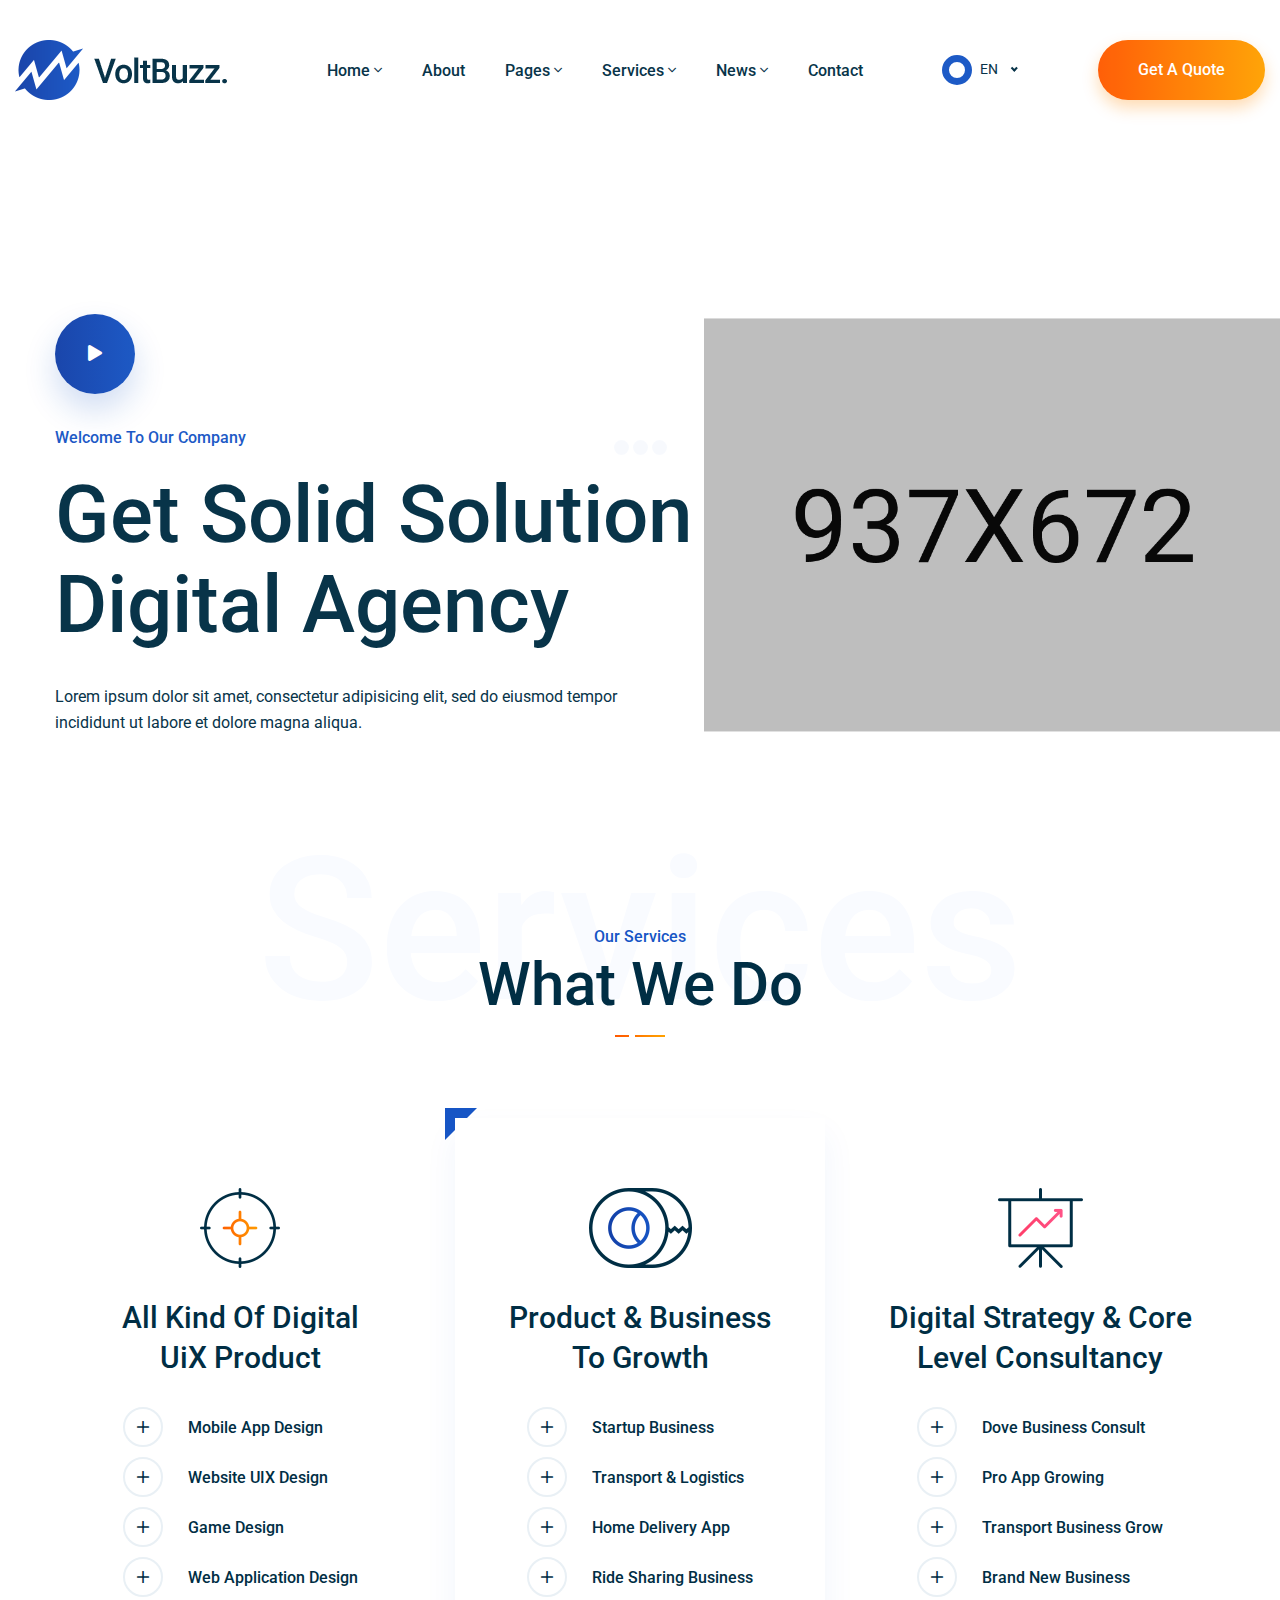
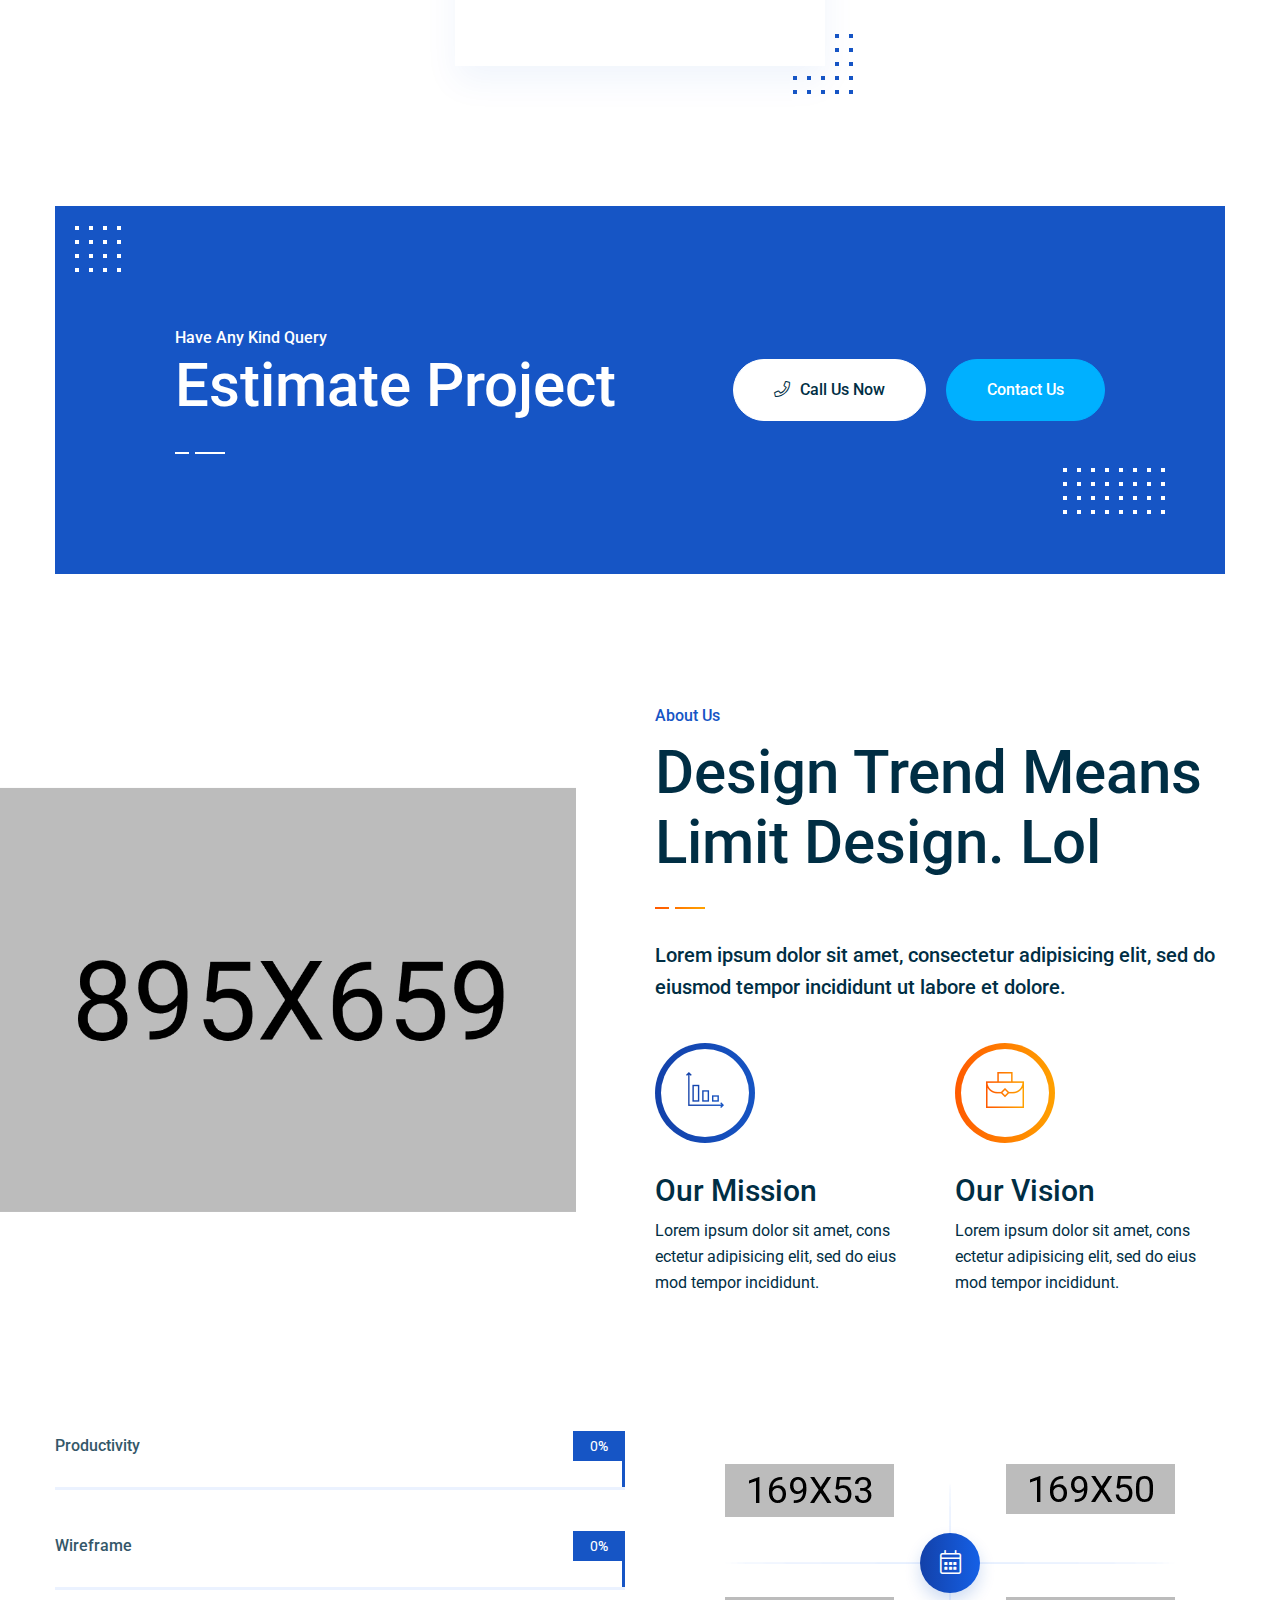
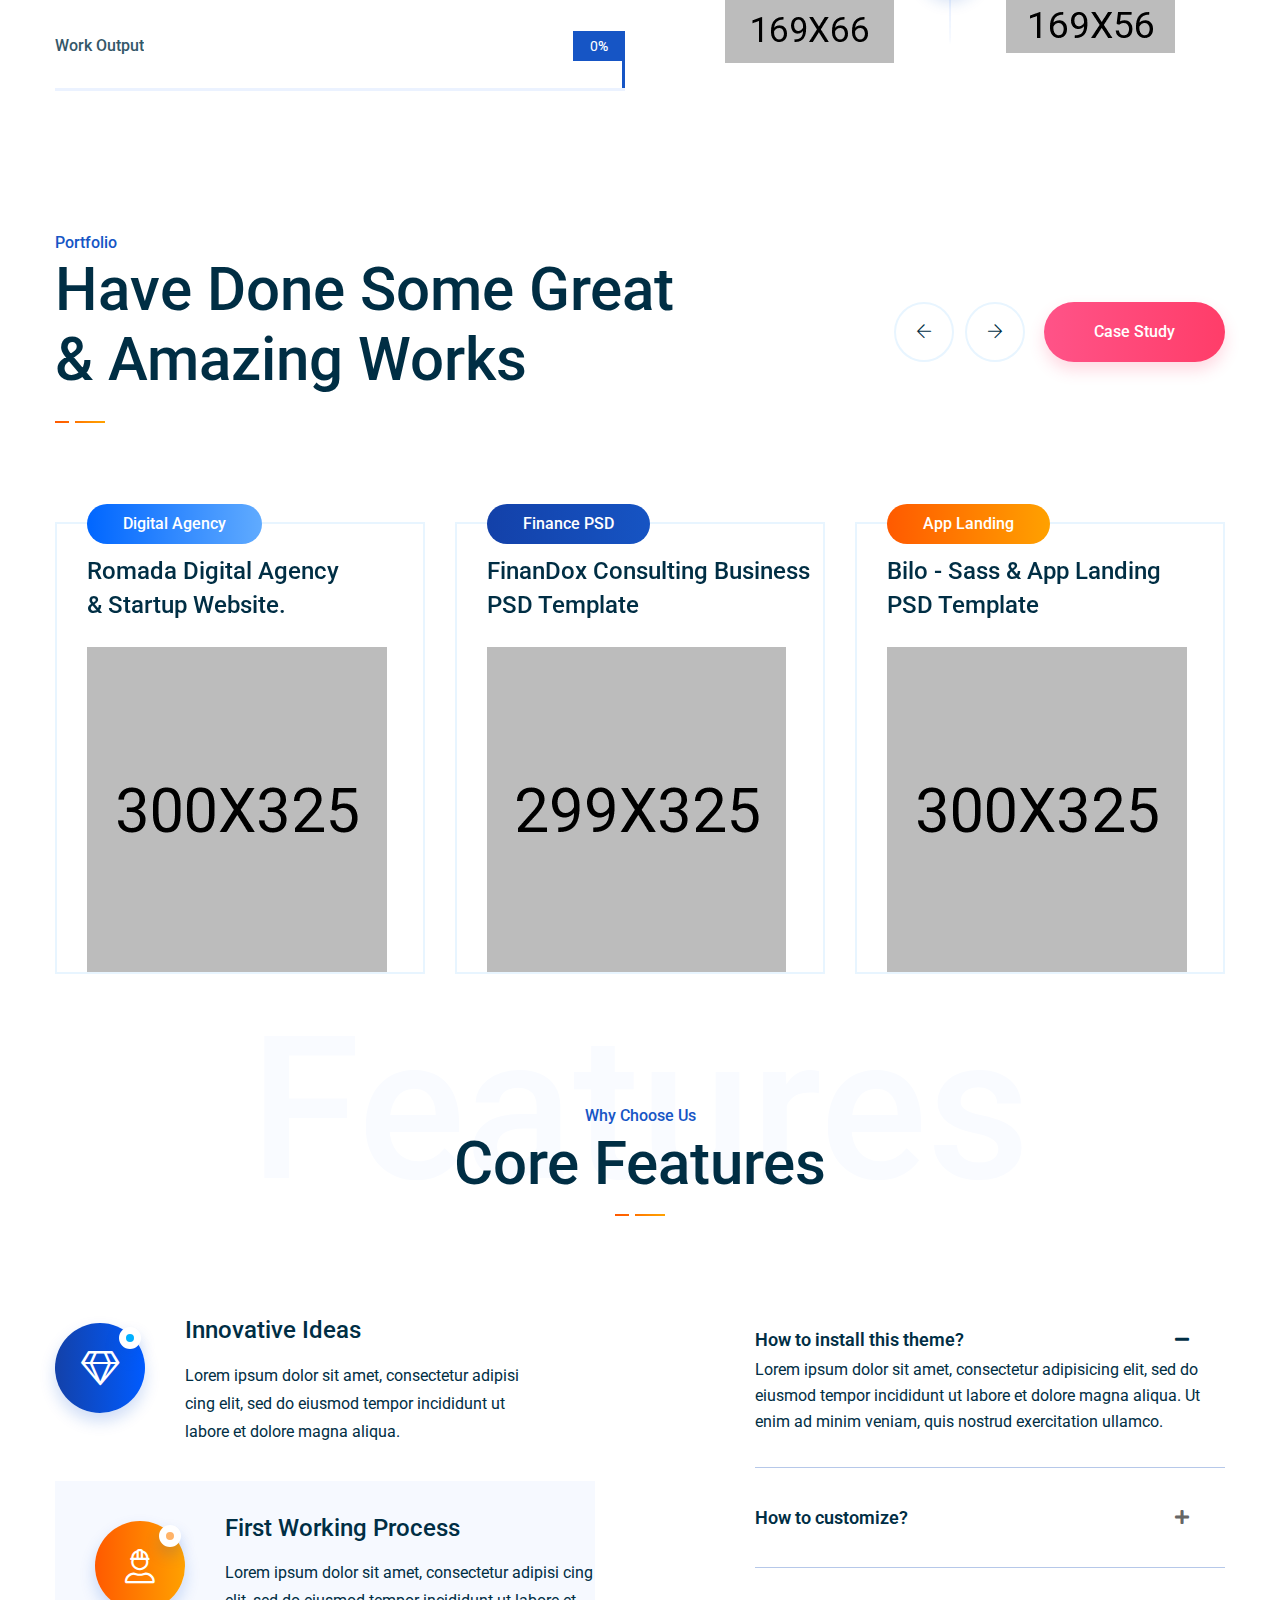
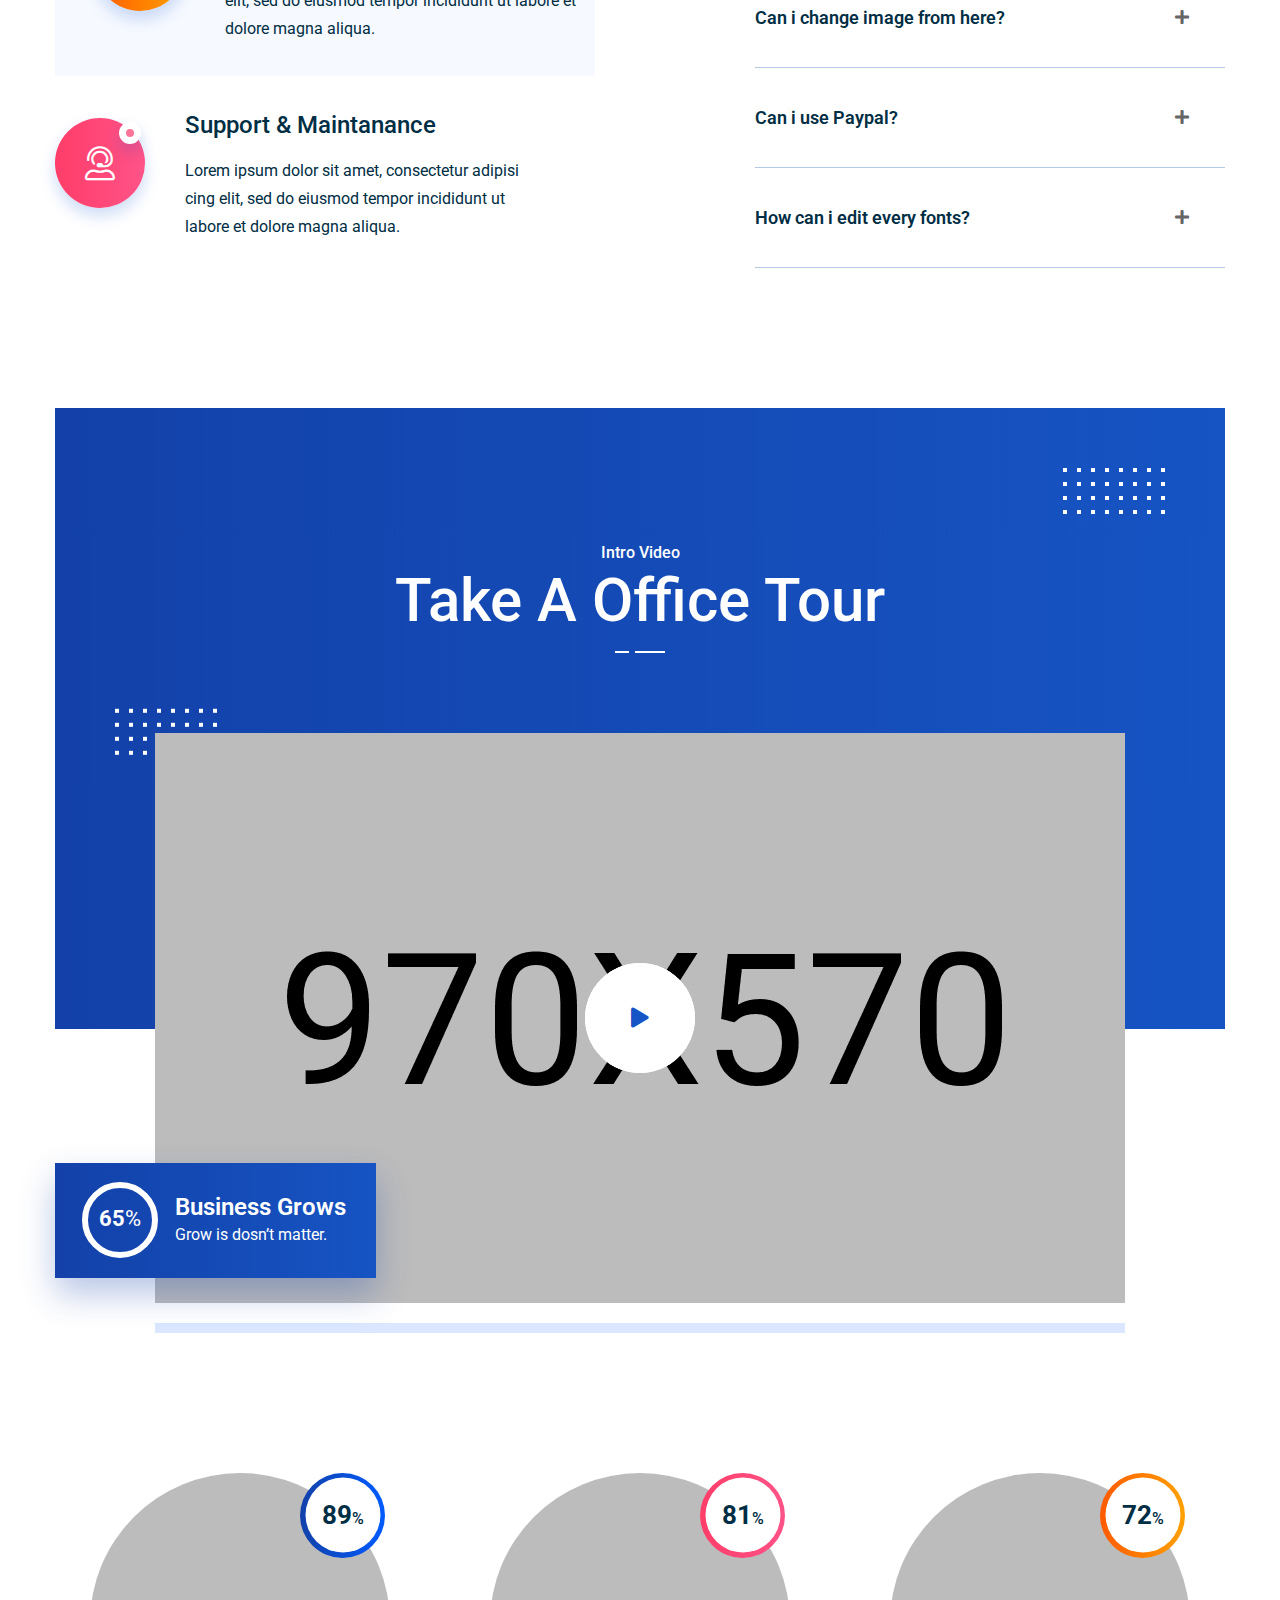
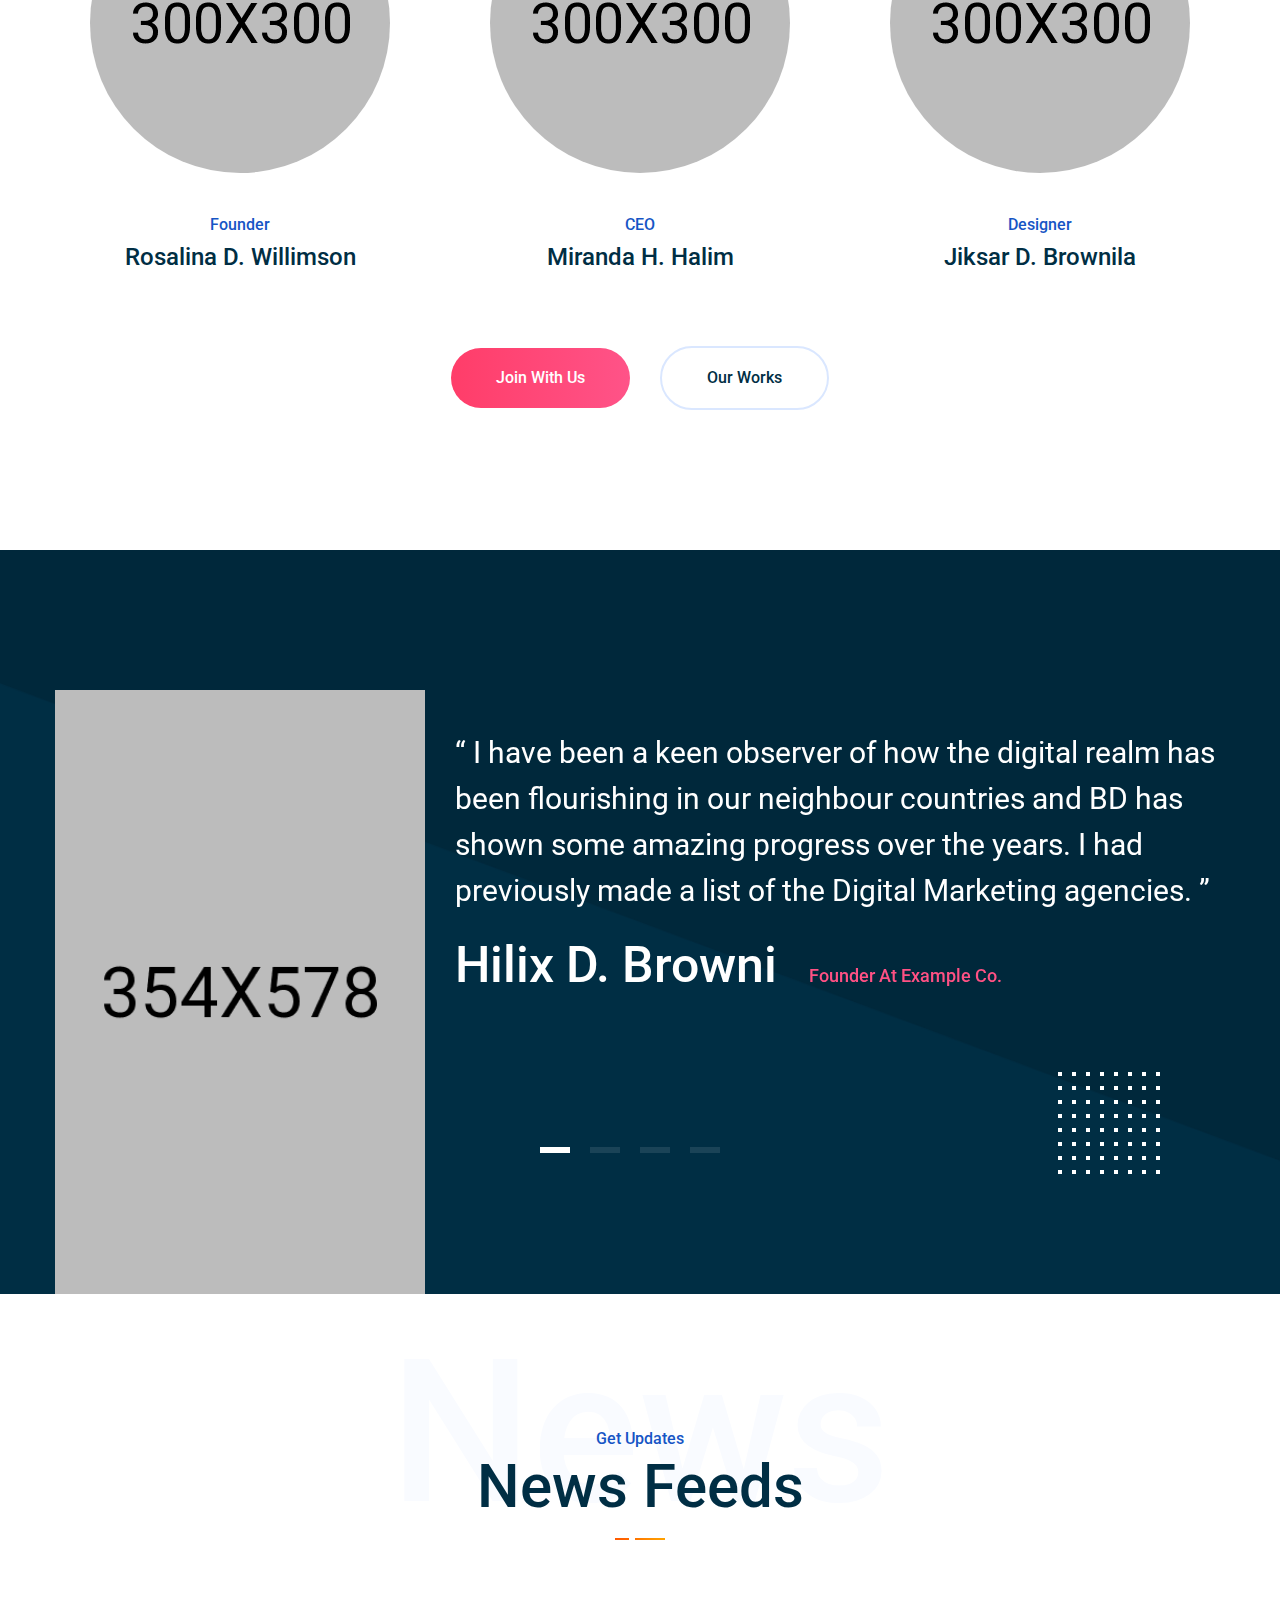
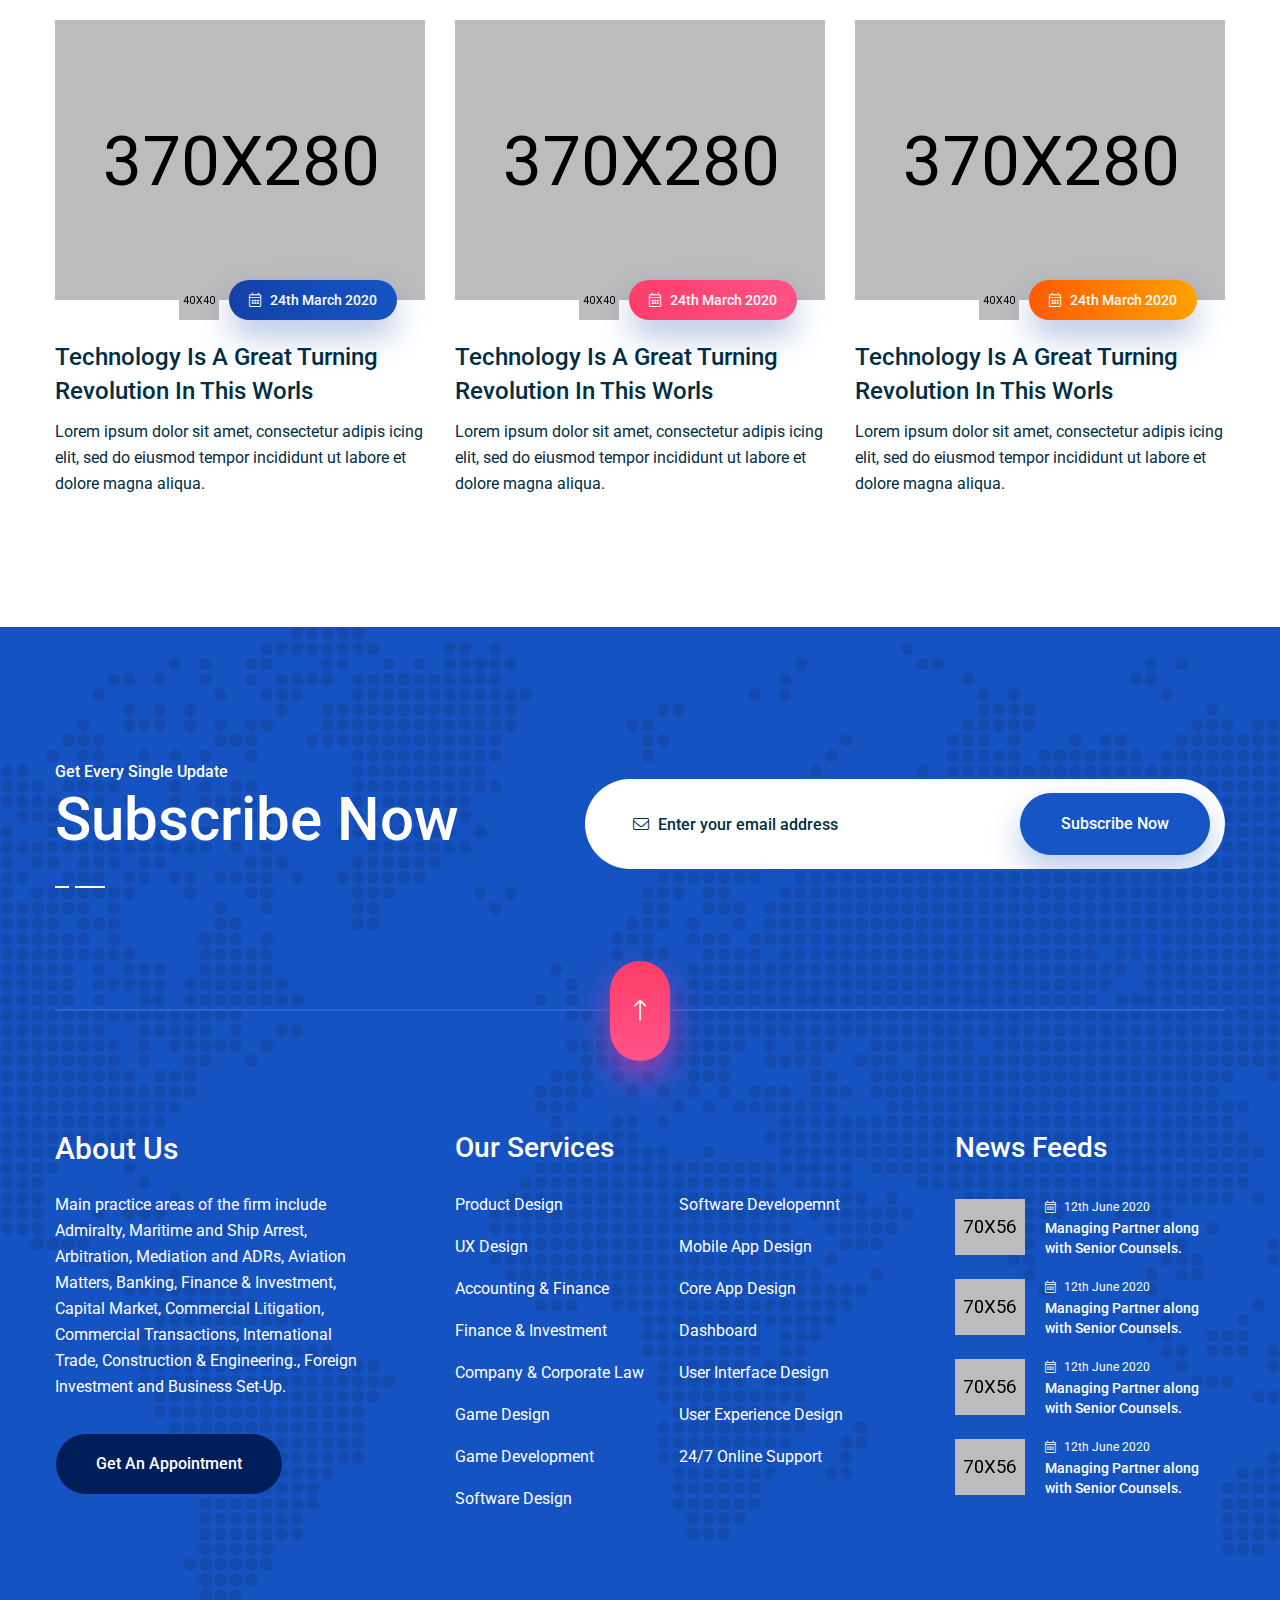
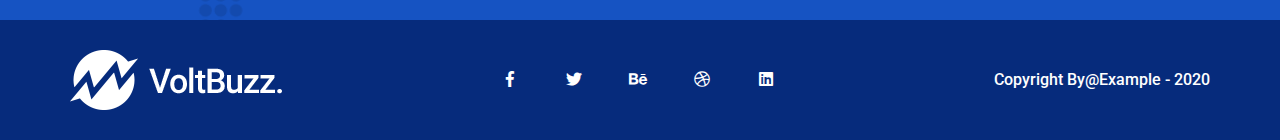
<file: HTML/index.html>
<!doctype html>
<html lang="en">

<head>
   
    <!--====== Required meta tags ======-->
    <meta charset="utf-8">
    <meta http-equiv="x-ua-compatible" content="ie=edge">
    <meta name="description" content="">
    <meta name="viewport" content="width=device-width, initial-scale=1, shrink-to-fit=no">
    
    <!--====== Title ======-->
    <title>VoltBuzz - SEO & Digital Marketing Agency HTML Template</title>
    
    <!--====== Favicon Icon ======-->
    <link rel="shortcut icon" href="assets/images/favicon.ico" type="image/png">

    <!--====== Bootstrap css ======-->
    <link rel="stylesheet" href="assets/css/bootstrap.min.css">
    
    <!--====== Fontawesome css ======-->
    <link rel="stylesheet" href="assets/css/all.css">
    
    <!--====== nice select css ======-->
    <link rel="stylesheet" href="assets/css/nice-select.css">
    
    <!--====== Magnific Popup css ======-->
    <link rel="stylesheet" href="assets/css/magnific-popup.css">
    
    <!--====== Slick css ======-->
    <link rel="stylesheet" href="assets/css/slick.css">
    
    <!--====== Default css ======-->
    <link rel="stylesheet" href="assets/css/default.css">
    
    <!--====== Style css ======-->
    <link rel="stylesheet" href="assets/css/style.css">
  
  
</head>

<body>

    <!-- LOADER -->
    <div class="preloader">
        <div class="lds-ellipsis">
            <span></span>
            <span></span>
            <span></span>
        </div>
    </div>
    <!-- END LOADER -->
   
    <!--====== HEADER PART START ======-->
    
    <header class="header-area">
        <div class="container-fluid">
            <div class="row">
                <div class="col-lg-12">
                    <div class="navigation">
                        <nav class="navbar navbar-expand-lg navbar-light ">
                            <a class="navbar-brand" href="index.html"><img src="assets/images/logo.png" alt=""></a> <!-- logo -->
                            <button class="navbar-toggler" type="button" data-toggle="collapse" data-target="#navbarSupportedContent" aria-controls="navbarSupportedContent" aria-expanded="false" aria-label="Toggle navigation">
                                <span class="toggler-icon"></span>
                                <span class="toggler-icon"></span>
                                <span class="toggler-icon"></span>
                            </button> <!-- navbar toggler -->

                            <div class="collapse navbar-collapse sub-menu-bar" id="navbarSupportedContent">
                                <ul class="navbar-nav m-auto">
                                    <li class="nav-item active">
                                        <a class="nav-link" href="index.html">Home <i class="fal fa-angle-down"></i></a>
                                        <ul class="sub-menu">
                                            <li><a href="index.html">Home 1</a></li>
                                            <li><a href="index-2.html">Home 2</a></li>
                                            <li><a href="index-3.html">Home 3</a></li>
                                            <li><a href="index-4.html">Home 4</a></li>
                                        </ul>
                                    </li>
                                    <li class="nav-item">
                                        <a class="nav-link" href="about-us.html">About</a>
                                    </li>
                                    <li class="nav-item">
                                        <a class="nav-link" href="#">Pages <i class="fal fa-angle-down"></i></a>
                                        <ul class="sub-menu">
                                            <li><a href="portfolio-grid.html">Portfolio Grid</a></li>
                                            <li><a href="portfolio-masonary.html">Portfolio Masonary</a></li>
                                            <li><a href="portfolio-slider.html">Portfolio Slider</a></li>
                                            <li><a href="project-details.html">project details</a></li>
                                            <li><a href="team.html">Team</a></li>
											<li><a href="faq.html">FAQ</a></li>
											<li><a href="price.html">Price</a></li>
											
                                        </ul>
                                    </li>
                                    <li class="nav-item">
                                        <a class="nav-link" href="#">Services <i class="fal fa-angle-down"></i></a>
                                        <ul class="sub-menu">
                                            <li><a href="services.html">All Services</a></li>
                                            <li><a href="seo-service-details.html">SEO Service</a></li>
											<li><a href="smm-details.html">SMM Service </a></li>
                                            <li><a href="web-design.html">Web Design Service</a></li>
                                        </ul>
                                    </li>
                                    
                                    <li class="nav-item">
                                        <a class="nav-link" href="#">News <i class="fal fa-angle-down"></i></a>
                                        <ul class="sub-menu">
                                            <li><a href="news.html">News Standard</a></li>
                                            <li><a href="news-masonary.html">News Masonary</a></li>
                                            <li><a href="news-details.html">News Details</a></li>
                                        </ul>
                                    </li>
                                   
                                    <li class="nav-item">
                                        <a class="nav-link" href="contact.html">Contact</a>
                                    </li>
                                </ul>
                            </div> <!-- navbar collapse -->
                            <div class="navbar-btn d-none d-sm-flex align-items-center">
                                <select>
                                    <option value="1">EN</option>
                                    <option value="2">BN</option>
                                    <option value="3">HP</option>
                                </select>
                                <a class="main-btn" href="#">Get A Quote</a>
                            </div>
                        </nav>
                    </div> <!-- navigation -->
                </div>
            </div> <!-- row -->
        </div>
    </header>
    
    <!--====== HEADER PART ENDS ======-->
    
    <!--====== BANNER PART START ======-->
    
    <section class="banner-area mt-125 d-flex align-items-center">
        <div class="container">
            <div class="row">
                <div class="col-lg-6 col-md-8">
                    <div class="banner-content">
                        <a href="https://www.youtube.com/watch?v=e52Ysc_bl_s&list=RD9NwAD2Dje1s&index=6" class="video-popup"><i class="fas fa-play"></i></a><br>
                        <span>Welcome To Our Company</span>
                        <h1 class="title">Get Solid Solution Digital Agency</h1>
                        <p>Lorem ipsum dolor sit amet, consectetur adipisicing elit, sed do eiusmod tempor incididunt ut labore et dolore magna aliqua.</p>
                    </div> <!-- banner content -->
                </div>
            </div> <!-- row -->
        </div>
        <div class="banner-thumb">
            <img src="assets/images/banner-thumb.png" alt="">
        </div>
    </section>
    
    <!--====== BANNER PART ENDS ======-->

    <!--====== SERVICES PART START ======-->
    
    <section class="services-area pb-140">
        <div class="container">
            <div class="row">
                <div class="col-lg-12">
                    <div class="section-title text-center">
                        <span>Our Services</span>
                        <h3 class="title">What We Do</h3>
                        <img src="assets/images/title-shape.png" alt="">
                    </div>
                </div>
            </div> <!-- row -->
            <div class="row justify-content-center">
                <div class="col-lg-4 col-md-7 col-sm-9">
                    <div class="services-item text-center mt-30">
                        <img src="assets/images/icon/icon-1.png" alt="icon">
                        <h4 class="title">All Kind Of Digital <br> UiX Product</h4>
                        <div class="list d-flex justify-content-center">
                            <ul class="text-left">
                                <li><a href="#"><i class="fal fa-plus"></i> Mobile App Design</a></li>
                                <li><a href="#"><i class="fal fa-plus"></i> Website UIX Design</a></li>
                                <li><a href="#"><i class="fal fa-plus"></i> Game Design</a></li>
                                <li><a href="#"><i class="fal fa-plus"></i> Web Application Design</a></li>
                            </ul>
                        </div>
                    </div> <!-- services item -->
                </div>
                <div class="col-lg-4 col-md-7 col-sm-9">
                    <div class="services-item center text-center mt-30">
                        <div class="services-dot">
                            <img src="assets/images/icon/services-dot.png" alt="">
                        </div>
                        <img src="assets/images/icon/icon-2.png" alt="icon">
                        <h4 class="title">Product & Business <br> To Growth</h4>
                        <div class="list d-flex justify-content-center">
                            <ul class="text-left">
                                <li><a href="#"><i class="fal fa-plus"></i> Startup Business</a></li>
                                <li><a href="#"><i class="fal fa-plus"></i> Transport & Logistics</a></li>
                                <li><a href="#"><i class="fal fa-plus"></i> Home Delivery App</a></li>
                                <li><a href="#"><i class="fal fa-plus"></i> Ride Sharing Business</a></li>
                            </ul>
                        </div>
                    </div> <!-- services item -->
                </div>
                <div class="col-lg-4 col-md-7 col-sm-9">
                    <div class="services-item text-center mt-30">
                        <img src="assets/images/icon/icon-3.png" alt="icon">
                        <h4 class="title">Digital Strategy & Core Level Consultancy</h4>
                        <div class="list d-flex justify-content-center">
                            <ul class="text-left">
                                <li><a href="#"><i class="fal fa-plus"></i> Dove Business Consult</a></li>
                                <li><a href="#"><i class="fal fa-plus"></i> Pro App Growing</a></li>
                                <li><a href="#"><i class="fal fa-plus"></i> Transport Business Grow</a></li>
                                <li><a href="#"><i class="fal fa-plus"></i> Brand New Business</a></li>
                            </ul>
                        </div>
                    </div> <!-- services item -->
                </div>
            </div> <!-- row -->
        </div>
    </section>
    
    <!--====== SERVICES PART ENDS ======-->

    <!--====== QUERY PART START ======-->
    
    <div class="query-area mb-130">
        <div class="container">
            <div class="row">
                <div class="col-lg-12">
                    <div class="query-item d-block d-lg-flex justify-content-between align-items-center">
                        <div class="dot-1">
                            <img src="assets/images/icon/dot-1.png" alt="">
                        </div>
                        <div class="dot-2">
                            <img src="assets/images/icon/dot-2.png" alt="">
                        </div>
                        <div class="query-content">
                            <span>Have Any Kind Query</span>
                            <h3 class="title">Estimate Project</h3>
                        </div>
                        <div class="query-btn">
                            <ul class=" d-block d-sm-flex">
                                <li><a class="main-btn" href="contact.html"><i class="fal fa-phone"></i> Call Us Now</a></li>
                                <li><a class="main-btn main-btn-2" href="contact.html">Contact Us</a></li>
                            </ul>
                        </div>
                    </div> <!-- query item -->
                </div>
            </div> <!-- row -->
        </div>
    </div>
    
    <!--====== QUERY PART ENDS ======-->

    <!--====== ABOUT US PART START ======-->
    
    <section class="about-us-area mb-140">
        <div class="container">
            <div class="row justify-content-lg-end justify-content-start">
                <div class="col-lg-6 col-md-10">
                    <div class="about-us-content">
                        <span>About Us</span>
                        <h3 class="title">Design Trend Means Limit Design. Lol</h3>
                        <img src="assets/images/title-shape.png" alt="">
                        <p>Lorem ipsum dolor sit amet, consectetur adipisicing elit, sed do eiusmod tempor incididunt ut labore et dolore.</p>
                    </div>
                    <div class="about-mission-vision">
                        <div class="row">
                            <div class="col-lg-6 col-md-6 col-sm-6">
                                <div class="about-mission mt-30">
                                    <div class="icon">
                                        <img src="assets/images/icon/about-icon-1.png" alt="">
                                    </div>
                                    <h4 class="title">Our Mission</h4>
                                    <p>Lorem ipsum dolor sit amet, cons ectetur adipisicing elit, sed do eius mod tempor incididunt. </p>
                                </div> <!-- about mission -->
                            </div>
                            <div class="col-lg-6 col-md-6 col-sm-6">
                                <div class="about-mission about-vision mt-30">
                                    <div class="icon">
                                        <img src="assets/images/icon/about-icon-2.png" alt="">
                                    </div>
                                    <h4 class="title">Our Vision</h4>
                                    <p>Lorem ipsum dolor sit amet, cons ectetur adipisicing elit, sed do eius mod tempor incididunt. </p>
                                </div> <!-- about vision -->
                            </div>
                        </div>
                    </div>
                </div>
            </div> <!-- row -->
        </div>
        <div class="about-thumb">
            <img src="assets/images/about-thumb.png" alt="about">
        </div>
    </section>
    
    <!--====== ABOUT US PART ENDS ======-->

    <!--====== SKILL PART START ======-->
    
    <div class="skill-area mb-140">
        <div class="container">
            <div class="row align-items-center">
                <div class="col-lg-6">
                    <div class="skills">

                        <div class="skill-item">
                            <div class="skill-header">
                                <h3 class="skill-title">Productivity</h3>
                                <div class="skill-percentage">
                                    <div class="count-box"><span class="count-text" data-speed="2100" data-stop="65">0</span>%</div>
                                </div>
                            </div>
                            <div class="skill-bar">
                                <div class="bar-inner">
                                    <div class="bar progress-line" data-width="65"></div>
                                </div>
                            </div>
                        </div>

                        <div class="skill-item">
                            <div class="skill-header">
                                <h3 class="skill-title">Wireframe</h3>
                                <div class="skill-percentage">
                                    <div class="count-box"><span class="count-text" data-speed="2000" data-stop="80">0</span>%</div>
                                </div>
                            </div>
                            <div class="skill-bar">
                                <div class="bar-inner">
                                    <div class="bar progress-line" data-width="80"></div>
                                </div>
                            </div>
                        </div>

                        <div class="skill-item">
                            <div class="skill-header">
                                <h3 class="skill-title">Work Output</h3>
                                <div class="skill-percentage">
                                    <div class="count-box"><span class="count-text" data-speed="1900" data-stop="72">0</span>%</div>
                                </div>
                            </div>
                            <div class="skill-bar">
                                <div class="bar-inner">
                                    <div class="bar progress-line" data-width="72"></div>
                                </div>
                            </div>
                        </div>

                    </div>
                </div>
                <div class="col-lg-6">
                    <div class="skill-brand ml-70 mr-50">
                        <div class="icon">
                            <i class="fal fa-calendar-alt"></i>
                        </div>
                        <div class="brand-list d-flex justify-content-between">
                            <div class="brand-item">
                                <a href="#"><img src="assets/images/brand-1.png" alt="brand"></a>
                            </div>
                            <div class="brand-item">
                                <a href="#"><img src="assets/images/brand-2.png" alt="brand"></a>
                            </div>
                        </div>
                        <div class="brand-list d-flex justify-content-between mt-80">
                            <div class="brand-item">
                                <a href="#"><img src="assets/images/brand-3.png" alt="brand"></a>
                            </div>
                            <div class="brand-item">
                                <a href="#"><img src="assets/images/brand-4.png" alt="brand"></a>
                            </div>
                        </div>
                    </div>
                </div>
            </div> <!-- row -->
        </div>
    </div>
    
    <!--====== SKILL PART ENDS ======-->

    <!--====== PORTFOLIO PART START ======-->
    
    <section class="portfolio-area mb-130">
        <div class="container">
            <div class="row align-items-center">
                <div class="col-lg-7">
                    <div class="portfolio-title">
                        <span>Portfolio</span>
                        <h3 class="title">Have Done Some Great & Amazing Works</h3>
                        <img src="assets/images/title-shape.png" alt="shape">
                    </div>
                </div>
                <div class="col-lg-5">
                    <div class="portfolio-title-btn text-right d-none d-lg-block">
                        <a class="main-btn" href="portfolio-grid.html">Case Study</a>
                    </div>
                </div>
            </div> <!-- row -->
            <div class="row portfolio-active">
                <div class="col-lg-4">
                    <div class="portfolio-item mt-30">
                        <span>Digital Agency</span>
                        <a href="project-details.html"><h5 class="title">Romada Digital Agency & Startup Website.</h5></a>
                        <div class="thumb"><img src="assets/images/portfolio-1.png" alt=""></div>
                    </div> <!-- PORTFOLIO ITEM -->
                </div>
                <div class="col-lg-4">
                    <div class="portfolio-item item-2 mt-30">
                        <span>Finance PSD</span>
                        <a href="project-details.html"><h5 class="title">FinanDox Consulting Business PSD Template</h5></a>
                        <div class="thumb">
                            <img src="assets/images/portfolio-2.png" alt="">
                        </div>
                    </div> <!-- PORTFOLIO ITEM -->
                </div>
                <div class="col-lg-4">
                    <div class="portfolio-item item-3 mt-30">
                        <span>App Landing</span>
                        <a href="project-details.html"><h5 class="title">Bilo - Sass & App Landing PSD Template</h5></a>
                        <div class="thumb">
                            <img src="assets/images/portfolio-3.png" alt="">
                        </div>
                    </div> <!-- PORTFOLIO ITEM -->
                </div>
                <div class="col-lg-4">
                    <div class="portfolio-item item-4 mt-30">
                        <span>Real Estate</span>
                        <a href="project-details.html"><h5 class="title">ProEstate - Real Estate PSD Template</h5></a>
                        <div class="thumb">
                            <img src="assets/images/portfolio-4.png" alt="">
                        </div>
                    </div> <!-- PORTFOLIO ITEM -->
                </div>
                <div class="col-lg-4">
                    <div class="portfolio-item item-5 mt-30">
                        <span>Co-Work Space</span>
                        <a href="project-details.html"><h5 class="title">Gairol - Coworking Space PSD Template</h5></a>
                        <div class="thumb">
                            <img src="assets/images/portfolio-5.png" alt="">
                        </div>
                    </div> <!-- PORTFOLIO ITEM -->
                </div>
            </div> <!-- row -->
        </div>
    </section>
    
    <!--====== PORTFOLIO PART ENDS ======-->

    <!--====== cCORE FEATURES PART START ======-->
    
    <section class="core-features-area pb-140">
        <div class="container">
            <div class="row">
                <div class="col-lg-12">
                    <div class="section-title text-center">
                        <span>Why Choose Us</span>
                        <h3 class="title">Core Features</h3>
                        <img src="assets/images/title-shape.png" alt="">
                    </div>
                </div>
            </div> <!-- row -->
            <div class="row align-items-center">
                <div class="col-lg-7">
                    <div class="core-features-item">
                        <div class="item">
                            <div class="icon">
                                <i class="fal fa-gem"></i>
                            </div>
                            <h5 class="title">Innovative Ideas</h5>
                            <p>Lorem ipsum dolor sit amet, consectetur adipisi cing elit, sed do eiusmod tempor incididunt ut labore et dolore magna aliqua.</p>
                        </div>
                        <div class="item center">
                            <div class="icon">
                                <i class="fal fa-user-hard-hat"></i>
                            </div>
                            <h5 class="title">First Working Process</h5>
                            <p>Lorem ipsum dolor sit amet, consectetur adipisi cing elit, sed do eiusmod tempor incididunt ut labore et dolore magna aliqua.</p>
                        </div>
                        <div class="item item-3">
                            <div class="icon">
                                <i class="fal fa-user-headset"></i>
                            </div>
                            <h5 class="title">Support & Maintanance</h5>
                            <p>Lorem ipsum dolor sit amet, consectetur adipisi cing elit, sed do eiusmod tempor incididunt ut labore et dolore magna aliqua.</p>
                        </div>
                    </div>
                </div>
                <div class="col-lg-5">
                    <div class="faq-accordion">
                        <div class="accordion" id="accordionExample-2">
                            <div class="card">
                                <div class="card-header" id="heading-1">
                                    <a class="" href="" data-toggle="collapse" data-target="#collapse-1" aria-expanded="true" aria-controls="collapse-1">
                                        How to install this theme?
                                    </a>
                                </div>

                                <div id="collapse-1" class="collapse show" aria-labelledby="heading-1" data-parent="#accordionExample-2">
                                    <div class="card-body">
                                        <p>Lorem ipsum dolor sit amet, consectetur adipisicing elit, sed do eiusmod tempor incididunt ut labore et dolore magna aliqua. Ut enim ad minim veniam, quis nostrud exercitation ullamco.</p>
                                    </div>
                                </div>
                            </div> <!-- card -->
                            <div class="card">
                                <div class="card-header" id="heading-2">
                                    <a class="collapsed" href="" data-toggle="collapse" data-target="#collapse-2" aria-expanded="false" aria-controls="collapse-2">
                                        How to customize?
                                    </a>
                                </div>
                                <div id="collapse-2" class="collapse" aria-labelledby="heading-2" data-parent="#accordionExample-2">
                                    <div class="card-body">
                                        <p>Lorem ipsum dolor sit amet, consectetur adipisicing elit, sed do eiusmod tempor incididunt ut labore et dolore magna aliqua. Ut enim ad minim veniam, quis nostrud exercitation ullamco.</p>
                                    </div>
                                </div>
                            </div> <!-- card -->
                            <div class="card">
                                <div class="card-header" id="heading-3">
                                    <a class="collapsed" href="" data-toggle="collapse" data-target="#collapse-3" aria-expanded="false" aria-controls="collapse-3">
                                        Can i change image from here?
                                    </a>
                                </div>
                                <div id="collapse-3" class="collapse" aria-labelledby="heading-3" data-parent="#accordionExample-2">
                                    <div class="card-body">
                                        <p>Lorem ipsum dolor sit amet, consectetur adipisicing elit, sed do eiusmod tempor incididunt ut labore et dolore magna aliqua. Ut enim ad minim veniam, quis nostrud exercitation ullamco.</p>
                                    </div>
                                </div>
                            </div> <!-- card -->
                            <div class="card">
                                <div class="card-header" id="heading-4">
                                    <a class="collapsed" href="" data-toggle="collapse" data-target="#collapse-4" aria-expanded="false" aria-controls="collapse-4">
                                        Can i use Paypal?
                                    </a>
                                </div>
                                <div id="collapse-4" class="collapse" aria-labelledby="heading-4" data-parent="#accordionExample-2">
                                    <div class="card-body">
                                        <p>Lorem ipsum dolor sit amet, consectetur adipisicing elit, sed do eiusmod tempor incididunt ut labore et dolore magna aliqua. Ut enim ad minim veniam, quis nostrud exercitation ullamco.</p>
                                    </div>
                                </div>
                            </div> <!-- card -->
                            <div class="card">
                                <div class="card-header" id="heading-5">
                                    <a class="collapsed" href="" data-toggle="collapse" data-target="#collapse-5" aria-expanded="false" aria-controls="collapse-5">
                                        How can i edit every fonts?
                                    </a>
                                </div>
                                <div id="collapse-5" class="collapse" aria-labelledby="heading-5" data-parent="#accordionExample-2">
                                    <div class="card-body">
                                        <p>Lorem ipsum dolor sit amet, consectetur adipisicing elit, sed do eiusmod tempor incididunt ut labore et dolore magna aliqua. Ut enim ad minim veniam, quis nostrud exercitation ullamco.</p>
                                    </div>
                                </div>
                            </div> <!-- card -->
                        </div>
                    </div> <!-- faq accordion -->
                </div>
            </div> <!-- row -->
        </div>
    </section>
    
    <!--====== cCORE FEATURES PART ENDS ======-->

    <!--====== INTRO VIDEO PART START ======-->
    
    <section class="intro-video-area">
        <div class="container">
            <div class="row">
                <div class="col-lg-12">
                    <div class="intro-video-bg">
                        <div class="video-dot">
                            <img src="assets/images/icon/dot-2.png" alt="dot">
                        </div>
                        <div class="video-dot-2">
                            <img src="assets/images/icon/dot-2.png" alt="dot">
                        </div>
                        <div class="section-title text-center">
                            <span>Intro Video</span>
                            <h3 class="title">Take A Office Tour</h3>
                            <img src="assets/images/title-shape-2.png" alt="">
                        </div>
                    </div>
                    <div class="intro-video-play">
                        <div class="row justify-content-center">
                            <div class="col-lg-10 col-md-11 col-sm-11">
                                <div class="play-thumb">
                                    <img src="assets/images/play-bg.jpg" alt="play">
                                    <a class="video-popup" href="https://www.youtube.com/watch?v=udKE1ksKWDE"><i class="fas fa-play"></i></a>
                                    <div class="play-item">
                                        <h5 class="title">Business Grows</h5>
                                        <p>Grow is dosn’t matter.</p>
                                        <span><span class="counter">65</span>%</span>
                                    </div>
                                </div>
                            </div>
                        </div>
                    </div>
                </div>
            </div> <!-- row -->
        </div>
    </section>
    
    <!--====== INTRO VIDEO PART ENDS ======-->

    <!--====== TEAM PART START ======-->
    
    <section class="team-area">
        <div class="container">
            <div class="row justify-content-center">
                <div class="col-lg-4 col-md-7 col-sm-9">
                    <div class="team-item mt-30">
                        <div class="team-thumb text-center">
                            <div class="thumb">
                                <img src="assets/images/team-1.png" alt="team">
                            </div>
                            <div class="team-counter">
                                <span><span class="counter">89</span>%</span>
                            </div>
                        </div>
                        <div class="team-content text-center">
                            <span>Founder</span>
                            <h5 class="title">Rosalina D. Willimson</h5>
                        </div>
                    </div> <!-- team item -->
                </div>
                <div class="col-lg-4 col-md-7 col-sm-9">
                    <div class="team-item item-2 mt-30">
                        <div class="team-thumb text-center">
                            <div class="thumb">
                                <img src="assets/images/team-2.png" alt="team">
                            </div>
                            <div class="team-counter">
                                <span><span class="counter">81</span>%</span>
                            </div>
                        </div>
                        <div class="team-content text-center">
                            <span>CEO</span>
                            <h5 class="title">Miranda H. Halim</h5>
                        </div>
                    </div> <!-- team item -->
                </div>
                <div class="col-lg-4 col-md-7 col-sm-9">
                    <div class="team-item item-3 mt-30">
                        <div class="team-thumb text-center">
                            <div class="thumb">
                                <img src="assets/images/team-3.png" alt="team">
                            </div>
                            <div class="team-counter">
                                <span><span class="counter">72</span>%</span>
                            </div>
                        </div>
                        <div class="team-content text-center">
                            <span>Designer</span>
                            <h5 class="title">Jiksar D. Brownila</h5>
                        </div>
                    </div> <!-- team item -->
                </div>
            </div> <!-- row -->
            <div class="row">
                <div class="col-lg-12">
                    <div class="team-btn d-flex justify-content-center">
                        <ul>
                            <li><a class="main-btn" href="contact.html">Join With Us</a></li>
                            <li><a class="main-btn main-btn-2" href="portfolio-grid.html">Our Works</a></li>
                        </ul>
                    </div>
                </div>
            </div>
        </div>
    </section>
    
    <!--====== TEAM PART ENDS ======-->

    <!--====== TESTIMONIALS PART START ======-->
    
    <section class="testmonials-area pt-140">
        <div class="container">
            <div class="row">
                <div class="col-lg-4">
                    <div class="testmonials-thumb  d-none d-lg-block">
                        <img src="assets/images/testimonials-thumb.png" alt="testimonials">
                    </div>
                </div>
                <div class="col-lg-8">
                    <div class="testimonials-content mt-40">
                        <div class="item">
                            <p>“ I have been a keen observer of how the digital realm has been flourishing in our neighbour countries and BD has shown some amazing progress over the years. I had previously made a list of the Digital Marketing agencies. ”</p>
                            <h3 class="title">Hilix D. Browni <span>Founder At Example Co.</span></h3>
                        </div>
                        <div class="item">
                            <p>“ I have been a keen observer of how the digital realm has been flourishing in our neighbour countries and BD has shown some amazing progress over the years. I had previously made a list of the Digital Marketing agencies. ”</p>
                            <h3 class="title">Hilix D. Browni <span>Founder At Example Co.</span></h3>
                        </div>
                        <div class="item">
                            <p>“ I have been a keen observer of how the digital realm has been flourishing in our neighbour countries and BD has shown some amazing progress over the years. I had previously made a list of the Digital Marketing agencies. ”</p>
                            <h3 class="title">Hilix D. Browni <span>Founder At Example Co.</span></h3>
                        </div>
                        <div class="item">
                            <p>“ I have been a keen observer of how the digital realm has been flourishing in our neighbour countries and BD has shown some amazing progress over the years. I had previously made a list of the Digital Marketing agencies. ”</p>
                            <h3 class="title">Hilix D. Browni <span>Founder At Example Co.</span></h3>
                        </div>
                    </div>
                </div>
            </div> <!-- row -->
        </div>
        <div class="testmonials-dot">
            <img src="assets/images/icon/dot-3.png" alt="dot">
        </div>
    </section>
    
    <!--====== TESTIMONIALS PART ENDS ======-->

    <!--====== NEWS PART START ======-->
    
    <section class="news-area">
        <div class="container">
            <div class="row">
                <div class="col-lg-12">
                    <div class="section-title text-center">
                        <span>Get Updates</span>
                        <h3 class="title">News Feeds</h3>
                        <img src="assets/images/title-shape.png" alt="">
                    </div>
                </div>
            </div> <!-- row -->
            <div class="row justify-content-center">
                <div class="col-lg-4 col-md-7 col-sm-9">
                    <div class="news-item mt-30">
                        <div class="news-thumb">
                            <img src="assets/images/news-1.jpg" alt="news">
                            <div class="testimonials-date">
                                <img src="assets/images/news-user.png" alt="user">
                                <span><i class="fal fa-calendar-alt"></i> 24th March 2020</span>
                            </div>
                        </div>
                        <div class="news-content">
                            <a href="news-details.html"><h3 class="title">Technology Is A Great Turning Revolution In This Worls</h3></a>
                            <p>Lorem ipsum dolor sit amet, consectetur adipis icing elit, sed do eiusmod tempor incididunt ut labore et dolore magna aliqua.</p>
                        </div>
                    </div>
                </div>
                <div class="col-lg-4 col-md-7 col-sm-9">
                    <div class="news-item item-2 mt-30">
                        <div class="news-thumb">
                            <img src="assets/images/news-2.jpg" alt="news">
                            <div class="testimonials-date">
                                <img src="assets/images/news-user.png" alt="user">
                                <span><i class="fal fa-calendar-alt"></i> 24th March 2020</span>
                            </div>
                        </div>
                        <div class="news-content">
                            <a href="news-details.html"><h3 class="title">Technology Is A Great Turning Revolution In This Worls</h3></a>
                            <p>Lorem ipsum dolor sit amet, consectetur adipis icing elit, sed do eiusmod tempor incididunt ut labore et dolore magna aliqua.</p>
                        </div>
                    </div>
                </div>
                <div class="col-lg-4 col-md-7 col-sm-9">
                    <div class="news-item item-3 mt-30">
                        <div class="news-thumb">
                            <img src="assets/images/news-3.jpg" alt="news">
                            <div class="testimonials-date">
                                <img src="assets/images/news-user.png" alt="user">
                                <span><i class="fal fa-calendar-alt"></i> 24th March 2020</span>
                            </div>
                        </div>
                        <div class="news-content">
                            <a href="news-details.html"><h3 class="title">Technology Is A Great Turning Revolution In This Worls</h3></a>
                            <p>Lorem ipsum dolor sit amet, consectetur adipis icing elit, sed do eiusmod tempor incididunt ut labore et dolore magna aliqua.</p>
                        </div>
                    </div>
                </div>
            </div>
        </div>
    </section>
    
    <!--====== NEWS PART ENDS ======-->

    <!--====== FOOTER PART START ======-->
    
    <footer class="footer-area">
        <div class="footer-bg">
            <div class="container">
                <div class="row">
                    <div class="col-lg-12">
                        <div class="footer-subscribe d-block d-lg-flex justify-content-between align-items-center">
                            <div class="subscribe-content">
                                <span>Get Every Single Update</span>
                                <h3 class="title">Subscribe Now</h3>
                            </div>
                            <div class="subscribe-input">
                                <form action="#">
                                    <div class="input-box">
                                        <input type="text" placeholder="Enter your email address">
                                        <button class="main-btn">Subscribe Now</button>
                                        <i class="fal fa-envelope"></i>
                                    </div>
                                </form>
                            </div>
                        </div>
                    </div>
                </div> <!-- row -->
                <div class="footer-item">
                    <div class="back-to-top">
                        <i class="fal fa-long-arrow-up"></i>
                    </div>
                    <div class="row">
                        <div class="col-lg-4">
                            <div class="footer-about mt-30">
                                <h3 class="title">About Us</h3>
                                <p>Main practice areas of the firm include  Admiralty, Maritime and Ship Arrest,  Arbitration, Mediation and ADRs, Aviation Matters, Banking, Finance & Investment, Capital Market, Commercial Litigation, Commercial Transactions, International Trade, Construction & Engineering., Foreign Investment and Business Set-Up.</p>
                                <a class="main-btn" href="#">Get An Appointment</a>
                            </div>
                        </div>
                        <div class="col-lg-5 col-md-7">
                            <div class="footer-services mt-30">
                                <div class="footer-services-title">
                                    <h3 class="title">Our Services</h3>
                                </div>
                                <div class="footer-services-list">
                                    <ul>
                                        <li><a href="#">Product Design</a></li>
                                        <li><a href="#">UX Design</a></li>
                                        <li><a href="#">Accounting & Finance</a></li>
                                        <li><a href="#">Finance & Investment</a></li>
                                        <li><a href="#">Company & Corporate Law</a></li>
                                        <li><a href="#">Game Design</a></li>
                                        <li><a href="#">Game Development</a></li>
                                        <li><a href="#">Software Design</a></li>
                                    </ul>
                                    <ul class="ml-35">
                                        <li><a href="#">Software Developemnt</a></li>
                                        <li><a href="#">Mobile App Design</a></li>
                                        <li><a href="#">Core App Design</a></li>
                                        <li><a href="#">Dashboard</a></li>
                                        <li><a href="#">User Interface Design</a></li>
                                        <li><a href="#">User Experience Design</a></li>
                                        <li><a href="#">24/7 Online Support</a></li>
                                    </ul>
                                </div>
                            </div>
                        </div>
                        <div class="col-lg-3 col-md-5 col-sm-7">
                            <div class="footer-news mt-30">
                                <div class="footer-news-title">
                                    <h3 class="title">News Feeds</h3>
                                </div>
                                <div class="footer-news-list">
                                    <div class="item">
                                        <img src="assets/images/footer-news-1.jpg" alt="news">
                                        <span><i class="fal fa-calendar-alt"></i> 12th June 2020</span>
                                        <a href="#"><h5 class="title">Managing Partner along with Senior Counsels.</h5></a>
                                    </div>
                                    <div class="item">
                                        <img src="assets/images/footer-news-2.jpg" alt="news">
                                        <span><i class="fal fa-calendar-alt"></i> 12th June 2020</span>
                                        <a href="#"><h5 class="title">Managing Partner along with Senior Counsels.</h5></a>
                                    </div>
                                    <div class="item">
                                        <img src="assets/images/footer-news-3.jpg" alt="news">
                                        <span><i class="fal fa-calendar-alt"></i> 12th June 2020</span>
                                        <a href="#"><h5 class="title">Managing Partner along with Senior Counsels.</h5></a>
                                    </div>
                                    <div class="item">
                                        <img src="assets/images/footer-news-4.jpg" alt="news">
                                        <span><i class="fal fa-calendar-alt"></i> 12th June 2020</span>
                                        <a href="#"><h5 class="title">Managing Partner along with Senior Counsels.</h5></a>
                                    </div>
                                </div>
                            </div>
                        </div>
                    </div> <!-- row -->
                </div>
            </div>
        </div>
        <div class="footer-copyright">
            <div class="container">
                <div class="col-lg-12">
                    <div class="copyright-item d-block d-lg-flex justify-content-between align-items-center">
                        <div class="copyright-logo">
                            <a href="#"><img src="assets/images/logo-2.png" alt=""></a>
                        </div>
                        <div class="copyright-social">
                            <ul>
                                <li><a href="#"><i class="fab fa-facebook-f"></i></a></li>
                                <li><a href="#"><i class="fab fa-twitter"></i></a></li>
                                <li><a href="#"><i class="fab fa-behance"></i></a></li>
                                <li><a href="#"><i class="fab fa-dribbble"></i></a></li>
                                <li><a href="#"><i class="fab fa-linkedin"></i></a></li>
                            </ul>
                        </div>
                        <div class="copyright-content">
                            <p>Copyright By@Example - 2020</p>
                        </div>
                    </div>
                </div>
            </div>
        </div>
    </footer>
    
    <!--====== FOOTER PART ENDS ======-->
    




    
    
    <!--====== jquery js ======-->
    <script src="assets/js/vendor/modernizr-3.6.0.min.js"></script>
    <script src="assets/js/vendor/jquery-1.12.4.min.js"></script>

    <!--====== Bootstrap js ======-->
    <script src="assets/js/bootstrap.min.js"></script>
    <script src="assets/js/popper.min.js"></script>
    
    <!--====== Slick js ======-->
    <script src="assets/js/slick.min.js"></script>
    
    <!--====== Isotope js ======-->
    <script src="assets/js/isotope.pkgd.min.js"></script>
    
    <!--====== Images Loaded js ======-->
    <script src="assets/js/imagesloaded.pkgd.min.js"></script>
    
    <!--====== nice select js ======-->
    <script src="assets/js/jquery.nice-select.min.js"></script>
    
    <!--====== appear js ======-->
    <script src="assets/js/jquery.appear.min.js"></script>
    
    <!--====== counterup js ======-->
    <script src="assets/js/jquery.counterup.min.js"></script>
    
    <!--====== waypoints js ======-->
    <script src="assets/js/waypoints.min.js"></script>
    
    <!--====== Magnific Popup js ======-->
    <script src="assets/js/jquery.magnific-popup.min.js"></script>
    
    <!--====== Ajax Contact js ======-->
    <script src="assets/js/ajax-contact.js"></script>
    
    <!--====== Main js ======-->
    <script src="assets/js/main.js"></script>

</body>

</html>
</file>
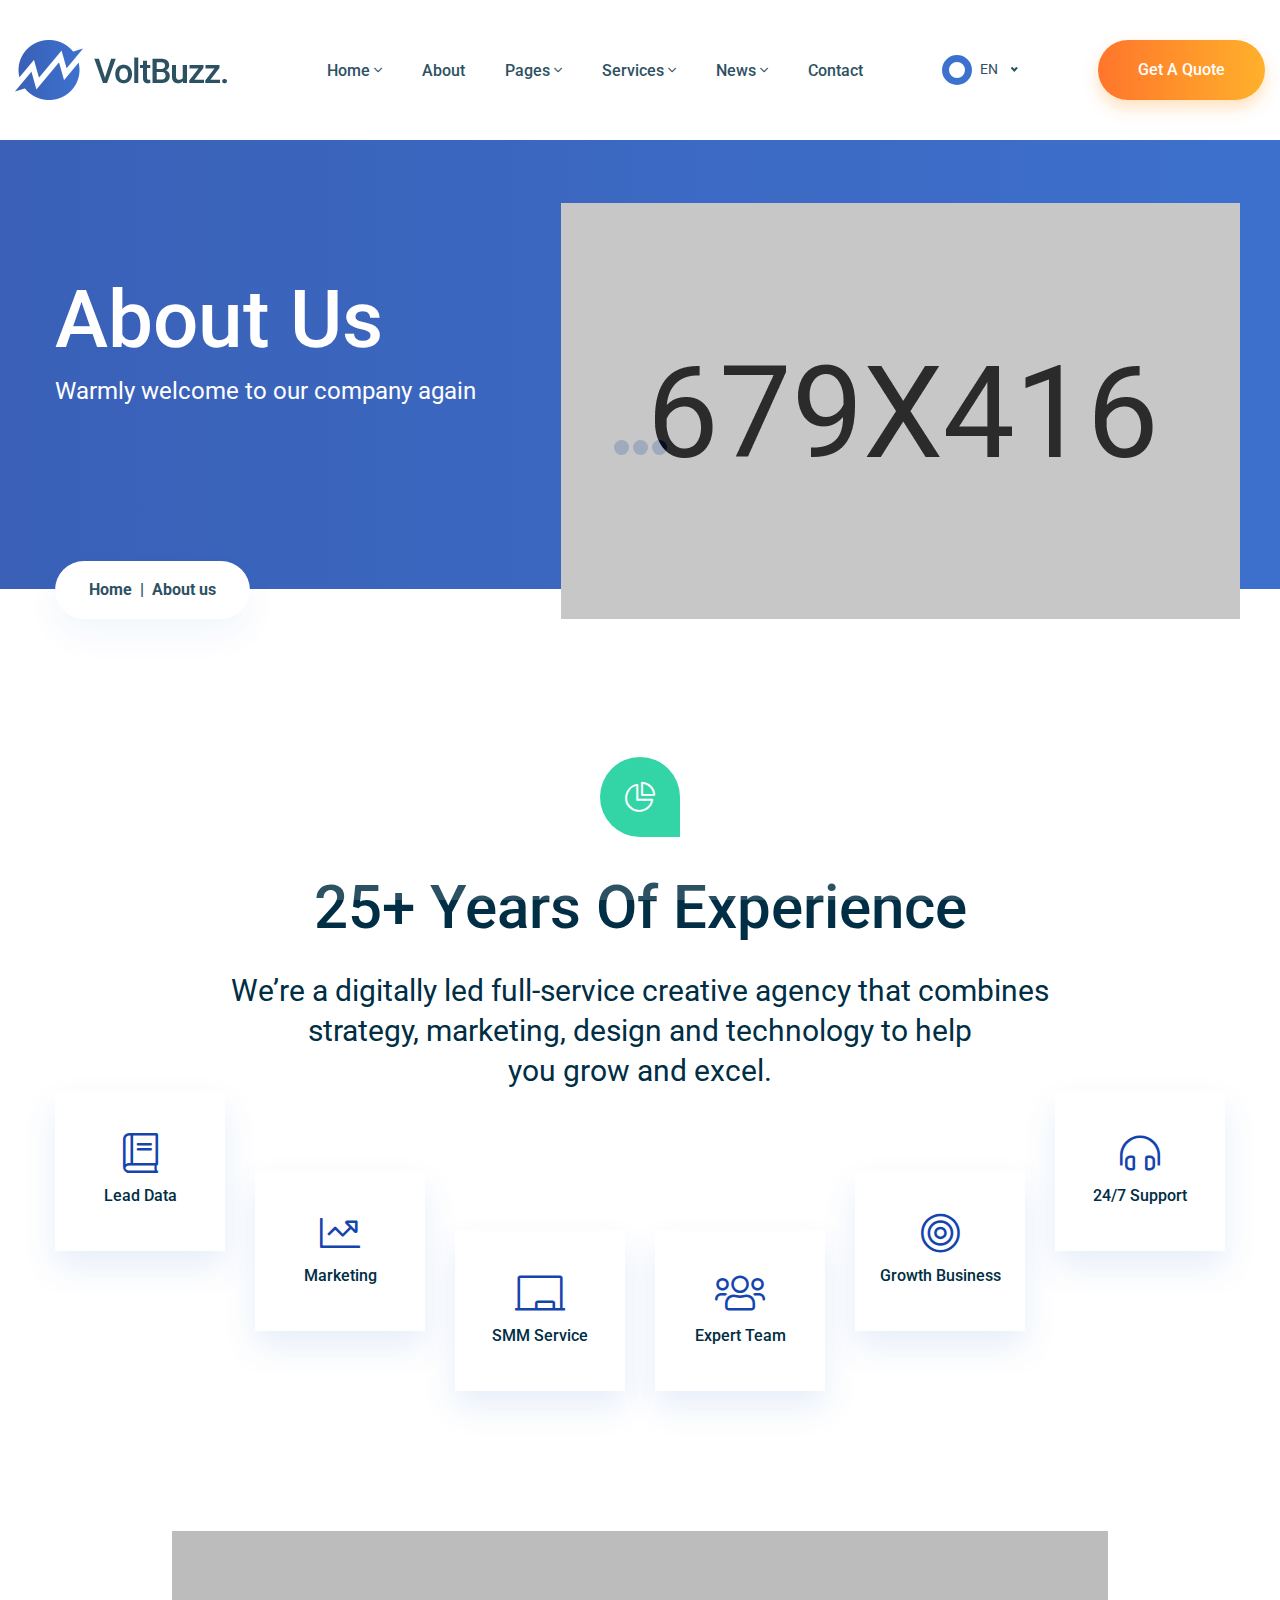
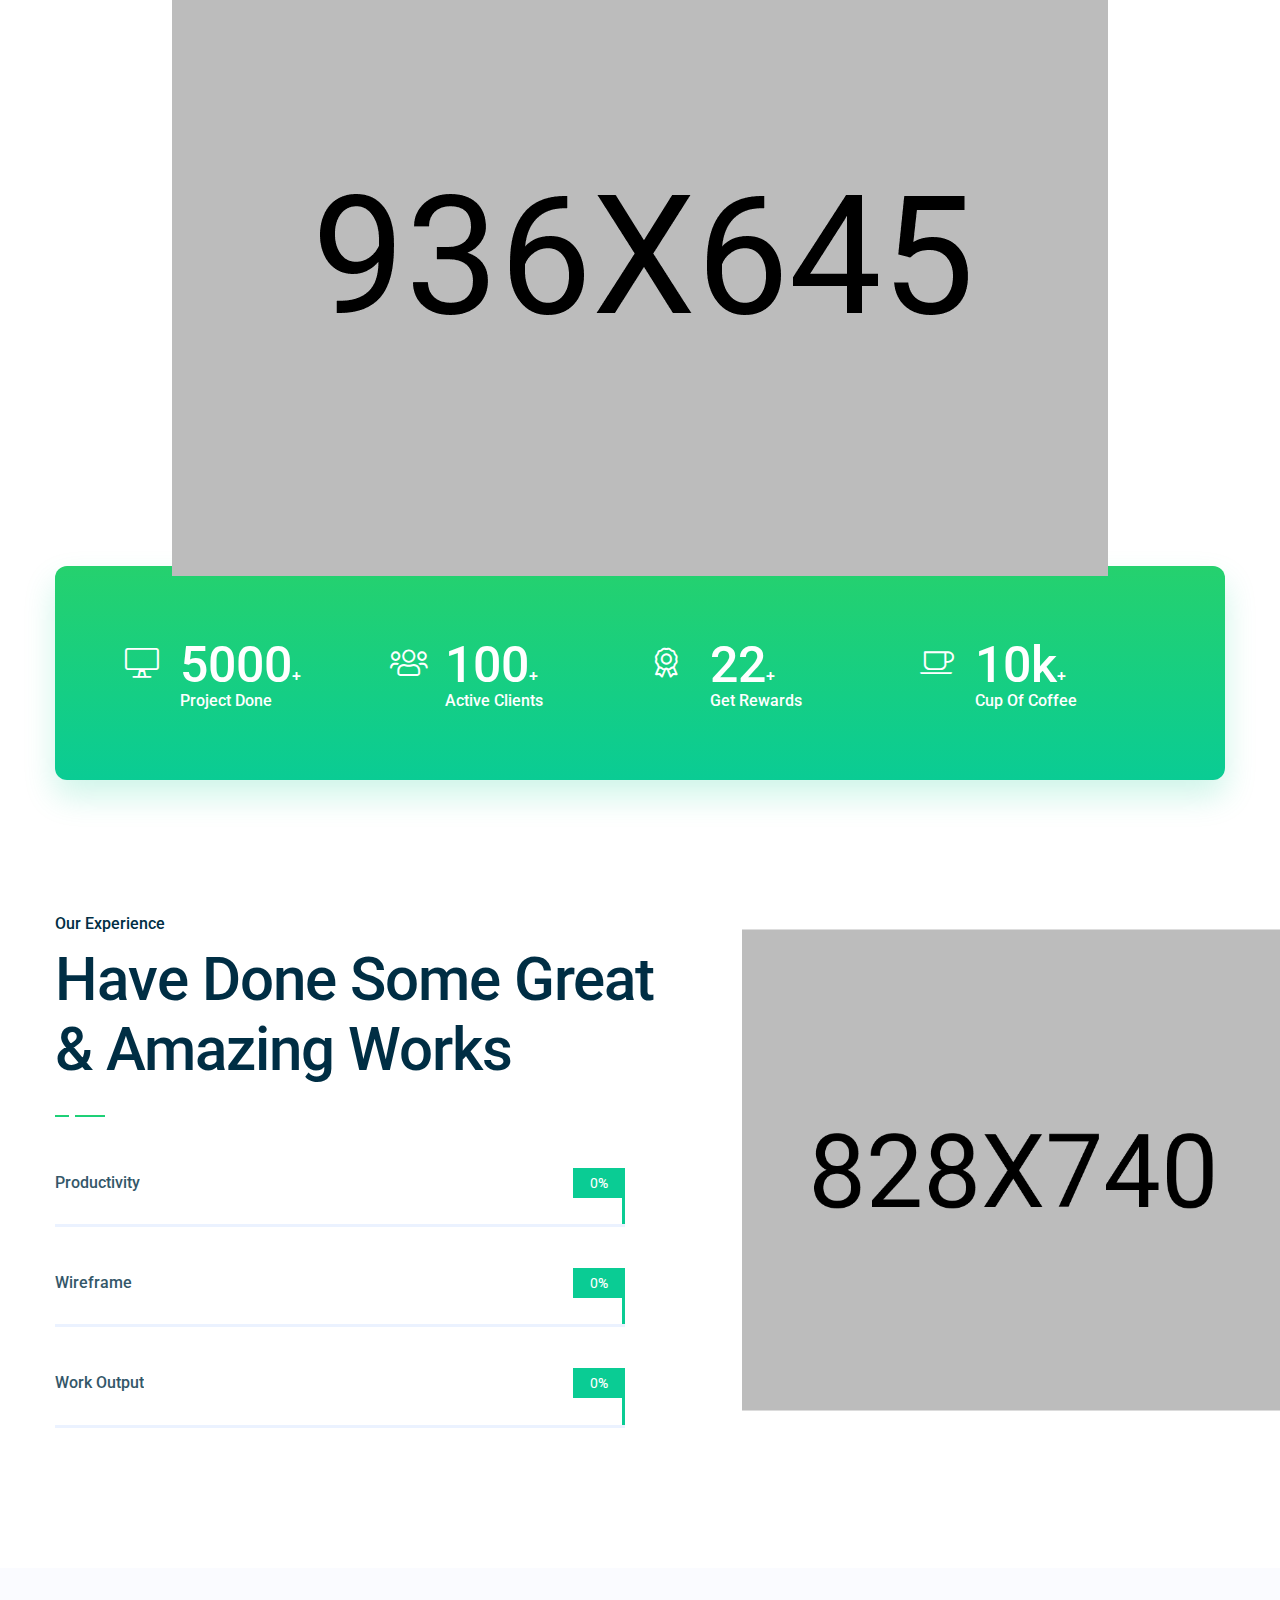
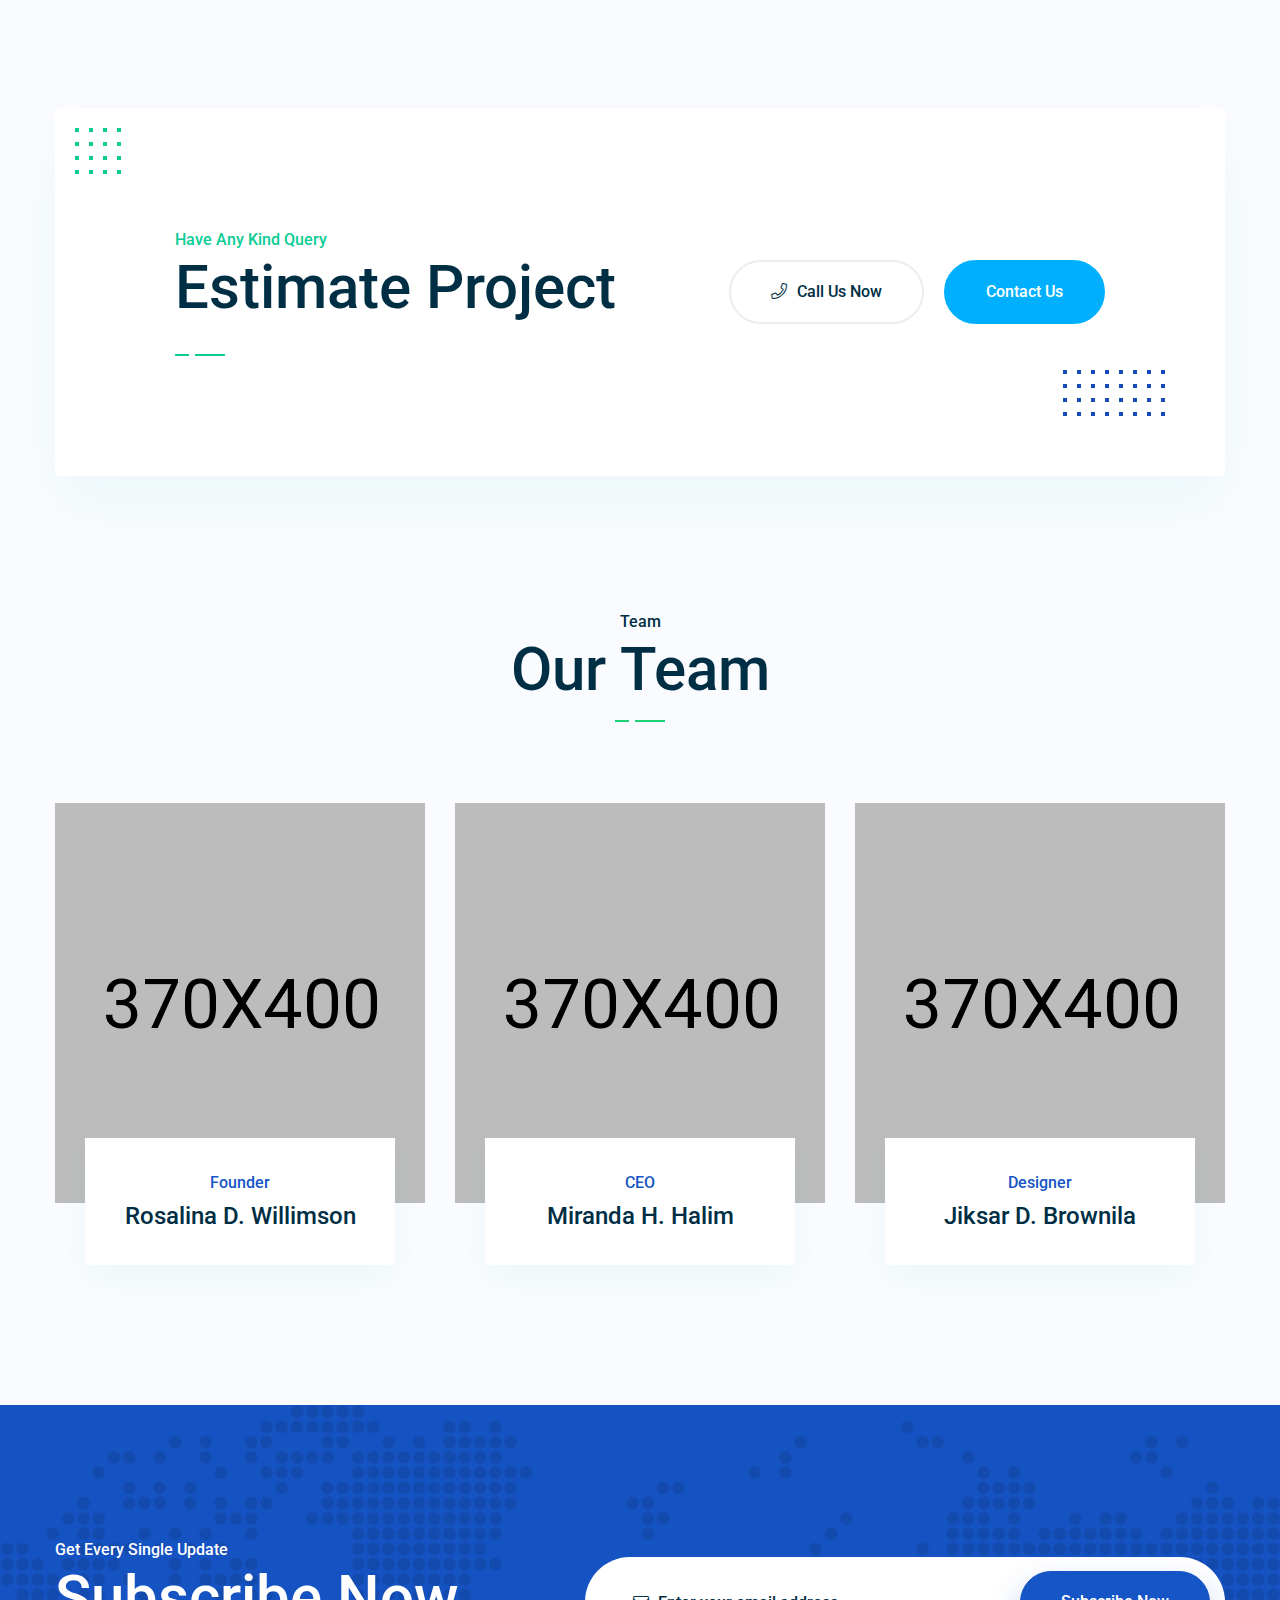
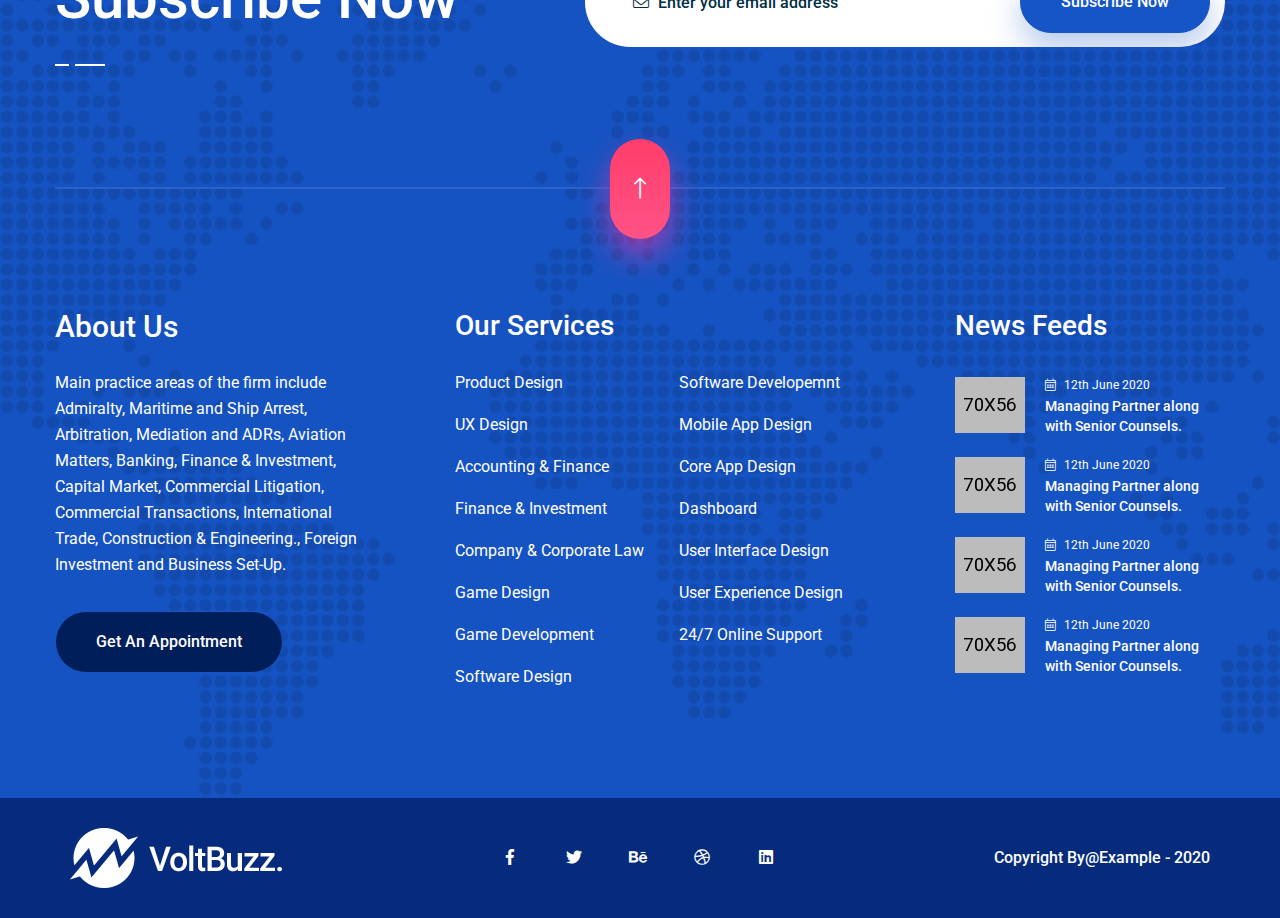
<file: HTML/about-us.html>
<!doctype html>
<html lang="en">

<head>
   
    <!--====== Required meta tags ======-->
    <meta charset="utf-8">
    <meta http-equiv="x-ua-compatible" content="ie=edge">
    <meta name="description" content="">
    <meta name="viewport" content="width=device-width, initial-scale=1, shrink-to-fit=no">
    
    <!--====== Title ======-->
    <title>VoltBuzz - SEO & Digital Marketing Agency HTML Template</title>
    
    <!--====== Favicon Icon ======-->
    <link rel="shortcut icon" href="assets/images/favicon.ico" type="image/png">

    <!--====== Bootstrap css ======-->
    <link rel="stylesheet" href="assets/css/bootstrap.min.css">
    
    <!--====== Fontawesome css ======-->
    <link rel="stylesheet" href="assets/css/all.css">
    
    <!--====== nice select css ======-->
    <link rel="stylesheet" href="assets/css/nice-select.css">
    
    <!--====== Magnific Popup css ======-->
    <link rel="stylesheet" href="assets/css/magnific-popup.css">
    
    <!--====== Slick css ======-->
    <link rel="stylesheet" href="assets/css/slick.css">
    
    <!--====== Default css ======-->
    <link rel="stylesheet" href="assets/css/default.css">
    
    <!--====== Style css ======-->
    <link rel="stylesheet" href="assets/css/style.css">
  
  
</head>

<body>

    <!-- LOADER -->
    <div class="preloader">
        <div class="lds-ellipsis">
            <span></span>
            <span></span>
            <span></span>
        </div>
    </div>
    <!-- END LOADER -->
   
<!--====== HEADER PART START ======-->
    
    <header class="header-area">
        <div class="container-fluid">
            <div class="row">
                <div class="col-lg-12">
                    <div class="navigation">
                        <nav class="navbar navbar-expand-lg navbar-light ">
                            <a class="navbar-brand" href="index.html"><img src="assets/images/logo.png" alt=""></a> <!-- logo -->
                            <button class="navbar-toggler" type="button" data-toggle="collapse" data-target="#navbarSupportedContent" aria-controls="navbarSupportedContent" aria-expanded="false" aria-label="Toggle navigation">
                                <span class="toggler-icon"></span>
                                <span class="toggler-icon"></span>
                                <span class="toggler-icon"></span>
                            </button> <!-- navbar toggler -->

                            <div class="collapse navbar-collapse sub-menu-bar" id="navbarSupportedContent">
                                <ul class="navbar-nav m-auto">
                                    <li class="nav-item active">
                                        <a class="nav-link" href="index.html">Home <i class="fal fa-angle-down"></i></a>
                                        <ul class="sub-menu">
                                            <li><a href="index.html">Home 1</a></li>
                                            <li><a href="index-2.html">Home 2</a></li>
                                            <li><a href="index-3.html">Home 3</a></li>
                                            <li><a href="index-4.html">Home 4</a></li>
                                        </ul>
                                    </li>
                                    <li class="nav-item">
                                        <a class="nav-link" href="about-us.html">About</a>
                                    </li>
                                    <li class="nav-item">
                                        <a class="nav-link" href="#">Pages <i class="fal fa-angle-down"></i></a>
                                        <ul class="sub-menu">
                                            <li><a href="portfolio-grid.html">Portfolio Grid</a></li>
                                            <li><a href="portfolio-masonary.html">Portfolio Masonary</a></li>
                                            <li><a href="portfolio-slider.html">Portfolio Slider</a></li>
                                            <li><a href="project-details.html">project details</a></li>
                                            <li><a href="team.html">team</a></li>
											<li><a href="faq.html">FAQ</a></li>
											
                                        </ul>
                                    </li>
                                    <li class="nav-item">
                                        <a class="nav-link" href="#">Services <i class="fal fa-angle-down"></i></a>
                                        <ul class="sub-menu">
                                            <li><a href="services.html">All Services</a></li>
                                            <li><a href="seo-service-details.html">SEO Service</a></li>
											<li><a href="smm-details.html">SMM Service </a></li>
                                            <li><a href="web-design.html">Web Design Service</a></li>
                                        </ul>
                                    </li>
                                    
                                    <li class="nav-item">
                                        <a class="nav-link" href="#">News <i class="fal fa-angle-down"></i></a>
                                        <ul class="sub-menu">
                                            <li><a href="news.html">News Standard</a></li>
                                            <li><a href="news-masonary.html">News Masonary</a></li>
                                            <li><a href="news-details.html">News Details</a></li>
                                        </ul>
                                    </li>
                                   
                                    <li class="nav-item">
                                        <a class="nav-link" href="contact.html">Contact</a>
                                    </li>
                                </ul>
                            </div> <!-- navbar collapse -->
                            <div class="navbar-btn d-none d-sm-flex align-items-center">
                                <select>
                                    <option value="1">EN</option>
                                    <option value="2">BN</option>
                                    <option value="3">HP</option>
                                </select>
                                <a class="main-btn" href="#">Get A Quote</a>
                            </div>
                        </nav>
                    </div> <!-- navigation -->
                </div>
            </div> <!-- row -->
        </div>
    </header>
    
    <!--====== HEADER PART ENDS ======-->
    
    <!--====== page title PART START ======-->
    
    <section class="page-title-area mt-140">
        <div class="container">
            <div class="row">
                <div class="col-lg-5">
                    <div class="page-title">
                        <h3 class="title">About Us</h3>
                        <p>Warmly welcome to our company again</p>
                        <nav aria-label="breadcrumb">
                            <ol class="breadcrumb">
                                <li class="breadcrumb-item"><a href="index.html">Home</a></li>
                                <li class="breadcrumb-item active" aria-current="page">About us</li>
                            </ol>
                        </nav>
                    </div>
                </div>
                <div class="col-lg-7">
                    <div class="page-title-thumb">
                        <img src="assets/images/page-thumb.png" alt="page-thumb">
                    </div>
                </div>
            </div> <!-- row -->
        </div>
    </section>
    
    <!--====== page title PART ENDS ======-->

    <!--====== ABOUT EXPERIENCE PART START ======-->
    
    <section class="about-experience-area">
        <div class="container">
            <div class="row justify-content-center">
                <div class="col-lg-10">
                    <div class="about-experience-content text-center">
                        <i class="fal fa-chart-pie-alt"></i>
                        <h3 class="title">25+ Years Of Experience</h3>
                        <p>We’re a digitally led full-service creative agency that combines strategy, marketing, design and technology to help <br> you grow and excel.</p>
                    </div>
                </div>
            </div> <!-- row -->
            <div class="row">
                <div class="col-lg-2 col-md-4 col-sm-6">
                    <div class="experience-item text-center">
                        <i class="fal fa-book"></i>
                        <p>Lead Data</p>
                    </div>
                </div>
                <div class="col-lg-2 col-md-4 col-sm-6">
                    <div class="experience-item text-center mt-80">
                        <i class="fal fa-chart-line"></i>
                        <p>Marketing</p>
                    </div>
                </div>
                <div class="col-lg-2 col-md-4 col-sm-6">
                    <div class="experience-item text-center mt-140">
                        <i class="fal fa-chalkboard"></i>
                        <p>SMM Service</p>
                    </div>
                </div>
                <div class="col-lg-2 col-md-4 col-sm-6">
                    <div class="experience-item text-center mt-140">
                        <i class="fal fa-users"></i>
                        <p>Expert Team</p>
                    </div>
                </div>
                <div class="col-lg-2 col-md-4 col-sm-6">
                    <div class="experience-item text-center mt-80">
                        <i class="fal fa-bullseye"></i>
                        <p>Growth Business</p>
                    </div>
                </div>
                <div class="col-lg-2 col-md-4 col-sm-6">
                    <div class="experience-item text-center">
                        <i class="fal fa-headphones-alt"></i>
                        <p>24/7 Support</p>
                    </div>
                </div>
            </div>
        </div>
    </section>
    
    <!--====== ABOUT EXPERIENCE PART ENDS ======-->

    <!--====== ABOUT COUNTER PART START ======-->

    <section class="about-counter-area pt-140">
        <div class="container">
            <div class="row">
                <div class="col-lg-12">
                    <div class="counter-thumb text-center">
                        <img src="assets/images/about-thumb-2.png" alt="">
                    </div>
                </div>
            </div> <!-- row -->
            <div class="about-counter-bg">
                <div class="row justify-content-center">
                    <div class="col-lg-3 col-md-6 col-sm-6">
                        <div class="about-counter-item mt-30">
                            <i class="fal fa-desktop"></i>
                            <h1 class="title"><span class="counter">5000</span>+</h1>
                            <span>Project Done</span>
                        </div>
                    </div>
                    <div class="col-lg-3 col-md-6 col-sm-6">
                        <div class="about-counter-item mt-30">
                            <i class="fal fa-users"></i>
                            <h1 class="title"><span class="counter">100</span>+</h1>
                            <span>Active Clients</span>
                        </div>
                    </div>
                    <div class="col-lg-3 col-md-6 col-sm-6">
                        <div class="about-counter-item mt-30">
                            <i class="fal fa-award"></i>
                            <h1 class="title"><span class="counter">22</span>+</h1>
                            <span>Get Rewards</span>
                        </div>
                    </div>
                    <div class="col-lg-3 col-md-6 col-sm-6">
                        <div class="about-counter-item mt-30">
                            <i class="fal fa-coffee"></i>
                            <h1 class="title"><span><span class="counter">10</span>k</span>+</h1>
                            <span>Cup Of Coffee</span>
                        </div>
                    </div>
                </div>
            </div>
        </div>
    </section>
    
    <!--====== ABOUT COUNTER PART ENDS ======-->

    <!--====== SKILL PART START ======-->
    
    <div class="skill-area mb-140 experience-area experience-about mt-140">
        <div class="container">
            <div class="row align-items-center">
                <div class="col-lg-6">
                    <div class="experience-title">
                        <span>Our Experience</span>
                        <h3 class="title">Have Done Some Great & Amazing Works</h3>
                        <img src="assets/images/title-shape-3.png" alt="shape">
                    </div>
                    <div class="skills">

                        <div class="skill-item item-3">
                            <div class="skill-header">
                                <h3 class="skill-title">Productivity</h3>
                                <div class="skill-percentage">
                                    <div class="count-box"><span class="count-text" data-speed="2100" data-stop="65">0</span>%</div>
                                </div>
                            </div>
                            <div class="skill-bar">
                                <div class="bar-inner">
                                    <div class="bar progress-line" data-width="65"></div>
                                </div>
                            </div>
                        </div>

                        <div class="skill-item item-3">
                            <div class="skill-header">
                                <h3 class="skill-title">Wireframe</h3>
                                <div class="skill-percentage">
                                    <div class="count-box"><span class="count-text" data-speed="2000" data-stop="80">0</span>%</div>
                                </div>
                            </div>
                            <div class="skill-bar">
                                <div class="bar-inner">
                                    <div class="bar progress-line" data-width="80"></div>
                                </div>
                            </div>
                        </div>

                        <div class="skill-item item-3">
                            <div class="skill-header">
                                <h3 class="skill-title">Work Output</h3>
                                <div class="skill-percentage">
                                    <div class="count-box"><span class="count-text" data-speed="1900" data-stop="72">0</span>%</div>
                                </div>
                            </div>
                            <div class="skill-bar">
                                <div class="bar-inner">
                                    <div class="bar progress-line" data-width="72"></div>
                                </div>
                            </div>
                        </div>

                    </div>
                </div>
            </div> <!-- row -->
        </div>
        <div class="experience-thumb">
            <img src="assets/images/experience-thumb-2.png" alt="experience">
        </div>
    </div>
    
    <!--====== SKILL PART ENDS ======-->

    <!--====== QUERY PART START ======-->
    
    <div class="query-area query-2-area query-about">
        <div class="container">
            <div class="row">
                <div class="col-lg-12">
                    <div class="query-item d-block d-lg-flex justify-content-between align-items-center">
                        <div class="dot-1">
                            <img src="assets/images/icon/dot-4.png" alt="">
                        </div>
                        <div class="dot-2">
                            <img src="assets/images/icon/dot-5.png" alt="">
                        </div>
                        <div class="query-content">
                            <span>Have Any Kind Query</span>
                            <h3 class="title">Estimate Project</h3>
                        </div>
                        <div class="query-btn">
                            <ul class=" d-block d-sm-flex">
                                <li><a class="main-btn" href="#"><i class="fal fa-phone"></i> Call Us Now</a></li>
                                <li><a class="main-btn main-btn-2" href="#">Contact Us</a></li>
                            </ul>
                        </div>
                    </div> <!-- query item -->
                </div>
            </div> <!-- row -->
        </div>
    </div>
    
    <!--====== QUERY PART ENDS ======-->

    <!--====== ABOUT TEAM PART START ======-->
    
    <section class="about-team-area pb-140">
        <div class="container">
            <div class="row">
                <div class="col-lg-12">
                    <div class="section-title text-center">
                        <span>Team</span>
                        <h3 class="title">Our Team</h3>
                        <img src="assets/images/title-shape-3.png" alt="">
                    </div>
                </div>
            </div> <!-- row -->
            <div class="row justify-content-center">
                <div class="col-lg-4 col-md-7 col-sm-8">
                    <div class="team-item mt-30">
                        <div class="team-thumb">
                            <img src="assets/images/team-4.jpg" alt="team">
                        </div>
                        <div class="team-content text-center">
                            <span>Founder</span>
                            <h4 class="title">Rosalina D. Willimson</h4>
                        </div>
                    </div>
                </div>
                <div class="col-lg-4 col-md-7 col-sm-8">
                    <div class="team-item mt-30">
                        <div class="team-thumb">
                            <img src="assets/images/team-5.jpg" alt="team">
                        </div>
                        <div class="team-content text-center">
                            <span>CEO</span>
                            <h4 class="title">Miranda H. Halim</h4>
                        </div>
                    </div>
                </div>
                <div class="col-lg-4 col-md-7 col-sm-8">
                    <div class="team-item mt-30">
                        <div class="team-thumb">
                            <img src="assets/images/team-6.jpg" alt="team">
                        </div>
                        <div class="team-content text-center">
                            <span>Designer</span>
                            <h4 class="title">Jiksar D. Brownila</h4>
                        </div>
                    </div>
                </div>
            </div>
        </div>
    </section>
    
    <!--====== ABOUT TEAM PART ENDS ======-->

    <!--====== FOOTER PART START ======-->
    
    <footer class="footer-area">
        <div class="footer-bg">
            <div class="container">
                <div class="row">
                    <div class="col-lg-12">
                        <div class="footer-subscribe d-block d-lg-flex justify-content-between align-items-center">
                            <div class="subscribe-content">
                                <span>Get Every Single Update</span>
                                <h3 class="title">Subscribe Now</h3>
                            </div>
                            <div class="subscribe-input">
                                <form action="#">
                                    <div class="input-box">
                                        <input type="text" placeholder="Enter your email address">
                                        <button class="main-btn">Subscribe Now</button>
                                        <i class="fal fa-envelope"></i>
                                    </div>
                                </form>
                            </div>
                        </div>
                    </div>
                </div> <!-- row -->
                <div class="footer-item">
                    <div class="back-to-top">
                        <i class="fal fa-long-arrow-up"></i>
                    </div>
                    <div class="row">
                        <div class="col-lg-4">
                            <div class="footer-about mt-30">
                                <h3 class="title">About Us</h3>
                                <p>Main practice areas of the firm include  Admiralty, Maritime and Ship Arrest,  Arbitration, Mediation and ADRs, Aviation Matters, Banking, Finance & Investment, Capital Market, Commercial Litigation, Commercial Transactions, International Trade, Construction & Engineering., Foreign Investment and Business Set-Up.</p>
                                <a class="main-btn" href="#">Get An Appointment</a>
                            </div>
                        </div>
                        <div class="col-lg-5 col-md-7">
                            <div class="footer-services mt-30">
                                <div class="footer-services-title">
                                    <h3 class="title">Our Services</h3>
                                </div>
                                <div class="footer-services-list">
                                    <ul>
                                        <li><a href="#">Product Design</a></li>
                                        <li><a href="#">UX Design</a></li>
                                        <li><a href="#">Accounting & Finance</a></li>
                                        <li><a href="#">Finance & Investment</a></li>
                                        <li><a href="#">Company & Corporate Law</a></li>
                                        <li><a href="#">Game Design</a></li>
                                        <li><a href="#">Game Development</a></li>
                                        <li><a href="#">Software Design</a></li>
                                    </ul>
                                    <ul class="ml-35">
                                        <li><a href="#">Software Developemnt</a></li>
                                        <li><a href="#">Mobile App Design</a></li>
                                        <li><a href="#">Core App Design</a></li>
                                        <li><a href="#">Dashboard</a></li>
                                        <li><a href="#">User Interface Design</a></li>
                                        <li><a href="#">User Experience Design</a></li>
                                        <li><a href="#">24/7 Online Support</a></li>
                                    </ul>
                                </div>
                            </div>
                        </div>
                        <div class="col-lg-3 col-md-5 col-sm-7">
                            <div class="footer-news mt-30">
                                <div class="footer-news-title">
                                    <h3 class="title">News Feeds</h3>
                                </div>
                                <div class="footer-news-list">
                                    <div class="item">
                                        <img src="assets/images/footer-news-1.jpg" alt="news">
                                        <span><i class="fal fa-calendar-alt"></i> 12th June 2020</span>
                                        <a href="#"><h5 class="title">Managing Partner along with Senior Counsels.</h5></a>
                                    </div>
                                    <div class="item">
                                        <img src="assets/images/footer-news-2.jpg" alt="news">
                                        <span><i class="fal fa-calendar-alt"></i> 12th June 2020</span>
                                        <a href="#"><h5 class="title">Managing Partner along with Senior Counsels.</h5></a>
                                    </div>
                                    <div class="item">
                                        <img src="assets/images/footer-news-3.jpg" alt="news">
                                        <span><i class="fal fa-calendar-alt"></i> 12th June 2020</span>
                                        <a href="#"><h5 class="title">Managing Partner along with Senior Counsels.</h5></a>
                                    </div>
                                    <div class="item">
                                        <img src="assets/images/footer-news-4.jpg" alt="news">
                                        <span><i class="fal fa-calendar-alt"></i> 12th June 2020</span>
                                        <a href="#"><h5 class="title">Managing Partner along with Senior Counsels.</h5></a>
                                    </div>
                                </div>
                            </div>
                        </div>
                    </div> <!-- row -->
                </div>
            </div>
        </div>
        <div class="footer-copyright">
            <div class="container">
                <div class="col-lg-12">
                    <div class="copyright-item d-block d-lg-flex justify-content-between align-items-center">
                        <div class="copyright-logo">
                            <a href="#"><img src="assets/images/logo-2.png" alt=""></a>
                        </div>
                        <div class="copyright-social">
                            <ul>
                                <li><a href="#"><i class="fab fa-facebook-f"></i></a></li>
                                <li><a href="#"><i class="fab fa-twitter"></i></a></li>
                                <li><a href="#"><i class="fab fa-behance"></i></a></li>
                                <li><a href="#"><i class="fab fa-dribbble"></i></a></li>
                                <li><a href="#"><i class="fab fa-linkedin"></i></a></li>
                            </ul>
                        </div>
                        <div class="copyright-content">
                            <p>Copyright By@Example - 2020</p>
                        </div>
                    </div>
                </div>
            </div>
        </div>
    </footer>
    
    <!--====== FOOTER PART ENDS ======-->
    





    
    
    <!--====== jquery js ======-->
    <script src="assets/js/vendor/modernizr-3.6.0.min.js"></script>
    <script src="assets/js/vendor/jquery-1.12.4.min.js"></script>

    <!--====== Bootstrap js ======-->
    <script src="assets/js/bootstrap.min.js"></script>
    <script src="assets/js/popper.min.js"></script>
    
    <!--====== Slick js ======-->
    <script src="assets/js/slick.min.js"></script>
    
    <!--====== Isotope js ======-->
    <script src="assets/js/isotope.pkgd.min.js"></script>
    
    <!--====== Images Loaded js ======-->
    <script src="assets/js/imagesloaded.pkgd.min.js"></script>
    
    <!--====== nice select js ======-->
    <script src="assets/js/jquery.nice-select.min.js"></script>
    
    <!--====== appear js ======-->
    <script src="assets/js/jquery.appear.min.js"></script>
    
    <!--====== counterup js ======-->
    <script src="assets/js/jquery.counterup.min.js"></script>
    
    <!--====== waypoints js ======-->
    <script src="assets/js/waypoints.min.js"></script>
    
    <!--====== Magnific Popup js ======-->
    <script src="assets/js/jquery.magnific-popup.min.js"></script>
    
    <!--====== Ajax Contact js ======-->
    <script src="assets/js/ajax-contact.js"></script>
    
    <!--====== Main js ======-->
    <script src="assets/js/main.js"></script>

</body>

</html>
</file>
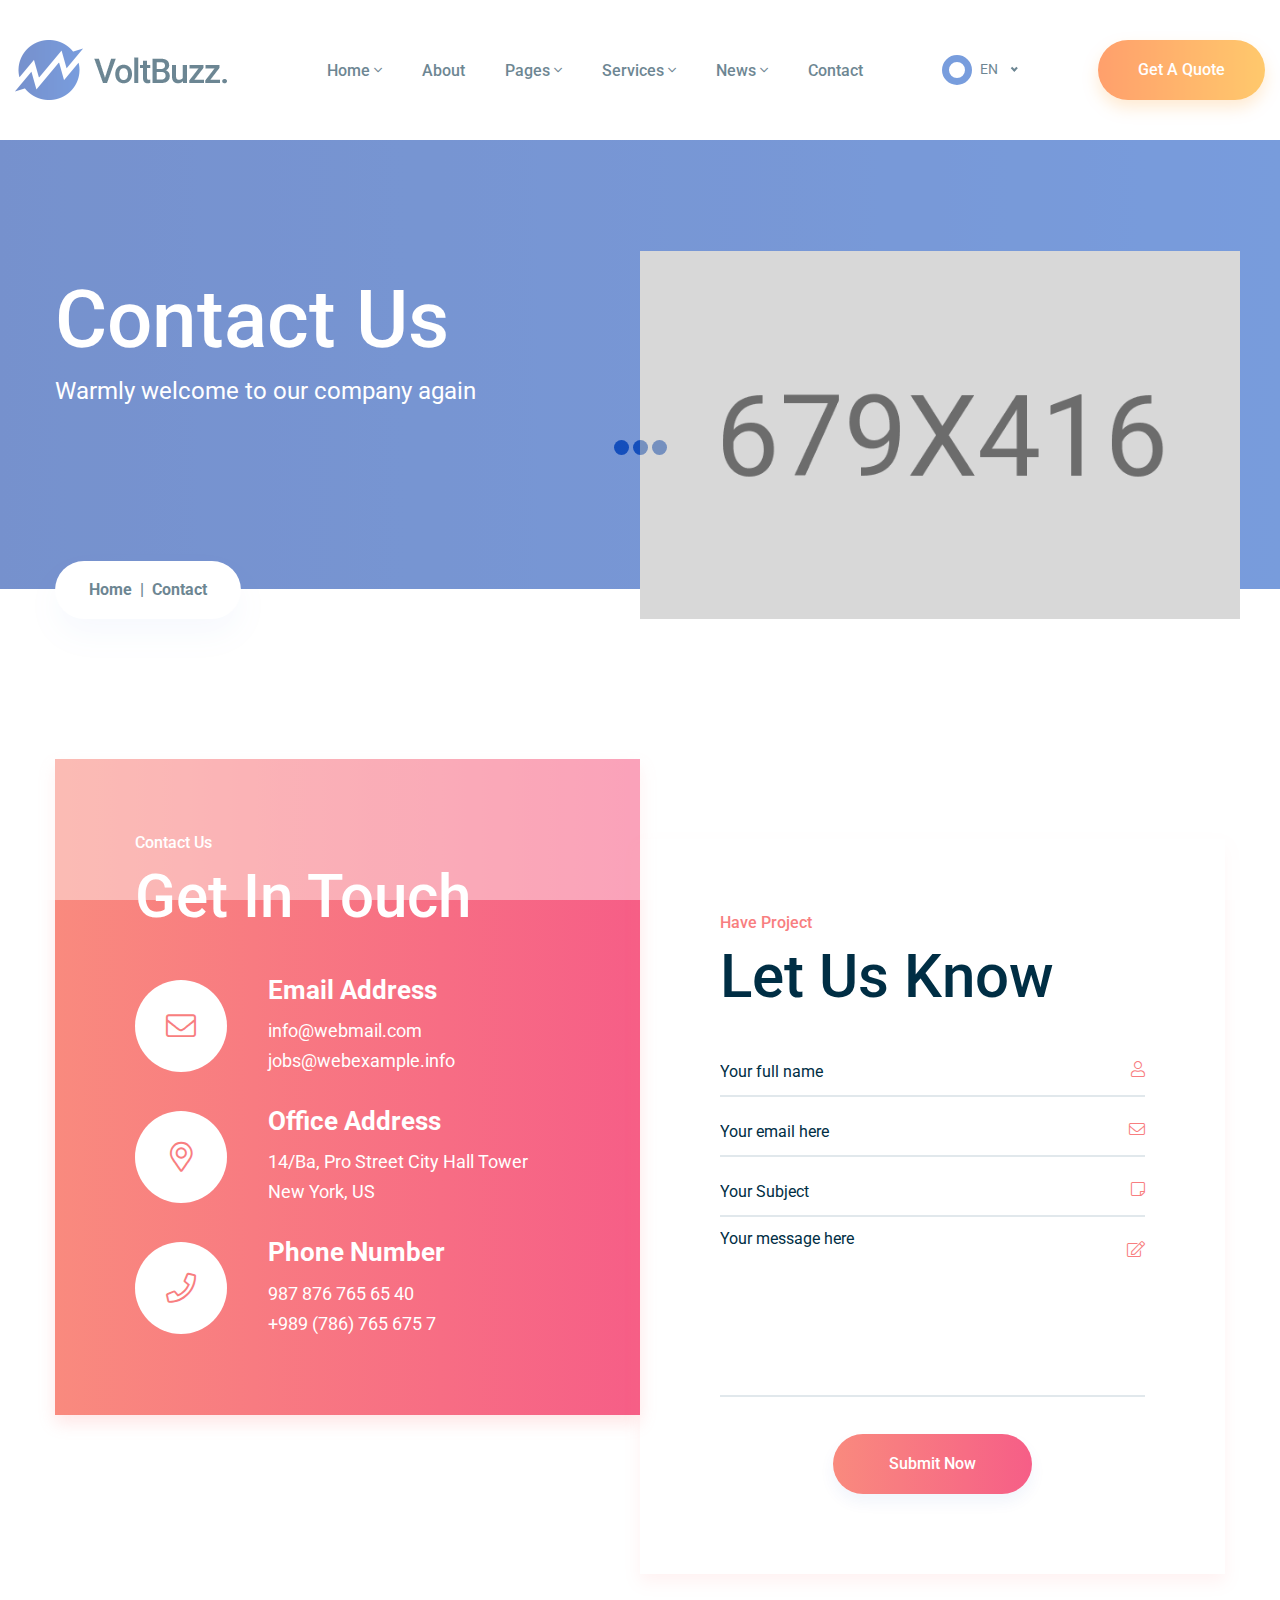
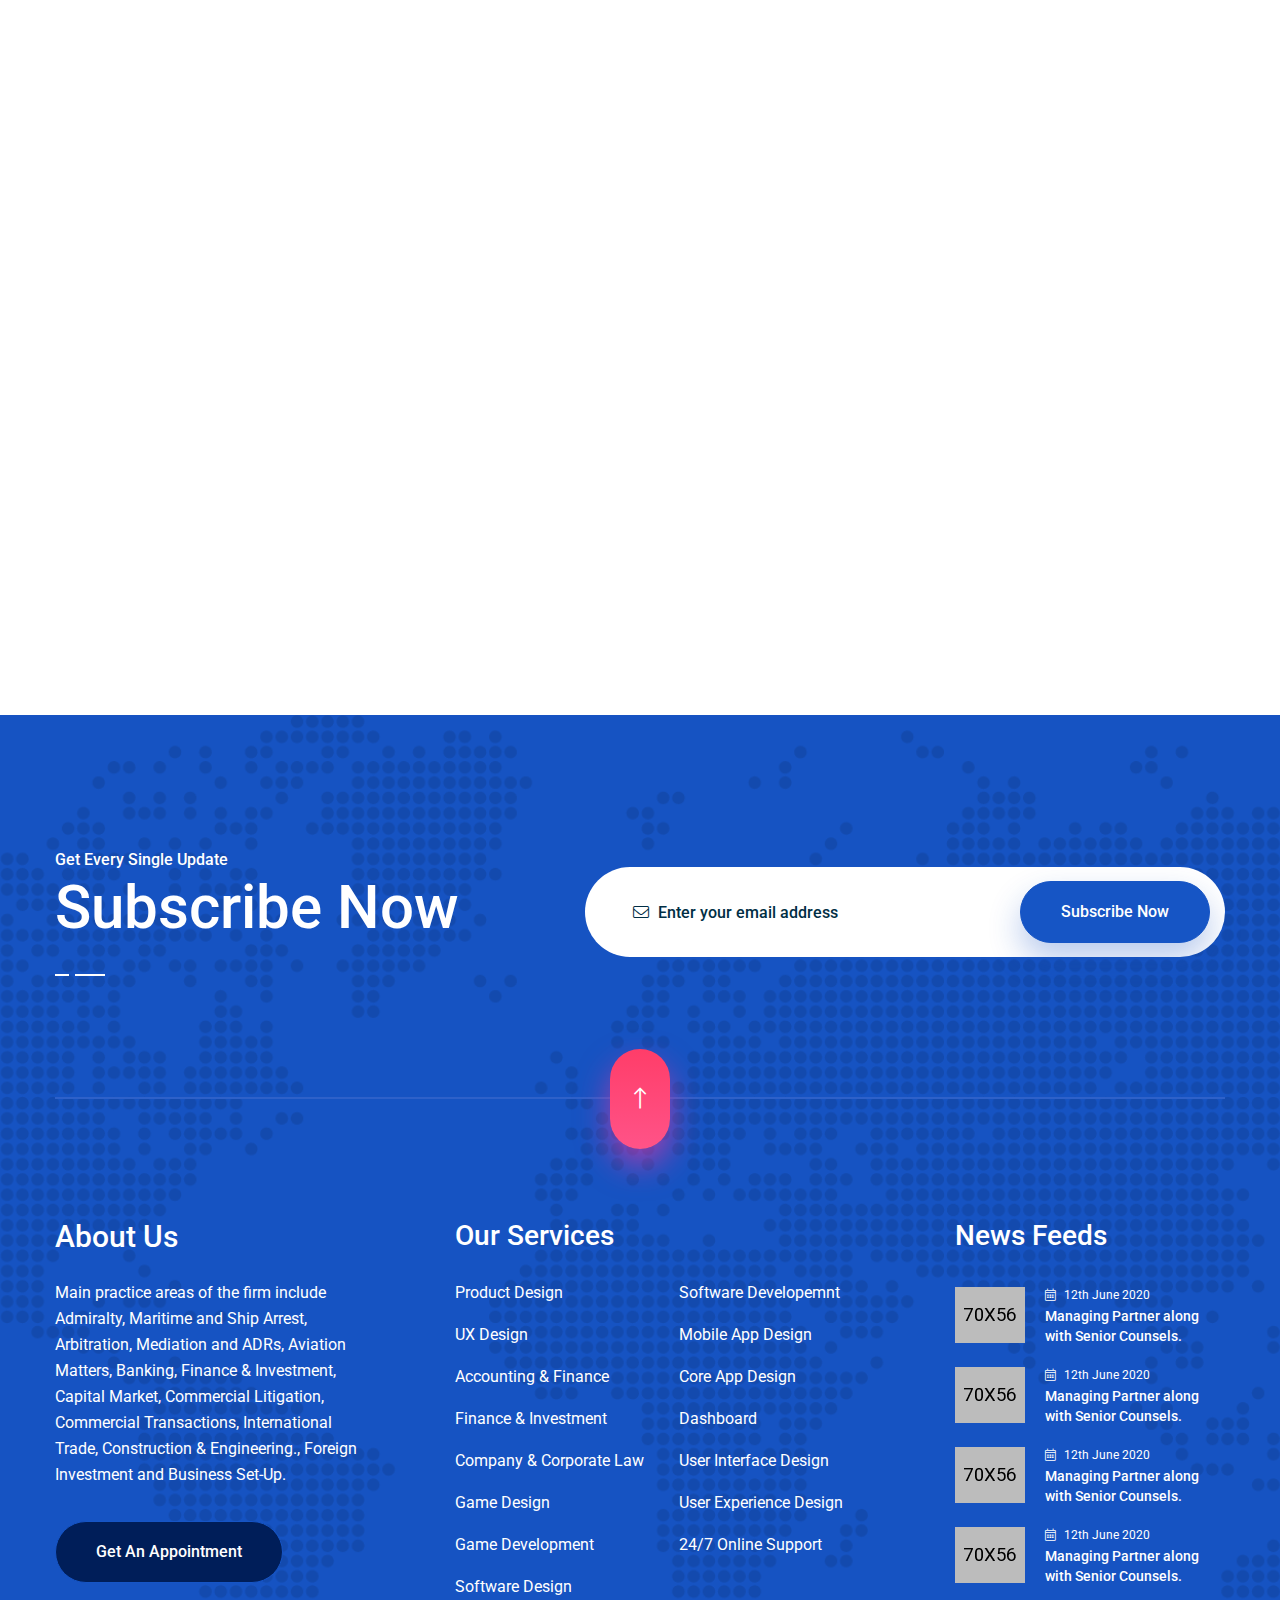
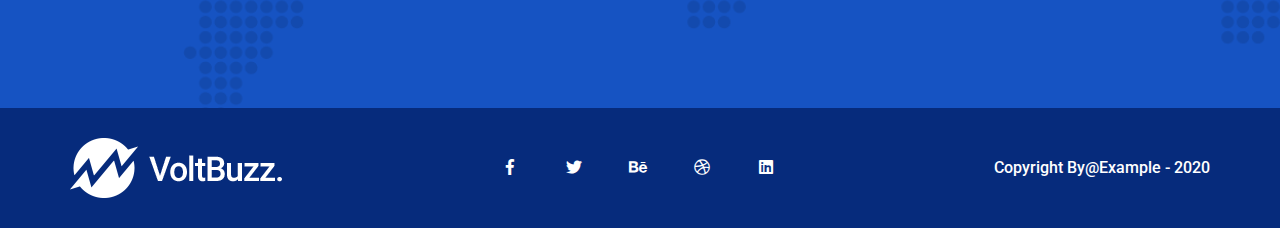
<file: HTML/contact.html>
<!doctype html>
<html lang="en">

<head>
   
    <!--====== Required meta tags ======-->
    <meta charset="utf-8">
    <meta http-equiv="x-ua-compatible" content="ie=edge">
    <meta name="description" content="">
    <meta name="viewport" content="width=device-width, initial-scale=1, shrink-to-fit=no">
    
    <!--====== Title ======-->
    <title>VoltBuzz - SEO & Digital Marketing Agency HTML Template</title>
    
    <!--====== Favicon Icon ======-->
    <link rel="shortcut icon" href="assets/images/favicon.ico" type="image/png">

    <!--====== Bootstrap css ======-->
    <link rel="stylesheet" href="assets/css/bootstrap.min.css">
    
    <!--====== Fontawesome css ======-->
    <link rel="stylesheet" href="assets/css/all.css">
    
    <!--====== nice select css ======-->
    <link rel="stylesheet" href="assets/css/nice-select.css">
    
    <!--====== Magnific Popup css ======-->
    <link rel="stylesheet" href="assets/css/magnific-popup.css">
    
    <!--====== Slick css ======-->
    <link rel="stylesheet" href="assets/css/slick.css">
    
    <!--====== Default css ======-->
    <link rel="stylesheet" href="assets/css/default.css">
    
    <!--====== Style css ======-->
    <link rel="stylesheet" href="assets/css/style.css">
  
  
</head>

<body>

    <!-- LOADER -->
    <div class="preloader">
        <div class="lds-ellipsis">
            <span></span>
            <span></span>
            <span></span>
        </div>
    </div>
    <!-- END LOADER -->
   
<!--====== HEADER PART START ======-->
    
    <header class="header-area">
        <div class="container-fluid">
            <div class="row">
                <div class="col-lg-12">
                    <div class="navigation">
                        <nav class="navbar navbar-expand-lg navbar-light ">
                            <a class="navbar-brand" href="index.html"><img src="assets/images/logo.png" alt=""></a> <!-- logo -->
                            <button class="navbar-toggler" type="button" data-toggle="collapse" data-target="#navbarSupportedContent" aria-controls="navbarSupportedContent" aria-expanded="false" aria-label="Toggle navigation">
                                <span class="toggler-icon"></span>
                                <span class="toggler-icon"></span>
                                <span class="toggler-icon"></span>
                            </button> <!-- navbar toggler -->

                            <div class="collapse navbar-collapse sub-menu-bar" id="navbarSupportedContent">
                                <ul class="navbar-nav m-auto">
                                    <li class="nav-item active">
                                        <a class="nav-link" href="index.html">Home <i class="fal fa-angle-down"></i></a>
                                        <ul class="sub-menu">
                                            <li><a href="index.html">Home 1</a></li>
                                            <li><a href="index-2.html">Home 2</a></li>
                                            <li><a href="index-3.html">Home 3</a></li>
                                            <li><a href="index-4.html">Home 4</a></li>
                                        </ul>
                                    </li>
                                    <li class="nav-item">
                                        <a class="nav-link" href="about-us.html">About</a>
                                    </li>
                                    <li class="nav-item">
                                        <a class="nav-link" href="#">Pages <i class="fal fa-angle-down"></i></a>
                                        <ul class="sub-menu">
                                            <li><a href="portfolio-grid.html">Portfolio Grid</a></li>
                                            <li><a href="portfolio-masonary.html">Portfolio Masonary</a></li>
                                            <li><a href="portfolio-slider.html">Portfolio Slider</a></li>
                                            <li><a href="project-details.html">project details</a></li>
                                            <li><a href="team.html">team</a></li>
											<li><a href="faq.html">FAQ</a></li>
											
                                        </ul>
                                    </li>
                                    <li class="nav-item">
                                        <a class="nav-link" href="#">Services <i class="fal fa-angle-down"></i></a>
                                        <ul class="sub-menu">
                                            <li><a href="services.html">All Services</a></li>
                                            <li><a href="seo-service-details.html">SEO Service</a></li>
											<li><a href="smm-details.html">SMM Service </a></li>
                                            <li><a href="web-design.html">Web Design Service</a></li>
                                        </ul>
                                    </li>
                                    
                                    <li class="nav-item">
                                        <a class="nav-link" href="#">News <i class="fal fa-angle-down"></i></a>
                                        <ul class="sub-menu">
                                            <li><a href="news.html">News Standard</a></li>
                                            <li><a href="news-masonary.html">News Masonary</a></li>
                                            <li><a href="news-details.html">News Details</a></li>
                                        </ul>
                                    </li>
                                   
                                    <li class="nav-item">
                                        <a class="nav-link" href="contact.html">Contact</a>
                                    </li>
                                </ul>
                            </div> <!-- navbar collapse -->
                            <div class="navbar-btn d-none d-sm-flex align-items-center">
                                <select>
                                    <option value="1">EN</option>
                                    <option value="2">BN</option>
                                    <option value="3">HP</option>
                                </select>
                                <a class="main-btn" href="#">Get A Quote</a>
                            </div>
                        </nav>
                    </div> <!-- navigation -->
                </div>
            </div> <!-- row -->
        </div>
    </header>
    
    <!--====== HEADER PART ENDS ======-->
    
    <!--====== page title PART START ======-->
    
    <section class="page-title-area mt-140">
        <div class="container">
            <div class="row">
                <div class="col-lg-6">
                    <div class="page-title">
                        <h3 class="title">Contact Us</h3>
                        <p>Warmly welcome to our company again</p>
                        <nav aria-label="breadcrumb">
                            <ol class="breadcrumb">
                                <li class="breadcrumb-item"><a href="index.html">Home</a></li>
                                <li class="breadcrumb-item active" aria-current="page">Contact</li>
                            </ol>
                        </nav>
                    </div>
                </div>
                <div class="col-lg-6">
                    <div class="page-title-thumb">
                        <img src="assets/images/page-thumb.png" alt="page-thumb">
                    </div>
                </div>
            </div> <!-- row -->
        </div>
    </section>
    
    <!--====== page title PART ENDS ======-->

    <!--====== CONTACT PART START ======-->
    
    <section class="contact-area">
        <div class="container">
            <div class="row">
                <div class="col-lg-6">
                    <div class="contact-info">
                        <div class="contact-info-title">
                            <span>Contact Us</span>
                            <h3 class="title">Get In Touch</h3>
                        </div>
                        <div class="contact-info-item">
                            <div class="item mt-30">
                                <i class="fal fa-envelope"></i>
                                <h4 class="title">Email Address</h4>
                                <ul>
                                    <li>info@webmail.com</li>
                                    <li>jobs@webexample.info</li>
                                </ul>
                            </div>
                            <div class="item mt-30">
                                <i class="fal fa-map-marker-alt"></i>
                                <h4 class="title">Office Address</h4>
                                <ul>
                                    <li>14/Ba, Pro Street City Hall Tower</li>
                                    <li>New York, US</li>
                                </ul>
                            </div>
                            <div class="item mt-30">
                                <i class="fal fa-phone"></i>
                                <h4 class="title">Phone Number</h4>
                                <ul>
                                    <li>987 876 765 65 40</li>
                                    <li>+989 (786) 765 675 7</li>
                                </ul>
                            </div>
                        </div>
                    </div>
                </div>
                <div class="col-lg-6">
                    <div class="contact-input mt-80">
                        <div class="contact-info-title">
                            <span>Have Project</span>
                            <h3 class="title">Let Us Know</h3>
                        </div>
                        <form action="#">
                            <div class="input-box">
                                <input type="text" placeholder="Your full name">
                                <i class="fal fa-user"></i>
                            </div>
                            <div class="input-box">
                                <input type="email" placeholder="Your email here">
                                <i class="fal fa-envelope"></i>
                            </div>
                            <div class="input-box">
                                <input type="text" placeholder="Your Subject">
                                <i class="fal fa-sticky-note"></i>
                            </div>
                            <div class="input-box text-center">
                                <textarea name="#" id="#" cols="30" rows="10" placeholder="Your message here"></textarea>
                                <i class="fal fa-edit"></i>
                                <button class="main-btn">Submit Now</button>
                            </div>
                        </form>
                    </div>
                </div>
            </div> <!-- row -->
        </div>
    </section>
    
    <!--====== CONTACT PART ENDS ======-->

    <!--====== MAP PART START ======-->

    <div class="map-area">
        <iframe src="https://www.google.com/maps/embed?pb=!1m10!1m8!1m3!1d14612.975409527537!2d90.497437!3d23.7029844!3m2!1i1024!2i768!4f13.1!5e0!3m2!1sen!2sbd!4v1589867989634!5m2!1sen!2sbd" width="600" height="450" style="border:0;" allowfullscreen="" aria-hidden="false" tabindex="0"></iframe>
    </div>

    <!--====== MAP PART ENDS ======-->

    <!--====== FOOTER PART START ======-->
    
    <footer class="footer-area">
        <div class="footer-bg">
            <div class="container">
                <div class="row">
                    <div class="col-lg-12">
                        <div class="footer-subscribe d-block d-lg-flex justify-content-between align-items-center">
                            <div class="subscribe-content">
                                <span>Get Every Single Update</span>
                                <h3 class="title">Subscribe Now</h3>
                            </div>
                            <div class="subscribe-input">
                                <form action="#">
                                    <div class="input-box">
                                        <input type="text" placeholder="Enter your email address">
                                        <button class="main-btn">Subscribe Now</button>
                                        <i class="fal fa-envelope"></i>
                                    </div>
                                </form>
                            </div>
                        </div>
                    </div>
                </div> <!-- row -->
                <div class="footer-item">
                    <div class="back-to-top">
                        <i class="fal fa-long-arrow-up"></i>
                    </div>
                    <div class="row">
                        <div class="col-lg-4">
                            <div class="footer-about mt-30">
                                <h3 class="title">About Us</h3>
                                <p>Main practice areas of the firm include  Admiralty, Maritime and Ship Arrest,  Arbitration, Mediation and ADRs, Aviation Matters, Banking, Finance & Investment, Capital Market, Commercial Litigation, Commercial Transactions, International Trade, Construction & Engineering., Foreign Investment and Business Set-Up.</p>
                                <a class="main-btn" href="#">Get An Appointment</a>
                            </div>
                        </div>
                        <div class="col-lg-5 col-md-7">
                            <div class="footer-services mt-30">
                                <div class="footer-services-title">
                                    <h3 class="title">Our Services</h3>
                                </div>
                                <div class="footer-services-list">
                                    <ul>
                                        <li><a href="#">Product Design</a></li>
                                        <li><a href="#">UX Design</a></li>
                                        <li><a href="#">Accounting & Finance</a></li>
                                        <li><a href="#">Finance & Investment</a></li>
                                        <li><a href="#">Company & Corporate Law</a></li>
                                        <li><a href="#">Game Design</a></li>
                                        <li><a href="#">Game Development</a></li>
                                        <li><a href="#">Software Design</a></li>
                                    </ul>
                                    <ul class="ml-35">
                                        <li><a href="#">Software Developemnt</a></li>
                                        <li><a href="#">Mobile App Design</a></li>
                                        <li><a href="#">Core App Design</a></li>
                                        <li><a href="#">Dashboard</a></li>
                                        <li><a href="#">User Interface Design</a></li>
                                        <li><a href="#">User Experience Design</a></li>
                                        <li><a href="#">24/7 Online Support</a></li>
                                    </ul>
                                </div>
                            </div>
                        </div>
                        <div class="col-lg-3 col-md-5 col-sm-7">
                            <div class="footer-news mt-30">
                                <div class="footer-news-title">
                                    <h3 class="title">News Feeds</h3>
                                </div>
                                <div class="footer-news-list">
                                    <div class="item">
                                        <img src="assets/images/footer-news-1.jpg" alt="news">
                                        <span><i class="fal fa-calendar-alt"></i> 12th June 2020</span>
                                        <a href="#"><h5 class="title">Managing Partner along with Senior Counsels.</h5></a>
                                    </div>
                                    <div class="item">
                                        <img src="assets/images/footer-news-2.jpg" alt="news">
                                        <span><i class="fal fa-calendar-alt"></i> 12th June 2020</span>
                                        <a href="#"><h5 class="title">Managing Partner along with Senior Counsels.</h5></a>
                                    </div>
                                    <div class="item">
                                        <img src="assets/images/footer-news-3.jpg" alt="news">
                                        <span><i class="fal fa-calendar-alt"></i> 12th June 2020</span>
                                        <a href="#"><h5 class="title">Managing Partner along with Senior Counsels.</h5></a>
                                    </div>
                                    <div class="item">
                                        <img src="assets/images/footer-news-4.jpg" alt="news">
                                        <span><i class="fal fa-calendar-alt"></i> 12th June 2020</span>
                                        <a href="#"><h5 class="title">Managing Partner along with Senior Counsels.</h5></a>
                                    </div>
                                </div>
                            </div>
                        </div>
                    </div> <!-- row -->
                </div>
            </div>
        </div>
        <div class="footer-copyright">
            <div class="container">
                <div class="col-lg-12">
                    <div class="copyright-item d-block d-lg-flex justify-content-between align-items-center">
                        <div class="copyright-logo">
                            <a href="#"><img src="assets/images/logo-2.png" alt=""></a>
                        </div>
                        <div class="copyright-social">
                            <ul>
                                <li><a href="#"><i class="fab fa-facebook-f"></i></a></li>
                                <li><a href="#"><i class="fab fa-twitter"></i></a></li>
                                <li><a href="#"><i class="fab fa-behance"></i></a></li>
                                <li><a href="#"><i class="fab fa-dribbble"></i></a></li>
                                <li><a href="#"><i class="fab fa-linkedin"></i></a></li>
                            </ul>
                        </div>
                        <div class="copyright-content">
                            <p>Copyright By@Example - 2020</p>
                        </div>
                    </div>
                </div>
            </div>
        </div>
    </footer>
    
    <!--====== FOOTER PART ENDS ======-->
    





    
    
    <!--====== jquery js ======-->
    <script src="assets/js/vendor/modernizr-3.6.0.min.js"></script>
    <script src="assets/js/vendor/jquery-1.12.4.min.js"></script>

    <!--====== Bootstrap js ======-->
    <script src="assets/js/bootstrap.min.js"></script>
    <script src="assets/js/popper.min.js"></script>
    
    <!--====== Slick js ======-->
    <script src="assets/js/slick.min.js"></script>
    
    <!--====== Isotope js ======-->
    <script src="assets/js/isotope.pkgd.min.js"></script>
    
    <!--====== Images Loaded js ======-->
    <script src="assets/js/imagesloaded.pkgd.min.js"></script>
    
    <!--====== nice select js ======-->
    <script src="assets/js/jquery.nice-select.min.js"></script>
    
    <!--====== appear js ======-->
    <script src="assets/js/jquery.appear.min.js"></script>
    
    <!--====== counterup js ======-->
    <script src="assets/js/jquery.counterup.min.js"></script>
    
    <!--====== waypoints js ======-->
    <script src="assets/js/waypoints.min.js"></script>
    
    <!--====== Magnific Popup js ======-->
    <script src="assets/js/jquery.magnific-popup.min.js"></script>
    
    <!--====== Ajax Contact js ======-->
    <script src="assets/js/ajax-contact.js"></script>
    
    <!--====== Main js ======-->
    <script src="assets/js/main.js"></script>

</body>

</html>
</file>
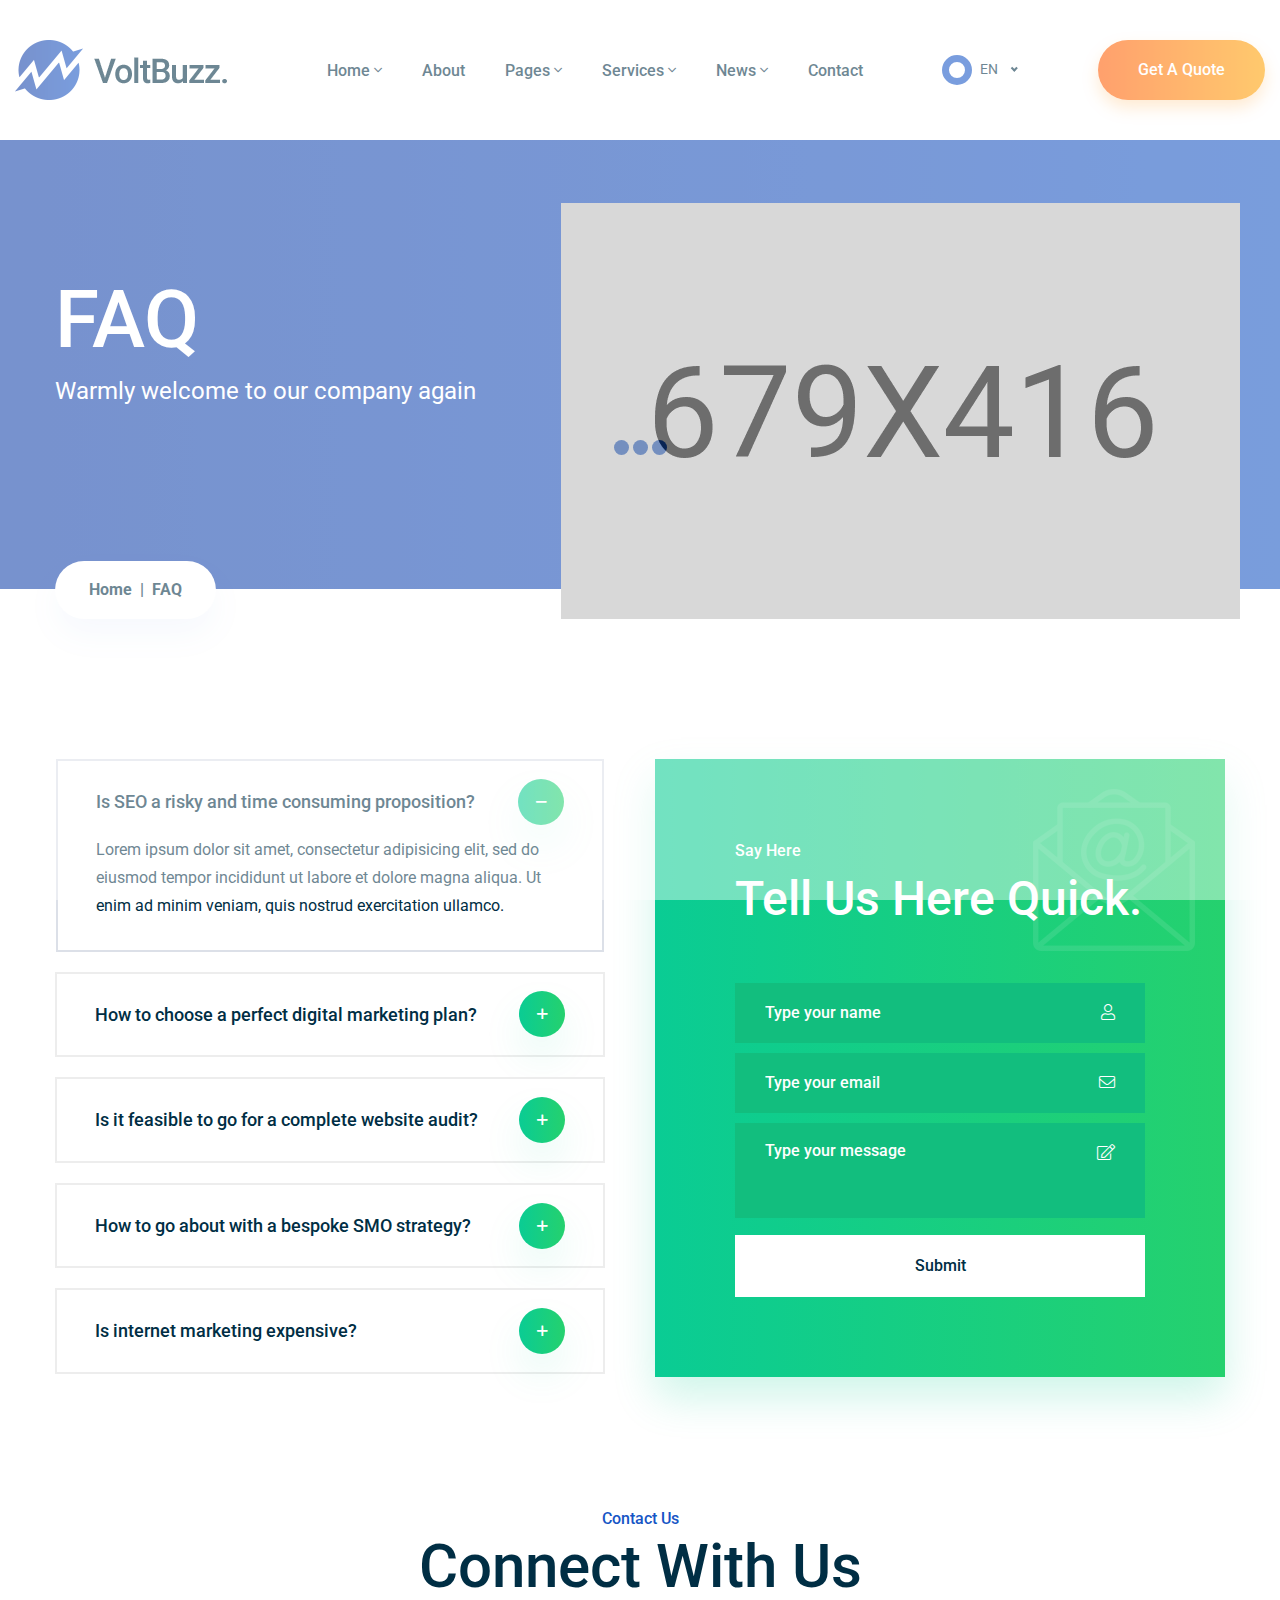
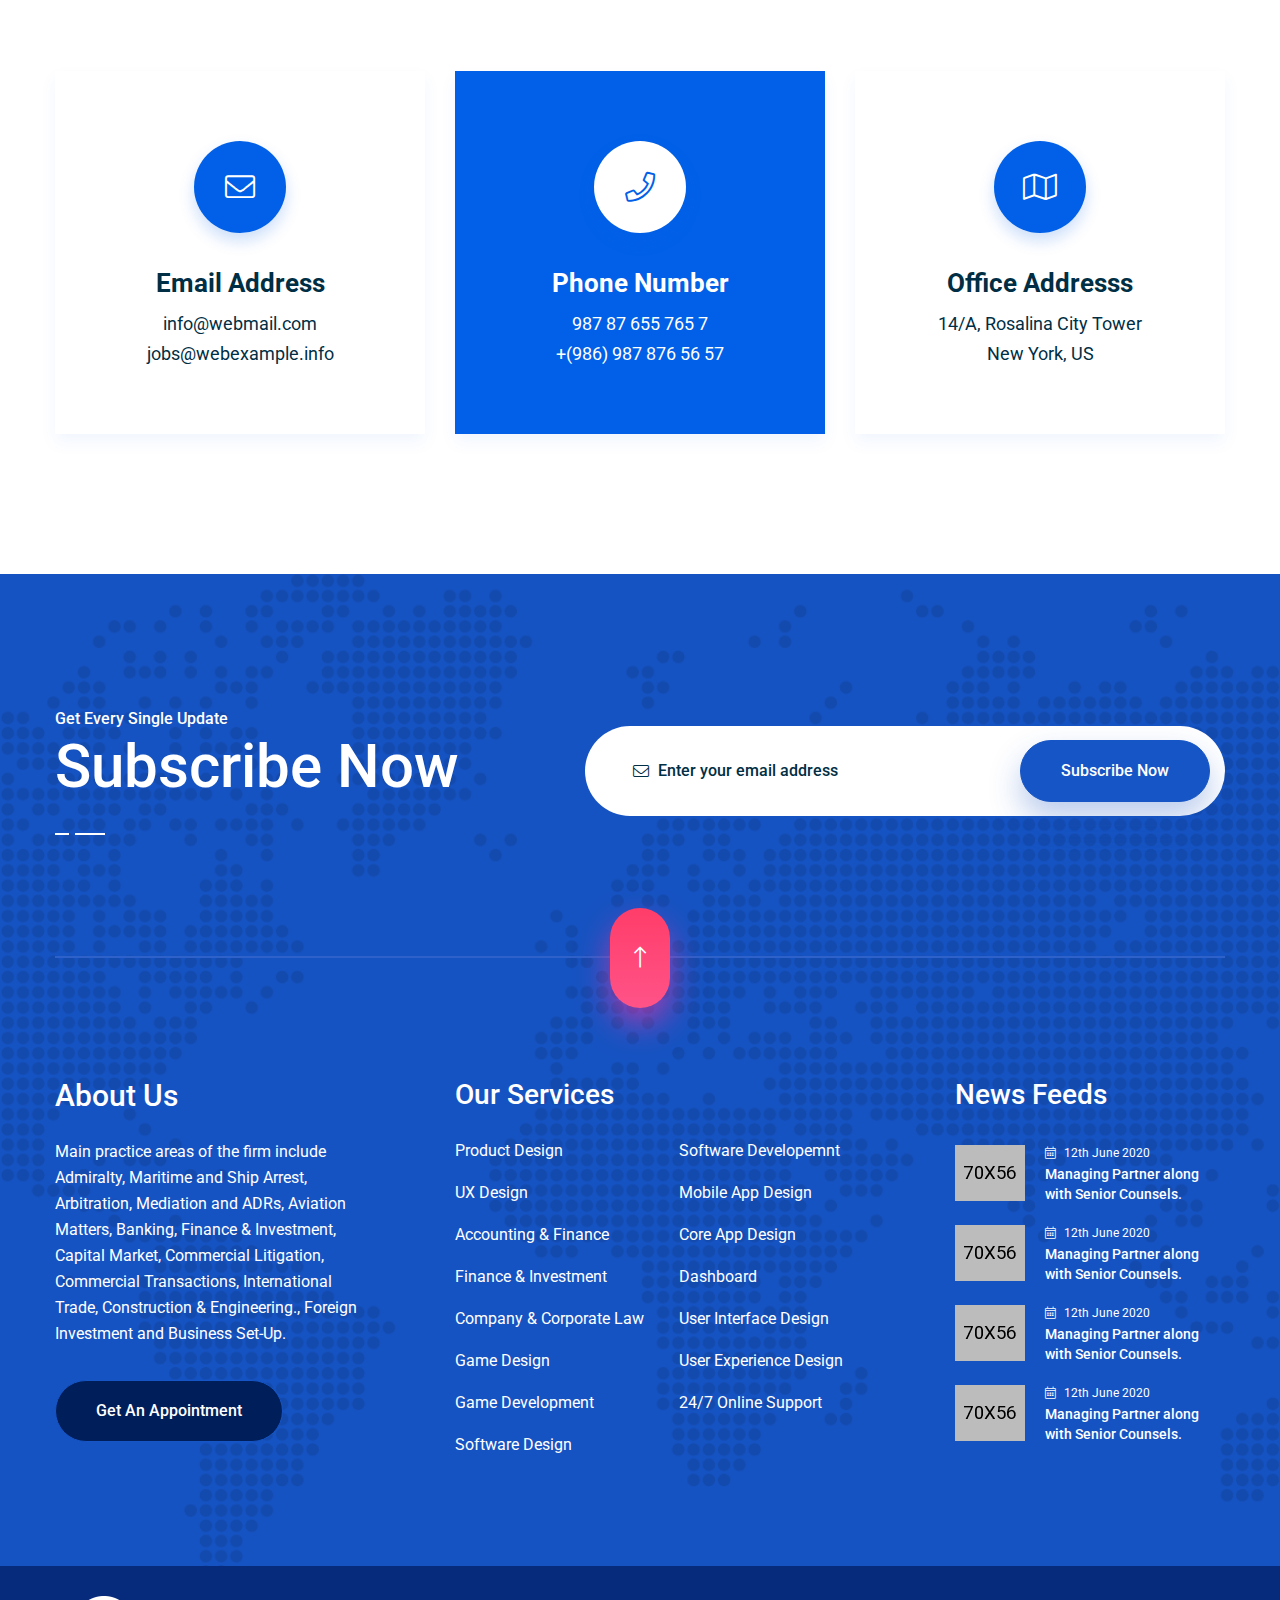
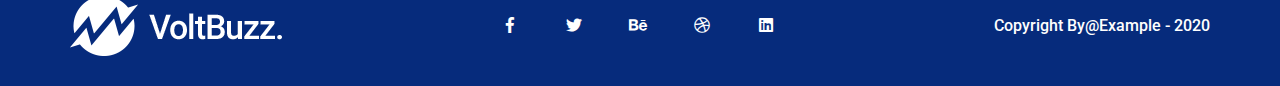
<file: HTML/faq.html>
<!doctype html>
<html lang="en">

<head>
   
    <!--====== Required meta tags ======-->
    <meta charset="utf-8">
    <meta http-equiv="x-ua-compatible" content="ie=edge">
    <meta name="description" content="">
    <meta name="viewport" content="width=device-width, initial-scale=1, shrink-to-fit=no">
    
    <!--====== Title ======-->
    <title>VoltBuzz - SEO & Digital Marketing Agency HTML Template</title>
    
    <!--====== Favicon Icon ======-->
    <link rel="shortcut icon" href="assets/images/favicon.ico" type="image/png">

    <!--====== Bootstrap css ======-->
    <link rel="stylesheet" href="assets/css/bootstrap.min.css">
    
    <!--====== Fontawesome css ======-->
    <link rel="stylesheet" href="assets/css/all.css">
    
    <!--====== nice select css ======-->
    <link rel="stylesheet" href="assets/css/nice-select.css">
    
    <!--====== Magnific Popup css ======-->
    <link rel="stylesheet" href="assets/css/magnific-popup.css">
    
    <!--====== Slick css ======-->
    <link rel="stylesheet" href="assets/css/slick.css">
    
    <!--====== Default css ======-->
    <link rel="stylesheet" href="assets/css/default.css">
    
    <!--====== Style css ======-->
    <link rel="stylesheet" href="assets/css/style.css">
  
  
</head>

<body>

    <!-- LOADER -->
    <div class="preloader">
        <div class="lds-ellipsis">
            <span></span>
            <span></span>
            <span></span>
        </div>
    </div>
    <!-- END LOADER -->
   
<!--====== HEADER PART START ======-->
    
    <header class="header-area">
        <div class="container-fluid">
            <div class="row">
                <div class="col-lg-12">
                    <div class="navigation">
                        <nav class="navbar navbar-expand-lg navbar-light ">
                            <a class="navbar-brand" href="index.html"><img src="assets/images/logo.png" alt=""></a> <!-- logo -->
                            <button class="navbar-toggler" type="button" data-toggle="collapse" data-target="#navbarSupportedContent" aria-controls="navbarSupportedContent" aria-expanded="false" aria-label="Toggle navigation">
                                <span class="toggler-icon"></span>
                                <span class="toggler-icon"></span>
                                <span class="toggler-icon"></span>
                            </button> <!-- navbar toggler -->

                            <div class="collapse navbar-collapse sub-menu-bar" id="navbarSupportedContent">
                                <ul class="navbar-nav m-auto">
                                    <li class="nav-item active">
                                        <a class="nav-link" href="index.html">Home <i class="fal fa-angle-down"></i></a>
                                        <ul class="sub-menu">
                                            <li><a href="index.html">Home 1</a></li>
                                            <li><a href="index-2.html">Home 2</a></li>
                                            <li><a href="index-3.html">Home 3</a></li>
                                            <li><a href="index-4.html">Home 4</a></li>
                                        </ul>
                                    </li>
                                    <li class="nav-item">
                                        <a class="nav-link" href="about-us.html">About</a>
                                    </li>
                                    <li class="nav-item">
                                        <a class="nav-link" href="#">Pages <i class="fal fa-angle-down"></i></a>
                                        <ul class="sub-menu">
                                            <li><a href="portfolio-grid.html">Portfolio Grid</a></li>
                                            <li><a href="portfolio-masonary.html">Portfolio Masonary</a></li>
                                            <li><a href="portfolio-slider.html">Portfolio Slider</a></li>
                                            <li><a href="project-details.html">project details</a></li>
                                            <li><a href="team.html">team</a></li>
											<li><a href="faq.html">FAQ</a></li>
											
                                        </ul>
                                    </li>
                                    <li class="nav-item">
                                        <a class="nav-link" href="#">Services <i class="fal fa-angle-down"></i></a>
                                        <ul class="sub-menu">
                                            <li><a href="services.html">All Services</a></li>
                                            <li><a href="seo-service-details.html">SEO Service</a></li>
											<li><a href="smm-details.html">SMM Service </a></li>
                                            <li><a href="web-design.html">Web Design Service</a></li>
                                        </ul>
                                    </li>
                                    
                                    <li class="nav-item">
                                        <a class="nav-link" href="#">News <i class="fal fa-angle-down"></i></a>
                                        <ul class="sub-menu">
                                            <li><a href="news.html">News Standard</a></li>
                                            <li><a href="news-masonary.html">News Masonary</a></li>
                                            <li><a href="news-details.html">News Details</a></li>
                                        </ul>
                                    </li>
                                   
                                    <li class="nav-item">
                                        <a class="nav-link" href="contact.html">Contact</a>
                                    </li>
                                </ul>
                            </div> <!-- navbar collapse -->
                            <div class="navbar-btn d-none d-sm-flex align-items-center">
                                <select>
                                    <option value="1">EN</option>
                                    <option value="2">BN</option>
                                    <option value="3">HP</option>
                                </select>
                                <a class="main-btn" href="#">Get A Quote</a>
                            </div>
                        </nav>
                    </div> <!-- navigation -->
                </div>
            </div> <!-- row -->
        </div>
    </header>
    
    <!--====== HEADER PART ENDS ======-->
    
    <!--====== page title PART START ======-->
    
    <section class="page-title-area mt-140">
        <div class="container">
            <div class="row">
                <div class="col-lg-5">
                    <div class="page-title">
                        <h3 class="title">FAQ</h3>
                        <p>Warmly welcome to our company again</p>
                        <nav aria-label="breadcrumb">
                            <ol class="breadcrumb">
                                <li class="breadcrumb-item"><a href="index.html">Home</a></li>
                                <li class="breadcrumb-item active" aria-current="page">FAQ</li>
                            </ol>
                        </nav>
                    </div>
                </div>
                <div class="col-lg-7">
                    <div class="page-title-thumb">
                        <img src="assets/images/page-thumb.png" alt="page-thumb">
                    </div>
                </div>
            </div> <!-- row -->
        </div>
    </section>
    
    <!--====== page title PART ENDS ======-->

    <!--====== FAQ PART START ======-->
    
    <section class="faq-area pt-140 pb-130">
        <div class="container">
            <div class="row">
                <div class="col-lg-6">
                    <div class="faq-accordion wow fadeInRight" data-wow-duration="1500ms">
                        <div class="accrodion-grp wow fadeIn" data-wow-duration="1500ms" data-grp-name="faq-accrodion">
                            <div class="accrodion active ">
                                <div class="accrodion-inner">
                                    <div class="accrodion-title">
                                        <h4>Is SEO a risky and time consuming proposition?</h4>
                                    </div>
                                    <div class="accrodion-content">
                                        <div class="inner">
                                            <p>Lorem ipsum dolor sit amet, consectetur adipisicing elit, sed do eiusmod tempor incididunt ut labore et dolore magna aliqua. Ut enim ad minim veniam, quis nostrud exercitation ullamco. </p>
                                        </div><!-- /.inner -->
                                    </div>
                                </div><!-- /.accrodion-inner -->
                            </div>
                            <div class="accrodion  ">
                                <div class="accrodion-inner">
                                    <div class="accrodion-title">
                                        <h4>How to choose a perfect digital marketing plan?</h4>
                                    </div>
                                    <div class="accrodion-content">
                                        <div class="inner">
                                            <p>Lorem ipsum dolor sit amet, consectetur adipisicing elit, sed do eiusmod tempor incididunt ut labore et dolore magna aliqua. Ut enim ad minim veniam, quis nostrud exercitation ullamco. </p>
                                        </div><!-- /.inner -->
                                    </div>
                                </div><!-- /.accrodion-inner -->
                            </div>
                            <div class="accrodion ">
                                <div class="accrodion-inner">
                                    <div class="accrodion-title">
                                        <h4>Is it feasible to go for a complete website audit?</h4>
                                    </div>
                                    <div class="accrodion-content">
                                        <div class="inner">
                                            <p>Lorem ipsum dolor sit amet, consectetur adipisicing elit, sed do eiusmod tempor incididunt ut labore et dolore magna aliqua. Ut enim ad minim veniam, quis nostrud exercitation ullamco. </p>
                                        </div><!-- /.inner -->
                                    </div>
                                </div><!-- /.accrodion-inner -->
                            </div>
                            <div class="accrodion ">
                                <div class="accrodion-inner">
                                    <div class="accrodion-title">
                                        <h4>How to go about with a bespoke SMO strategy?</h4>
                                    </div>
                                    <div class="accrodion-content">
                                        <div class="inner">
                                            <p>Lorem ipsum dolor sit amet, consectetur adipisicing elit, sed do eiusmod tempor incididunt ut labore et dolore magna aliqua. Ut enim ad minim veniam, quis nostrud exercitation ullamco. </p>
                                        </div><!-- /.inner -->
                                    </div>
                                </div><!-- /.accrodion-inner -->
                            </div>
                            <div class="accrodion ">
                                <div class="accrodion-inner">
                                    <div class="accrodion-title">
                                        <h4>Is internet marketing expensive?</h4>
                                    </div>
                                    <div class="accrodion-content">
                                        <div class="inner">
                                            <p>Lorem ipsum dolor sit amet, consectetur adipisicing elit, sed do eiusmod tempor incididunt ut labore et dolore magna aliqua. Ut enim ad minim veniam, quis nostrud exercitation ullamco. </p>
                                        </div><!-- /.inner -->
                                    </div>
                                </div><!-- /.accrodion-inner -->
                            </div>
                        </div>
                    </div>
                </div>
                <div class="col-lg-6">
                    <div class="faq-box mt-30">
                        <div class="icon">
                            <img src="assets/images/icon/faq-icon.png" alt="">
                        </div>
                        <div class="faq-title">
                            <span>Say Here</span>
                            <h3 class="title">Tell Us Here Quick.</h3>
                        </div>
                        <div class="faq-form">
                            <form action="#">
                                <div class="input-box mt-10">
                                    <input type="text" placeholder="Type your name">
                                    <i class="fal fa-user"></i>
                                </div>
                                <div class="input-box mt-10">
                                    <input type="email" placeholder="Type your email">
                                    <i class="fal fa-envelope"></i>
                                </div>
                                <div class="input-box mt-10">
                                    <textarea name="#" id="#" cols="30" rows="10" placeholder="Type your message"></textarea>
                                    <i class="fal fa-edit"></i>
                                </div>
                                <div class="input-box mt-10">
                                    <button class="main-btn">Submit</button>
                                </div>
                            </form>
                        </div>
                    </div>
                </div>
            </div> <!-- row -->
        </div>
    </section>
    
    <!--====== FAQ PART ENDS ======-->

    <!--====== FAQ CONTACT PART START ======-->
    
    <section class="faq-contact-area pb-140">
        <div class="container">
            <div class="row">
                <div class="col-lg-12">
                    <div class="section-title text-center">
                        <span>Contact Us</span>
                        <h3 class="title">Connect With Us</h3>
                    </div>
                </div>
            </div> <!-- row -->
            <div class="row justify-content-center">
                <div class="col-lg-4 col-md-7 col-sm-8">
                    <div class="contact-item text-center mt-25">
                        <i class="fal fa-envelope"></i>
                        <h4 class="title">Email Address</h4>
                        <ul>
                            <li><a href="mailto:info@webmail.com">info@webmail.com</a></li>
                            <li><a href="mailto:jobs@webexample.info">jobs@webexample.info</a></li>
                        </ul>
                    </div>
                </div>
                <div class="col-lg-4 col-md-7 col-sm-8">
                    <div class="contact-item text-center center mt-25">
                        <i class="fal fa-phone"></i>
                        <h4 class="title">Phone Number</h4>
                        <ul>
                            <li><a href="tel:987876557657">987 87 655 765 7</a></li>
                            <li><a href="tel:+9869878765657">+(986) 987 876 56 57</a></li>
                        </ul>
                    </div>
                </div>
                <div class="col-lg-4 col-md-7 col-sm-8">
                    <div class="contact-item text-center mt-25">
                        <i class="fal fa-map"></i>
                        <h4 class="title">Office Addresss</h4>
                        <ul>
                            <li><a href="#">14/A, Rosalina City Tower </a></li>
                            <li><a href="#">New York, US</a></li>
                        </ul>
                    </div>
                </div>
            </div>
        </div>
    </section>
    
    <!--====== FAQ CONTACT PART ENDS ======-->


    <!--====== FOOTER PART START ======-->
    
    <footer class="footer-area">
        <div class="footer-bg">
            <div class="container">
                <div class="row">
                    <div class="col-lg-12">
                        <div class="footer-subscribe d-block d-lg-flex justify-content-between align-items-center">
                            <div class="subscribe-content">
                                <span>Get Every Single Update</span>
                                <h3 class="title">Subscribe Now</h3>
                            </div>
                            <div class="subscribe-input">
                                <form action="#">
                                    <div class="input-box">
                                        <input type="text" placeholder="Enter your email address">
                                        <button class="main-btn">Subscribe Now</button>
                                        <i class="fal fa-envelope"></i>
                                    </div>
                                </form>
                            </div>
                        </div>
                    </div>
                </div> <!-- row -->
                <div class="footer-item">
                    <div class="back-to-top">
                        <i class="fal fa-long-arrow-up"></i>
                    </div>
                    <div class="row">
                        <div class="col-lg-4">
                            <div class="footer-about mt-30">
                                <h3 class="title">About Us</h3>
                                <p>Main practice areas of the firm include  Admiralty, Maritime and Ship Arrest,  Arbitration, Mediation and ADRs, Aviation Matters, Banking, Finance & Investment, Capital Market, Commercial Litigation, Commercial Transactions, International Trade, Construction & Engineering., Foreign Investment and Business Set-Up.</p>
                                <a class="main-btn" href="#">Get An Appointment</a>
                            </div>
                        </div>
                        <div class="col-lg-5 col-md-7">
                            <div class="footer-services mt-30">
                                <div class="footer-services-title">
                                    <h3 class="title">Our Services</h3>
                                </div>
                                <div class="footer-services-list">
                                    <ul>
                                        <li><a href="#">Product Design</a></li>
                                        <li><a href="#">UX Design</a></li>
                                        <li><a href="#">Accounting & Finance</a></li>
                                        <li><a href="#">Finance & Investment</a></li>
                                        <li><a href="#">Company & Corporate Law</a></li>
                                        <li><a href="#">Game Design</a></li>
                                        <li><a href="#">Game Development</a></li>
                                        <li><a href="#">Software Design</a></li>
                                    </ul>
                                    <ul class="ml-35">
                                        <li><a href="#">Software Developemnt</a></li>
                                        <li><a href="#">Mobile App Design</a></li>
                                        <li><a href="#">Core App Design</a></li>
                                        <li><a href="#">Dashboard</a></li>
                                        <li><a href="#">User Interface Design</a></li>
                                        <li><a href="#">User Experience Design</a></li>
                                        <li><a href="#">24/7 Online Support</a></li>
                                    </ul>
                                </div>
                            </div>
                        </div>
                        <div class="col-lg-3 col-md-5 col-sm-7">
                            <div class="footer-news mt-30">
                                <div class="footer-news-title">
                                    <h3 class="title">News Feeds</h3>
                                </div>
                                <div class="footer-news-list">
                                    <div class="item">
                                        <img src="assets/images/footer-news-1.jpg" alt="news">
                                        <span><i class="fal fa-calendar-alt"></i> 12th June 2020</span>
                                        <a href="#"><h5 class="title">Managing Partner along with Senior Counsels.</h5></a>
                                    </div>
                                    <div class="item">
                                        <img src="assets/images/footer-news-2.jpg" alt="news">
                                        <span><i class="fal fa-calendar-alt"></i> 12th June 2020</span>
                                        <a href="#"><h5 class="title">Managing Partner along with Senior Counsels.</h5></a>
                                    </div>
                                    <div class="item">
                                        <img src="assets/images/footer-news-3.jpg" alt="news">
                                        <span><i class="fal fa-calendar-alt"></i> 12th June 2020</span>
                                        <a href="#"><h5 class="title">Managing Partner along with Senior Counsels.</h5></a>
                                    </div>
                                    <div class="item">
                                        <img src="assets/images/footer-news-4.jpg" alt="news">
                                        <span><i class="fal fa-calendar-alt"></i> 12th June 2020</span>
                                        <a href="#"><h5 class="title">Managing Partner along with Senior Counsels.</h5></a>
                                    </div>
                                </div>
                            </div>
                        </div>
                    </div> <!-- row -->
                </div>
            </div>
        </div>
        <div class="footer-copyright">
            <div class="container">
                <div class="col-lg-12">
                    <div class="copyright-item d-block d-lg-flex justify-content-between align-items-center">
                        <div class="copyright-logo">
                            <a href="#"><img src="assets/images/logo-2.png" alt=""></a>
                        </div>
                        <div class="copyright-social">
                            <ul>
                                <li><a href="#"><i class="fab fa-facebook-f"></i></a></li>
                                <li><a href="#"><i class="fab fa-twitter"></i></a></li>
                                <li><a href="#"><i class="fab fa-behance"></i></a></li>
                                <li><a href="#"><i class="fab fa-dribbble"></i></a></li>
                                <li><a href="#"><i class="fab fa-linkedin"></i></a></li>
                            </ul>
                        </div>
                        <div class="copyright-content">
                            <p>Copyright By@Example - 2020</p>
                        </div>
                    </div>
                </div>
            </div>
        </div>
    </footer>
    
    <!--====== FOOTER PART ENDS ======-->
    






    
    
    <!--====== jquery js ======-->
    <script src="assets/js/vendor/modernizr-3.6.0.min.js"></script>
    <script src="assets/js/vendor/jquery-1.12.4.min.js"></script>

    <!--====== Bootstrap js ======-->
    <script src="assets/js/bootstrap.min.js"></script>
    <script src="assets/js/popper.min.js"></script>
    
    <!--====== Slick js ======-->
    <script src="assets/js/slick.min.js"></script>
    
    <!--====== Isotope js ======-->
    <script src="assets/js/isotope.pkgd.min.js"></script>
    
    <!--====== Images Loaded js ======-->
    <script src="assets/js/imagesloaded.pkgd.min.js"></script>
    
    <!--====== nice select js ======-->
    <script src="assets/js/jquery.nice-select.min.js"></script>
    
    <!--====== appear js ======-->
    <script src="assets/js/jquery.appear.min.js"></script>
    
    <!--====== counterup js ======-->
    <script src="assets/js/jquery.counterup.min.js"></script>
    
    <!--====== waypoints js ======-->
    <script src="assets/js/waypoints.min.js"></script>
    
    <!--====== Magnific Popup js ======-->
    <script src="assets/js/jquery.magnific-popup.min.js"></script>
    
    <!--====== Ajax Contact js ======-->
    <script src="assets/js/ajax-contact.js"></script>
    
    <!--====== Main js ======-->
    <script src="assets/js/main.js"></script>

</body>

</html>
</file>
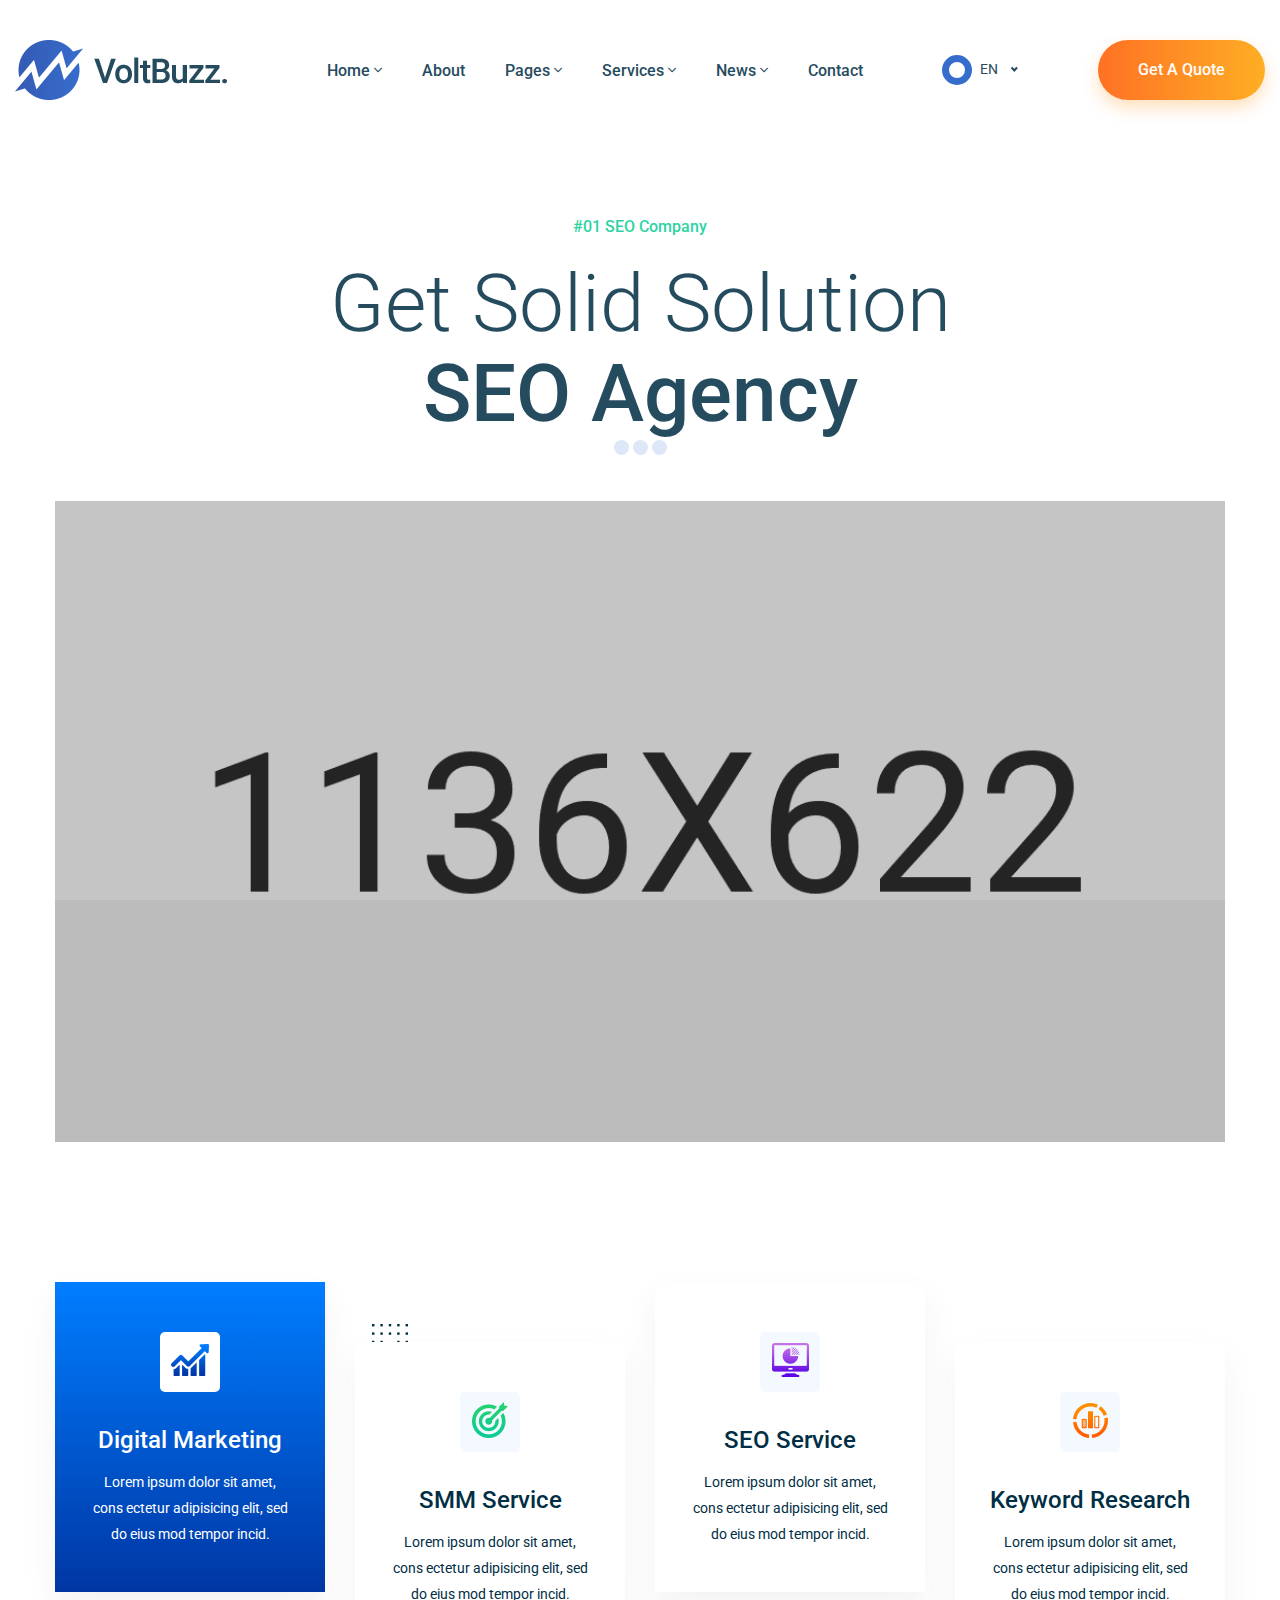
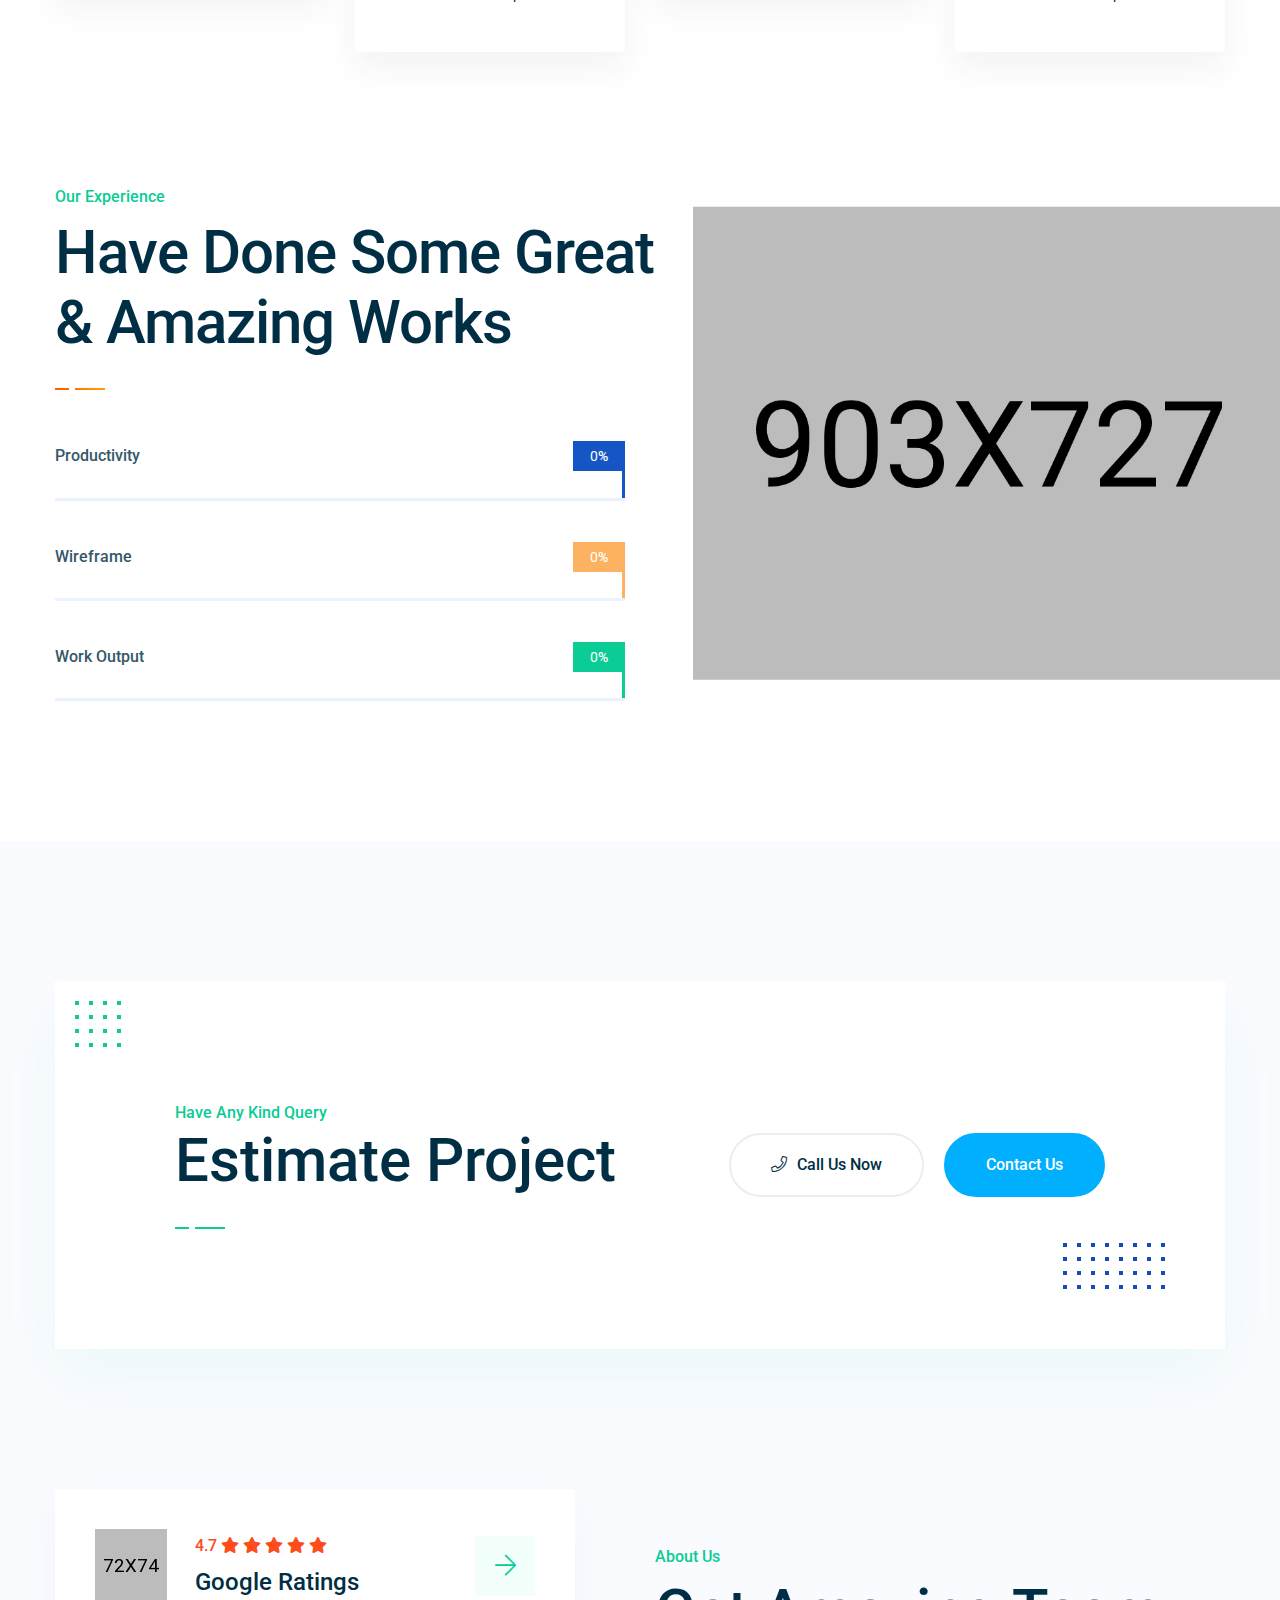
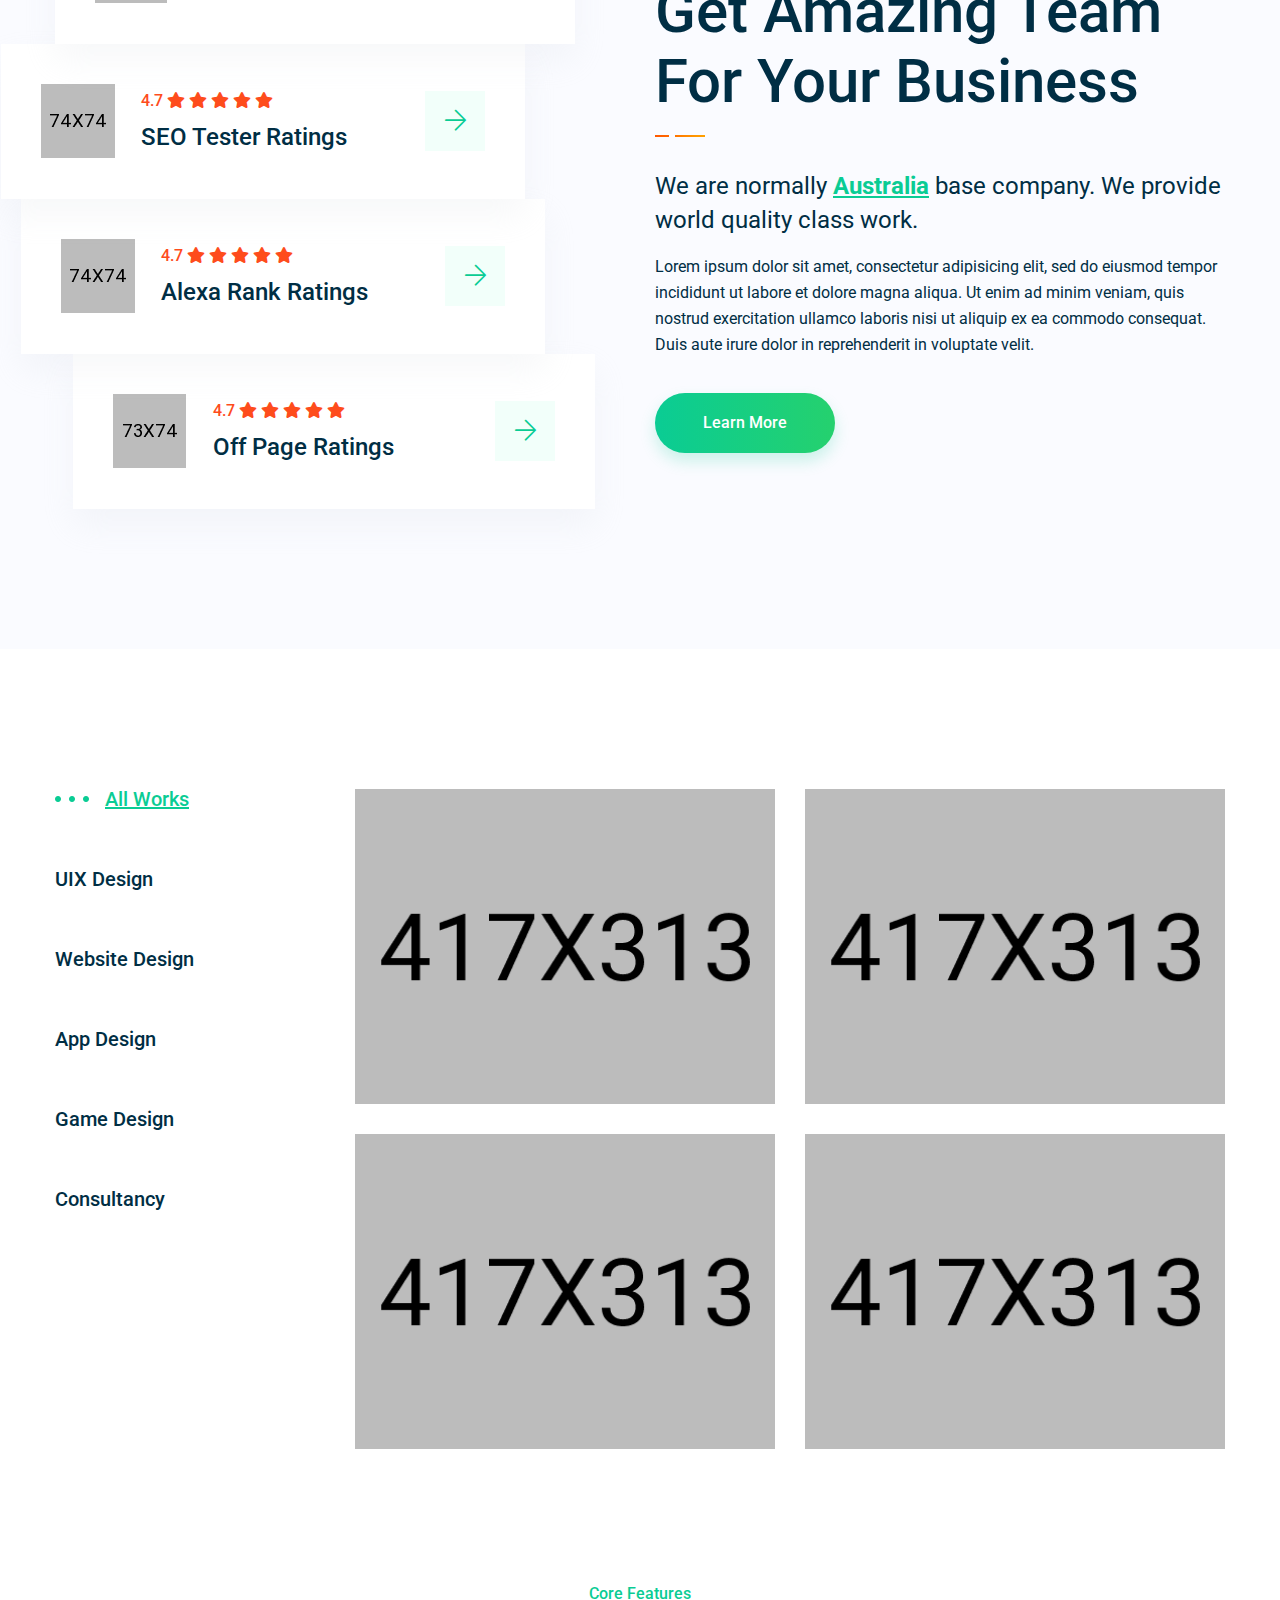
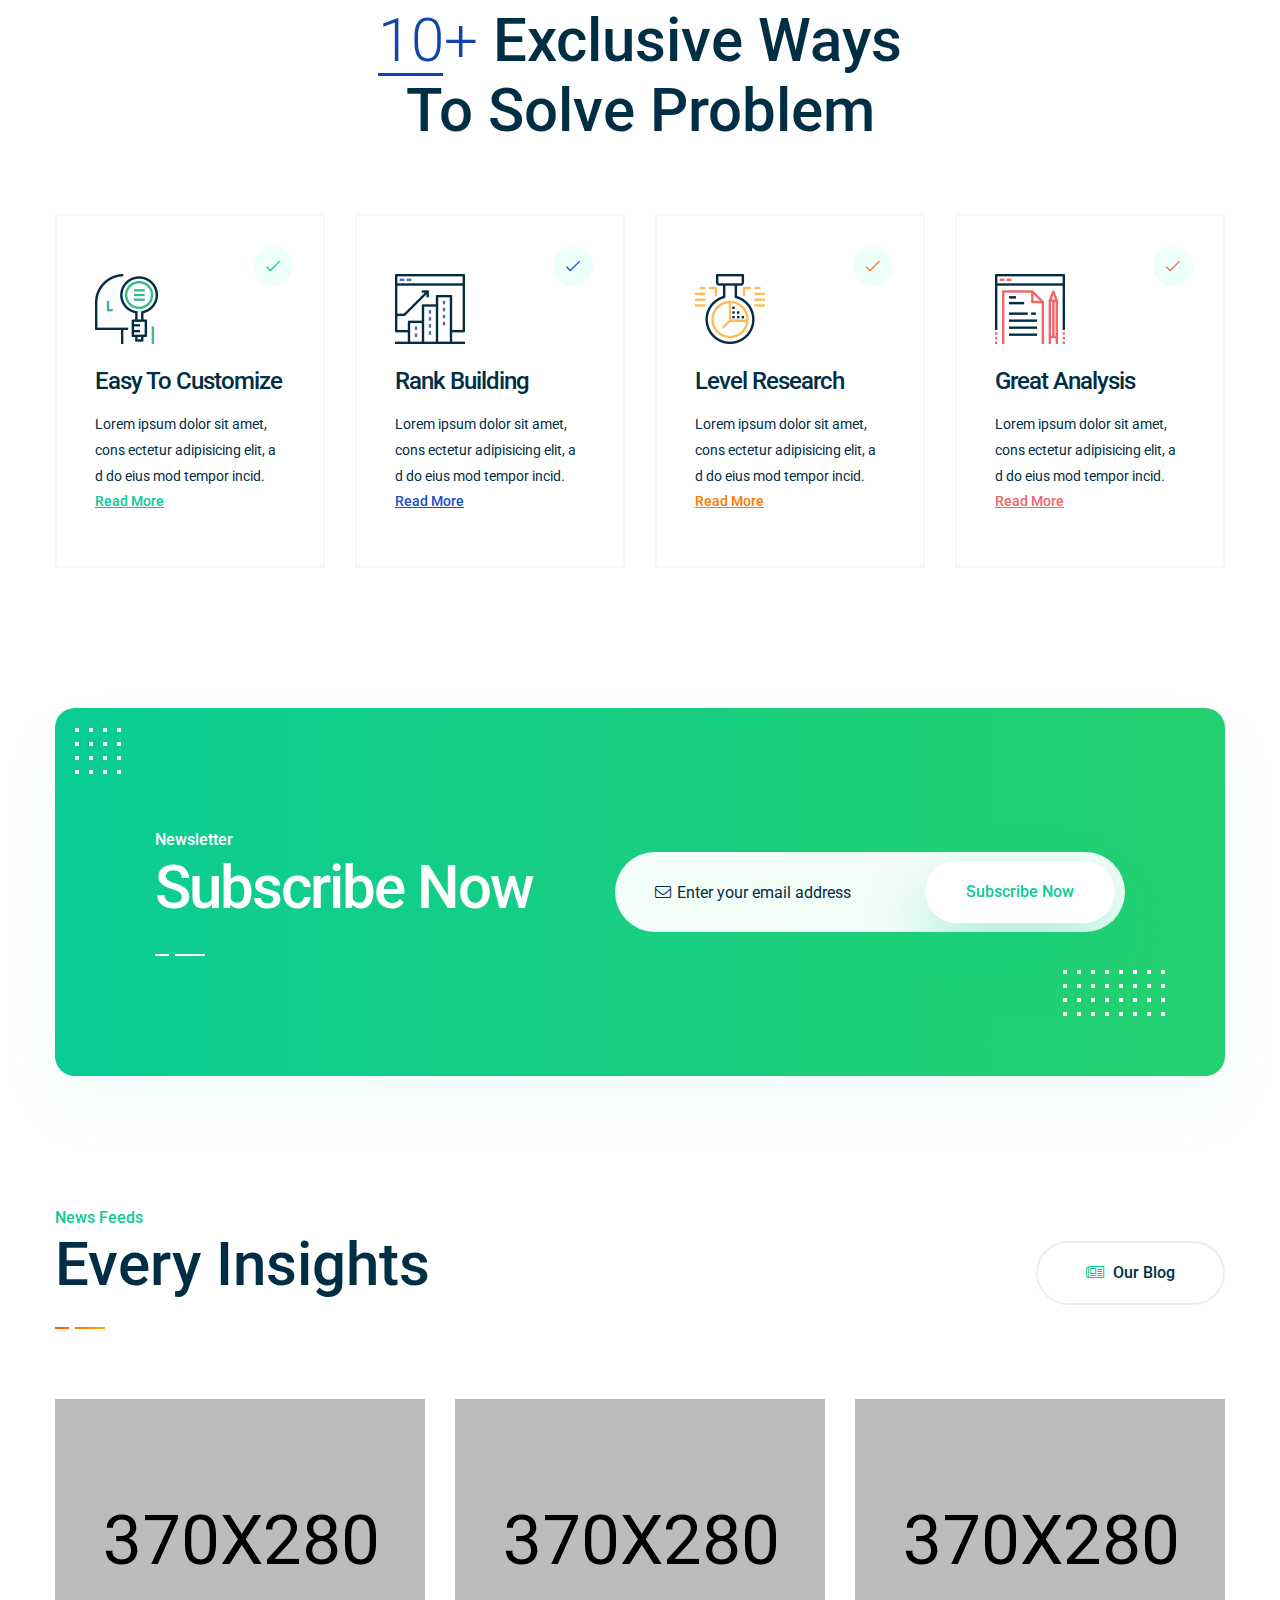
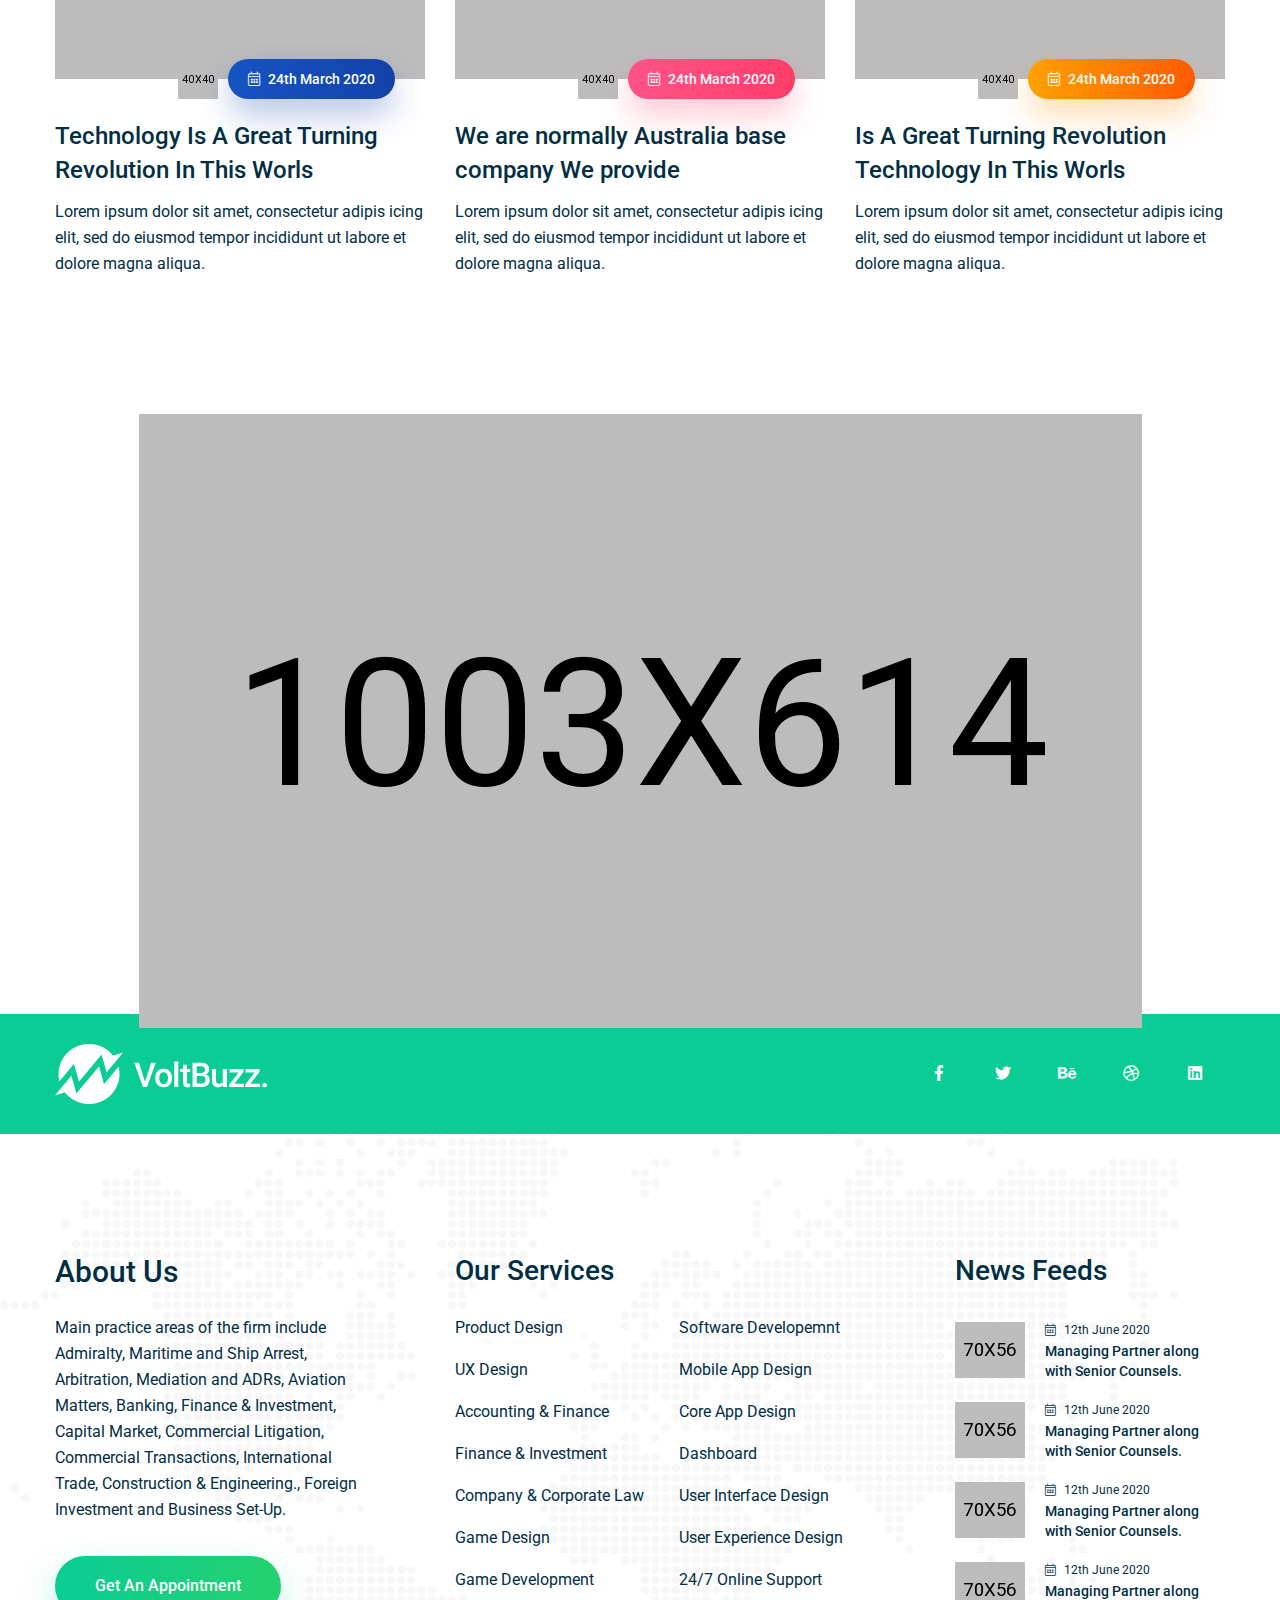
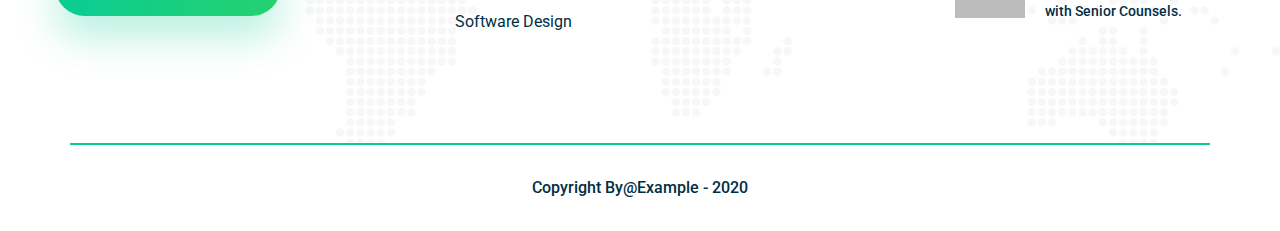
<file: HTML/index-2.html>
<!doctype html>
<html lang="en">

<head>
   
    <!--====== Required meta tags ======-->
    <meta charset="utf-8">
    <meta http-equiv="x-ua-compatible" content="ie=edge">
    <meta name="description" content="">
    <meta name="viewport" content="width=device-width, initial-scale=1, shrink-to-fit=no">
    
    <!--====== Title ======-->
    <title>VoltBuzz - SEO & Digital Marketing Agency HTML Template</title>
    
    <!--====== Favicon Icon ======-->
    <link rel="shortcut icon" href="assets/images/favicon.ico" type="image/png">

    <!--====== Bootstrap css ======-->
    <link rel="stylesheet" href="assets/css/bootstrap.min.css">
    
    <!--====== Fontawesome css ======-->
    <link rel="stylesheet" href="assets/css/all.css">
    
    <!--====== nice select css ======-->
    <link rel="stylesheet" href="assets/css/nice-select.css">
    
    <!--====== Magnific Popup css ======-->
    <link rel="stylesheet" href="assets/css/magnific-popup.css">
    
    <!--====== Slick css ======-->
    <link rel="stylesheet" href="assets/css/slick.css">
    
    <!--====== Default css ======-->
    <link rel="stylesheet" href="assets/css/default.css">
    
    <!--====== Style css ======-->
    <link rel="stylesheet" href="assets/css/style.css">
  
  
</head>

<body>

    <!-- LOADER -->
    <div class="preloader">
        <div class="lds-ellipsis">
            <span></span>
            <span></span>
            <span></span>
        </div>
    </div>
    <!-- END LOADER -->
   
<!--====== HEADER PART START ======-->
    
    <header class="header-area">
        <div class="container-fluid">
            <div class="row">
                <div class="col-lg-12">
                    <div class="navigation">
                        <nav class="navbar navbar-expand-lg navbar-light ">
                            <a class="navbar-brand" href="index.html"><img src="assets/images/logo.png" alt=""></a> <!-- logo -->
                            <button class="navbar-toggler" type="button" data-toggle="collapse" data-target="#navbarSupportedContent" aria-controls="navbarSupportedContent" aria-expanded="false" aria-label="Toggle navigation">
                                <span class="toggler-icon"></span>
                                <span class="toggler-icon"></span>
                                <span class="toggler-icon"></span>
                            </button> <!-- navbar toggler -->

                            <div class="collapse navbar-collapse sub-menu-bar" id="navbarSupportedContent">
                                <ul class="navbar-nav m-auto">
                                    <li class="nav-item active">
                                        <a class="nav-link" href="index.html">Home <i class="fal fa-angle-down"></i></a>
                                        <ul class="sub-menu">
                                            <li><a href="index.html">Home 1</a></li>
                                            <li><a href="index-2.html">Home 2</a></li>
                                            <li><a href="index-3.html">Home 3</a></li>
                                            <li><a href="index-4.html">Home 4</a></li>
                                        </ul>
                                    </li>
                                    <li class="nav-item">
                                        <a class="nav-link" href="about-us.html">About</a>
                                    </li>
                                    <li class="nav-item">
                                        <a class="nav-link" href="#">Pages <i class="fal fa-angle-down"></i></a>
                                        <ul class="sub-menu">
                                            <li><a href="portfolio-grid.html">Portfolio Grid</a></li>
                                            <li><a href="portfolio-masonary.html">Portfolio Masonary</a></li>
                                            <li><a href="portfolio-slider.html">Portfolio Slider</a></li>
                                            <li><a href="project-details.html">project details</a></li>
                                            <li><a href="team.html">team</a></li>
											<li><a href="faq.html">FAQ</a></li>
											<li><a href="price.html">Price</a></li>
											
                                        </ul>
                                    </li>
                                    <li class="nav-item">
                                        <a class="nav-link" href="#">Services <i class="fal fa-angle-down"></i></a>
                                        <ul class="sub-menu">
                                            <li><a href="services.html">All Services</a></li>
                                            <li><a href="seo-service-details.html">SEO Service</a></li>
											<li><a href="smm-details.html">SMM Service </a></li>
                                            <li><a href="web-design.html">Web Design Service</a></li>
                                        </ul>
                                    </li>
                                    
                                    <li class="nav-item">
                                        <a class="nav-link" href="#">News <i class="fal fa-angle-down"></i></a>
                                        <ul class="sub-menu">
                                            <li><a href="news.html">News Standard</a></li>
                                            <li><a href="news-masonary.html">News Masonary</a></li>
                                            <li><a href="news-details.html">News Details</a></li>
                                        </ul>
                                    </li>
                                   
                                    <li class="nav-item">
                                        <a class="nav-link" href="contact.html">Contact</a>
                                    </li>
                                </ul>
                            </div> <!-- navbar collapse -->
                            <div class="navbar-btn d-none d-sm-flex align-items-center">
                                <select>
                                    <option value="1">EN</option>
                                    <option value="2">BN</option>
                                    <option value="3">HP</option>
                                </select>
                                <a class="main-btn" href="#">Get A Quote</a>
                            </div>
                        </nav>
                    </div> <!-- navigation -->
                </div>
            </div> <!-- row -->
        </div>
    </header>
    
    <!--====== HEADER PART ENDS ======-->
    
    <!--====== BANNER PART START ======-->
    
    <section class="banner-area-2 mt-125 d-flex align-items-center">
        <div class="container">
            <div class="row">
                <div class="col-lg-12">
                    <div class="banner-content text-center">
                        <span>#01 SEO Company</span>
                        <h3 class="title">Get Solid Solution <br> <span>SEO Agency</span></h3>
                        <img src="assets/images/banner-thumb-2.png" alt="">
                    </div> <!-- banner content -->
                </div>
            </div> <!-- row -->
        </div>
    </section>
    
    <!--====== BANNER PART ENDS ======-->

    <!--====== SERVICES 2 PART START ======-->
    
    <section class="services-2-area">
        <div class="container">
            <div class="row">
                <div class="col-lg-3 col-md-6 col-sm-6">
                    <div class="services-item mt-30 text-center item-1 active">
                        <div class="icon">
                            <img src="assets/images/icon/services-icon-1.png" alt="icon">
                        </div>
                        <h4 class="title">Digital Marketing</h4>
                        <p>Lorem ipsum dolor sit amet, cons ectetur adipisicing elit, sed do eius mod tempor incid.</p>
                    </div>
                </div>
                <div class="col-lg-3 col-md-6 col-sm-6">
                    <div class="services-item mt-90 text-center item-2">
                        <div class="icon">
                            <img src="assets/images/icon/services-icon-2.png" alt="icon">
                        </div>
                        <h4 class="title">SMM Service</h4>
                        <p>Lorem ipsum dolor sit amet, cons ectetur adipisicing elit, sed do eius mod tempor incid.</p>
                    </div>
                </div>
                <div class="col-lg-3 col-md-6 col-sm-6">
                    <div class="services-item mt-30 text-center item-3">
                        <div class="icon">
                            <img src="assets/images/icon/services-icon-3.png" alt="icon">
                        </div>
                        <h4 class="title">SEO Service</h4>
                        <p>Lorem ipsum dolor sit amet, cons ectetur adipisicing elit, sed do eius mod tempor incid.</p>
                    </div>
                </div>
                <div class="col-lg-3 col-md-6 col-sm-6">
                    <div class="services-item mt-90 text-center item-4">
                        <div class="icon">
                            <img src="assets/images/icon/services-icon-4.png" alt="icon">
                        </div>
                        <h4 class="title">Keyword Research</h4>
                        <p>Lorem ipsum dolor sit amet, cons ectetur adipisicing elit, sed do eius mod tempor incid.</p>
                    </div>
                </div>
            </div> <!-- row -->
        </div>
        <div class="services-dot">
            <img src="assets/images/icon/services-dot-2.png" alt="">
        </div>
    </section>
    
    <!--====== SERVICES 2 PART ENDS ======-->

    <!--====== SKILL PART START ======-->
    
    <div class="skill-area mb-140 experience-area">
        <div class="container">
            <div class="row align-items-center">
                <div class="col-lg-6">
                    <div class="experience-title">
                        <span>Our Experience</span>
                        <h3 class="title">Have Done Some Great & Amazing Works</h3>
                        <img src="assets/images/title-shape.png" alt="shape">
                    </div>
                    <div class="skills">

                        <div class="skill-item">
                            <div class="skill-header">
                                <h3 class="skill-title">Productivity</h3>
                                <div class="skill-percentage">
                                    <div class="count-box"><span class="count-text" data-speed="2100" data-stop="65">0</span>%</div>
                                </div>
                            </div>
                            <div class="skill-bar">
                                <div class="bar-inner">
                                    <div class="bar progress-line" data-width="65"></div>
                                </div>
                            </div>
                        </div>

                        <div class="skill-item item-2">
                            <div class="skill-header">
                                <h3 class="skill-title">Wireframe</h3>
                                <div class="skill-percentage">
                                    <div class="count-box"><span class="count-text" data-speed="2000" data-stop="80">0</span>%</div>
                                </div>
                            </div>
                            <div class="skill-bar">
                                <div class="bar-inner">
                                    <div class="bar progress-line" data-width="80"></div>
                                </div>
                            </div>
                        </div>

                        <div class="skill-item item-3">
                            <div class="skill-header">
                                <h3 class="skill-title">Work Output</h3>
                                <div class="skill-percentage">
                                    <div class="count-box"><span class="count-text" data-speed="1900" data-stop="72">0</span>%</div>
                                </div>
                            </div>
                            <div class="skill-bar">
                                <div class="bar-inner">
                                    <div class="bar progress-line" data-width="72"></div>
                                </div>
                            </div>
                        </div>

                    </div>
                </div>
            </div> <!-- row -->
        </div>
        <div class="experience-thumb">
            <img src="assets/images/experience-thumb.png" alt="experience">
        </div>
    </div>
    
    <!--====== SKILL PART ENDS ======-->

    <!--====== QUERY PART START ======-->
    
    <div class="query-area query-2-area">
        <div class="container">
            <div class="row">
                <div class="col-lg-12">
                    <div class="query-item d-block d-lg-flex justify-content-between align-items-center">
                        <div class="dot-1">
                            <img src="assets/images/icon/dot-4.png" alt="">
                        </div>
                        <div class="dot-2">
                            <img src="assets/images/icon/dot-5.png" alt="">
                        </div>
                        <div class="query-content">
                            <span>Have Any Kind Query</span>
                            <h3 class="title">Estimate Project</h3>
                        </div>
                        <div class="query-btn">
                            <ul class=" d-block d-sm-flex">
                                <li><a class="main-btn" href="#"><i class="fal fa-phone"></i> Call Us Now</a></li>
                                <li><a class="main-btn main-btn-2" href="#">Contact Us</a></li>
                            </ul>
                        </div>
                    </div> <!-- query item -->
                </div>
            </div> <!-- row -->
        </div>
    </div>
    
    <!--====== QUERY PART ENDS ======-->

    <!--====== ABOUT 2 PART START ======-->
    
    <section class="about-2-area">
        <div class="container">
            <div class="row align-items-center">
                <div class="col-lg-6">
                    <div class="about-fetaures">
                        <div class="item">
                            <img src="assets/images/about-icon-1.png" alt="icon">
                            <ul>
                                <li><a href="#">4.7</a></li>
                                <li><a href="#"><i class="fa fa-star"></i></a></li>
                                <li><a href="#"><i class="fa fa-star"></i></a></li>
                                <li><a href="#"><i class="fa fa-star"></i></a></li>
                                <li><a href="#"><i class="fa fa-star"></i></a></li>
                                <li><a href="#"><i class="fa fa-star"></i></a></li>
                            </ul>
                            <span>Google Ratings</span>
                            <a href="services.html"><i class="fal fa-arrow-right"></i></a>
                        </div>
                        <div class="item item-2">
                            <img src="assets/images/about-icon-2.png" alt="icon">
                            <ul>
                                <li><a href="#">4.7</a></li>
                                <li><a href="#"><i class="fa fa-star"></i></a></li>
                                <li><a href="#"><i class="fa fa-star"></i></a></li>
                                <li><a href="#"><i class="fa fa-star"></i></a></li>
                                <li><a href="#"><i class="fa fa-star"></i></a></li>
                                <li><a href="#"><i class="fa fa-star"></i></a></li>
                            </ul>
                            <span>SEO Tester Ratings</span>
                            <a href="services.html"><i class="fal fa-arrow-right"></i></a>
                        </div>
                        <div class="item item-3">
                            <img src="assets/images/about-icon-3.png" alt="icon">
                            <ul>
                                <li><a href="#">4.7</a></li>
                                <li><a href="#"><i class="fa fa-star"></i></a></li>
                                <li><a href="#"><i class="fa fa-star"></i></a></li>
                                <li><a href="#"><i class="fa fa-star"></i></a></li>
                                <li><a href="#"><i class="fa fa-star"></i></a></li>
                                <li><a href="#"><i class="fa fa-star"></i></a></li>
                            </ul>
                            <span>Alexa Rank Ratings</span>
                            <a href="services.html"><i class="fal fa-arrow-right"></i></a>
                        </div>
                        <div class="item item-4">
                            <img src="assets/images/about-icon-4.png" alt="icon">
                            <ul>
                                <li><a href="#">4.7</a></li>
                                <li><a href="#"><i class="fa fa-star"></i></a></li>
                                <li><a href="#"><i class="fa fa-star"></i></a></li>
                                <li><a href="#"><i class="fa fa-star"></i></a></li>
                                <li><a href="#"><i class="fa fa-star"></i></a></li>
                                <li><a href="#"><i class="fa fa-star"></i></a></li>
                            </ul>
                            <span>Off Page Ratings</span>
                            <a href="services.html"><i class="fal fa-arrow-right"></i></a>
                        </div>
                    </div>
                </div>
                <div class="col-lg-6">
                    <div class="about-content">
                        <span>About Us</span>
                        <h3 class="title">Get Amazing Team For Your Business</h3>
                        <img src="assets/images/title-shape.png" alt="">
                        <div class="text">
                            <span>We are normally <a href="#">Australia</a> base company. We provide world quality class work.</span>
                        </div>
                        <p>Lorem ipsum dolor sit amet, consectetur adipisicing elit, sed do eiusmod tempor incididunt ut labore et dolore magna aliqua. Ut enim ad minim veniam, quis nostrud exercitation ullamco laboris nisi ut aliquip ex ea commodo consequat. Duis aute irure dolor in reprehenderit in voluptate velit.</p>
                        <a class="main-btn" href="about-us.html">Learn More</a>
                    </div>
                </div>
            </div> <!-- row -->
        </div>
    </section>
    
    <!--====== ABOUT 2 PART ENDS ======-->

    <!--====== PORTFOLIO 2 PART START ======-->
    
    <div class="portfolio-2-area pt-110 pb-140">
        <div class="container">
            <div class="row">
                <div class="col-lg-3">
                    <div class="portfolio-btns">
                        <div class="project-menu">
                            <ul>
                                <li data-filter="*" class="active"><img src="assets/images/portfolio-dot.png" alt=""> All Works</li>
                                <li data-filter=".cat-1"><img src="assets/images/portfolio-dot.png" alt=""> UIX Design</li>
                                <li data-filter=".cat-2"><img src="assets/images/portfolio-dot.png" alt=""> Website Design</li>
                                <li data-filter=".cat-3"><img src="assets/images/portfolio-dot.png" alt=""> App Design</li>
                                <li data-filter=".cat-4"><img src="assets/images/portfolio-dot.png" alt=""> Game Design</li>
                                <li data-filter=".cat-5"><img src="assets/images/portfolio-dot.png" alt=""> Consultancy</li>
                            </ul>
                        </div>
                    </div>
                </div>
                <div class="col-lg-9">
                    <div class="row grid">
                        <div class="col-lg-6 col-md-6 col-sm-6 cat-1 cat-4">
                            <div class="portfolio-item mt-30">
                                <img src="assets/images/portfolio-item-1.jpg" alt="portfolio">
                                <div class="portfolio-overlay">
                                    <a class="main-btn image-popup" href="assets/images/portfolio-item-1.jpg"><i class="fal fa-search"></i> View Work</a>
                                </div>
                            </div>
                        </div>
                        <div class="col-lg-6 col-md-6 col-sm-6 cat-5 cat-2 cat-4">
                            <div class="portfolio-item mt-30">
                                <img src="assets/images/portfolio-item-2.jpg" alt="portfolio">
                                <div class="portfolio-overlay">
                                    <a class="main-btn image-popup" href="assets/images/portfolio-item-2.jpg"><i class="fal fa-search"></i> View Work</a>
                                </div>
                            </div>
                        </div>
                        <div class="col-lg-6 col-md-6 col-sm-6 cat-3 cat-4">
                            <div class="portfolio-item mt-30">
                                <img src="assets/images/portfolio-item-3.jpg" alt="portfolio">
                                <div class="portfolio-overlay">
                                    <a class="main-btn image-popup" href="assets/images/portfolio-item-3.jpg"><i class="fal fa-search"></i> View Work</a>
                                </div>
                            </div>
                        </div>
                        <div class="col-lg-6 col-md-6 col-sm-6 cat-2 cat-3">
                            <div class="portfolio-item mt-30">
                                <img src="assets/images/portfolio-item-4.jpg" alt="portfolio">
                                <div class="portfolio-overlay">
                                    <a class="main-btn image-popup" href="assets/images/portfolio-item-4.jpg"><i class="fal fa-search"></i> View Work</a>
                                </div>
                            </div>
                        </div>
                    </div>
                </div>
            </div> <!-- row -->
        </div>
    </div>
    
    <!--====== PORTFOLIO 2 PART ENDS ======-->

    <!--====== CORE FEATURES PART START ======-->
    
    <section class="core-features-area pb-140">
        <div class="container">
            <div class="row justify-content-center">
                <div class="col-lg-6">
                    <div class="features-title text-center">
                        <span>Core Features</span>
                        <h3 class="title"><span>10+</span> Exclusive Ways To Solve Problem</h3>
                    </div>
                </div>
            </div> <!-- row -->
            <div class="row justify-content-center">
                <div class="col-lg-3 col-md-6 col-sm-7">
                    <div class="features-item">
                        <i class="fal fa-check"></i>
                        <img src="assets/images/icon/features-icon-1.png" alt="icon">
                        <h4 class="title">Easy To Customize</h4>
                        <p>Lorem ipsum dolor sit amet, cons ectetur adipisicing elit, a d do eius mod tempor incid.</p>
                        <a href="#">Read More</a>
                    </div>
                </div>
                <div class="col-lg-3 col-md-6 col-sm-7">
                    <div class="features-item item-2">
                        <i class="fal fa-check"></i>
                        <img src="assets/images/icon/features-icon-2.png" alt="icon">
                        <h4 class="title">Rank Building</h4>
                        <p>Lorem ipsum dolor sit amet, cons ectetur adipisicing elit, a d do eius mod tempor incid.</p>
                        <a href="#">Read More</a>
                    </div>
                </div>
                <div class="col-lg-3 col-md-6 col-sm-7">
                    <div class="features-item item-3">
                        <i class="fal fa-check"></i>
                        <img src="assets/images/icon/features-icon-3.png" alt="icon">
                        <h4 class="title">Level Research</h4>
                        <p>Lorem ipsum dolor sit amet, cons ectetur adipisicing elit, a d do eius mod tempor incid.</p>
                        <a href="#">Read More</a>
                    </div>
                </div>
                <div class="col-lg-3 col-md-6 col-sm-7">
                    <div class="features-item item-4">
                        <i class="fal fa-check"></i>
                        <img src="assets/images/icon/features-icon-4.png" alt="icon">
                        <h4 class="title">Great Analysis</h4>
                        <p>Lorem ipsum dolor sit amet, cons ectetur adipisicing elit, a d do eius mod tempor incid.</p>
                        <a href="#">Read More</a>
                    </div>
                </div>
            </div>
        </div>
    </section>
    
    <!--====== CORE FEATURES PART ENDS ======-->

    <!--====== QUERY PART START ======-->
    
    <div class="query-area mb-130 subscribe-area">
        <div class="container">
            <div class="row">
                <div class="col-lg-12">
                    <div class="query-item d-block d-lg-flex justify-content-between align-items-center">
                        <div class="dot-1">
                            <img src="assets/images/icon/dot-1.png" alt="">
                        </div>
                        <div class="dot-2">
                            <img src="assets/images/icon/dot-2.png" alt="">
                        </div>
                        <div class="query-content">
                            <span>Newsletter</span>
                            <h3 class="title">Subscribe Now</h3>
                        </div>
                        <div class="query-btn">
                            <form action="#">
                                <div class="input-box">
                                    <i class="fal fa-envelope"></i>
                                    <input type="email" placeholder="Enter your email address">
                                    <button class="main-btn">Subscribe Now</button>
                                </div>
                            </form>
                        </div>
                    </div> <!-- query item -->
                </div>
            </div> <!-- row -->
        </div>
    </div>
    
    <!--====== QUERY PART ENDS ======-->

    <!--====== NEWS 2 PART START ======-->
    
    <section class="news-2-area pb-135">
        <div class="container">
            <div class="row align-items-center">
                <div class="col-lg-7">
                    <div class="portfolio-title">
                        <span>News Feeds</span>
                        <h3 class="title">Every Insights</h3>
                        <img src="assets/images/title-shape.png" alt="shape">
                    </div>
                </div>
                <div class="col-lg-5">
                    <div class="portfolio-title-btn text-right d-none d-lg-block">
                        <a class="main-btn" href="news.html"><i class="fal fa-newspaper"></i> Our Blog</a>
                    </div>
                </div>
            </div> <!-- row -->
            <div class="row justify-content-center">
                <div class="col-lg-4 col-md-7 col-sm-9">
                    <div class="news-item mt-30">
                        <div class="news-thumb">
                            <img src="assets/images/news-4.jpg" alt="">
                        </div>
                        <div class="news-content">
                            <a href="news-details.html"><h3 class="title">Technology Is A Great Turning Revolution In This Worls</h3></a>
                            <p>Lorem ipsum dolor sit amet, consectetur adipis icing elit, sed do eiusmod tempor incididunt ut labore et dolore magna aliqua.</p>
                            <div class="user">
                                <img src="assets/images/news-user-1.png" alt="user">
                                <a href="#"><i class="fal fa-calendar-alt"></i> 24th March 2020</a>
                            </div>
                        </div>
                    </div>
                </div>
                <div class="col-lg-4 col-md-7 col-sm-9">
                    <div class="news-item mt-30">
                        <div class="news-thumb">
                            <img src="assets/images/news-5.jpg" alt="">
                        </div>
                        <div class="news-content">
                            <a href="news-details.html"><h3 class="title">We are normally Australia base company We provide </h3></a>
                            <p>Lorem ipsum dolor sit amet, consectetur adipis icing elit, sed do eiusmod tempor incididunt ut labore et dolore magna aliqua.</p>
                            <div class="user item-2">
                                <img src="assets/images/news-user-1.png" alt="user">
                                <a href="#"><i class="fal fa-calendar-alt"></i> 24th March 2020</a>
                            </div>
                        </div>
                    </div>
                </div>
                <div class="col-lg-4 col-md-7 col-sm-9">
                    <div class="news-item mt-30">
                        <div class="news-thumb">
                            <img src="assets/images/news-6.jpg" alt="">
                        </div>
                        <div class="news-content">
                            <a href="news-details.html"><h3 class="title"> Is A Great Turning Revolution Technology In This Worls</h3></a>
                            <p>Lorem ipsum dolor sit amet, consectetur adipis icing elit, sed do eiusmod tempor incididunt ut labore et dolore magna aliqua.</p>
                            <div class="user item-3">
                                <img src="assets/images/news-user-1.png" alt="user">
                                <a href="#"><i class="fal fa-calendar-alt"></i> 24th March 2020</a>
                            </div>
                        </div>
                    </div>
                </div>
            </div>
        </div>
    </section>
    
    <!--====== NEWS 2 PART ENDS ======-->

          






    <!--====== FOOTER PART START ======-->
    <div class="footer-thumb">
        <div class="container">
            <div class="row">
                <div class="col-lg-12">
                    <div class="footer-thumb-item text-center">
                        <img src="assets/images/footer-thumb.png" alt="thumb">
                    </div>
                </div>
            </div>
        </div>
    </div>
    <footer class="footer-area footer-2-area">
        <div class="footer-top">
            <div class="container">
                <div class="row">
                    <div class="col-lg-12">
                        <div class="footer-top-item">
                            <div class="logo">
                                <img src="assets/images/logo-2.png" alt="">
                            </div>
                            <div class="social">
                                <ul>
                                    <li><a href="#"><i class="fab fa-facebook-f"></i></a></li>
                                    <li><a href="#"><i class="fab fa-twitter"></i></a></li>
                                    <li><a href="#"><i class="fab fa-behance"></i></a></li>
                                    <li><a href="#"><i class="fab fa-dribbble"></i></a></li>
                                    <li><a href="#"><i class="fab fa-linkedin"></i></a></li>
                                </ul>
                            </div>
                        </div>
                    </div>
                </div>
            </div>
        </div>
        <div class="footer-bg">
            <div class="container">
                <div class="footer-item">
                    <div class="row">
                        <div class="col-lg-4">
                            <div class="footer-about mt-30">
                                <h3 class="title">About Us</h3>
                                <p>Main practice areas of the firm include  Admiralty, Maritime and Ship Arrest,  Arbitration, Mediation and ADRs, Aviation Matters, Banking, Finance & Investment, Capital Market, Commercial Litigation, Commercial Transactions, International Trade, Construction & Engineering., Foreign Investment and Business Set-Up.</p>
                                <a class="main-btn" href="#">Get An Appointment</a>
                            </div>
                        </div>
                        <div class="col-lg-5 col-md-7">
                            <div class="footer-services mt-30">
                                <div class="footer-services-title">
                                    <h3 class="title">Our Services</h3>
                                </div>
                                <div class="footer-services-list">
                                    <ul>
                                        <li><a href="#">Product Design</a></li>
                                        <li><a href="#">UX Design</a></li>
                                        <li><a href="#">Accounting & Finance</a></li>
                                        <li><a href="#">Finance & Investment</a></li>
                                        <li><a href="#">Company & Corporate Law</a></li>
                                        <li><a href="#">Game Design</a></li>
                                        <li><a href="#">Game Development</a></li>
                                        <li><a href="#">Software Design</a></li>
                                    </ul>
                                    <ul class="ml-35">
                                        <li><a href="#">Software Developemnt</a></li>
                                        <li><a href="#">Mobile App Design</a></li>
                                        <li><a href="#">Core App Design</a></li>
                                        <li><a href="#">Dashboard</a></li>
                                        <li><a href="#">User Interface Design</a></li>
                                        <li><a href="#">User Experience Design</a></li>
                                        <li><a href="#">24/7 Online Support</a></li>
                                    </ul>
                                </div>
                            </div>
                        </div>
                        <div class="col-lg-3 col-md-5 col-sm-7">
                            <div class="footer-news mt-30">
                                <div class="footer-news-title">
                                    <h3 class="title">News Feeds</h3>
                                </div>
                                <div class="footer-news-list">
                                    <div class="item">
                                        <img src="assets/images/footer-news-1.jpg" alt="news">
                                        <span><i class="fal fa-calendar-alt"></i> 12th June 2020</span>
                                        <a href="#"><h5 class="title">Managing Partner along with Senior Counsels.</h5></a>
                                    </div>
                                    <div class="item">
                                        <img src="assets/images/footer-news-2.jpg" alt="news">
                                        <span><i class="fal fa-calendar-alt"></i> 12th June 2020</span>
                                        <a href="#"><h5 class="title">Managing Partner along with Senior Counsels.</h5></a>
                                    </div>
                                    <div class="item">
                                        <img src="assets/images/footer-news-3.jpg" alt="news">
                                        <span><i class="fal fa-calendar-alt"></i> 12th June 2020</span>
                                        <a href="#"><h5 class="title">Managing Partner along with Senior Counsels.</h5></a>
                                    </div>
                                    <div class="item">
                                        <img src="assets/images/footer-news-4.jpg" alt="news">
                                        <span><i class="fal fa-calendar-alt"></i> 12th June 2020</span>
                                        <a href="#"><h5 class="title">Managing Partner along with Senior Counsels.</h5></a>
                                    </div>
                                </div>
                            </div>
                        </div>
                    </div> <!-- row -->
                </div>
            </div>
        </div>
        <div class="footer-copyright footer-copyright-2">
            <div class="container">
                <div class="col-lg-12">
                    <div class="copyright-item d-block d-lg-flex justify-content-center align-items-center">
                        <div class="copyright-content text-center">
                            <p>Copyright By@Example - 2020</p>
                        </div>
                    </div>
                </div>
            </div>
        </div>
    </footer>
    <div class="back-to-top back-to-top-2">
        <i class="fal fa-long-arrow-up"></i>
    </div>
    
    <!--====== FOOTER PART ENDS ======-->
    




    
    
    <!--====== jquery js ======-->
    <script src="assets/js/vendor/modernizr-3.6.0.min.js"></script>
    <script src="assets/js/vendor/jquery-1.12.4.min.js"></script>

    <!--====== Bootstrap js ======-->
    <script src="assets/js/bootstrap.min.js"></script>
    <script src="assets/js/popper.min.js"></script>
    
    <!--====== Slick js ======-->
    <script src="assets/js/slick.min.js"></script>
    
    <!--====== Isotope js ======-->
    <script src="assets/js/isotope.pkgd.min.js"></script>
    
    <!--====== Images Loaded js ======-->
    <script src="assets/js/imagesloaded.pkgd.min.js"></script>
    
    <!--====== nice select js ======-->
    <script src="assets/js/jquery.nice-select.min.js"></script>
    
    <!--====== appear js ======-->
    <script src="assets/js/jquery.appear.min.js"></script>
    
    <!--====== counterup js ======-->
    <script src="assets/js/jquery.counterup.min.js"></script>
    
    <!--====== waypoints js ======-->
    <script src="assets/js/waypoints.min.js"></script>
    
    <!--====== Magnific Popup js ======-->
    <script src="assets/js/jquery.magnific-popup.min.js"></script>
    
    <!--====== Ajax Contact js ======-->
    <script src="assets/js/ajax-contact.js"></script>
    
    <!--====== Main js ======-->
    <script src="assets/js/main.js"></script>

</body>

</html>
</file>
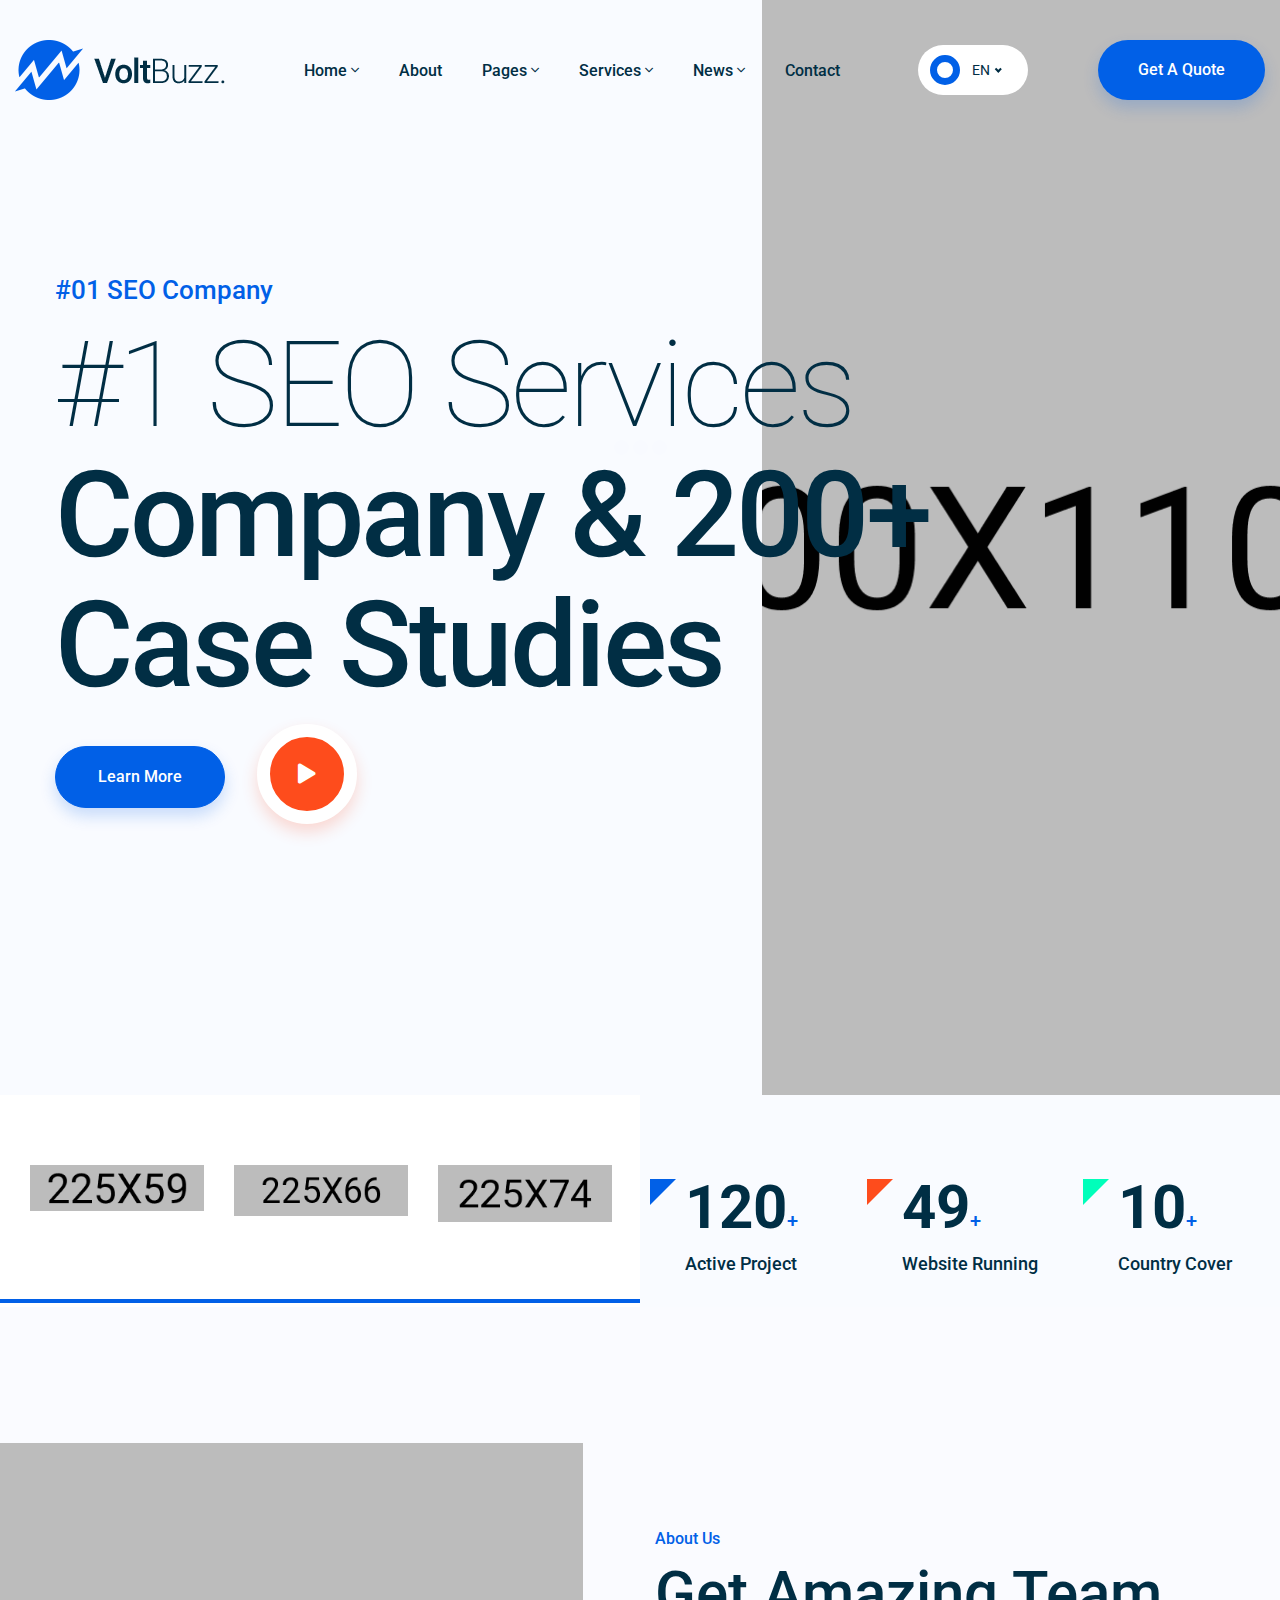
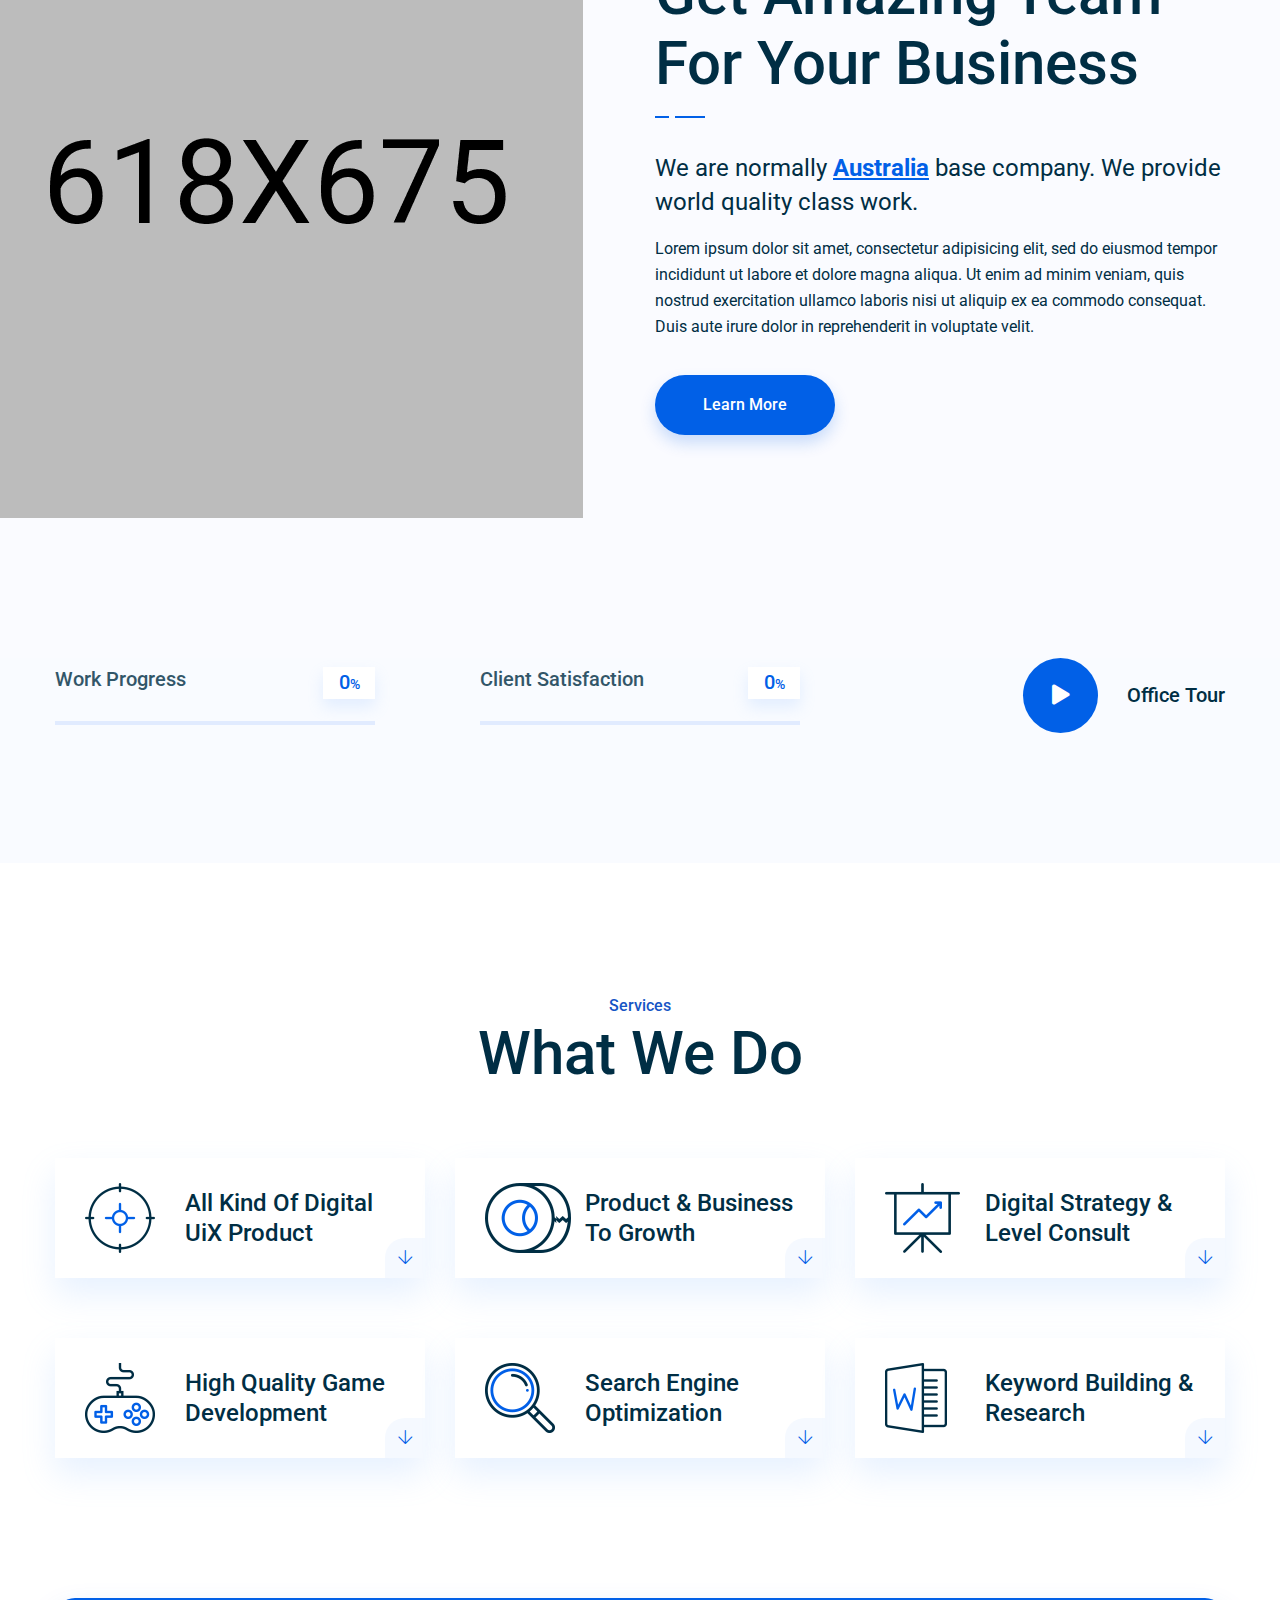
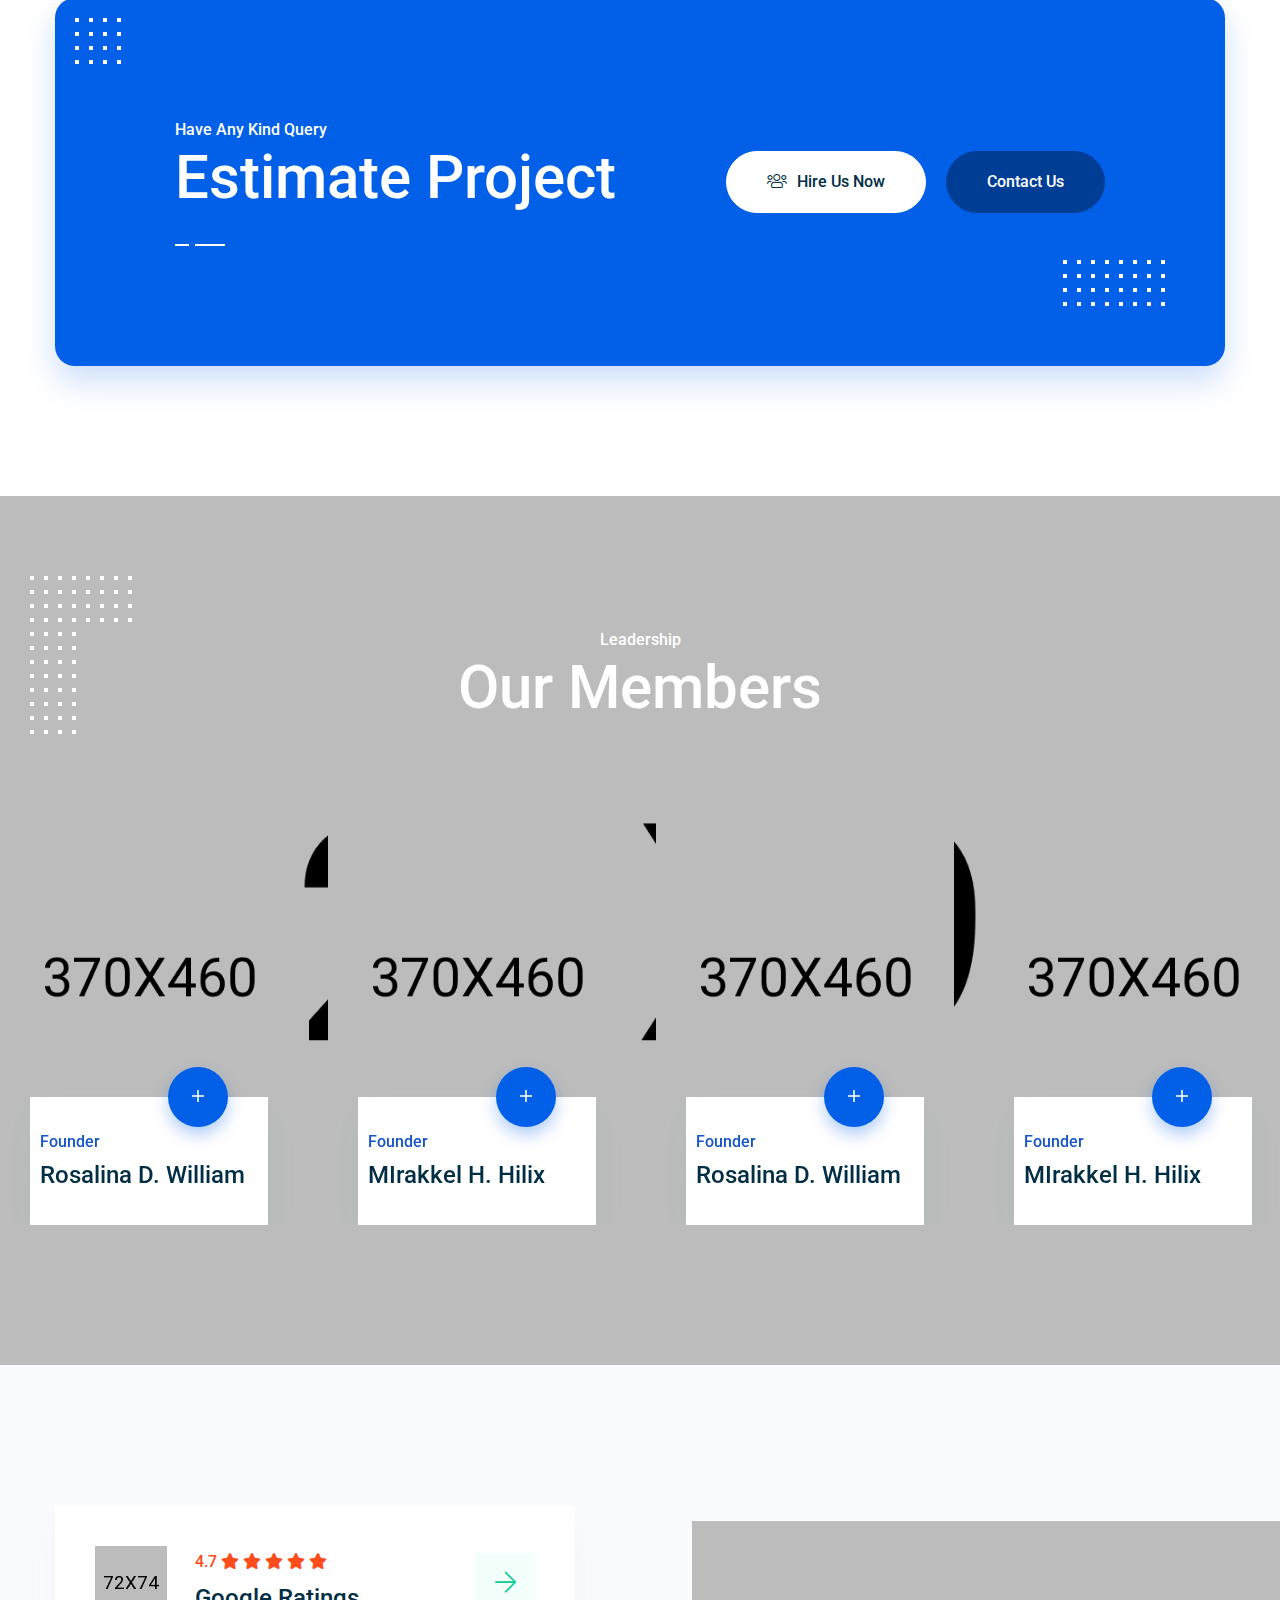
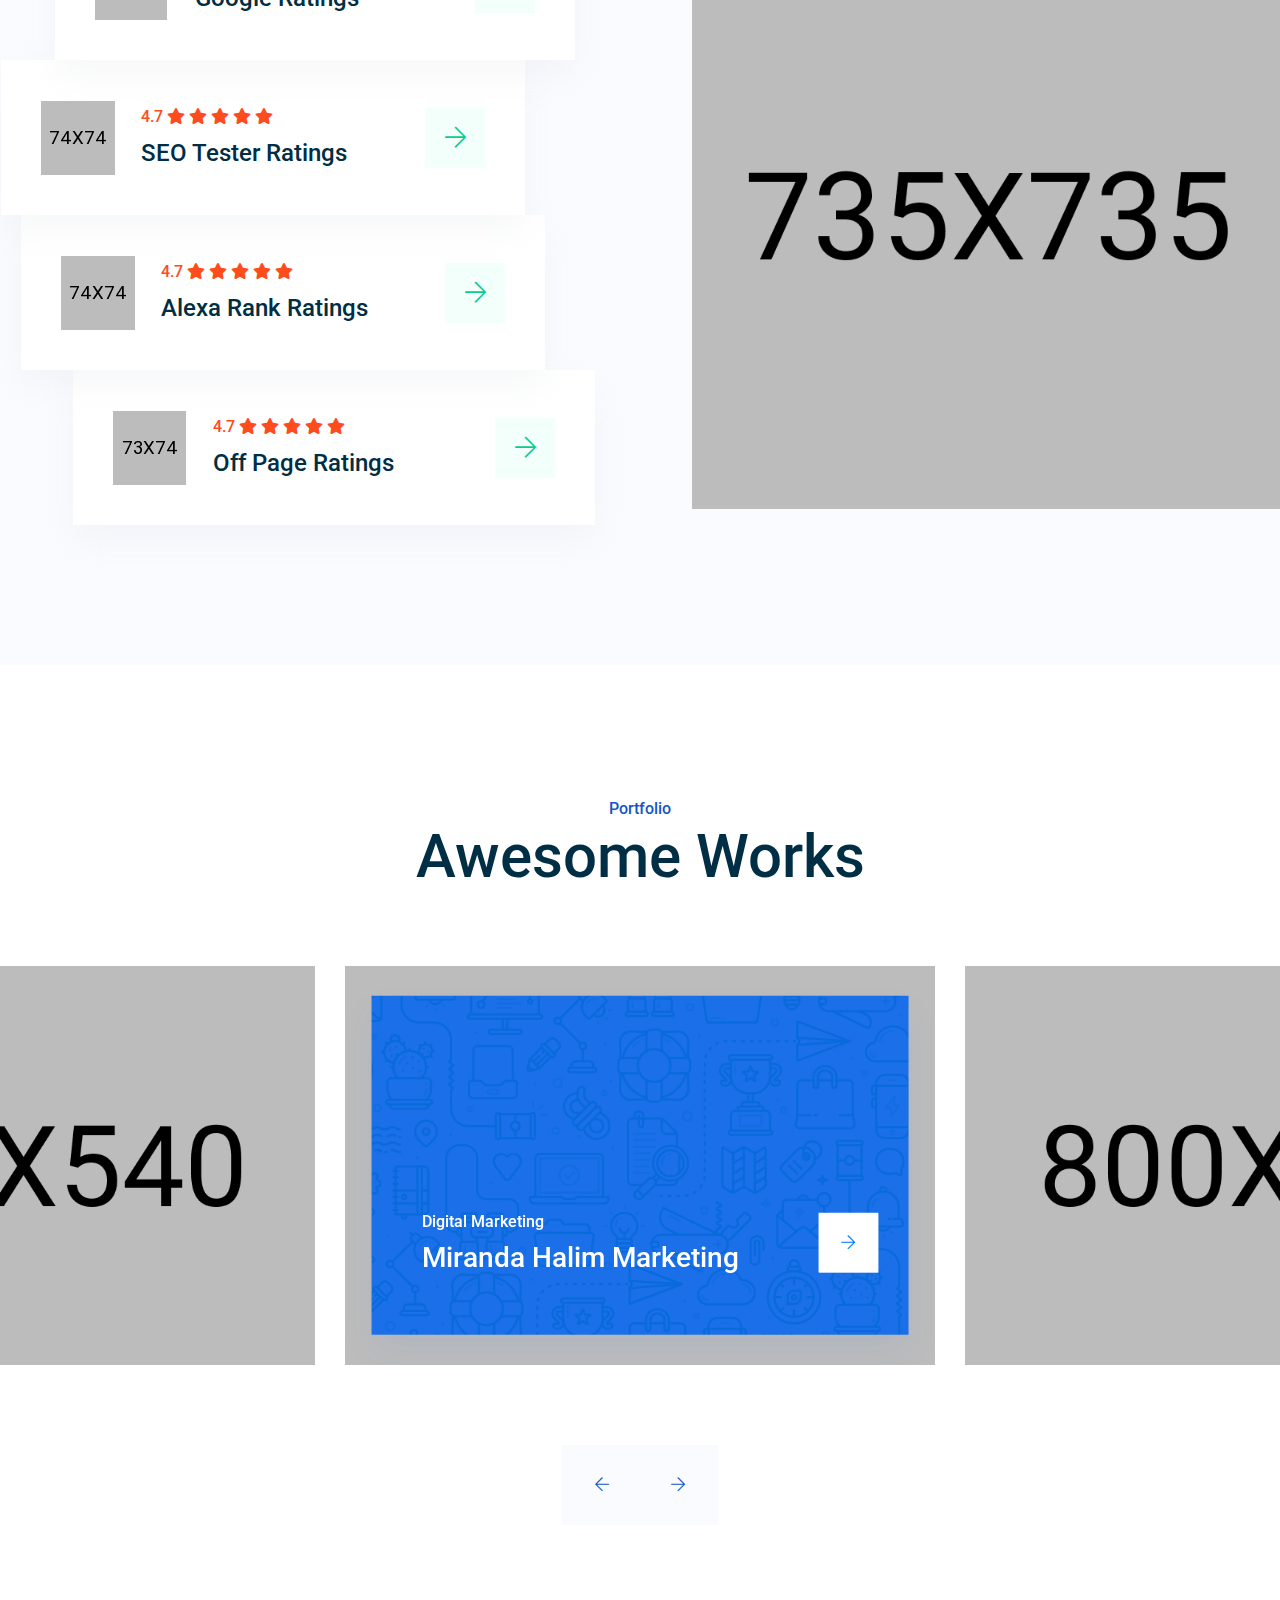
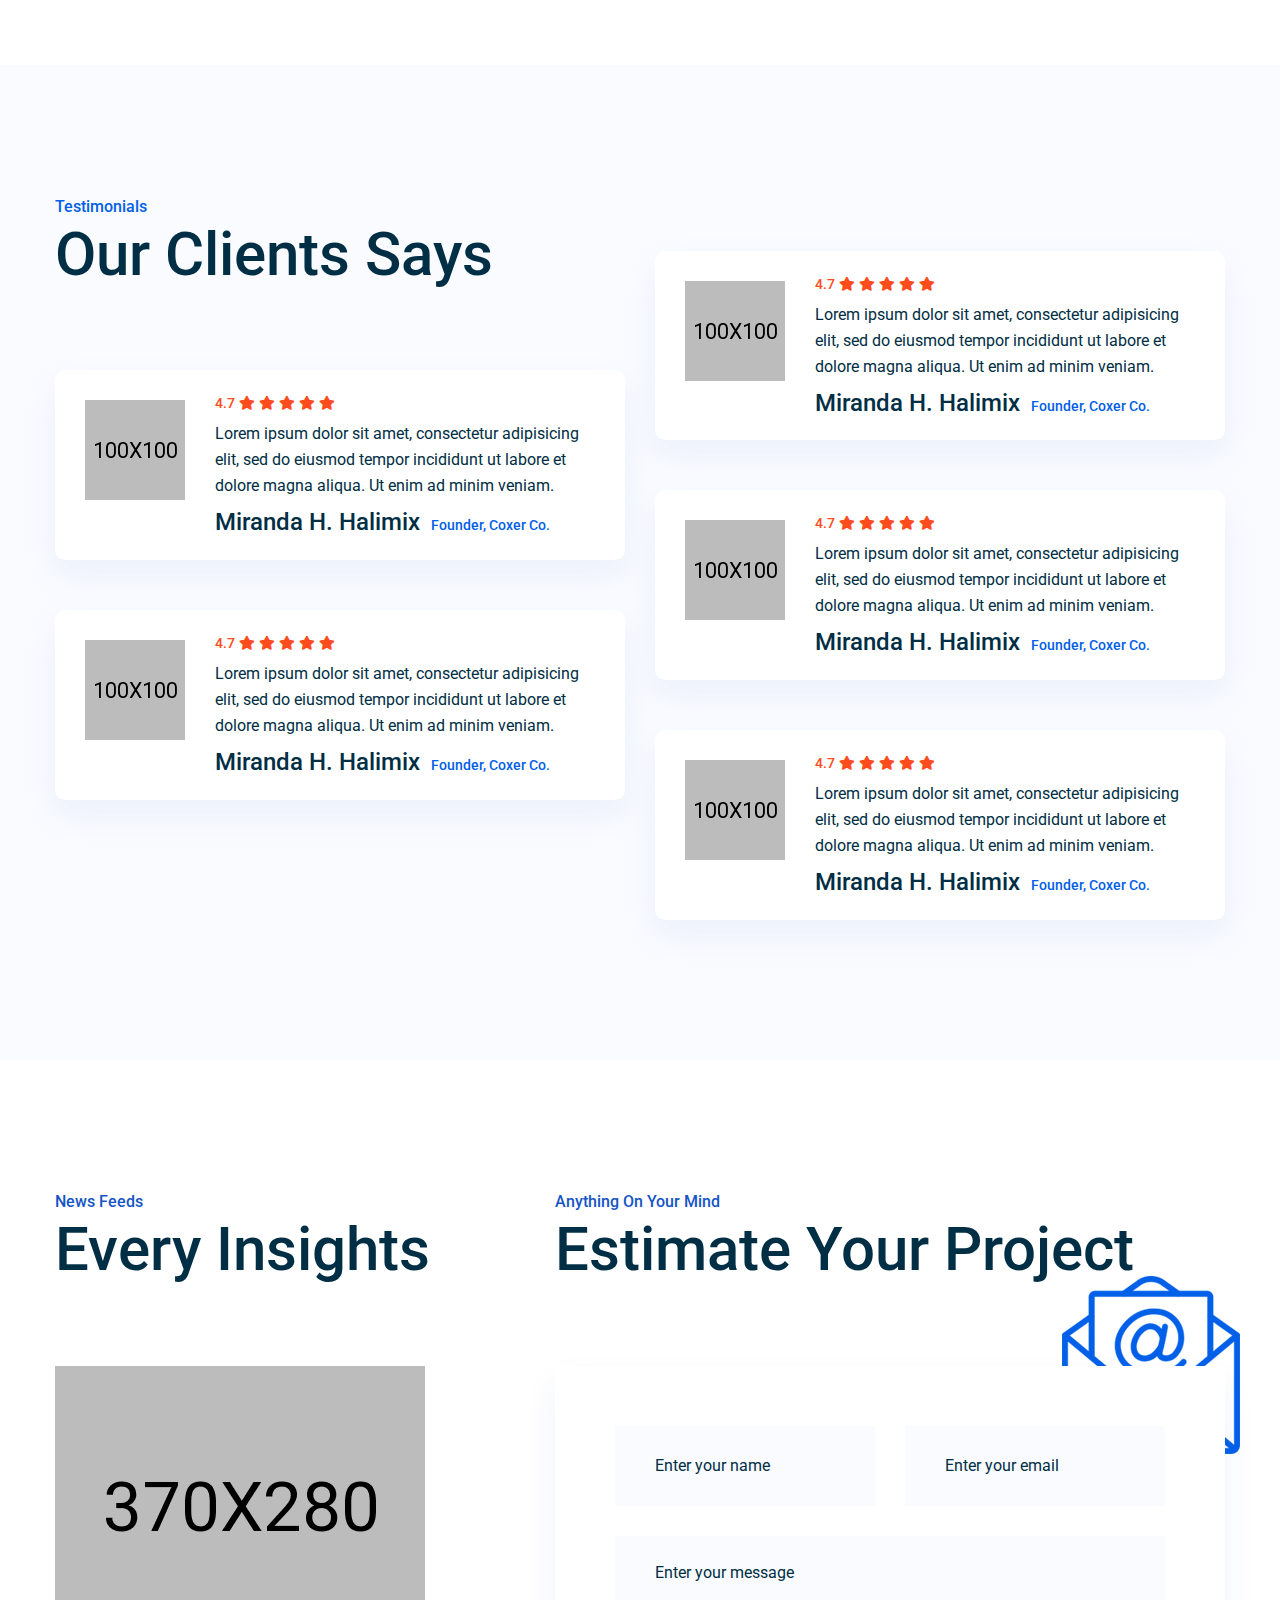
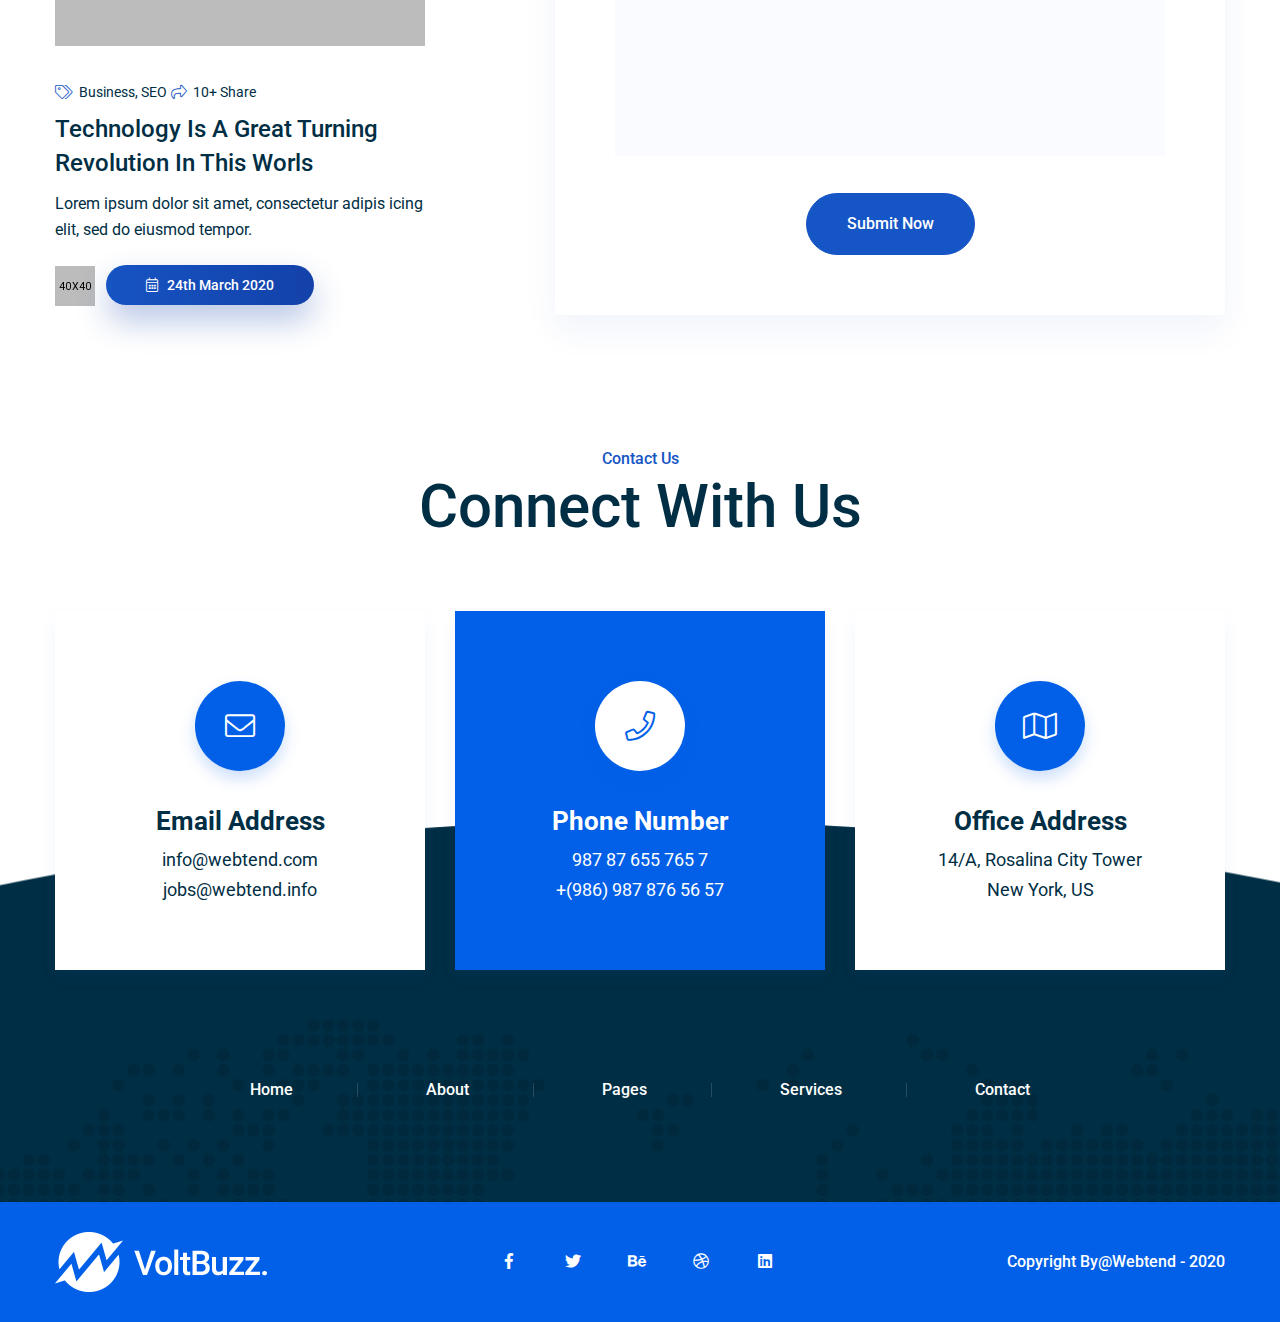
<file: HTML/index-3.html>
<!doctype html>
<html lang="en">

<head>
   
    <!--====== Required meta tags ======-->
    <meta charset="utf-8">
    <meta http-equiv="x-ua-compatible" content="ie=edge">
    <meta name="description" content="">
    <meta name="viewport" content="width=device-width, initial-scale=1, shrink-to-fit=no">
    
    <!--====== Title ======-->
    <title>VoltBuzz - SEO & Digital Marketing Agency HTML Template</title>
    
    <!--====== Favicon Icon ======-->
    <link rel="shortcut icon" href="assets/images/favicon.ico" type="image/png">

    <!--====== Bootstrap css ======-->
    <link rel="stylesheet" href="assets/css/bootstrap.min.css">
    
    <!--====== Fontawesome css ======-->
    <link rel="stylesheet" href="assets/css/all.css">
    
    <!--====== nice select css ======-->
    <link rel="stylesheet" href="assets/css/nice-select.css">
    
    <!--====== Magnific Popup css ======-->
    <link rel="stylesheet" href="assets/css/magnific-popup.css">
    
    <!--====== Slick css ======-->
    <link rel="stylesheet" href="assets/css/slick.css">
    
    <!--====== Default css ======-->
    <link rel="stylesheet" href="assets/css/default.css">
    
    <!--====== Style css ======-->
    <link rel="stylesheet" href="assets/css/style.css">
  
  
</head>

<body>

    <!-- LOADER -->
    <div class="preloader">
        <div class="lds-ellipsis">
            <span></span>
            <span></span>
            <span></span>
        </div>
    </div>
    <!-- END LOADER -->
   
<!--====== HEADER PART START ======-->
    
    <header class="header-area header-3-area">
        <div class="container-fluid">
            <div class="row">
                <div class="col-lg-12">
                    <div class="navigation">
                        <nav class="navbar navbar-expand-lg navbar-light ">
                            <a class="navbar-brand" href="index.html"><img src="assets/images/logo-4.png" alt=""></a> <!-- logo -->
                            <button class="navbar-toggler" type="button" data-toggle="collapse" data-target="#navbarSupportedContent" aria-controls="navbarSupportedContent" aria-expanded="false" aria-label="Toggle navigation">
                                <span class="toggler-icon"></span>
                                <span class="toggler-icon"></span>
                                <span class="toggler-icon"></span>
                            </button> <!-- navbar toggler -->

                            <div class="collapse navbar-collapse sub-menu-bar" id="navbarSupportedContent">
                                <ul class="navbar-nav m-auto">
                                    <li class="nav-item active">
                                        <a class="nav-link" href="index.html">Home <i class="fal fa-angle-down"></i></a>
                                        <ul class="sub-menu">
                                            <li><a href="index.html">Home 1</a></li>
                                            <li><a href="index-2.html">Home 2</a></li>
                                            <li><a href="index-3.html">Home 3</a></li>
                                            <li><a href="index-4.html">Home 4</a></li>
                                        </ul>
                                    </li>
                                    <li class="nav-item">
                                        <a class="nav-link" href="about-us.html">About</a>
                                    </li>
                                    <li class="nav-item">
                                        <a class="nav-link" href="#">Pages <i class="fal fa-angle-down"></i></a>
                                        <ul class="sub-menu">
                                            <li><a href="portfolio-grid.html">Portfolio Grid</a></li>
                                            <li><a href="portfolio-masonary.html">Portfolio Masonary</a></li>
                                            <li><a href="portfolio-slider.html">Portfolio Slider</a></li>
                                            <li><a href="project-details.html">project details</a></li>
                                            <li><a href="team.html">team</a></li>
											<li><a href="faq.html">FAQ</a></li>
											<li><a href="price.html">Price</a></li>
											
                                        </ul>
                                    </li>
                                    <li class="nav-item">
                                        <a class="nav-link" href="#">Services <i class="fal fa-angle-down"></i></a>
                                        <ul class="sub-menu">
                                            <li><a href="services.html">All Services</a></li>
                                            <li><a href="seo-service-details.html">SEO Service</a></li>
											<li><a href="smm-details.html">SMM Service </a></li>
                                            <li><a href="web-design.html">Web Design Service</a></li>
                                        </ul>
                                    </li>
                                    
                                    <li class="nav-item">
                                        <a class="nav-link" href="#">News <i class="fal fa-angle-down"></i></a>
                                        <ul class="sub-menu">
                                            <li><a href="news.html">News Standard</a></li>
                                            <li><a href="news-masonary.html">News Masonary</a></li>
                                            <li><a href="news-details.html">News Details</a></li>
                                        </ul>
                                    </li>
                                   
                                    <li class="nav-item">
                                        <a class="nav-link" href="contact.html">Contact</a>
                                    </li>
                                </ul>
                            </div> <!-- navbar collapse -->
                            <div class="navbar-btn d-none d-sm-flex align-items-center">
                                <select>
                                    <option value="1">EN</option>
                                    <option value="2">BN</option>
                                    <option value="3">HP</option>
                                </select>
                                <a class="main-btn" href="#">Get A Quote</a>
                            </div>
                        </nav>
                    </div> <!-- navigation -->
                </div>
            </div> <!-- row -->
        </div>
    </header>
    
    <!--====== HEADER PART ENDS ======-->
    
    <!--====== BANNER 3 PART START ======-->
    
    <section class="banner-3-area d-flex align-items-center">
        <div class="container">
            <div class="row">
                <div class="col-lg-10">
                    <div class="banner-content">
                        <span>#01 SEO Company</span>
                        <h1 class="title"><span>#1 SEO Services</span> Company & 200+ Case Studies</h1>
                        <ul>
                            <li><a class="main-btn" href="about-us.html">Learn More</a></li>
                            <li><a class="scroll-down video-popup" href="https://www.youtube.com/watch?v=eW4At7ozGFQ"><i class="fas fa-play"></i></a></li>
                        </ul>
                    </div> <!-- banner content -->
                </div>
            </div> <!-- row -->
        </div>
    </section>
    
    <!--====== BANNER 3 PART ENDS ======-->

    <!--====== FUN FACTS PART START ======-->
    
    <section class="fun-facts-area">
        <div class="container-fluid p-0">
            <div class="row no-gutters">
                <div class="col-lg-6">
                    <div class="fun-facts-brand">
                        <div class="row brand-slide">
                            <div class="col-lg-4">
                                <div class="brand-item">
                                    <a href="#"><img src="assets/images/brand-5.png" alt="brand"></a>
                                </div>
                            </div>
                            <div class="col-lg-4">
                                <div class="brand-item">
                                    <a href="#"><img src="assets/images/brand-6.png" alt="brand"></a>
                                </div>
                            </div>
                            <div class="col-lg-4">
                                <div class="brand-item">
                                    <a href="#"><img src="assets/images/brand-7.png" alt="brand"></a>
                                </div>
                            </div>
                            <div class="col-lg-4">
                                <div class="brand-item">
                                    <a href="#"><img src="assets/images/brand-6.png" alt="brand"></a>
                                </div>
                            </div>
                        </div>
                    </div>
                </div>
                <div class="col-lg-6">
                    <div class="fun-facts-counter pt-60">
                        <div class="row">
                            <div class="col-md-4">
                                <div class="counter-item mt-30">
                                    <h3 class="title"><span class="counter">120</span>+</h3>
                                    <p>Active Project</p>
                                </div>
                            </div>
                            <div class="col-md-4">
                                <div class="counter-item item-2 mt-30">
                                    <h3 class="title"><span class="counter">49</span>+</h3>
                                    <p>Website Running</p>
                                </div>
                            </div>
                            <div class="col-md-4">
                                <div class="counter-item item-3 mt-30">
                                    <h3 class="title"><span class="counter">10</span>+</h3>
                                    <p>Country Cover</p>
                                </div>
                            </div>
                        </div>
                    </div>
                </div>
            </div> <!-- row -->
        </div>
    </section>
    
    <!--====== FUN FACTS PART ENDS ======-->

    <!--====== ABOUT 2 PART START ======-->
    
    <section class="about-2-area about-3-area">
        <div class="container">
            <div class="row align-items-center">
                <div class="col-lg-6">
                    <div class="about-thumb">
                        <img src="assets/images/about-thumb-4.png" alt="">
                    </div>
                </div>
                <div class="col-lg-6">
                    <div class="about-content">
                        <span>About Us</span>
                        <h3 class="title">Get Amazing Team For Your Business</h3>
                        <img src="assets/images/title-shape-4.png" alt="">
                        <div class="text">
                            <span>We are normally <a href="#">Australia</a> base company. We provide world quality class work.</span>
                        </div>
                        <p>Lorem ipsum dolor sit amet, consectetur adipisicing elit, sed do eiusmod tempor incididunt ut labore et dolore magna aliqua. Ut enim ad minim veniam, quis nostrud exercitation ullamco laboris nisi ut aliquip ex ea commodo consequat. Duis aute irure dolor in reprehenderit in voluptate velit.</p>
                        <a class="main-btn" href="about-us.html">Learn More</a>
                    </div>
                </div>
            </div> <!-- row -->
        </div>
    </section>
    
    <!--====== ABOUT 2 PART ENDS ======-->

    <!--====== PROGRESS PART START ======-->
    
    <div class="progress-area pb-130">
        <div class="container">
            <div class="row align-items-center">
                <div class="col-lg-4">
                    <div class="progress-item">
                        <div class="skills mr-50">

                            <div class="skill-item">
                                <div class="skill-header">
                                    <h3 class="skill-title">Work Progress</h3>
                                    <div class="skill-percentage">
                                        <div class="count-box"><span class="count-text" data-speed="2100" data-stop="82">0</span>%</div>
                                    </div>
                                </div>
                                <div class="skill-bar">
                                    <div class="bar-inner">
                                        <div class="bar progress-line" data-width="82"></div>
                                    </div>
                                </div>
                            </div>

                        </div>
                    </div>
                </div>
                <div class="col-lg-4">
                    <div class="progress-item">
                        <div class="skills mr-25 ml-25">

                            <div class="skill-item">
                                <div class="skill-header">
                                    <h3 class="skill-title">Client Satisfaction</h3>
                                    <div class="skill-percentage">
                                        <div class="count-box"><span class="count-text" data-speed="2100" data-stop="99">0</span>%</div>
                                    </div>
                                </div>
                                <div class="skill-bar">
                                    <div class="bar-inner">
                                        <div class="bar progress-line" data-width="99"></div>
                                    </div>
                                </div>
                            </div>

                        </div>
                    </div>
                </div>
                <div class="col-lg-4">
                    <div class="progress-play text-left text-lg-right">
                        <a class="video-popup" href="#">
                            <div class="icon">
                                <i class="fas fa-play"></i>
                            </div>
                            <span>Office Tour</span>
                        </a>
                    </div>
                </div>
            </div> <!-- row -->
        </div>
    </div>
    
    <!--====== PROGRESS PART ENDS ======-->

    <!--====== SEO CORE FEATURES PART START ======-->
    
    <section class="seo-core-features-area">
        <div class="container">
            <div class="row">
                <div class="col-lg-12">
                    <div class="section-title text-center">
                        <span>Services</span>
                        <h3 class="title">What We Do</h3>
                    </div>
                </div>
            </div> <!-- row -->
            <div class="row justify-content-center">
                <div class="col-lg-4 col-md-6 col-sm-8">
                    <div class="seo-core-features-item mb-60">
                        <img src="assets/images/icon/icon-4.png" alt="">
                        <h4 class="title">All Kind Of Digital UiX Product</h4>
                        <a href="#"><i class="fal fa-arrow-down"></i></a>
                    </div>
                </div>
                <div class="col-lg-4 col-md-6 col-sm-8">
                    <div class="seo-core-features-item mb-60">
                        <img src="assets/images/icon/icon-5.png" alt="">
                        <h4 class="title">Product & Business To Growth</h4>
                        <a href="#"><i class="fal fa-arrow-down"></i></a>
                    </div>
                </div>
                <div class="col-lg-4 col-md-6 col-sm-8">
                    <div class="seo-core-features-item mb-60">
                        <img src="assets/images/icon/icon-6.png" alt="">
                        <h4 class="title">Digital Strategy & Level Consult</h4>
                        <a href="#"><i class="fal fa-arrow-down"></i></a>
                    </div>
                </div>
                <div class="col-lg-4 col-md-6 col-sm-8">
                    <div class="seo-core-features-item mb-60">
                        <img src="assets/images/icon/icon-7.png" alt="">
                        <h4 class="title">High Quality Game Development</h4>
                        <a href="#"><i class="fal fa-arrow-down"></i></a>
                    </div>
                </div>
                <div class="col-lg-4 col-md-6 col-sm-8">
                    <div class="seo-core-features-item mb-60">
                        <img src="assets/images/icon/icon-8.png" alt="">
                        <h4 class="title">Search Engine Optimization</h4>
                        <a href="#"><i class="fal fa-arrow-down"></i></a>
                    </div>
                </div>
                <div class="col-lg-4 col-md-6 col-sm-8">
                    <div class="seo-core-features-item mb-60">
                        <img src="assets/images/icon/icon-9.png" alt="">
                        <h4 class="title">Keyword Building & Research</h4>
                        <a href="#"><i class="fal fa-arrow-down"></i></a>
                    </div>
                </div>
            </div>
        </div>
    </section>
    
    <!--====== SEO CORE FEATURES PART ENDS ======-->

    <!--====== QUERY PART START ======-->
    
    <div class="query-area query-3-area mb-130">
        <div class="container">
            <div class="row">
                <div class="col-lg-12">
                    <div class="query-item d-block d-lg-flex justify-content-between align-items-center">
                        <div class="dot-1">
                            <img src="assets/images/icon/dot-1.png" alt="">
                        </div>
                        <div class="dot-2">
                            <img src="assets/images/icon/dot-2.png" alt="">
                        </div>
                        <div class="query-content">
                            <span>Have Any Kind Query</span>
                            <h3 class="title">Estimate Project</h3>
                        </div>
                        <div class="query-btn">
                            <ul class=" d-block d-sm-flex">
                                <li><a class="main-btn" href="contact.html"><i class="fal fa-users"></i> Hire Us Now</a></li>
                                <li><a class="main-btn main-btn-2" href="contact.html">Contact Us</a></li>
                            </ul>
                        </div>
                    </div> <!-- query item -->
                </div>
            </div> <!-- row -->
        </div>
    </div>
    
    <!--====== QUERY PART ENDS ======-->

    <!--====== TEAM 3 PART START ======-->
    
    <section class="team-3-area bg_cover" style="background-image: url(assets/images/team-bg.jpg);">
        <div class="container-fluid p-0">
            <div class="row">
                <div class="col-lg-12">
                    <div class="section-title text-center">
                        <span>Leadership</span>
                        <h3 class="title">Our Members</h3>
                    </div>
                </div>
            </div> <!-- row -->
            <div class="row team-slide">
                <div class="col-lg-3">
                    <div class="team-item mt-40">
                        <div class="team-thumb">
                            <img src="assets/images/team-7.jpg" alt="team">
                        </div>
                        <div class="team-content pl-40">
                            <span>Founder</span>
                            <h4 class="title">Rosalina D. William</h4>
                            <a href="#"><i class="fal fa-plus"></i></a>
                        </div>
                    </div>
                </div>
                <div class="col-lg-3">
                    <div class="team-item mt-40">
                        <div class="team-thumb">
                            <img src="assets/images/team-8.jpg" alt="team">
                        </div>
                        <div class="team-content pl-40">
                            <span>Founder</span>
                            <h4 class="title">MIrakkel H. Hilix</h4>
                            <a href="#"><i class="fal fa-plus"></i></a>
                        </div>
                    </div>
                </div>
                <div class="col-lg-3">
                    <div class="team-item mt-40">
                        <div class="team-thumb">
                            <img src="assets/images/team-9.jpg" alt="team">
                        </div>
                        <div class="team-content pl-40">
                            <span>Founder</span>
                            <h4 class="title">Rosalina D. William</h4>
                            <a href="#"><i class="fal fa-plus"></i></a>
                        </div>
                    </div>
                </div>
                <div class="col-lg-3">
                    <div class="team-item mt-40">
                        <div class="team-thumb">
                            <img src="assets/images/team-10.jpg" alt="team">
                        </div>
                        <div class="team-content pl-40">
                            <span>Founder</span>
                            <h4 class="title">MIrakkel H. Hilix</h4>
                            <a href="#"><i class="fal fa-plus"></i></a>
                        </div>
                    </div>
                </div>
                <div class="col-lg-3">
                    <div class="team-item mt-40">
                        <div class="team-thumb">
                            <img src="assets/images/team-11.jpg" alt="team">
                        </div>
                        <div class="team-content pl-40">
                            <span>Founder</span>
                            <h4 class="title">Rosalina D. William</h4>
                            <a href="#"><i class="fal fa-plus"></i></a>
                        </div>
                    </div>
                </div>
                <div class="col-lg-3">
                    <div class="team-item mt-40">
                        <div class="team-thumb">
                            <img src="assets/images/team-8.jpg" alt="team">
                        </div>
                        <div class="team-content pl-40">
                            <span>Founder</span>
                            <h4 class="title">MIrakkel H. Hilix</h4>
                            <a href="#"><i class="fal fa-plus"></i></a>
                        </div>
                    </div>
                </div>
            </div>
        </div>
        <div class="pattern">
            <img src="assets/images/icon/pattern.png" alt="pattern">
        </div>
    </section>
    
    <!--====== TEAM 3 PART ENDS ======-->

    <!--====== ABOUT 2 PART START ======-->
    
    <div class="about-2-area about-review pt-200">
        <div class="container">
            <div class="row align-items-center">
                <div class="col-lg-6">
                    <div class="about-fetaures">
                        <div class="item">
                            <img src="assets/images/about-icon-1.png" alt="icon">
                            <ul>
                                <li><a href="#">4.7</a></li>
                                <li><a href="#"><i class="fa fa-star"></i></a></li>
                                <li><a href="#"><i class="fa fa-star"></i></a></li>
                                <li><a href="#"><i class="fa fa-star"></i></a></li>
                                <li><a href="#"><i class="fa fa-star"></i></a></li>
                                <li><a href="#"><i class="fa fa-star"></i></a></li>
                            </ul>
                            <span>Google Ratings</span>
                            <a href="#"><i class="fal fa-arrow-right"></i></a>
                        </div>
                        <div class="item item-2">
                            <img src="assets/images/about-icon-2.png" alt="icon">
                            <ul>
                                <li><a href="#">4.7</a></li>
                                <li><a href="#"><i class="fa fa-star"></i></a></li>
                                <li><a href="#"><i class="fa fa-star"></i></a></li>
                                <li><a href="#"><i class="fa fa-star"></i></a></li>
                                <li><a href="#"><i class="fa fa-star"></i></a></li>
                                <li><a href="#"><i class="fa fa-star"></i></a></li>
                            </ul>
                            <span>SEO Tester Ratings</span>
                            <a href="#"><i class="fal fa-arrow-right"></i></a>
                        </div>
                        <div class="item item-3">
                            <img src="assets/images/about-icon-3.png" alt="icon">
                            <ul>
                                <li><a href="#">4.7</a></li>
                                <li><a href="#"><i class="fa fa-star"></i></a></li>
                                <li><a href="#"><i class="fa fa-star"></i></a></li>
                                <li><a href="#"><i class="fa fa-star"></i></a></li>
                                <li><a href="#"><i class="fa fa-star"></i></a></li>
                                <li><a href="#"><i class="fa fa-star"></i></a></li>
                            </ul>
                            <span>Alexa Rank Ratings</span>
                            <a href="#"><i class="fal fa-arrow-right"></i></a>
                        </div>
                        <div class="item item-4">
                            <img src="assets/images/about-icon-4.png" alt="icon">
                            <ul>
                                <li><a href="#">4.7</a></li>
                                <li><a href="#"><i class="fa fa-star"></i></a></li>
                                <li><a href="#"><i class="fa fa-star"></i></a></li>
                                <li><a href="#"><i class="fa fa-star"></i></a></li>
                                <li><a href="#"><i class="fa fa-star"></i></a></li>
                                <li><a href="#"><i class="fa fa-star"></i></a></li>
                            </ul>
                            <span>Off Page Ratings</span>
                            <a href="#"><i class="fal fa-arrow-right"></i></a>
                        </div>
                    </div>
                </div>
            </div> <!-- row -->
        </div>
        <div class="about-thumb">
            <img src="assets/images/about-thumb-5.png" alt="">
        </div>
    </div>
    
    <!--====== ABOUT 2 PART ENDS ======-->

    <!--====== PORTFOLIO 3 PART START ======-->
    
    <section class="portfolio-3-area">
        <div class="container-fluid ">
            <div class="row">
                <div class="col-lg-12">
                    <div class="section-title text-center">
                        <span>Portfolio</span>
                        <h3 class="title">Awesome Works</h3>
                    </div>
                </div>
            </div> <!-- row -->
            <div class="row portfolio-3-active">
                <div class="col-lg-4">
                    <div class="portfolio-item mt-30">
                        <img src="assets/images/portfolio-1.jpg" alt="portfolio">
                        <div class="portfolio-overlay bg_cover" style="background-image: url(assets/images/portfolio/portfolio-bg.png);">
                            <div class="item">
                                <span>Digital Marketing</span>
                                <h4 class="title">Miranda Halim Marketing</h4>
                                <a href="portfolio-grid.html"><i class="fal fa-arrow-right"></i></a>
                            </div>
                        </div>
                    </div>
                </div>
                <div class="col-lg-4">
                    <div class="portfolio-item mt-30">
                        <img src="assets/images/portfolio-2.jpg" alt="portfolio">
                        <div class="portfolio-overlay bg_cover" style="background-image: url(assets/images/portfolio/portfolio-bg.png);">
                            <div class="item">
                                <span>Digital Marketing</span>
                                <h4 class="title">Miranda Halim Marketing</h4>
                                <a href="portfolio-grid.html"><i class="fal fa-arrow-right"></i></a>
                            </div>
                        </div>
                    </div>
                </div>
                <div class="col-lg-4">
                    <div class="portfolio-item mt-30">
                        <img src="assets/images/portfolio-3.jpg" alt="portfolio">
                        <div class="portfolio-overlay bg_cover" style="background-image: url(assets/images/portfolio/portfolio-bg.png);">
                            <div class="item">
                                <span>Digital Marketing</span>
                                <h4 class="title">Miranda Halim Marketing</h4>
                                <a href="portfolio-grid.html"><i class="fal fa-arrow-right"></i></a>
                            </div>
                        </div>
                    </div>
                </div>
                <div class="col-lg-4">
                    <div class="portfolio-item mt-30">
                        <img src="assets/images/portfolio-2.jpg" alt="portfolio">
                        <div class="portfolio-overlay bg_cover" style="background-image: url(assets/images/portfolio/portfolio-bg.png);">
                            <div class="item">
                                <span>Digital Marketing</span>
                                <h4 class="title">Miranda Halim Marketing</h4>
                                <a href="portfolio-grid.html"><i class="fal fa-arrow-right"></i></a>
                            </div>
                        </div>
                    </div>
                </div>
            </div>
        </div>
    </section>
    
    <!--====== PORTFOLIO 3 PART ENDS ======-->

    <!--====== TESTMONIALS REVIEW PART START ======-->
    
    <section class="testmonials-review-area testmonials-review-2-area pb-140">
        <div class="container">
            <div class="row">
                <div class="col-lg-12">
                    <div class="section-title">
                        <span>Testimonials</span>
                        <h3 class="title">Our Clients Says</h3>
                    </div>
                </div>
            </div> <!-- row -->
            <div class="row align-items-center">
                <div class="col-lg-6">
                    <div class="testmonials-review-item">
                        <img src="assets/images/testimonials-1.jpg" alt="testimonials">
                        <ul>
                            <li>4.7</li>
                            <li><i class="fas fa-star"></i></li>
                            <li><i class="fas fa-star"></i></li>
                            <li><i class="fas fa-star"></i></li>
                            <li><i class="fas fa-star"></i></li>
                            <li><i class="fas fa-star"></i></li>
                        </ul>
                        <p>Lorem ipsum dolor sit amet, consectetur adipisicing elit, sed do eiusmod tempor incididunt ut labore et dolore magna aliqua. Ut enim ad minim veniam.</p>
                        <h4 class="title">Miranda H. Halimix <span>Founder, Coxer Co.</span></h4>
                    </div>
                    <div class="testmonials-review-item mt-50">
                        <img src="assets/images/testimonials-2.jpg" alt="testimonials">
                        <ul>
                            <li>4.7</li>
                            <li><i class="fas fa-star"></i></li>
                            <li><i class="fas fa-star"></i></li>
                            <li><i class="fas fa-star"></i></li>
                            <li><i class="fas fa-star"></i></li>
                            <li><i class="fas fa-star"></i></li>
                        </ul>
                        <p>Lorem ipsum dolor sit amet, consectetur adipisicing elit, sed do eiusmod tempor incididunt ut labore et dolore magna aliqua. Ut enim ad minim veniam.</p>
                        <h4 class="title">Miranda H. Halimix <span>Founder, Coxer Co.</span></h4>
                    </div>
                </div>
                <div class="col-lg-6">
                    <div class="testmonials-review-item">
                        <img src="assets/images/testimonials-3.jpg" alt="testimonials">
                        <ul>
                            <li>4.7</li>
                            <li><i class="fas fa-star"></i></li>
                            <li><i class="fas fa-star"></i></li>
                            <li><i class="fas fa-star"></i></li>
                            <li><i class="fas fa-star"></i></li>
                            <li><i class="fas fa-star"></i></li>
                        </ul>
                        <p>Lorem ipsum dolor sit amet, consectetur adipisicing elit, sed do eiusmod tempor incididunt ut labore et dolore magna aliqua. Ut enim ad minim veniam.</p>
                        <h4 class="title">Miranda H. Halimix <span>Founder, Coxer Co.</span></h4>
                    </div>
                    <div class="testmonials-review-item mt-50">
                        <img src="assets/images/testimonials-4.jpg" alt="testimonials">
                        <ul>
                            <li>4.7</li>
                            <li><i class="fas fa-star"></i></li>
                            <li><i class="fas fa-star"></i></li>
                            <li><i class="fas fa-star"></i></li>
                            <li><i class="fas fa-star"></i></li>
                            <li><i class="fas fa-star"></i></li>
                        </ul>
                        <p>Lorem ipsum dolor sit amet, consectetur adipisicing elit, sed do eiusmod tempor incididunt ut labore et dolore magna aliqua. Ut enim ad minim veniam.</p>
                        <h4 class="title">Miranda H. Halimix <span>Founder, Coxer Co.</span></h4>
                    </div>
                    <div class="testmonials-review-item mt-50">
                        <img src="assets/images/testimonials-5.jpg" alt="testimonials">
                        <ul>
                            <li>4.7</li>
                            <li><i class="fas fa-star"></i></li>
                            <li><i class="fas fa-star"></i></li>
                            <li><i class="fas fa-star"></i></li>
                            <li><i class="fas fa-star"></i></li>
                            <li><i class="fas fa-star"></i></li>
                        </ul>
                        <p>Lorem ipsum dolor sit amet, consectetur adipisicing elit, sed do eiusmod tempor incididunt ut labore et dolore magna aliqua. Ut enim ad minim veniam.</p>
                        <h4 class="title">Miranda H. Halimix <span>Founder, Coxer Co.</span></h4>
                    </div>
                </div>
            </div>
        </div>
    </section>
    
    <!--====== TESTMONIALS REVIEW PART ENDS ======-->

    <!--====== NEWS 3 PART START ======-->
    
    <section class="news-3-area pt-130">
        <div class="container">
            <div class="row">
                <div class="col-lg-5 col-md-8">
                    <div class="section-title">
                        <span>News Feeds</span>
                        <h3 class="title">Every Insights</h3>
                    </div>
                    <div class="news-item mt-30 mr-100">
                        <div class="news-thumb">
                            <img src="assets/images/news-7.jpg" alt="news">
                        </div>
                        <div class="news-content">
                            <ul>
                                <li><a href="#"><i class="fal fa-tags"></i>Business, SEO</a></li>
                                <li><a href="#"><i class="fal fa-share"></i>10+ Share</a></li>
                            </ul>
                            <a href="#">Technology Is A Great Turning Revolution In This Worls</a>
                            <p>Lorem ipsum dolor sit amet, consectetur adipis icing elit, sed do eiusmod tempor.</p>
                            <img src="assets/images/news-user-1.png" alt="">
                            <span><i class="fal fa-calendar-alt"></i> 24th March 2020</span>
                        </div>
                    </div>
                </div>
                <div class="col-lg-7">
                    <div class="news-form">
                        <div class="section-title">
                            <span>Anything On Your Mind</span>
                            <h3 class="title">Estimate Your Project</h3>
                        </div>
                        <div class="news-form-area mt-30">
                            <div class="news-mail">
                                <img src="assets/images/icon/news-mail.png" alt="icon">
                            </div>
                            <div class="row">
                                <div class="col-lg-6">
                                    <div class="input-box mt-30">
                                        <input type="text" placeholder="Enter your name">
                                    </div>
                                </div>
                                <div class="col-lg-6">
                                    <div class="input-box mt-30">
                                        <input type="text" placeholder="Enter your email">
                                    </div>
                                </div>
                                <div class="col-lg-12">
                                    <div class="input-box mt-30 text-center">
                                        <textarea name="#" id="#" cols="30" rows="10" placeholder="Enter your message"></textarea>
                                        <button class="main-btn mt-30" type="submit">Submit Now</button>
                                    </div>
                                </div>
                            </div>
                        </div>
                    </div>
                </div>
            </div> <!-- row -->
        </div>
    </section>
    
    <!--====== NEWS 3 PART ENDS ======-->

    <!--====== CONTACT US PART START ======-->
    
    <div class="contact-us-area">
        <div class="container">
            <div class="row">
                <div class="col-lg-12">
                    <div class="section-title text-center">
                        <span>Contact Us</span>
                        <h3 class="title">Connect With Us</h3>
                    </div>
                </div>
            </div> <!-- row -->
            <div class="row justify-content-center">
                <div class="col-lg-4 col-md-7">
                    <div class="contact-item text-center mt-30">
                        <i class="fal fa-envelope"></i>
                        <h4 class="title">Email Address</h4>
                        <ul>
                            <li><a href="mailto:info@webtend.com">info@webtend.com</a></li>
                            <li><a href="mailto:jobs@webtend.info">jobs@webtend.info</a></li>
                        </ul>
                    </div>
                </div>
                <div class="col-lg-4 col-md-7">
                    <div class="contact-item center text-center mt-30">
                        <i class="fal fa-phone"></i>
                        <h4 class="title">Phone Number</h4>
                        <ul>
                            <li><a href="tel:987876557657">987 87 655 765 7</a></li>
                            <li><a href="tel:+(986)9878765657">+(986) 987 876 56 57</a></li>
                        </ul>
                    </div>
                </div>
                <div class="col-lg-4 col-md-7">
                    <div class="contact-item text-center mt-30">
                        <i class="fal fa-map"></i>
                        <h4 class="title">Office Address</h4>
                        <ul>
                            <li><a href="#">14/A, Rosalina City Tower</a></li>
                            <li><a href="#">New York, US</a></li>
                        </ul>
                    </div>
                </div>
            </div>
        </div>
    </div>
    
    <!--====== CONTACT US PART ENDS ======-->

    <!--====== FOOTER PART START ======-->
    
    <footer class="footer-3-area bg_cover" style="background-image: url(assets/images/footer-bg.png);">
        <div class="footer-top-list">
            <div class="container">
                <div class="row">
                    <div class="col-lg-12">
                        <div class="footer-top-list-item">
                            <ul>
                                <li><a href="#">Home</a></li>
                                <li><a href="#">About</a></li>
                                <li><a href="#">Pages</a></li>
                                <li><a href="#">Services</a></li>
                                <li><a href="#">Contact</a></li>
                            </ul>
                        </div>
                    </div>
                </div> <!-- row -->
            </div>
        </div>
        <div class="footer-copyright-area">
            <div class="container">
                <div class="row">
                    <div class="col-lg-12">
                        <div class="footer-copyright-item d-block d-md-flex justify-content-between align-items-center">
                            <div class="logo">
                                <a href="#"><img src="assets/images/logo-2.png" alt=""></a>
                            </div>
                            <div class="social">
                                <ul>
                                    <li><a href="#"><i class="fab fa-facebook-f"></i></a></li>
                                    <li><a href="#"><i class="fab fa-twitter"></i></a></li>
                                    <li><a href="#"><i class="fab fa-behance"></i></a></li>
                                    <li><a href="#"><i class="fab fa-dribbble"></i></a></li>
                                    <li><a href="#"><i class="fab fa-linkedin"></i></a></li>
                                </ul>
                            </div>
                            <div class="copyright-text">
                                <p>Copyright By@Webtend - 2020</p>
                            </div>
                        </div>
                    </div>
                </div>
            </div>
        </div>
    </footer>
    <div class="back-to-top back-to-top-2">
        <i class="fal fa-long-arrow-up"></i>
    </div>
    
    <!--====== FOOTER PART ENDS ======-->






    
    
    <!--====== jquery js ======-->
    <script src="assets/js/vendor/modernizr-3.6.0.min.js"></script>
    <script src="assets/js/vendor/jquery-1.12.4.min.js"></script>

    <!--====== Bootstrap js ======-->
    <script src="assets/js/bootstrap.min.js"></script>
    <script src="assets/js/popper.min.js"></script>
    
    <!--====== Slick js ======-->
    <script src="assets/js/slick.min.js"></script>
    
    <!--====== Isotope js ======-->
    <script src="assets/js/isotope.pkgd.min.js"></script>
    
    <!--====== Images Loaded js ======-->
    <script src="assets/js/imagesloaded.pkgd.min.js"></script>
    
    <!--====== nice select js ======-->
    <script src="assets/js/jquery.nice-select.min.js"></script>
    
    <!--====== appear js ======-->
    <script src="assets/js/jquery.appear.min.js"></script>
    
    <!--====== counterup js ======-->
    <script src="assets/js/jquery.counterup.min.js"></script>
    
    <!--====== waypoints js ======-->
    <script src="assets/js/waypoints.min.js"></script>
    
    <!--====== Magnific Popup js ======-->
    <script src="assets/js/jquery.magnific-popup.min.js"></script>
    
    <!--====== Ajax Contact js ======-->
    <script src="assets/js/ajax-contact.js"></script>
    
    <!--====== Main js ======-->
    <script src="assets/js/main.js"></script>

</body>

</html>
</file>
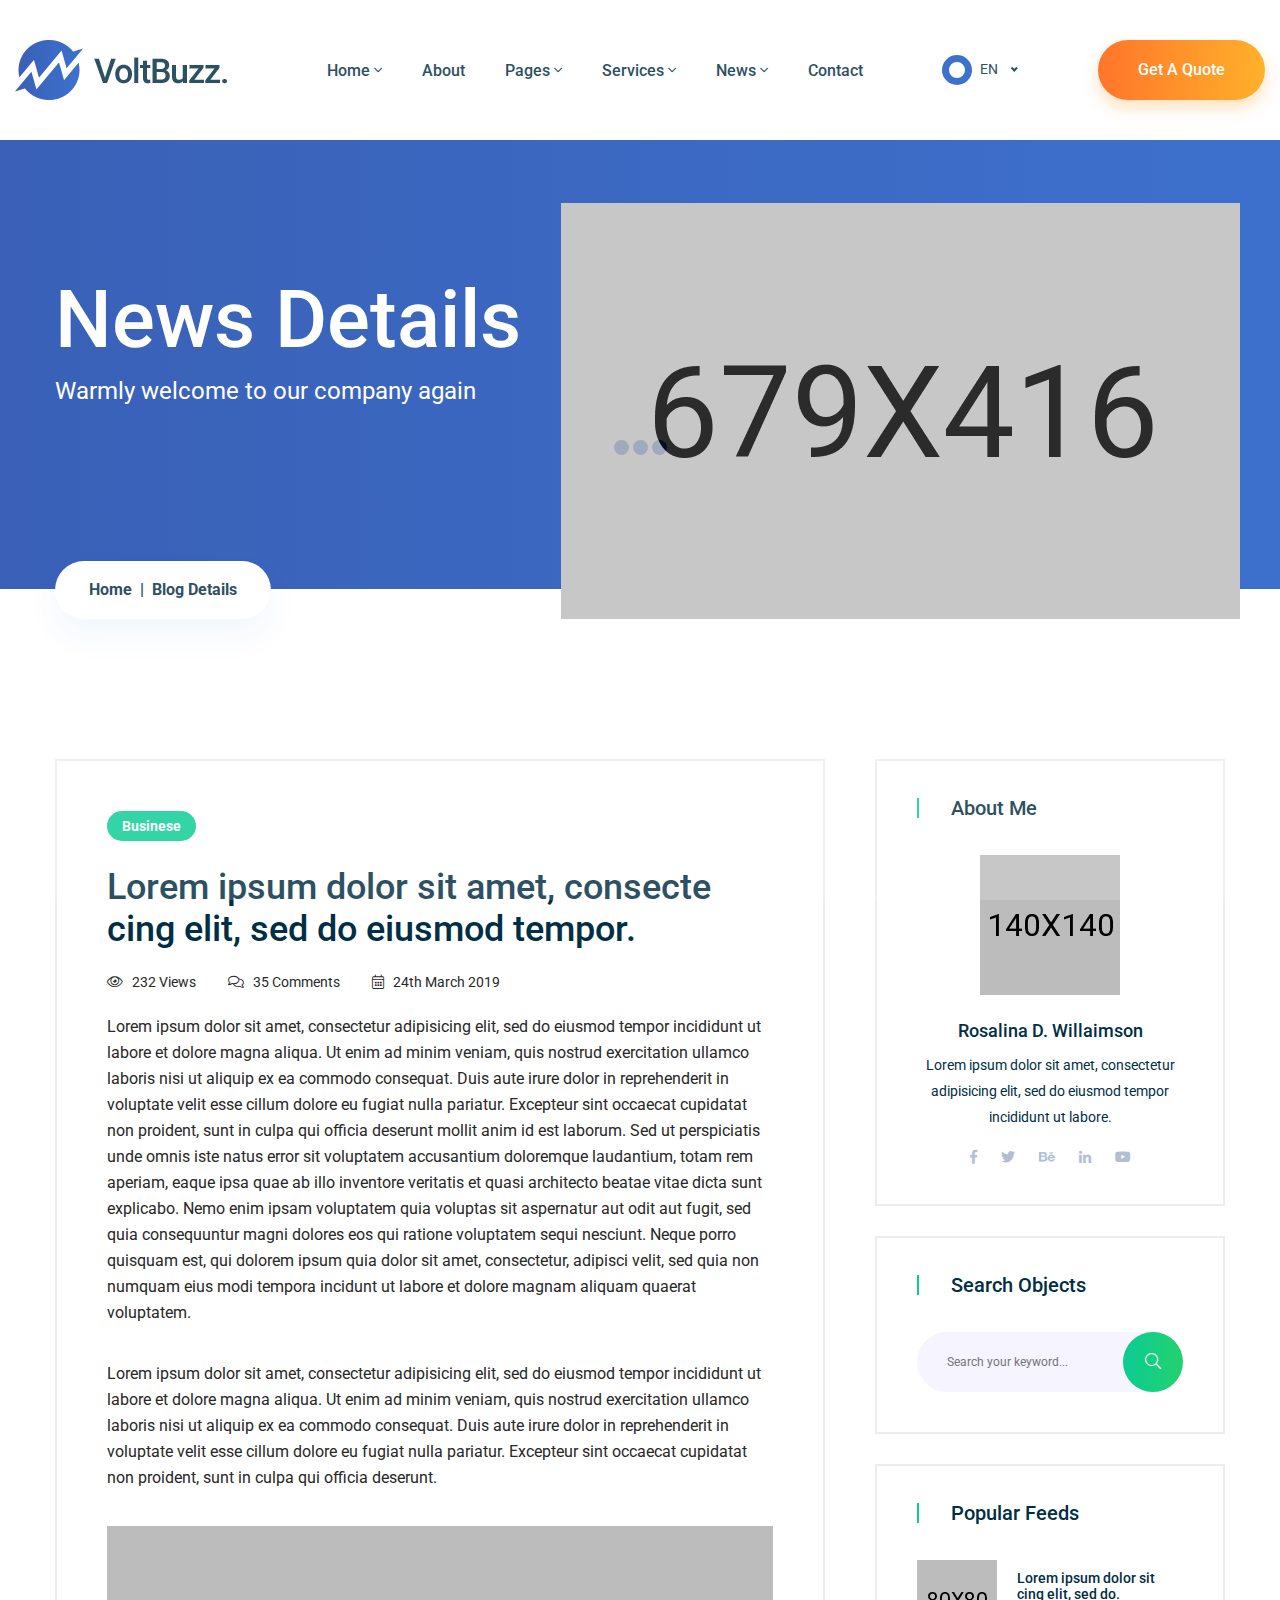
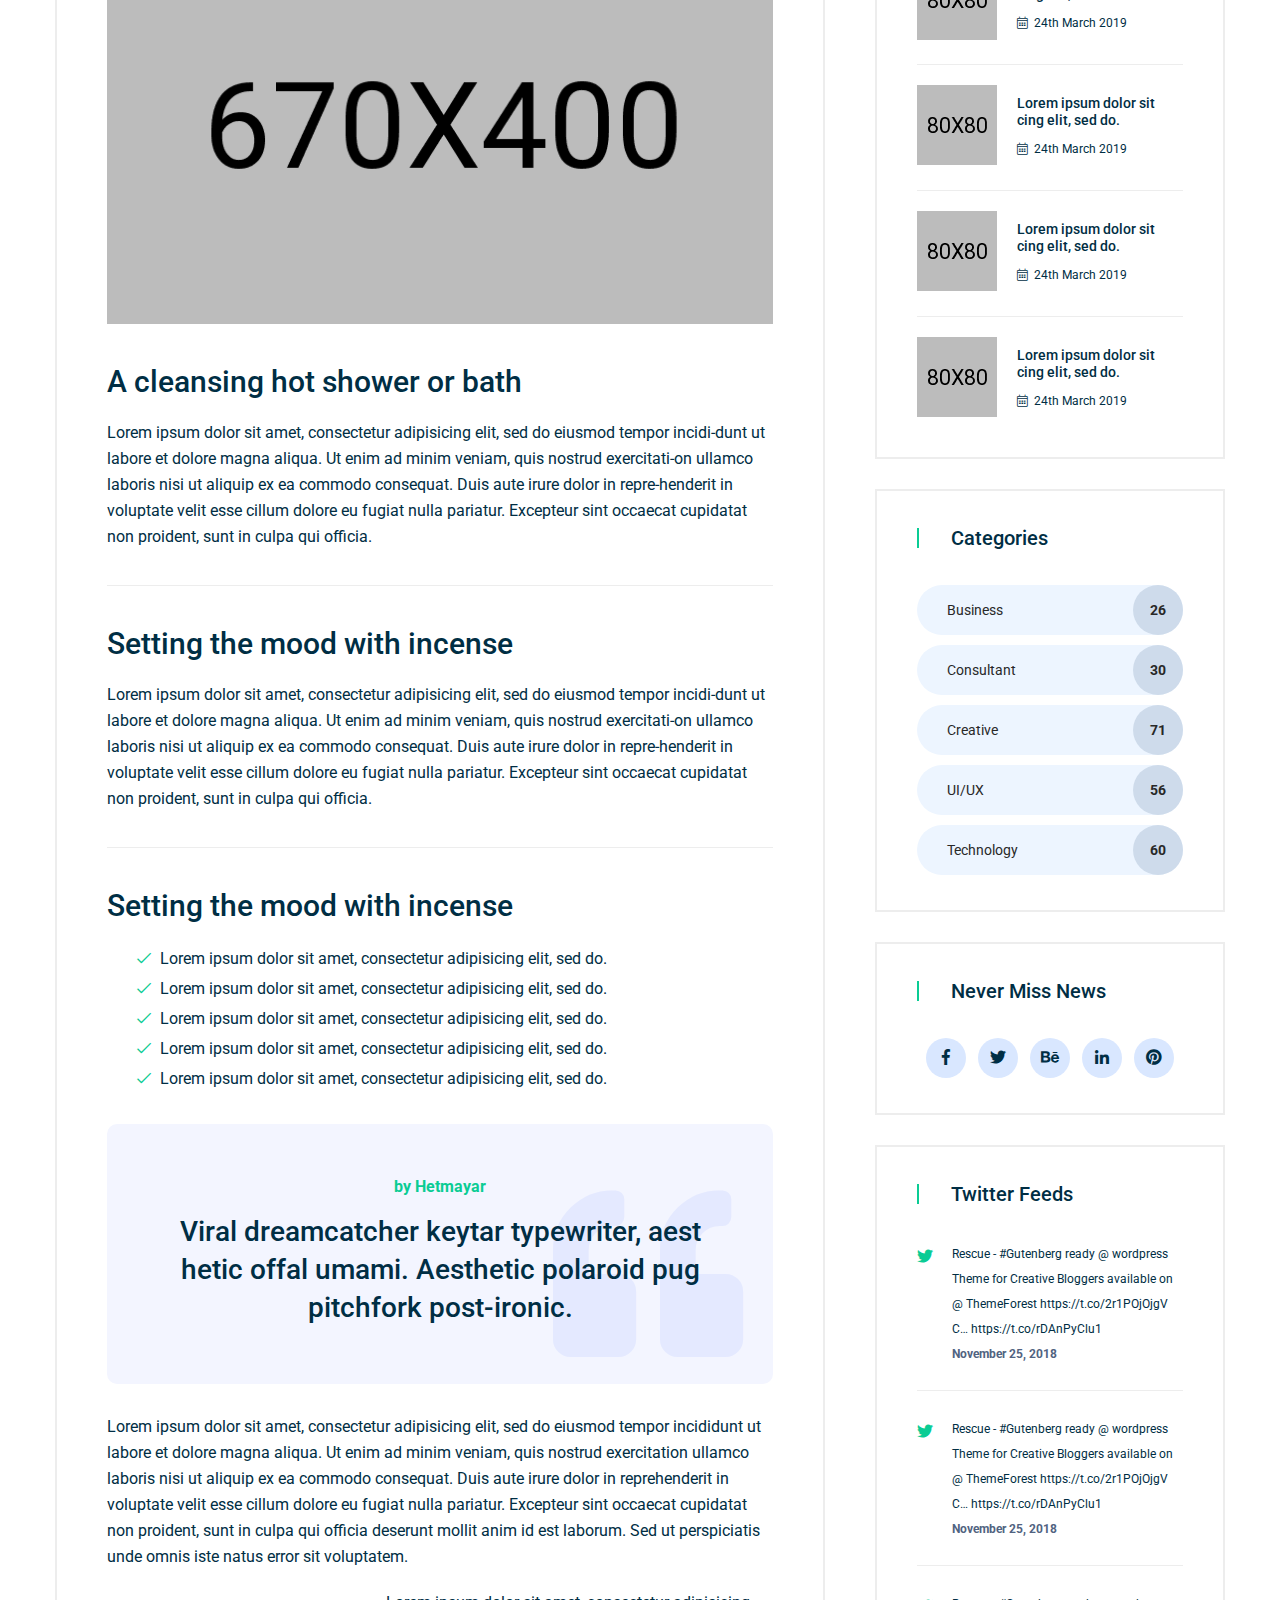
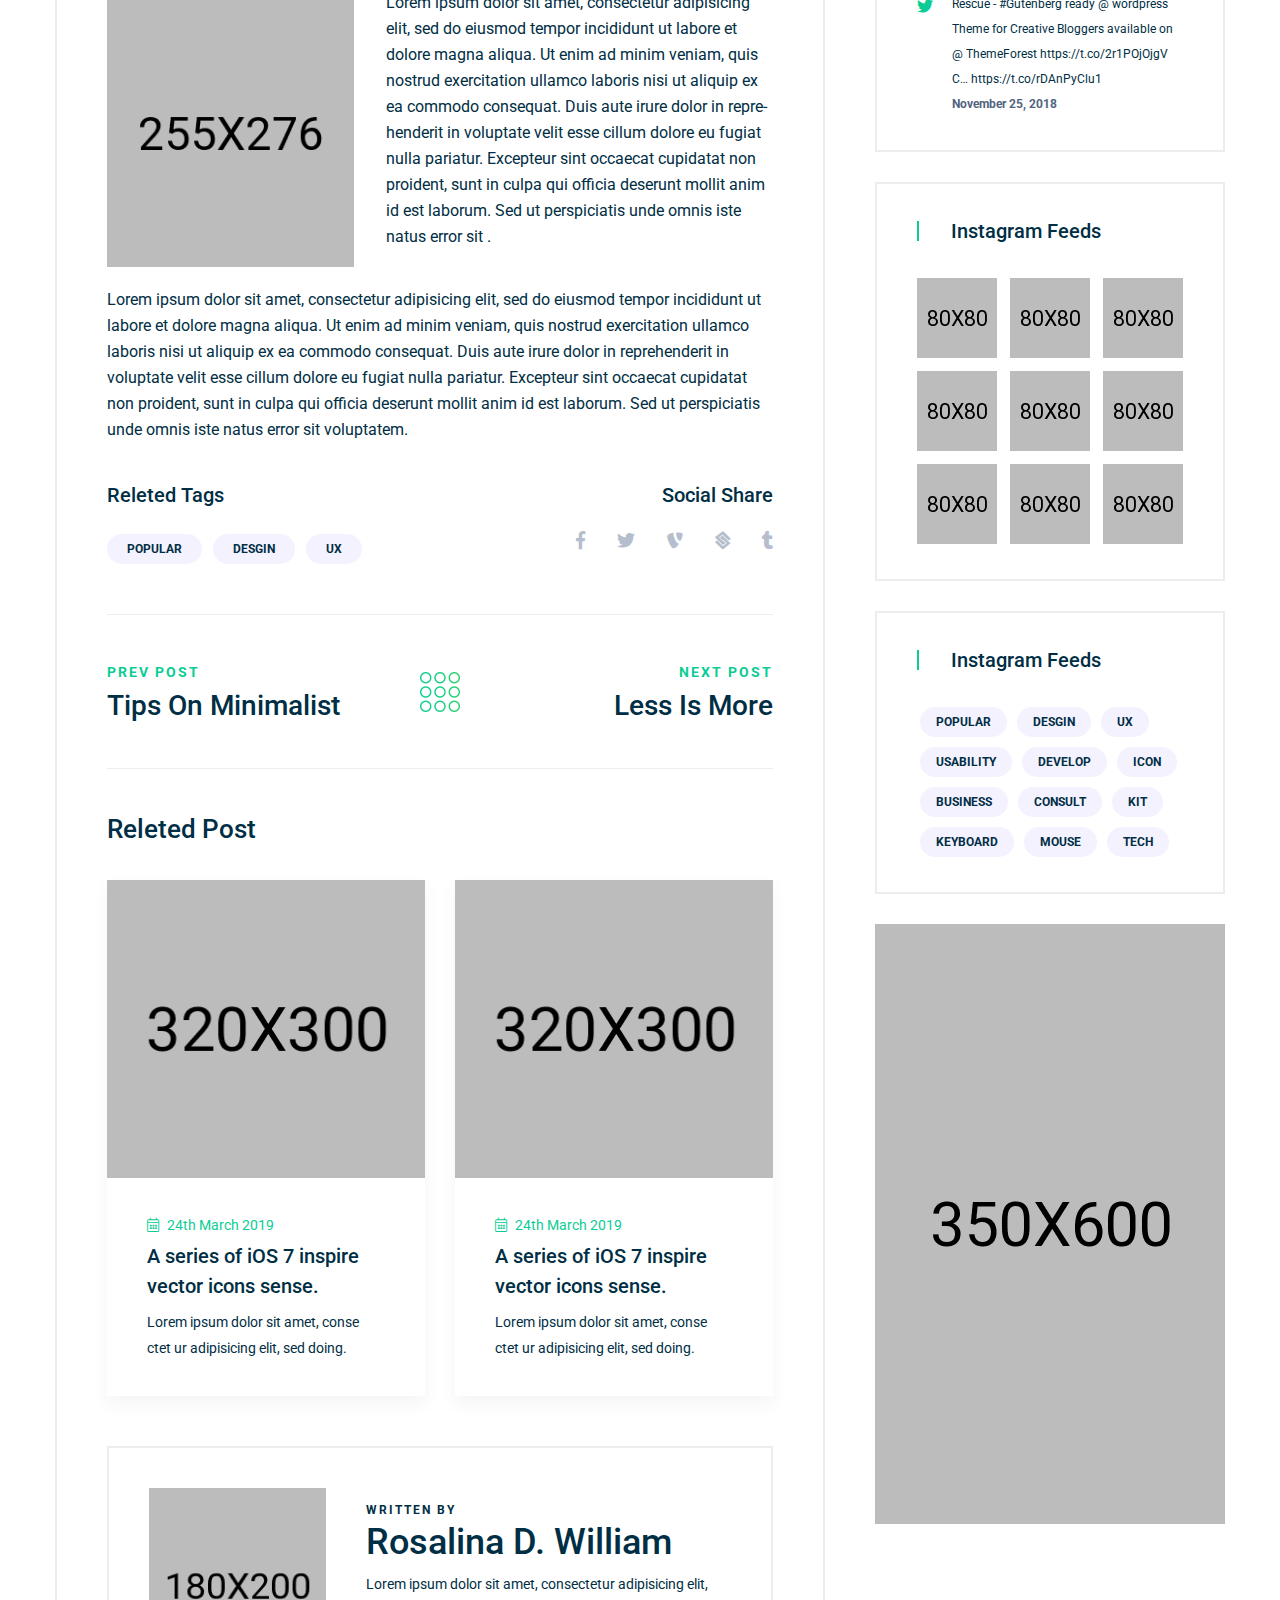
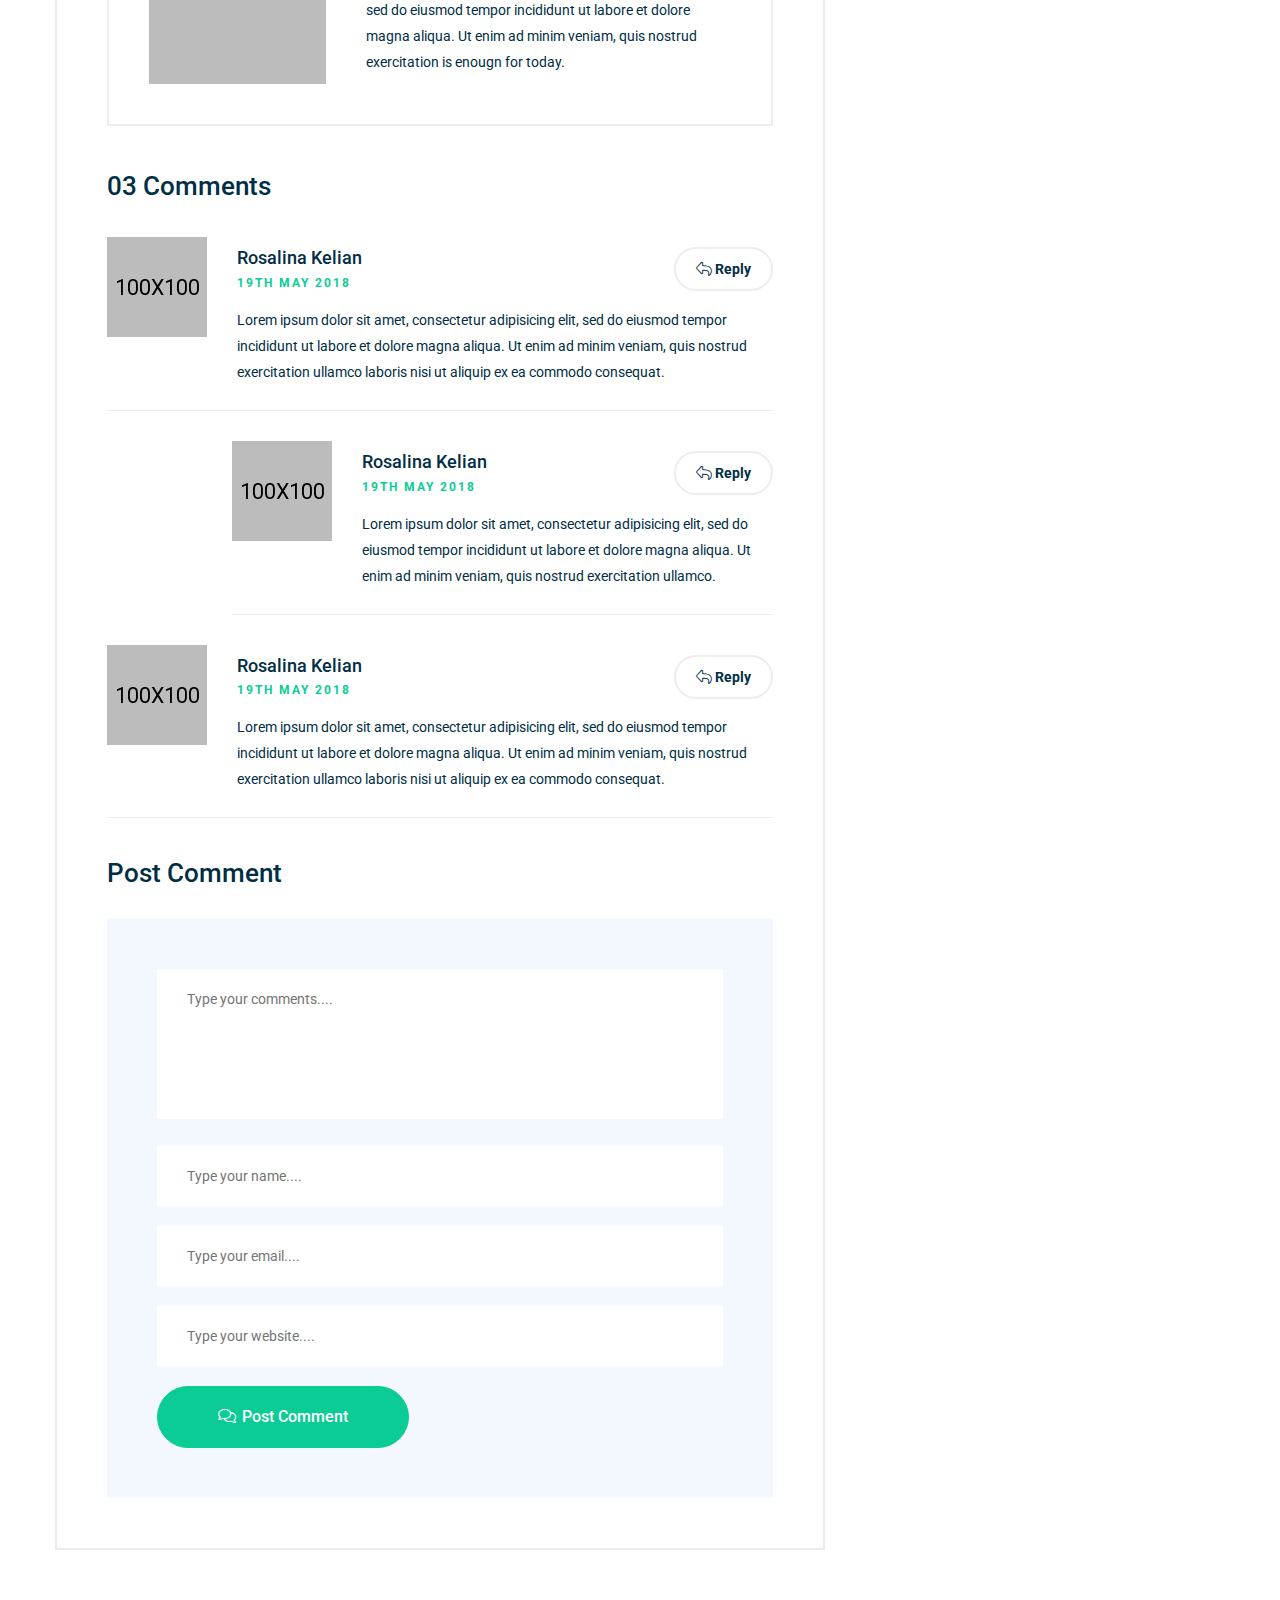
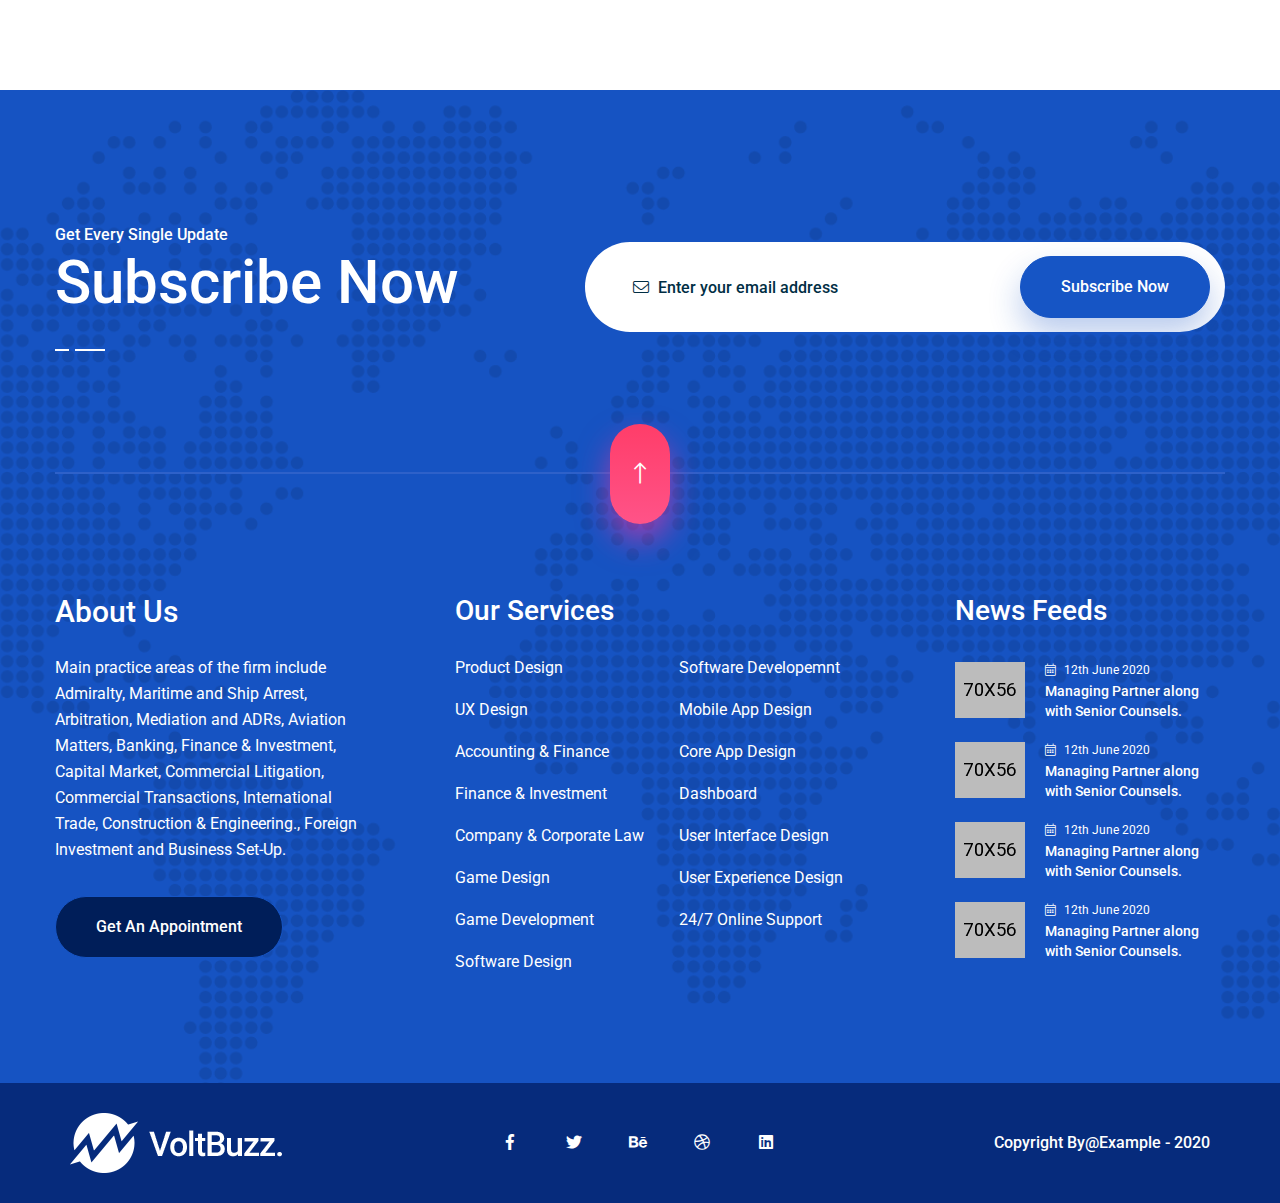
<file: HTML/news-details.html>
<!doctype html>
<html lang="en">

<head>
   
    <!--====== Required meta tags ======-->
    <meta charset="utf-8">
    <meta http-equiv="x-ua-compatible" content="ie=edge">
    <meta name="description" content="">
    <meta name="viewport" content="width=device-width, initial-scale=1, shrink-to-fit=no">
    
    <!--====== Title ======-->
    <title>VoltBuzz - SEO & Digital Marketing Agency HTML Template</title>
    
    <!--====== Favicon Icon ======-->
    <link rel="shortcut icon" href="assets/images/favicon.ico" type="image/png">

    <!--====== Bootstrap css ======-->
    <link rel="stylesheet" href="assets/css/bootstrap.min.css">
    
    <!--====== Fontawesome css ======-->
    <link rel="stylesheet" href="assets/css/all.css">
    
    <!--====== nice select css ======-->
    <link rel="stylesheet" href="assets/css/nice-select.css">
    
    <!--====== Magnific Popup css ======-->
    <link rel="stylesheet" href="assets/css/magnific-popup.css">
    
    <!--====== Slick css ======-->
    <link rel="stylesheet" href="assets/css/slick.css">
    
    <!--====== Default css ======-->
    <link rel="stylesheet" href="assets/css/default.css">
    
    <!--====== Style css ======-->
    <link rel="stylesheet" href="assets/css/style.css">
  
  
</head>

<body>

    <!-- LOADER -->
    <div class="preloader">
        <div class="lds-ellipsis">
            <span></span>
            <span></span>
            <span></span>
        </div>
    </div>
    <!-- END LOADER -->
   
<!--====== HEADER PART START ======-->
    
    <header class="header-area">
        <div class="container-fluid">
            <div class="row">
                <div class="col-lg-12">
                    <div class="navigation">
                        <nav class="navbar navbar-expand-lg navbar-light ">
                            <a class="navbar-brand" href="index.html"><img src="assets/images/logo.png" alt=""></a> <!-- logo -->
                            <button class="navbar-toggler" type="button" data-toggle="collapse" data-target="#navbarSupportedContent" aria-controls="navbarSupportedContent" aria-expanded="false" aria-label="Toggle navigation">
                                <span class="toggler-icon"></span>
                                <span class="toggler-icon"></span>
                                <span class="toggler-icon"></span>
                            </button> <!-- navbar toggler -->

                            <div class="collapse navbar-collapse sub-menu-bar" id="navbarSupportedContent">
                                <ul class="navbar-nav m-auto">
                                    <li class="nav-item active">
                                        <a class="nav-link" href="index.html">Home <i class="fal fa-angle-down"></i></a>
                                        <ul class="sub-menu">
                                            <li><a href="index.html">Home 1</a></li>
                                            <li><a href="index-2.html">Home 2</a></li>
                                            <li><a href="index-3.html">Home 3</a></li>
                                            <li><a href="index-4.html">Home 4</a></li>
                                        </ul>
                                    </li>
                                    <li class="nav-item">
                                        <a class="nav-link" href="about-us.html">About</a>
                                    </li>
                                    <li class="nav-item">
                                        <a class="nav-link" href="#">Pages <i class="fal fa-angle-down"></i></a>
                                        <ul class="sub-menu">
                                            <li><a href="portfolio-grid.html">Portfolio Grid</a></li>
                                            <li><a href="portfolio-masonary.html">Portfolio Masonary</a></li>
                                            <li><a href="portfolio-slider.html">Portfolio Slider</a></li>
                                            <li><a href="project-details.html">project details</a></li>
                                            <li><a href="team.html">team</a></li>
											<li><a href="faq.html">FAQ</a></li>
											
                                        </ul>
                                    </li>
                                    <li class="nav-item">
                                        <a class="nav-link" href="#">Services <i class="fal fa-angle-down"></i></a>
                                        <ul class="sub-menu">
                                            <li><a href="services.html">All Services</a></li>
                                            <li><a href="seo-service-details.html">SEO Service</a></li>
											<li><a href="smm-details.html">SMM Service </a></li>
                                            <li><a href="web-design.html">Web Design Service</a></li>
                                        </ul>
                                    </li>
                                    
                                    <li class="nav-item">
                                        <a class="nav-link" href="#">News <i class="fal fa-angle-down"></i></a>
                                        <ul class="sub-menu">
                                            <li><a href="news.html">News Standard</a></li>
                                            <li><a href="news-masonary.html">News Masonary</a></li>
                                            <li><a href="news-details.html">News Details</a></li>
                                        </ul>
                                    </li>
                                   
                                    <li class="nav-item">
                                        <a class="nav-link" href="contact.html">Contact</a>
                                    </li>
                                </ul>
                            </div> <!-- navbar collapse -->
                            <div class="navbar-btn d-none d-sm-flex align-items-center">
                                <select>
                                    <option value="1">EN</option>
                                    <option value="2">BN</option>
                                    <option value="3">HP</option>
                                </select>
                                <a class="main-btn" href="#">Get A Quote</a>
                            </div>
                        </nav>
                    </div> <!-- navigation -->
                </div>
            </div> <!-- row -->
        </div>
    </header>
    
    <!--====== HEADER PART ENDS ======-->
    
    <!--====== page title PART START ======-->
    
    <section class="page-title-area mt-140">
        <div class="container">
            <div class="row">
                <div class="col-lg-5">
                    <div class="page-title">
                        <h3 class="title">News Details</h3>
                        <p>Warmly welcome to our company again</p>
                        <nav aria-label="breadcrumb">
                            <ol class="breadcrumb">
                                <li class="breadcrumb-item"><a href="index.html">Home</a></li>
                                <li class="breadcrumb-item active" aria-current="page">Blog Details</li>
                            </ol>
                        </nav>
                    </div>
                </div>
                <div class="col-lg-7">
                    <div class="page-title-thumb">
                        <img src="assets/images/page-thumb.png" alt="page-thumb">
                    </div>
                </div>
            </div> <!-- row -->
        </div>
    </section>
    
    <!--====== page title PART ENDS ======-->

    <!--====== BLOG STANDARD PART START ======-->
         
    <div class="blog-standard-area pt-140 pb-140">
        <div class="container">
            <div class="row justify-content-center">
                 <div class="col-lg-8">
                    <div class="blog-standard">
                        <div class="single-blog-standard  mt-30">
                            <div class="blog-dteails-content blog-border">
                                <div class="blog-details-top">
                                    <span>Businese</span>
                                    <h2 class="title">Lorem ipsum dolor sit amet, consecte cing elit, sed do eiusmod tempor.</h2>
                                    <ul>
                                        <li><i class="fal fa-eye"></i> 232 Views</li>
                                        <li><i class="fal fa-comments"></i> 35 Comments</li>
                                        <li><i class="fal fa-calendar-alt"></i> 24th March 2019</li>
                                    </ul>
                                    <p>Lorem ipsum dolor sit amet, consectetur adipisicing elit, sed do eiusmod tempor incididunt ut labore et dolore magna aliqua. Ut enim ad minim veniam, quis nostrud exercitation ullamco laboris nisi ut aliquip ex ea commodo consequat. Duis aute irure dolor in reprehenderit in voluptate velit esse cillum dolore eu fugiat nulla pariatur. Excepteur sint occaecat cupidatat non proident, sunt in culpa qui officia deserunt mollit anim id est laborum. Sed ut perspiciatis unde omnis iste natus error sit voluptatem accusantium doloremque laudantium, totam rem aperiam, eaque ipsa quae ab illo inventore veritatis et quasi architecto beatae vitae dicta sunt explicabo. Nemo enim ipsam voluptatem quia voluptas sit aspernatur aut odit aut fugit, sed quia consequuntur magni dolores eos qui ratione voluptatem sequi nesciunt. Neque porro quisquam est, qui dolorem ipsum quia dolor sit amet, consectetur, adipisci velit, sed quia non numquam eius modi tempora incidunt ut labore et dolore magnam aliquam quaerat voluptatem.</p>
                                    <p class="mt-m2">Lorem ipsum dolor sit amet, consectetur adipisicing elit, sed do eiusmod tempor incididunt ut labore et dolore magna aliqua. Ut enim ad minim veniam, quis nostrud exercitation ullamco laboris nisi ut aliquip ex ea commodo consequat. Duis aute irure dolor in reprehenderit in voluptate velit esse cillum dolore eu fugiat nulla pariatur. Excepteur sint occaecat cupidatat non proident, sunt in culpa qui officia deserunt.</p>
                                    
                                </div>
                                <div class="blog-details-bath">
                                    <img src="assets/images/blog-details-thumb.jpg" alt="blog-details">
                                    <h4 class="title">A cleansing hot shower or bath</h4>
                                    <p>Lorem ipsum dolor sit amet, consectetur adipisicing elit, sed do eiusmod tempor incidi-dunt ut labore et dolore magna aliqua. Ut enim ad minim veniam, quis nostrud exercitati-on ullamco laboris nisi ut aliquip ex ea commodo consequat. Duis aute irure dolor in repre-henderit in voluptate velit esse cillum dolore eu fugiat nulla pariatur. Excepteur sint occaecat cupidatat non proident, sunt in culpa qui officia. </p>
                                    <h4 class="title">Setting the mood with incense</h4>
                                    <p>Lorem ipsum dolor sit amet, consectetur adipisicing elit, sed do eiusmod tempor incidi-dunt ut labore et dolore magna aliqua. Ut enim ad minim veniam, quis nostrud exercitati-on ullamco laboris nisi ut aliquip ex ea commodo consequat. Duis aute irure dolor in repre-henderit in voluptate velit esse cillum dolore eu fugiat nulla pariatur. Excepteur sint occaecat cupidatat non proident, sunt in culpa qui officia. </p>
                                    <h4 class="title">Setting the mood with incense</h4>
                                    <ul>
                                        <li><i class="fal fa-check"></i> Lorem ipsum dolor sit amet, consectetur adipisicing elit, sed do.</li>
                                        <li><i class="fal fa-check"></i> Lorem ipsum dolor sit amet, consectetur adipisicing elit, sed do.</li>
                                        <li><i class="fal fa-check"></i> Lorem ipsum dolor sit amet, consectetur adipisicing elit, sed do.</li>
                                        <li><i class="fal fa-check"></i> Lorem ipsum dolor sit amet, consectetur adipisicing elit, sed do.</li>
                                        <li><i class="fal fa-check"></i> Lorem ipsum dolor sit amet, consectetur adipisicing elit, sed do.</li>
                                    </ul>
                                </div>
                                <div class="blog-details-quote text-center mt-30 mb-30">
                                    <p><span>by Hetmayar</span> </p>
                                    <h3 class="title">Viral dreamcatcher keytar typewriter, aest hetic offal umami. Aesthetic polaroid pug pitchfork post-ironic.</h3>
                                    <i class="fas fa-quote-left"></i>
                                </div>
                                <div class="blog-details-confarance">
                                    <p>Lorem ipsum dolor sit amet, consectetur adipisicing elit, sed do eiusmod tempor incididunt ut labore et dolore magna aliqua. Ut enim ad minim veniam, quis nostrud exercitation ullamco laboris nisi ut aliquip ex ea commodo consequat. Duis aute irure dolor in reprehenderit in voluptate velit esse cillum dolore eu fugiat nulla pariatur. Excepteur sint occaecat cupidatat non proident, sunt in culpa qui officia deserunt mollit anim id est laborum. Sed ut perspiciatis unde omnis iste natus error sit voluptatem. </p>
                                    <div class="confarance-flex d-flex mt-20 mb-20">
                                        <div class="confarance-thumb-1">
                                                <img src="assets/images/confarance.jpg" alt="">
                                        </div>
                                        <div class="confarance-thumb-2">
                                            <p>Lorem ipsum dolor sit amet, consectetur adipisicing elit, sed do eiusmod tempor incididunt ut labore et dolore magna aliqua. Ut enim ad minim veniam, quis nostrud exercitation ullamco laboris nisi ut aliquip ex ea commodo consequat. Duis aute irure dolor in repre-henderit in voluptate velit esse cillum dolore eu fugiat nulla pariatur. Excepteur sint occaecat cupidatat non proident, sunt in culpa qui officia deserunt mollit anim id est laborum. Sed ut perspiciatis unde omnis iste natus error sit .</p>
                                        </div>
                                    </div>
                                    <p>Lorem ipsum dolor sit amet, consectetur adipisicing elit, sed do eiusmod tempor incididunt ut labore et dolore magna aliqua. Ut enim ad minim veniam, quis nostrud exercitation ullamco laboris nisi ut aliquip ex ea commodo consequat. Duis aute irure dolor in reprehenderit in voluptate velit esse cillum dolore eu fugiat nulla pariatur. Excepteur sint occaecat cupidatat non proident, sunt in culpa qui officia deserunt mollit anim id est laborum. Sed ut perspiciatis unde omnis iste natus error sit voluptatem.  </p>
                                </div>
                                <div class="blog-details-bar d-flex justify-content-between mt-40 mb-50">
                                    <div class="blog-tags">
                                        <h4 class="title">Releted Tags</h4>
                                        <ul>
                                            <li><a href="#">Popular</a></li>
                                            <li><a href="#">desgin</a></li>
                                            <li><a href="#">ux</a></li>
                                        </ul>
                                    </div>
                                    <div class="blog-social text-right">
                                        <h4 class="title">Social Share</h4>
                                        <ul>
                                            <li><a href="#"><i class="fab fa-facebook-f"></i></a></li>
                                            <li><a href="#"><i class="fab fa-twitter"></i></a></li>
                                            <li><a href="#"><i class="fab fa-typo3"></i></a></li>
                                            <li><a href="#"><i class="fab fa-staylinked"></i></a></li>
                                            <li><a href="#"><i class="fab fa-tumblr"></i></a></li>
                                        </ul>
                                    </div>
                                </div>
                                <div class="blog-details-next-prev d-flex justify-content-between pt-45 pb-45">
                                    <div class="post-prev">
                                        <a href="#">
                                            <span>Prev Post</span>
                                            <h4 class="title">Tips On Minimalist</h4>
                                        </a>
                                    </div>
                                    <div class="post-next text-right">
                                        <a href="#">
                                            <span>Next Post</span>
                                            <h4 class="title">Less Is More</h4>
                                        </a>
                                    </div>
                                    <a href="#"><img src="assets/images/dot-box.png" alt=""></a>
                                </div>
                                <div class="blog-details-releted-post mt-45">
                                    <h4 class="title">Releted Post</h4>
                                    <div class="row">
                                        <div class="col-lg-6 col-md-6">
                                            <div class="blog-details-releted-item mt-30">
                                                <div class="releted-thumb">
                                                    <img src="assets/images/releted-1.jpg" alt="">
                                                </div>
                                                <div class="releted-content">
                                                    <span><i class="fal fa-calendar-alt"></i> 24th March 2019</span>
                                                    <a href="#"><h4 class="title">A series of iOS 7 inspire vector icons sense.</h4></a>
                                                    <p>Lorem ipsum dolor sit amet, conse ctet ur adipisicing elit, sed doing.</p>
                                                </div>
                                            </div>
                                        </div>
                                        <div class="col-lg-6 col-md-6">
                                            <div class="blog-details-releted-item mt-30">
                                                <div class="releted-thumb">
                                                    <img src="assets/images/releted-2.jpg" alt="">
                                                </div>
                                                <div class="releted-content">
                                                    <span><i class="fal fa-calendar-alt"></i> 24th March 2019</span>
                                                    <a href="#"><h4 class="title">A series of iOS 7 inspire vector icons sense.</h4></a>
                                                    <p>Lorem ipsum dolor sit amet, conse ctet ur adipisicing elit, sed doing.</p>
                                                </div>
                                            </div>
                                        </div>
                                    </div>
                                </div>
                                <div class="blog-details-written mt-50">
                                    <div class="written-area d-flex align-items-center">
                                        <div class="written-thumb">
                                            <img src="assets/images/writter.jpg" alt="">
                                        </div>
                                        <div class="written-content">
                                            <span>Written by</span>
                                            <h4 class="title">Rosalina D. William</h4>
                                            <p>Lorem ipsum dolor sit amet, consectetur adipisicing elit, sed do eiusmod tempor incididunt ut labore et dolore magna aliqua. Ut enim ad minim veniam, quis nostrud exercitation is enougn for today.</p>
                                        </div>
                                    </div>
                                </div>
                                <div class="blog-details-comments mt-45">
                                    <h4 class="title">03 Comments</h4>
                                    <div class="blog-comments-area">
                                        <div class="d-flex justify-content-between align-items-start">
                                            <div class="blog-left">
                                                <h6 class="title">Rosalina Kelian</h6>
                                                <span>19th May 2018</span>
                                            </div>
                                            <div class="blog-right">
                                                <a href="#"><i class="fal fa-reply"></i> Reply</a>
                                            </div>
                                        </div>
                                        <img src="assets/images/blog-cmnt-1.png" alt="">
                                        <p>Lorem ipsum dolor sit amet, consectetur adipisicing elit, sed do eiusmod tempor incididunt ut labore et dolore magna aliqua. Ut enim ad minim veniam, quis nostrud exercitation ullamco laboris nisi ut aliquip ex ea commodo consequat.</p>
                                    </div>
                                    <div class="blog-comments-area ml-125">
                                        <div class="d-flex justify-content-between align-items-start">
                                            <div class="blog-left">
                                                <h6 class="title">Rosalina Kelian</h6>
                                                <span>19th May 2018</span>
                                            </div>
                                            <div class="blog-right">
                                                <a href="#"><i class="fal fa-reply"></i> Reply</a>
                                            </div>
                                        </div>
                                        <img src="assets/images/blog-cmnt-2.png" alt="">
                                        <p>Lorem ipsum dolor sit amet, consectetur adipisicing elit, sed do eiusmod tempor incididunt ut labore et dolore magna aliqua. Ut enim ad minim veniam, quis nostrud exercitation ullamco.</p>
                                    </div>
                                    <div class="blog-comments-area">
                                        <div class="d-flex justify-content-between align-items-start">
                                            <div class="blog-left">
                                                <h6 class="title">Rosalina Kelian</h6>
                                                <span>19th May 2018</span>
                                            </div>
                                            <div class="blog-right">
                                                <a href="#"><i class="fal fa-reply"></i> Reply</a>
                                            </div>
                                        </div>
                                        <img src="assets/images/blog-cmnt-3.png" alt="">
                                        <p>Lorem ipsum dolor sit amet, consectetur adipisicing elit, sed do eiusmod tempor incididunt ut labore et dolore magna aliqua. Ut enim ad minim veniam, quis nostrud exercitation ullamco laboris nisi ut aliquip ex ea commodo consequat.</p>
                                    </div>
                                </div>
                                <div class="blog-details-post-comments">
                                    <h4 class="title">Post Comment</h4>
                                    <div class="post-comments-area gray-bg">
                                        <form action="#">
                                            <div class="input-box mt-20">
                                                <textarea name="#" id="#" cols="30" rows="10" placeholder="Type your comments...."></textarea>
                                            </div>
                                            <div class="input-box mt-20">
                                                <input type="text" placeholder="Type your name....">
                                            </div>
                                            <div class="input-box mt-20">
                                                <input type="email" placeholder="Type your email....">
                                            </div>
                                            <div class="input-box mt-20">
                                                <input type="text" placeholder="Type your website....">
                                            </div>
                                            <div class="input-box mt-20">
                                                <button class="main-btn"><i class="fal fa-comments"></i>Post Comment</button>
                                            </div>
                                        </form>
                                    </div>
                                </div>
                            </div>
                        </div>
                    </div>
                </div>
                <div class="col-lg-4 col-md-6 col-sm-8">
                    <div class="blog-sidebar-area ml-20">
                        <div class="blog-sidebar-item mt-30">
                            <div class="sidebar-title">
                                <h4 class="title">About Me</h4>
                            </div>
                            <div class="sidebar-about-contnent text-center mt-35">
                                <img src="assets/images/blog-about.png" alt="">
                                <h6 class="title">Rosalina D. Willaimson</h6>
                                <p>Lorem ipsum dolor sit amet, consectetur adipisicing elit, sed do eiusmod tempor incididunt ut labore.</p>
                                <ul>
                                    <li><a href="#"><i class="fab fa-facebook-f"></i></a></li>
                                    <li><a href="#"><i class="fab fa-twitter"></i></a></li>
                                    <li><a href="#"><i class="fab fa-behance"></i></a></li>
                                    <li><a href="#"><i class="fab fa-linkedin-in"></i></a></li>
                                    <li><a href="#"><i class="fab fa-youtube"></i></a></li>
                                </ul>
                            </div>
                        </div>
                        <div class="blog-sidebar-item mt-30">
                            <div class="sidebar-title">
                                <h4 class="title">Search Objects</h4>
                            </div>
                            <div class="sidebar-search-item text-center mt-35">
                                <form action="#">
                                    <div class="input-box">
                                        <input type="text" placeholder="Search your keyword...">
                                        <button><i class="fal fa-search"></i></button>
                                    </div>
                                </form>
                            </div>
                        </div>
                        <div class="blog-sidebar-item mt-30">
                            <div class="sidebar-title">
                                <h4 class="title">Popular Feeds</h4>
                            </div>
                            <div class="sidebar-feeds mt-45">
                                <div class="sidebar-feeds-item mt-30 pl-100">
                                    <a href="#"><h4 class="title">Lorem ipsum dolor sit cing elit, sed do.</h4></a>
                                    <span><i class="fal fa-calendar-alt"></i>24th March 2019</span>
                                    <img src="assets/images/populer-feeds-1.png" alt="feeds">
                                </div>
                                <div class="sidebar-feeds-item mt-30 pl-100">
                                    <a href="#"><h4 class="title">Lorem ipsum dolor sit cing elit, sed do.</h4></a>
                                    <span><i class="fal fa-calendar-alt"></i>24th March 2019</span>
                                    <img src="assets/images/populer-feeds-2.png" alt="feeds">
                                </div>
                                <div class="sidebar-feeds-item mt-30 pl-100">
                                    <a href="#"><h4 class="title">Lorem ipsum dolor sit cing elit, sed do.</h4></a>
                                    <span><i class="fal fa-calendar-alt"></i>24th March 2019</span>
                                    <img src="assets/images/populer-feeds-3.png" alt="feeds">
                                </div>
                                <div class="sidebar-feeds-item mt-30 pl-100">
                                    <a href="#"><h4 class="title">Lorem ipsum dolor sit cing elit, sed do.</h4></a>
                                    <span><i class="fal fa-calendar-alt"></i>24th March 2019</span>
                                    <img src="assets/images/populer-feeds-4.png" alt="feeds">
                                </div>
                            </div>
                        </div>
                        <div class="blog-sidebar-item mt-30">
                            <div class="sidebar-title">
                                <h4 class="title">Categories</h4>
                            </div>
                            <div class="sidebar-categories mt-35">
                                <ul>
                                    <li><a href="#">Business<span>26</span></a></li>
                                    <li><a href="#">Consultant<span>30</span></a></li>
                                    <li><a href="#">Creative<span>71</span></a></li>
                                    <li><a href="#">UI/UX<span>56</span></a></li>
                                    <li><a href="#">Technology<span>60</span></a></li>
                                </ul>
                            </div>
                        </div>
                        <div class="blog-sidebar-item mt-30">
                            <div class="sidebar-title">
                                <h4 class="title">Never Miss News</h4>
                            </div>
                            <div class="sidebar-social text-center mt-35">
                                <ul>
                                    <li><a href="#"><i class="fab fa-facebook-f"></i></a></li>
                                    <li><a href="#"><i class="fab fa-twitter"></i></a></li>
                                    <li><a href="#"><i class="fab fa-behance"></i></a></li>
                                    <li><a href="#"><i class="fab fa-linkedin-in"></i></a></li>
                                    <li><a href="#"><i class="fab fa-pinterest"></i></a></li>
                                </ul>
                            </div>
                        </div>
                        <div class="blog-sidebar-item mt-30">
                            <div class="sidebar-title">
                                <h4 class="title">Twitter Feeds</h4>
                            </div>
                            <div class="sidebar-twitter-feeds mt-35">
                                <div class="sidebar-twitter-feeds-item">
                                    <ul>
                                        <li><a href="#">Rescue - #Gutenberg ready @ wordpress</a></li>
                                        <li><a href="#">Theme for Creative Bloggers available on</a></li>
                                        <li><a href="#">@ ThemeForest https://t.co/2r1POjOjgV</a></li>
                                        <li><a href="#">C… https://t.co/rDAnPyClu1</a></li>
                                    </ul>
                                    <span>November 25, 2018</span>
                                    <i class="fab fa-twitter"></i>
                                </div>
                                <div class="sidebar-twitter-feeds-item">
                                    <ul>
                                        <li><a href="#">Rescue - #Gutenberg ready @ wordpress</a></li>
                                        <li><a href="#">Theme for Creative Bloggers available on</a></li>
                                        <li><a href="#">@ ThemeForest https://t.co/2r1POjOjgV</a></li>
                                        <li><a href="#">C… https://t.co/rDAnPyClu1</a></li>
                                    </ul>
                                    <span>November 25, 2018</span>
                                    <i class="fab fa-twitter"></i>
                                </div>
                                <div class="sidebar-twitter-feeds-item">
                                    <ul>
                                        <li><a href="#">Rescue - #Gutenberg ready @ wordpress</a></li>
                                        <li><a href="#">Theme for Creative Bloggers available on</a></li>
                                        <li><a href="#">@ ThemeForest https://t.co/2r1POjOjgV</a></li>
                                        <li><a href="#">C… https://t.co/rDAnPyClu1</a></li>
                                    </ul>
                                    <span>November 25, 2018</span>
                                    <i class="fab fa-twitter"></i>
                                </div>
                            </div>
                        </div>
                        <div class="blog-sidebar-item mt-30">
                            <div class="sidebar-title">
                                <h4 class="title">Instagram Feeds</h4>
                            </div>
                            <div class="sidebar-instagram mt-35">
                                <ul>
                                    <li><a href="#"><img src="assets/images/instagram-1.jpg" alt=""></a></li>
                                    <li><a href="#"><img src="assets/images/instagram-2.jpg" alt=""></a></li>
                                    <li><a href="#"><img src="assets/images/instagram-3.jpg" alt=""></a></li>
                                </ul>
                                <ul>
                                    <li><a href="#"><img src="assets/images/instagram-4.jpg" alt=""></a></li>
                                    <li><a href="#"><img src="assets/images/instagram-5.jpg" alt=""></a></li>
                                    <li><a href="#"><img src="assets/images/instagram-6.jpg" alt=""></a></li>
                                </ul>
                                <ul>
                                    <li><a href="#"><img src="assets/images/instagram-7.jpg" alt=""></a></li>
                                    <li><a href="#"><img src="assets/images/instagram-8.jpg" alt=""></a></li>
                                    <li><a href="#"><img src="assets/images/instagram-9.jpg" alt=""></a></li>
                                </ul>
                            </div>
                        </div>
                        <div class="blog-sidebar-item mt-30">
                            <div class="sidebar-title">
                                <h4 class="title">Instagram Feeds</h4>
                            </div>
                            <div class="sidebar-tags mt-35">
                                <ul>
                                    <li><a href="#">Popular</a></li>
                                    <li><a href="#">desgin</a></li>
                                    <li><a href="#">ux</a></li>
                                </ul>
                                <ul>
                                    <li><a href="#">usability</a></li>
                                    <li><a href="#">develop</a></li>
                                    <li><a href="#">icon</a></li>
                                </ul>
                                <ul>
                                    <li><a href="#">business</a></li>
                                    <li><a href="#">consult</a></li>
                                    <li><a href="#">kit</a></li>
                                </ul>
                                <ul>
                                    <li><a href="#">keyboard</a></li>
                                    <li><a href="#">mouse</a></li>
                                    <li><a href="#">tech</a></li>
                                </ul>
                            </div>
                        </div>
                        <div class="blog-sidebar-add mt-30">
                            <img src="assets/images/news-add.jpg" alt="add">
                        </div>
                    </div>
                </div>
            </div>
        </div>
    </div> 

    <!--====== BLOG STANDARD PART ENDS ======-->

    <!--====== FOOTER PART START ======-->
    
    <footer class="footer-area">
        <div class="footer-bg">
            <div class="container">
                <div class="row">
                    <div class="col-lg-12">
                        <div class="footer-subscribe d-block d-lg-flex justify-content-between align-items-center">
                            <div class="subscribe-content">
                                <span>Get Every Single Update</span>
                                <h3 class="title">Subscribe Now</h3>
                            </div>
                            <div class="subscribe-input">
                                <form action="#">
                                    <div class="input-box">
                                        <input type="text" placeholder="Enter your email address">
                                        <button class="main-btn">Subscribe Now</button>
                                        <i class="fal fa-envelope"></i>
                                    </div>
                                </form>
                            </div>
                        </div>
                    </div>
                </div> <!-- row -->
                <div class="footer-item">
                    <div class="back-to-top">
                        <i class="fal fa-long-arrow-up"></i>
                    </div>
                    <div class="row">
                        <div class="col-lg-4">
                            <div class="footer-about mt-30">
                                <h3 class="title">About Us</h3>
                                <p>Main practice areas of the firm include  Admiralty, Maritime and Ship Arrest,  Arbitration, Mediation and ADRs, Aviation Matters, Banking, Finance & Investment, Capital Market, Commercial Litigation, Commercial Transactions, International Trade, Construction & Engineering., Foreign Investment and Business Set-Up.</p>
                                <a class="main-btn" href="#">Get An Appointment</a>
                            </div>
                        </div>
                        <div class="col-lg-5 col-md-7">
                            <div class="footer-services mt-30">
                                <div class="footer-services-title">
                                    <h3 class="title">Our Services</h3>
                                </div>
                                <div class="footer-services-list">
                                    <ul>
                                        <li><a href="#">Product Design</a></li>
                                        <li><a href="#">UX Design</a></li>
                                        <li><a href="#">Accounting & Finance</a></li>
                                        <li><a href="#">Finance & Investment</a></li>
                                        <li><a href="#">Company & Corporate Law</a></li>
                                        <li><a href="#">Game Design</a></li>
                                        <li><a href="#">Game Development</a></li>
                                        <li><a href="#">Software Design</a></li>
                                    </ul>
                                    <ul class="ml-35">
                                        <li><a href="#">Software Developemnt</a></li>
                                        <li><a href="#">Mobile App Design</a></li>
                                        <li><a href="#">Core App Design</a></li>
                                        <li><a href="#">Dashboard</a></li>
                                        <li><a href="#">User Interface Design</a></li>
                                        <li><a href="#">User Experience Design</a></li>
                                        <li><a href="#">24/7 Online Support</a></li>
                                    </ul>
                                </div>
                            </div>
                        </div>
                        <div class="col-lg-3 col-md-5 col-sm-7">
                            <div class="footer-news mt-30">
                                <div class="footer-news-title">
                                    <h3 class="title">News Feeds</h3>
                                </div>
                                <div class="footer-news-list">
                                    <div class="item">
                                        <img src="assets/images/footer-news-1.jpg" alt="news">
                                        <span><i class="fal fa-calendar-alt"></i> 12th June 2020</span>
                                        <a href="#"><h5 class="title">Managing Partner along with Senior Counsels.</h5></a>
                                    </div>
                                    <div class="item">
                                        <img src="assets/images/footer-news-2.jpg" alt="news">
                                        <span><i class="fal fa-calendar-alt"></i> 12th June 2020</span>
                                        <a href="#"><h5 class="title">Managing Partner along with Senior Counsels.</h5></a>
                                    </div>
                                    <div class="item">
                                        <img src="assets/images/footer-news-3.jpg" alt="news">
                                        <span><i class="fal fa-calendar-alt"></i> 12th June 2020</span>
                                        <a href="#"><h5 class="title">Managing Partner along with Senior Counsels.</h5></a>
                                    </div>
                                    <div class="item">
                                        <img src="assets/images/footer-news-4.jpg" alt="news">
                                        <span><i class="fal fa-calendar-alt"></i> 12th June 2020</span>
                                        <a href="#"><h5 class="title">Managing Partner along with Senior Counsels.</h5></a>
                                    </div>
                                </div>
                            </div>
                        </div>
                    </div> <!-- row -->
                </div>
            </div>
        </div>
        <div class="footer-copyright">
            <div class="container">
                <div class="col-lg-12">
                    <div class="copyright-item d-block d-lg-flex justify-content-between align-items-center">
                        <div class="copyright-logo">
                            <a href="#"><img src="assets/images/logo-2.png" alt=""></a>
                        </div>
                        <div class="copyright-social">
                            <ul>
                                <li><a href="#"><i class="fab fa-facebook-f"></i></a></li>
                                <li><a href="#"><i class="fab fa-twitter"></i></a></li>
                                <li><a href="#"><i class="fab fa-behance"></i></a></li>
                                <li><a href="#"><i class="fab fa-dribbble"></i></a></li>
                                <li><a href="#"><i class="fab fa-linkedin"></i></a></li>
                            </ul>
                        </div>
                        <div class="copyright-content">
                            <p>Copyright By@Example - 2020</p>
                        </div>
                    </div>
                </div>
            </div>
        </div>
    </footer>
    
    <!--====== FOOTER PART ENDS ======-->
    



    
    
    <!--====== jquery js ======-->
    <script src="assets/js/vendor/modernizr-3.6.0.min.js"></script>
    <script src="assets/js/vendor/jquery-1.12.4.min.js"></script>

    <!--====== Bootstrap js ======-->
    <script src="assets/js/bootstrap.min.js"></script>
    <script src="assets/js/popper.min.js"></script>
    
    <!--====== Slick js ======-->
    <script src="assets/js/slick.min.js"></script>
    
    <!--====== Isotope js ======-->
    <script src="assets/js/isotope.pkgd.min.js"></script>
    
    <!--====== Images Loaded js ======-->
    <script src="assets/js/imagesloaded.pkgd.min.js"></script>
    
    <!--====== nice select js ======-->
    <script src="assets/js/jquery.nice-select.min.js"></script>
    
    <!--====== appear js ======-->
    <script src="assets/js/jquery.appear.min.js"></script>
    
    <!--====== counterup js ======-->
    <script src="assets/js/jquery.counterup.min.js"></script>
    
    <!--====== waypoints js ======-->
    <script src="assets/js/waypoints.min.js"></script>
    
    <!--====== Magnific Popup js ======-->
    <script src="assets/js/jquery.magnific-popup.min.js"></script>
    
    <!--====== Ajax Contact js ======-->
    <script src="assets/js/ajax-contact.js"></script>
    
    <!--====== Main js ======-->
    <script src="assets/js/main.js"></script>

</body>

</html>
</file>
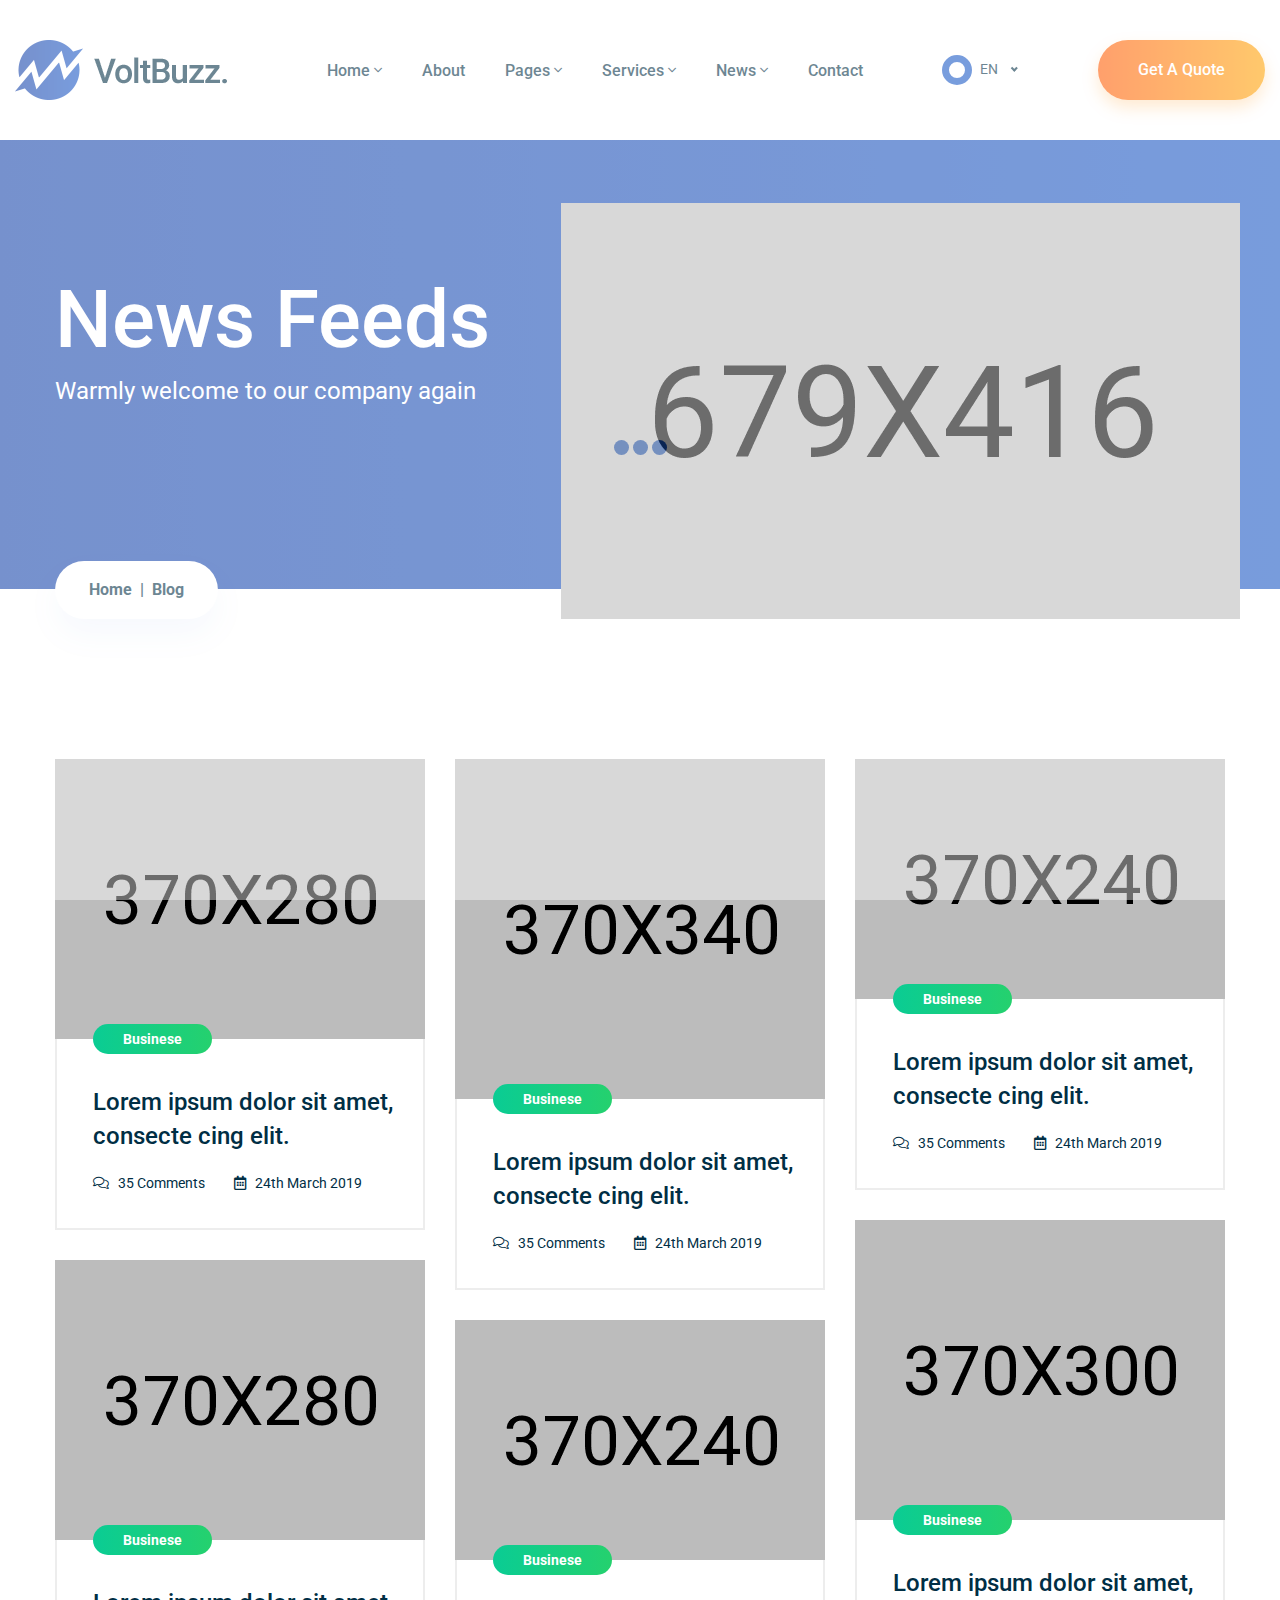
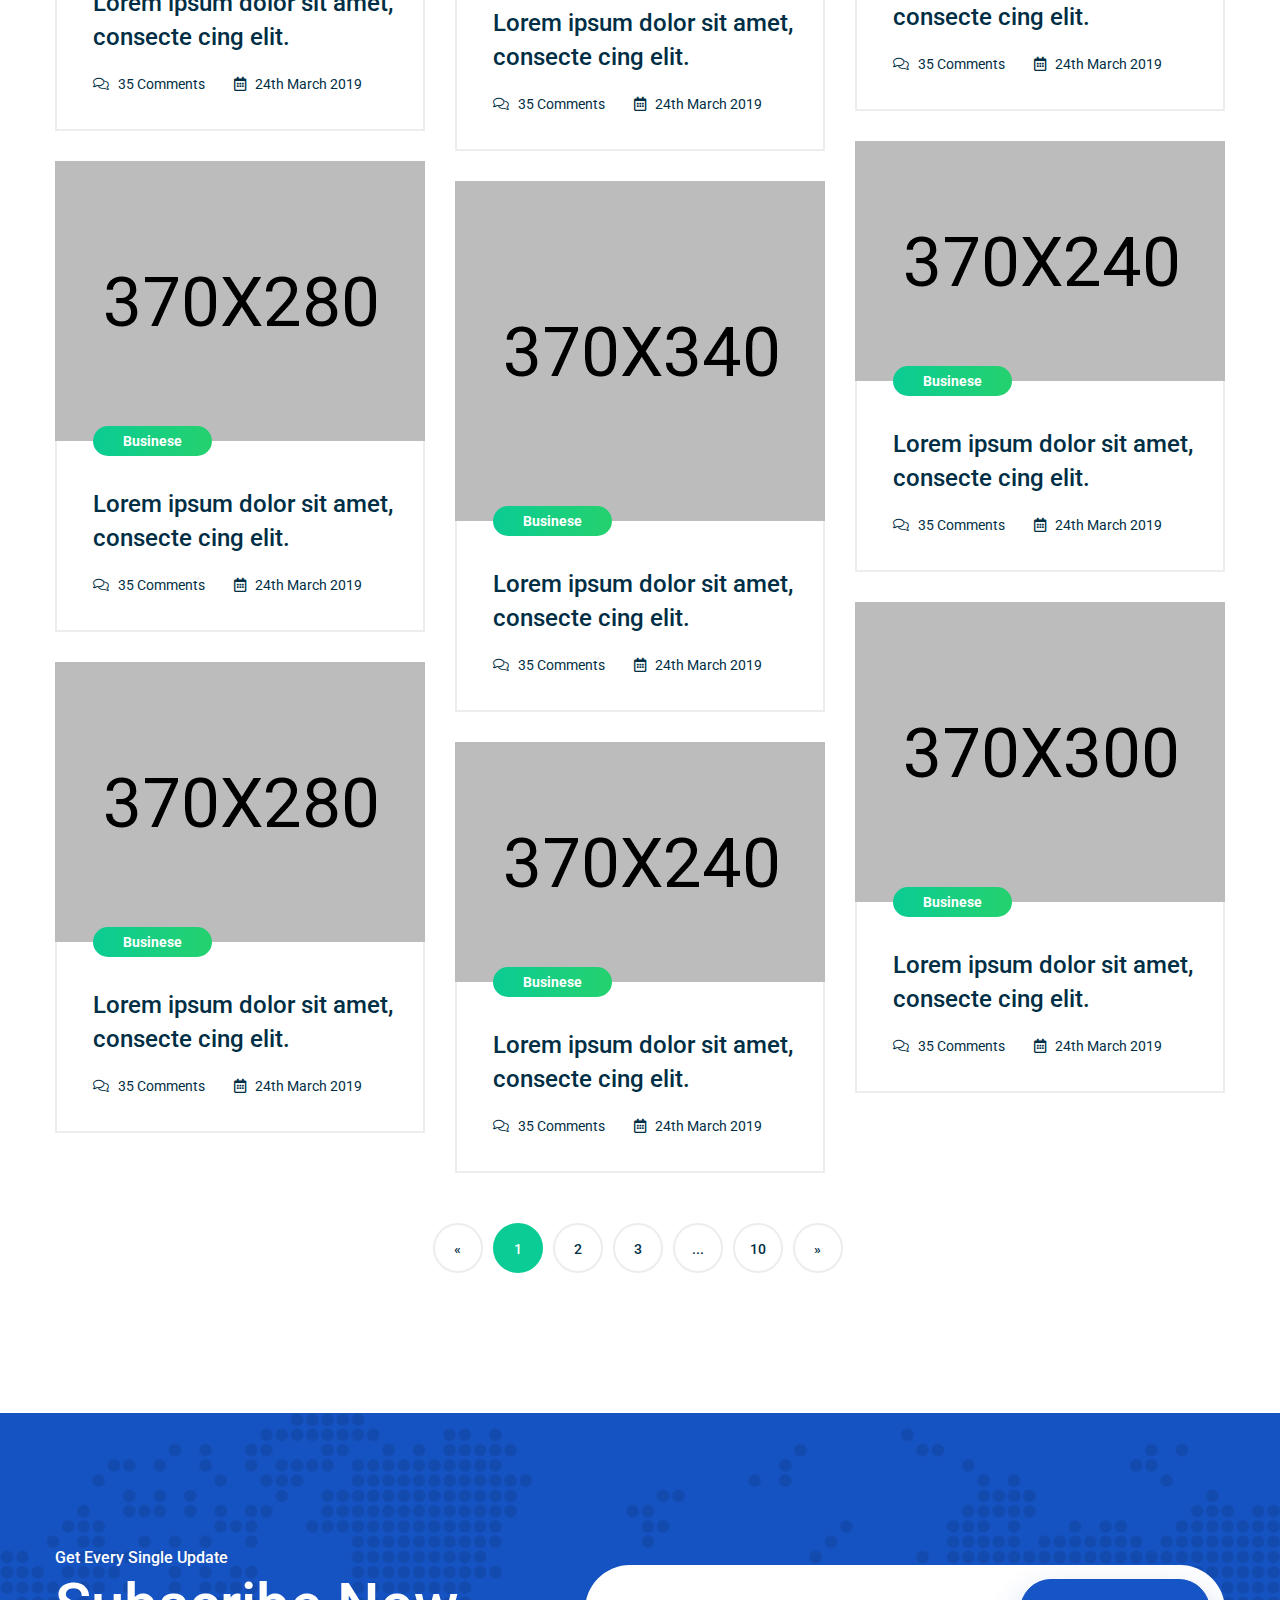
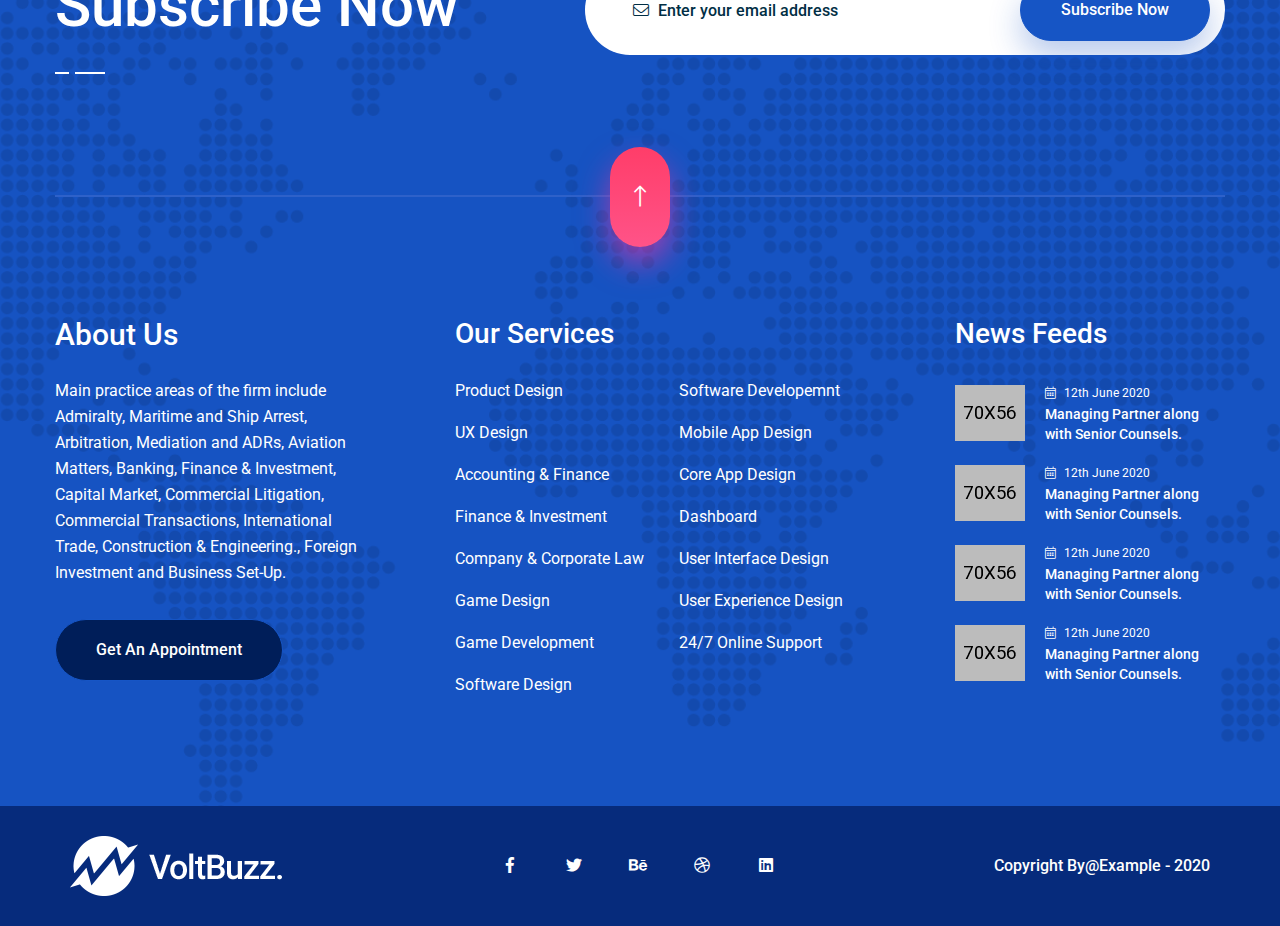
<file: HTML/news-masonary.html>
<!doctype html>
<html lang="en">

<head>
   
    <!--====== Required meta tags ======-->
    <meta charset="utf-8">
    <meta http-equiv="x-ua-compatible" content="ie=edge">
    <meta name="description" content="">
    <meta name="viewport" content="width=device-width, initial-scale=1, shrink-to-fit=no">
    
    <!--====== Title ======-->
    <title>VoltBuzz - SEO & Digital Marketing Agency HTML Template</title>
    
    <!--====== Favicon Icon ======-->
    <link rel="shortcut icon" href="assets/images/favicon.ico" type="image/png">

    <!--====== Bootstrap css ======-->
    <link rel="stylesheet" href="assets/css/bootstrap.min.css">
    
    <!--====== Fontawesome css ======-->
    <link rel="stylesheet" href="assets/css/all.css">
    
    <!--====== nice select css ======-->
    <link rel="stylesheet" href="assets/css/nice-select.css">
    
    <!--====== Magnific Popup css ======-->
    <link rel="stylesheet" href="assets/css/magnific-popup.css">
    
    <!--====== Slick css ======-->
    <link rel="stylesheet" href="assets/css/slick.css">
    
    <!--====== Default css ======-->
    <link rel="stylesheet" href="assets/css/default.css">
    
    <!--====== Style css ======-->
    <link rel="stylesheet" href="assets/css/style.css">
  
  
</head>

<body>

    <!-- LOADER -->
    <div class="preloader">
        <div class="lds-ellipsis">
            <span></span>
            <span></span>
            <span></span>
        </div>
    </div>
    <!-- END LOADER -->
   
<!--====== HEADER PART START ======-->
    
    <header class="header-area">
        <div class="container-fluid">
            <div class="row">
                <div class="col-lg-12">
                    <div class="navigation">
                        <nav class="navbar navbar-expand-lg navbar-light ">
                            <a class="navbar-brand" href="index.html"><img src="assets/images/logo.png" alt=""></a> <!-- logo -->
                            <button class="navbar-toggler" type="button" data-toggle="collapse" data-target="#navbarSupportedContent" aria-controls="navbarSupportedContent" aria-expanded="false" aria-label="Toggle navigation">
                                <span class="toggler-icon"></span>
                                <span class="toggler-icon"></span>
                                <span class="toggler-icon"></span>
                            </button> <!-- navbar toggler -->

                            <div class="collapse navbar-collapse sub-menu-bar" id="navbarSupportedContent">
                                <ul class="navbar-nav m-auto">
                                    <li class="nav-item active">
                                        <a class="nav-link" href="index.html">Home <i class="fal fa-angle-down"></i></a>
                                        <ul class="sub-menu">
                                            <li><a href="index.html">Home 1</a></li>
                                            <li><a href="index-2.html">Home 2</a></li>
                                            <li><a href="index-3.html">Home 3</a></li>
                                            <li><a href="index-4.html">Home 4</a></li>
                                        </ul>
                                    </li>
                                    <li class="nav-item">
                                        <a class="nav-link" href="about-us.html">About</a>
                                    </li>
                                    <li class="nav-item">
                                        <a class="nav-link" href="#">Pages <i class="fal fa-angle-down"></i></a>
                                        <ul class="sub-menu">
                                            <li><a href="portfolio-grid.html">Portfolio Grid</a></li>
                                            <li><a href="portfolio-masonary.html">Portfolio Masonary</a></li>
                                            <li><a href="portfolio-slider.html">Portfolio Slider</a></li>
                                            <li><a href="project-details.html">project details</a></li>
                                            <li><a href="team.html">team</a></li>
											<li><a href="faq.html">FAQ</a></li>
											
                                        </ul>
                                    </li>
                                    <li class="nav-item">
                                        <a class="nav-link" href="#">Services <i class="fal fa-angle-down"></i></a>
                                        <ul class="sub-menu">
                                            <li><a href="services.html">All Services</a></li>
                                            <li><a href="seo-service-details.html">SEO Service</a></li>
											<li><a href="smm-details.html">SMM Service </a></li>
                                            <li><a href="web-design.html">Web Design Service</a></li>
                                        </ul>
                                    </li>
                                    
                                    <li class="nav-item">
                                        <a class="nav-link" href="#">News <i class="fal fa-angle-down"></i></a>
                                        <ul class="sub-menu">
                                            <li><a href="news.html">News Standard</a></li>
                                            <li><a href="news-masonary.html">News Masonary</a></li>
                                            <li><a href="news-details.html">News Details</a></li>
                                        </ul>
                                    </li>
                                   
                                    <li class="nav-item">
                                        <a class="nav-link" href="contact.html">Contact</a>
                                    </li>
                                </ul>
                            </div> <!-- navbar collapse -->
                            <div class="navbar-btn d-none d-sm-flex align-items-center">
                                <select>
                                    <option value="1">EN</option>
                                    <option value="2">BN</option>
                                    <option value="3">HP</option>
                                </select>
                                <a class="main-btn" href="#">Get A Quote</a>
                            </div>
                        </nav>
                    </div> <!-- navigation -->
                </div>
            </div> <!-- row -->
        </div>
    </header>
    
    <!--====== HEADER PART ENDS ======-->
    
    <!--====== page title PART START ======-->
    
    <section class="page-title-area mt-140">
        <div class="container">
            <div class="row">
                <div class="col-lg-5">
                    <div class="page-title">
                        <h3 class="title">News Feeds</h3>
                        <p>Warmly welcome to our company again</p>
                        <nav aria-label="breadcrumb">
                            <ol class="breadcrumb">
                                <li class="breadcrumb-item"><a href="index.html">Home</a></li>
                                <li class="breadcrumb-item active" aria-current="page">Blog</li>
                            </ol>
                        </nav>
                    </div>
                </div>
                <div class="col-lg-7">
                    <div class="page-title-thumb">
                        <img src="assets/images/page-thumb.png" alt="page-thumb">
                    </div>
                </div>
            </div> <!-- row -->
        </div>
    </section>
    
    <!--====== page title PART ENDS ======-->

    <!--====== NEWS MASONARY PART START ======-->
    
    <div class="news-masonary-area pt-140 pb-140">
        <div class="container">
            <div class="row justify-content-center">
                <div class="col-lg-4 col-md-7 col-sm-9">
                    <div class="news-masonary-item mt-30">
                        <div class="news-masonary-thumb">
                            <img src="assets/images/news/news-1.jpg" alt="">
                        </div>
                        <div class="news-masonary-content">
                            <span>Businese</span>
                            <a href="news-details.html">Lorem ipsum dolor sit amet, consecte cing elit.</a>
                            <ul>
                                <li><i class="fal fa-comments"></i> 35 Comments</li>
                                <li><i class="far fa-calendar-alt"></i> 24th March 2019</li>
                            </ul>
                        </div>
                    </div>
                    <div class="news-masonary-item mt-30">
                        <div class="news-masonary-thumb">
                            <img src="assets/images/news/news-2.jpg" alt="">
                        </div>
                        <div class="news-masonary-content">
                            <span>Businese</span>
                            <a href="news-details.html">Lorem ipsum dolor sit amet, consecte cing elit.</a>
                            <ul>
                                <li><i class="fal fa-comments"></i> 35 Comments</li>
                                <li><i class="far fa-calendar-alt"></i> 24th March 2019</li>
                            </ul>
                        </div>
                    </div>
                    <div class="news-masonary-item mt-30">
                        <div class="news-masonary-thumb">
                            <img src="assets/images/news/news-3.jpg" alt="">
                        </div>
                        <div class="news-masonary-content">
                            <span>Businese</span>
                            <a href="news-details.html">Lorem ipsum dolor sit amet, consecte cing elit.</a>
                            <ul>
                                <li><i class="fal fa-comments"></i> 35 Comments</li>
                                <li><i class="far fa-calendar-alt"></i> 24th March 2019</li>
                            </ul>
                        </div>
                    </div>
                    <div class="news-masonary-item mt-30">
                        <div class="news-masonary-thumb">
                            <img src="assets/images/news/news-4.jpg" alt="">
                        </div>
                        <div class="news-masonary-content">
                            <span>Businese</span>
                            <a href="news-details.html">Lorem ipsum dolor sit amet, consecte cing elit.</a>
                            <ul>
                                <li><i class="fal fa-comments"></i> 35 Comments</li>
                                <li><i class="far fa-calendar-alt"></i> 24th March 2019</li>
                            </ul>
                        </div>
                    </div>
                </div>
                <div class="col-lg-4 col-md-7 col-sm-9">
                    <div class="news-masonary-item mt-30">
                        <div class="news-masonary-thumb">
                            <img src="assets/images/news/news-5.jpg" alt="">
                        </div>
                        <div class="news-masonary-content">
                            <span>Businese</span>
                            <a href="news-details.html">Lorem ipsum dolor sit amet, consecte cing elit.</a>
                            <ul>
                                <li><i class="fal fa-comments"></i> 35 Comments</li>
                                <li><i class="far fa-calendar-alt"></i> 24th March 2019</li>
                            </ul>
                        </div>
                    </div>
                    <div class="news-masonary-item mt-30">
                        <div class="news-masonary-thumb">
                            <img src="assets/images/news/news-6.jpg" alt="">
                        </div>
                        <div class="news-masonary-content">
                            <span>Businese</span>
                            <a href="news-details.html">Lorem ipsum dolor sit amet, consecte cing elit.</a>
                            <ul>
                                <li><i class="fal fa-comments"></i> 35 Comments</li>
                                <li><i class="far fa-calendar-alt"></i> 24th March 2019</li>
                            </ul>
                        </div>
                    </div>
                    <div class="news-masonary-item mt-30">
                        <div class="news-masonary-thumb">
                            <img src="assets/images/news/news-7.jpg" alt="">
                        </div>
                        <div class="news-masonary-content">
                            <span>Businese</span>
                            <a href="news-details.html">Lorem ipsum dolor sit amet, consecte cing elit.</a>
                            <ul>
                                <li><i class="fal fa-comments"></i> 35 Comments</li>
                                <li><i class="far fa-calendar-alt"></i> 24th March 2019</li>
                            </ul>
                        </div>
                    </div>
                    <div class="news-masonary-item mt-30">
                        <div class="news-masonary-thumb">
                            <img src="assets/images/news/news-8.jpg" alt="">
                        </div>
                        <div class="news-masonary-content">
                            <span>Businese</span>
                            <a href="news-details.html">Lorem ipsum dolor sit amet, consecte cing elit.</a>
                            <ul>
                                <li><i class="fal fa-comments"></i> 35 Comments</li>
                                <li><i class="far fa-calendar-alt"></i> 24th March 2019</li>
                            </ul>
                        </div>
                    </div>
                </div>
                <div class="col-lg-4 col-md-7 col-sm-9">
                    <div class="news-masonary-item mt-30">
                        <div class="news-masonary-thumb">
                            <img src="assets/images/news/news-9.jpg" alt="">
                        </div>
                        <div class="news-masonary-content">
                            <span>Businese</span>
                            <a href="news-details.html">Lorem ipsum dolor sit amet, consecte cing elit.</a>
                            <ul>
                                <li><i class="fal fa-comments"></i> 35 Comments</li>
                                <li><i class="far fa-calendar-alt"></i> 24th March 2019</li>
                            </ul>
                        </div>
                    </div>
                    <div class="news-masonary-item mt-30">
                        <div class="news-masonary-thumb">
                            <img src="assets/images/news/news-10.jpg" alt="">
                        </div>
                        <div class="news-masonary-content">
                            <span>Businese</span>
                            <a href="news-details.html">Lorem ipsum dolor sit amet, consecte cing elit.</a>
                            <ul>
                                <li><i class="fal fa-comments"></i> 35 Comments</li>
                                <li><i class="far fa-calendar-alt"></i> 24th March 2019</li>
                            </ul>
                        </div>
                    </div>
                    <div class="news-masonary-item mt-30">
                        <div class="news-masonary-thumb">
                            <img src="assets/images/news/news-11.jpg" alt="">
                        </div>
                        <div class="news-masonary-content">
                            <span>Businese</span>
                            <a href="news-details.html">Lorem ipsum dolor sit amet, consecte cing elit.</a>
                            <ul>
                                <li><i class="fal fa-comments"></i> 35 Comments</li>
                                <li><i class="far fa-calendar-alt"></i> 24th March 2019</li>
                            </ul>
                        </div>
                    </div>
                    <div class="news-masonary-item mt-30">
                        <div class="news-masonary-thumb">
                            <img src="assets/images/news/news-12.jpg" alt="">
                        </div>
                        <div class="news-masonary-content">
                            <span>Businese</span>
                            <a href="news-details.html">Lorem ipsum dolor sit amet, consecte cing elit.</a>
                            <ul>
                                <li><i class="fal fa-comments"></i> 35 Comments</li>
                                <li><i class="far fa-calendar-alt"></i> 24th March 2019</li>
                            </ul>
                        </div>
                    </div>
                </div>
            </div> <!-- row -->
            <div class="row">
                <div class="col-lg-12">
                    <div class="pagination-area pagination-2-area d-flex justify-content-center mt-50">
                        <nav aria-label="Page navigation example">
                            <ul class="pagination">
                                <li class="page-item">
                                    <a class="page-link" href="#" aria-label="Previous">
                                        <span aria-hidden="true">&laquo;</span>
                                    </a>
                                </li>
                                <li class="page-item "><a class="page-link active" href="#">1</a></li>
                                <li class="page-item"><a class="page-link" href="#">2</a></li>
                                <li class="page-item"><a class="page-link" href="#">3</a></li>
                                <li class="page-item"><a class="page-link" href="#">...</a></li>
                                <li class="page-item"><a class="page-link" href="#">10</a></li>
                                <li class="page-item">
                                    <a class="page-link" href="#" aria-label="Next">
                                        <span aria-hidden="true">&raquo;</span>
                                    </a>
                                </li>
                            </ul>
                        </nav>
                    </div>
                </div>
            </div>
        </div>
    </div>
    
    <!--====== NEWS MASONARY PART ENDS ======-->

    <!--====== FOOTER PART START ======-->
    
    <footer class="footer-area">
        <div class="footer-bg">
            <div class="container">
                <div class="row">
                    <div class="col-lg-12">
                        <div class="footer-subscribe d-block d-lg-flex justify-content-between align-items-center">
                            <div class="subscribe-content">
                                <span>Get Every Single Update</span>
                                <h3 class="title">Subscribe Now</h3>
                            </div>
                            <div class="subscribe-input">
                                <form action="#">
                                    <div class="input-box">
                                        <input type="text" placeholder="Enter your email address">
                                        <button class="main-btn">Subscribe Now</button>
                                        <i class="fal fa-envelope"></i>
                                    </div>
                                </form>
                            </div>
                        </div>
                    </div>
                </div> <!-- row -->
                <div class="footer-item">
                    <div class="back-to-top">
                        <i class="fal fa-long-arrow-up"></i>
                    </div>
                    <div class="row">
                        <div class="col-lg-4">
                            <div class="footer-about mt-30">
                                <h3 class="title">About Us</h3>
                                <p>Main practice areas of the firm include  Admiralty, Maritime and Ship Arrest,  Arbitration, Mediation and ADRs, Aviation Matters, Banking, Finance & Investment, Capital Market, Commercial Litigation, Commercial Transactions, International Trade, Construction & Engineering., Foreign Investment and Business Set-Up.</p>
                                <a class="main-btn" href="#">Get An Appointment</a>
                            </div>
                        </div>
                        <div class="col-lg-5 col-md-7">
                            <div class="footer-services mt-30">
                                <div class="footer-services-title">
                                    <h3 class="title">Our Services</h3>
                                </div>
                                <div class="footer-services-list">
                                    <ul>
                                        <li><a href="#">Product Design</a></li>
                                        <li><a href="#">UX Design</a></li>
                                        <li><a href="#">Accounting & Finance</a></li>
                                        <li><a href="#">Finance & Investment</a></li>
                                        <li><a href="#">Company & Corporate Law</a></li>
                                        <li><a href="#">Game Design</a></li>
                                        <li><a href="#">Game Development</a></li>
                                        <li><a href="#">Software Design</a></li>
                                    </ul>
                                    <ul class="ml-35">
                                        <li><a href="#">Software Developemnt</a></li>
                                        <li><a href="#">Mobile App Design</a></li>
                                        <li><a href="#">Core App Design</a></li>
                                        <li><a href="#">Dashboard</a></li>
                                        <li><a href="#">User Interface Design</a></li>
                                        <li><a href="#">User Experience Design</a></li>
                                        <li><a href="#">24/7 Online Support</a></li>
                                    </ul>
                                </div>
                            </div>
                        </div>
                        <div class="col-lg-3 col-md-5 col-sm-7">
                            <div class="footer-news mt-30">
                                <div class="footer-news-title">
                                    <h3 class="title">News Feeds</h3>
                                </div>
                                <div class="footer-news-list">
                                    <div class="item">
                                        <img src="assets/images/footer-news-1.jpg" alt="news">
                                        <span><i class="fal fa-calendar-alt"></i> 12th June 2020</span>
                                        <a href="#"><h5 class="title">Managing Partner along with Senior Counsels.</h5></a>
                                    </div>
                                    <div class="item">
                                        <img src="assets/images/footer-news-2.jpg" alt="news">
                                        <span><i class="fal fa-calendar-alt"></i> 12th June 2020</span>
                                        <a href="#"><h5 class="title">Managing Partner along with Senior Counsels.</h5></a>
                                    </div>
                                    <div class="item">
                                        <img src="assets/images/footer-news-3.jpg" alt="news">
                                        <span><i class="fal fa-calendar-alt"></i> 12th June 2020</span>
                                        <a href="#"><h5 class="title">Managing Partner along with Senior Counsels.</h5></a>
                                    </div>
                                    <div class="item">
                                        <img src="assets/images/footer-news-4.jpg" alt="news">
                                        <span><i class="fal fa-calendar-alt"></i> 12th June 2020</span>
                                        <a href="#"><h5 class="title">Managing Partner along with Senior Counsels.</h5></a>
                                    </div>
                                </div>
                            </div>
                        </div>
                    </div> <!-- row -->
                </div>
            </div>
        </div>
        <div class="footer-copyright">
            <div class="container">
                <div class="col-lg-12">
                    <div class="copyright-item d-block d-lg-flex justify-content-between align-items-center">
                        <div class="copyright-logo">
                            <a href="#"><img src="assets/images/logo-2.png" alt=""></a>
                        </div>
                        <div class="copyright-social">
                            <ul>
                                <li><a href="#"><i class="fab fa-facebook-f"></i></a></li>
                                <li><a href="#"><i class="fab fa-twitter"></i></a></li>
                                <li><a href="#"><i class="fab fa-behance"></i></a></li>
                                <li><a href="#"><i class="fab fa-dribbble"></i></a></li>
                                <li><a href="#"><i class="fab fa-linkedin"></i></a></li>
                            </ul>
                        </div>
                        <div class="copyright-content">
                            <p>Copyright By@Example - 2020</p>
                        </div>
                    </div>
                </div>
            </div>
        </div>
    </footer>
    
    <!--====== FOOTER PART ENDS ======-->
    







    
    
    <!--====== jquery js ======-->
    <script src="assets/js/vendor/modernizr-3.6.0.min.js"></script>
    <script src="assets/js/vendor/jquery-1.12.4.min.js"></script>

    <!--====== Bootstrap js ======-->
    <script src="assets/js/bootstrap.min.js"></script>
    <script src="assets/js/popper.min.js"></script>
    
    <!--====== Slick js ======-->
    <script src="assets/js/slick.min.js"></script>
    
    <!--====== Isotope js ======-->
    <script src="assets/js/isotope.pkgd.min.js"></script>
    
    <!--====== Images Loaded js ======-->
    <script src="assets/js/imagesloaded.pkgd.min.js"></script>
    
    <!--====== nice select js ======-->
    <script src="assets/js/jquery.nice-select.min.js"></script>
    
    <!--====== appear js ======-->
    <script src="assets/js/jquery.appear.min.js"></script>
    
    <!--====== counterup js ======-->
    <script src="assets/js/jquery.counterup.min.js"></script>
    
    <!--====== waypoints js ======-->
    <script src="assets/js/waypoints.min.js"></script>
    
    <!--====== Magnific Popup js ======-->
    <script src="assets/js/jquery.magnific-popup.min.js"></script>
    
    <!--====== Ajax Contact js ======-->
    <script src="assets/js/ajax-contact.js"></script>
    
    <!--====== Main js ======-->
    <script src="assets/js/main.js"></script>

</body>

</html>
</file>
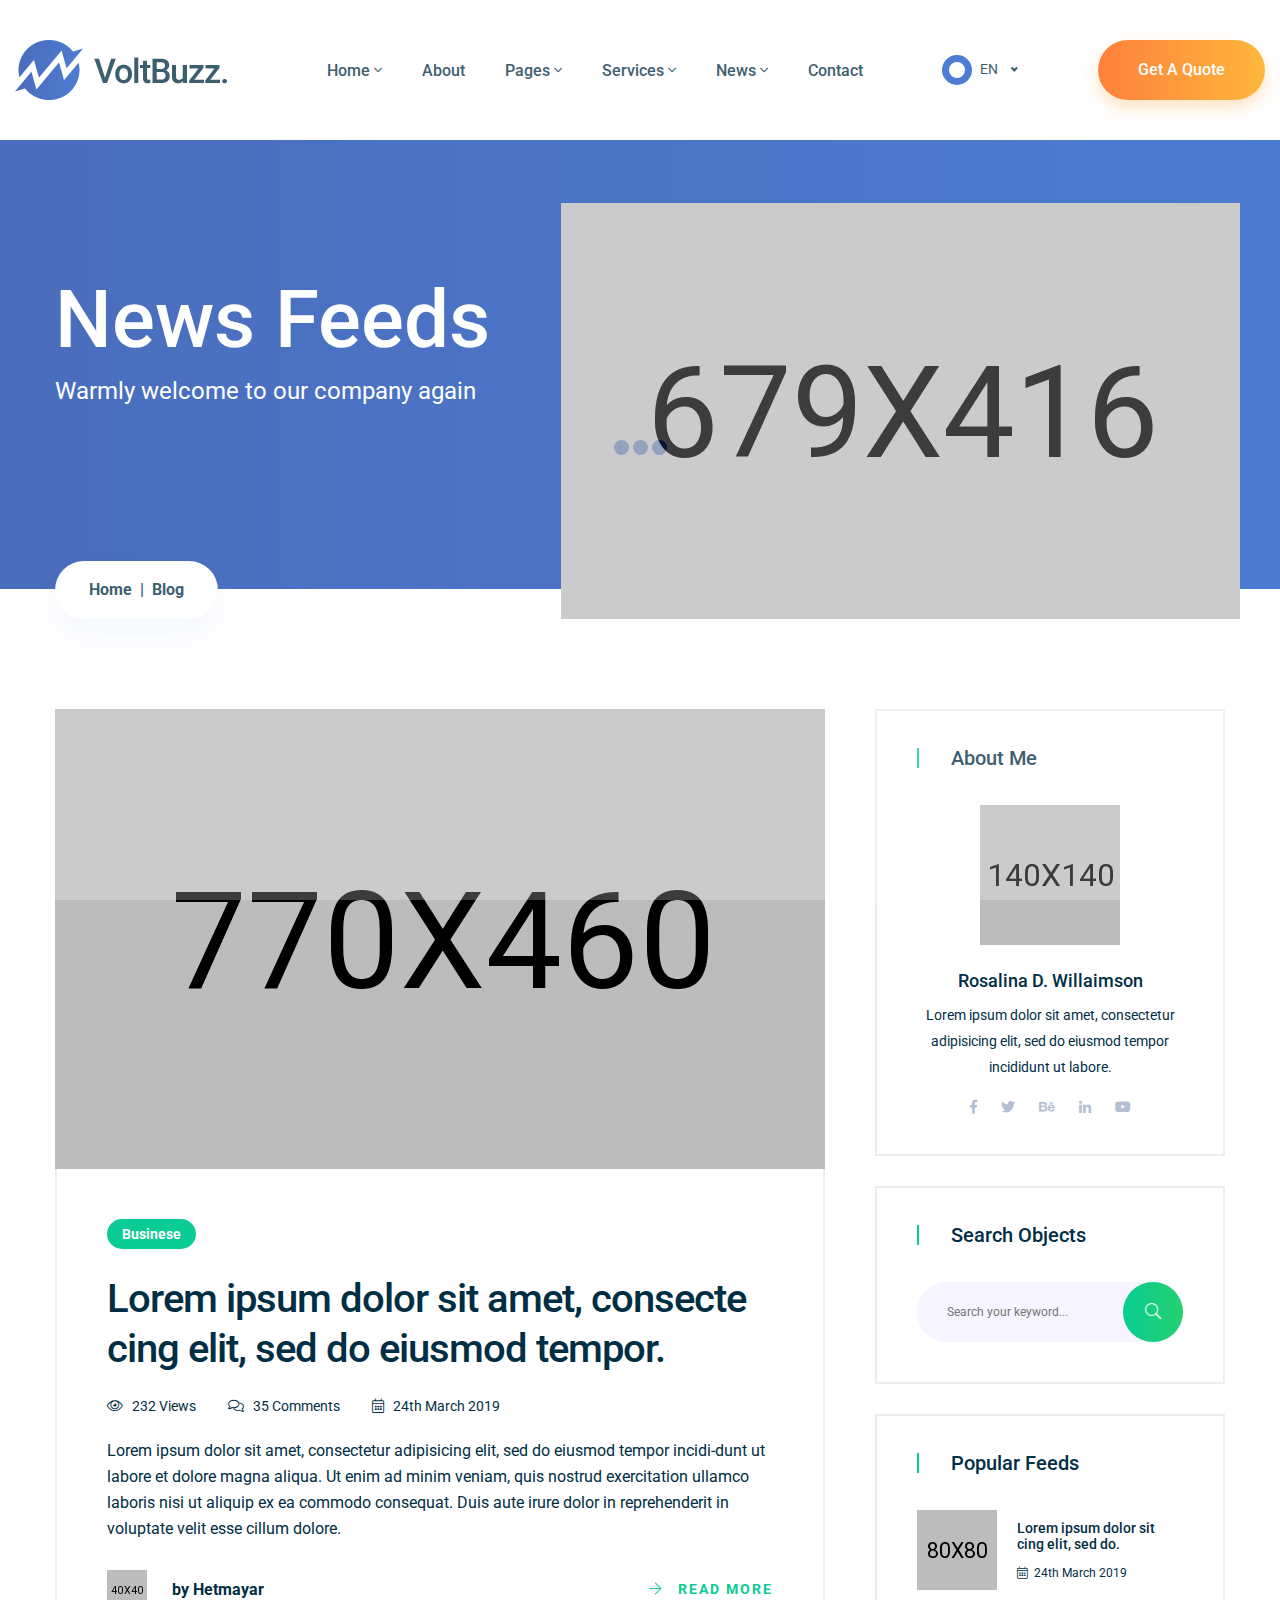
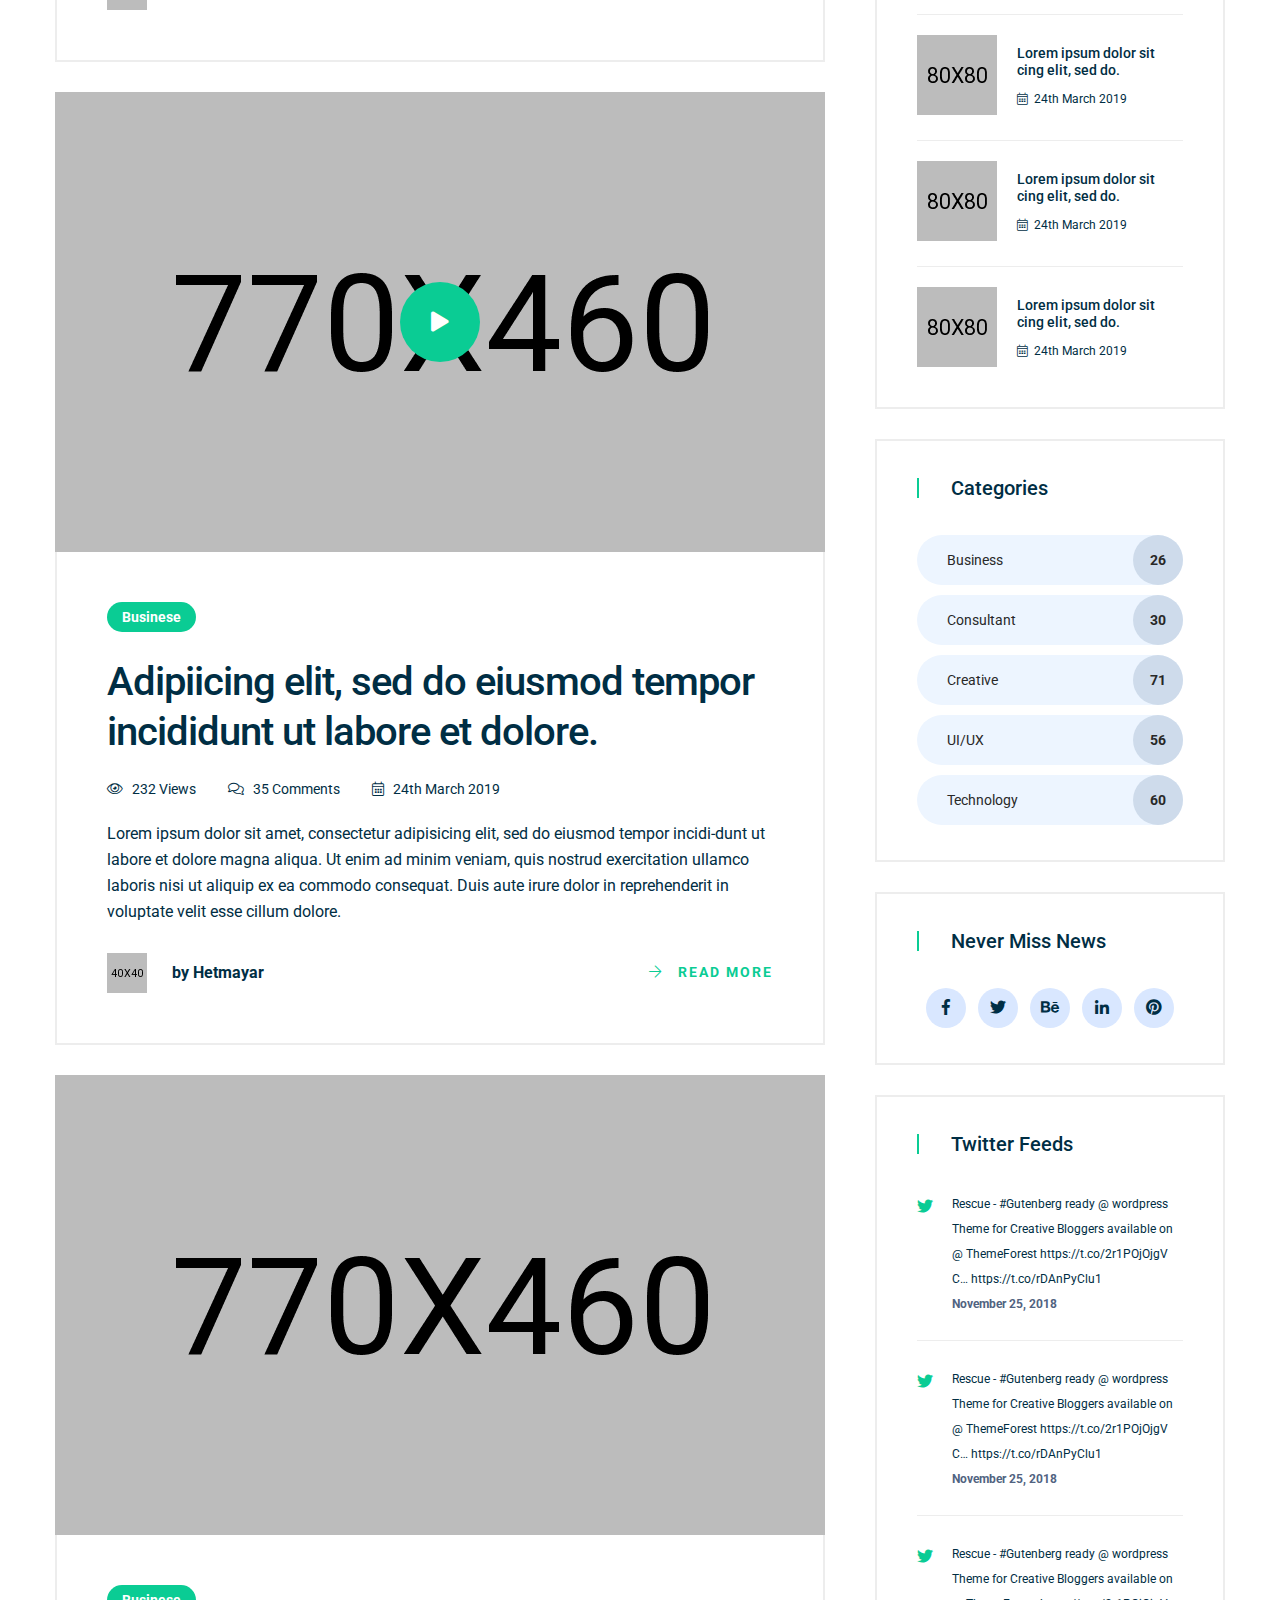
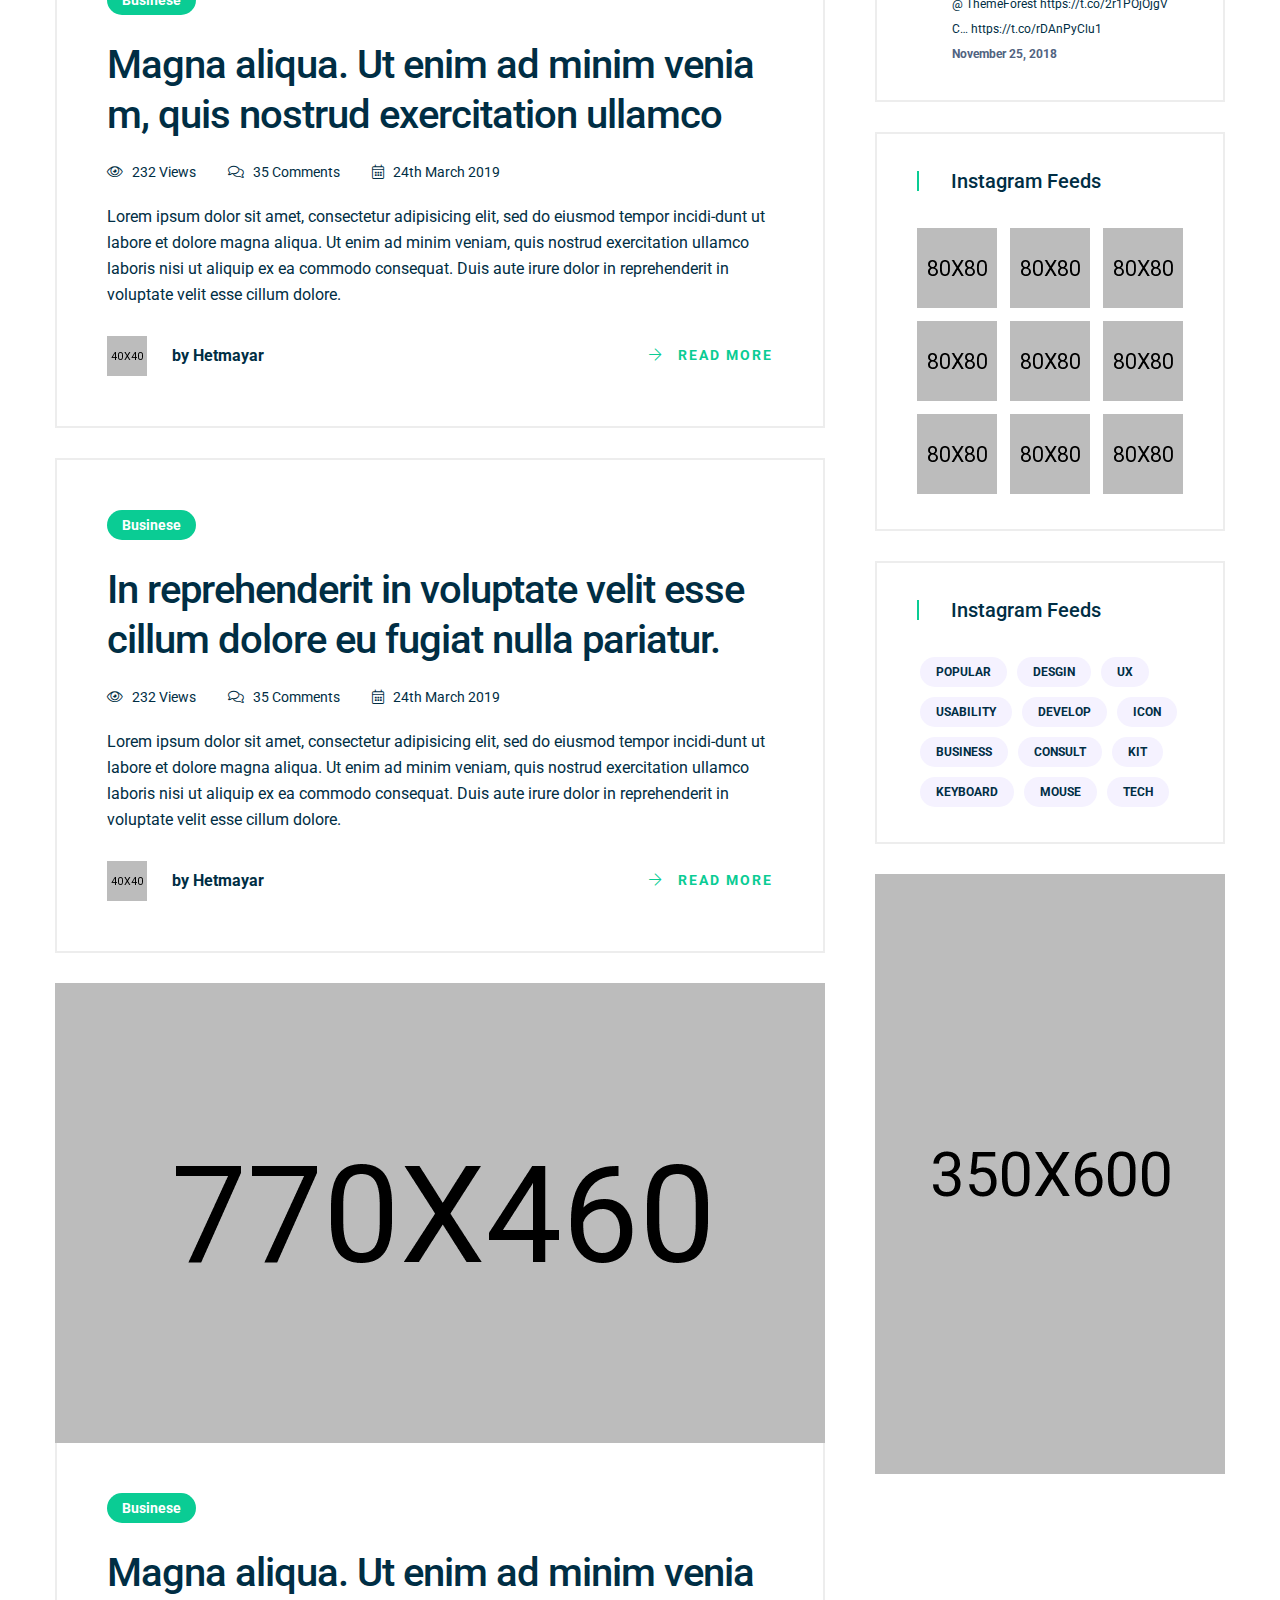
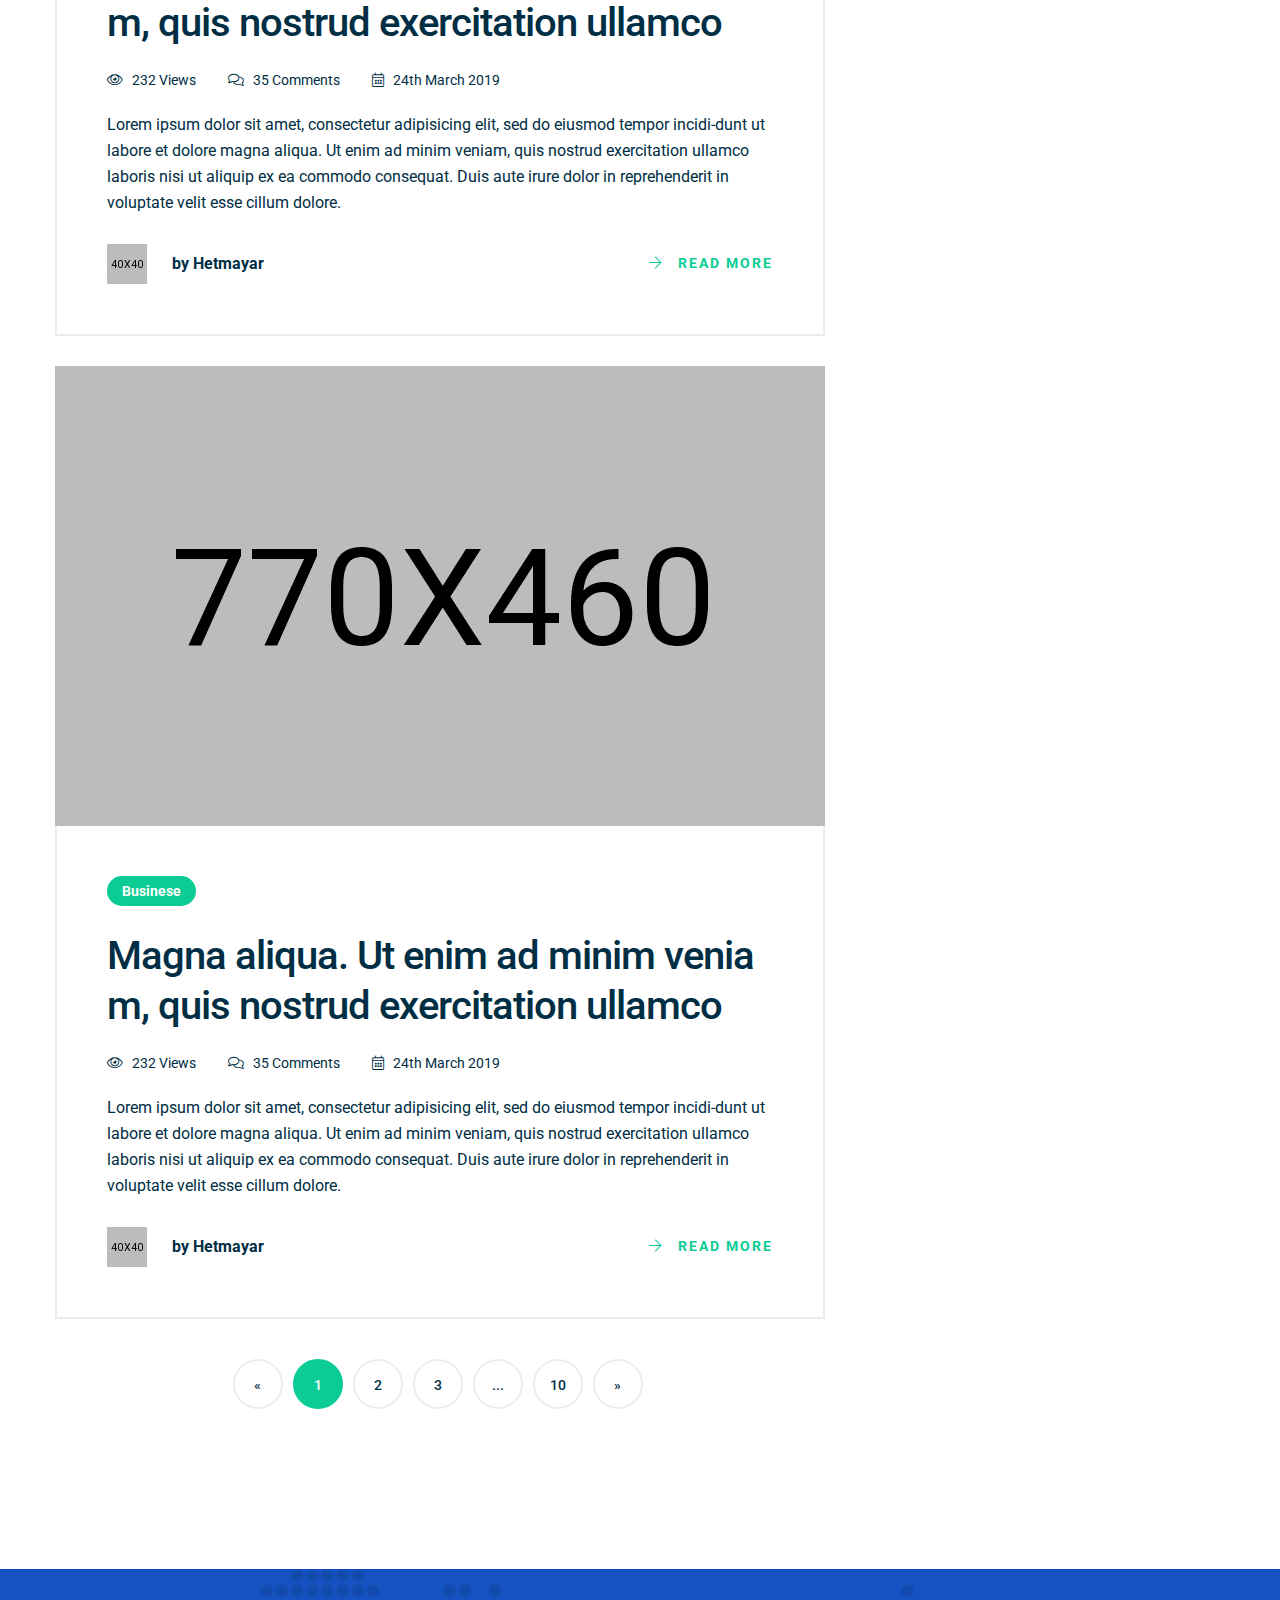
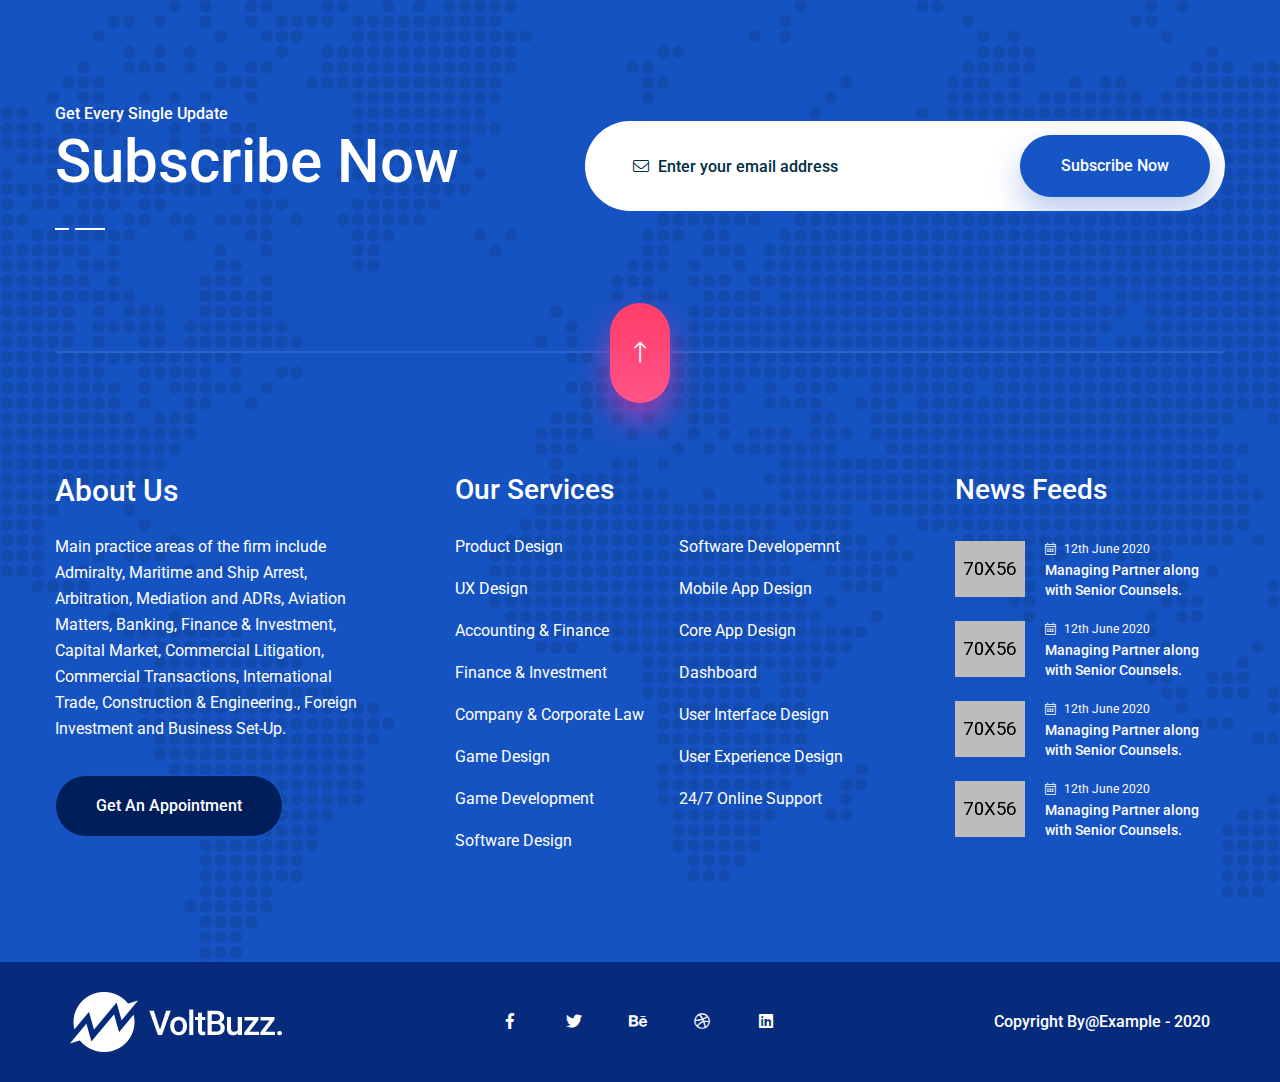
<file: HTML/news.html>
<!doctype html>
<html lang="en">

<head>
   
    <!--====== Required meta tags ======-->
    <meta charset="utf-8">
    <meta http-equiv="x-ua-compatible" content="ie=edge">
    <meta name="description" content="">
    <meta name="viewport" content="width=device-width, initial-scale=1, shrink-to-fit=no">
    
    <!--====== Title ======-->
    <title>VoltBuzz - SEO & Digital Marketing Agency HTML Template</title>
    
    <!--====== Favicon Icon ======-->
    <link rel="shortcut icon" href="assets/images/favicon.ico" type="image/png">

    <!--====== Bootstrap css ======-->
    <link rel="stylesheet" href="assets/css/bootstrap.min.css">
    
    <!--====== Fontawesome css ======-->
    <link rel="stylesheet" href="assets/css/all.css">
    
    <!--====== nice select css ======-->
    <link rel="stylesheet" href="assets/css/nice-select.css">
    
    <!--====== Magnific Popup css ======-->
    <link rel="stylesheet" href="assets/css/magnific-popup.css">
    
    <!--====== Slick css ======-->
    <link rel="stylesheet" href="assets/css/slick.css">
    
    <!--====== Default css ======-->
    <link rel="stylesheet" href="assets/css/default.css">
    
    <!--====== Style css ======-->
    <link rel="stylesheet" href="assets/css/style.css">
  
  
</head>

<body>

    <!-- LOADER -->
    <div class="preloader">
        <div class="lds-ellipsis">
            <span></span>
            <span></span>
            <span></span>
        </div>
    </div>
    <!-- END LOADER -->
<!--====== HEADER PART START ======-->
    
    <header class="header-area">
        <div class="container-fluid">
            <div class="row">
                <div class="col-lg-12">
                    <div class="navigation">
                        <nav class="navbar navbar-expand-lg navbar-light ">
                            <a class="navbar-brand" href="index.html"><img src="assets/images/logo.png" alt=""></a> <!-- logo -->
                            <button class="navbar-toggler" type="button" data-toggle="collapse" data-target="#navbarSupportedContent" aria-controls="navbarSupportedContent" aria-expanded="false" aria-label="Toggle navigation">
                                <span class="toggler-icon"></span>
                                <span class="toggler-icon"></span>
                                <span class="toggler-icon"></span>
                            </button> <!-- navbar toggler -->

                            <div class="collapse navbar-collapse sub-menu-bar" id="navbarSupportedContent">
                                <ul class="navbar-nav m-auto">
                                    <li class="nav-item active">
                                        <a class="nav-link" href="index.html">Home <i class="fal fa-angle-down"></i></a>
                                        <ul class="sub-menu">
                                            <li><a href="index.html">Home 1</a></li>
                                            <li><a href="index-2.html">Home 2</a></li>
                                            <li><a href="index-3.html">Home 3</a></li>
                                            <li><a href="index-4.html">Home 4</a></li>
                                        </ul>
                                    </li>
                                    <li class="nav-item">
                                        <a class="nav-link" href="about-us.html">About</a>
                                    </li>
                                    <li class="nav-item">
                                        <a class="nav-link" href="#">Pages <i class="fal fa-angle-down"></i></a>
                                        <ul class="sub-menu">
                                            <li><a href="portfolio-grid.html">Portfolio Grid</a></li>
                                            <li><a href="portfolio-masonary.html">Portfolio Masonary</a></li>
                                            <li><a href="portfolio-slider.html">Portfolio Slider</a></li>
                                            <li><a href="project-details.html">project details</a></li>
                                            <li><a href="team.html">team</a></li>
											<li><a href="faq.html">FAQ</a></li>
											
                                        </ul>
                                    </li>
                                    <li class="nav-item">
                                        <a class="nav-link" href="#">Services <i class="fal fa-angle-down"></i></a>
                                        <ul class="sub-menu">
                                            <li><a href="services.html">All Services</a></li>
                                            <li><a href="seo-service-details.html">SEO Service</a></li>
											<li><a href="smm-details.html">SMM Service </a></li>
                                            <li><a href="web-design.html">Web Design Service</a></li>
                                        </ul>
                                    </li>
                                    
                                    <li class="nav-item">
                                        <a class="nav-link" href="#">News <i class="fal fa-angle-down"></i></a>
                                        <ul class="sub-menu">
                                            <li><a href="news.html">News Standard</a></li>
                                            <li><a href="news-masonary.html">News Masonary</a></li>
                                            <li><a href="news-details.html">News Details</a></li>
                                        </ul>
                                    </li>
                                   
                                    <li class="nav-item">
                                        <a class="nav-link" href="contact.html">Contact</a>
                                    </li>
                                </ul>
                            </div> <!-- navbar collapse -->
                            <div class="navbar-btn d-none d-sm-flex align-items-center">
                                <select>
                                    <option value="1">EN</option>
                                    <option value="2">BN</option>
                                    <option value="3">HP</option>
                                </select>
                                <a class="main-btn" href="#">Get A Quote</a>
                            </div>
                        </nav>
                    </div> <!-- navigation -->
                </div>
            </div> <!-- row -->
        </div>
    </header>
    
    <!--====== HEADER PART ENDS ======-->
    
    <!--====== page title PART START ======-->
    
    <section class="page-title-area mt-140">
        <div class="container">
            <div class="row">
                <div class="col-lg-5">
                    <div class="page-title">
                        <h3 class="title">News Feeds</h3>
                        <p>Warmly welcome to our company again</p>
                        <nav aria-label="breadcrumb">
                            <ol class="breadcrumb">
                                <li class="breadcrumb-item"><a href="index.html">Home</a></li>
                                <li class="breadcrumb-item active" aria-current="page">Blog</li>
                            </ol>
                        </nav>
                    </div>
                </div>
                <div class="col-lg-7">
                    <div class="page-title-thumb">
                        <img src="assets/images/page-thumb.png" alt="page-thumb">
                    </div>
                </div>
            </div> <!-- row -->
        </div>
    </section>
    
    <!--====== page title PART ENDS ======-->

    <!--====== BLOG STANDARD PART START ======-->
         
    <div class="blog-standard-area pt-90 pb-160">
        <div class="container">
            <div class="row justify-content-center">
                <div class="col-lg-8">
                    <div class="blog-standard">
                        <div class="single-blog-standard mt-30">
                            <div class="blog-standard-thumb">
                                <img src="assets/images/news-thumb-1.jpg" alt="blog">
                            </div>
                            <div class="blog-standard-content">
                                <span>Businese</span>
                                <h2 class="title">Lorem ipsum dolor sit amet, consecte cing elit, sed do eiusmod tempor.</h2>
                                <ul>
                                    <li><i class="fal fa-eye"></i> 232 Views</li>
                                    <li><i class="fal fa-comments"></i> 35 Comments</li>
                                    <li><i class="fal fa-calendar-alt"></i> 24th March 2019</li>
                                </ul>
                                <p>Lorem ipsum dolor sit amet, consectetur adipisicing elit, sed do eiusmod tempor incidi-dunt ut labore et dolore magna aliqua. Ut enim ad minim veniam, quis nostrud exercitation ullamco laboris nisi ut aliquip ex ea commodo consequat. Duis aute irure dolor in reprehenderit in voluptate velit esse cillum dolore.</p>
                                <div class="blog-flex">
                                    <div class="blog-left">
                                        <p><span>by</span> Hetmayar</p>
                                        <img src="assets/images/user.png" alt="">
                                    </div>
                                    <div class="blog-right">
                                        <a href="news-details.html"><i class="fal fa-arrow-right"></i>Read More</a>
                                    </div>
                                </div>
                            </div>
                        </div>
                        <div class="single-blog-standard mt-30">
                            <div class="blog-standard-thumb">
                                <img src="assets/images/news-thumb-2.jpg" alt="blog">
                                <a class="video-popup" href="www.youtube.com/watch?v=TdSA7gkVYU0"><i class="fas fa-play"></i></a>
                            </div>
                            <div class="blog-standard-content">
                                <span>Businese</span>
                                <h2 class="title">Adipiicing elit, sed do eiusmod tempor incididunt ut labore et dolore.</h2>
                                <ul>
                                    <li><i class="fal fa-eye"></i> 232 Views</li>
                                    <li><i class="fal fa-comments"></i> 35 Comments</li>
                                    <li><i class="fal fa-calendar-alt"></i> 24th March 2019</li>
                                </ul>
                                <p>Lorem ipsum dolor sit amet, consectetur adipisicing elit, sed do eiusmod tempor incidi-dunt ut labore et dolore magna aliqua. Ut enim ad minim veniam, quis nostrud exercitation ullamco laboris nisi ut aliquip ex ea commodo consequat. Duis aute irure dolor in reprehenderit in voluptate velit esse cillum dolore.</p>
                                <div class="blog-flex">
                                    <div class="blog-left">
                                        <p><span>by</span> Hetmayar</p>
                                        <img src="assets/images/user.png" alt="">
                                    </div>
                                    <div class="blog-right">
                                        <a href="news-details.html"><i class="fal fa-arrow-right"></i>Read More</a>
                                    </div>
                                </div>
                            </div>
                        </div>
                        <div class="single-blog-standard mt-30">
                            <div class="blog-standard-thumb">
                                <img src="assets/images/news-thumb-3.jpg" alt="blog">
                            </div>
                            <div class="blog-standard-content">
                                <span>Businese</span>
                                <h2 class="title">Magna aliqua. Ut enim ad minim venia m, quis nostrud exercitation ullamco</h2>
                                <ul>
                                    <li><i class="fal fa-eye"></i> 232 Views</li>
                                    <li><i class="fal fa-comments"></i> 35 Comments</li>
                                    <li><i class="fal fa-calendar-alt"></i> 24th March 2019</li>
                                </ul>
                                <p>Lorem ipsum dolor sit amet, consectetur adipisicing elit, sed do eiusmod tempor incidi-dunt ut labore et dolore magna aliqua. Ut enim ad minim veniam, quis nostrud exercitation ullamco laboris nisi ut aliquip ex ea commodo consequat. Duis aute irure dolor in reprehenderit in voluptate velit esse cillum dolore.</p>
                                <div class="blog-flex">
                                    <div class="blog-left">
                                        <p><span>by</span> Hetmayar</p>
                                        <img src="assets/images/user.png" alt="">
                                    </div>
                                    <div class="blog-right">
                                        <a href="news-details.html"><i class="fal fa-arrow-right"></i>Read More</a>
                                    </div>
                                </div>
                            </div>
                        </div>
                        <div class="single-blog-standard  mt-30">
                            <div class="blog-standard-content blog-border">
                                <span>Businese</span>
                                <h2 class="title">In reprehenderit in voluptate velit esse cillum dolore eu fugiat nulla pariatur.</h2>
                                <ul>
                                    <li><i class="fal fa-eye"></i> 232 Views</li>
                                    <li><i class="fal fa-comments"></i> 35 Comments</li>
                                    <li><i class="fal fa-calendar-alt"></i> 24th March 2019</li>
                                </ul>
                                <p>Lorem ipsum dolor sit amet, consectetur adipisicing elit, sed do eiusmod tempor incidi-dunt ut labore et dolore magna aliqua. Ut enim ad minim veniam, quis nostrud exercitation ullamco laboris nisi ut aliquip ex ea commodo consequat. Duis aute irure dolor in reprehenderit in voluptate velit esse cillum dolore.</p>
                                <div class="blog-flex">
                                    <div class="blog-left">
                                        <p><span>by</span> Hetmayar</p>
                                        <img src="assets/images/user.png" alt="">
                                    </div>
                                    <div class="blog-right">
                                        <a href="news-details.html"><i class="fal fa-arrow-right"></i>Read More</a>
                                    </div>
                                </div>
                            </div>
                        </div>
                        <div class="single-blog-standard mt-30">
                            <div class="blog-standard-thumb">
                                <img src="assets/images/news-thumb-4.jpg" alt="blog">
                            </div>
                            <div class="blog-standard-content">
                                <span>Businese</span>
                                <h2 class="title">Magna aliqua. Ut enim ad minim venia m, quis nostrud exercitation ullamco</h2>
                                <ul>
                                    <li><i class="fal fa-eye"></i> 232 Views</li>
                                    <li><i class="fal fa-comments"></i> 35 Comments</li>
                                    <li><i class="fal fa-calendar-alt"></i> 24th March 2019</li>
                                </ul>
                                <p>Lorem ipsum dolor sit amet, consectetur adipisicing elit, sed do eiusmod tempor incidi-dunt ut labore et dolore magna aliqua. Ut enim ad minim veniam, quis nostrud exercitation ullamco laboris nisi ut aliquip ex ea commodo consequat. Duis aute irure dolor in reprehenderit in voluptate velit esse cillum dolore.</p>
                                <div class="blog-flex">
                                    <div class="blog-left">
                                        <p><span>by</span> Hetmayar</p>
                                        <img src="assets/images/user.png" alt="">
                                    </div>
                                    <div class="blog-right">
                                        <a href="news-details.html"><i class="fal fa-arrow-right"></i>Read More</a>
                                    </div>
                                </div>
                            </div>
                        </div>
                        <div class="single-blog-standard mt-30">
                            <div class="blog-standard-thumb">
                                <img src="assets/images/news-thumb-5.jpg" alt="blog">
                            </div>
                            <div class="blog-standard-content">
                                <span>Businese</span>
                                <h2 class="title">Magna aliqua. Ut enim ad minim venia m, quis nostrud exercitation ullamco</h2>
                                <ul>
                                    <li><i class="fal fa-eye"></i> 232 Views</li>
                                    <li><i class="fal fa-comments"></i> 35 Comments</li>
                                    <li><i class="fal fa-calendar-alt"></i> 24th March 2019</li>
                                </ul>
                                <p>Lorem ipsum dolor sit amet, consectetur adipisicing elit, sed do eiusmod tempor incidi-dunt ut labore et dolore magna aliqua. Ut enim ad minim veniam, quis nostrud exercitation ullamco laboris nisi ut aliquip ex ea commodo consequat. Duis aute irure dolor in reprehenderit in voluptate velit esse cillum dolore.</p>
                                <div class="blog-flex">
                                    <div class="blog-left">
                                        <p><span>by</span> Hetmayar</p>
                                        <img src="assets/images/user.png" alt="">
                                    </div>
                                    <div class="blog-right">
                                        <a href="news-details.html"><i class="fal fa-arrow-right"></i>Read More</a>
                                    </div>
                                </div>
                            </div>
                        </div>
                    </div>
                    <div class="row">
                        <div class="col-lg-12">
                            <div class="pagination-area pagination-2-area d-flex justify-content-center mt-40">
                                <nav aria-label="Page navigation example">
                                    <ul class="pagination">
                                        <li class="page-item">
                                            <a class="page-link" href="#" aria-label="Previous">
                                                <span aria-hidden="true">&laquo;</span>
                                            </a>
                                        </li>
                                        <li class="page-item "><a class="page-link active" href="#">1</a></li>
                                        <li class="page-item"><a class="page-link" href="#">2</a></li>
                                        <li class="page-item"><a class="page-link" href="#">3</a></li>
                                        <li class="page-item"><a class="page-link" href="#">...</a></li>
                                        <li class="page-item"><a class="page-link" href="#">10</a></li>
                                        <li class="page-item">
                                            <a class="page-link" href="#" aria-label="Next">
                                                <span aria-hidden="true">&raquo;</span>
                                            </a>
                                        </li>
                                    </ul>
                                </nav>
                            </div>
                        </div>
                    </div>
                </div>
                <div class="col-lg-4 col-md-6 col-sm-8">
                    <div class="blog-sidebar-area ml-20">
                        <div class="blog-sidebar-item mt-30">
                            <div class="sidebar-title">
                                <h4 class="title">About Me</h4>
                            </div>
                            <div class="sidebar-about-contnent text-center mt-35">
                                <img src="assets/images/blog-about.png" alt="">
                                <h6 class="title">Rosalina D. Willaimson</h6>
                                <p>Lorem ipsum dolor sit amet, consectetur adipisicing elit, sed do eiusmod tempor incididunt ut labore.</p>
                                <ul>
                                    <li><a href="#"><i class="fab fa-facebook-f"></i></a></li>
                                    <li><a href="#"><i class="fab fa-twitter"></i></a></li>
                                    <li><a href="#"><i class="fab fa-behance"></i></a></li>
                                    <li><a href="#"><i class="fab fa-linkedin-in"></i></a></li>
                                    <li><a href="#"><i class="fab fa-youtube"></i></a></li>
                                </ul>
                            </div>
                        </div>
                        <div class="blog-sidebar-item mt-30">
                            <div class="sidebar-title">
                                <h4 class="title">Search Objects</h4>
                            </div>
                            <div class="sidebar-search-item text-center mt-35">
                                <form action="#">
                                    <div class="input-box">
                                        <input type="text" placeholder="Search your keyword...">
                                        <button><i class="fal fa-search"></i></button>
                                    </div>
                                </form>
                            </div>
                        </div>
                        <div class="blog-sidebar-item mt-30">
                            <div class="sidebar-title">
                                <h4 class="title">Popular Feeds</h4>
                            </div>
                            <div class="sidebar-feeds mt-45">
                                <div class="sidebar-feeds-item mt-30 pl-100">
                                    <a href="#"><h4 class="title">Lorem ipsum dolor sit cing elit, sed do.</h4></a>
                                    <span><i class="fal fa-calendar-alt"></i>24th March 2019</span>
                                    <img src="assets/images/populer-feeds-1.png" alt="feeds">
                                </div>
                                <div class="sidebar-feeds-item mt-30 pl-100">
                                    <a href="#"><h4 class="title">Lorem ipsum dolor sit cing elit, sed do.</h4></a>
                                    <span><i class="fal fa-calendar-alt"></i>24th March 2019</span>
                                    <img src="assets/images/populer-feeds-2.png" alt="feeds">
                                </div>
                                <div class="sidebar-feeds-item mt-30 pl-100">
                                    <a href="#"><h4 class="title">Lorem ipsum dolor sit cing elit, sed do.</h4></a>
                                    <span><i class="fal fa-calendar-alt"></i>24th March 2019</span>
                                    <img src="assets/images/populer-feeds-3.png" alt="feeds">
                                </div>
                                <div class="sidebar-feeds-item mt-30 pl-100">
                                    <a href="#"><h4 class="title">Lorem ipsum dolor sit cing elit, sed do.</h4></a>
                                    <span><i class="fal fa-calendar-alt"></i>24th March 2019</span>
                                    <img src="assets/images/populer-feeds-4.png" alt="feeds">
                                </div>
                            </div>
                        </div>
                        <div class="blog-sidebar-item mt-30">
                            <div class="sidebar-title">
                                <h4 class="title">Categories</h4>
                            </div>
                            <div class="sidebar-categories mt-35">
                                <ul>
                                    <li><a href="#">Business<span>26</span></a></li>
                                    <li><a href="#">Consultant<span>30</span></a></li>
                                    <li><a href="#">Creative<span>71</span></a></li>
                                    <li><a href="#">UI/UX<span>56</span></a></li>
                                    <li><a href="#">Technology<span>60</span></a></li>
                                </ul>
                            </div>
                        </div>
                        <div class="blog-sidebar-item mt-30">
                            <div class="sidebar-title">
                                <h4 class="title">Never Miss News</h4>
                            </div>
                            <div class="sidebar-social text-center mt-35">
                                <ul>
                                    <li><a href="#"><i class="fab fa-facebook-f"></i></a></li>
                                    <li><a href="#"><i class="fab fa-twitter"></i></a></li>
                                    <li><a href="#"><i class="fab fa-behance"></i></a></li>
                                    <li><a href="#"><i class="fab fa-linkedin-in"></i></a></li>
                                    <li><a href="#"><i class="fab fa-pinterest"></i></a></li>
                                </ul>
                            </div>
                        </div>
                        <div class="blog-sidebar-item mt-30">
                            <div class="sidebar-title">
                                <h4 class="title">Twitter Feeds</h4>
                            </div>
                            <div class="sidebar-twitter-feeds mt-35">
                                <div class="sidebar-twitter-feeds-item">
                                    <ul>
                                        <li><a href="#">Rescue - #Gutenberg ready @ wordpress</a></li>
                                        <li><a href="#">Theme for Creative Bloggers available on</a></li>
                                        <li><a href="#">@ ThemeForest https://t.co/2r1POjOjgV</a></li>
                                        <li><a href="#">C… https://t.co/rDAnPyClu1</a></li>
                                    </ul>
                                    <span>November 25, 2018</span>
                                    <i class="fab fa-twitter"></i>
                                </div>
                                <div class="sidebar-twitter-feeds-item">
                                    <ul>
                                        <li><a href="#">Rescue - #Gutenberg ready @ wordpress</a></li>
                                        <li><a href="#">Theme for Creative Bloggers available on</a></li>
                                        <li><a href="#">@ ThemeForest https://t.co/2r1POjOjgV</a></li>
                                        <li><a href="#">C… https://t.co/rDAnPyClu1</a></li>
                                    </ul>
                                    <span>November 25, 2018</span>
                                    <i class="fab fa-twitter"></i>
                                </div>
                                <div class="sidebar-twitter-feeds-item">
                                    <ul>
                                        <li><a href="#">Rescue - #Gutenberg ready @ wordpress</a></li>
                                        <li><a href="#">Theme for Creative Bloggers available on</a></li>
                                        <li><a href="#">@ ThemeForest https://t.co/2r1POjOjgV</a></li>
                                        <li><a href="#">C… https://t.co/rDAnPyClu1</a></li>
                                    </ul>
                                    <span>November 25, 2018</span>
                                    <i class="fab fa-twitter"></i>
                                </div>
                            </div>
                        </div>
                        <div class="blog-sidebar-item mt-30">
                            <div class="sidebar-title">
                                <h4 class="title">Instagram Feeds</h4>
                            </div>
                            <div class="sidebar-instagram mt-35">
                                <ul>
                                    <li><a href="#"><img src="assets/images/instagram-1.jpg" alt=""></a></li>
                                    <li><a href="#"><img src="assets/images/instagram-2.jpg" alt=""></a></li>
                                    <li><a href="#"><img src="assets/images/instagram-3.jpg" alt=""></a></li>
                                </ul>
                                <ul>
                                    <li><a href="#"><img src="assets/images/instagram-4.jpg" alt=""></a></li>
                                    <li><a href="#"><img src="assets/images/instagram-5.jpg" alt=""></a></li>
                                    <li><a href="#"><img src="assets/images/instagram-6.jpg" alt=""></a></li>
                                </ul>
                                <ul>
                                    <li><a href="#"><img src="assets/images/instagram-7.jpg" alt=""></a></li>
                                    <li><a href="#"><img src="assets/images/instagram-8.jpg" alt=""></a></li>
                                    <li><a href="#"><img src="assets/images/instagram-9.jpg" alt=""></a></li>
                                </ul>
                            </div>
                        </div>
                        <div class="blog-sidebar-item mt-30">
                            <div class="sidebar-title">
                                <h4 class="title">Instagram Feeds</h4>
                            </div>
                            <div class="sidebar-tags mt-35">
                                <ul>
                                    <li><a href="#">Popular</a></li>
                                    <li><a href="#">desgin</a></li>
                                    <li><a href="#">ux</a></li>
                                </ul>
                                <ul>
                                    <li><a href="#">usability</a></li>
                                    <li><a href="#">develop</a></li>
                                    <li><a href="#">icon</a></li>
                                </ul>
                                <ul>
                                    <li><a href="#">business</a></li>
                                    <li><a href="#">consult</a></li>
                                    <li><a href="#">kit</a></li>
                                </ul>
                                <ul>
                                    <li><a href="#">keyboard</a></li>
                                    <li><a href="#">mouse</a></li>
                                    <li><a href="#">tech</a></li>
                                </ul>
                            </div>
                        </div>
                        <div class="blog-sidebar-add mt-30">
                            <img src="assets/images/news-add.jpg" alt="add">
                        </div>
                    </div>
                </div>
            </div>
        </div>
    </div> 

    <!--====== BLOG STANDARD PART ENDS ======-->

    <!--====== FOOTER PART START ======-->
    
    <footer class="footer-area">
        <div class="footer-bg">
            <div class="container">
                <div class="row">
                    <div class="col-lg-12">
                        <div class="footer-subscribe d-block d-lg-flex justify-content-between align-items-center">
                            <div class="subscribe-content">
                                <span>Get Every Single Update</span>
                                <h3 class="title">Subscribe Now</h3>
                            </div>
                            <div class="subscribe-input">
                                <form action="#">
                                    <div class="input-box">
                                        <input type="text" placeholder="Enter your email address">
                                        <button class="main-btn">Subscribe Now</button>
                                        <i class="fal fa-envelope"></i>
                                    </div>
                                </form>
                            </div>
                        </div>
                    </div>
                </div> <!-- row -->
                <div class="footer-item">
                    <div class="back-to-top">
                        <i class="fal fa-long-arrow-up"></i>
                    </div>
                    <div class="row">
                        <div class="col-lg-4">
                            <div class="footer-about mt-30">
                                <h3 class="title">About Us</h3>
                                <p>Main practice areas of the firm include  Admiralty, Maritime and Ship Arrest,  Arbitration, Mediation and ADRs, Aviation Matters, Banking, Finance & Investment, Capital Market, Commercial Litigation, Commercial Transactions, International Trade, Construction & Engineering., Foreign Investment and Business Set-Up.</p>
                                <a class="main-btn" href="#">Get An Appointment</a>
                            </div>
                        </div>
                        <div class="col-lg-5 col-md-7">
                            <div class="footer-services mt-30">
                                <div class="footer-services-title">
                                    <h3 class="title">Our Services</h3>
                                </div>
                                <div class="footer-services-list">
                                    <ul>
                                        <li><a href="#">Product Design</a></li>
                                        <li><a href="#">UX Design</a></li>
                                        <li><a href="#">Accounting & Finance</a></li>
                                        <li><a href="#">Finance & Investment</a></li>
                                        <li><a href="#">Company & Corporate Law</a></li>
                                        <li><a href="#">Game Design</a></li>
                                        <li><a href="#">Game Development</a></li>
                                        <li><a href="#">Software Design</a></li>
                                    </ul>
                                    <ul class="ml-35">
                                        <li><a href="#">Software Developemnt</a></li>
                                        <li><a href="#">Mobile App Design</a></li>
                                        <li><a href="#">Core App Design</a></li>
                                        <li><a href="#">Dashboard</a></li>
                                        <li><a href="#">User Interface Design</a></li>
                                        <li><a href="#">User Experience Design</a></li>
                                        <li><a href="#">24/7 Online Support</a></li>
                                    </ul>
                                </div>
                            </div>
                        </div>
                        <div class="col-lg-3 col-md-5 col-sm-7">
                            <div class="footer-news mt-30">
                                <div class="footer-news-title">
                                    <h3 class="title">News Feeds</h3>
                                </div>
                                <div class="footer-news-list">
                                    <div class="item">
                                        <img src="assets/images/footer-news-1.jpg" alt="news">
                                        <span><i class="fal fa-calendar-alt"></i> 12th June 2020</span>
                                        <a href="#"><h5 class="title">Managing Partner along with Senior Counsels.</h5></a>
                                    </div>
                                    <div class="item">
                                        <img src="assets/images/footer-news-2.jpg" alt="news">
                                        <span><i class="fal fa-calendar-alt"></i> 12th June 2020</span>
                                        <a href="#"><h5 class="title">Managing Partner along with Senior Counsels.</h5></a>
                                    </div>
                                    <div class="item">
                                        <img src="assets/images/footer-news-3.jpg" alt="news">
                                        <span><i class="fal fa-calendar-alt"></i> 12th June 2020</span>
                                        <a href="#"><h5 class="title">Managing Partner along with Senior Counsels.</h5></a>
                                    </div>
                                    <div class="item">
                                        <img src="assets/images/footer-news-4.jpg" alt="news">
                                        <span><i class="fal fa-calendar-alt"></i> 12th June 2020</span>
                                        <a href="#"><h5 class="title">Managing Partner along with Senior Counsels.</h5></a>
                                    </div>
                                </div>
                            </div>
                        </div>
                    </div> <!-- row -->
                </div>
            </div>
        </div>
        <div class="footer-copyright">
            <div class="container">
                <div class="col-lg-12">
                    <div class="copyright-item d-block d-lg-flex justify-content-between align-items-center">
                        <div class="copyright-logo">
                            <a href="#"><img src="assets/images/logo-2.png" alt=""></a>
                        </div>
                        <div class="copyright-social">
                            <ul>
                                <li><a href="#"><i class="fab fa-facebook-f"></i></a></li>
                                <li><a href="#"><i class="fab fa-twitter"></i></a></li>
                                <li><a href="#"><i class="fab fa-behance"></i></a></li>
                                <li><a href="#"><i class="fab fa-dribbble"></i></a></li>
                                <li><a href="#"><i class="fab fa-linkedin"></i></a></li>
                            </ul>
                        </div>
                        <div class="copyright-content">
                            <p>Copyright By@Example - 2020</p>
                        </div>
                    </div>
                </div>
            </div>
        </div>
    </footer>
    
    <!--====== FOOTER PART ENDS ======-->
    





    
    
    <!--====== jquery js ======-->
    <script src="assets/js/vendor/modernizr-3.6.0.min.js"></script>
    <script src="assets/js/vendor/jquery-1.12.4.min.js"></script>

    <!--====== Bootstrap js ======-->
    <script src="assets/js/bootstrap.min.js"></script>
    <script src="assets/js/popper.min.js"></script>
    
    <!--====== Slick js ======-->
    <script src="assets/js/slick.min.js"></script>
    
    <!--====== Isotope js ======-->
    <script src="assets/js/isotope.pkgd.min.js"></script>
    
    <!--====== Images Loaded js ======-->
    <script src="assets/js/imagesloaded.pkgd.min.js"></script>
    
    <!--====== nice select js ======-->
    <script src="assets/js/jquery.nice-select.min.js"></script>
    
    <!--====== appear js ======-->
    <script src="assets/js/jquery.appear.min.js"></script>
    
    <!--====== counterup js ======-->
    <script src="assets/js/jquery.counterup.min.js"></script>
    
    <!--====== waypoints js ======-->
    <script src="assets/js/waypoints.min.js"></script>
    
    <!--====== Magnific Popup js ======-->
    <script src="assets/js/jquery.magnific-popup.min.js"></script>
    
    <!--====== Ajax Contact js ======-->
    <script src="assets/js/ajax-contact.js"></script>
    
    <!--====== Main js ======-->
    <script src="assets/js/main.js"></script>

</body>

</html>
</file>
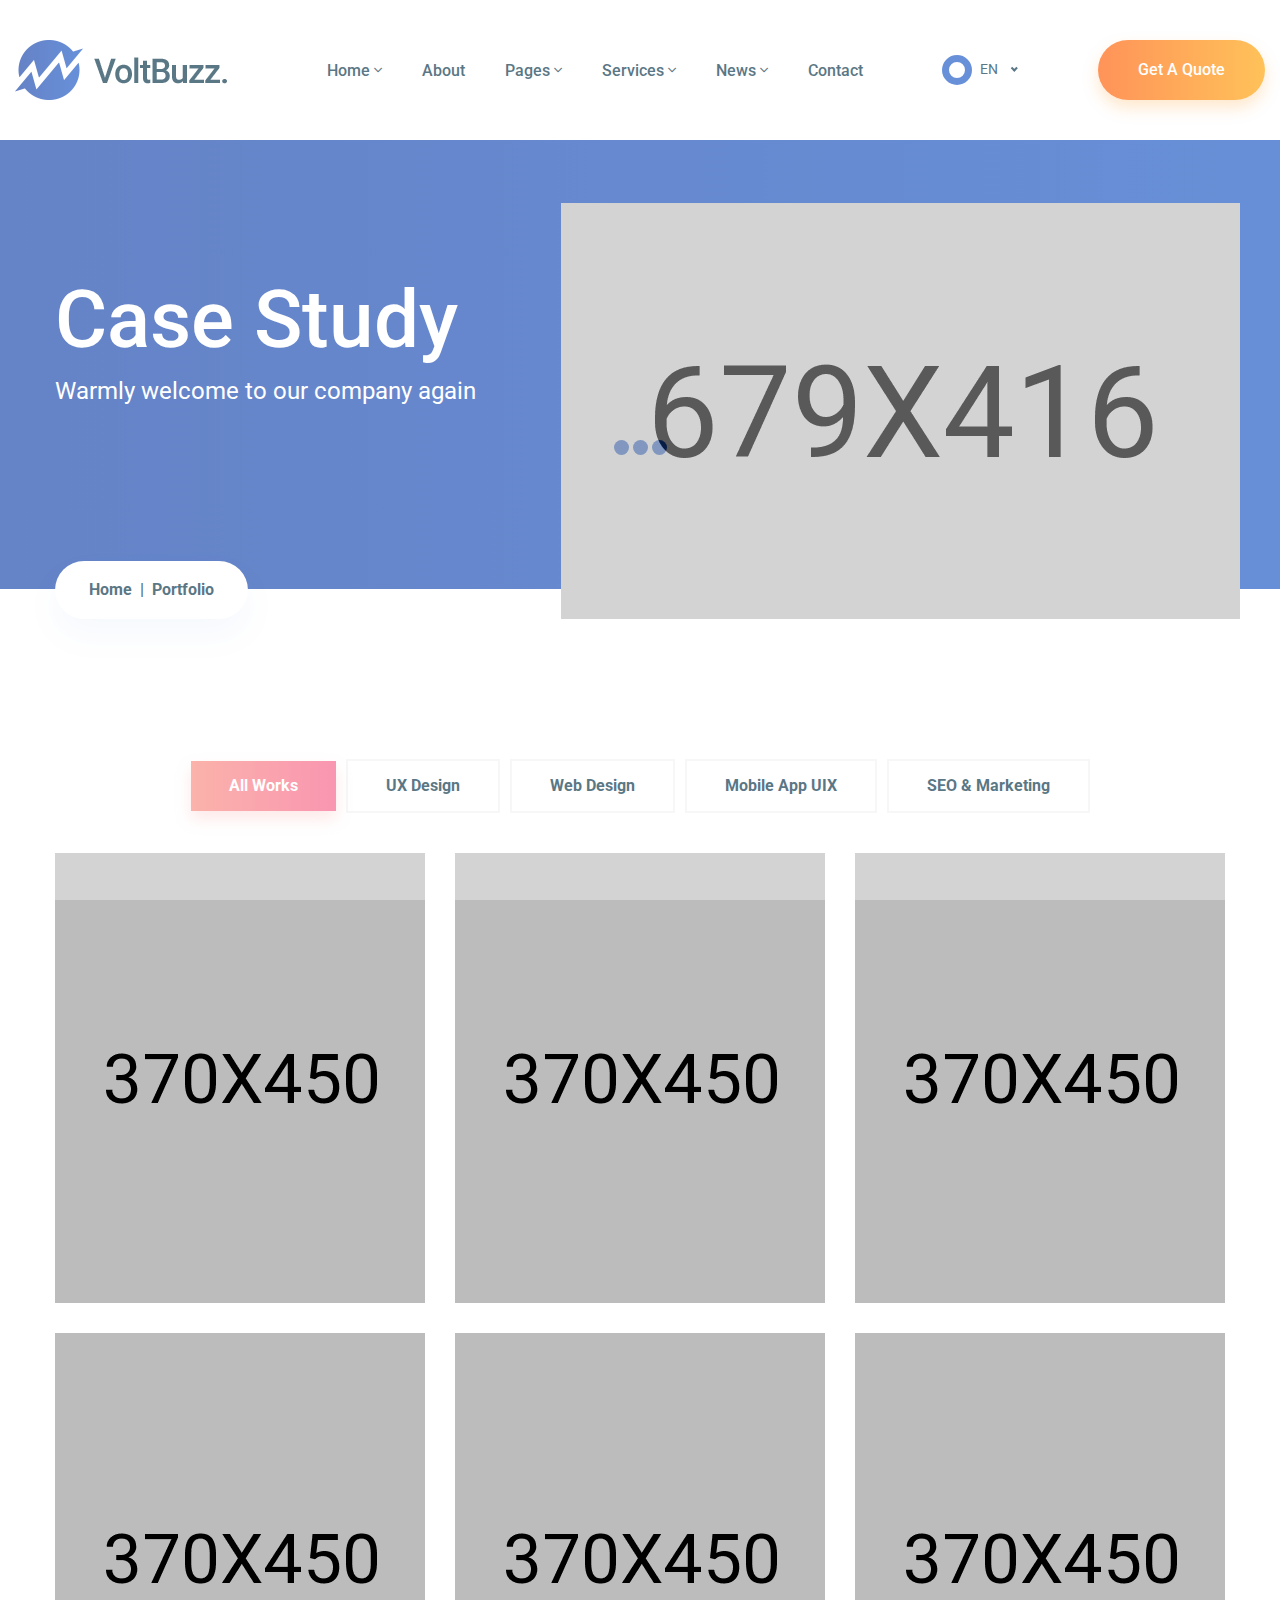
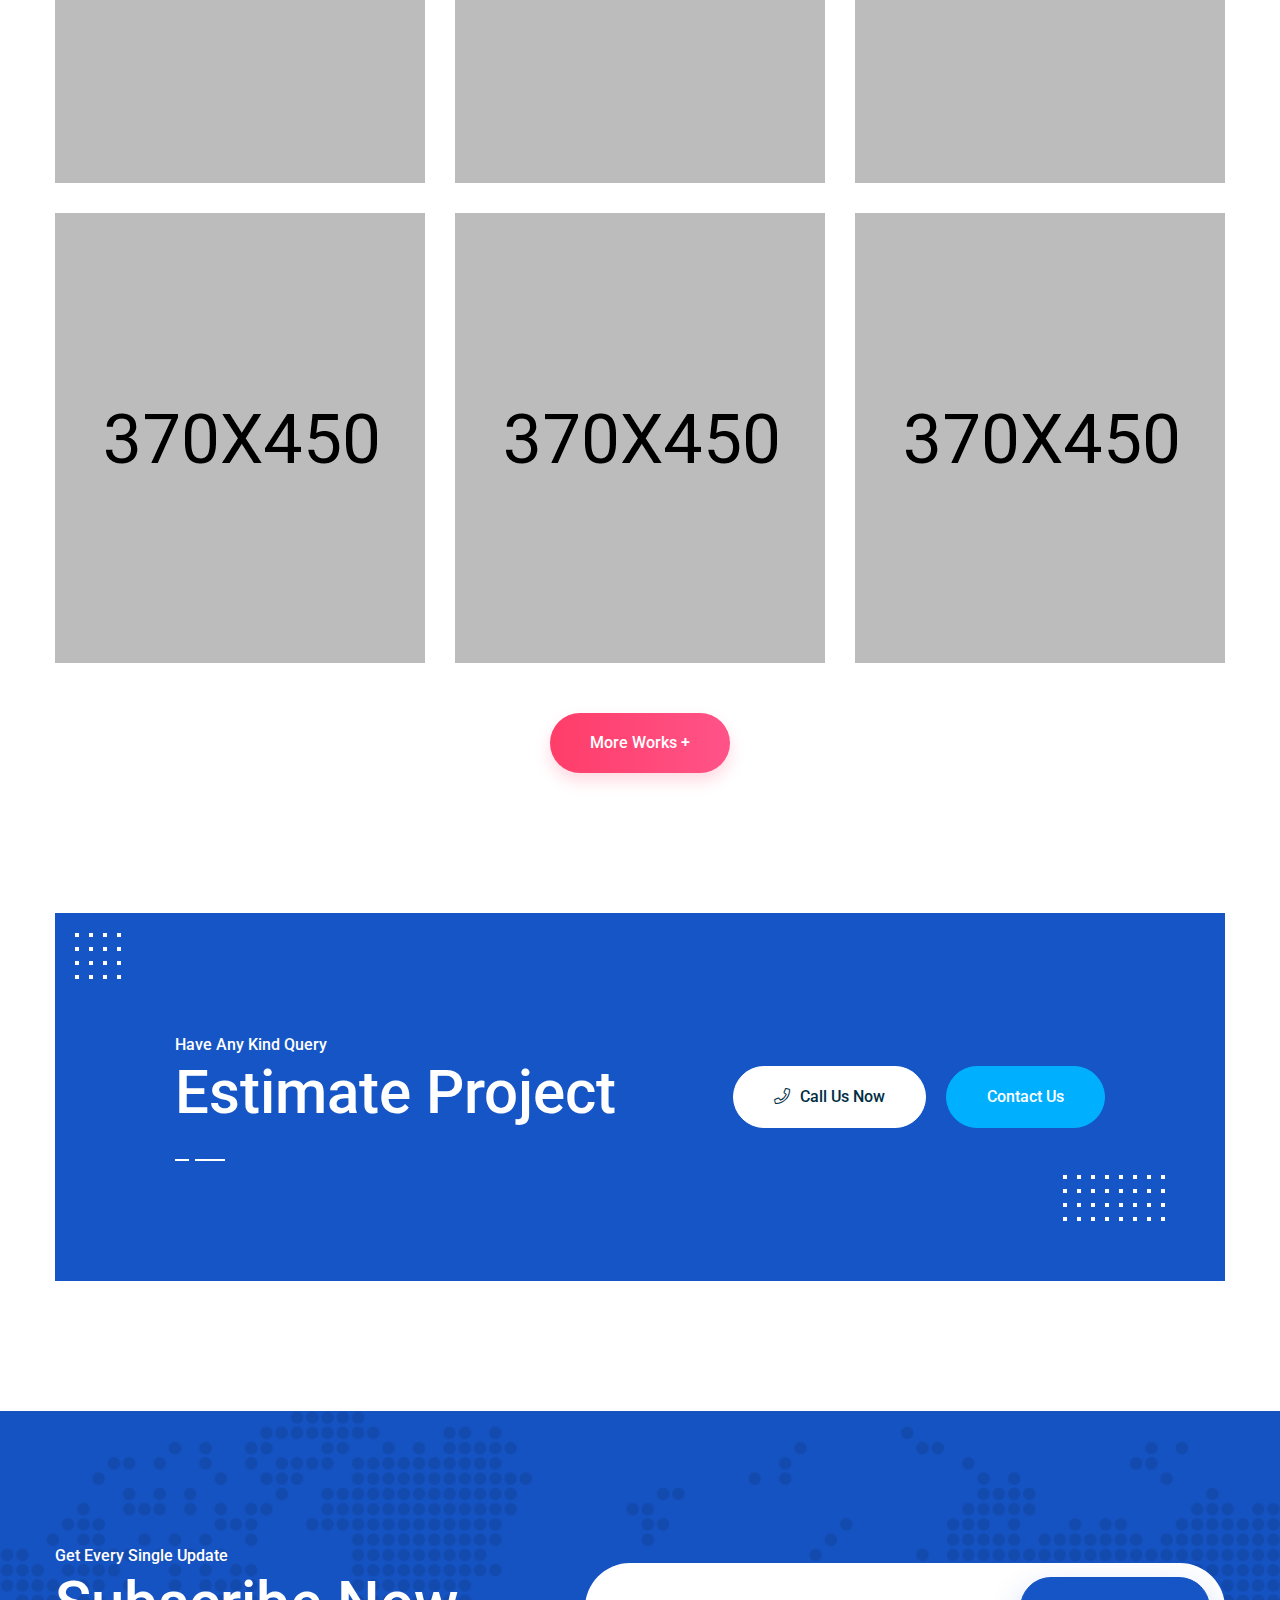
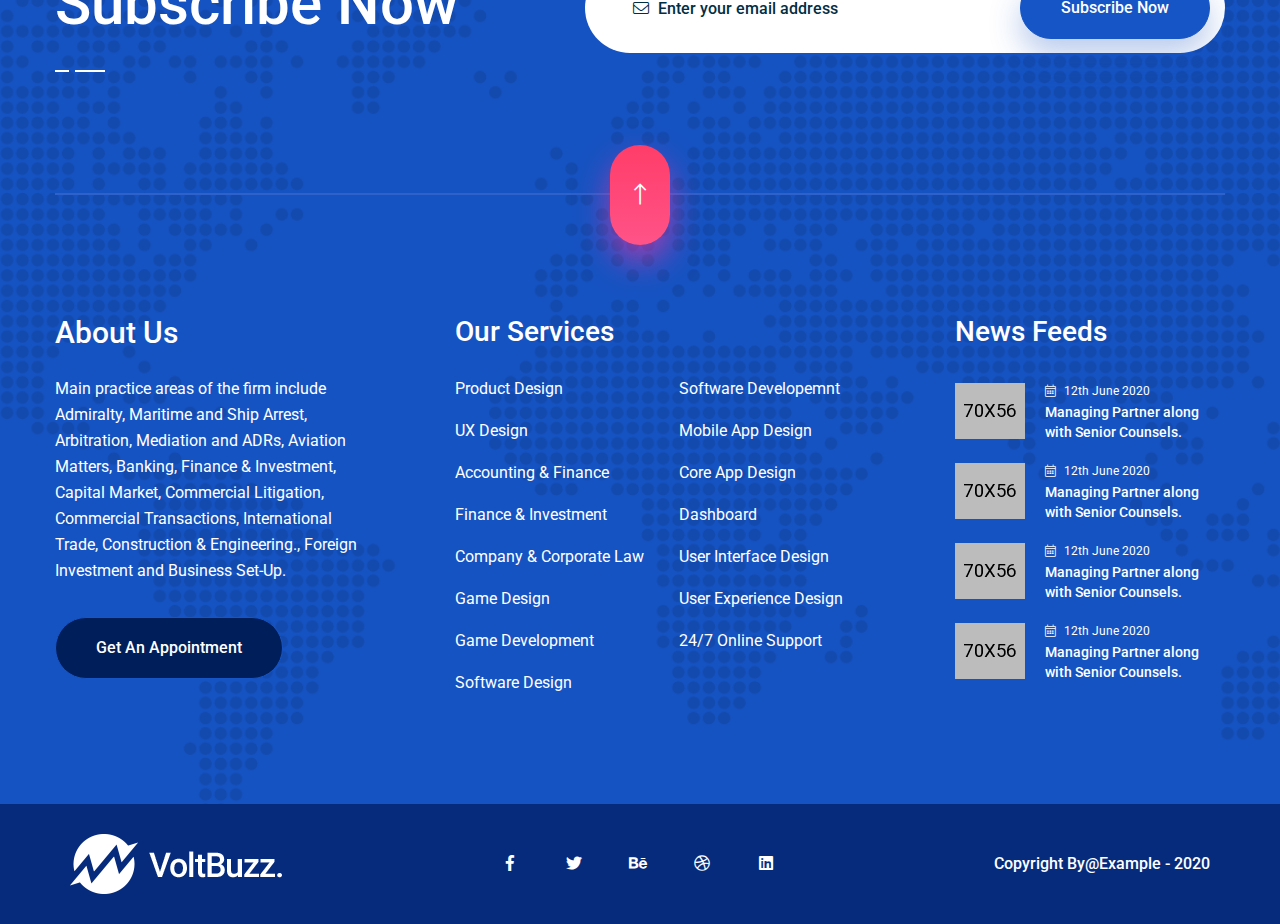
<file: HTML/portfolio-grid.html>
<!doctype html>
<html lang="en">

<head>
   
    <!--====== Required meta tags ======-->
    <meta charset="utf-8">
    <meta http-equiv="x-ua-compatible" content="ie=edge">
    <meta name="description" content="">
    <meta name="viewport" content="width=device-width, initial-scale=1, shrink-to-fit=no">
    
    <!--====== Title ======-->
    <title>VoltBuzz - SEO & Digital Marketing Agency HTML Template</title>
    
    <!--====== Favicon Icon ======-->
    <link rel="shortcut icon" href="assets/images/favicon.ico" type="image/png">

    <!--====== Bootstrap css ======-->
    <link rel="stylesheet" href="assets/css/bootstrap.min.css">
    
    <!--====== Fontawesome css ======-->
    <link rel="stylesheet" href="assets/css/all.css">
    
    <!--====== nice select css ======-->
    <link rel="stylesheet" href="assets/css/nice-select.css">
    
    <!--====== Magnific Popup css ======-->
    <link rel="stylesheet" href="assets/css/magnific-popup.css">
    
    <!--====== Slick css ======-->
    <link rel="stylesheet" href="assets/css/slick.css">
    
    <!--====== Default css ======-->
    <link rel="stylesheet" href="assets/css/default.css">
    
    <!--====== Style css ======-->
    <link rel="stylesheet" href="assets/css/style.css">
  
  
</head>

<body>

    <!-- LOADER -->
    <div class="preloader">
        <div class="lds-ellipsis">
            <span></span>
            <span></span>
            <span></span>
        </div>
    </div>
    <!-- END LOADER -->
   
<!--====== HEADER PART START ======-->
    
    <header class="header-area">
        <div class="container-fluid">
            <div class="row">
                <div class="col-lg-12">
                    <div class="navigation">
                        <nav class="navbar navbar-expand-lg navbar-light ">
                            <a class="navbar-brand" href="index.html"><img src="assets/images/logo.png" alt=""></a> <!-- logo -->
                            <button class="navbar-toggler" type="button" data-toggle="collapse" data-target="#navbarSupportedContent" aria-controls="navbarSupportedContent" aria-expanded="false" aria-label="Toggle navigation">
                                <span class="toggler-icon"></span>
                                <span class="toggler-icon"></span>
                                <span class="toggler-icon"></span>
                            </button> <!-- navbar toggler -->

                            <div class="collapse navbar-collapse sub-menu-bar" id="navbarSupportedContent">
                                <ul class="navbar-nav m-auto">
                                    <li class="nav-item active">
                                        <a class="nav-link" href="index.html">Home <i class="fal fa-angle-down"></i></a>
                                        <ul class="sub-menu">
                                            <li><a href="index.html">Home 1</a></li>
                                            <li><a href="index-2.html">Home 2</a></li>
                                            <li><a href="index-3.html">Home 3</a></li>
                                            <li><a href="index-4.html">Home 4</a></li>
                                        </ul>
                                    </li>
                                    <li class="nav-item">
                                        <a class="nav-link" href="about-us.html">About</a>
                                    </li>
                                    <li class="nav-item">
                                        <a class="nav-link" href="#">Pages <i class="fal fa-angle-down"></i></a>
                                        <ul class="sub-menu">
                                            <li><a href="portfolio-grid.html">Portfolio Grid</a></li>
                                            <li><a href="portfolio-masonary.html">Portfolio Masonary</a></li>
                                            <li><a href="portfolio-slider.html">Portfolio Slider</a></li>
                                            <li><a href="project-details.html">project details</a></li>
                                            <li><a href="team.html">team</a></li>
											<li><a href="faq.html">FAQ</a></li>
											
                                        </ul>
                                    </li>
                                    <li class="nav-item">
                                        <a class="nav-link" href="#">Services <i class="fal fa-angle-down"></i></a>
                                        <ul class="sub-menu">
                                            <li><a href="services.html">All Services</a></li>
                                            <li><a href="seo-service-details.html">SEO Service</a></li>
											<li><a href="smm-details.html">SMM Service </a></li>
                                            <li><a href="web-design.html">Web Design Service</a></li>
                                        </ul>
                                    </li>
                                    
                                    <li class="nav-item">
                                        <a class="nav-link" href="#">News <i class="fal fa-angle-down"></i></a>
                                        <ul class="sub-menu">
                                            <li><a href="news.html">News Standard</a></li>
                                            <li><a href="news-masonary.html">News Masonary</a></li>
                                            <li><a href="news-details.html">News Details</a></li>
                                        </ul>
                                    </li>
                                   
                                    <li class="nav-item">
                                        <a class="nav-link" href="contact.html">Contact</a>
                                    </li>
                                </ul>
                            </div> <!-- navbar collapse -->
                            <div class="navbar-btn d-none d-sm-flex align-items-center">
                                <select>
                                    <option value="1">EN</option>
                                    <option value="2">BN</option>
                                    <option value="3">HP</option>
                                </select>
                                <a class="main-btn" href="#">Get A Quote</a>
                            </div>
                        </nav>
                    </div> <!-- navigation -->
                </div>
            </div> <!-- row -->
        </div>
    </header>
    
    <!--====== HEADER PART ENDS ======-->
    
    <!--====== page title PART START ======-->
    
    <section class="page-title-area mt-140">
        <div class="container">
            <div class="row">
                <div class="col-lg-5">
                    <div class="page-title">
                        <h3 class="title">Case Study</h3>
                        <p>Warmly welcome to our company again</p>
                        <nav aria-label="breadcrumb">
                            <ol class="breadcrumb">
                                <li class="breadcrumb-item"><a href="index.html">Home</a></li>
                                <li class="breadcrumb-item active" aria-current="page">Portfolio</li>
                            </ol>
                        </nav>
                    </div>
                </div>
                <div class="col-lg-7">
                    <div class="page-title-thumb">
                        <img src="assets/images/page-thumb.png" alt="page-thumb">
                    </div>
                </div>
            </div> <!-- row -->
        </div>
    </section>
    
    <!--====== page title PART ENDS ======-->

    <!--====== PORTFOLIO PAGE PART START ======-->
    
    <div class="portfolio-page-area pt-170">
        <div class="container">
            <div class="row">
                <div class="col-lg-12">
                    <div class="portfolio-menu d-flex justify-content-center">
                        <ul>
                            <li data-filter="*" class="active">All Works</li>
                            <li data-filter=".cat-1">UX Design</li>
                            <li data-filter=".cat-2">Web Design</li>
                            <li data-filter=".cat-3">Mobile App UIX</li>
                            <li data-filter=".cat-4">SEO & Marketing</li>
                        </ul>
                    </div>
                </div>
            </div> <!-- row -->
            <div class="row grid">
                <div class="col-lg-4 col-md-6 col-sm-6 cat-1 cat-2">
                    <div class="portfolio-item mt-30">
                        <img src="assets/images/portfolio/portfolio-1.jpg" alt="">
                    </div>
                </div>
                <div class="col-lg-4 col-md-6 col-sm-6 cat-3 cat-4">
                    <div class="portfolio-item mt-30">
                        <img src="assets/images/portfolio/portfolio-2.jpg" alt="">
                    </div>
                </div>
                <div class="col-lg-4 col-md-6 col-sm-6 cat-2 cat-3">
                    <div class="portfolio-item mt-30">
                        <img src="assets/images/portfolio/portfolio-3.jpg" alt="">
                    </div>
                </div>
                <div class="col-lg-4 col-md-6 col-sm-6 cat-1 cat-3">
                    <div class="portfolio-item mt-30">
                        <img src="assets/images/portfolio/portfolio-4.jpg" alt="">
                    </div>
                </div>
                <div class="col-lg-4 col-md-6 col-sm-6 cat-1 cat-4">
                    <div class="portfolio-item mt-30">
                        <img src="assets/images/portfolio/portfolio-5.jpg" alt="">
                    </div>
                </div>
                <div class="col-lg-4 col-md-6 col-sm-6 cat-2 cat-4">
                    <div class="portfolio-item mt-30">
                        <img src="assets/images/portfolio/portfolio-6.jpg" alt="">
                    </div>
                </div>
                <div class="col-lg-4 col-md-6 col-sm-6 cat-3 cat-4 cat-2">
                    <div class="portfolio-item mt-30">
                        <img src="assets/images/portfolio/portfolio-7.jpg" alt="">
                    </div>
                </div>
                <div class="col-lg-4 col-md-6 col-sm-6 cat-1 cat-4">
                    <div class="portfolio-item mt-30">
                        <img src="assets/images/portfolio/portfolio-8.jpg" alt="">
                    </div>
                </div>
                <div class="col-lg-4 col-md-6 col-sm-6 cat-1 cat-2">
                    <div class="portfolio-item mt-30">
                        <img src="assets/images/portfolio/portfolio-9.jpg" alt="">
                    </div>
                </div>
            </div>
            <div class="row">
                <div class="col-lg-12">
                    <div class="portfolio-btn text-center mt-50">
                        <a class="main-btn" href="#">More Works  +</a>
                    </div>
                </div>
            </div>
        </div>
    </div>
    
    <!--====== PORTFOLIO PAGE PART ENDS ======-->

    <!--====== QUERY PART START ======-->
    
    <div class="query-area mb-130 pt-140">
        <div class="container">
            <div class="row">
                <div class="col-lg-12">
                    <div class="query-item d-block d-lg-flex justify-content-between align-items-center">
                        <div class="dot-1">
                            <img src="assets/images/icon/dot-1.png" alt="">
                        </div>
                        <div class="dot-2">
                            <img src="assets/images/icon/dot-2.png" alt="">
                        </div>
                        <div class="query-content">
                            <span>Have Any Kind Query</span>
                            <h3 class="title">Estimate Project</h3>
                        </div>
                        <div class="query-btn">
                            <ul class=" d-block d-sm-flex">
                                <li><a class="main-btn" href="#"><i class="fal fa-phone"></i> Call Us Now</a></li>
                                <li><a class="main-btn main-btn-2" href="#">Contact Us</a></li>
                            </ul>
                        </div>
                    </div> <!-- query item -->
                </div>
            </div> <!-- row -->
        </div>
    </div>
    
    <!--====== QUERY PART ENDS ======-->

    <!--====== FOOTER PART START ======-->
    
    <footer class="footer-area">
        <div class="footer-bg">
            <div class="container">
                <div class="row">
                    <div class="col-lg-12">
                        <div class="footer-subscribe d-block d-lg-flex justify-content-between align-items-center">
                            <div class="subscribe-content">
                                <span>Get Every Single Update</span>
                                <h3 class="title">Subscribe Now</h3>
                            </div>
                            <div class="subscribe-input">
                                <form action="#">
                                    <div class="input-box">
                                        <input type="text" placeholder="Enter your email address">
                                        <button class="main-btn">Subscribe Now</button>
                                        <i class="fal fa-envelope"></i>
                                    </div>
                                </form>
                            </div>
                        </div>
                    </div>
                </div> <!-- row -->
                <div class="footer-item">
                    <div class="back-to-top">
                        <i class="fal fa-long-arrow-up"></i>
                    </div>
                    <div class="row">
                        <div class="col-lg-4">
                            <div class="footer-about mt-30">
                                <h3 class="title">About Us</h3>
                                <p>Main practice areas of the firm include  Admiralty, Maritime and Ship Arrest,  Arbitration, Mediation and ADRs, Aviation Matters, Banking, Finance & Investment, Capital Market, Commercial Litigation, Commercial Transactions, International Trade, Construction & Engineering., Foreign Investment and Business Set-Up.</p>
                                <a class="main-btn" href="#">Get An Appointment</a>
                            </div>
                        </div>
                        <div class="col-lg-5 col-md-7">
                            <div class="footer-services mt-30">
                                <div class="footer-services-title">
                                    <h3 class="title">Our Services</h3>
                                </div>
                                <div class="footer-services-list">
                                    <ul>
                                        <li><a href="#">Product Design</a></li>
                                        <li><a href="#">UX Design</a></li>
                                        <li><a href="#">Accounting & Finance</a></li>
                                        <li><a href="#">Finance & Investment</a></li>
                                        <li><a href="#">Company & Corporate Law</a></li>
                                        <li><a href="#">Game Design</a></li>
                                        <li><a href="#">Game Development</a></li>
                                        <li><a href="#">Software Design</a></li>
                                    </ul>
                                    <ul class="ml-35">
                                        <li><a href="#">Software Developemnt</a></li>
                                        <li><a href="#">Mobile App Design</a></li>
                                        <li><a href="#">Core App Design</a></li>
                                        <li><a href="#">Dashboard</a></li>
                                        <li><a href="#">User Interface Design</a></li>
                                        <li><a href="#">User Experience Design</a></li>
                                        <li><a href="#">24/7 Online Support</a></li>
                                    </ul>
                                </div>
                            </div>
                        </div>
                        <div class="col-lg-3 col-md-5 col-sm-7">
                            <div class="footer-news mt-30">
                                <div class="footer-news-title">
                                    <h3 class="title">News Feeds</h3>
                                </div>
                                <div class="footer-news-list">
                                    <div class="item">
                                        <img src="assets/images/footer-news-1.jpg" alt="news">
                                        <span><i class="fal fa-calendar-alt"></i> 12th June 2020</span>
                                        <a href="#"><h5 class="title">Managing Partner along with Senior Counsels.</h5></a>
                                    </div>
                                    <div class="item">
                                        <img src="assets/images/footer-news-2.jpg" alt="news">
                                        <span><i class="fal fa-calendar-alt"></i> 12th June 2020</span>
                                        <a href="#"><h5 class="title">Managing Partner along with Senior Counsels.</h5></a>
                                    </div>
                                    <div class="item">
                                        <img src="assets/images/footer-news-3.jpg" alt="news">
                                        <span><i class="fal fa-calendar-alt"></i> 12th June 2020</span>
                                        <a href="#"><h5 class="title">Managing Partner along with Senior Counsels.</h5></a>
                                    </div>
                                    <div class="item">
                                        <img src="assets/images/footer-news-4.jpg" alt="news">
                                        <span><i class="fal fa-calendar-alt"></i> 12th June 2020</span>
                                        <a href="#"><h5 class="title">Managing Partner along with Senior Counsels.</h5></a>
                                    </div>
                                </div>
                            </div>
                        </div>
                    </div> <!-- row -->
                </div>
            </div>
        </div>
        <div class="footer-copyright">
            <div class="container">
                <div class="col-lg-12">
                    <div class="copyright-item d-block d-lg-flex justify-content-between align-items-center">
                        <div class="copyright-logo">
                            <a href="#"><img src="assets/images/logo-2.png" alt=""></a>
                        </div>
                        <div class="copyright-social">
                            <ul>
                                <li><a href="#"><i class="fab fa-facebook-f"></i></a></li>
                                <li><a href="#"><i class="fab fa-twitter"></i></a></li>
                                <li><a href="#"><i class="fab fa-behance"></i></a></li>
                                <li><a href="#"><i class="fab fa-dribbble"></i></a></li>
                                <li><a href="#"><i class="fab fa-linkedin"></i></a></li>
                            </ul>
                        </div>
                        <div class="copyright-content">
                            <p>Copyright By@Example - 2020</p>
                        </div>
                    </div>
                </div>
            </div>
        </div>
    </footer>
    
    <!--====== FOOTER PART ENDS ======-->
    





    
    
    <!--====== jquery js ======-->
    <script src="assets/js/vendor/modernizr-3.6.0.min.js"></script>
    <script src="assets/js/vendor/jquery-1.12.4.min.js"></script>

    <!--====== Bootstrap js ======-->
    <script src="assets/js/bootstrap.min.js"></script>
    <script src="assets/js/popper.min.js"></script>
    
    <!--====== Slick js ======-->
    <script src="assets/js/slick.min.js"></script>
    
    <!--====== Isotope js ======-->
    <script src="assets/js/isotope.pkgd.min.js"></script>
    
    <!--====== Images Loaded js ======-->
    <script src="assets/js/imagesloaded.pkgd.min.js"></script>
    
    <!--====== nice select js ======-->
    <script src="assets/js/jquery.nice-select.min.js"></script>
    
    <!--====== appear js ======-->
    <script src="assets/js/jquery.appear.min.js"></script>
    
    <!--====== counterup js ======-->
    <script src="assets/js/jquery.counterup.min.js"></script>
    
    <!--====== waypoints js ======-->
    <script src="assets/js/waypoints.min.js"></script>
    
    <!--====== Magnific Popup js ======-->
    <script src="assets/js/jquery.magnific-popup.min.js"></script>
    
    <!--====== Ajax Contact js ======-->
    <script src="assets/js/ajax-contact.js"></script>
    
    <!--====== Main js ======-->
    <script src="assets/js/main.js"></script>

</body>

</html>
</file>
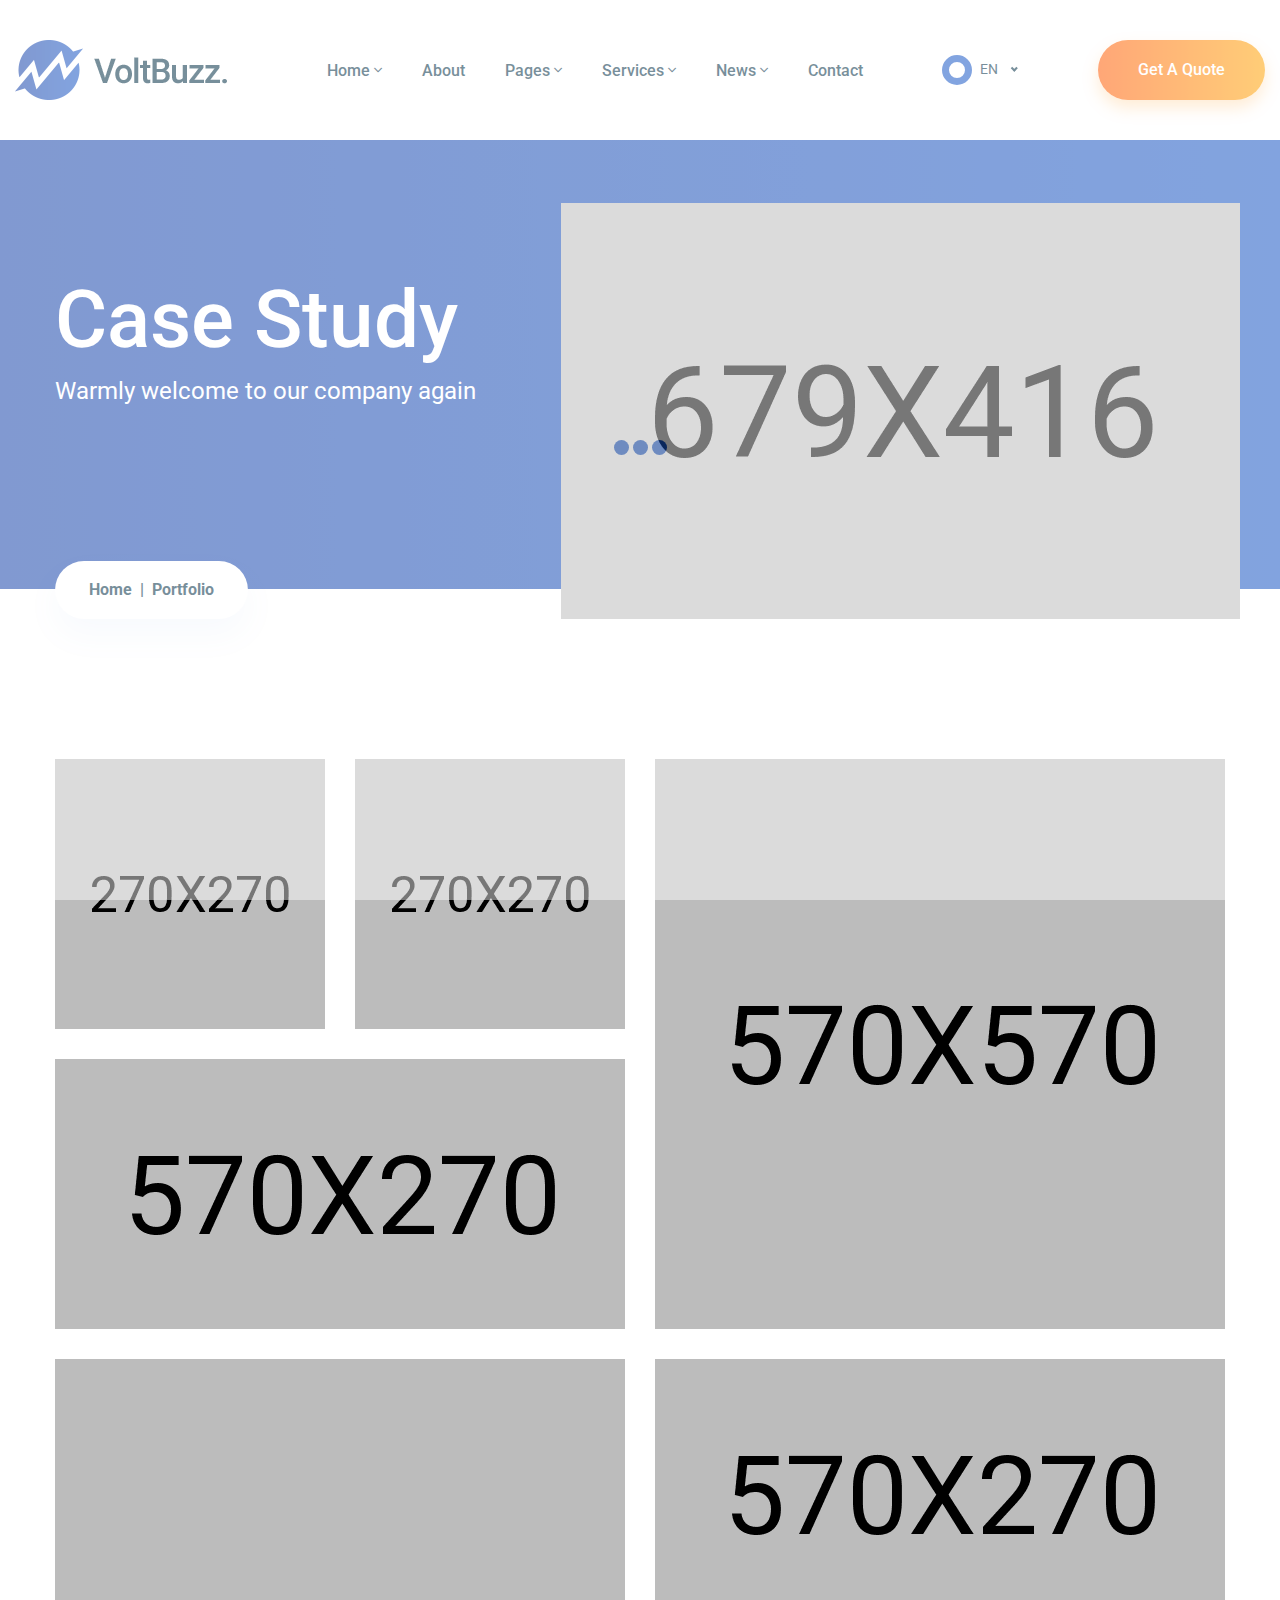
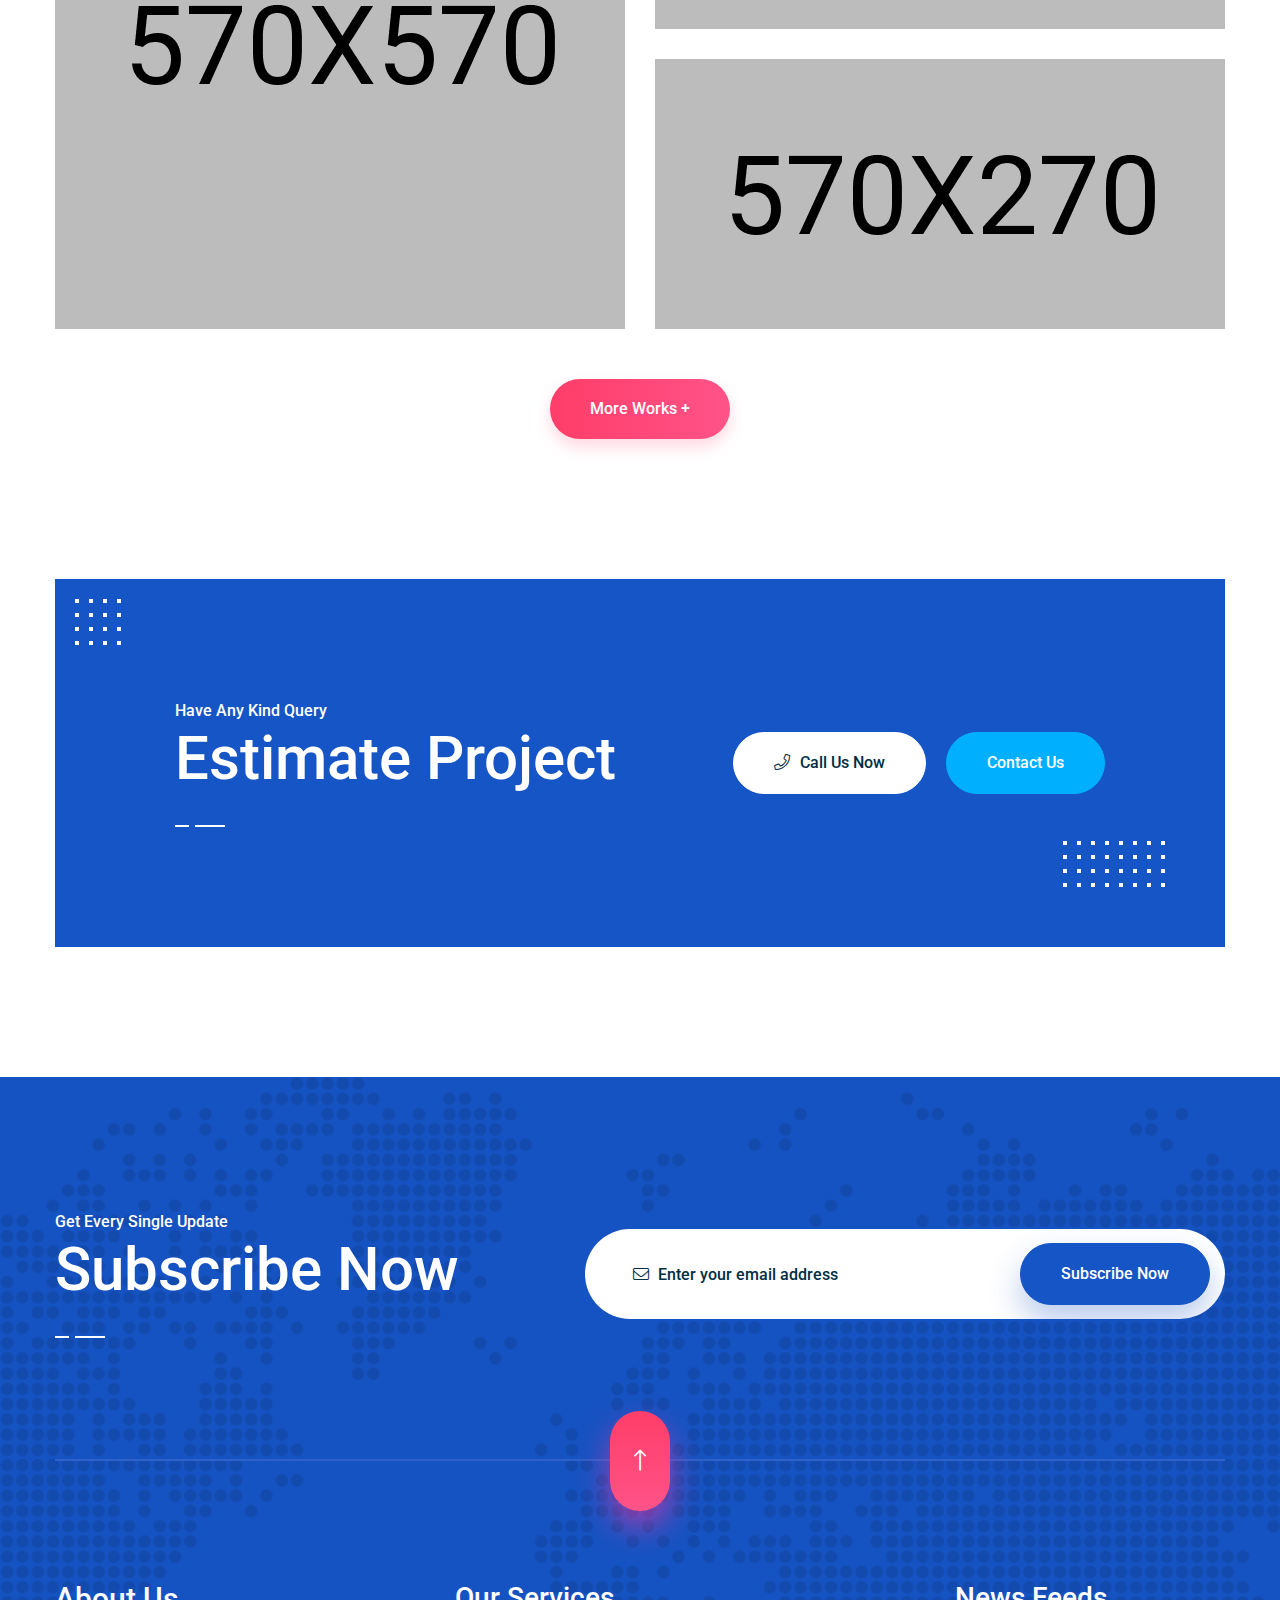
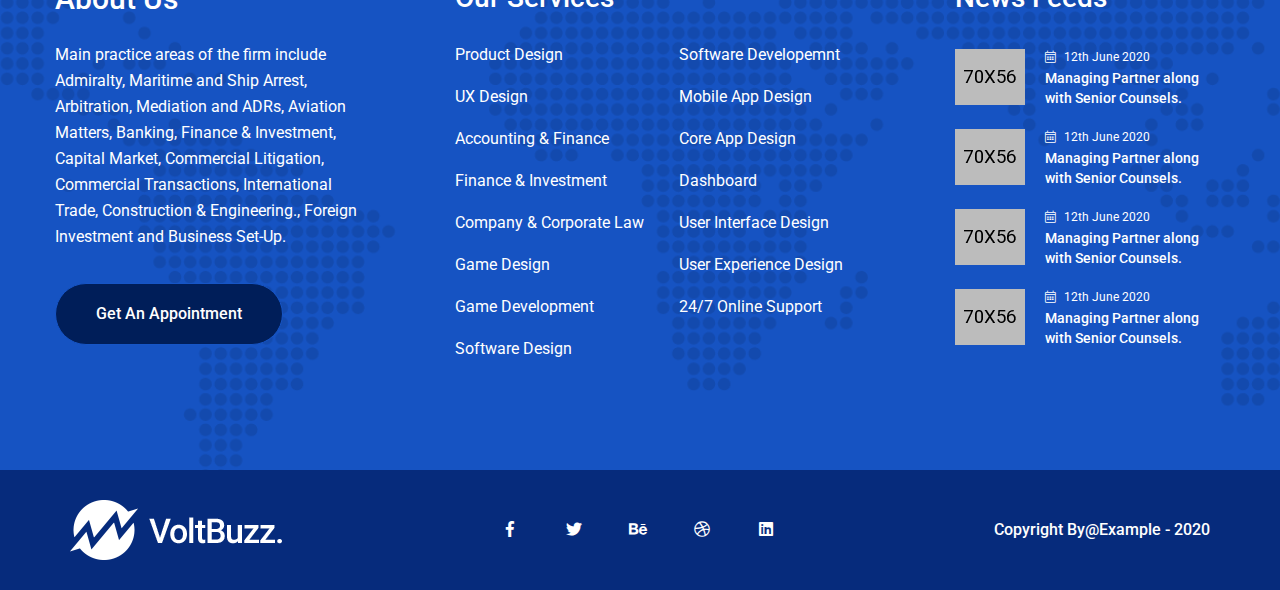
<file: HTML/portfolio-masonary.html>
<!doctype html>
<html lang="en">

<head>
   
    <!--====== Required meta tags ======-->
    <meta charset="utf-8">
    <meta http-equiv="x-ua-compatible" content="ie=edge">
    <meta name="description" content="">
    <meta name="viewport" content="width=device-width, initial-scale=1, shrink-to-fit=no">
    
    <!--====== Title ======-->
    <title>VoltBuzz - SEO & Digital Marketing Agency HTML Template</title>
    
    <!--====== Favicon Icon ======-->
    <link rel="shortcut icon" href="assets/images/favicon.ico" type="image/png">

    <!--====== Bootstrap css ======-->
    <link rel="stylesheet" href="assets/css/bootstrap.min.css">
    
    <!--====== Fontawesome css ======-->
    <link rel="stylesheet" href="assets/css/all.css">
    
    <!--====== nice select css ======-->
    <link rel="stylesheet" href="assets/css/nice-select.css">
    
    <!--====== Magnific Popup css ======-->
    <link rel="stylesheet" href="assets/css/magnific-popup.css">
    
    <!--====== Slick css ======-->
    <link rel="stylesheet" href="assets/css/slick.css">
    
    <!--====== Default css ======-->
    <link rel="stylesheet" href="assets/css/default.css">
    
    <!--====== Style css ======-->
    <link rel="stylesheet" href="assets/css/style.css">
  
  
</head>

<body>

    <!-- LOADER -->
    <div class="preloader">
        <div class="lds-ellipsis">
            <span></span>
            <span></span>
            <span></span>
        </div>
    </div>
    <!-- END LOADER -->
   
<!--====== HEADER PART START ======-->
    
    <header class="header-area">
        <div class="container-fluid">
            <div class="row">
                <div class="col-lg-12">
                    <div class="navigation">
                        <nav class="navbar navbar-expand-lg navbar-light ">
                            <a class="navbar-brand" href="index.html"><img src="assets/images/logo.png" alt=""></a> <!-- logo -->
                            <button class="navbar-toggler" type="button" data-toggle="collapse" data-target="#navbarSupportedContent" aria-controls="navbarSupportedContent" aria-expanded="false" aria-label="Toggle navigation">
                                <span class="toggler-icon"></span>
                                <span class="toggler-icon"></span>
                                <span class="toggler-icon"></span>
                            </button> <!-- navbar toggler -->

                            <div class="collapse navbar-collapse sub-menu-bar" id="navbarSupportedContent">
                                <ul class="navbar-nav m-auto">
                                    <li class="nav-item active">
                                        <a class="nav-link" href="index.html">Home <i class="fal fa-angle-down"></i></a>
                                        <ul class="sub-menu">
                                            <li><a href="index.html">Home 1</a></li>
                                            <li><a href="index-2.html">Home 2</a></li>
                                            <li><a href="index-3.html">Home 3</a></li>
                                            <li><a href="index-4.html">Home 4</a></li>
                                        </ul>
                                    </li>
                                    <li class="nav-item">
                                        <a class="nav-link" href="about-us.html">About</a>
                                    </li>
                                    <li class="nav-item">
                                        <a class="nav-link" href="#">Pages <i class="fal fa-angle-down"></i></a>
                                        <ul class="sub-menu">
                                            <li><a href="portfolio-grid.html">Portfolio Grid</a></li>
                                            <li><a href="portfolio-masonary.html">Portfolio Masonary</a></li>
                                            <li><a href="portfolio-slider.html">Portfolio Slider</a></li>
                                            <li><a href="project-details.html">project details</a></li>
                                            <li><a href="team.html">team</a></li>
											<li><a href="faq.html">FAQ</a></li>
											
                                        </ul>
                                    </li>
                                    <li class="nav-item">
                                        <a class="nav-link" href="#">Services <i class="fal fa-angle-down"></i></a>
                                        <ul class="sub-menu">
                                            <li><a href="services.html">All Services</a></li>
                                            <li><a href="seo-service-details.html">SEO Service</a></li>
											<li><a href="smm-details.html">SMM Service </a></li>
                                            <li><a href="web-design.html">Web Design Service</a></li>
                                        </ul>
                                    </li>
                                    
                                    <li class="nav-item">
                                        <a class="nav-link" href="#">News <i class="fal fa-angle-down"></i></a>
                                        <ul class="sub-menu">
                                            <li><a href="news.html">News Standard</a></li>
                                            <li><a href="news-masonary.html">News Masonary</a></li>
                                            <li><a href="news-details.html">News Details</a></li>
                                        </ul>
                                    </li>
                                   
                                    <li class="nav-item">
                                        <a class="nav-link" href="contact.html">Contact</a>
                                    </li>
                                </ul>
                            </div> <!-- navbar collapse -->
                            <div class="navbar-btn d-none d-sm-flex align-items-center">
                                <select>
                                    <option value="1">EN</option>
                                    <option value="2">BN</option>
                                    <option value="3">HP</option>
                                </select>
                                <a class="main-btn" href="#">Get A Quote</a>
                            </div>
                        </nav>
                    </div> <!-- navigation -->
                </div>
            </div> <!-- row -->
        </div>
    </header>
    
    <!--====== HEADER PART ENDS ======-->
    
    <!--====== page title PART START ======-->
    
    <section class="page-title-area mt-140">
        <div class="container">
            <div class="row">
                <div class="col-lg-5">
                    <div class="page-title">
                        <h3 class="title">Case Study</h3>
                        <p>Warmly welcome to our company again</p>
                        <nav aria-label="breadcrumb">
                            <ol class="breadcrumb">
                                <li class="breadcrumb-item"><a href="index.html">Home</a></li>
                                <li class="breadcrumb-item active" aria-current="page">Portfolio</li>
                            </ol>
                        </nav>
                    </div>
                </div>
                <div class="col-lg-7">
                    <div class="page-title-thumb">
                        <img src="assets/images/page-thumb.png" alt="page-thumb">
                    </div>
                </div>
            </div> <!-- row -->
        </div>
    </section>
    
    <!--====== page title PART ENDS ======-->

    <!--====== PORTFOLIO PAGE PART START ======-->
    
    <div class="portfolio-page-area pt-140">
        <div class="container">
            <div class="row">
                <div class="col-lg-6">
                    <div class="row">
                        <div class="col-lg-6 col-md-6">
                            <div class="case-item mt-30">
                                <img src="assets/images/case/case-1.jpg" alt="">
                            </div>
                        </div>
                        <div class="col-lg-6 col-md-6">
                            <div class="case-item mt-30">
                                <img src="assets/images/case/case-2.jpg" alt="">
                            </div>
                        </div>
                    </div>
                    <div class="case-item mt-30">
                        <img src="assets/images/case/case-3.jpg" alt="">
                    </div>
                    <div class="case-item mt-30">
                        <img src="assets/images/case/case-4.jpg" alt="">
                    </div>
                </div>
                <div class="col-lg-6">
                    <div class="case-item mt-30">
                        <img src="assets/images/case/case-5.jpg" alt="">
                    </div>
                    <div class="case-item mt-30">
                        <img src="assets/images/case/case-6.jpg" alt="">
                    </div>
                    <div class="case-item mt-30">
                        <img src="assets/images/case/case-7.jpg" alt="">
                    </div>
                </div>
            </div>
            <div class="row">
                <div class="col-lg-12">
                    <div class="portfolio-btn text-center mt-50">
                        <a class="main-btn" href="#">More Works  +</a>
                    </div>
                </div>
            </div>
        </div>
    </div>
    
    <!--====== PORTFOLIO PAGE PART ENDS ======-->

    <!--====== QUERY PART START ======-->
    
    <div class="query-area mb-130 pt-140">
        <div class="container">
            <div class="row">
                <div class="col-lg-12">
                    <div class="query-item d-block d-lg-flex justify-content-between align-items-center">
                        <div class="dot-1">
                            <img src="assets/images/icon/dot-1.png" alt="">
                        </div>
                        <div class="dot-2">
                            <img src="assets/images/icon/dot-2.png" alt="">
                        </div>
                        <div class="query-content">
                            <span>Have Any Kind Query</span>
                            <h3 class="title">Estimate Project</h3>
                        </div>
                        <div class="query-btn">
                            <ul class=" d-block d-sm-flex">
                                <li><a class="main-btn" href="#"><i class="fal fa-phone"></i> Call Us Now</a></li>
                                <li><a class="main-btn main-btn-2" href="#">Contact Us</a></li>
                            </ul>
                        </div>
                    </div> <!-- query item -->
                </div>
            </div> <!-- row -->
        </div>
    </div>
    
    <!--====== QUERY PART ENDS ======-->

    <!--====== FOOTER PART START ======-->
    
    <footer class="footer-area">
        <div class="footer-bg">
            <div class="container">
                <div class="row">
                    <div class="col-lg-12">
                        <div class="footer-subscribe d-block d-lg-flex justify-content-between align-items-center">
                            <div class="subscribe-content">
                                <span>Get Every Single Update</span>
                                <h3 class="title">Subscribe Now</h3>
                            </div>
                            <div class="subscribe-input">
                                <form action="#">
                                    <div class="input-box">
                                        <input type="text" placeholder="Enter your email address">
                                        <button class="main-btn">Subscribe Now</button>
                                        <i class="fal fa-envelope"></i>
                                    </div>
                                </form>
                            </div>
                        </div>
                    </div>
                </div> <!-- row -->
                <div class="footer-item">
                    <div class="back-to-top">
                        <i class="fal fa-long-arrow-up"></i>
                    </div>
                    <div class="row">
                        <div class="col-lg-4">
                            <div class="footer-about mt-30">
                                <h3 class="title">About Us</h3>
                                <p>Main practice areas of the firm include  Admiralty, Maritime and Ship Arrest,  Arbitration, Mediation and ADRs, Aviation Matters, Banking, Finance & Investment, Capital Market, Commercial Litigation, Commercial Transactions, International Trade, Construction & Engineering., Foreign Investment and Business Set-Up.</p>
                                <a class="main-btn" href="#">Get An Appointment</a>
                            </div>
                        </div>
                        <div class="col-lg-5 col-md-7">
                            <div class="footer-services mt-30">
                                <div class="footer-services-title">
                                    <h3 class="title">Our Services</h3>
                                </div>
                                <div class="footer-services-list">
                                    <ul>
                                        <li><a href="#">Product Design</a></li>
                                        <li><a href="#">UX Design</a></li>
                                        <li><a href="#">Accounting & Finance</a></li>
                                        <li><a href="#">Finance & Investment</a></li>
                                        <li><a href="#">Company & Corporate Law</a></li>
                                        <li><a href="#">Game Design</a></li>
                                        <li><a href="#">Game Development</a></li>
                                        <li><a href="#">Software Design</a></li>
                                    </ul>
                                    <ul class="ml-35">
                                        <li><a href="#">Software Developemnt</a></li>
                                        <li><a href="#">Mobile App Design</a></li>
                                        <li><a href="#">Core App Design</a></li>
                                        <li><a href="#">Dashboard</a></li>
                                        <li><a href="#">User Interface Design</a></li>
                                        <li><a href="#">User Experience Design</a></li>
                                        <li><a href="#">24/7 Online Support</a></li>
                                    </ul>
                                </div>
                            </div>
                        </div>
                        <div class="col-lg-3 col-md-5 col-sm-7">
                            <div class="footer-news mt-30">
                                <div class="footer-news-title">
                                    <h3 class="title">News Feeds</h3>
                                </div>
                                <div class="footer-news-list">
                                    <div class="item">
                                        <img src="assets/images/footer-news-1.jpg" alt="news">
                                        <span><i class="fal fa-calendar-alt"></i> 12th June 2020</span>
                                        <a href="#"><h5 class="title">Managing Partner along with Senior Counsels.</h5></a>
                                    </div>
                                    <div class="item">
                                        <img src="assets/images/footer-news-2.jpg" alt="news">
                                        <span><i class="fal fa-calendar-alt"></i> 12th June 2020</span>
                                        <a href="#"><h5 class="title">Managing Partner along with Senior Counsels.</h5></a>
                                    </div>
                                    <div class="item">
                                        <img src="assets/images/footer-news-3.jpg" alt="news">
                                        <span><i class="fal fa-calendar-alt"></i> 12th June 2020</span>
                                        <a href="#"><h5 class="title">Managing Partner along with Senior Counsels.</h5></a>
                                    </div>
                                    <div class="item">
                                        <img src="assets/images/footer-news-4.jpg" alt="news">
                                        <span><i class="fal fa-calendar-alt"></i> 12th June 2020</span>
                                        <a href="#"><h5 class="title">Managing Partner along with Senior Counsels.</h5></a>
                                    </div>
                                </div>
                            </div>
                        </div>
                    </div> <!-- row -->
                </div>
            </div>
        </div>
        <div class="footer-copyright">
            <div class="container">
                <div class="col-lg-12">
                    <div class="copyright-item d-block d-lg-flex justify-content-between align-items-center">
                        <div class="copyright-logo">
                            <a href="#"><img src="assets/images/logo-2.png" alt=""></a>
                        </div>
                        <div class="copyright-social">
                            <ul>
                                <li><a href="#"><i class="fab fa-facebook-f"></i></a></li>
                                <li><a href="#"><i class="fab fa-twitter"></i></a></li>
                                <li><a href="#"><i class="fab fa-behance"></i></a></li>
                                <li><a href="#"><i class="fab fa-dribbble"></i></a></li>
                                <li><a href="#"><i class="fab fa-linkedin"></i></a></li>
                            </ul>
                        </div>
                        <div class="copyright-content">
                            <p>Copyright By@Example - 2020</p>
                        </div>
                    </div>
                </div>
            </div>
        </div>
    </footer>
    
    <!--====== FOOTER PART ENDS ======-->
    




    
    
    <!--====== jquery js ======-->
    <script src="assets/js/vendor/modernizr-3.6.0.min.js"></script>
    <script src="assets/js/vendor/jquery-1.12.4.min.js"></script>

    <!--====== Bootstrap js ======-->
    <script src="assets/js/bootstrap.min.js"></script>
    <script src="assets/js/popper.min.js"></script>
    
    <!--====== Slick js ======-->
    <script src="assets/js/slick.min.js"></script>
    
    <!--====== Isotope js ======-->
    <script src="assets/js/isotope.pkgd.min.js"></script>
    
    <!--====== Images Loaded js ======-->
    <script src="assets/js/imagesloaded.pkgd.min.js"></script>
    
    <!--====== nice select js ======-->
    <script src="assets/js/jquery.nice-select.min.js"></script>
    
    <!--====== appear js ======-->
    <script src="assets/js/jquery.appear.min.js"></script>
    
    <!--====== counterup js ======-->
    <script src="assets/js/jquery.counterup.min.js"></script>
    
    <!--====== waypoints js ======-->
    <script src="assets/js/waypoints.min.js"></script>
    
    <!--====== Magnific Popup js ======-->
    <script src="assets/js/jquery.magnific-popup.min.js"></script>
    
    <!--====== Ajax Contact js ======-->
    <script src="assets/js/ajax-contact.js"></script>
    
    <!--====== Main js ======-->
    <script src="assets/js/main.js"></script>

</body>

</html>
</file>
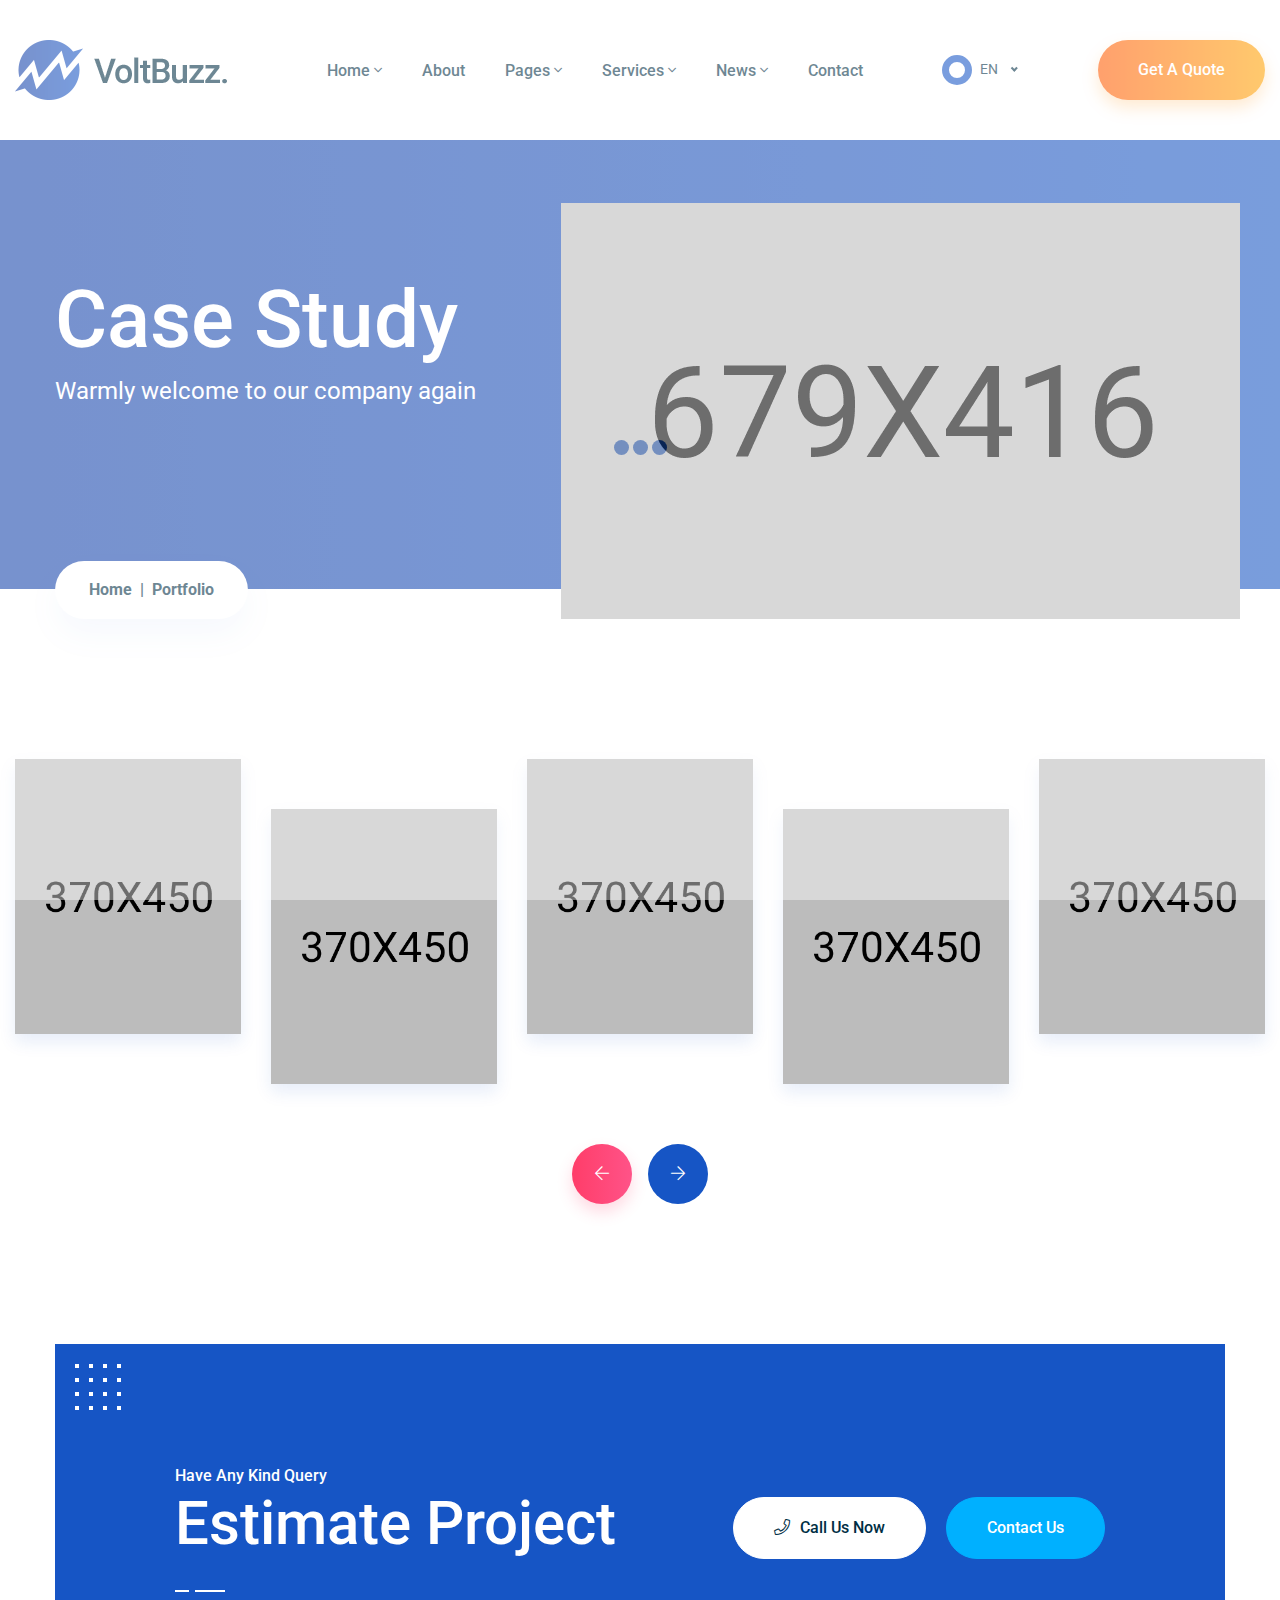
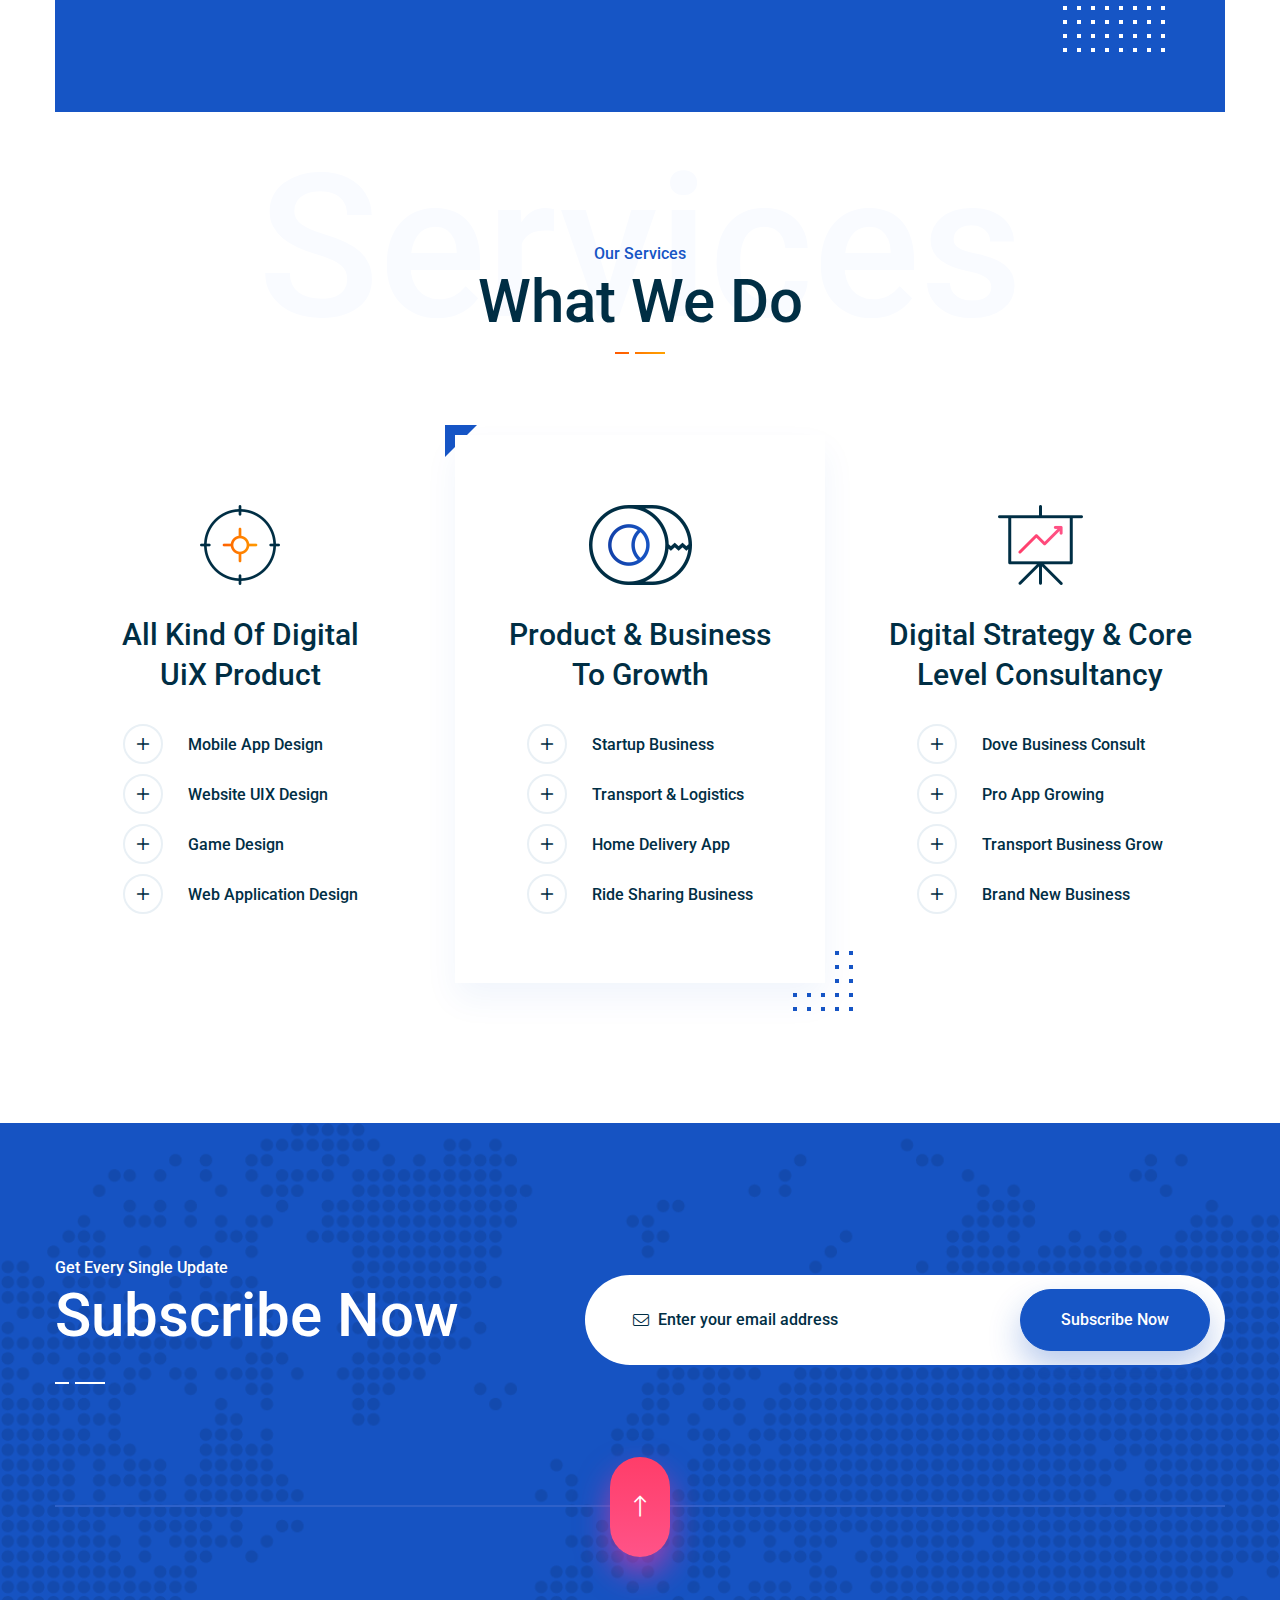
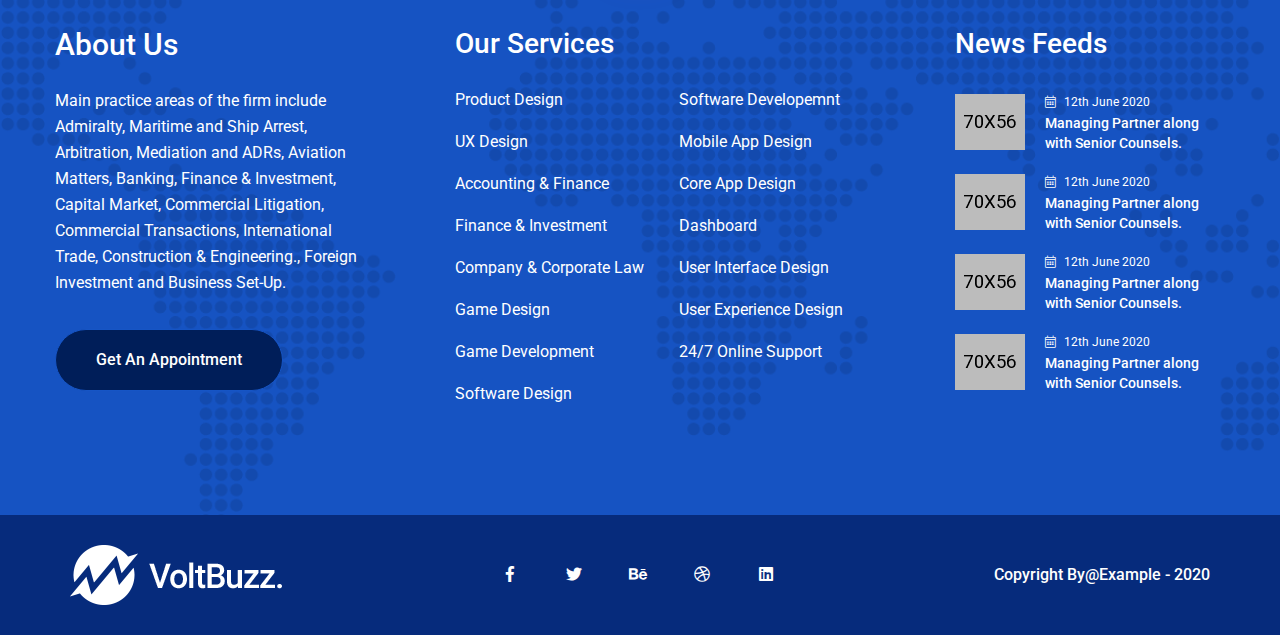
<file: HTML/portfolio-slider.html>
<!doctype html>
<html lang="en">

<head>
   
    <!--====== Required meta tags ======-->
    <meta charset="utf-8">
    <meta http-equiv="x-ua-compatible" content="ie=edge">
    <meta name="description" content="">
    <meta name="viewport" content="width=device-width, initial-scale=1, shrink-to-fit=no">
    
    <!--====== Title ======-->
    <title>VoltBuzz - SEO & Digital Marketing Agency HTML Template</title>
    
    <!--====== Favicon Icon ======-->
    <link rel="shortcut icon" href="assets/images/favicon.ico" type="image/png">

    <!--====== Bootstrap css ======-->
    <link rel="stylesheet" href="assets/css/bootstrap.min.css">
    
    <!--====== Fontawesome css ======-->
    <link rel="stylesheet" href="assets/css/all.css">
    
    <!--====== nice select css ======-->
    <link rel="stylesheet" href="assets/css/nice-select.css">
    
    <!--====== Magnific Popup css ======-->
    <link rel="stylesheet" href="assets/css/magnific-popup.css">
    
    <!--====== Slick css ======-->
    <link rel="stylesheet" href="assets/css/slick.css">
    
    <!--====== Default css ======-->
    <link rel="stylesheet" href="assets/css/default.css">
    
    <!--====== Style css ======-->
    <link rel="stylesheet" href="assets/css/style.css">
  
  
</head>

<body>

    <!-- LOADER -->
    <div class="preloader">
        <div class="lds-ellipsis">
            <span></span>
            <span></span>
            <span></span>
        </div>
    </div>
    <!-- END LOADER -->
   
<!--====== HEADER PART START ======-->
    
    <header class="header-area">
        <div class="container-fluid">
            <div class="row">
                <div class="col-lg-12">
                    <div class="navigation">
                        <nav class="navbar navbar-expand-lg navbar-light ">
                            <a class="navbar-brand" href="index.html"><img src="assets/images/logo.png" alt=""></a> <!-- logo -->
                            <button class="navbar-toggler" type="button" data-toggle="collapse" data-target="#navbarSupportedContent" aria-controls="navbarSupportedContent" aria-expanded="false" aria-label="Toggle navigation">
                                <span class="toggler-icon"></span>
                                <span class="toggler-icon"></span>
                                <span class="toggler-icon"></span>
                            </button> <!-- navbar toggler -->

                            <div class="collapse navbar-collapse sub-menu-bar" id="navbarSupportedContent">
                                <ul class="navbar-nav m-auto">
                                    <li class="nav-item active">
                                        <a class="nav-link" href="index.html">Home <i class="fal fa-angle-down"></i></a>
                                        <ul class="sub-menu">
                                            <li><a href="index.html">Home 1</a></li>
                                            <li><a href="index-2.html">Home 2</a></li>
                                            <li><a href="index-3.html">Home 3</a></li>
                                            <li><a href="index-4.html">Home 4</a></li>
                                        </ul>
                                    </li>
                                    <li class="nav-item">
                                        <a class="nav-link" href="about-us.html">About</a>
                                    </li>
                                    <li class="nav-item">
                                        <a class="nav-link" href="#">Pages <i class="fal fa-angle-down"></i></a>
                                        <ul class="sub-menu">
                                            <li><a href="portfolio-grid.html">Portfolio Grid</a></li>
                                            <li><a href="portfolio-masonary.html">Portfolio Masonary</a></li>
                                            <li><a href="portfolio-slider.html">Portfolio Slider</a></li>
                                            <li><a href="project-details.html">project details</a></li>
                                            <li><a href="team.html">team</a></li>
											<li><a href="faq.html">FAQ</a></li>
											
                                        </ul>
                                    </li>
                                    <li class="nav-item">
                                        <a class="nav-link" href="#">Services <i class="fal fa-angle-down"></i></a>
                                        <ul class="sub-menu">
                                            <li><a href="services.html">All Services</a></li>
                                            <li><a href="seo-service-details.html">SEO Service</a></li>
											<li><a href="smm-details.html">SMM Service </a></li>
                                            <li><a href="web-design.html">Web Design Service</a></li>
                                        </ul>
                                    </li>
                                    
                                    <li class="nav-item">
                                        <a class="nav-link" href="#">News <i class="fal fa-angle-down"></i></a>
                                        <ul class="sub-menu">
                                            <li><a href="news.html">News Standard</a></li>
                                            <li><a href="news-masonary.html">News Masonary</a></li>
                                            <li><a href="news-details.html">News Details</a></li>
                                        </ul>
                                    </li>
                                   
                                    <li class="nav-item">
                                        <a class="nav-link" href="contact.html">Contact</a>
                                    </li>
                                </ul>
                            </div> <!-- navbar collapse -->
                            <div class="navbar-btn d-none d-sm-flex align-items-center">
                                <select>
                                    <option value="1">EN</option>
                                    <option value="2">BN</option>
                                    <option value="3">HP</option>
                                </select>
                                <a class="main-btn" href="#">Get A Quote</a>
                            </div>
                        </nav>
                    </div> <!-- navigation -->
                </div>
            </div> <!-- row -->
        </div>
    </header>
    
    <!--====== HEADER PART ENDS ======-->
    
    <!--====== page title PART START ======-->
    
    <section class="page-title-area mt-140">
        <div class="container">
            <div class="row">
                <div class="col-lg-5">
                    <div class="page-title">
                        <h3 class="title">Case Study</h3>
                        <p>Warmly welcome to our company again</p>
                        <nav aria-label="breadcrumb">
                            <ol class="breadcrumb">
                                <li class="breadcrumb-item"><a href="index.html">Home</a></li>
                                <li class="breadcrumb-item active" aria-current="page">Portfolio</li>
                            </ol>
                        </nav>
                    </div>
                </div>
                <div class="col-lg-7">
                    <div class="page-title-thumb">
                        <img src="assets/images/page-thumb.png" alt="page-thumb">
                    </div>
                </div>
            </div> <!-- row -->
        </div>
    </section>
    
    <!--====== page title PART ENDS ======-->

    <!--====== CASE STUDY SLIDE PART START ======-->
    
    <div class="case-study-slide-area pt-140 pb-120">
        <div class="container-fluid">
            <div class="row case-study-slide">
                <div class="col-lg-3">
                    <div class="case-study-item mt-30">
                        <img src="assets/images/portfolio/portfolio-1.jpg" alt="">
                    </div>
                </div>
                <div class="col-lg-3">
                    <div class="case-study-item mt-80">
                        <img src="assets/images/portfolio/portfolio-2.jpg" alt="">
                    </div>
                </div>
                <div class="col-lg-3">
                    <div class="case-study-item mt-30">
                        <img src="assets/images/portfolio/portfolio-3.jpg" alt="">
                    </div>
                </div>
                <div class="col-lg-3">
                    <div class="case-study-item mt-80">
                        <img src="assets/images/portfolio/portfolio-4.jpg" alt="">
                    </div>
                </div>
                <div class="col-lg-3">
                    <div class="case-study-item mt-30">
                        <img src="assets/images/portfolio/portfolio-5.jpg" alt="">
                    </div>
                </div>
                <div class="col-lg-3">
                    <div class="case-study-item mt-80">
                        <img src="assets/images/portfolio/portfolio-6.jpg" alt="">
                    </div>
                </div>
                <div class="col-lg-3">
                    <div class="case-study-item mt-30">
                        <img src="assets/images/portfolio/portfolio-7.jpg" alt="">
                    </div>
                </div>
                <div class="col-lg-3">
                    <div class="case-study-item mt-80">
                        <img src="assets/images/portfolio/portfolio-8.jpg" alt="">
                    </div>
                </div>
            </div> <!-- row -->
        </div>
    </div>
    
    <!--====== CASE STUDY SLIDE PART ENDS ======-->

    <!--====== QUERY PART START ======-->
    
    <div class="query-area mb-130 pt-110">
        <div class="container">
            <div class="row">
                <div class="col-lg-12">
                    <div class="query-item d-block d-lg-flex justify-content-between align-items-center">
                        <div class="dot-1">
                            <img src="assets/images/icon/dot-1.png" alt="">
                        </div>
                        <div class="dot-2">
                            <img src="assets/images/icon/dot-2.png" alt="">
                        </div>
                        <div class="query-content">
                            <span>Have Any Kind Query</span>
                            <h3 class="title">Estimate Project</h3>
                        </div>
                        <div class="query-btn">
                            <ul class=" d-block d-sm-flex">
                                <li><a class="main-btn" href="#"><i class="fal fa-phone"></i> Call Us Now</a></li>
                                <li><a class="main-btn main-btn-2" href="#">Contact Us</a></li>
                            </ul>
                        </div>
                    </div> <!-- query item -->
                </div>
            </div> <!-- row -->
        </div>
    </div>
    
    <!--====== QUERY PART ENDS ======-->

    <!--====== SERVICES PART START ======-->
    
    <section class="services-area pb-140">
        <div class="container">
            <div class="row">
                <div class="col-lg-12">
                    <div class="section-title text-center">
                        <span>Our Services</span>
                        <h3 class="title">What We Do</h3>
                        <img src="assets/images/title-shape.png" alt="">
                    </div>
                </div>
            </div> <!-- row -->
            <div class="row justify-content-center">
                <div class="col-lg-4 col-md-7 col-sm-9">
                    <div class="services-item text-center mt-30">
                        <img src="assets/images/icon/icon-1.png" alt="icon">
                        <h4 class="title">All Kind Of Digital <br> UiX Product</h4>
                        <div class="list d-flex justify-content-center">
                            <ul class="text-left">
                                <li><a href="#"><i class="fal fa-plus"></i> Mobile App Design</a></li>
                                <li><a href="#"><i class="fal fa-plus"></i> Website UIX Design</a></li>
                                <li><a href="#"><i class="fal fa-plus"></i> Game Design</a></li>
                                <li><a href="#"><i class="fal fa-plus"></i> Web Application Design</a></li>
                            </ul>
                        </div>
                    </div> <!-- services item -->
                </div>
                <div class="col-lg-4 col-md-7 col-sm-9">
                    <div class="services-item center text-center mt-30">
                        <div class="services-dot">
                            <img src="assets/images/icon/services-dot.png" alt="">
                        </div>
                        <img src="assets/images/icon/icon-2.png" alt="icon">
                        <h4 class="title">Product & Business <br> To Growth</h4>
                        <div class="list d-flex justify-content-center">
                            <ul class="text-left">
                                <li><a href="#"><i class="fal fa-plus"></i> Startup Business</a></li>
                                <li><a href="#"><i class="fal fa-plus"></i> Transport & Logistics</a></li>
                                <li><a href="#"><i class="fal fa-plus"></i> Home Delivery App</a></li>
                                <li><a href="#"><i class="fal fa-plus"></i> Ride Sharing Business</a></li>
                            </ul>
                        </div>
                    </div> <!-- services item -->
                </div>
                <div class="col-lg-4 col-md-7 col-sm-9">
                    <div class="services-item text-center mt-30">
                        <img src="assets/images/icon/icon-3.png" alt="icon">
                        <h4 class="title">Digital Strategy & Core Level Consultancy</h4>
                        <div class="list d-flex justify-content-center">
                            <ul class="text-left">
                                <li><a href="#"><i class="fal fa-plus"></i> Dove Business Consult</a></li>
                                <li><a href="#"><i class="fal fa-plus"></i> Pro App Growing</a></li>
                                <li><a href="#"><i class="fal fa-plus"></i> Transport Business Grow</a></li>
                                <li><a href="#"><i class="fal fa-plus"></i> Brand New Business</a></li>
                            </ul>
                        </div>
                    </div> <!-- services item -->
                </div>
            </div> <!-- row -->
        </div>
    </section>
    
    <!--====== SERVICES PART ENDS ======-->

    <!--====== FOOTER PART START ======-->
    
    <footer class="footer-area">
        <div class="footer-bg">
            <div class="container">
                <div class="row">
                    <div class="col-lg-12">
                        <div class="footer-subscribe d-block d-lg-flex justify-content-between align-items-center">
                            <div class="subscribe-content">
                                <span>Get Every Single Update</span>
                                <h3 class="title">Subscribe Now</h3>
                            </div>
                            <div class="subscribe-input">
                                <form action="#">
                                    <div class="input-box">
                                        <input type="text" placeholder="Enter your email address">
                                        <button class="main-btn">Subscribe Now</button>
                                        <i class="fal fa-envelope"></i>
                                    </div>
                                </form>
                            </div>
                        </div>
                    </div>
                </div> <!-- row -->
                <div class="footer-item">
                    <div class="back-to-top">
                        <i class="fal fa-long-arrow-up"></i>
                    </div>
                    <div class="row">
                        <div class="col-lg-4">
                            <div class="footer-about mt-30">
                                <h3 class="title">About Us</h3>
                                <p>Main practice areas of the firm include  Admiralty, Maritime and Ship Arrest,  Arbitration, Mediation and ADRs, Aviation Matters, Banking, Finance & Investment, Capital Market, Commercial Litigation, Commercial Transactions, International Trade, Construction & Engineering., Foreign Investment and Business Set-Up.</p>
                                <a class="main-btn" href="#">Get An Appointment</a>
                            </div>
                        </div>
                        <div class="col-lg-5 col-md-7">
                            <div class="footer-services mt-30">
                                <div class="footer-services-title">
                                    <h3 class="title">Our Services</h3>
                                </div>
                                <div class="footer-services-list">
                                    <ul>
                                        <li><a href="#">Product Design</a></li>
                                        <li><a href="#">UX Design</a></li>
                                        <li><a href="#">Accounting & Finance</a></li>
                                        <li><a href="#">Finance & Investment</a></li>
                                        <li><a href="#">Company & Corporate Law</a></li>
                                        <li><a href="#">Game Design</a></li>
                                        <li><a href="#">Game Development</a></li>
                                        <li><a href="#">Software Design</a></li>
                                    </ul>
                                    <ul class="ml-35">
                                        <li><a href="#">Software Developemnt</a></li>
                                        <li><a href="#">Mobile App Design</a></li>
                                        <li><a href="#">Core App Design</a></li>
                                        <li><a href="#">Dashboard</a></li>
                                        <li><a href="#">User Interface Design</a></li>
                                        <li><a href="#">User Experience Design</a></li>
                                        <li><a href="#">24/7 Online Support</a></li>
                                    </ul>
                                </div>
                            </div>
                        </div>
                        <div class="col-lg-3 col-md-5 col-sm-7">
                            <div class="footer-news mt-30">
                                <div class="footer-news-title">
                                    <h3 class="title">News Feeds</h3>
                                </div>
                                <div class="footer-news-list">
                                    <div class="item">
                                        <img src="assets/images/footer-news-1.jpg" alt="news">
                                        <span><i class="fal fa-calendar-alt"></i> 12th June 2020</span>
                                        <a href="#"><h5 class="title">Managing Partner along with Senior Counsels.</h5></a>
                                    </div>
                                    <div class="item">
                                        <img src="assets/images/footer-news-2.jpg" alt="news">
                                        <span><i class="fal fa-calendar-alt"></i> 12th June 2020</span>
                                        <a href="#"><h5 class="title">Managing Partner along with Senior Counsels.</h5></a>
                                    </div>
                                    <div class="item">
                                        <img src="assets/images/footer-news-3.jpg" alt="news">
                                        <span><i class="fal fa-calendar-alt"></i> 12th June 2020</span>
                                        <a href="#"><h5 class="title">Managing Partner along with Senior Counsels.</h5></a>
                                    </div>
                                    <div class="item">
                                        <img src="assets/images/footer-news-4.jpg" alt="news">
                                        <span><i class="fal fa-calendar-alt"></i> 12th June 2020</span>
                                        <a href="#"><h5 class="title">Managing Partner along with Senior Counsels.</h5></a>
                                    </div>
                                </div>
                            </div>
                        </div>
                    </div> <!-- row -->
                </div>
            </div>
        </div>
        <div class="footer-copyright">
            <div class="container">
                <div class="col-lg-12">
                    <div class="copyright-item d-block d-lg-flex justify-content-between align-items-center">
                        <div class="copyright-logo">
                            <a href="#"><img src="assets/images/logo-2.png" alt=""></a>
                        </div>
                        <div class="copyright-social">
                            <ul>
                                <li><a href="#"><i class="fab fa-facebook-f"></i></a></li>
                                <li><a href="#"><i class="fab fa-twitter"></i></a></li>
                                <li><a href="#"><i class="fab fa-behance"></i></a></li>
                                <li><a href="#"><i class="fab fa-dribbble"></i></a></li>
                                <li><a href="#"><i class="fab fa-linkedin"></i></a></li>
                            </ul>
                        </div>
                        <div class="copyright-content">
                            <p>Copyright By@Example - 2020</p>
                        </div>
                    </div>
                </div>
            </div>
        </div>
    </footer>
    
    <!--====== FOOTER PART ENDS ======-->
    



    
    
    <!--====== jquery js ======-->
    <script src="assets/js/vendor/modernizr-3.6.0.min.js"></script>
    <script src="assets/js/vendor/jquery-1.12.4.min.js"></script>

    <!--====== Bootstrap js ======-->
    <script src="assets/js/bootstrap.min.js"></script>
    <script src="assets/js/popper.min.js"></script>
    
    <!--====== Slick js ======-->
    <script src="assets/js/slick.min.js"></script>
    
    <!--====== Isotope js ======-->
    <script src="assets/js/isotope.pkgd.min.js"></script>
    
    <!--====== Images Loaded js ======-->
    <script src="assets/js/imagesloaded.pkgd.min.js"></script>
    
    <!--====== nice select js ======-->
    <script src="assets/js/jquery.nice-select.min.js"></script>
    
    <!--====== appear js ======-->
    <script src="assets/js/jquery.appear.min.js"></script>
    
    <!--====== counterup js ======-->
    <script src="assets/js/jquery.counterup.min.js"></script>
    
    <!--====== waypoints js ======-->
    <script src="assets/js/waypoints.min.js"></script>
    
    <!--====== Magnific Popup js ======-->
    <script src="assets/js/jquery.magnific-popup.min.js"></script>
    
    <!--====== Ajax Contact js ======-->
    <script src="assets/js/ajax-contact.js"></script>
    
    <!--====== Main js ======-->
    <script src="assets/js/main.js"></script>

</body>

</html>
</file>
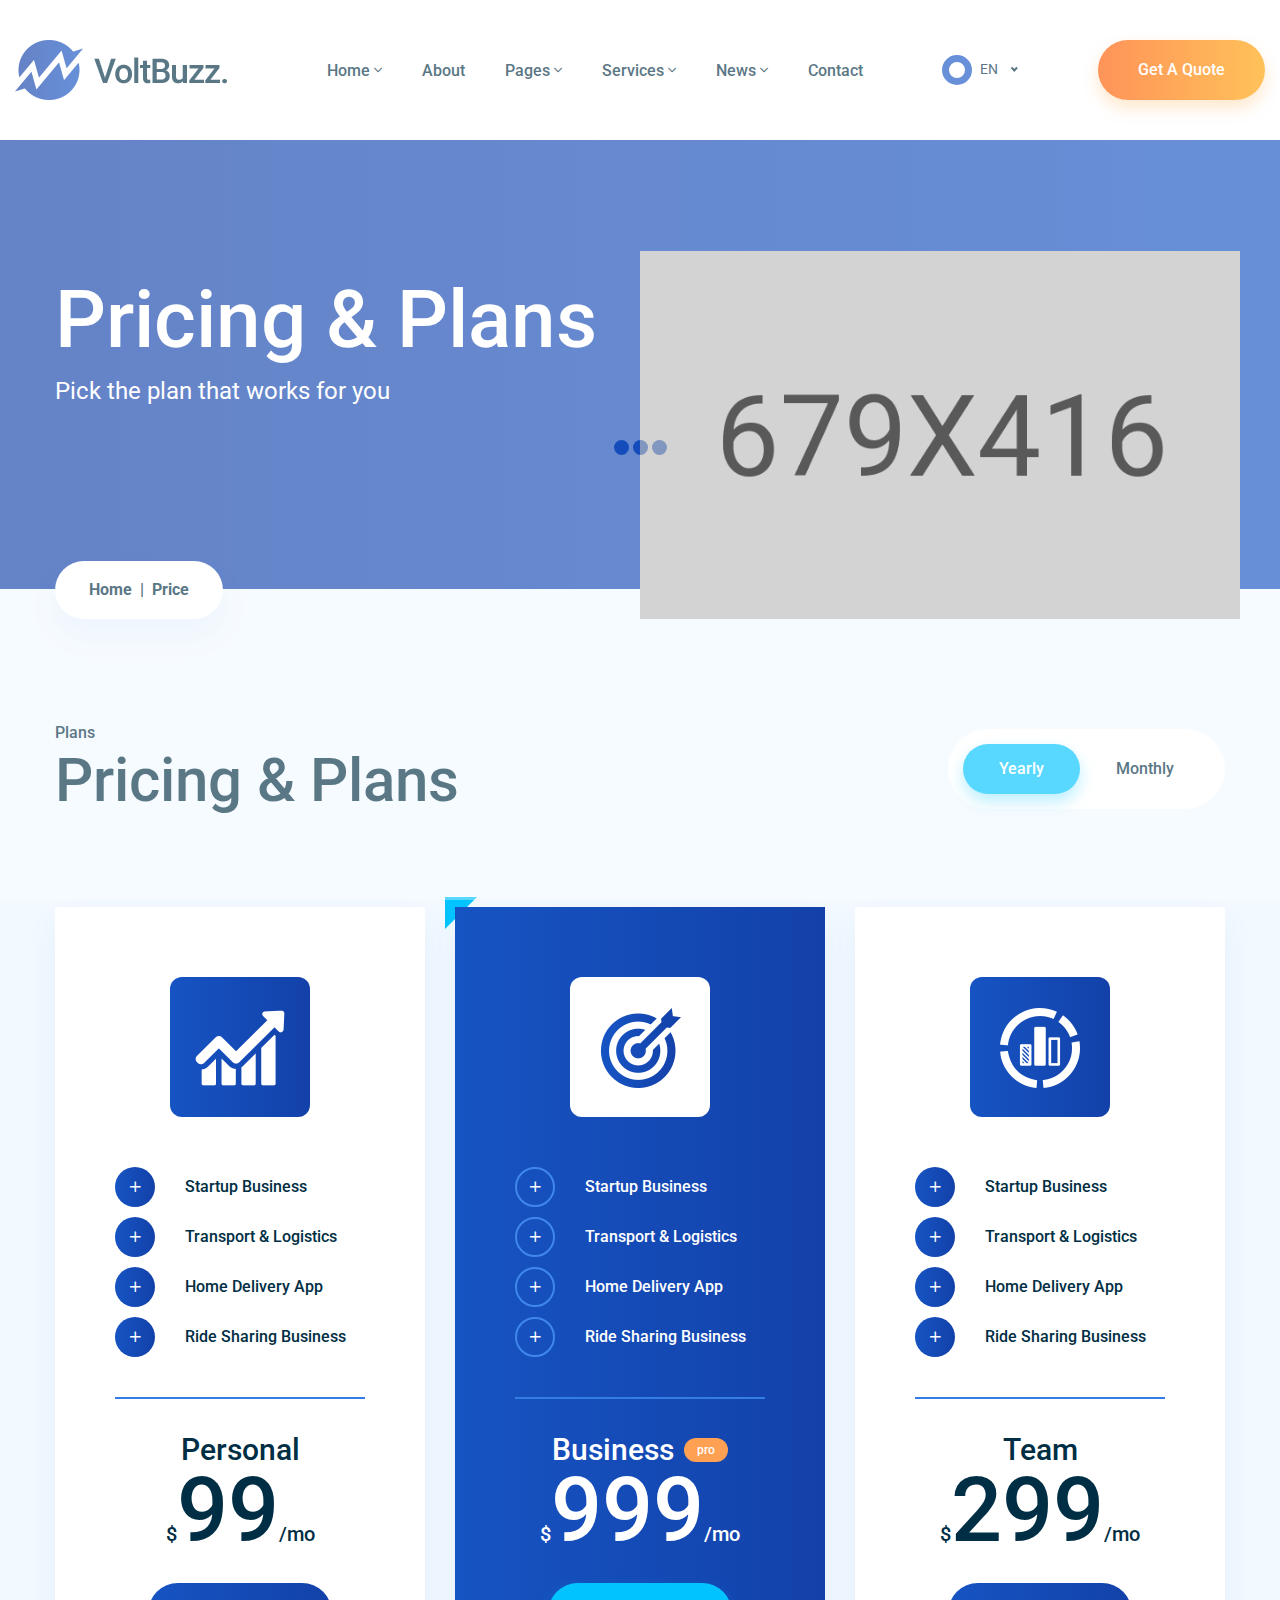
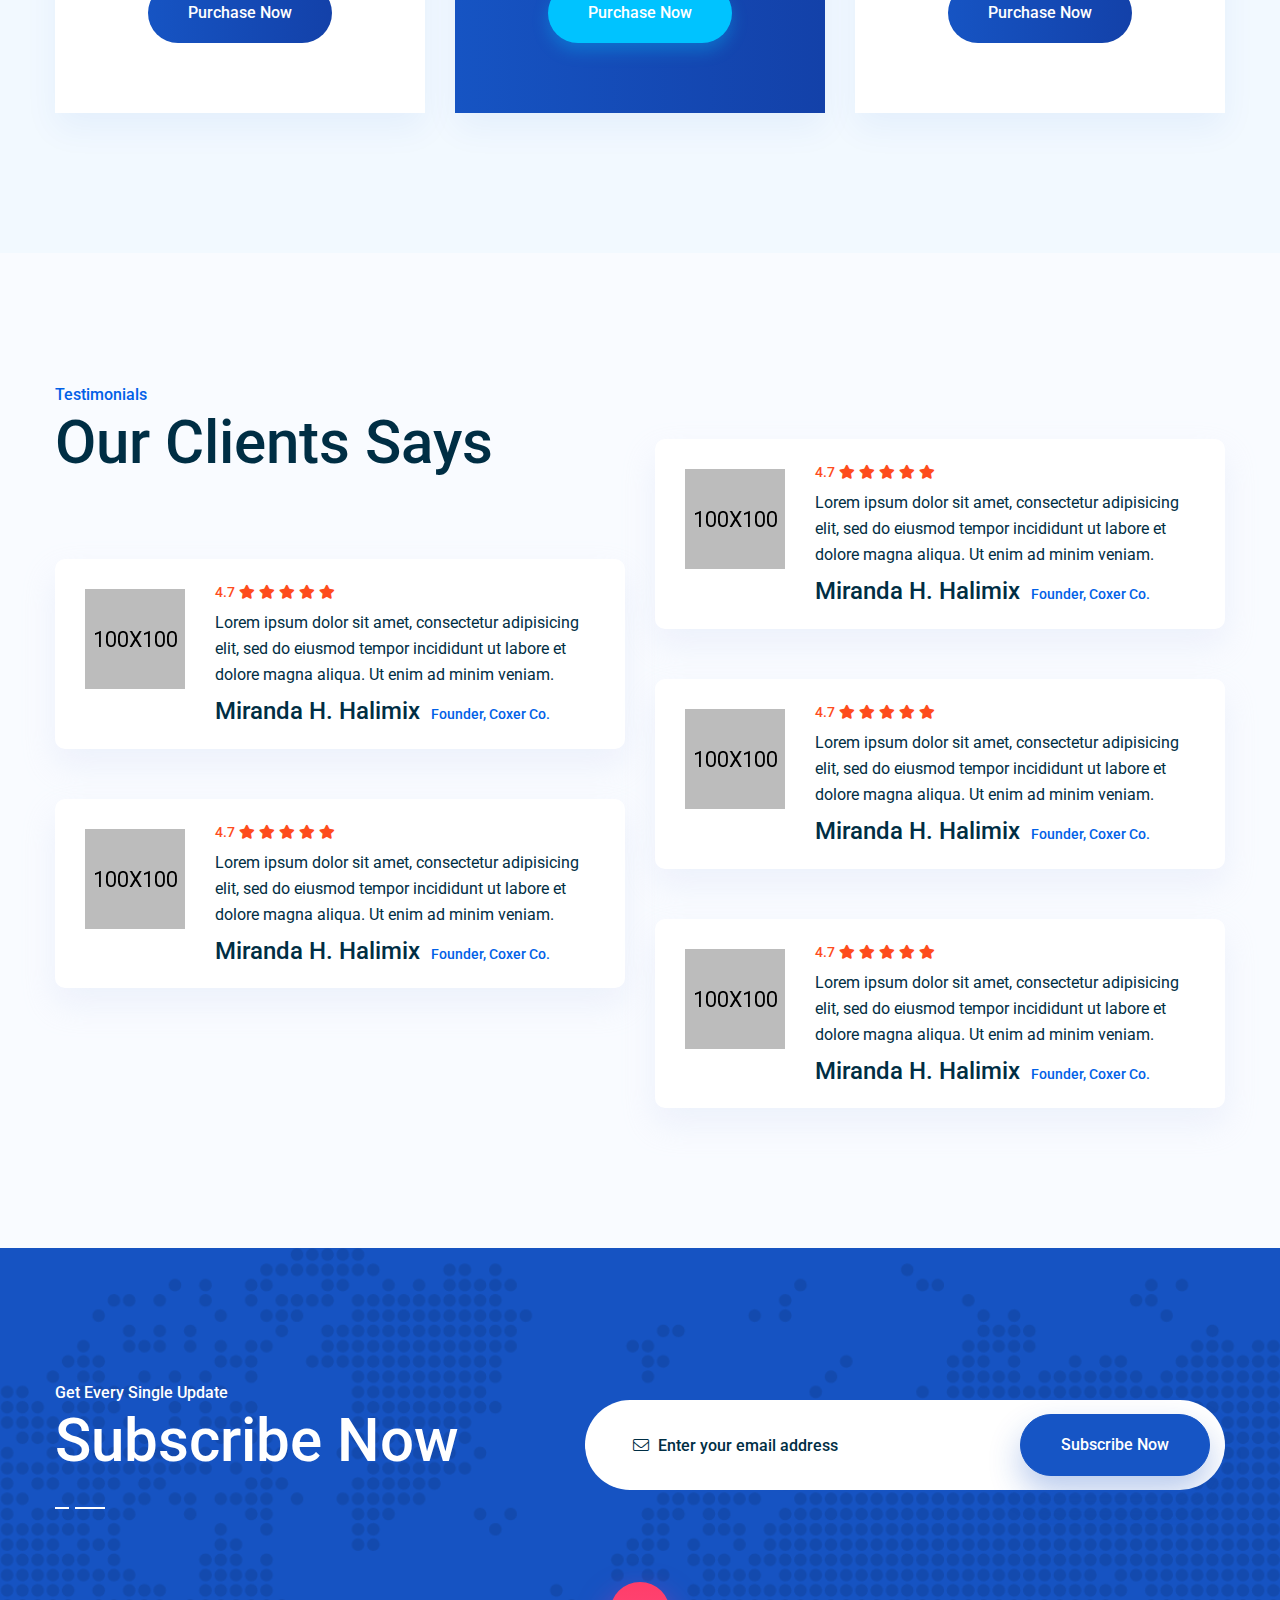
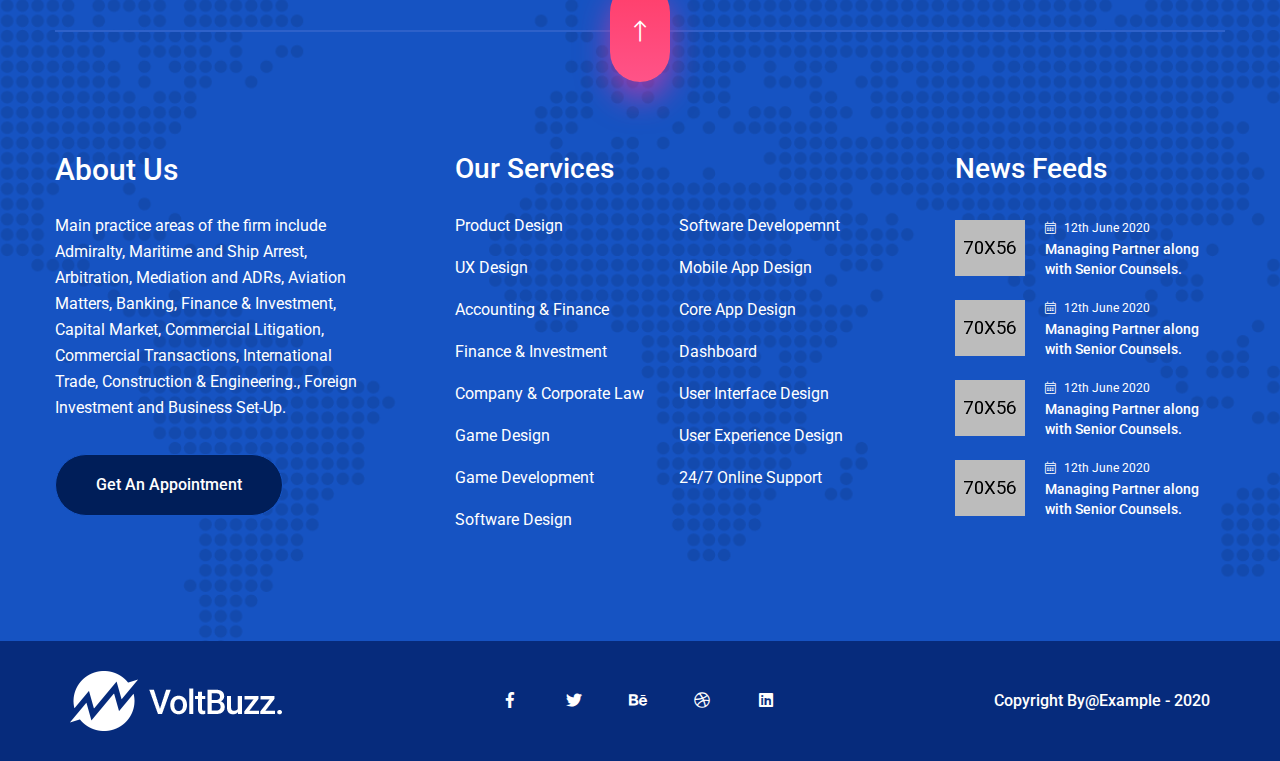
<file: HTML/price.html>
<!doctype html>
<html lang="en">

<head>
   
    <!--====== Required meta tags ======-->
    <meta charset="utf-8">
    <meta http-equiv="x-ua-compatible" content="ie=edge">
    <meta name="description" content="">
    <meta name="viewport" content="width=device-width, initial-scale=1, shrink-to-fit=no">
    
    <!--====== Title ======-->
    <title>VoltBuzz - SEO & Digital Marketing Agency HTML Template</title>
    
    <!--====== Favicon Icon ======-->
    <link rel="shortcut icon" href="assets/images/favicon.ico" type="image/png">

    <!--====== Bootstrap css ======-->
    <link rel="stylesheet" href="assets/css/bootstrap.min.css">
    
    <!--====== Fontawesome css ======-->
    <link rel="stylesheet" href="assets/css/all.css">
    
    <!--====== nice select css ======-->
    <link rel="stylesheet" href="assets/css/nice-select.css">
    
    <!--====== Magnific Popup css ======-->
    <link rel="stylesheet" href="assets/css/magnific-popup.css">
    
    <!--====== Slick css ======-->
    <link rel="stylesheet" href="assets/css/slick.css">
    
    <!--====== Default css ======-->
    <link rel="stylesheet" href="assets/css/default.css">
    
    <!--====== Style css ======-->
    <link rel="stylesheet" href="assets/css/style.css">
  
  
</head>

<body>

    <!-- LOADER -->
    <div class="preloader">
        <div class="lds-ellipsis">
            <span></span>
            <span></span>
            <span></span>
        </div>
    </div>
    <!-- END LOADER -->
   
<!--====== HEADER PART START ======-->
    
    <header class="header-area">
        <div class="container-fluid">
            <div class="row">
                <div class="col-lg-12">
                    <div class="navigation">
                        <nav class="navbar navbar-expand-lg navbar-light ">
                            <a class="navbar-brand" href="index.html"><img src="assets/images/logo.png" alt=""></a> <!-- logo -->
                            <button class="navbar-toggler" type="button" data-toggle="collapse" data-target="#navbarSupportedContent" aria-controls="navbarSupportedContent" aria-expanded="false" aria-label="Toggle navigation">
                                <span class="toggler-icon"></span>
                                <span class="toggler-icon"></span>
                                <span class="toggler-icon"></span>
                            </button> <!-- navbar toggler -->

                            <div class="collapse navbar-collapse sub-menu-bar" id="navbarSupportedContent">
                                <ul class="navbar-nav m-auto">
                                    <li class="nav-item active">
                                        <a class="nav-link" href="index.html">Home <i class="fal fa-angle-down"></i></a>
                                        <ul class="sub-menu">
                                            <li><a href="index.html">Home 1</a></li>
                                            <li><a href="index-2.html">Home 2</a></li>
                                            <li><a href="index-3.html">Home 3</a></li>
                                            <li><a href="index-4.html">Home 4</a></li>
                                        </ul>
                                    </li>
                                    <li class="nav-item">
                                        <a class="nav-link" href="about-us.html">About</a>
                                    </li>
                                    <li class="nav-item">
                                        <a class="nav-link" href="#">Pages <i class="fal fa-angle-down"></i></a>
                                        <ul class="sub-menu">
                                            <li><a href="portfolio-grid.html">Portfolio Grid</a></li>
                                            <li><a href="portfolio-masonary.html">Portfolio Masonary</a></li>
                                            <li><a href="portfolio-slider.html">Portfolio Slider</a></li>
                                            <li><a href="project-details.html">project details</a></li>
                                            <li><a href="team.html">team</a></li>
											<li><a href="faq.html">FAQ</a></li>
											
                                        </ul>
                                    </li>
                                    <li class="nav-item">
                                        <a class="nav-link" href="#">Services <i class="fal fa-angle-down"></i></a>
                                        <ul class="sub-menu">
                                            <li><a href="services.html">All Services</a></li>
                                            <li><a href="seo-service-details.html">SEO Service</a></li>
											<li><a href="smm-details.html">SMM Service </a></li>
                                            <li><a href="web-design.html">Web Design Service</a></li>
                                        </ul>
                                    </li>
                                    
                                    <li class="nav-item">
                                        <a class="nav-link" href="#">News <i class="fal fa-angle-down"></i></a>
                                        <ul class="sub-menu">
                                            <li><a href="news.html">News Standard</a></li>
                                            <li><a href="news-masonary.html">News Masonary</a></li>
                                            <li><a href="news-details.html">News Details</a></li>
                                        </ul>
                                    </li>
                                   
                                    <li class="nav-item">
                                        <a class="nav-link" href="contact.html">Contact</a>
                                    </li>
                                </ul>
                            </div> <!-- navbar collapse -->
                            <div class="navbar-btn d-none d-sm-flex align-items-center">
                                <select>
                                    <option value="1">EN</option>
                                    <option value="2">BN</option>
                                    <option value="3">HP</option>
                                </select>
                                <a class="main-btn" href="#">Get A Quote</a>
                            </div>
                        </nav>
                    </div> <!-- navigation -->
                </div>
            </div> <!-- row -->
        </div>
    </header>
    
    <!--====== HEADER PART ENDS ======-->
    
    <!--====== page title PART START ======-->
    
    <section class="page-title-area mt-140">
        <div class="container">
            <div class="row">
                <div class="col-lg-6">
                    <div class="page-title">
                        <h3 class="title">Pricing & Plans</h3>
                        <p>Pick the plan that works for you</p>
                        <nav aria-label="breadcrumb">
                            <ol class="breadcrumb">
                                <li class="breadcrumb-item"><a href="index.html">Home</a></li>
                                <li class="breadcrumb-item active" aria-current="page">Price</li>
                            </ol>
                        </nav>
                    </div>
                </div>
                <div class="col-lg-6">
                    <div class="page-title-thumb">
                        <img src="assets/images/page-thumb.png" alt="page-thumb">
                    </div>
                </div>
            </div> <!-- row -->
        </div>
    </section>
    
    <!--====== page title PART ENDS ======-->


    <!--====== PRICING PART START ======-->
    
    <section class="pricing-area">
        <div class="container">
            <div class="row">
                <div class="col-lg-12">
                    <div class="pricing-header d-block d-md-flex justify-content-between align-items-center">
                        <div class="section-title">
                            <span>Plans</span>
                            <h3 class="title">Pricing & Plans</h3>
                        </div>
                        <div class="pricing-tab-btn">
                            <ul class="nav nav-pills" id="pills-tab" role="tablist">
                                <li class="nav-item" role="presentation">
                                    <a class="nav-link active" id="pills-home-tab" data-toggle="pill" href="#pills-home" role="tab" aria-controls="pills-home" aria-selected="true">Yearly</a>
                                </li>
                                <li class="nav-item" role="presentation">
                                    <a class="nav-link" id="pills-profile-tab" data-toggle="pill" href="#pills-profile" role="tab" aria-controls="pills-profile" aria-selected="false">Monthly</a>
                                </li>
                            </ul>
                        </div>
                    </div>
                </div>
            </div> <!-- row -->
            <div class="tab-content" id="pills-tabContent">
                <div class="tab-pane fade show active" id="pills-home" role="tabpanel" aria-labelledby="pills-home-tab">
                    <div class="row justify-content-center">
                        <div class="col-lg-4 col-md-7 col-sm-9">
                            <div class="pricing-item text-center mt-30">
                                <div class="icon">
                                    <img src="assets/images/icon/pricing-icon-1.png" alt="pricing">
                                </div>
                                <div class="list text-left">
                                    <ul>
                                        <li><a href="#"><i class="fal fa-plus"></i>Startup Business</a></li>
                                        <li><a href="#"><i class="fal fa-plus"></i>Transport & Logistics</a></li>
                                        <li><a href="#"><i class="fal fa-plus"></i>Home Delivery App</a></li>
                                        <li><a href="#"><i class="fal fa-plus"></i>Ride Sharing Business</a></li>
                                    </ul>
                                </div>
                                <div class="price-info">
                                    <span>Personal</span>
                                    <h3 class="title"><span>$</span>99<span>/mo</span></h3>
                                    <a class="main-btn" href="#">Purchase Now</a>
                                </div>
                            </div>
                        </div>
                        <div class="col-lg-4 col-md-7 col-sm-9">
                            <div class="pricing-item text-center mt-30 center">
                                <div class="icon">
                                    <img src="assets/images/icon/pricing-icon-2.png" alt="pricing">
                                </div>
                                <div class="list text-left">
                                    <ul>
                                        <li><a href="#"><i class="fal fa-plus"></i>Startup Business</a></li>
                                        <li><a href="#"><i class="fal fa-plus"></i>Transport & Logistics</a></li>
                                        <li><a href="#"><i class="fal fa-plus"></i>Home Delivery App</a></li>
                                        <li><a href="#"><i class="fal fa-plus"></i>Ride Sharing Business</a></li>
                                    </ul>
                                </div>
                                <div class="price-info">
                                    <span>Business <span>pro</span></span>
                                    <h3 class="title"><span>$</span>999<span>/mo</span></h3>
                                    <a class="main-btn" href="#">Purchase Now</a>
                                </div>
                            </div>
                        </div>
                        <div class="col-lg-4 col-md-7 col-sm-9">
                            <div class="pricing-item text-center mt-30">
                                <div class="icon">
                                    <img src="assets/images/icon/pricing-icon-3.png" alt="pricing">
                                </div>
                                <div class="list text-left">
                                    <ul>
                                        <li><a href="#"><i class="fal fa-plus"></i>Startup Business</a></li>
                                        <li><a href="#"><i class="fal fa-plus"></i>Transport & Logistics</a></li>
                                        <li><a href="#"><i class="fal fa-plus"></i>Home Delivery App</a></li>
                                        <li><a href="#"><i class="fal fa-plus"></i>Ride Sharing Business</a></li>
                                    </ul>
                                </div>
                                <div class="price-info">
                                    <span>Team</span>
                                    <h3 class="title"><span>$</span>299<span>/mo</span></h3>
                                    <a class="main-btn" href="#">Purchase Now</a>
                                </div>
                            </div>
                        </div>
                    </div>
                </div>
                <div class="tab-pane fade" id="pills-profile" role="tabpanel" aria-labelledby="pills-profile-tab">
                    <div class="row justify-content-center">
                        <div class="col-lg-4 col-md-7 col-sm-9">
                            <div class="pricing-item text-center mt-30">
                                <div class="icon">
                                    <img src="assets/images/icon/pricing-icon-1.png" alt="pricing">
                                </div>
                                <div class="list text-left">
                                    <ul>
                                        <li><a href="#"><i class="fal fa-plus"></i>Startup Business</a></li>
                                        <li><a href="#"><i class="fal fa-plus"></i>Transport & Logistics</a></li>
                                        <li><a href="#"><i class="fal fa-plus"></i>Home Delivery App</a></li>
                                        <li><a href="#"><i class="fal fa-plus"></i>Ride Sharing Business</a></li>
                                    </ul>
                                </div>
                                <div class="price-info">
                                    <span>Personal</span>
                                    <h3 class="title"><span>$</span>09<span>/mo</span></h3>
                                    <a class="main-btn" href="#">Purchase Now</a>
                                </div>
                            </div>
                        </div>
                        <div class="col-lg-4 col-md-7 col-sm-9">
                            <div class="pricing-item text-center mt-30 center">
                                <div class="icon">
                                    <img src="assets/images/icon/pricing-icon-2.png" alt="pricing">
                                </div>
                                <div class="list text-left">
                                    <ul>
                                        <li><a href="#"><i class="fal fa-plus"></i>Startup Business</a></li>
                                        <li><a href="#"><i class="fal fa-plus"></i>Transport & Logistics</a></li>
                                        <li><a href="#"><i class="fal fa-plus"></i>Home Delivery App</a></li>
                                        <li><a href="#"><i class="fal fa-plus"></i>Ride Sharing Business</a></li>
                                    </ul>
                                </div>
                                <div class="price-info">
                                    <span>Business <span>pro</span></span>
                                    <h3 class="title"><span>$</span>39<span>/mo</span></h3>
                                    <a class="main-btn" href="#">Purchase Now</a>
                                </div>
                            </div>
                        </div>
                        <div class="col-lg-4 col-md-7 col-sm-9">
                            <div class="pricing-item text-center mt-30">
                                <div class="icon">
                                    <img src="assets/images/icon/pricing-icon-3.png" alt="pricing">
                                </div>
                                <div class="list text-left">
                                    <ul>
                                        <li><a href="#"><i class="fal fa-plus"></i>Startup Business</a></li>
                                        <li><a href="#"><i class="fal fa-plus"></i>Transport & Logistics</a></li>
                                        <li><a href="#"><i class="fal fa-plus"></i>Home Delivery App</a></li>
                                        <li><a href="#"><i class="fal fa-plus"></i>Ride Sharing Business</a></li>
                                    </ul>
                                </div>
                                <div class="price-info">
                                    <span>Team</span>
                                    <h3 class="title"><span>$</span>99<span>/mo</span></h3>
                                    <a class="main-btn" href="#">Purchase Now</a>
                                </div>
                            </div>
                        </div>
                    </div>
                </div>
            </div>
        </div>
    </section>
    
    <!--====== PRICING PART ENDS ======-->
	
    <!--====== TESTMONIALS REVIEW PART START ======-->
    
    <section class="testmonials-review-area testmonials-review-2-area pb-140">
        <div class="container">
            <div class="row">
                <div class="col-lg-12">
                    <div class="section-title">
                        <span>Testimonials</span>
                        <h3 class="title">Our Clients Says</h3>
                    </div>
                </div>
            </div> <!-- row -->
            <div class="row align-items-center">
                <div class="col-lg-6">
                    <div class="testmonials-review-item">
                        <img src="assets/images/testimonials-1.jpg" alt="testimonials">
                        <ul>
                            <li>4.7</li>
                            <li><i class="fas fa-star"></i></li>
                            <li><i class="fas fa-star"></i></li>
                            <li><i class="fas fa-star"></i></li>
                            <li><i class="fas fa-star"></i></li>
                            <li><i class="fas fa-star"></i></li>
                        </ul>
                        <p>Lorem ipsum dolor sit amet, consectetur adipisicing elit, sed do eiusmod tempor incididunt ut labore et dolore magna aliqua. Ut enim ad minim veniam.</p>
                        <h4 class="title">Miranda H. Halimix <span>Founder, Coxer Co.</span></h4>
                    </div>
                    <div class="testmonials-review-item mt-50">
                        <img src="assets/images/testimonials-2.jpg" alt="testimonials">
                        <ul>
                            <li>4.7</li>
                            <li><i class="fas fa-star"></i></li>
                            <li><i class="fas fa-star"></i></li>
                            <li><i class="fas fa-star"></i></li>
                            <li><i class="fas fa-star"></i></li>
                            <li><i class="fas fa-star"></i></li>
                        </ul>
                        <p>Lorem ipsum dolor sit amet, consectetur adipisicing elit, sed do eiusmod tempor incididunt ut labore et dolore magna aliqua. Ut enim ad minim veniam.</p>
                        <h4 class="title">Miranda H. Halimix <span>Founder, Coxer Co.</span></h4>
                    </div>
                </div>
                <div class="col-lg-6">
                    <div class="testmonials-review-item">
                        <img src="assets/images/testimonials-3.jpg" alt="testimonials">
                        <ul>
                            <li>4.7</li>
                            <li><i class="fas fa-star"></i></li>
                            <li><i class="fas fa-star"></i></li>
                            <li><i class="fas fa-star"></i></li>
                            <li><i class="fas fa-star"></i></li>
                            <li><i class="fas fa-star"></i></li>
                        </ul>
                        <p>Lorem ipsum dolor sit amet, consectetur adipisicing elit, sed do eiusmod tempor incididunt ut labore et dolore magna aliqua. Ut enim ad minim veniam.</p>
                        <h4 class="title">Miranda H. Halimix <span>Founder, Coxer Co.</span></h4>
                    </div>
                    <div class="testmonials-review-item mt-50">
                        <img src="assets/images/testimonials-4.jpg" alt="testimonials">
                        <ul>
                            <li>4.7</li>
                            <li><i class="fas fa-star"></i></li>
                            <li><i class="fas fa-star"></i></li>
                            <li><i class="fas fa-star"></i></li>
                            <li><i class="fas fa-star"></i></li>
                            <li><i class="fas fa-star"></i></li>
                        </ul>
                        <p>Lorem ipsum dolor sit amet, consectetur adipisicing elit, sed do eiusmod tempor incididunt ut labore et dolore magna aliqua. Ut enim ad minim veniam.</p>
                        <h4 class="title">Miranda H. Halimix <span>Founder, Coxer Co.</span></h4>
                    </div>
                    <div class="testmonials-review-item mt-50">
                        <img src="assets/images/testimonials-5.jpg" alt="testimonials">
                        <ul>
                            <li>4.7</li>
                            <li><i class="fas fa-star"></i></li>
                            <li><i class="fas fa-star"></i></li>
                            <li><i class="fas fa-star"></i></li>
                            <li><i class="fas fa-star"></i></li>
                            <li><i class="fas fa-star"></i></li>
                        </ul>
                        <p>Lorem ipsum dolor sit amet, consectetur adipisicing elit, sed do eiusmod tempor incididunt ut labore et dolore magna aliqua. Ut enim ad minim veniam.</p>
                        <h4 class="title">Miranda H. Halimix <span>Founder, Coxer Co.</span></h4>
                    </div>
                </div>
            </div>
        </div>
    </section>
    
    <!--====== TESTMONIALS REVIEW PART ENDS ======-->

    <!--====== FOOTER PART START ======-->
    
    <footer class="footer-area">
        <div class="footer-bg">
            <div class="container">
                <div class="row">
                    <div class="col-lg-12">
                        <div class="footer-subscribe d-block d-lg-flex justify-content-between align-items-center">
                            <div class="subscribe-content">
                                <span>Get Every Single Update</span>
                                <h3 class="title">Subscribe Now</h3>
                            </div>
                            <div class="subscribe-input">
                                <form action="#">
                                    <div class="input-box">
                                        <input type="text" placeholder="Enter your email address">
                                        <button class="main-btn">Subscribe Now</button>
                                        <i class="fal fa-envelope"></i>
                                    </div>
                                </form>
                            </div>
                        </div>
                    </div>
                </div> <!-- row -->
                <div class="footer-item">
                    <div class="back-to-top">
                        <i class="fal fa-long-arrow-up"></i>
                    </div>
                    <div class="row">
                        <div class="col-lg-4">
                            <div class="footer-about mt-30">
                                <h3 class="title">About Us</h3>
                                <p>Main practice areas of the firm include  Admiralty, Maritime and Ship Arrest,  Arbitration, Mediation and ADRs, Aviation Matters, Banking, Finance & Investment, Capital Market, Commercial Litigation, Commercial Transactions, International Trade, Construction & Engineering., Foreign Investment and Business Set-Up.</p>
                                <a class="main-btn" href="#">Get An Appointment</a>
                            </div>
                        </div>
                        <div class="col-lg-5 col-md-7">
                            <div class="footer-services mt-30">
                                <div class="footer-services-title">
                                    <h3 class="title">Our Services</h3>
                                </div>
                                <div class="footer-services-list">
                                    <ul>
                                        <li><a href="#">Product Design</a></li>
                                        <li><a href="#">UX Design</a></li>
                                        <li><a href="#">Accounting & Finance</a></li>
                                        <li><a href="#">Finance & Investment</a></li>
                                        <li><a href="#">Company & Corporate Law</a></li>
                                        <li><a href="#">Game Design</a></li>
                                        <li><a href="#">Game Development</a></li>
                                        <li><a href="#">Software Design</a></li>
                                    </ul>
                                    <ul class="ml-35">
                                        <li><a href="#">Software Developemnt</a></li>
                                        <li><a href="#">Mobile App Design</a></li>
                                        <li><a href="#">Core App Design</a></li>
                                        <li><a href="#">Dashboard</a></li>
                                        <li><a href="#">User Interface Design</a></li>
                                        <li><a href="#">User Experience Design</a></li>
                                        <li><a href="#">24/7 Online Support</a></li>
                                    </ul>
                                </div>
                            </div>
                        </div>
                        <div class="col-lg-3 col-md-5 col-sm-7">
                            <div class="footer-news mt-30">
                                <div class="footer-news-title">
                                    <h3 class="title">News Feeds</h3>
                                </div>
                                <div class="footer-news-list">
                                    <div class="item">
                                        <img src="assets/images/footer-news-1.jpg" alt="news">
                                        <span><i class="fal fa-calendar-alt"></i> 12th June 2020</span>
                                        <a href="#"><h5 class="title">Managing Partner along with Senior Counsels.</h5></a>
                                    </div>
                                    <div class="item">
                                        <img src="assets/images/footer-news-2.jpg" alt="news">
                                        <span><i class="fal fa-calendar-alt"></i> 12th June 2020</span>
                                        <a href="#"><h5 class="title">Managing Partner along with Senior Counsels.</h5></a>
                                    </div>
                                    <div class="item">
                                        <img src="assets/images/footer-news-3.jpg" alt="news">
                                        <span><i class="fal fa-calendar-alt"></i> 12th June 2020</span>
                                        <a href="#"><h5 class="title">Managing Partner along with Senior Counsels.</h5></a>
                                    </div>
                                    <div class="item">
                                        <img src="assets/images/footer-news-4.jpg" alt="news">
                                        <span><i class="fal fa-calendar-alt"></i> 12th June 2020</span>
                                        <a href="#"><h5 class="title">Managing Partner along with Senior Counsels.</h5></a>
                                    </div>
                                </div>
                            </div>
                        </div>
                    </div> <!-- row -->
                </div>
            </div>
        </div>
        <div class="footer-copyright">
            <div class="container">
                <div class="col-lg-12">
                    <div class="copyright-item d-block d-lg-flex justify-content-between align-items-center">
                        <div class="copyright-logo">
                            <a href="#"><img src="assets/images/logo-2.png" alt=""></a>
                        </div>
                        <div class="copyright-social">
                            <ul>
                                <li><a href="#"><i class="fab fa-facebook-f"></i></a></li>
                                <li><a href="#"><i class="fab fa-twitter"></i></a></li>
                                <li><a href="#"><i class="fab fa-behance"></i></a></li>
                                <li><a href="#"><i class="fab fa-dribbble"></i></a></li>
                                <li><a href="#"><i class="fab fa-linkedin"></i></a></li>
                            </ul>
                        </div>
                        <div class="copyright-content">
                            <p>Copyright By@Example - 2020</p>
                        </div>
                    </div>
                </div>
            </div>
        </div>
    </footer>
    
    <!--====== FOOTER PART ENDS ======-->
    





    
    
    <!--====== jquery js ======-->
    <script src="assets/js/vendor/modernizr-3.6.0.min.js"></script>
    <script src="assets/js/vendor/jquery-1.12.4.min.js"></script>

    <!--====== Bootstrap js ======-->
    <script src="assets/js/bootstrap.min.js"></script>
    <script src="assets/js/popper.min.js"></script>
    
    <!--====== Slick js ======-->
    <script src="assets/js/slick.min.js"></script>
    
    <!--====== Isotope js ======-->
    <script src="assets/js/isotope.pkgd.min.js"></script>
    
    <!--====== Images Loaded js ======-->
    <script src="assets/js/imagesloaded.pkgd.min.js"></script>
    
    <!--====== nice select js ======-->
    <script src="assets/js/jquery.nice-select.min.js"></script>
    
    <!--====== appear js ======-->
    <script src="assets/js/jquery.appear.min.js"></script>
    
    <!--====== counterup js ======-->
    <script src="assets/js/jquery.counterup.min.js"></script>
    
    <!--====== waypoints js ======-->
    <script src="assets/js/waypoints.min.js"></script>
    
    <!--====== Magnific Popup js ======-->
    <script src="assets/js/jquery.magnific-popup.min.js"></script>
    
    <!--====== Ajax Contact js ======-->
    <script src="assets/js/ajax-contact.js"></script>
    
    <!--====== Main js ======-->
    <script src="assets/js/main.js"></script>

</body>

</html>
</file>
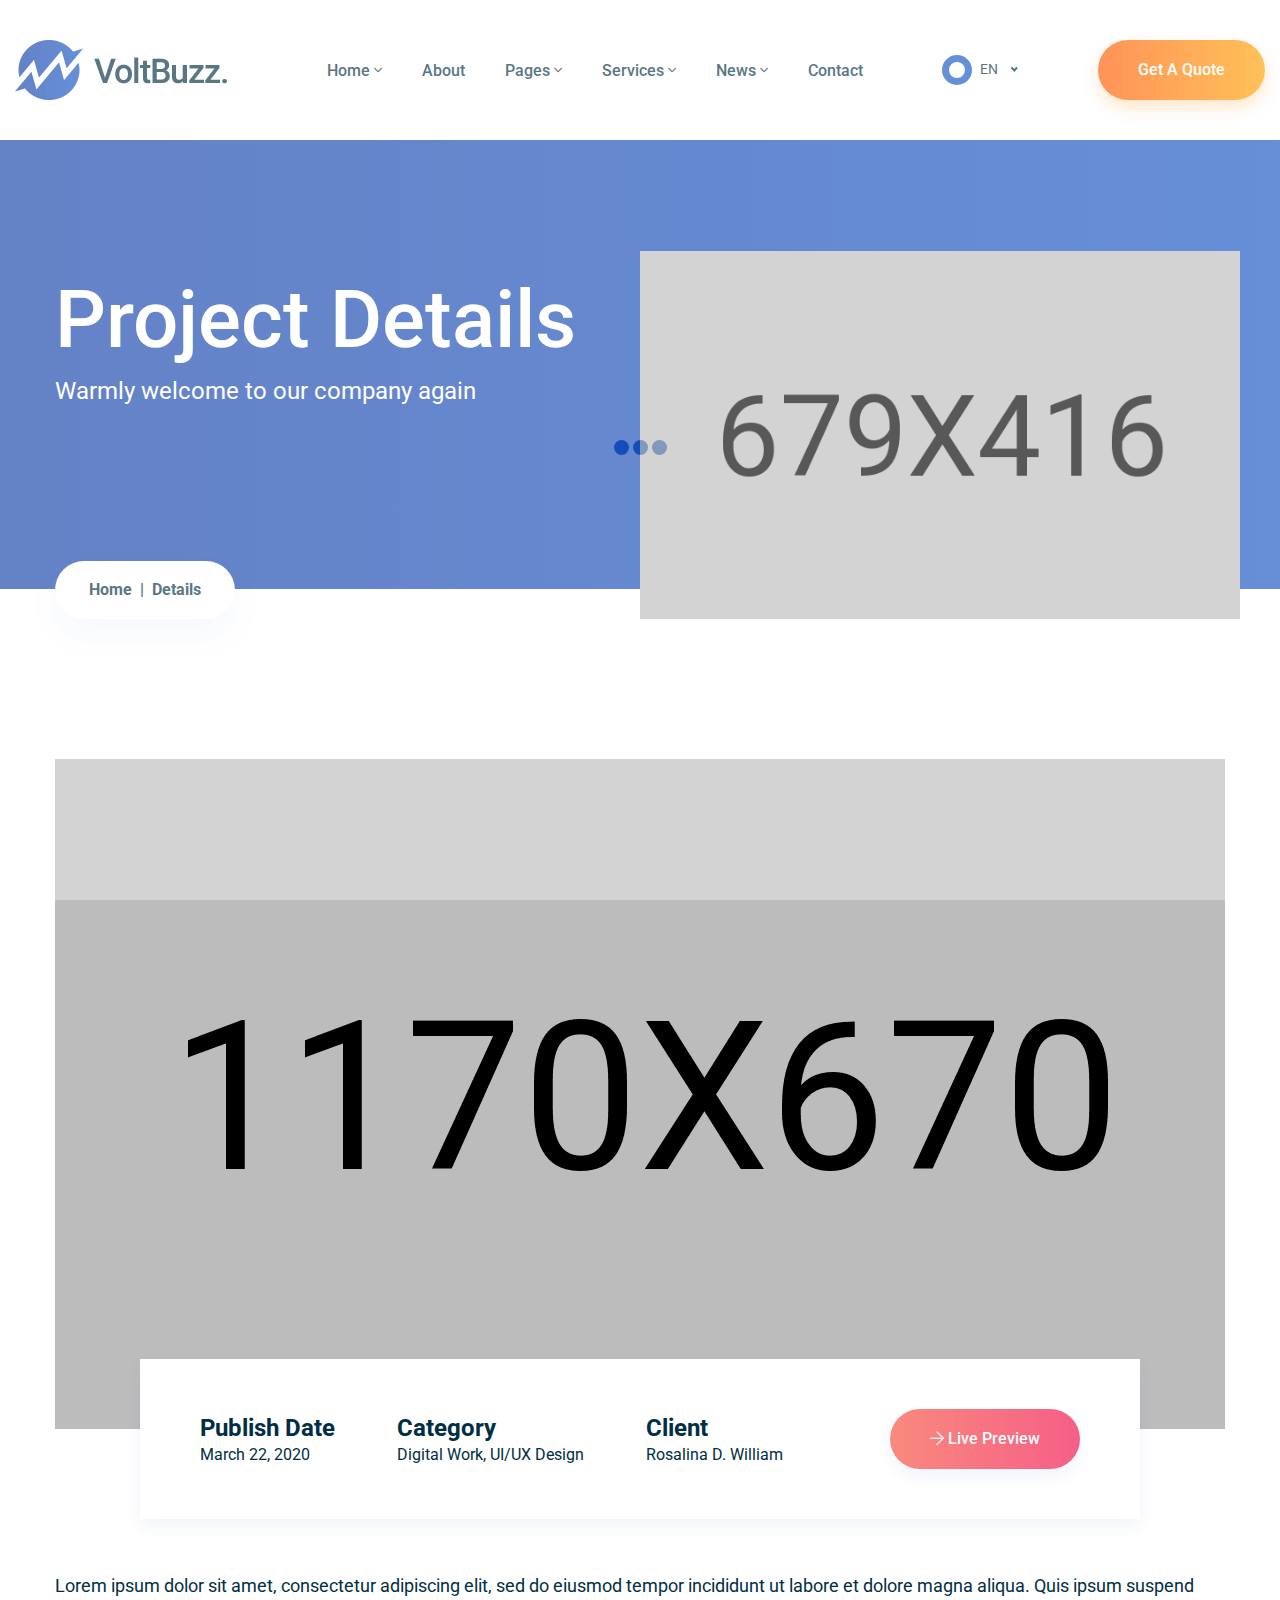
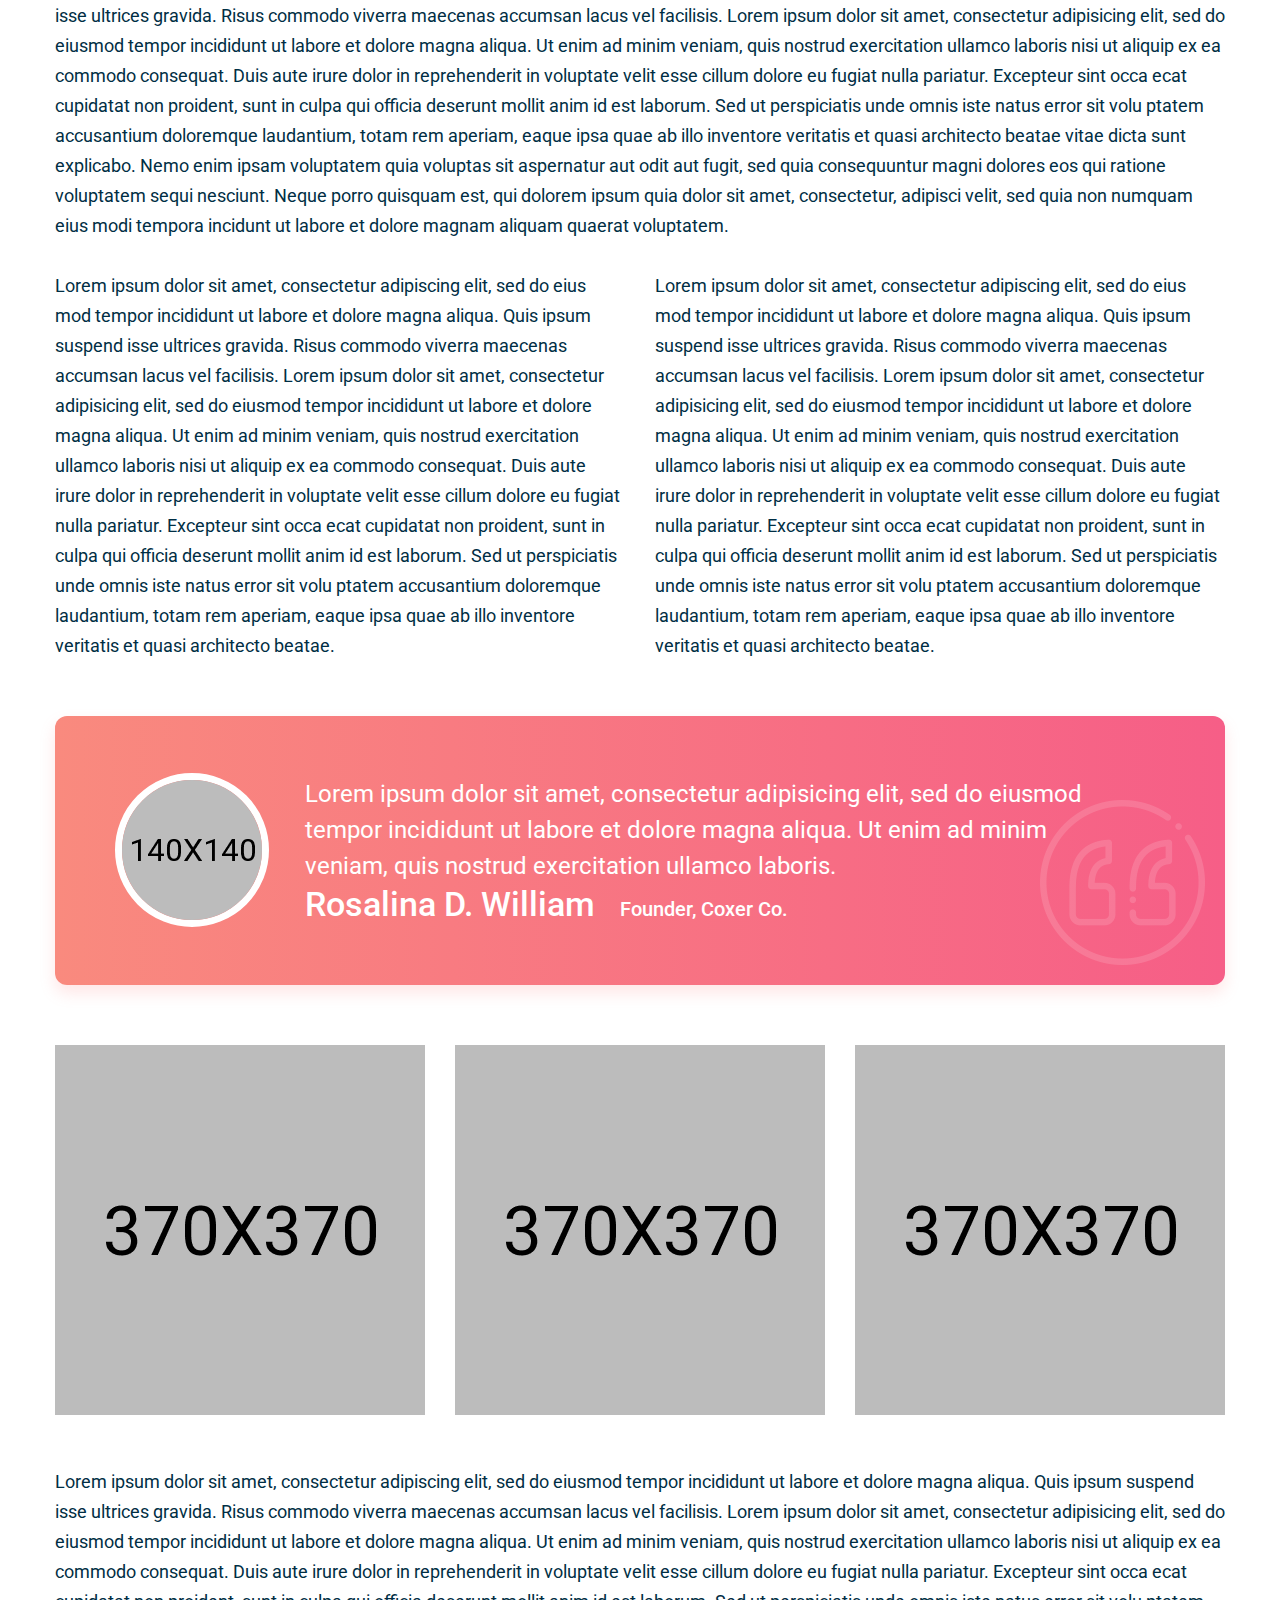
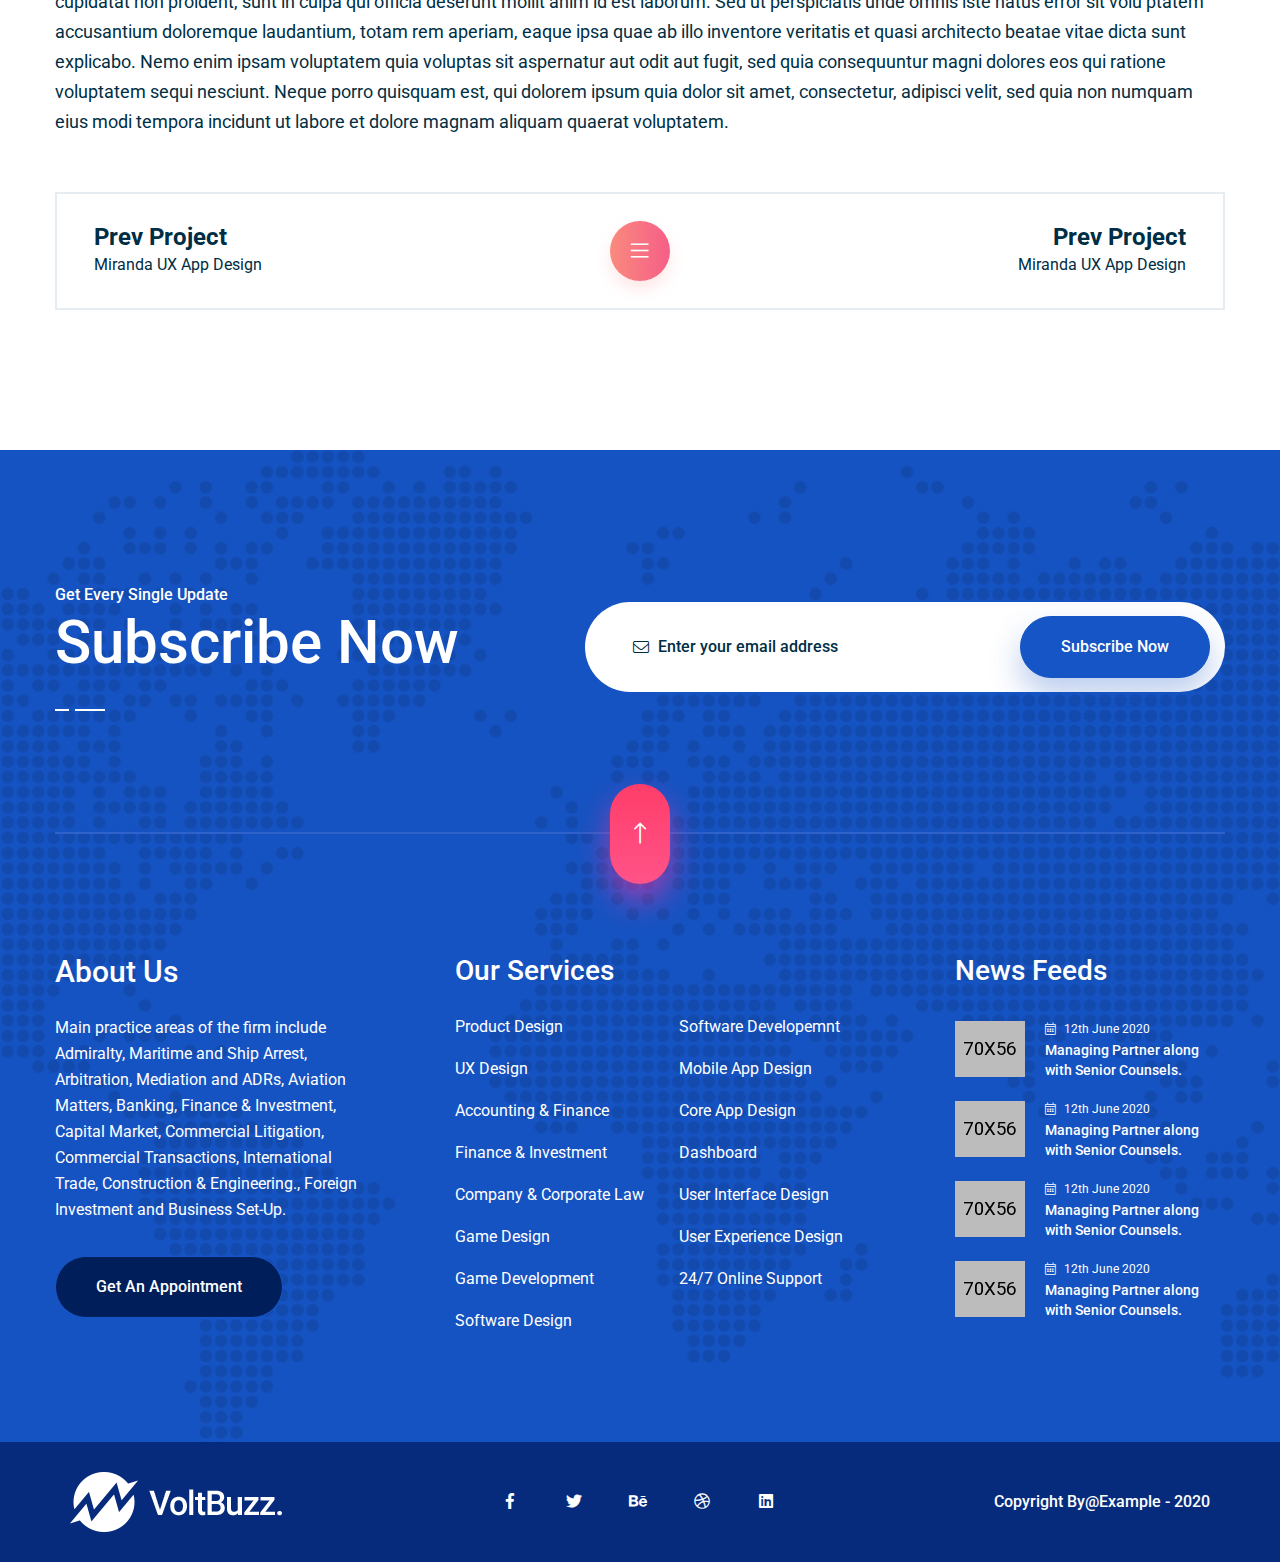
<file: HTML/project-details.html>
<!doctype html>
<html lang="en">

<head>
   
    <!--====== Required meta tags ======-->
    <meta charset="utf-8">
    <meta http-equiv="x-ua-compatible" content="ie=edge">
    <meta name="description" content="">
    <meta name="viewport" content="width=device-width, initial-scale=1, shrink-to-fit=no">
    
    <!--====== Title ======-->
    <title>VoltBuzz - SEO & Digital Marketing Agency HTML Template</title>
    
    <!--====== Favicon Icon ======-->
    <link rel="shortcut icon" href="assets/images/favicon.ico" type="image/png">

    <!--====== Bootstrap css ======-->
    <link rel="stylesheet" href="assets/css/bootstrap.min.css">
    
    <!--====== Fontawesome css ======-->
    <link rel="stylesheet" href="assets/css/all.css">
    
    <!--====== nice select css ======-->
    <link rel="stylesheet" href="assets/css/nice-select.css">
    
    <!--====== Magnific Popup css ======-->
    <link rel="stylesheet" href="assets/css/magnific-popup.css">
    
    <!--====== Slick css ======-->
    <link rel="stylesheet" href="assets/css/slick.css">
    
    <!--====== Default css ======-->
    <link rel="stylesheet" href="assets/css/default.css">
    
    <!--====== Style css ======-->
    <link rel="stylesheet" href="assets/css/style.css">
  
  
</head>

<body>

    <!-- LOADER -->
    <div class="preloader">
        <div class="lds-ellipsis">
            <span></span>
            <span></span>
            <span></span>
        </div>
    </div>
    <!-- END LOADER -->
   
<!--====== HEADER PART START ======-->
    
    <header class="header-area">
        <div class="container-fluid">
            <div class="row">
                <div class="col-lg-12">
                    <div class="navigation">
                        <nav class="navbar navbar-expand-lg navbar-light ">
                            <a class="navbar-brand" href="index.html"><img src="assets/images/logo.png" alt=""></a> <!-- logo -->
                            <button class="navbar-toggler" type="button" data-toggle="collapse" data-target="#navbarSupportedContent" aria-controls="navbarSupportedContent" aria-expanded="false" aria-label="Toggle navigation">
                                <span class="toggler-icon"></span>
                                <span class="toggler-icon"></span>
                                <span class="toggler-icon"></span>
                            </button> <!-- navbar toggler -->

                            <div class="collapse navbar-collapse sub-menu-bar" id="navbarSupportedContent">
                                <ul class="navbar-nav m-auto">
                                    <li class="nav-item active">
                                        <a class="nav-link" href="index.html">Home <i class="fal fa-angle-down"></i></a>
                                        <ul class="sub-menu">
                                            <li><a href="index.html">Home 1</a></li>
                                            <li><a href="index-2.html">Home 2</a></li>
                                            <li><a href="index-3.html">Home 3</a></li>
                                            <li><a href="index-4.html">Home 4</a></li>
                                        </ul>
                                    </li>
                                    <li class="nav-item">
                                        <a class="nav-link" href="about-us.html">About</a>
                                    </li>
                                    <li class="nav-item">
                                        <a class="nav-link" href="#">Pages <i class="fal fa-angle-down"></i></a>
                                        <ul class="sub-menu">
                                            <li><a href="portfolio-grid.html">Portfolio Grid</a></li>
                                            <li><a href="portfolio-masonary.html">Portfolio Masonary</a></li>
                                            <li><a href="portfolio-slider.html">Portfolio Slider</a></li>
                                            <li><a href="project-details.html">project details</a></li>
                                            <li><a href="team.html">team</a></li>
											<li><a href="faq.html">FAQ</a></li>
											
                                        </ul>
                                    </li>
                                    <li class="nav-item">
                                        <a class="nav-link" href="#">Services <i class="fal fa-angle-down"></i></a>
                                        <ul class="sub-menu">
                                            <li><a href="services.html">All Services</a></li>
                                            <li><a href="seo-service-details.html">SEO Service</a></li>
											<li><a href="smm-details.html">SMM Service </a></li>
                                            <li><a href="web-design.html">Web Design Service</a></li>
                                        </ul>
                                    </li>
                                    
                                    <li class="nav-item">
                                        <a class="nav-link" href="#">News <i class="fal fa-angle-down"></i></a>
                                        <ul class="sub-menu">
                                            <li><a href="news.html">News Standard</a></li>
                                            <li><a href="news-masonary.html">News Masonary</a></li>
                                            <li><a href="news-details.html">News Details</a></li>
                                        </ul>
                                    </li>
                                   
                                    <li class="nav-item">
                                        <a class="nav-link" href="contact.html">Contact</a>
                                    </li>
                                </ul>
                            </div> <!-- navbar collapse -->
                            <div class="navbar-btn d-none d-sm-flex align-items-center">
                                <select>
                                    <option value="1">EN</option>
                                    <option value="2">BN</option>
                                    <option value="3">HP</option>
                                </select>
                                <a class="main-btn" href="#">Get A Quote</a>
                            </div>
                        </nav>
                    </div> <!-- navigation -->
                </div>
            </div> <!-- row -->
        </div>
    </header>
    
    <!--====== HEADER PART ENDS ======-->
    
    <!--====== page title PART START ======-->
    
    <section class="page-title-area mt-140">
        <div class="container">
            <div class="row">
                <div class="col-lg-6">
                    <div class="page-title">
                        <h3 class="title">Project Details</h3>
                        <p>Warmly welcome to our company again</p>
                        <nav aria-label="breadcrumb">
                            <ol class="breadcrumb">
                                <li class="breadcrumb-item"><a href="index.html">Home</a></li>
                                <li class="breadcrumb-item active" aria-current="page">Details</li>
                            </ol>
                        </nav>
                    </div>
                </div>
                <div class="col-lg-6">
                    <div class="page-title-thumb">
                        <img src="assets/images/page-thumb.png" alt="page-thumb">
                    </div>
                </div>
            </div> <!-- row -->
        </div>
    </section>
    
    <!--====== page title PART ENDS ======-->

    <!--====== PROJECT DETAILS PART START ======-->
    
    <section class="project-details-area pt-170 pb-140">
        <div class="container">
            <div class="row">
                <div class="col-lg-12">
                    <div class="project-details">
                        <div class="project-details-thumb">
                            <img src="assets/images/project-details-thumb-1.jpg" alt="project">
                        </div>
                        <div class="project-details-live d-block d-lg-flex justify-content-between align-items-center">
                            <ul>
                                <li>
                                    <span>Publish Date</span>
                                    <p>March 22, 2020</p>
                                </li>
                                <li>
                                    <span>Category</span>
                                    <p>Digital Work, UI/UX Design</p>
                                </li>
                                <li>
                                    <span>Client</span>
                                    <p>Rosalina D. William</p>
                                </li>
                            </ul>
                            <div class="project-btn">
                                <a class="main-btn" href="#"><i class="fal fa-arrow-right"></i> Live Preview</a>
                            </div>
                        </div>
                        <div class="project-details-content">
                            <p>Lorem ipsum dolor sit amet, consectetur adipiscing elit, sed do eiusmod tempor incididunt ut labore et dolore magna aliqua. Quis ipsum suspend isse ultrices gravida. Risus commodo viverra maecenas accumsan lacus vel facilisis. Lorem ipsum dolor sit amet, consectetur adipisicing elit, sed do eiusmod tempor incididunt ut labore et dolore magna aliqua. Ut enim ad minim veniam, quis nostrud exercitation ullamco laboris nisi ut aliquip ex ea commodo consequat. Duis aute irure dolor in reprehenderit in voluptate velit esse cillum dolore eu fugiat nulla pariatur. Excepteur sint occa ecat cupidatat non proident, sunt in culpa qui officia deserunt mollit anim id est laborum. Sed ut perspiciatis unde omnis iste natus error sit volu ptatem accusantium doloremque laudantium, totam rem aperiam, eaque ipsa quae ab illo inventore veritatis et quasi architecto beatae vitae dicta sunt explicabo. Nemo enim ipsam voluptatem quia voluptas sit aspernatur aut odit aut fugit, sed quia consequuntur magni dolores eos qui ratione voluptatem sequi nesciunt. Neque porro quisquam est, qui dolorem ipsum quia dolor sit amet, consectetur, adipisci velit, sed quia non numquam eius modi tempora incidunt ut labore et dolore magnam aliquam quaerat voluptatem.</p>
                            <div class="row">
                                <div class="col-lg-6">
                                    <p class="mt-30">Lorem ipsum dolor sit amet, consectetur adipiscing elit, sed do eius mod tempor incididunt ut labore et dolore magna aliqua. Quis ipsum suspend isse ultrices gravida. Risus commodo viverra maecenas accumsan lacus vel facilisis. Lorem ipsum dolor sit amet, consectetur adipisicing elit, sed do eiusmod tempor incididunt ut labore et dolore magna aliqua. Ut enim ad minim veniam, quis nostrud exercitation ullamco laboris nisi ut aliquip ex ea commodo consequat. Duis aute irure dolor in reprehenderit in voluptate velit esse cillum dolore eu fugiat nulla pariatur. Excepteur sint occa ecat cupidatat non proident, sunt in culpa qui officia deserunt mollit anim id est laborum. Sed ut  perspiciatis unde omnis iste natus error sit volu ptatem accusantium doloremque laudantium, totam rem aperiam, eaque ipsa quae ab illo inventore veritatis et quasi architecto beatae.</p>
                                </div>
                                <div class="col-lg-6">
                                    <p class="mt-30">Lorem ipsum dolor sit amet, consectetur adipiscing elit, sed do eius mod tempor incididunt ut labore et dolore magna aliqua. Quis ipsum suspend isse ultrices gravida. Risus commodo viverra maecenas accumsan lacus vel facilisis. Lorem ipsum dolor sit amet, consectetur adipisicing elit, sed do eiusmod tempor incididunt ut labore et dolore magna aliqua. Ut enim ad minim veniam, quis nostrud exercitation ullamco laboris nisi ut aliquip ex ea commodo consequat. Duis aute irure dolor in reprehenderit in voluptate velit esse cillum dolore eu fugiat nulla pariatur. Excepteur sint occa ecat cupidatat non proident, sunt in culpa qui officia deserunt mollit anim id est laborum. Sed ut  perspiciatis unde omnis iste natus error sit volu ptatem accusantium doloremque laudantium, totam rem aperiam, eaque ipsa quae ab illo inventore veritatis et quasi architecto beatae.</p>
                                </div>
                            </div>
                        </div>
                        <div class="project-details-user">
                            <img src="assets/images/project-user.png" alt="project">
                            <div class="icon">
                                <img src="assets/images/icon/quote-icon.png" alt="">
                            </div>
                            <p>Lorem ipsum dolor sit amet, consectetur adipisicing elit, sed do eiusmod tempor incididunt ut labore et dolore magna aliqua. Ut enim ad minim veniam, quis nostrud exercitation ullamco laboris.</p>
                            <h3 class="title">Rosalina D. William <span>Founder, Coxer Co.</span></h3>
                        </div>
                        <div class="project-details-thumb pt-30">
                            <div class="row">
                                <div class="col-lg-4 col-md-4">
                                    <div class="project-details-thumb-item mt-30">
                                        <img src="assets/images/project-details-thumb-2.jpg" alt="">
                                    </div>
                                </div>
                                <div class="col-lg-4 col-md-4">
                                    <div class="project-details-thumb-item mt-30">
                                        <img src="assets/images/project-details-thumb-3.jpg" alt="">
                                    </div>
                                </div>
                                <div class="col-lg-4 col-md-4">
                                    <div class="project-details-thumb-item mt-30">
                                        <img src="assets/images/project-details-thumb-4.jpg" alt="">
                                    </div>
                                </div>
                            </div>
                            <div class="project-details-content">
                                <p>Lorem ipsum dolor sit amet, consectetur adipiscing elit, sed do eiusmod tempor incididunt ut labore et dolore magna aliqua. Quis ipsum suspend isse ultrices gravida. Risus commodo viverra maecenas accumsan lacus vel facilisis. Lorem ipsum dolor sit amet, consectetur adipisicing elit, sed do eiusmod tempor incididunt ut labore et dolore magna aliqua. Ut enim ad minim veniam, quis nostrud exercitation ullamco laboris nisi ut aliquip ex ea commodo consequat. Duis aute irure dolor in reprehenderit in voluptate velit esse cillum dolore eu fugiat nulla pariatur. Excepteur sint occa ecat cupidatat non proident, sunt in culpa qui officia deserunt mollit anim id est laborum. Sed ut perspiciatis unde omnis iste natus error sit volu ptatem accusantium doloremque laudantium, totam rem aperiam, eaque ipsa quae ab illo inventore veritatis et quasi architecto beatae vitae dicta sunt explicabo. Nemo enim ipsam voluptatem quia voluptas sit aspernatur aut odit aut fugit, sed quia consequuntur magni dolores eos qui ratione voluptatem sequi nesciunt. Neque porro quisquam est, qui dolorem ipsum quia dolor sit amet, consectetur, adipisci velit, sed quia non numquam eius modi tempora incidunt ut labore et dolore magnam aliquam quaerat voluptatem.</p>
                            </div>
                        </div>
                        <div class="project-details-next">
                            <div class="item-1">
                                <a href="#">
                                    <span>Prev Project</span>
                                    <p>Miranda UX App Design</p>
                                </a>
                            </div>
                            <div class="item-1 text-right">
                                <a href="#">
                                    <span>Prev Project</span>
                                    <p>Miranda UX App Design</p>
                                </a>
                            </div>
                            <div class="icon">
                                <a href="#"><i class="fal fa-bars"></i></a>
                            </div>
                        </div>
                    </div>
                </div>
            </div> <!-- row -->
        </div>
    </section>
    
    <!--====== PROJECT DETAILS PART ENDS ======-->

    <!--====== FOOTER PART START ======-->
    
    <footer class="footer-area">
        <div class="footer-bg">
            <div class="container">
                <div class="row">
                    <div class="col-lg-12">
                        <div class="footer-subscribe d-block d-lg-flex justify-content-between align-items-center">
                            <div class="subscribe-content">
                                <span>Get Every Single Update</span>
                                <h3 class="title">Subscribe Now</h3>
                            </div>
                            <div class="subscribe-input">
                                <form action="#">
                                    <div class="input-box">
                                        <input type="text" placeholder="Enter your email address">
                                        <button class="main-btn">Subscribe Now</button>
                                        <i class="fal fa-envelope"></i>
                                    </div>
                                </form>
                            </div>
                        </div>
                    </div>
                </div> <!-- row -->
                <div class="footer-item">
                    <div class="back-to-top">
                        <i class="fal fa-long-arrow-up"></i>
                    </div>
                    <div class="row">
                        <div class="col-lg-4">
                            <div class="footer-about mt-30">
                                <h3 class="title">About Us</h3>
                                <p>Main practice areas of the firm include  Admiralty, Maritime and Ship Arrest,  Arbitration, Mediation and ADRs, Aviation Matters, Banking, Finance & Investment, Capital Market, Commercial Litigation, Commercial Transactions, International Trade, Construction & Engineering., Foreign Investment and Business Set-Up.</p>
                                <a class="main-btn" href="#">Get An Appointment</a>
                            </div>
                        </div>
                        <div class="col-lg-5 col-md-7">
                            <div class="footer-services mt-30">
                                <div class="footer-services-title">
                                    <h3 class="title">Our Services</h3>
                                </div>
                                <div class="footer-services-list">
                                    <ul>
                                        <li><a href="#">Product Design</a></li>
                                        <li><a href="#">UX Design</a></li>
                                        <li><a href="#">Accounting & Finance</a></li>
                                        <li><a href="#">Finance & Investment</a></li>
                                        <li><a href="#">Company & Corporate Law</a></li>
                                        <li><a href="#">Game Design</a></li>
                                        <li><a href="#">Game Development</a></li>
                                        <li><a href="#">Software Design</a></li>
                                    </ul>
                                    <ul class="ml-35">
                                        <li><a href="#">Software Developemnt</a></li>
                                        <li><a href="#">Mobile App Design</a></li>
                                        <li><a href="#">Core App Design</a></li>
                                        <li><a href="#">Dashboard</a></li>
                                        <li><a href="#">User Interface Design</a></li>
                                        <li><a href="#">User Experience Design</a></li>
                                        <li><a href="#">24/7 Online Support</a></li>
                                    </ul>
                                </div>
                            </div>
                        </div>
                        <div class="col-lg-3 col-md-5 col-sm-7">
                            <div class="footer-news mt-30">
                                <div class="footer-news-title">
                                    <h3 class="title">News Feeds</h3>
                                </div>
                                <div class="footer-news-list">
                                    <div class="item">
                                        <img src="assets/images/footer-news-1.jpg" alt="news">
                                        <span><i class="fal fa-calendar-alt"></i> 12th June 2020</span>
                                        <a href="#"><h5 class="title">Managing Partner along with Senior Counsels.</h5></a>
                                    </div>
                                    <div class="item">
                                        <img src="assets/images/footer-news-2.jpg" alt="news">
                                        <span><i class="fal fa-calendar-alt"></i> 12th June 2020</span>
                                        <a href="#"><h5 class="title">Managing Partner along with Senior Counsels.</h5></a>
                                    </div>
                                    <div class="item">
                                        <img src="assets/images/footer-news-3.jpg" alt="news">
                                        <span><i class="fal fa-calendar-alt"></i> 12th June 2020</span>
                                        <a href="#"><h5 class="title">Managing Partner along with Senior Counsels.</h5></a>
                                    </div>
                                    <div class="item">
                                        <img src="assets/images/footer-news-4.jpg" alt="news">
                                        <span><i class="fal fa-calendar-alt"></i> 12th June 2020</span>
                                        <a href="#"><h5 class="title">Managing Partner along with Senior Counsels.</h5></a>
                                    </div>
                                </div>
                            </div>
                        </div>
                    </div> <!-- row -->
                </div>
            </div>
        </div>
        <div class="footer-copyright">
            <div class="container">
                <div class="col-lg-12">
                    <div class="copyright-item d-block d-lg-flex justify-content-between align-items-center">
                        <div class="copyright-logo">
                            <a href="#"><img src="assets/images/logo-2.png" alt=""></a>
                        </div>
                        <div class="copyright-social">
                            <ul>
                                <li><a href="#"><i class="fab fa-facebook-f"></i></a></li>
                                <li><a href="#"><i class="fab fa-twitter"></i></a></li>
                                <li><a href="#"><i class="fab fa-behance"></i></a></li>
                                <li><a href="#"><i class="fab fa-dribbble"></i></a></li>
                                <li><a href="#"><i class="fab fa-linkedin"></i></a></li>
                            </ul>
                        </div>
                        <div class="copyright-content">
                            <p>Copyright By@Example - 2020</p>
                        </div>
                    </div>
                </div>
            </div>
        </div>
    </footer>
    
    <!--====== FOOTER PART ENDS ======-->
    



    
    
    <!--====== jquery js ======-->
    <script src="assets/js/vendor/modernizr-3.6.0.min.js"></script>
    <script src="assets/js/vendor/jquery-1.12.4.min.js"></script>

    <!--====== Bootstrap js ======-->
    <script src="assets/js/bootstrap.min.js"></script>
    <script src="assets/js/popper.min.js"></script>
    
    <!--====== Slick js ======-->
    <script src="assets/js/slick.min.js"></script>
    
    <!--====== Isotope js ======-->
    <script src="assets/js/isotope.pkgd.min.js"></script>
    
    <!--====== Images Loaded js ======-->
    <script src="assets/js/imagesloaded.pkgd.min.js"></script>
    
    <!--====== nice select js ======-->
    <script src="assets/js/jquery.nice-select.min.js"></script>
    
    <!--====== appear js ======-->
    <script src="assets/js/jquery.appear.min.js"></script>
    
    <!--====== counterup js ======-->
    <script src="assets/js/jquery.counterup.min.js"></script>
    
    <!--====== waypoints js ======-->
    <script src="assets/js/waypoints.min.js"></script>
    
    <!--====== Magnific Popup js ======-->
    <script src="assets/js/jquery.magnific-popup.min.js"></script>
    
    <!--====== Ajax Contact js ======-->
    <script src="assets/js/ajax-contact.js"></script>
    
    <!--====== Main js ======-->
    <script src="assets/js/main.js"></script>

</body>

</html>
</file>
<file: HTML/assets/css/nice-select.css>
.nice-select {
  -webkit-tap-highlight-color: transparent;
  background-color: #fff;
  border-radius: 5px;
  border: solid 1px #e8e8e8;
  box-sizing: border-box;
  clear: both;
  cursor: pointer;
  display: block;
  float: left;
  font-family: inherit;
  font-size: 14px;
  font-weight: normal;
  height: 42px;
  line-height: 40px;
  outline: none;
  padding-left: 18px;
  padding-right: 30px;
  position: relative;
  text-align: left !important;
  -webkit-transition: all 0.2s ease-in-out;
  transition: all 0.2s ease-in-out;
  -webkit-user-select: none;
     -moz-user-select: none;
      -ms-user-select: none;
          user-select: none;
  white-space: nowrap;
  width: auto; }
  .nice-select:hover {
    border-color: #dbdbdb; }
  .nice-select:active, .nice-select.open, .nice-select:focus {
    border-color: #999; }
  .nice-select:after {
    border-bottom: 2px solid #999;
    border-right: 2px solid #999;
    content: '';
    display: block;
    height: 5px;
    margin-top: -4px;
    pointer-events: none;
    position: absolute;
    right: 12px;
    top: 50%;
    -webkit-transform-origin: 66% 66%;
        -ms-transform-origin: 66% 66%;
            transform-origin: 66% 66%;
    -webkit-transform: rotate(45deg);
        -ms-transform: rotate(45deg);
            transform: rotate(45deg);
    -webkit-transition: all 0.15s ease-in-out;
    transition: all 0.15s ease-in-out;
    width: 5px; }
  .nice-select.open:after {
    -webkit-transform: rotate(-135deg);
        -ms-transform: rotate(-135deg);
            transform: rotate(-135deg); }
  .nice-select.open .list {
    opacity: 1;
    pointer-events: auto;
    -webkit-transform: scale(1) translateY(0);
        -ms-transform: scale(1) translateY(0);
            transform: scale(1) translateY(0); }
  .nice-select.disabled {
    border-color: #ededed;
    color: #999;
    pointer-events: none; }
    .nice-select.disabled:after {
      border-color: #cccccc; }
  .nice-select.wide {
    width: 100%; }
    .nice-select.wide .list {
      left: 0 !important;
      right: 0 !important; }
  .nice-select.right {
    float: right; }
    .nice-select.right .list {
      left: auto;
      right: 0; }
  .nice-select.small {
    font-size: 12px;
    height: 36px;
    line-height: 34px; }
    .nice-select.small:after {
      height: 4px;
      width: 4px; }
    .nice-select.small .option {
      line-height: 34px;
      min-height: 34px; }
  .nice-select .list {
    background-color: #fff;
    border-radius: 5px;
    box-shadow: 0 0 0 1px rgba(68, 68, 68, 0.11);
    box-sizing: border-box;
    margin-top: 4px;
    opacity: 0;
    overflow: hidden;
    padding: 0;
    pointer-events: none;
    position: absolute;
    top: 100%;
    left: 0;
    -webkit-transform-origin: 50% 0;
        -ms-transform-origin: 50% 0;
            transform-origin: 50% 0;
    -webkit-transform: scale(0.75) translateY(-21px);
        -ms-transform: scale(0.75) translateY(-21px);
            transform: scale(0.75) translateY(-21px);
    -webkit-transition: all 0.2s cubic-bezier(0.5, 0, 0, 1.25), opacity 0.15s ease-out;
    transition: all 0.2s cubic-bezier(0.5, 0, 0, 1.25), opacity 0.15s ease-out;
    z-index: 9; }
    .nice-select .list:hover .option:not(:hover) {
      background-color: transparent !important; }
  .nice-select .option {
    cursor: pointer;
    font-weight: 400;
    line-height: 40px;
    list-style: none;
    min-height: 40px;
    outline: none;
    padding-left: 18px;
    padding-right: 29px;
    text-align: left;
    -webkit-transition: all 0.2s;
    transition: all 0.2s; }
    .nice-select .option:hover, .nice-select .option.focus, .nice-select .option.selected.focus {
      background-color: #f6f6f6; }
    .nice-select .option.selected {
      font-weight: bold; }
    .nice-select .option.disabled {
      background-color: transparent;
      color: #999;
      cursor: default; }

.no-csspointerevents .nice-select .list {
  display: none; }

.no-csspointerevents .nice-select.open .list {
  display: block; }
</file>
<file: HTML/assets/css/default.css>
/* Deafult Margin & Padding */
/*-- Margin Top --*/
.mt-5 {
	margin-top: 5px;
}
.mt-10 {
	margin-top: 10px;
}
.mt-15 {
	margin-top: 15px;
}
.mt-20 {
	margin-top: 20px;
}
.mt-25 {
	margin-top: 25px;
}
.mt-30 {
	margin-top: 30px;
}
.mt-35 {
	margin-top: 35px;
}
.mt-40 {
	margin-top: 40px;
}
.mt-45 {
	margin-top: 45px;
}
.mt-50 {
	margin-top: 50px;
}
.mt-55 {
	margin-top: 55px;
}
.mt-60 {
	margin-top: 60px;
}
.mt-65 {
	margin-top: 65px;
}
.mt-70 {
	margin-top: 70px;
}
.mt-75 {
	margin-top: 75px;
}
.mt-80 {
	margin-top: 80px;
}
.mt-85 {
	margin-top: 85px;
}
.mt-90 {
	margin-top: 90px;
}
.mt-95 {
	margin-top: 95px;
}
.mt-100 {
	margin-top: 100px;
}
.mt-105 {
	margin-top: 105px;
}
.mt-110 {
	margin-top: 110px;
}
.mt-115 {
	margin-top: 115px;
}
.mt-120 {
	margin-top: 120px;
}
.mt-125 {
	margin-top: 125px;
}
.mt-130 {
	margin-top: 130px;
}
.mt-135 {
	margin-top: 135px;
}
.mt-140 {
	margin-top: 140px;
}
.mt-145 {
	margin-top: 145px;
}
.mt-150 {
	margin-top: 150px;
}
.mt-155 {
	margin-top: 155px;
}
.mt-160 {
	margin-top: 160px;
}
.mt-165 {
	margin-top: 165px;
}
.mt-170 {
	margin-top: 170px;
}
.mt-175 {
	margin-top: 175px;
}
.mt-180 {
	margin-top: 180px;
}
.mt-185 {
	margin-top: 185px;
}
.mt-190 {
	margin-top: 190px;
}
.mt-195 {
	margin-top: 195px;
}
.mt-200 {
	margin-top: 200px;
}
/*-- Margin Bottom --*/

.mb-5 {
	margin-bottom: 5px;
}
.mb-10 {
	margin-bottom: 10px;
}
.mb-15 {
	margin-bottom: 15px;
}
.mb-20 {
	margin-bottom: 20px;
}
.mb-25 {
	margin-bottom: 25px;
}
.mb-30 {
	margin-bottom: 30px;
}
.mb-35 {
	margin-bottom: 35px;
}
.mb-40 {
	margin-bottom: 40px;
}
.mb-45 {
	margin-bottom: 45px;
}
.mb-50 {
	margin-bottom: 50px;
}
.mb-55 {
	margin-bottom: 55px;
}
.mb-60 {
	margin-bottom: 60px;
}
.mb-65 {
	margin-bottom: 65px;
}
.mb-70 {
	margin-bottom: 70px;
}
.mb-75 {
	margin-bottom: 75px;
}
.mb-80 {
	margin-bottom: 80px;
}
.mb-85 {
	margin-bottom: 85px;
}
.mb-90 {
	margin-bottom: 90px;
}
.mb-95 {
	margin-bottom: 95px;
}
.mb-100 {
	margin-bottom: 100px;
}
.mb-105 {
	margin-bottom: 105px;
}
.mb-110 {
	margin-bottom: 110px;
}
.mb-115 {
	margin-bottom: 115px;
}
.mb-120 {
	margin-bottom: 120px;
}
.mb-125 {
	margin-bottom: 125px;
}
.mb-130 {
	margin-bottom: 130px;
}
.mb-135 {
	margin-bottom: 135px;
}
.mb-140 {
	margin-bottom: 140px;
}
.mb-145 {
	margin-bottom: 145px;
}
.mb-150 {
	margin-bottom: 150px;
}
.mb-155 {
	margin-bottom: 155px;
}
.mb-160 {
	margin-bottom: 160px;
}
.mb-165 {
	margin-bottom: 165px;
}
.mb-170 {
	margin-bottom: 170px;
}
.mb-175 {
	margin-bottom: 175px;
}
.mb-180 {
	margin-bottom: 180px;
}
.mb-185 {
	margin-bottom: 185px;
}
.mb-190 {
	margin-bottom: 190px;
}
.mb-195 {
	margin-bottom: 195px;
}
.mb-200 {
	margin-bottom: 200px;
}
/*-- margin left --*/
.ml-5 {
	margin-left: 5px;
}
.ml-10 {
	margin-left: 10px;
}
.ml-15 {
	margin-left: 15px;
}
.ml-20 {
	margin-left: 20px;
}
.ml-25 {
	margin-left: 25px;
}
.ml-30 {
	margin-left: 30px;
}
.ml-35 {
	margin-left: 35px;
}
.ml-40 {
	margin-left: 40px;
}
.ml-45 {
	margin-left: 45px;
}
.ml-50 {
	margin-left: 50px;
}
.ml-55 {
	margin-left: 55px;
}
.ml-60 {
	margin-left: 60px;
}
.ml-65 {
	margin-left: 65px;
}
.ml-70 {
	margin-left: 70px;
}
.ml-75 {
	margin-left: 75px;
}
.ml-80 {
	margin-left: 80px;
}
.ml-85 {
	margin-left: 85px;
}
.ml-90 {
	margin-left: 90px;
}
.ml-95 {
	margin-left: 95px;
}
.ml-100 {
	margin-left: 100px;
}
.ml-105 {
	margin-left: 105px;
}
.ml-110 {
	margin-left: 110px;
}
.ml-115 {
	margin-left: 115px;
}
.ml-120 {
	margin-left: 120px;
}
.ml-125 {
	margin-left: 125px;
}
.ml-130 {
	margin-left: 130px;
}
.ml-135 {
	margin-left: 135px;
}
.ml-140 {
	margin-left: 140px;
}
.ml-145 {
	margin-left: 145px;
}
.ml-150 {
	margin-left: 150px;
}
.ml-155 {
	margin-left: 155px;
}
.ml-160 {
	margin-left: 160px;
}
.ml-165 {
	margin-left: 165px;
}
.ml-170 {
	margin-left: 170px;
}
.ml-175 {
	margin-left: 175px;
}
.ml-180 {
	margin-left: 180px;
}
.ml-185 {
	margin-left: 185px;
}
.ml-190 {
	margin-left: 190px;
}
.ml-195 {
	margin-left: 195px;
}
.ml-200 {
	margin-left: 200px;
}
/*-- margin right --*/
.mr-5 {
	margin-right: 5px;
}
.mr-10 {
	margin-right: 10px;
}
.mr-15 {
	margin-right: 15px;
}
.mr-20 {
	margin-right: 20px;
}
.mr-25 {
	margin-right: 25px;
}
.mr-30 {
	margin-right: 30px;
}
.mr-35 {
	margin-right: 35px;
}
.mr-40 {
	margin-right: 40px;
}
.mr-45 {
	margin-right: 45px;
}
.mr-50 {
	margin-right: 50px;
}
.mr-55 {
	margin-right: 55px;
}
.mr-60 {
	margin-right: 60px;
}
.mr-65 {
	margin-right: 65px;
}
.mr-70 {
	margin-right: 70px;
}
.mr-75 {
	margin-right: 75px;
}
.mr-80 {
	margin-right: 80px;
}
.mr-85 {
	margin-right: 85px;
}
.mr-90 {
	margin-right: 90px;
}
.mr-95 {
	margin-right: 95px;
}
.mr-100 {
	margin-right: 100px;
}
.mr-105 {
	margin-right: 105px;
}
.mr-110 {
	margin-right: 110px;
}
.mr-115 {
	margin-right: 115px;
}
.mr-120 {
	margin-right: 120px;
}
.mr-125 {
	margin-right: 125px;
}
.mr-130 {
	margin-right: 130px;
}
.mr-135 {
	margin-right: 135px;
}
.mr-140 {
	margin-right: 140px;
}
.mr-145 {
	margin-right: 145px;
}
.mr-150 {
	margin-right: 150px;
}
.mr-155 {
	margin-right: 155px;
}
.mr-160 {
	margin-right: 160px;
}
.mr-165 {
	margin-right: 165px;
}
.mr-170 {
	margin-right: 170px;
}
.mr-175 {
	margin-right: 175px;
}
.mr-180 {
	margin-right: 180px;
}
.mr-185 {
	margin-right: 185px;
}
.mr-190 {
	margin-right: 190px;
}
.mr-195 {
	margin-right: 195px;
}
.mr-200 {
	margin-right: 200px;
}


/*-- Padding Top --*/

.pt-5 {
	padding-top: 5px;
}
.pt-10 {
	padding-top: 10px;
}
.pt-15 {
	padding-top: 15px;
}
.pt-20 {
	padding-top: 20px;
}
.pt-25 {
	padding-top: 25px;
}
.pt-30 {
	padding-top: 30px;
}
.pt-35 {
	padding-top: 35px;
}
.pt-40 {
	padding-top: 40px;
}
.pt-45 {
	padding-top: 45px;
}
.pt-50 {
	padding-top: 50px;
}
.pt-55 {
	padding-top: 55px;
}
.pt-60 {
	padding-top: 60px;
}
.pt-65 {
	padding-top: 65px;
}
.pt-70 {
	padding-top: 70px;
}
.pt-75 {
	padding-top: 75px;
}
.pt-80 {
	padding-top: 80px;
}
.pt-85 {
	padding-top: 85px;
}
.pt-90 {
	padding-top: 90px;
}
.pt-95 {
	padding-top: 95px;
}
.pt-100 {
	padding-top: 100px;
}
.pt-105 {
	padding-top: 105px;
}
.pt-110 {
	padding-top: 110px;
}
.pt-115 {
	padding-top: 115px;
}
.pt-120 {
	padding-top: 120px;
}
.pt-125 {
	padding-top: 125px;
}
.pt-130 {
	padding-top: 130px;
}
.pt-135 {
	padding-top: 135px;
}
.pt-140 {
	padding-top: 140px;
}
.pt-145 {
	padding-top: 145px;
}
.pt-150 {
	padding-top: 150px;
}
.pt-155 {
	padding-top: 155px;
}
.pt-160 {
	padding-top: 160px;
}
.pt-165 {
	padding-top: 165px;
}
.pt-170 {
	padding-top: 170px;
}
.pt-175 {
	padding-top: 175px;
}
.pt-180 {
	padding-top: 180px;
}
.pt-185 {
	padding-top: 185px;
}
.pt-190 {
	padding-top: 190px;
}
.pt-195 {
	padding-top: 195px;
}
.pt-200 {
	padding-top: 200px;
}
/*-- Padding Bottom --*/

.pb-5 {
	padding-bottom: 5px;
}
.pb-10 {
	padding-bottom: 10px;
}
.pb-15 {
	padding-bottom: 15px;
}
.pb-20 {
	padding-bottom: 20px;
}
.pb-25 {
	padding-bottom: 25px;
}
.pb-30 {
	padding-bottom: 30px;
}
.pb-35 {
	padding-bottom: 35px;
}
.pb-40 {
	padding-bottom: 40px;
}
.pb-45 {
	padding-bottom: 45px;
}
.pb-50 {
	padding-bottom: 50px;
}
.pb-55 {
	padding-bottom: 55px;
}
.pb-60 {
	padding-bottom: 60px;
}
.pb-65 {
	padding-bottom: 65px;
}
.pb-70 {
	padding-bottom: 70px;
}
.pb-75 {
	padding-bottom: 75px;
}
.pb-80 {
	padding-bottom: 80px;
}
.pb-85 {
	padding-bottom: 85px;
}
.pb-90 {
	padding-bottom: 90px;
}
.pb-95 {
	padding-bottom: 95px;
}
.pb-100 {
	padding-bottom: 100px;
}
.pb-105 {
	padding-bottom: 105px;
}
.pb-110 {
	padding-bottom: 110px;
}
.pb-115 {
	padding-bottom: 115px;
}
.pb-120 {
	padding-bottom: 120px;
}
.pb-125 {
	padding-bottom: 125px;
}
.pb-130 {
	padding-bottom: 130px;
}
.pb-135 {
	padding-bottom: 135px;
}
.pb-140 {
	padding-bottom: 140px;
}
.pb-145 {
	padding-bottom: 145px;
}
.pb-150 {
	padding-bottom: 150px;
}
.pb-155 {
	padding-bottom: 155px;
}
.pb-160 {
	padding-bottom: 160px;
}
.pb-165 {
	padding-bottom: 165px;
}
.pb-170 {
	padding-bottom: 170px;
}
.pb-175 {
	padding-bottom: 175px;
}
.pb-180 {
	padding-bottom: 180px;
}
.pb-185 {
	padding-bottom: 185px;
}
.pb-190 {
	padding-bottom: 190px;
}
.pb-195 {
	padding-bottom: 195px;
}
.pb-200 {
	padding-bottom: 200px;
}

/*-- Padding left --*/

.pl-0 {
	padding-left: 0px;
}
.pl-5 {
	padding-left: 5px;
}
.pl-10 {
	padding-left: 10px;
}
.pl-15 {
	padding-left: 15px;
}
.pl-20 {
	padding-left: 20px;
}
.pl-25 {
	padding-left: 25px;
}
.pl-30 {
	padding-left: 30px;
}
.pl-35 {
	padding-left: 35px;
}
.pl-40 {
	padding-left: 40px;
}
.pl-45 {
	padding-left: 45px;
}
.pl-50 {
	padding-left: 50px;
}
.pl-55 {
	padding-left: 55px;
}
.pl-60 {
	padding-left: 60px;
}
.pl-65 {
	padding-left: 65px;
}
.pl-70 {
	padding-left: 70px;
}
.pl-75 {
	padding-left: 75px;
}
.pl-80 {
	padding-left: 80px;
}
.pl-85 {
	padding-left: 85px;
}
.pl-90 {
	padding-left: 90px;
}
.pl-100 {
	padding-left: 100px;
}
.pl-105 {
	padding-left: 105px;
}
.pl-110 {
	padding-left: 110px;
}
.pl-115 {
	padding-left: 115px;
}
.pl-120 {
	padding-left: 120px;
}
.pl-125 {
	padding-left: 125px;
}
/*-- Padding right --*/

.pr-0 {
	padding-right: 0px;
}
.pr-5 {
	padding-right: 5px;
}
.pr-10 {
	padding-right: 10px;
}
.pr-15 {
	padding-right: 15px;
}
.pr-20 {
	padding-right: 20px;
}
.pr-25 {
	padding-right: 25px;
}
.pr-30 {
	padding-right: 30px;
}
.pr-35 {
	padding-right: 35px;
}
.pr-40 {
	padding-right: 40px;
}
.pr-45 {
	padding-right: 45px;
}
.pr-50 {
	padding-right: 50px;
}
.pr-55 {
	padding-right: 55px;
}
.pr-60 {
	padding-right: 60px;
}
.pr-65 {
	padding-right: 65px;
}
.pr-70 {
	padding-right: 70px;
}
.pr-75 {
	padding-right: 75px;
}
.pr-80 {
	padding-right: 80px;
}
.pr-85 {
	padding-right: 85px;
}
.pr-90 {
	padding-right: 90px;
}
.pr-95 {
	padding-right: 95px;
}
.pr-100 {
	padding-right: 100px;
}
.pr-105 {
	padding-right: 105px;
}
/* Background Color */

.gray-bg {
	background: #f6f6f6;
}
.white-bg {
	background: #fff;
}
.black-bg {
	background: #222;
}
/* Color */

.white {
	color: #fff;
}
.black {
	color: #222;
}
/* black overlay */

[data-overlay] {
	position: relative;
}
[data-overlay]::before {
	background: #000 none repeat scroll 0 0;
	content: "";
	height: 100%;
	left: 0;
	position: absolute;
	top: 0;
	width: 100%;
	z-index: 1;
}
[data-overlay="3"]::before {
	opacity: 0.3;
}
[data-overlay="4"]::before {
	opacity: 0.4;
}
[data-overlay="5"]::before {
	opacity: 0.5;
}
[data-overlay="6"]::before {
	opacity: 0.6;
}
[data-overlay="7"]::before {
	opacity: 0.7;
}
[data-overlay="8"]::before {
	opacity: 0.8;
}
[data-overlay="9"]::before {
	opacity: 0.9;
}
</file>
<file: HTML/assets/css/style.css>
/*-----------------------------------------------------------------------------------

    Template Name: VoltBuzz
    Description: SEO & Digital Marketing Agency HTML5 Template
    Author: WebTend
    Author URI: https://themeforest.net/user/webtend/portfolio
    Version: 1.0

-----------------------------------------------------------------------------------

    CSS INDEX
    ===================

    01. Theme default CSS
	02. Header
    03. Hero
	04. Footer

-----------------------------------------------------------------------------------*/
/*===========================
    1. COMMON css 
===========================*/
@import url("https://fonts.googleapis.com/css2?family=Roboto:ital,wght@0,100;0,300;0,400;0,500;0,700;0,900;1,500&display=swap");
body {
  font-family: "Roboto", sans-serif;
  font-weight: normal;
  font-style: normal;
  color: #002e44; }
  @media (max-width: 767px) {
    body {
      overflow-x: hidden; } }

* {
  margin: 0;
  padding: 0;
  -webkit-box-sizing: border-box;
  -moz-box-sizing: border-box;
  box-sizing: border-box;
  outline: 0 !important; }

img {
  max-width: 100%; }

a:focus,
input:focus,
textarea:focus,
button:focus {
  text-decoration: none;
  outline: none; }

a:focus,
a:hover {
  text-decoration: none; }

i,
span,
a {
  display: inline-block; }

h1,
h2,
h3,
h4,
h5,
h6 {
  font-family: "Roboto", sans-serif;
  font-weight: 500;
  color: #002e44;
  margin: 0px; }

h1 {
  font-size: 48px; }

h2 {
  font-size: 36px; }

h3 {
  font-size: 28px; }

h4 {
  font-size: 22px; }

h5 {
  font-size: 18px; }

h6 {
  font-size: 16px; }

ul, ol {
  margin: 0px;
  padding: 0px;
  list-style-type: none; }

p {
  font-size: 16px;
  font-weight: 400;
  line-height: 26px;
  color: #002e44;
  margin: 0px; }

.bg_cover {
  background-position: center center;
  background-size: cover;
  background-repeat: no-repeat;
  width: 100%;
  height: 100%; }

.slick-slide {
  outline: 0; }

/*===== All Button Style =====*/
.main-btn {
  display: inline-block;
  font-weight: 500;
  text-align: center;
  white-space: nowrap;
  vertical-align: middle;
  -webkit-user-select: none;
  -moz-user-select: none;
  -ms-user-select: none;
  user-select: none;
  border: 1px solid #1655c5;
  padding: 0 40px;
  font-size: 16px;
  line-height: 60px;
  border-radius: 40px;
  color: #fff;
  cursor: pointer;
  z-index: 5;
  -webkit-transition: all 0.4s ease-out 0s;
  -moz-transition: all 0.4s ease-out 0s;
  -ms-transition: all 0.4s ease-out 0s;
  -o-transition: all 0.4s ease-out 0s;
  transition: all 0.4s ease-out 0s;
  background-color: #1655c5; }
  .main-btn:hover {
    background-color: #fff;
    color: #1655c5;
    border-color: #1655c5; }
  .main-btn.main-btn-2 {
    background-color: #fff;
    color: #1655c5;
    border-color: #1655c5; }
    .main-btn.main-btn-2:hover {
      background-color: #1655c5;
      border-color: #1655c5;
      color: #fff; }

.section-title {
  padding-bottom: 43px; }
  .section-title span {
    font-weight: 500;
    color: #1655c5;
    position: relative;
    z-index: 11; }
  .section-title .title {
    font-size: 60px;
    position: relative;
    z-index: 10; }
    @media (max-width: 767px) {
      .section-title .title {
        font-size: 40px; } }
    .section-title .title::before {
      position: absolute;
      content: 'Services';
      left: 50%;
      bottom: 0;
      font-size: 200px;
      line-height: 180px;
      color: #f9fbff;
      transform: translateX(-50%);
      z-index: -1; }
      @media only screen and (min-width: 768px) and (max-width: 991px) {
        .section-title .title::before {
          font-size: 160px; } }
      @media (max-width: 767px) {
        .section-title .title::before {
          display: none; } }
  .section-title img {
    margin-top: 5px; }

/*Loader Css*/
.preloader {
  background-color: #fff;
  bottom: 0;
  height: 100%;
  left: 0;
  position: fixed;
  right: 0;
  top: 0;
  width: 100%;
  z-index: 9999; }

.lds-ellipsis {
  margin: 0 auto;
  position: relative;
  top: 50%;
  -moz-transform: translateY(-50%);
  -webkit-transform: translateY(-50%);
  transform: translateY(-50%);
  width: 64px;
  text-align: center;
  z-index: 9999; }

.lds-ellipsis span {
  display: inline-block;
  width: 15px;
  height: 15px;
  border-radius: 50%;
  background: #1655c5;
  -webkit-animation: ball-pulse-sync .6s 0s infinite ease-in-out;
  animation: ball-pulse-sync .6s 0s infinite ease-in-out; }

.lds-ellipsis span:nth-child(1) {
  -webkit-animation: ball-pulse-sync .6s -.14s infinite ease-in-out;
  animation: ball-pulse-sync 0.6s -0.14s infinite ease-in-out; }

.lds-ellipsis span:nth-child(2) {
  -webkit-animation: ball-pulse-sync .6s -70ms infinite ease-in-out;
  animation: ball-pulse-sync 0.6s -70ms infinite ease-in-out; }

@-webkit-keyframes ball-pulse-sync {
  33% {
    -webkit-transform: translateY(10px);
    transform: translateY(10px); }
  66% {
    -webkit-transform: translateY(-10px);
    transform: translateY(-10px); }
  100% {
    -webkit-transform: translateY(0);
    transform: translateY(0); } }
@keyframes ball-pulse-sync {
  33% {
    -webkit-transform: translateY(10px);
    transform: translateY(10px); }
  66% {
    -webkit-transform: translateY(-10px);
    transform: translateY(-10px); }
  100% {
    -webkit-transform: translateY(0);
    transform: translateY(0); } }
/*===========================
    2.HEADER css 
===========================*/
.navigation {
  position: absolute;
  left: 0;
  right: 0;
  top: 35px;
  padding: 0 100px;
  z-index: 999; }
  @media only screen and (min-width: 1200px) and (max-width: 1600px) {
    .navigation {
      padding: 0 15px; } }
  @media only screen and (min-width: 992px) and (max-width: 1200px) {
    .navigation {
      padding: 0 15px; } }
  @media only screen and (min-width: 768px) and (max-width: 991px) {
    .navigation {
      padding: 0 15px; } }
  @media (max-width: 767px) {
    .navigation {
      padding: 0 15px; } }
  .navigation.sticky {
    position: fixed;
    top: 0;
    left: 0;
    right: 0;
    background: #fff;
    box-shadow: 0px 5px 5px 0px rgba(0, 0, 0, 0.04);
    z-index: 999;
    animation: sticky  1.2s; }
    .navigation.sticky .navbar .navbar-nav .nav-item a {
      line-height: 80px !important; }
      @media only screen and (min-width: 768px) and (max-width: 991px) {
        .navigation.sticky .navbar .navbar-nav .nav-item a {
          line-height: 40px !important; } }
      @media (max-width: 767px) {
        .navigation.sticky .navbar .navbar-nav .nav-item a {
          line-height: 40px !important; } }
    .navigation.sticky .navbar .navbar-nav .nav-item .sub-menu li a {
      line-height: 30px !important; }
  .navigation .navbar {
    position: relative;
    padding: 0; }
    .navigation .navbar .navbar-brand {
      margin-right: 0; }
    .navigation .navbar .navbar-toggler {
      border: 2px solid #000;
      padding: 10px 12px;
      border-radius: 0; }
      .navigation .navbar .navbar-toggler .toggler-icon {
        width: 30px;
        height: 2px;
        background-color: #222;
        margin: 5px 0;
        display: block;
        position: relative;
        -webkit-transition: all 0.3s ease-out 0s;
        -moz-transition: all 0.3s ease-out 0s;
        -ms-transition: all 0.3s ease-out 0s;
        -o-transition: all 0.3s ease-out 0s;
        transition: all 0.3s ease-out 0s; }
      .navigation .navbar .navbar-toggler.active .toggler-icon:nth-of-type(1) {
        -webkit-transform: rotate(45deg);
        -moz-transform: rotate(45deg);
        -ms-transform: rotate(45deg);
        -o-transform: rotate(45deg);
        transform: rotate(45deg);
        top: 7px; }
      .navigation .navbar .navbar-toggler.active .toggler-icon:nth-of-type(2) {
        opacity: 0; }
      .navigation .navbar .navbar-toggler.active .toggler-icon:nth-of-type(3) {
        -webkit-transform: rotate(135deg);
        -moz-transform: rotate(135deg);
        -ms-transform: rotate(135deg);
        -o-transform: rotate(135deg);
        transform: rotate(135deg);
        top: -7px; }
    @media only screen and (min-width: 768px) and (max-width: 991px) {
      .navigation .navbar .navbar-collapse {
        position: absolute;
        top: 106%;
        left: 0;
        width: 100%;
        background-color: #1655c5;
        z-index: 8;
        padding: 10px 16px;
        box-shadow: 0 26px 48px 0 rgba(0, 0, 0, 0.15); } }
    @media (max-width: 767px) {
      .navigation .navbar .navbar-collapse {
        position: absolute;
        top: 106%;
        left: 0;
        width: 100%;
        background-color: #1655c5;
        z-index: 8;
        padding: 10px 16px;
        box-shadow: 0 26px 48px 0 rgba(0, 0, 0, 0.15); } }
    @media only screen and (min-width: 768px) and (max-width: 991px) {
      .navigation .navbar .navbar-nav {
        margin-right: 0; } }
    @media (max-width: 767px) {
      .navigation .navbar .navbar-nav {
        margin-right: 0; } }
    .navigation .navbar .navbar-nav .nav-item {
      position: relative;
      margin: 0 30px; }
      @media only screen and (min-width: 1200px) and (max-width: 1600px) {
        .navigation .navbar .navbar-nav .nav-item {
          margin: 0 20px; } }
      @media only screen and (min-width: 992px) and (max-width: 1200px) {
        .navigation .navbar .navbar-nav .nav-item {
          margin: 0 12px; } }
      @media only screen and (min-width: 768px) and (max-width: 991px) {
        .navigation .navbar .navbar-nav .nav-item {
          margin: 0px; } }
      @media (max-width: 767px) {
        .navigation .navbar .navbar-nav .nav-item {
          margin: 0px; } }
      .navigation .navbar .navbar-nav .nav-item a {
        font-size: 16px;
        font-weight: 500;
        color: #002e44;
        text-transform: capitalize;
        position: relative;
        -webkit-transition: all 0.3s ease-out 0s;
        -moz-transition: all 0.3s ease-out 0s;
        -ms-transition: all 0.3s ease-out 0s;
        -o-transition: all 0.3s ease-out 0s;
        transition: all 0.3s ease-out 0s;
        line-height: 65px;
        padding: 0px;
        font-family: "Roboto", sans-serif; }
        @media only screen and (min-width: 768px) and (max-width: 991px) {
          .navigation .navbar .navbar-nav .nav-item a {
            color: #fff; } }
        @media (max-width: 767px) {
          .navigation .navbar .navbar-nav .nav-item a {
            color: #fff; } }
        @media only screen and (min-width: 768px) and (max-width: 991px) {
          .navigation .navbar .navbar-nav .nav-item a > i {
            display: none; } }
        @media (max-width: 767px) {
          .navigation .navbar .navbar-nav .nav-item a > i {
            display: none; } }
        @media only screen and (min-width: 992px) and (max-width: 1200px) {
          .navigation .navbar .navbar-nav .nav-item a {
            font-size: 14px; } }
        @media only screen and (min-width: 768px) and (max-width: 991px) {
          .navigation .navbar .navbar-nav .nav-item a {
            padding: 0;
            display: block;
            border: 0;
            margin: 0;
            line-height: 40px; } }
        @media (max-width: 767px) {
          .navigation .navbar .navbar-nav .nav-item a {
            padding: 0;
            display: block;
            border: 0;
            margin: 0;
            line-height: 40px; } }
        .navigation .navbar .navbar-nav .nav-item a span {
          padding-left: 5px;
          font-size: 15px; }
          @media only screen and (min-width: 768px) and (max-width: 991px) {
            .navigation .navbar .navbar-nav .nav-item a span {
              display: none; } }
          @media (max-width: 767px) {
            .navigation .navbar .navbar-nav .nav-item a span {
              display: none; } }
      .navigation .navbar .navbar-nav .nav-item:first-child a {
        margin-left: 0; }
      .navigation .navbar .navbar-nav .nav-item:last-child a {
        margin-right: 0; }
      .navigation .navbar .navbar-nav .nav-item .sub-menu {
        position: absolute;
        left: 0;
        top: 110%;
        width: 210px;
        background-color: #fff;
        opacity: 0;
        visibility: hidden;
        -webkit-transition: all 0.3s ease-out 0s;
        -moz-transition: all 0.3s ease-out 0s;
        -ms-transition: all 0.3s ease-out 0s;
        -o-transition: all 0.3s ease-out 0s;
        transition: all 0.3s ease-out 0s;
        z-index: 99;
        -webkit-box-shadow: 0 2px 6px 0 rgba(0, 0, 0, 0.16);
        -moz-box-shadow: 0 2px 6px 0 rgba(0, 0, 0, 0.16);
        box-shadow: 0 2px 6px 0 rgba(0, 0, 0, 0.16); }
        @media only screen and (min-width: 768px) and (max-width: 991px) {
          .navigation .navbar .navbar-nav .nav-item .sub-menu {
            position: relative !important;
            width: 100% !important;
            left: 0 !important;
            top: auto !important;
            opacity: 1 !important;
            visibility: visible !important;
            display: none;
            right: auto;
            -webkit-transform: translateX(0%);
            -moz-transform: translateX(0%);
            -ms-transform: translateX(0%);
            -o-transform: translateX(0%);
            transform: translateX(0%);
            transition: 0s;
            -webkit-box-shadow: none;
            -moz-box-shadow: none;
            box-shadow: none;
            text-align: left;
            border-top: 0; } }
        @media (max-width: 767px) {
          .navigation .navbar .navbar-nav .nav-item .sub-menu {
            position: relative !important;
            width: 100% !important;
            left: 0 !important;
            top: auto !important;
            opacity: 1 !important;
            visibility: visible !important;
            display: none;
            right: auto;
            -webkit-transform: translateX(0%);
            -moz-transform: translateX(0%);
            -ms-transform: translateX(0%);
            -o-transform: translateX(0%);
            transform: translateX(0%);
            transition: 0s;
            -webkit-box-shadow: none;
            -moz-box-shadow: none;
            box-shadow: none;
            text-align: left;
            border-top: 0; } }
        .navigation .navbar .navbar-nav .nav-item .sub-menu > li {
          position: relative; }
          .navigation .navbar .navbar-nav .nav-item .sub-menu > li .sub-nav-toggler {
            color: #002e44;
            -webkit-transition: all 0.3s ease-out 0s;
            -moz-transition: all 0.3s ease-out 0s;
            -ms-transition: all 0.3s ease-out 0s;
            -o-transition: all 0.3s ease-out 0s;
            transition: all 0.3s ease-out 0s; }
          .navigation .navbar .navbar-nav .nav-item .sub-menu > li a {
            display: block;
            padding: 8px 24px;
            position: relative;
            color: #7e7e7e;
            -webkit-transition: all 0.3s ease-out 0s;
            -moz-transition: all 0.3s ease-out 0s;
            -ms-transition: all 0.3s ease-out 0s;
            -o-transition: all 0.3s ease-out 0s;
            transition: all 0.3s ease-out 0s;
            border-radius: 0;
            margin: 0 0;
            line-height: 30px; }
            .navigation .navbar .navbar-nav .nav-item .sub-menu > li a i {
              float: right;
              font-size: 14px;
              margin-top: 5px; }
              @media only screen and (min-width: 768px) and (max-width: 991px) {
                .navigation .navbar .navbar-nav .nav-item .sub-menu > li a i {
                  display: none; } }
              @media (max-width: 767px) {
                .navigation .navbar .navbar-nav .nav-item .sub-menu > li a i {
                  display: none; } }
            .navigation .navbar .navbar-nav .nav-item .sub-menu > li a .sub-nav-toggler i {
              display: inline-block; }
          .navigation .navbar .navbar-nav .nav-item .sub-menu > li .sub-menu {
            right: auto;
            left: 100%;
            top: 0;
            opacity: 0;
            visibility: hidden;
            -webkit-transition: all 0.3s ease-out 0s;
            -moz-transition: all 0.3s ease-out 0s;
            -ms-transition: all 0.3s ease-out 0s;
            -o-transition: all 0.3s ease-out 0s;
            transition: all 0.3s ease-out 0s; }
            @media only screen and (min-width: 768px) and (max-width: 991px) {
              .navigation .navbar .navbar-nav .nav-item .sub-menu > li .sub-menu {
                padding-left: 30px; } }
            @media (max-width: 767px) {
              .navigation .navbar .navbar-nav .nav-item .sub-menu > li .sub-menu {
                padding-left: 30px; } }
          .navigation .navbar .navbar-nav .nav-item .sub-menu > li:hover .sub-menu {
            top: 100%;
            opacity: 1;
            visibility: visible; }
          .navigation .navbar .navbar-nav .nav-item .sub-menu > li:hover .sub-nav-toggler {
            color: #fff; }
          .navigation .navbar .navbar-nav .nav-item .sub-menu > li:hover > a {
            background-color: #1655c5;
            color: #fff !important; }
      .navigation .navbar .navbar-nav .nav-item:hover .sub-menu {
        opacity: 1;
        visibility: visible;
        top: 100%; }
      .navigation .navbar .navbar-nav .nav-item .sub-nav-toggler {
        display: none; }
        @media only screen and (min-width: 768px) and (max-width: 991px) {
          .navigation .navbar .navbar-nav .nav-item .sub-nav-toggler {
            display: inline-block;
            position: absolute;
            top: -14px;
            right: 0;
            padding: 10px 14px;
            font-size: 16px;
            background: none;
            border: 0;
            color: #fff; } }
        @media (max-width: 767px) {
          .navigation .navbar .navbar-nav .nav-item .sub-nav-toggler {
            display: inline-block;
            position: absolute;
            top: -14px;
            right: 0;
            padding: 10px 14px;
            font-size: 16px;
            background: none;
            border: 0;
            color: #fff; } }
    .navigation .navbar .navbar-btn .nice-select {
      margin-right: 70px;
      border: 0 !important; }
      @media only screen and (min-width: 992px) and (max-width: 1200px) {
        .navigation .navbar .navbar-btn .nice-select {
          margin-right: 10px; } }
      @media only screen and (min-width: 768px) and (max-width: 991px) {
        .navigation .navbar .navbar-btn .nice-select {
          margin-right: 30px; } }
      @media (max-width: 767px) {
        .navigation .navbar .navbar-btn .nice-select {
          display: none; } }
      .navigation .navbar .navbar-btn .nice-select::before {
        position: absolute;
        content: '';
        left: -20px;
        top: 50%;
        transform: translateY(-50%);
        height: 30px;
        width: 30px;
        border-radius: 50%;
        border: 7px solid #1655c5; }
      .navigation .navbar .navbar-btn .nice-select::after {
        border-bottom: 2px solid #002e44;
        border-right: 2px solid #002e44; }
    .navigation .navbar .navbar-btn a {
      border-radius: 40px;
      background: linear-gradient(to right, #ff5a00 0%, #ffa100 50%, #ff5a00 100%);
      background-size: 200% auto;
      box-shadow: 0px 8px 16px 0px rgba(255, 140, 0, 0.3);
      border: 0;
      line-height: 60px;
      padding: 0 40px;
      color: #fff; }
      .navigation .navbar .navbar-btn a:hover {
        background-position: right center; }
    @media only screen and (min-width: 768px) and (max-width: 991px) {
      .navigation .navbar .navbar-btn {
        position: absolute;
        right: 70px;
        top: 50%;
        transform: translateY(-50%); } }
    @media (max-width: 767px) {
      .navigation .navbar .navbar-btn {
        position: absolute;
        right: 70px;
        top: 50%;
        transform: translateY(-50%); } }

.header-3-area .navigation .navbar .navbar-btn .nice-select {
  padding-left: 54px;
  padding-right: 38px;
  border-radius: 40px;
  height: 50px;
  line-height: 50px; }
  .header-3-area .navigation .navbar .navbar-btn .nice-select::before {
    left: 12px;
    border: 7px solid #0160e7; }
  .header-3-area .navigation .navbar .navbar-btn .nice-select::after {
    right: 28px;
    margin-top: -3px; }
  .header-3-area .navigation .navbar .navbar-btn .nice-select .list {
    width: 100%;
    top: 92%; }
.header-3-area .navigation .navbar .navbar-btn a {
  background: #0160e7;
  box-shadow: 0px 8px 16px 0px rgba(1, 96, 231, 0.2); }
.header-3-area.header-4-area .navigation.sticky {
  background: #3b4a8c; }
.header-3-area.header-4-area .navigation .navbar .navbar-nav .nav-item .nav-link {
  color: #fff; }
.header-3-area.header-4-area .navigation .navbar .navbar-toggler {
  border-color: #fff; }
  .header-3-area.header-4-area .navigation .navbar .navbar-toggler span {
    background: #fff; }
.header-3-area.header-4-area .navigation .navbar-btn a {
  border: 0;
  background-image: -moz-linear-gradient(0deg, #f98a7e 0%, #f65e87 100%);
  background-image: -webkit-linear-gradient(0deg, #f98a7e 0%, #f65e87 100%);
  background-image: -ms-linear-gradient(0deg, #f98a7e 0%, #f65e87 100%);
  box-shadow: 0px 8px 16px 0px rgba(251, 143, 143, 0.2); }

@-webkit-keyframes sticky {
  0% {
    top: -200px; }
  100% {
    top: 0; } }
@keyframes sticky {
  0% {
    top: -200px; }
  100% {
    top: 0; } }
/*===========================
    3.BANNER css 
===========================*/
.banner-area {
  height: 800px;
  position: relative; }
  @media only screen and (min-width: 768px) and (max-width: 991px) {
    .banner-area {
      margin-top: 0; } }
  @media (max-width: 767px) {
    .banner-area {
      margin-top: 0; } }
  .banner-area .banner-thumb {
    position: absolute;
    right: 0;
    top: 50%;
    transform: translateY(-50%);
    text-align: right;
    width: 45%; }
    @media only screen and (min-width: 768px) and (max-width: 991px) {
      .banner-area .banner-thumb {
        width: 38%; } }
    @media (max-width: 767px) {
      .banner-area .banner-thumb {
        display: none; } }
    .banner-area .banner-thumb img {
      width: 100%; }
  .banner-area .banner-content {
    margin-right: -75px; }
    @media (max-width: 767px) {
      .banner-area .banner-content {
        margin-right: 0; } }
    .banner-area .banner-content a {
      height: 80px;
      width: 80px;
      text-align: center;
      line-height: 80px;
      border-radius: 50%;
      background-image: -moz-linear-gradient(0deg, #1341a9 0%, #1654c3 100%);
      background-image: -webkit-linear-gradient(0deg, #1341a9 0%, #1654c3 100%);
      background-image: -ms-linear-gradient(0deg, #1341a9 0%, #1654c3 100%);
      box-shadow: 0px 16px 32px 0px rgba(22, 85, 197, 0.2);
      color: #fff; }
    .banner-area .banner-content span {
      color: #1655c5;
      font-weight: 500;
      margin-top: 32px; }
    .banner-area .banner-content .title {
      line-height: 90px;
      font-size: 80px;
      padding-top: 20px; }
      @media only screen and (min-width: 992px) and (max-width: 1200px) {
        .banner-area .banner-content .title {
          font-size: 65px;
          line-height: 75px; } }
      @media only screen and (min-width: 768px) and (max-width: 991px) {
        .banner-area .banner-content .title {
          font-size: 54px;
          line-height: 64px; } }
      @media (max-width: 767px) {
        .banner-area .banner-content .title {
          font-size: 32px;
          line-height: 42px; } }
      @media only screen and (min-width: 576px) and (max-width: 767px) {
        .banner-area .banner-content .title {
          font-size: 54px;
          line-height: 64px; } }
    .banner-area .banner-content p {
      padding-right: 30px;
      padding-top: 34px; }
      @media only screen and (min-width: 992px) and (max-width: 1200px) {
        .banner-area .banner-content p {
          padding-right: 0; } }
      @media only screen and (min-width: 768px) and (max-width: 991px) {
        .banner-area .banner-content p {
          padding-right: 0; } }
      @media (max-width: 767px) {
        .banner-area .banner-content p {
          padding-right: 0;
          font-size: 15px; } }

.banner-area-2 {
  padding-bottom: 110px; }
  .banner-area-2 .banner-content {
    padding-top: 90px; }
    .banner-area-2 .banner-content .title {
      font-size: 80px;
      font-weight: 300;
      line-height: 90px; }
      @media (max-width: 767px) {
        .banner-area-2 .banner-content .title {
          font-size: 36px;
          line-height: 46px; } }
      @media only screen and (min-width: 576px) and (max-width: 767px) {
        .banner-area-2 .banner-content .title {
          font-size: 60px;
          line-height: 70px; } }
      .banner-area-2 .banner-content .title span {
        font-weight: 500; }
    .banner-area-2 .banner-content > span {
      font-size: 16px;
      font-weight: 500;
      color: #0acc94;
      padding-bottom: 20px; }
    .banner-area-2 .banner-content img {
      width: 100%;
      margin-top: 62px; }

.banner-3-area {
  height: 1095px;
  position: relative;
  background: #f9fbff; }
  @media only screen and (min-width: 768px) and (max-width: 991px) {
    .banner-3-area {
      height: 850px; } }
  @media (max-width: 767px) {
    .banner-3-area {
      height: 750px; } }
  .banner-3-area::before {
    position: absolute;
    content: '';
    right: 0;
    top: 0;
    height: 100%;
    min-width: 800px;
    background-size: cover;
    background-position: center;
    background-repeat: no-repeat;
    background-image: url(../images/banner-bg-1.jpg); }
    @media only screen and (min-width: 1200px) and (max-width: 1600px) {
      .banner-3-area::before {
        min-width: 518px; } }
    @media only screen and (min-width: 992px) and (max-width: 1200px) {
      .banner-3-area::before {
        min-width: 350px; } }
    @media only screen and (min-width: 768px) and (max-width: 991px) {
      .banner-3-area::before {
        min-width: 0; } }
    @media (max-width: 767px) {
      .banner-3-area::before {
        min-width: 0; } }
  .banner-3-area .banner-content > span {
    font-size: 26px;
    font-weight: 500;
    color: #0160e7;
    padding-bottom: 10px; }
  .banner-3-area .banner-content .title {
    font-size: 120px;
    line-height: 130px;
    font-weight: 500;
    color: #002e44;
    letter-spacing: -3px;
    padding-bottom: 14px; }
    @media only screen and (min-width: 992px) and (max-width: 1200px) {
      .banner-3-area .banner-content .title {
        font-size: 100px; } }
    @media only screen and (min-width: 768px) and (max-width: 991px) {
      .banner-3-area .banner-content .title {
        font-size: 80px;
        line-height: 90px; } }
    @media (max-width: 767px) {
      .banner-3-area .banner-content .title {
        font-size: 40px;
        line-height: 50px; } }
    @media only screen and (min-width: 576px) and (max-width: 767px) {
      .banner-3-area .banner-content .title {
        font-size: 70px;
        line-height: 80px; } }
    .banner-3-area .banner-content .title span {
      font-weight: 100; }
  .banner-3-area .banner-content ul li {
    display: inline-block; }
    .banner-3-area .banner-content ul li a.main-btn {
      box-shadow: 0px 8px 16px 0px rgba(1, 96, 231, 0.2);
      background-color: #0160e7;
      border-color: #0160e7;
      line-height: 60px;
      padding: 0 42px; }
      @media (max-width: 767px) {
        .banner-3-area .banner-content ul li a.main-btn {
          margin-bottom: 20px; } }
      @media only screen and (min-width: 576px) and (max-width: 767px) {
        .banner-3-area .banner-content ul li a.main-btn {
          margin-bottom: 0px; } }
      .banner-3-area .banner-content ul li a.main-btn:hover {
        background-color: transparent;
        color: #0160e7; }
    .banner-3-area .banner-content ul li a.scroll-down {
      height: 100px;
      width: 100px;
      text-align: center;
      line-height: 74px;
      border-radius: 50%;
      background-color: #fe4c1c;
      color: #fff;
      box-shadow: 0px 8px 16px 0px rgba(254, 76, 28, 0.2);
      border: 13px solid #fff;
      font-size: 20px;
      margin-left: 28px; }

.page-title-area {
  background-image: -moz-linear-gradient(0deg, #1341a9 0%, #1654c3 100%);
  background-image: -webkit-linear-gradient(0deg, #1341a9 0%, #1654c3 100%);
  background-image: -ms-linear-gradient(0deg, #1341a9 0%, #1654c3 100%);
  position: relative;
  z-index: 10; }
  .page-title-area .page-title {
    position: relative;
    padding-top: 132px;
    padding-bottom: 185px; }
    .page-title-area .page-title .title {
      color: #fff;
      font-size: 80px;
      font-weight: 500;
      text-transform: capitalize; }
      @media only screen and (min-width: 992px) and (max-width: 1200px) {
        .page-title-area .page-title .title {
          font-size: 66px; } }
      @media only screen and (min-width: 768px) and (max-width: 991px) {
        .page-title-area .page-title .title {
          font-size: 70px; } }
      @media (max-width: 767px) {
        .page-title-area .page-title .title {
          font-size: 46px; } }
    .page-title-area .page-title p {
      color: #fff;
      font-size: 24px;
      padding-top: 10px; }
      @media only screen and (min-width: 992px) and (max-width: 1200px) {
        .page-title-area .page-title p {
          font-size: 20px; } }
      @media only screen and (min-width: 768px) and (max-width: 991px) {
        .page-title-area .page-title p {
          font-size: 20px; } }
      @media (max-width: 767px) {
        .page-title-area .page-title p {
          font-size: 15px; } }
    .page-title-area .page-title nav {
      position: absolute;
      left: 0;
      bottom: -30px; }
      .page-title-area .page-title nav ol {
        background-color: #fff;
        margin: 0;
        padding: 17px 34px;
        border-radius: 40px;
        box-shadow: 0px 16px 32px 0px rgba(22, 85, 197, 0.06); }
        .page-title-area .page-title nav ol li {
          font-size: 16px;
          font-weight: 700;
          color: #002e44; }
          .page-title-area .page-title nav ol li a {
            font-size: 16px;
            font-weight: 700;
            color: #002e44; }
  .page-title-area .page-title-thumb {
    position: absolute;
    bottom: -30px;
    right: 0;
    text-align: right;
    z-index: -1; }
    @media (max-width: 767px) {
      .page-title-area .page-title-thumb {
        display: none; } }
    .page-title-area .page-title-thumb img {
      width: 100%; }
      @media only screen and (min-width: 768px) and (max-width: 991px) {
        .page-title-area .page-title-thumb img {
          width: 60%; } }

.breadcrumb-item + .breadcrumb-item::before {
  content: "|";
  color: #002e44; }

.banner-4-area {
  height: 1000px;
  position: relative; }
  .banner-4-area .banner-pattern {
    position: absolute;
    left: 30px;
    bottom: 30px; }
  .banner-4-area .banner-content span {
    font-weight: 500;
    color: #fff; }
  .banner-4-area .banner-content .title {
    font-size: 80px;
    line-height: 90px;
    color: #fff;
    padding-bottom: 52px;
    padding-top: 19px; }
    @media only screen and (min-width: 992px) and (max-width: 1200px) {
      .banner-4-area .banner-content .title {
        font-size: 70px;
        line-height: 80px; } }
    @media only screen and (min-width: 768px) and (max-width: 991px) {
      .banner-4-area .banner-content .title {
        font-size: 60px;
        line-height: 70px; } }
    @media (max-width: 767px) {
      .banner-4-area .banner-content .title {
        font-size: 38px;
        line-height: 48px; } }
    @media only screen and (min-width: 576px) and (max-width: 767px) {
      .banner-4-area .banner-content .title {
        font-size: 60px;
        line-height: 70px; } }
  .banner-4-area .banner-content ul li {
    display: inline-block;
    margin-right: 26px; }
    @media (max-width: 767px) {
      .banner-4-area .banner-content ul li {
        margin-right: 0;
        margin-top: 20px; } }
    @media only screen and (min-width: 576px) and (max-width: 767px) {
      .banner-4-area .banner-content ul li {
        margin-right: 26px;
        margin-top: 0px; } }
    .banner-4-area .banner-content ul li a {
      background: #1c2962;
      border-color: #1c2962;
      color: #fff;
      line-height: 60px;
      padding: 0 60px; }
      .banner-4-area .banner-content ul li a:hover {
        background-color: transparent;
        color: #1c2962; }
      .banner-4-area .banner-content ul li a.main-btn-2 {
        border: 0;
        background-image: -moz-linear-gradient(0deg, #f98a7e 0%, #f65e87 100%);
        background-image: -webkit-linear-gradient(0deg, #f98a7e 0%, #f65e87 100%);
        background-image: -ms-linear-gradient(0deg, #f98a7e 0%, #f65e87 100%);
        box-shadow: 0px 8px 16px 0px rgba(251, 143, 143, 0.2); }

/*===========================
    4.SERVICES css 
===========================*/
.services-area .services-item {
  padding-top: 70px;
  padding-bottom: 64px;
  position: relative;
  z-index: 10; }
  .services-area .services-item::before {
    position: absolute;
    content: '';
    left: 0;
    top: 0;
    height: 100%;
    width: 100%;
    background: #fff;
    z-index: -1; }
  .services-area .services-item .title {
    font-size: 30px;
    line-height: 40px;
    padding: 30px 30px 24px; }
    @media only screen and (min-width: 992px) and (max-width: 1200px) {
      .services-area .services-item .title {
        padding: 30px 10px 24px;
        font-size: 24px;
        line-height: 34px; } }
    @media (max-width: 767px) {
      .services-area .services-item .title {
        padding: 30px 10px 24px;
        font-size: 24px;
        line-height: 34px; } }
    @media only screen and (min-width: 576px) and (max-width: 767px) {
      .services-area .services-item .title {
        padding: 30px 30px 24px;
        font-size: 30px;
        line-height: 40px; } }
  .services-area .services-item ul li {
    padding: 5px 0; }
    .services-area .services-item ul li a {
      color: #002e44;
      font-size: 16px;
      font-weight: 500; }
      .services-area .services-item ul li a i {
        height: 40px;
        width: 40px;
        text-align: center;
        line-height: 37px;
        border: 2px solid #e9f0f5;
        border-radius: 50%;
        margin-right: 21px; }
  .services-area .services-item.center {
    box-shadow: 0px 16px 32px 0px rgba(22, 85, 197, 0.06); }
    .services-area .services-item.center::after {
      position: absolute;
      content: '';
      top: -10px;
      left: -10px;
      width: 0;
      height: 0;
      border-top: 32px solid #1655c5;
      border-right: 32px solid transparent;
      z-index: -2; }
    .services-area .services-item.center .services-dot {
      position: absolute;
      right: -28px;
      bottom: -28px;
      z-index: -2; }
      @media (max-width: 767px) {
        .services-area .services-item.center .services-dot {
          display: none; } }
      @media only screen and (min-width: 576px) and (max-width: 767px) {
        .services-area .services-item.center .services-dot {
          display: flex; } }
.services-area.services-4-area .section-title span {
  color: #f87b81; }
.services-area.services-4-area .section-title .title::before {
  color: #f2f7ff; }
.services-area.services-4-area .single-services {
  padding: 62px 39px 50px;
  position: relative;
  z-index: 10;
  background-image: -moz-linear-gradient(0deg, #f98a7e 0%, #f65e87 100%);
  background-image: -webkit-linear-gradient(0deg, #f98a7e 0%, #f65e87 100%);
  background-image: -ms-linear-gradient(0deg, #f98a7e 0%, #f65e87 100%);
  -webkit-transition: all 0.3s ease-out 0s;
  -moz-transition: all 0.3s ease-out 0s;
  -ms-transition: all 0.3s ease-out 0s;
  -o-transition: all 0.3s ease-out 0s;
  transition: all 0.3s ease-out 0s; }
  @media only screen and (min-width: 992px) and (max-width: 1200px) {
    .services-area.services-4-area .single-services {
      padding: 62px 20px 50px; } }
  @media only screen and (min-width: 768px) and (max-width: 991px) {
    .services-area.services-4-area .single-services {
      padding: 62px 20px 50px; } }
  @media (max-width: 767px) {
    .services-area.services-4-area .single-services {
      padding: 62px 10px 50px; } }
  @media only screen and (min-width: 576px) and (max-width: 767px) {
    .services-area.services-4-area .single-services {
      padding: 62px 39px 50px; } }
  .services-area.services-4-area .single-services::before {
    position: absolute;
    content: '';
    left: 0;
    top: 0;
    height: 100%;
    width: 100%;
    background: #fff;
    border: 2px solid #edf8ff;
    z-index: -1;
    -webkit-transition: all 0.3s ease-out 0s;
    -moz-transition: all 0.3s ease-out 0s;
    -ms-transition: all 0.3s ease-out 0s;
    -o-transition: all 0.3s ease-out 0s;
    transition: all 0.3s ease-out 0s; }
  .services-area.services-4-area .single-services .item {
    padding-left: 90px;
    position: relative; }
    @media only screen and (min-width: 992px) and (max-width: 1200px) {
      .services-area.services-4-area .single-services .item {
        padding-left: 70px; } }
    @media (max-width: 767px) {
      .services-area.services-4-area .single-services .item {
        padding-left: 70px; } }
    @media only screen and (min-width: 576px) and (max-width: 767px) {
      .services-area.services-4-area .single-services .item {
        padding-left: 90px; } }
    .services-area.services-4-area .single-services .item i {
      position: absolute;
      left: 0;
      top: 50%;
      transform: translateY(-50%);
      font-size: 60px;
      color: #f87b81;
      -webkit-transition: all 0.3s ease-out 0s;
      -moz-transition: all 0.3s ease-out 0s;
      -ms-transition: all 0.3s ease-out 0s;
      -o-transition: all 0.3s ease-out 0s;
      transition: all 0.3s ease-out 0s; }
    .services-area.services-4-area .single-services .item .title {
      font-size: 24px;
      line-height: 30px;
      -webkit-transition: all 0.3s ease-out 0s;
      -moz-transition: all 0.3s ease-out 0s;
      -ms-transition: all 0.3s ease-out 0s;
      -o-transition: all 0.3s ease-out 0s;
      transition: all 0.3s ease-out 0s; }
      @media only screen and (min-width: 992px) and (max-width: 1200px) {
        .services-area.services-4-area .single-services .item .title {
          font-size: 22px; } }
  .services-area.services-4-area .single-services p {
    padding-top: 35px;
    padding-bottom: 19px;
    -webkit-transition: all 0.3s ease-out 0s;
    -moz-transition: all 0.3s ease-out 0s;
    -ms-transition: all 0.3s ease-out 0s;
    -o-transition: all 0.3s ease-out 0s;
    transition: all 0.3s ease-out 0s; }
  .services-area.services-4-area .single-services a {
    color: #002e44;
    text-transform: capitalize;
    font-weight: 700;
    -webkit-transition: all 0.3s ease-out 0s;
    -moz-transition: all 0.3s ease-out 0s;
    -ms-transition: all 0.3s ease-out 0s;
    -o-transition: all 0.3s ease-out 0s;
    transition: all 0.3s ease-out 0s; }
  .services-area.services-4-area .single-services:hover {
    box-shadow: 0px 8px 16px 0px rgba(251, 143, 143, 0.4); }
    .services-area.services-4-area .single-services:hover::before {
      opacity: 0; }
    .services-area.services-4-area .single-services:hover .item i {
      color: #fff; }
    .services-area.services-4-area .single-services:hover .item .title {
      color: #fff; }
    .services-area.services-4-area .single-services:hover p {
      color: #fff; }
    .services-area.services-4-area .single-services:hover a {
      color: #fff; }

.services-2-area {
  position: relative;
  z-index: 10;
  padding-bottom: 133px; }
  .services-2-area .services-dot {
    position: absolute;
    top: 72px;
    left: 372px;
    z-index: -1; }
  .services-2-area .services-item {
    box-shadow: 0px 16px 32px 0px rgba(52, 52, 52, 0.06);
    padding: 50px 35px 45px;
    position: relative;
    z-index: 10;
    overflow: hidden;
    background: #fff; }
    @media only screen and (min-width: 992px) and (max-width: 1200px) {
      .services-2-area .services-item {
        padding: 30px 15px 30px; } }
    @media (max-width: 767px) {
      .services-2-area .services-item {
        padding: 30px 15px 30px;
        margin-top: 30px !important; } }
    .services-2-area .services-item::before {
      position: absolute;
      content: '';
      left: 0;
      top: 0;
      height: 100%;
      width: 100%;
      z-index: -1;
      -webkit-transition: all 0.3s ease-out 0s;
      -moz-transition: all 0.3s ease-out 0s;
      -ms-transition: all 0.3s ease-out 0s;
      -o-transition: all 0.3s ease-out 0s;
      transition: all 0.3s ease-out 0s;
      opacity: 0; }
    .services-2-area .services-item .icon {
      height: 60px;
      width: 60px;
      text-align: center;
      line-height: 55px;
      background: #f4f9ff;
      border-radius: 5px;
      display: inline-block;
      -webkit-transition: all 0.3s ease-out 0s;
      -moz-transition: all 0.3s ease-out 0s;
      -ms-transition: all 0.3s ease-out 0s;
      -o-transition: all 0.3s ease-out 0s;
      transition: all 0.3s ease-out 0s; }
    .services-2-area .services-item .title {
      font-size: 24px;
      font-weight: 500;
      padding-top: 34px;
      color: #002e44;
      padding-bottom: 15px;
      -webkit-transition: all 0.3s ease-out 0s;
      -moz-transition: all 0.3s ease-out 0s;
      -ms-transition: all 0.3s ease-out 0s;
      -o-transition: all 0.3s ease-out 0s;
      transition: all 0.3s ease-out 0s; }
      @media only screen and (min-width: 992px) and (max-width: 1200px) {
        .services-2-area .services-item .title {
          font-size: 20px; } }
    .services-2-area .services-item p {
      font-size: 14px;
      line-height: 26px;
      -webkit-transition: all 0.3s ease-out 0s;
      -moz-transition: all 0.3s ease-out 0s;
      -ms-transition: all 0.3s ease-out 0s;
      -o-transition: all 0.3s ease-out 0s;
      transition: all 0.3s ease-out 0s; }
    .services-2-area .services-item.active::before, .services-2-area .services-item:hover::before {
      opacity: 1; }
    .services-2-area .services-item.active .icon, .services-2-area .services-item:hover .icon {
      background: #fff; }
    .services-2-area .services-item.active .title, .services-2-area .services-item.active p, .services-2-area .services-item:hover .title, .services-2-area .services-item:hover p {
      color: #fff; }
    .services-2-area .services-item.active.item-1::before, .services-2-area .services-item:hover.item-1::before {
      background-image: -moz-linear-gradient(90deg, #0036a4 0%, #007eff 100%);
      background-image: -webkit-linear-gradient(90deg, #0036a4 0%, #007eff 100%);
      background-image: -ms-linear-gradient(90deg, #0036a4 0%, #007eff 100%); }
    .services-2-area .services-item.active.item-2::before, .services-2-area .services-item:hover.item-2::before {
      background-image: -moz-linear-gradient(90deg, #0acc94 0%, #25d16e 100%);
      background-image: -webkit-linear-gradient(90deg, #0acc94 0%, #25d16e 100%);
      background-image: -ms-linear-gradient(90deg, #0acc94 0%, #25d16e 100%); }
    .services-2-area .services-item.active.item-3::before, .services-2-area .services-item:hover.item-3::before {
      background-image: -moz-linear-gradient(90deg, #5900e6 0%, #c872e8 100%);
      background-image: -webkit-linear-gradient(90deg, #5900e6 0%, #c872e8 100%);
      background-image: -ms-linear-gradient(90deg, #5900e6 0%, #c872e8 100%); }
    .services-2-area .services-item.active.item-4::before, .services-2-area .services-item:hover.item-4::before {
      background-image: -moz-linear-gradient(90deg, #ff5c00 0%, #ff9200 100%);
      background-image: -webkit-linear-gradient(90deg, #ff5c00 0%, #ff9200 100%);
      background-image: -ms-linear-gradient(90deg, #ff5c00 0%, #ff9200 100%); }
  .services-2-area.services-page {
    padding-bottom: 140px; }
    .services-2-area.services-page .section-title .title::before {
      color: #ebf2fb; }
    .services-2-area.services-page .services-dot {
      display: none; }
    .services-2-area.services-page .services-shape-bg {
      position: absolute;
      right: 0;
      top: 0;
      z-index: 1; }
      .services-2-area.services-page .services-shape-bg img {
        width: 100%; }

.services-features-area .section-title span {
  color: #00c3ff; }
.services-features-area .section-title .title::before {
  content: 'Feateurs'; }
.services-features-area .features-tab-btns {
  padding-top: 72px; }
  @media only screen and (min-width: 768px) and (max-width: 991px) {
    .services-features-area .features-tab-btns {
      padding-top: 0; } }
  @media (max-width: 767px) {
    .services-features-area .features-tab-btns {
      padding-top: 0; } }
  .services-features-area .features-tab-btns .nav li a {
    background: #eff6ff;
    text-align: center;
    min-width: 170px;
    padding: 66px 0  21px;
    position: relative; }
    @media only screen and (min-width: 992px) and (max-width: 1200px) {
      .services-features-area .features-tab-btns .nav li a {
        min-width: 140px; } }
    @media only screen and (min-width: 768px) and (max-width: 991px) {
      .services-features-area .features-tab-btns .nav li a {
        min-width: 210px;
        margin-top: 70px; } }
    @media (max-width: 767px) {
      .services-features-area .features-tab-btns .nav li a {
        min-width: 135px;
        margin-top: 70px; } }
    @media only screen and (min-width: 576px) and (max-width: 767px) {
      .services-features-area .features-tab-btns .nav li a {
        min-width: 155px;
        margin-top: 70px; } }
    .services-features-area .features-tab-btns .nav li a i {
      height: 85px;
      width: 85px;
      text-align: center;
      line-height: 85px;
      border-radius: 50%;
      background-image: -moz-linear-gradient(0deg, #0acc94 0%, #25d16e 100%);
      background-image: -webkit-linear-gradient(0deg, #0acc94 0%, #25d16e 100%);
      background-image: -ms-linear-gradient(0deg, #0acc94 0%, #25d16e 100%);
      color: #fff;
      font-size: 40px;
      position: absolute;
      left: 50%;
      top: -42px;
      transform: translateX(-50%); }
    .services-features-area .features-tab-btns .nav li a span {
      color: #002e44;
      display: block;
      font-size: 20px;
      line-height: 26px;
      font-weight: 500; }
    .services-features-area .features-tab-btns .nav li a.active {
      background-image: -moz-linear-gradient(0deg, #0acc94 0%, #25d16e 100%);
      background-image: -webkit-linear-gradient(0deg, #0acc94 0%, #25d16e 100%);
      background-image: -ms-linear-gradient(0deg, #0acc94 0%, #25d16e 100%); }
      .services-features-area .features-tab-btns .nav li a.active i {
        background: #fff;
        color: #0acc94;
        box-shadow: 0px 30px 60px 0px rgba(11, 204, 147, 0.4); }
      .services-features-area .features-tab-btns .nav li a.active span {
        color: #fff; }
  .services-features-area .features-tab-btns .tab-content .solution-content span {
    font-size: 16px;
    font-weight: 500;
    color: #002e44;
    padding-bottom: 10px; }
  .services-features-area .features-tab-btns .tab-content .solution-content .title {
    font-size: 60px;
    line-height: 70px;
    padding-bottom: 6px; }
    @media only screen and (min-width: 992px) and (max-width: 1200px) {
      .services-features-area .features-tab-btns .tab-content .solution-content .title {
        font-size: 48px;
        line-height: 58px; } }
    @media (max-width: 767px) {
      .services-features-area .features-tab-btns .tab-content .solution-content .title {
        font-size: 32px;
        line-height: 42px; } }
    @media only screen and (min-width: 576px) and (max-width: 767px) {
      .services-features-area .features-tab-btns .tab-content .solution-content .title {
        font-size: 60px;
        line-height: 70px; } }
  .services-features-area .features-tab-btns .tab-content .solution-content p {
    line-height: 28px;
    padding-right: 35px;
    padding-top: 23px; }
    @media only screen and (min-width: 992px) and (max-width: 1200px) {
      .services-features-area .features-tab-btns .tab-content .solution-content p {
        font-size: 15px; } }
    @media (max-width: 767px) {
      .services-features-area .features-tab-btns .tab-content .solution-content p {
        padding-right: 0; } }
.services-features-area.services-4-features-area {
  background: #fff2fa; }
  .services-features-area.services-4-features-area .section-title span {
    color: #f87b81; }
  .services-features-area.services-4-features-area .section-title .title::before {
    color: #fff; }
  .services-features-area.services-4-features-area .features-tab-btns .nav .nav-item .nav-link {
    background: #fff; }
    .services-features-area.services-4-features-area .features-tab-btns .nav .nav-item .nav-link i {
      background-image: -moz-linear-gradient(0deg, #f98a7e 0%, #f65e87 100%);
      background-image: -webkit-linear-gradient(0deg, #f98a7e 0%, #f65e87 100%);
      background-image: -ms-linear-gradient(0deg, #f98a7e 0%, #f65e87 100%);
      box-shadow: 0px 8px 16px 0px rgba(251, 143, 143, 0.3); }
    .services-features-area.services-4-features-area .features-tab-btns .nav .nav-item .nav-link span {
      color: #002e44; }
    .services-features-area.services-4-features-area .features-tab-btns .nav .nav-item .nav-link.active {
      background-image: -moz-linear-gradient(0deg, #f98a7e 0%, #f65e87 100%);
      background-image: -webkit-linear-gradient(0deg, #f98a7e 0%, #f65e87 100%);
      background-image: -ms-linear-gradient(0deg, #f98a7e 0%, #f65e87 100%);
      box-shadow: 0px 8px 16px 0px rgba(251, 143, 143, 0.3); }
      .services-features-area.services-4-features-area .features-tab-btns .nav .nav-item .nav-link.active i {
        background: #fff;
        color: #f87b81; }
      .services-features-area.services-4-features-area .features-tab-btns .nav .nav-item .nav-link.active span {
        color: #fff; }
  .services-features-area.services-4-features-area .tab-pane .solution-content span {
    color: #f87b81; }

.smm-services-area .smm-services-item {
  background-color: white;
  box-shadow: 0px 16px 32px 0px rgba(19, 66, 170, 0.06);
  padding: 50px 25px 45px 40px;
  position: relative;
  overflow: hidden; }
  @media only screen and (min-width: 992px) and (max-width: 1200px) {
    .smm-services-area .smm-services-item {
      padding: 50px 20px 45px 20px; } }
  @media only screen and (min-width: 768px) and (max-width: 991px) {
    .smm-services-area .smm-services-item {
      margin-top: 30px; } }
  @media (max-width: 767px) {
    .smm-services-area .smm-services-item {
      margin-top: 30px; } }
  .smm-services-area .smm-services-item::before {
    position: absolute;
    content: '01';
    top: -45px;
    right: -21px;
    font-weight: 900;
    font-size: 120px;
    color: #f5f8f9; }
    @media only screen and (min-width: 992px) and (max-width: 1200px) {
      .smm-services-area .smm-services-item::before {
        font-size: 100px;
        top: -38px; } }
  .smm-services-area .smm-services-item .title {
    font-size: 20px;
    line-height: 30px;
    padding-top: 21px;
    padding-bottom: 6px; }
    @media only screen and (min-width: 992px) and (max-width: 1200px) {
      .smm-services-area .smm-services-item .title {
        font-size: 18px; } }
  .smm-services-area .smm-services-item.item-2::before {
    content: '02';
    right: -5px; }
  .smm-services-area .smm-services-item.item-3::before {
    content: '03';
    right: -6px; }
  .smm-services-area .smm-services-item.item-4::before {
    content: '04';
    right: -4px; }

/*===========================
    5.QUERY css 
===========================*/
.query-area .query-item {
  padding: 120px;
  background: #1655c5;
  position: relative;
  z-index: 10; }
  @media only screen and (min-width: 992px) and (max-width: 1200px) {
    .query-area .query-item {
      padding: 70px; } }
  @media only screen and (min-width: 768px) and (max-width: 991px) {
    .query-area .query-item {
      padding: 65px; } }
  @media (max-width: 767px) {
    .query-area .query-item {
      padding: 20px; } }
  @media only screen and (min-width: 576px) and (max-width: 767px) {
    .query-area .query-item {
      padding: 70px; } }
  .query-area .query-item .dot-1 {
    position: absolute;
    top: 20px;
    left: 20px;
    z-index: -1; }
    @media (max-width: 767px) {
      .query-area .query-item .dot-1 {
        display: none; } }
    @media only screen and (min-width: 576px) and (max-width: 767px) {
      .query-area .query-item .dot-1 {
        display: none; } }
  .query-area .query-item .dot-2 {
    position: absolute;
    right: 60px;
    bottom: 60px;
    z-index: -1; }
    @media (max-width: 767px) {
      .query-area .query-item .dot-2 {
        display: none; } }
    @media only screen and (min-width: 576px) and (max-width: 767px) {
      .query-area .query-item .dot-2 {
        display: block; } }
  .query-area .query-item .query-content span {
    color: #fff;
    font-weight: 500; }
  .query-area .query-item .query-content .title {
    font-size: 60px;
    color: #fff;
    position: relative;
    padding-bottom: 32px; }
    @media only screen and (min-width: 992px) and (max-width: 1200px) {
      .query-area .query-item .query-content .title {
        font-size: 44px; } }
    @media (max-width: 767px) {
      .query-area .query-item .query-content .title {
        font-size: 32px; } }
    @media only screen and (min-width: 576px) and (max-width: 767px) {
      .query-area .query-item .query-content .title {
        font-size: 48px; } }
    .query-area .query-item .query-content .title::before {
      position: absolute;
      content: '';
      left: 0;
      bottom: 0px;
      height: 2px;
      width: 14px;
      background: #fff; }
    .query-area .query-item .query-content .title::after {
      position: absolute;
      content: '';
      left: 20px;
      bottom: 0px;
      height: 2px;
      width: 30px;
      background: #fff; }
  @media only screen and (min-width: 768px) and (max-width: 991px) {
    .query-area .query-item .query-btn {
      margin-top: 30px; } }
  @media (max-width: 767px) {
    .query-area .query-item .query-btn {
      margin-top: 30px; } }
  .query-area .query-item .query-btn ul li a.main-btn {
    background: #fff;
    border-color: #fff;
    color: #002e44; }
    .query-area .query-item .query-btn ul li a.main-btn:hover {
      background-color: transparent;
      color: #fff; }
    .query-area .query-item .query-btn ul li a.main-btn i {
      padding-right: 6px; }
    .query-area .query-item .query-btn ul li a.main-btn.main-btn-2 {
      background: #00b0ff;
      border-color: #00b0ff;
      color: #fff;
      margin-left: 20px; }
      @media (max-width: 767px) {
        .query-area .query-item .query-btn ul li a.main-btn.main-btn-2 {
          margin-left: 0;
          margin-top: 20px; } }
      @media only screen and (min-width: 576px) and (max-width: 767px) {
        .query-area .query-item .query-btn ul li a.main-btn.main-btn-2 {
          margin-left: 20px;
          margin-top: 0px; } }
      .query-area .query-item .query-btn ul li a.main-btn.main-btn-2:hover {
        background-color: transparent;
        color: #00b0ff; }
.query-area.query-2-area {
  background: #fafbff;
  padding-top: 140px;
  padding-bottom: 140px; }
  .query-area.query-2-area .query-item {
    background: #fff;
    box-shadow: 0px 30px 60px 0px rgba(11, 204, 147, 0.06); }
    .query-area.query-2-area .query-item .query-content span {
      color: #0acc94; }
    .query-area.query-2-area .query-item .query-content .title {
      color: #002e44; }
      .query-area.query-2-area .query-item .query-content .title::before {
        background: #0acc94; }
      .query-area.query-2-area .query-item .query-content .title::after {
        background: #0acc94; }
    .query-area.query-2-area .query-item .query-btn a.main-btn {
      border: 2px solid #ededed;
      color: #002e44; }
      .query-area.query-2-area .query-item .query-btn a.main-btn:hover {
        border-color: #0acc94;
        background: #0acc94; }
      .query-area.query-2-area .query-item .query-btn a.main-btn.main-btn-2 {
        border-color: #00b0ff; }
.query-area.subscribe-area .query-item {
  background-image: -moz-linear-gradient(0deg, #0acc94 0%, #25d16e 100%);
  background-image: -webkit-linear-gradient(0deg, #0acc94 0%, #25d16e 100%);
  background-image: -ms-linear-gradient(0deg, #0acc94 0%, #25d16e 100%);
  box-shadow: 0px 30px 60px 0px rgba(11, 204, 147, 0.06);
  border-radius: 20px;
  padding: 120px 100px; }
  @media (max-width: 767px) {
    .query-area.subscribe-area .query-item {
      padding: 30px; } }
  .query-area.subscribe-area .query-item .query-content .title {
    letter-spacing: -2px; }
  .query-area.subscribe-area .query-item .query-btn .input-box {
    position: relative;
    display: inline-block; }
    @media only screen and (min-width: 768px) and (max-width: 991px) {
      .query-area.subscribe-area .query-item .query-btn .input-box {
        display: block; } }
    @media (max-width: 767px) {
      .query-area.subscribe-area .query-item .query-btn .input-box {
        display: block; } }
    .query-area.subscribe-area .query-item .query-btn .input-box i {
      position: absolute;
      left: 40px;
      top: 50%;
      transform: translateY(-50%);
      color: #002e44; }
      @media (max-width: 767px) {
        .query-area.subscribe-area .query-item .query-btn .input-box i {
          display: none; } }
    .query-area.subscribe-area .query-item .query-btn .input-box input {
      width: 510px;
      background: rgba(255, 255, 255, 0.95);
      border-radius: 60px;
      height: 80px;
      border: 0;
      padding-left: 62px;
      color: #002e44; }
      @media only screen and (min-width: 992px) and (max-width: 1200px) {
        .query-area.subscribe-area .query-item .query-btn .input-box input {
          width: 430px; } }
      @media only screen and (min-width: 768px) and (max-width: 991px) {
        .query-area.subscribe-area .query-item .query-btn .input-box input {
          width: 100%; } }
      @media (max-width: 767px) {
        .query-area.subscribe-area .query-item .query-btn .input-box input {
          width: 100%;
          padding-left: 20px; } }
      .query-area.subscribe-area .query-item .query-btn .input-box input::placeholder {
        opacity: 1;
        color: #002e44; }
    .query-area.subscribe-area .query-item .query-btn .input-box button {
      position: absolute;
      right: 10px;
      top: 50%;
      transform: translateY(-50%);
      background: #fff;
      color: #0acc94;
      box-shadow: 0px 30px 60px 0px rgba(11, 204, 147, 0.3);
      border-color: #fff; }
      @media (max-width: 767px) {
        .query-area.subscribe-area .query-item .query-btn .input-box button {
          position: static;
          margin-top: 45px; } }
.query-area.query-about {
  padding-bottom: 134px; }
.query-area.query-3-area .query-item {
  border-radius: 20px;
  background-color: #0160e7;
  box-shadow: 0px 16px 32px 0px rgba(1, 96, 231, 0.2); }
  .query-area.query-3-area .query-item .query-btn .main-btn.main-btn-2 {
    background: #003e96;
    border-color: #003e96; }
    .query-area.query-3-area .query-item .query-btn .main-btn.main-btn-2:hover {
      color: #fff; }
.query-area.query-3-area.query-4-area .query-item {
  border-radius: 0;
  background-image: -moz-linear-gradient(0deg, #f98a7e 0%, #f65e87 100%);
  background-image: -webkit-linear-gradient(0deg, #f98a7e 0%, #f65e87 100%);
  background-image: -ms-linear-gradient(0deg, #f98a7e 0%, #f65e87 100%);
  box-shadow: 0px 8px 16px 0px rgba(251, 143, 143, 0.4); }
  .query-area.query-3-area.query-4-area .query-item .query-btn ul li a.main-btn-2 {
    background-color: transparent;
    border: 2px solid #f994ab;
    color: #fff; }
    .query-area.query-3-area.query-4-area .query-item .query-btn ul li a.main-btn-2:hover {
      background: #fff;
      border-color: #fff;
      color: #f65e87; }

/*===========================
    6.about us css 
===========================*/
.about-us-area {
  position: relative; }
  .about-us-area .about-thumb {
    position: absolute;
    left: 0;
    top: 50%;
    transform: translateY(-50%);
    width: 45%; }
    @media only screen and (min-width: 768px) and (max-width: 991px) {
      .about-us-area .about-thumb {
        display: none; } }
    @media (max-width: 767px) {
      .about-us-area .about-thumb {
        display: none; } }
    .about-us-area .about-thumb img {
      width: 100%; }
  @media only screen and (min-width: 992px) and (max-width: 1200px) {
    .about-us-area .about-us-content {
      margin-left: -40px; } }
  .about-us-area .about-us-content span {
    font-weight: 500;
    color: #1655c5;
    padding-bottom: 10px; }
  .about-us-area .about-us-content .title {
    font-size: 60px;
    line-height: 70px;
    padding-bottom: 17px; }
    @media only screen and (min-width: 992px) and (max-width: 1200px) {
      .about-us-area .about-us-content .title {
        font-size: 50px;
        line-height: 60px; } }
    @media (max-width: 767px) {
      .about-us-area .about-us-content .title {
        font-size: 30px;
        line-height: 40px; } }
    @media only screen and (min-width: 576px) and (max-width: 767px) {
      .about-us-area .about-us-content .title {
        font-size: 45px;
        line-height: 55px; } }
  .about-us-area .about-us-content p {
    font-weight: 500;
    font-size: 20px;
    line-height: 32px;
    padding-right: 10px;
    padding-top: 20px;
    padding-bottom: 10px; }
    @media only screen and (min-width: 992px) and (max-width: 1200px) {
      .about-us-area .about-us-content p {
        padding-right: 0;
        font-size: 18px; } }
    @media (max-width: 767px) {
      .about-us-area .about-us-content p {
        padding-right: 0;
        font-size: 15px; } }
    @media only screen and (min-width: 576px) and (max-width: 767px) {
      .about-us-area .about-us-content p {
        padding-right: 0;
        font-size: 20px; } }
  @media only screen and (min-width: 992px) and (max-width: 1200px) {
    .about-us-area .about-mission-vision {
      margin-left: -40px; } }
  .about-us-area .about-mission-vision .about-mission .icon {
    height: 100px;
    width: 100px;
    text-align: center;
    line-height: 92px;
    background-image: -moz-linear-gradient(0deg, #1341a9 0%, #1654c3 100%);
    background-image: -webkit-linear-gradient(0deg, #1341a9 0%, #1654c3 100%);
    background-image: -ms-linear-gradient(0deg, #1341a9 0%, #1654c3 100%);
    border-radius: 50%;
    position: relative;
    z-index: 10; }
    .about-us-area .about-mission-vision .about-mission .icon::before {
      position: absolute;
      content: '';
      left: 50%;
      top: 50%;
      transform: translate(-50%, -50%);
      background: #fff;
      height: 88px;
      width: 88px;
      border-radius: 50%;
      z-index: -1; }
  .about-us-area .about-mission-vision .about-mission .title {
    font-size: 30px;
    padding-top: 30px;
    padding-bottom: 9px; }
  @media only screen and (min-width: 992px) and (max-width: 1200px) {
    .about-us-area .about-mission-vision .about-mission p {
      font-size: 15px; } }
  .about-us-area .about-mission-vision .about-mission.about-vision .icon {
    background-image: -moz-linear-gradient(0deg, #ff5a00 0%, #ffa100 100%);
    background-image: -webkit-linear-gradient(0deg, #ff5a00 0%, #ffa100 100%);
    background-image: -ms-linear-gradient(0deg, #ff5a00 0%, #ffa100 100%); }

.about-2-area {
  background: #fafbff;
  padding-bottom: 140px; }
  .about-2-area .about-fetaures {
    position: relative;
    z-index: 10; }
    .about-2-area .about-fetaures .item {
      background: #fff;
      padding: 45px 0px 44px 140px;
      box-shadow: 0px 16px 32px 0px rgba(217, 219, 226, 0.2);
      position: relative;
      z-index: 5;
      margin-right: 50px; }
      @media only screen and (min-width: 992px) and (max-width: 1200px) {
        .about-2-area .about-fetaures .item {
          padding: 45px 0 44px 100px; } }
      @media (max-width: 767px) {
        .about-2-area .about-fetaures .item {
          margin-left: 0;
          margin-right: 0;
          padding: 50px 0px 20px 20px; } }
      .about-2-area .about-fetaures .item img {
        position: absolute;
        left: 40px;
        top: 50%;
        transform: translateY(-50%); }
        @media only screen and (min-width: 992px) and (max-width: 1200px) {
          .about-2-area .about-fetaures .item img {
            left: 15px; } }
        @media (max-width: 767px) {
          .about-2-area .about-fetaures .item img {
            position: static; } }
      .about-2-area .about-fetaures .item ul li {
        display: inline-block; }
        .about-2-area .about-fetaures .item ul li a {
          color: #fe4c1c;
          font-weight: 500; }
      .about-2-area .about-fetaures .item span {
        font-size: 24px;
        font-weight: 500;
        padding-top: 6px; }
      .about-2-area .about-fetaures .item > a {
        position: absolute;
        right: 40px;
        top: 50%;
        transform: translateY(-50%);
        height: 60px;
        width: 60px;
        text-align: center;
        line-height: 60px;
        color: #0acc94;
        font-size: 24px;
        background: #f2fffa; }
        @media only screen and (min-width: 992px) and (max-width: 1200px) {
          .about-2-area .about-fetaures .item > a {
            right: 15px; } }
        @media (max-width: 767px) {
          .about-2-area .about-fetaures .item > a {
            position: static;
            display: block;
            margin-top: 40px; } }
        @media only screen and (min-width: 576px) and (max-width: 767px) {
          .about-2-area .about-fetaures .item > a {
            position: absolute;
            display: inline-block;
            margin-top: 0px; } }
      .about-2-area .about-fetaures .item.item-2 {
        z-index: 4;
        margin-left: -54px;
        margin-right: 100px; }
        @media (max-width: 767px) {
          .about-2-area .about-fetaures .item.item-2 {
            margin-left: 0;
            margin-right: 0; } }
      .about-2-area .about-fetaures .item.item-3 {
        z-index: 3;
        margin-left: -34px;
        margin-right: 80px; }
        @media (max-width: 767px) {
          .about-2-area .about-fetaures .item.item-3 {
            margin-left: 0;
            margin-right: 0; } }
      .about-2-area .about-fetaures .item.item-4 {
        z-index: 2;
        margin-left: 18px;
        margin-right: 30px; }
        @media (max-width: 767px) {
          .about-2-area .about-fetaures .item.item-4 {
            margin-left: 0;
            margin-right: 0; } }
  @media (max-width: 767px) {
    .about-2-area .about-content {
      margin-top: 30px; } }
  .about-2-area .about-content > span {
    font-weight: 500;
    color: #0acc94; }
  .about-2-area .about-content .title {
    font-size: 60px;
    line-height: 70px;
    padding-top: 8px;
    padding-bottom: 6px; }
    @media (max-width: 767px) {
      .about-2-area .about-content .title {
        font-size: 32px;
        line-height: 42px; } }
    @media only screen and (min-width: 576px) and (max-width: 767px) {
      .about-2-area .about-content .title {
        font-size: 48px;
        line-height: 58px; } }
  .about-2-area .about-content .text {
    padding-top: 22px;
    padding-bottom: 17px; }
    .about-2-area .about-content .text span {
      font-size: 24px;
      line-height: 34px;
      color: #002e44; }
      @media (max-width: 767px) {
        .about-2-area .about-content .text span {
          font-size: 22px; } }
      .about-2-area .about-content .text span a {
        color: #0acc94;
        font-weight: 700;
        text-transform: capitalize;
        text-decoration: underline; }
  .about-2-area .about-content p {
    padding-bottom: 35px; }
    @media (max-width: 767px) {
      .about-2-area .about-content p {
        font-size: 14px; } }
  .about-2-area .about-content > a {
    background-image: -moz-linear-gradient(0deg, #0acc94 0%, #25d16e 100%);
    background-image: -webkit-linear-gradient(0deg, #0acc94 0%, #25d16e 100%);
    background-image: -ms-linear-gradient(0deg, #0acc94 0%, #25d16e 100%);
    border: 0;
    padding: 0 48px;
    box-shadow: 0px 8px 16px 0px rgba(11, 204, 147, 0.2);
    color: #fff; }
  .about-2-area.seo-service-about {
    position: relative; }
    .about-2-area.seo-service-about .about-thumb {
      position: absolute;
      left: 0;
      bottom: 0; }
      @media only screen and (min-width: 768px) and (max-width: 991px) {
        .about-2-area.seo-service-about .about-thumb {
          display: none; } }
      @media (max-width: 767px) {
        .about-2-area.seo-service-about .about-thumb {
          display: none; } }
      .about-2-area.seo-service-about .about-thumb img {
        width: 95%; }
        @media only screen and (min-width: 1200px) and (max-width: 1600px) {
          .about-2-area.seo-service-about .about-thumb img {
            width: 70%; } }
        @media only screen and (min-width: 992px) and (max-width: 1200px) {
          .about-2-area.seo-service-about .about-thumb img {
            width: 52%; } }
  .about-2-area.about-3-area {
    padding-top: 136px; }
    .about-2-area.about-3-area .about-thumb {
      margin-right: 42px;
      margin-left: -90px; }
      @media only screen and (min-width: 768px) and (max-width: 991px) {
        .about-2-area.about-3-area .about-thumb {
          margin-left: 0;
          margin-right: 0; } }
      @media (max-width: 767px) {
        .about-2-area.about-3-area .about-thumb {
          margin-left: 0;
          margin-right: 0; } }
      .about-2-area.about-3-area .about-thumb img {
        width: 100%; }
    .about-2-area.about-3-area .about-content > span {
      color: #0160e7; }
    .about-2-area.about-3-area .about-content .text span a {
      color: #0160e7; }
    .about-2-area.about-3-area .about-content > a {
      background: #0160e7;
      box-shadow: 0px 8px 16px 0px rgba(1, 96, 231, 0.2); }
  .about-2-area.about-review {
    position: relative;
    padding-bottom: 197px;
    padding-top: 197px; }
    @media only screen and (min-width: 1200px) and (max-width: 1600px) {
      .about-2-area.about-review {
        padding-top: 140px;
        padding-bottom: 140px; } }
    @media only screen and (min-width: 768px) and (max-width: 991px) {
      .about-2-area.about-review {
        padding-top: 140px;
        padding-bottom: 140px; } }
    .about-2-area.about-review .about-thumb {
      position: absolute;
      right: 160px;
      top: 50%;
      transform: translateY(-50%);
      text-align: right; }
      @media only screen and (min-width: 1200px) and (max-width: 1600px) {
        .about-2-area.about-review .about-thumb {
          right: 0; } }
      @media only screen and (min-width: 992px) and (max-width: 1200px) {
        .about-2-area.about-review .about-thumb {
          right: 0; } }
      @media only screen and (min-width: 768px) and (max-width: 991px) {
        .about-2-area.about-review .about-thumb {
          position: static;
          transform: translateY(0);
          margin-top: 30px; } }
      @media (max-width: 767px) {
        .about-2-area.about-review .about-thumb {
          position: static;
          transform: translateY(0);
          margin-top: 30px; } }
      .about-2-area.about-review .about-thumb img {
        width: 90%; }
        @media only screen and (min-width: 1200px) and (max-width: 1600px) {
          .about-2-area.about-review .about-thumb img {
            width: 80%; } }
        @media only screen and (min-width: 992px) and (max-width: 1200px) {
          .about-2-area.about-review .about-thumb img {
            width: 70%; } }
  .about-2-area.about-4-area {
    background-color: transparent;
    padding-bottom: 132px; }
    .about-2-area.about-4-area .about-thumb {
      margin-left: -115px;
      margin-right: 30px; }
      @media only screen and (min-width: 992px) and (max-width: 1200px) {
        .about-2-area.about-4-area .about-thumb {
          margin-left: 0;
          margin-right: 0px; } }
      @media only screen and (min-width: 768px) and (max-width: 991px) {
        .about-2-area.about-4-area .about-thumb {
          margin-left: 0;
          margin-right: 0px; } }
      @media (max-width: 767px) {
        .about-2-area.about-4-area .about-thumb {
          margin-left: 0;
          margin-right: 0px; } }
    .about-2-area.about-4-area .about-content > span {
      color: #f76f83; }
    .about-2-area.about-4-area .about-content .text span a {
      color: #f76f83; }
    .about-2-area.about-4-area .about-content > a {
      background-image: -moz-linear-gradient(0deg, #f98a7e 0%, #f65e87 100%);
      background-image: -webkit-linear-gradient(0deg, #f98a7e 0%, #f65e87 100%);
      background-image: -ms-linear-gradient(0deg, #f98a7e 0%, #f65e87 100%);
      box-shadow: 0px 8px 16px 0px rgba(251, 143, 143, 0.2); }

.about-counter-area .counter-thumb {
  margin-bottom: -10px; }
.about-counter-area .about-counter-bg {
  border-radius: 12px;
  background-image: -moz-linear-gradient(90deg, #0acc94 0%, #25d16e 100%);
  background-image: -webkit-linear-gradient(90deg, #0acc94 0%, #25d16e 100%);
  background-image: -ms-linear-gradient(90deg, #0acc94 0%, #25d16e 100%);
  box-shadow: 0px 16px 32px 0px rgba(11, 204, 147, 0.2);
  padding: 57px 70px 67px; }
  @media only screen and (min-width: 992px) and (max-width: 1200px) {
    .about-counter-area .about-counter-bg {
      padding: 57px 30px 67px; } }
  @media (max-width: 767px) {
    .about-counter-area .about-counter-bg {
      padding: 30px; } }
  .about-counter-area .about-counter-bg .about-counter-item {
    padding-left: 55px;
    position: relative; }
    .about-counter-area .about-counter-bg .about-counter-item i {
      position: absolute;
      left: 0;
      top: -5px;
      font-size: 30px;
      color: #fff; }
    .about-counter-area .about-counter-bg .about-counter-item .title {
      font-weight: 500;
      color: #fff;
      font-size: 16px;
      line-height: 24px; }
      .about-counter-area .about-counter-bg .about-counter-item .title span {
        font-size: 50px; }
        @media (max-width: 767px) {
          .about-counter-area .about-counter-bg .about-counter-item .title span {
            font-size: 40px; } }
    .about-counter-area .about-counter-bg .about-counter-item > span {
      font-weight: 500;
      color: #fff; }

.about-team-area {
  background: #fafbff; }
  .about-team-area .section-title span {
    color: #002e44; }
  .about-team-area .team-item .team-thumb {
    position: relative;
    z-index: 4;
    overflow: hidden; }
    .about-team-area .team-item .team-thumb img {
      width: 100%;
      -webkit-transition: all 0.3s ease-out 0s;
      -moz-transition: all 0.3s ease-out 0s;
      -ms-transition: all 0.3s ease-out 0s;
      -o-transition: all 0.3s ease-out 0s;
      transition: all 0.3s ease-out 0s; }
  .about-team-area .team-item .team-content {
    box-shadow: 0px 16px 32px 0px rgba(11, 204, 147, 0.06);
    padding-bottom: 35px;
    padding-top: 33px;
    margin: 0 30px;
    margin-top: -65px;
    background: #fff;
    position: relative;
    z-index: 5; }
    @media only screen and (min-width: 992px) and (max-width: 1200px) {
      .about-team-area .team-item .team-content {
        margin: 0 15px;
        margin-top: -65px; } }
    .about-team-area .team-item .team-content span {
      color: #1655c5;
      font-weight: 500; }
    .about-team-area .team-item .team-content .title {
      font-size: 24px;
      padding-top: 7px; }
      @media (max-width: 767px) {
        .about-team-area .team-item .team-content .title {
          font-size: 20px; } }
    .about-team-area .team-item .team-content a {
      position: absolute;
      top: -30px;
      right: 40px;
      height: 60px;
      width: 60px;
      text-align: center;
      line-height: 60px;
      border-radius: 50%;
      background-color: #0160e7;
      color: #fff;
      box-shadow: 0px 8px 16px 0px rgba(1, 96, 231, 0.3); }
  .about-team-area .team-item:hover .team-thumb img {
    transform: scale(1.1); }

/*===========================
    7.SKILL css 
===========================*/
.skill-area .skill-brand {
  position: relative;
  z-index: 10; }
  @media only screen and (min-width: 992px) and (max-width: 1200px) {
    .skill-area .skill-brand {
      margin: 0 0; } }
  @media (max-width: 767px) {
    .skill-area .skill-brand {
      margin: 30px 0; } }
  .skill-area .skill-brand .icon {
    position: absolute;
    left: 50%;
    top: 50%;
    transform: translate(-50%, -50%);
    height: 60px;
    width: 60px;
    text-align: center;
    line-height: 60px;
    color: #fff;
    border-radius: 50%;
    background-image: -moz-linear-gradient(0deg, #1341a9 0%, #1560e6 100%);
    background-image: -webkit-linear-gradient(0deg, #1341a9 0%, #1560e6 100%);
    background-image: -ms-linear-gradient(0deg, #1341a9 0%, #1560e6 100%);
    box-shadow: 0px 8px 16px 0px rgba(22, 85, 197, 0.2);
    font-size: 24px; }
  .skill-area .skill-brand::before {
    position: absolute;
    content: '';
    left: 50%;
    top: 50%;
    transform: translate(-50%, -50%);
    background-image: url(../images/icon/skill-line.png);
    background-size: 100%;
    background-position: center;
    background-repeat: no-repeat;
    height: 100%;
    width: 100%;
    z-index: -1; }
  @media (max-width: 767px) {
    .skill-area .skill-brand .brand-list .brand-item a {
      margin-left: 10px;
      margin-right: 10px; } }
  @media only screen and (min-width: 576px) and (max-width: 767px) {
    .skill-area .skill-brand .brand-list .brand-item a {
      margin-left: 0px;
      margin-right: 0px; } }

.skills {
  position: relative; }
  @media only screen and (min-width: 768px) and (max-width: 991px) {
    .skills {
      margin-bottom: 40px;
      margin-left: 0;
      margin-right: 0; } }
  @media (max-width: 767px) {
    .skills {
      margin-bottom: 40px;
      margin-left: 0;
      margin-right: 0; } }

.skills .skill-item {
  position: relative;
  margin-bottom: 46px; }

.skills .skill-item .skill-header {
  position: relative;
  margin-bottom: 10px; }

.skills .skill-item .skill-header .skill-title {
  font-size: 16px;
  font-weight: 500;
  margin-bottom: 0;
  color: #002e44;
  opacity: .8;
  padding-bottom: 22px; }

.skills .skill-item .skill-header .skill-percentage {
  position: absolute;
  right: 0;
  top: -5px;
  font-size: 15px;
  font-weight: 600;
  color: #ff5e14; }

.skills .skill-item .skill-header .skill-percentage .count-box {
  font-size: 14px;
  font-weight: 400;
  color: #fff;
  background: #1655c5;
  line-height: 30px;
  width: 52px;
  text-align: center;
  position: relative;
  font-weight: 500; }
  .skills .skill-item .skill-header .skill-percentage .count-box::before {
    position: absolute;
    content: '';
    right: 0;
    top: 0;
    width: 3px;
    height: 57px;
    background: #1655c5; }

.skills .skill-item .skill-header .skill-percentage .count-box span {
  font-weight: 400;
  font-size: 14px; }

.skills .skill-item:last-child {
  margin-bottom: 0; }

.skills .skill-item .skill-bar {
  position: relative;
  width: 100%; }

.skills .skill-item .skill-bar .bar-inner {
  position: relative;
  width: 100%;
  border-top: 1px solid #ebf2ff;
  border-bottom: 2px solid #ebf2ff;
  border-radius: 0px; }

.skills .skill-item .skill-bar .bar-inner .bar {
  position: absolute;
  left: 0;
  top: -5px;
  width: 0;
  height: 10px;
  background: #1655c5;
  -webkit-transition: all 2000ms ease;
  transition: all 2000ms ease;
  border-radius: 0px;
  margin-top: -3px; }

/*===========================
    8.PORTFOLIO css 
===========================*/
.portfolio-area .portfolio-title {
  margin-bottom: 58px; }
  .portfolio-area .portfolio-title span {
    color: #1655c5;
    font-weight: 500; }
  .portfolio-area .portfolio-title .title {
    font-size: 60px;
    line-height: 70px;
    padding-bottom: 15px; }
    @media only screen and (min-width: 992px) and (max-width: 1200px) {
      .portfolio-area .portfolio-title .title {
        font-size: 50px;
        line-height: 60px; } }
    @media (max-width: 767px) {
      .portfolio-area .portfolio-title .title {
        font-size: 26px;
        line-height: 36px; } }
    @media only screen and (min-width: 576px) and (max-width: 767px) {
      .portfolio-area .portfolio-title .title {
        font-size: 46px;
        line-height: 56px; } }
.portfolio-area .portfolio-title-btn {
  margin-bottom: 58px; }
  .portfolio-area .portfolio-title-btn a {
    background: linear-gradient(90deg, #ff5388 0%, #ff3d69 100%);
    box-shadow: 0px 8px 16px 0px rgba(255, 65, 110, 0.2);
    border: 0;
    color: #fff;
    padding: 0 50px; }
.portfolio-area .portfolio-item {
  border: 2px solid #e8f5ff;
  padding: 30px 30px 0;
  position: relative; }
  .portfolio-area .portfolio-item span {
    background: linear-gradient(90deg, #0066ff 0%, #60abff 100%);
    line-height: 40px;
    color: #fff;
    border-radius: 30px;
    padding: 0 36px;
    font-weight: 500;
    position: absolute;
    left: 30px;
    top: -20px; }
  .portfolio-area .portfolio-item .title {
    font-size: 24px;
    line-height: 34px;
    padding-right: 35px;
    padding-bottom: 25px; }
    @media only screen and (min-width: 992px) and (max-width: 1200px) {
      .portfolio-area .portfolio-item .title {
        font-size: 18px;
        line-height: 28px; } }
    @media (max-width: 767px) {
      .portfolio-area .portfolio-item .title {
        font-size: 16px;
        line-height: 26px;
        padding-right: 0; } }
  .portfolio-area .portfolio-item .thumb {
    overflow: hidden; }
    .portfolio-area .portfolio-item .thumb img {
      -webkit-transition: all 0.3s ease-out 0s;
      -moz-transition: all 0.3s ease-out 0s;
      -ms-transition: all 0.3s ease-out 0s;
      -o-transition: all 0.3s ease-out 0s;
      transition: all 0.3s ease-out 0s; }
  .portfolio-area .portfolio-item.item-2 {
    padding: 30px 8px 0px 30px; }
    .portfolio-area .portfolio-item.item-2 span {
      background: linear-gradient(90deg, #1341a9 0%, #1654c3 100%); }
    .portfolio-area .portfolio-item.item-2 .title {
      padding-right: 0; }
  .portfolio-area .portfolio-item.item-3 span {
    background: linear-gradient(90deg, #ff5a00 0%, #ffa100 100%); }
  .portfolio-area .portfolio-item.item-3 .title {
    padding-right: 0; }
  .portfolio-area .portfolio-item.item-4 span {
    background: linear-gradient(90deg, #ff5388 0%, #ff3d69 100%); }
  .portfolio-area .portfolio-item.item-4 .title {
    padding-right: 0; }
  .portfolio-area .portfolio-item.item-5 span {
    background: linear-gradient(90deg, #c872e8 0%, #5900e6 100%); }
  .portfolio-area .portfolio-item.item-5 .title {
    padding-right: 0; }
  .portfolio-area .portfolio-item:hover .thumb img {
    transform: scale(1.1); }
.portfolio-area .portfolio-active .slick-arrow {
  position: absolute;
  top: -190px;
  text-align: center;
  line-height: 56px;
  height: 60px;
  width: 60px;
  border-radius: 50%;
  border: 2px solid #e8f5ff;
  color: #002e44;
  cursor: pointer; }
  @media only screen and (min-width: 992px) and (max-width: 1200px) {
    .portfolio-area .portfolio-active .slick-arrow {
      top: -180px; } }
  .portfolio-area .portfolio-active .slick-arrow.prev {
    right: 286px; }
  .portfolio-area .portfolio-active .slick-arrow.next {
    right: 215px; }

.portfolio-2-area {
  padding-bottom: 133px; }
  .portfolio-2-area .portfolio-btns .project-menu ul li {
    font-size: 20px;
    font-weight: 500;
    color: #002e44;
    line-height: 80px;
    -webkit-transition: all 0.3s ease-out 0s;
    -moz-transition: all 0.3s ease-out 0s;
    -ms-transition: all 0.3s ease-out 0s;
    -o-transition: all 0.3s ease-out 0s;
    transition: all 0.3s ease-out 0s;
    position: relative;
    cursor: pointer; }
    .portfolio-2-area .portfolio-btns .project-menu ul li img {
      position: absolute;
      left: 0;
      top: 50%;
      transform: translateY(-50%);
      opacity: 0;
      -webkit-transition: all 0.3s ease-out 0s;
      -moz-transition: all 0.3s ease-out 0s;
      -ms-transition: all 0.3s ease-out 0s;
      -o-transition: all 0.3s ease-out 0s;
      transition: all 0.3s ease-out 0s; }
    .portfolio-2-area .portfolio-btns .project-menu ul li.active {
      color: #0acc94;
      padding-left: 50px;
      text-decoration: underline; }
      .portfolio-2-area .portfolio-btns .project-menu ul li.active img {
        opacity: 1; }
  .portfolio-2-area .portfolio-item {
    position: relative;
    overflow: hidden;
    -webkit-transition: all 0.3s ease-out 0s;
    -moz-transition: all 0.3s ease-out 0s;
    -ms-transition: all 0.3s ease-out 0s;
    -o-transition: all 0.3s ease-out 0s;
    transition: all 0.3s ease-out 0s; }
    .portfolio-2-area .portfolio-item img {
      width: 100%; }
    .portfolio-2-area .portfolio-item .portfolio-overlay {
      position: absolute;
      left: 0;
      top: 0;
      height: 100%;
      width: 100%;
      background-image: -moz-linear-gradient(0deg, rgba(10, 204, 148, 0.9) 0%, rgba(37, 209, 110, 0.9) 100%);
      background-image: -webkit-linear-gradient(0deg, rgba(10, 204, 148, 0.9) 0%, rgba(37, 209, 110, 0.9) 100%);
      background-image: -ms-linear-gradient(0deg, rgba(10, 204, 148, 0.9) 0%, rgba(37, 209, 110, 0.9) 100%);
      transform: scale(0.7);
      -webkit-transition: all 0.3s ease-out 0s;
      -moz-transition: all 0.3s ease-out 0s;
      -ms-transition: all 0.3s ease-out 0s;
      -o-transition: all 0.3s ease-out 0s;
      transition: all 0.3s ease-out 0s;
      opacity: 0; }
      .portfolio-2-area .portfolio-item .portfolio-overlay a {
        position: absolute;
        left: 50%;
        top: 50%;
        transform: translate(-50%, -50%);
        background: #fff;
        color: #002e44;
        border-color: #fff;
        padding: 0 46px;
        line-height: 60px; }
        .portfolio-2-area .portfolio-item .portfolio-overlay a i {
          color: #0acc94;
          padding-right: 5px; }
    .portfolio-2-area .portfolio-item:hover {
      box-shadow: 0px 30px 60px 0px rgba(11, 204, 147, 0.06); }
      .portfolio-2-area .portfolio-item:hover .portfolio-overlay {
        transform: scale(1);
        opacity: 1; }
  .portfolio-2-area.team-portfolio-area {
    padding-bottom: 140px; }
  .portfolio-2-area.web-portfolio-2-area {
    background: #f4faff;
    position: relative;
    z-index: 10; }
    .portfolio-2-area.web-portfolio-2-area .portfolio-thumb {
      position: absolute;
      bottom: -50px;
      left: 50px;
      z-index: -1; }
    .portfolio-2-area.web-portfolio-2-area .portfolio-btns .project-menu ul li.active {
      color: #f57092; }
    .portfolio-2-area.web-portfolio-2-area .portfolio-item .portfolio-overlay {
      background-image: -moz-linear-gradient(0deg, rgba(249, 138, 126, 0.9) 0%, rgba(246, 94, 135, 0.9) 100%);
      background-image: -webkit-linear-gradient(0deg, rgba(249, 138, 126, 0.9) 0%, rgba(246, 94, 135, 0.9) 100%);
      background-image: -ms-linear-gradient(0deg, rgba(249, 138, 126, 0.9) 0%, rgba(246, 94, 135, 0.9) 100%); }
    .portfolio-2-area.web-portfolio-2-area .portfolio-item a i {
      color: #f57092; }

.portfolio-page-area .portfolio-menu {
  padding-bottom: 10px; }
  .portfolio-page-area .portfolio-menu ul li {
    display: inline-block;
    font-weight: 700;
    color: #002e44;
    text-transform: capitalize;
    border: 2px solid #f3f3f3;
    line-height: 50px;
    padding: 0 38px;
    margin: 0 3px;
    cursor: pointer; }
    @media only screen and (min-width: 768px) and (max-width: 991px) {
      .portfolio-page-area .portfolio-menu ul li {
        padding: 0 16px; } }
    @media (max-width: 767px) {
      .portfolio-page-area .portfolio-menu ul li {
        margin-top: 10px; } }
    .portfolio-page-area .portfolio-menu ul li.active {
      box-shadow: 0px 8px 16px 0px rgba(251, 143, 143, 0.3);
      color: #fff;
      border: 0;
      position: relative;
      z-index: 5; }
      .portfolio-page-area .portfolio-menu ul li.active::before {
        position: absolute;
        content: '';
        left: 0;
        top: 0;
        height: 100%;
        width: 100%;
        background-image: -moz-linear-gradient(0deg, #f98a7e 0%, #f65e87 100%);
        background-image: -webkit-linear-gradient(0deg, #f98a7e 0%, #f65e87 100%);
        background-image: -ms-linear-gradient(0deg, #f98a7e 0%, #f65e87 100%);
        z-index: -1; }
.portfolio-page-area .portfolio-item {
  overflow: hidden; }
  .portfolio-page-area .portfolio-item img {
    width: 100%;
    box-shadow: 0px 8px 16px 0px rgba(23, 83, 195, 0.1);
    -webkit-transition: all 0.3s ease-out 0s;
    -moz-transition: all 0.3s ease-out 0s;
    -ms-transition: all 0.3s ease-out 0s;
    -o-transition: all 0.3s ease-out 0s;
    transition: all 0.3s ease-out 0s; }
  .portfolio-page-area .portfolio-item:hover img {
    transform: scale(1.1); }
.portfolio-page-area .portfolio-btn a {
  border: 0;
  background-image: -moz-linear-gradient(0deg, #ff3d69 0%, #ff5388 100%);
  background-image: -webkit-linear-gradient(0deg, #ff3d69 0%, #ff5388 100%);
  background-image: -ms-linear-gradient(0deg, #ff3d69 0%, #ff5388 100%);
  box-shadow: 0px 8px 16px 0px rgba(255, 65, 110, 0.2);
  color: #fff; }
.portfolio-page-area .case-item {
  overflow: hidden; }
  .portfolio-page-area .case-item img {
    width: 100%;
    -webkit-transition: all 0.3s ease-out 0s;
    -moz-transition: all 0.3s ease-out 0s;
    -ms-transition: all 0.3s ease-out 0s;
    -o-transition: all 0.3s ease-out 0s;
    transition: all 0.3s ease-out 0s; }
  .portfolio-page-area .case-item:hover img {
    transform: scale(1.1); }

.case-study-slide-area .case-study-item {
  margin-bottom: 30px;
  overflow: hidden;
  box-shadow: 0px 8px 16px 0px rgba(23, 83, 195, 0.1); }
  .case-study-slide-area .case-study-item img {
    width: 100%;
    -webkit-transition: all 0.3s ease-out 0s;
    -moz-transition: all 0.3s ease-out 0s;
    -ms-transition: all 0.3s ease-out 0s;
    -o-transition: all 0.3s ease-out 0s;
    transition: all 0.3s ease-out 0s; }
  .case-study-slide-area .case-study-item:hover img {
    transform: scale(1.1); }
.case-study-slide-area .case-study-slide .slick-arrow {
  position: absolute;
  left: 50%;
  bottom: -90px;
  transform: translateX(-50%);
  z-index: 99;
  cursor: pointer;
  height: 60px;
  width: 60px;
  text-align: center;
  line-height: 60px;
  border-radius: 50%;
  background: #1655c5;
  color: #fff; }
  .case-study-slide-area .case-study-slide .slick-arrow.prev {
    left: 47%;
    background-image: -moz-linear-gradient(0deg, #ff3d69 0%, #ff5388 100%);
    background-image: -webkit-linear-gradient(0deg, #ff3d69 0%, #ff5388 100%);
    background-image: -ms-linear-gradient(0deg, #ff3d69 0%, #ff5388 100%);
    box-shadow: 0px 8px 16px 0px rgba(255, 65, 110, 0.2); }
    @media only screen and (min-width: 992px) and (max-width: 1200px) {
      .case-study-slide-area .case-study-slide .slick-arrow.prev {
        left: 46%; } }
    @media only screen and (min-width: 768px) and (max-width: 991px) {
      .case-study-slide-area .case-study-slide .slick-arrow.prev {
        left: 44%; } }
    @media (max-width: 767px) {
      .case-study-slide-area .case-study-slide .slick-arrow.prev {
        left: 42%; } }
  .case-study-slide-area .case-study-slide .slick-arrow.next {
    left: 53%; }
    @media only screen and (min-width: 992px) and (max-width: 1200px) {
      .case-study-slide-area .case-study-slide .slick-arrow.next {
        left: 54%; } }
    @media only screen and (min-width: 768px) and (max-width: 991px) {
      .case-study-slide-area .case-study-slide .slick-arrow.next {
        left: 56%; } }
    @media (max-width: 767px) {
      .case-study-slide-area .case-study-slide .slick-arrow.next {
        left: 58%; } }

.portfolio-3-area {
  padding-top: 132px;
  padding-bottom: 300px; }
  @media (max-width: 767px) {
    .portfolio-3-area {
      padding-bottom: 140px; } }
  .portfolio-3-area .section-title .title::before {
    display: none; }
  .portfolio-3-area .portfolio-item {
    position: relative; }
    .portfolio-3-area .portfolio-item .portfolio-overlay {
      position: absolute;
      left: 50%;
      top: 50%;
      width: 91%;
      height: 85%;
      display: flex;
      align-items: flex-end;
      transform: translate(-50%, -50%) scaleY(0);
      -webkit-transition: all 0.3s ease-out 0s;
      -moz-transition: all 0.3s ease-out 0s;
      -ms-transition: all 0.3s ease-out 0s;
      -o-transition: all 0.3s ease-out 0s;
      transition: all 0.3s ease-out 0s; }
      .portfolio-3-area .portfolio-item .portfolio-overlay .item {
        padding-left: 50px;
        margin-bottom: 60px;
        position: relative;
        width: 100%; }
        @media (max-width: 767px) {
          .portfolio-3-area .portfolio-item .portfolio-overlay .item {
            padding-left: 10px;
            margin-bottom: 10px; } }
        @media only screen and (min-width: 576px) and (max-width: 767px) {
          .portfolio-3-area .portfolio-item .portfolio-overlay .item {
            padding-left: 50px;
            margin-bottom: 60px; } }
        .portfolio-3-area .portfolio-item .portfolio-overlay .item > a {
          position: absolute;
          right: 60px;
          top: 50%;
          transform: translateY(-50%);
          height: 60px;
          width: 60px;
          text-align: center;
          line-height: 60px;
          background: #fff; }
          @media only screen and (min-width: 1200px) and (max-width: 1600px) {
            .portfolio-3-area .portfolio-item .portfolio-overlay .item > a {
              right: 30px; } }
          @media only screen and (min-width: 992px) and (max-width: 1200px) {
            .portfolio-3-area .portfolio-item .portfolio-overlay .item > a {
              position: static;
              transform: translateY(0);
              margin-top: 10px; } }
          @media (max-width: 767px) {
            .portfolio-3-area .portfolio-item .portfolio-overlay .item > a {
              position: static;
              transform: translateY(0);
              margin-top: 10px;
              height: 40px;
              width: 40px;
              line-height: 40px; } }
        .portfolio-3-area .portfolio-item .portfolio-overlay .item span {
          font-weight: 500;
          color: #fff;
          padding-bottom: 7px; }
        .portfolio-3-area .portfolio-item .portfolio-overlay .item .title {
          font-size: 40px;
          font-weight: 500;
          color: #fff; }
          @media only screen and (min-width: 1200px) and (max-width: 1600px) {
            .portfolio-3-area .portfolio-item .portfolio-overlay .item .title {
              font-size: 28px; } }
          @media only screen and (min-width: 992px) and (max-width: 1200px) {
            .portfolio-3-area .portfolio-item .portfolio-overlay .item .title {
              font-size: 32px; } }
          @media (max-width: 767px) {
            .portfolio-3-area .portfolio-item .portfolio-overlay .item .title {
              font-size: 20px; } }
          @media only screen and (min-width: 576px) and (max-width: 767px) {
            .portfolio-3-area .portfolio-item .portfolio-overlay .item .title {
              font-size: 40px; } }
    .portfolio-3-area .portfolio-item img {
      width: 100%; }
  .portfolio-3-area .portfolio-3-active .slick-arrow {
    position: absolute;
    bottom: -160px;
    transform: translateX(-50%);
    cursor: pointer;
    z-index: 99;
    height: 80px;
    width: 80px;
    text-align: center;
    line-height: 80px;
    background: #f9fbff;
    color: #1655c5;
    -webkit-transition: all 0.3s ease-out 0s;
    -moz-transition: all 0.3s ease-out 0s;
    -ms-transition: all 0.3s ease-out 0s;
    -o-transition: all 0.3s ease-out 0s;
    transition: all 0.3s ease-out 0s; }
    .portfolio-3-area .portfolio-3-active .slick-arrow:hover {
      background: #0160e7;
      color: #fff; }
    .portfolio-3-area .portfolio-3-active .slick-arrow.prev {
      left: 48%; }
      @media only screen and (min-width: 1200px) and (max-width: 1600px) {
        .portfolio-3-area .portfolio-3-active .slick-arrow.prev {
          left: 47%; } }
      @media only screen and (min-width: 992px) and (max-width: 1200px) {
        .portfolio-3-area .portfolio-3-active .slick-arrow.prev {
          left: 46%; } }
    .portfolio-3-area .portfolio-3-active .slick-arrow.next {
      left: 52%; }
      @media only screen and (min-width: 1200px) and (max-width: 1600px) {
        .portfolio-3-area .portfolio-3-active .slick-arrow.next {
          left: 53%; } }
      @media only screen and (min-width: 992px) and (max-width: 1200px) {
        .portfolio-3-area .portfolio-3-active .slick-arrow.next {
          left: 54%; } }
  .portfolio-3-area .portfolio-3-active .slick-current .portfolio-item .portfolio-overlay {
    transform: translate(-50%, -50%) scaleY(1);
    box-shadow: 0px 16px 32px 0px rgba(1, 96, 231, 0.06); }

/*===========================
    9.FEATURES css 
===========================*/
.core-features-area .section-title {
  padding-bottom: 66px; }
  .core-features-area .section-title .title::before {
    content: 'Features'; }
.core-features-area .core-features-item .item {
  padding-left: 130px;
  margin-right: 180px;
  position: relative; }
  @media only screen and (min-width: 992px) and (max-width: 1200px) {
    .core-features-area .core-features-item .item {
      margin-right: 50px; } }
  @media (max-width: 767px) {
    .core-features-area .core-features-item .item {
      margin-right: 0px;
      padding-left: 0; } }
  @media only screen and (min-width: 576px) and (max-width: 767px) {
    .core-features-area .core-features-item .item {
      margin-right: 10px;
      padding-left: 130px; } }
  .core-features-area .core-features-item .item .icon {
    position: absolute;
    left: 0;
    top: 7px; }
    @media (max-width: 767px) {
      .core-features-area .core-features-item .item .icon {
        position: inherit;
        top: 0;
        display: inline-block; } }
    @media only screen and (min-width: 576px) and (max-width: 767px) {
      .core-features-area .core-features-item .item .icon {
        position: absolute;
        top: 7px;
        display: block; } }
    .core-features-area .core-features-item .item .icon::before {
      position: absolute;
      content: '';
      right: 4px;
      top: 4px;
      height: 22px;
      width: 22px;
      background: #00b0ff;
      border-radius: 50%;
      border: 7px solid #fff;
      box-shadow: 0px 8px 16px 0px rgba(10, 78, 212, 0.2); }
    .core-features-area .core-features-item .item .icon i {
      height: 90px;
      width: 90px;
      text-align: center;
      line-height: 90px;
      background: linear-gradient(90deg, #1341a9 0%, #005bff 100%);
      color: #fff;
      font-size: 34px;
      border-radius: 50%;
      box-shadow: 0px 8px 16px 0px rgba(10, 78, 212, 0.2); }
  .core-features-area .core-features-item .item .title {
    font-size: 24px; }
  .core-features-area .core-features-item .item p {
    line-height: 28px;
    padding-top: 17px; }
    @media (max-width: 767px) {
      .core-features-area .core-features-item .item p {
        font-size: 14px; } }
    @media only screen and (min-width: 576px) and (max-width: 767px) {
      .core-features-area .core-features-item .item p {
        font-size: 16px; } }
  .core-features-area .core-features-item .item.center {
    background: #f6f9ff;
    padding-left: 170px;
    padding-top: 33px;
    padding-bottom: 33px;
    margin-right: 130px;
    margin-top: 35px;
    margin-bottom: 35px; }
    @media only screen and (min-width: 992px) and (max-width: 1200px) {
      .core-features-area .core-features-item .item.center {
        margin-right: 0; } }
    @media (max-width: 767px) {
      .core-features-area .core-features-item .item.center {
        margin-right: 0;
        padding-left: 10px; } }
    @media only screen and (min-width: 576px) and (max-width: 767px) {
      .core-features-area .core-features-item .item.center {
        margin-right: 0;
        padding-left: 170px; } }
    .core-features-area .core-features-item .item.center .icon {
      left: 40px;
      top: 40px; }
      @media (max-width: 767px) {
        .core-features-area .core-features-item .item.center .icon {
          left: 0;
          top: 0; } }
      @media only screen and (min-width: 576px) and (max-width: 767px) {
        .core-features-area .core-features-item .item.center .icon {
          left: 40px;
          top: 40px; } }
      .core-features-area .core-features-item .item.center .icon::before {
        background: #ffb368; }
      .core-features-area .core-features-item .item.center .icon i {
        background: -webkit-linear-gradient(left, #ff5a00 0%, #ffa100 100%);
        background: -o-linear-gradient(left, #ff5a00 0%, #ffa100 100%);
        background: linear-gradient(to right, #ff5a00 0%, #ffa100 100%); }
  .core-features-area .core-features-item .item.item-3 .icon::before {
    background: #ff7598; }
  .core-features-area .core-features-item .item.item-3 .icon i {
    background: -webkit-linear-gradient(left, #ff3d69 0%, #ff5388 100%);
    background: -o-linear-gradient(left, #ff3d69 0%, #ff5388 100%);
    background: linear-gradient(to right, #ff3d69 0%, #ff5388 100%); }

.faq-accordion .accordion {
  border: 0; }
  .faq-accordion .accordion .card {
    border-radius: 0px !important;
    border: 0;
    border-bottom: 1px solid #b6c8e9 !important;
    margin-bottom: 0px;
    background-color: transparent;
    padding: 32px 0; }
    .faq-accordion .accordion .card:first-child {
      border-top: 0; }
    .faq-accordion .accordion .card .card-header {
      border-bottom: 0;
      padding: 0;
      margin: 0;
      background-color: transparent; }
      .faq-accordion .accordion .card .card-header a {
        line-height: 35px;
        padding: 0px;
        text-decoration: none;
        font-weight: 600;
        font-size: 18px;
        width: 100%;
        position: relative;
        color: #002e44; }
        @media (max-width: 767px) {
          .faq-accordion .accordion .card .card-header a {
            font-size: 16px; } }
        .faq-accordion .accordion .card .card-header a i {
          color: #1655c5;
          padding-right: 20px; }
          @media only screen and (min-width: 992px) and (max-width: 1200px) {
            .faq-accordion .accordion .card .card-header a i {
              padding-right: 10px; } }
        .faq-accordion .accordion .card .card-header a.collapsed {
          background-color: transparent;
          font-weight: 600; }
          @media only screen and (min-width: 992px) and (max-width: 1200px) {
            .faq-accordion .accordion .card .card-header a.collapsed {
              font-size: 15px; } }
          .faq-accordion .accordion .card .card-header a.collapsed::before {
            content: '\f067';
            color: #666; }
        .faq-accordion .accordion .card .card-header a::before {
          position: absolute;
          content: '\f068';
          right: 36px;
          font-size: 16px;
          font-family: 'Font Awesome 5 Pro';
          color: #002e44; }
          @media (max-width: 767px) {
            .faq-accordion .accordion .card .card-header a::before {
              right: 18px; } }
    .faq-accordion .accordion .card .card-body {
      padding: 0 0px 00px 0px !important; }
      .faq-accordion .accordion .card .card-body p {
        font-size: 16px;
        color: #002e44;
        font-weight: 400;
        line-height: 26px; }
        @media (max-width: 767px) {
          .faq-accordion .accordion .card .card-body p {
            font-size: 15px; } }

.core-features-area .features-title {
  padding-bottom: 68px; }
  .core-features-area .features-title > span {
    font-weight: 500;
    text-transform: capitalize;
    color: #0acc94; }
  .core-features-area .features-title .title {
    font-size: 60px;
    font-weight: 500;
    line-height: 70px; }
    @media only screen and (min-width: 992px) and (max-width: 1200px) {
      .core-features-area .features-title .title {
        font-size: 50px;
        line-height: 60px; } }
    @media (max-width: 767px) {
      .core-features-area .features-title .title {
        font-size: 36px;
        line-height: 46px; } }
    @media only screen and (min-width: 576px) and (max-width: 767px) {
      .core-features-area .features-title .title {
        font-size: 46px;
        line-height: 56px; } }
    .core-features-area .features-title .title span {
      font-weight: 300;
      color: #1343ad;
      position: relative; }
      .core-features-area .features-title .title span::before {
        position: absolute;
        content: '';
        left: 0;
        bottom: 0;
        height: 3px;
        width: 65px;
        background: #1343ad; }
.core-features-area .features-item {
  border: 2px solid #f4f9ff;
  padding: 58px 38px 53px;
  position: relative;
  -webkit-transition: all 0.3s ease-out 0s;
  -moz-transition: all 0.3s ease-out 0s;
  -ms-transition: all 0.3s ease-out 0s;
  -o-transition: all 0.3s ease-out 0s;
  transition: all 0.3s ease-out 0s; }
  @media only screen and (min-width: 992px) and (max-width: 1200px) {
    .core-features-area .features-item {
      padding: 58px 9px 52px; } }
  @media only screen and (min-width: 768px) and (max-width: 991px) {
    .core-features-area .features-item {
      margin-top: 30px !important; } }
  @media (max-width: 767px) {
    .core-features-area .features-item {
      margin-top: 30px !important; } }
  .core-features-area .features-item::before {
    position: absolute;
    content: '';
    left: 0;
    bottom: 0;
    height: 0px;
    width: 100%;
    background: #0acc94;
    -webkit-transition: all 0.3s ease-out 0s;
    -moz-transition: all 0.3s ease-out 0s;
    -ms-transition: all 0.3s ease-out 0s;
    -o-transition: all 0.3s ease-out 0s;
    transition: all 0.3s ease-out 0s; }
  .core-features-area .features-item i {
    position: absolute;
    right: 30px;
    top: 30px;
    height: 40px;
    width: 40px;
    text-align: center;
    line-height: 40px;
    border-radius: 50%;
    background: #edfff9;
    color: #0acc94; }
  .core-features-area .features-item .title {
    font-size: 24px;
    font-weight: 500;
    letter-spacing: -1px;
    padding-top: 23px; }
  .core-features-area .features-item p {
    font-size: 14px;
    line-height: 26px;
    padding-top: 15px; }
  .core-features-area .features-item a {
    font-size: 14px;
    font-weight: 500;
    color: #0acc94;
    text-decoration: underline; }
  .core-features-area .features-item.item-2 a {
    color: #1c4dca; }
  .core-features-area .features-item.item-2 i {
    color: #1c4dca; }
  .core-features-area .features-item.item-2::before {
    background: #1c4dca; }
  .core-features-area .features-item.item-3 a {
    color: #ff7800; }
  .core-features-area .features-item.item-3 i {
    color: #ff7800; }
  .core-features-area .features-item.item-3::before {
    background: #ff7800; }
  .core-features-area .features-item.item-4 a {
    color: #f16667; }
  .core-features-area .features-item.item-4 i {
    color: #f16667; }
  .core-features-area .features-item.item-4::before {
    background: #f16667; }
  .core-features-area .features-item:hover {
    border-color: #fff;
    box-shadow: 0px 16px 32px 0px rgba(217, 219, 226, 0.3);
    margin-top: -15px; }
    .core-features-area .features-item:hover::before {
      height: 6px; }
.core-features-area.web-core-features-area .features-title > span {
  color: #f57092; }
.core-features-area.web-core-features-area .features-title .title span {
  color: #f57092; }
  .core-features-area.web-core-features-area .features-title .title span::before {
    background: #f57092; }
.core-features-area.web-core-features-area .features-item i {
  background-image: -moz-linear-gradient(0deg, #f98a7e 0%, #f65e87 100%);
  background-image: -webkit-linear-gradient(0deg, #f98a7e 0%, #f65e87 100%);
  background-image: -ms-linear-gradient(0deg, #f98a7e 0%, #f65e87 100%);
  box-shadow: 0px 8px 16px 0px rgba(246, 100, 134, 0.2);
  color: #fff; }

.seo-core-features-area {
  padding-top: 131px;
  padding-bottom: 80px; }
  .seo-core-features-area .section-title {
    padding-bottom: 68px; }
    .seo-core-features-area .section-title .title::before {
      display: none; }
  .seo-core-features-area .seo-core-features-item {
    background-color: white;
    box-shadow: 0px 16px 32px 0px rgba(136, 185, 255, 0.2);
    padding-left: 130px;
    padding-right: 10px;
    padding: 30px 10px 30px  130px;
    position: relative; }
    @media only screen and (min-width: 992px) and (max-width: 1200px) {
      .seo-core-features-area .seo-core-features-item {
        padding: 30px 10px 30px 110px; } }
    @media (max-width: 767px) {
      .seo-core-features-area .seo-core-features-item {
        padding: 30px 10px 30px 105px; } }
    @media only screen and (min-width: 576px) and (max-width: 767px) {
      .seo-core-features-area .seo-core-features-item {
        padding: 30px 10px 30px 130px; } }
    .seo-core-features-area .seo-core-features-item img {
      position: absolute;
      left: 30px;
      top: 50%;
      transform: translateY(-50%); }
      @media only screen and (min-width: 992px) and (max-width: 1200px) {
        .seo-core-features-area .seo-core-features-item img {
          left: 15px; } }
      @media (max-width: 767px) {
        .seo-core-features-area .seo-core-features-item img {
          left: 10px; } }
      @media only screen and (min-width: 576px) and (max-width: 767px) {
        .seo-core-features-area .seo-core-features-item img {
          left: 30px; } }
    .seo-core-features-area .seo-core-features-item .title {
      font-size: 24px;
      line-height: 30px;
      font-weight: 500; }
      @media only screen and (min-width: 992px) and (max-width: 1200px) {
        .seo-core-features-area .seo-core-features-item .title {
          font-size: 18px; } }
      @media only screen and (min-width: 768px) and (max-width: 991px) {
        .seo-core-features-area .seo-core-features-item .title {
          font-size: 20px; } }
      @media (max-width: 767px) {
        .seo-core-features-area .seo-core-features-item .title {
          font-size: 18px; } }
      @media only screen and (min-width: 576px) and (max-width: 767px) {
        .seo-core-features-area .seo-core-features-item .title {
          font-size: 20px; } }
    .seo-core-features-area .seo-core-features-item a {
      position: absolute;
      right: 0;
      bottom: 0;
      height: 40px;
      width: 40px;
      text-align: center;
      line-height: 40px;
      background: #f5f9ff;
      color: #0160e7;
      border-radius: 20px 0 0 0;
      -webkit-transition: all 0.3s ease-out 0s;
      -moz-transition: all 0.3s ease-out 0s;
      -ms-transition: all 0.3s ease-out 0s;
      -o-transition: all 0.3s ease-out 0s;
      transition: all 0.3s ease-out 0s; }
    .seo-core-features-area .seo-core-features-item:hover a {
      background: #1655c5;
      color: #fff; }

/*===========================
    11.INTRO VIDEO css 
===========================*/
.intro-video-area {
  margin-bottom: 140px; }
  .intro-video-area .intro-video-bg {
    position: relative;
    background: linear-gradient(90deg, #1341a9 0%, #1654c3 100%);
    padding-top: 133px; }
    .intro-video-area .intro-video-bg .video-dot {
      position: absolute;
      right: 60px;
      top: 60px; }
    .intro-video-area .intro-video-bg .video-dot-2 {
      position: absolute;
      left: 60px;
      top: 50%;
      transform: translateY(-20%); }
    .intro-video-area .intro-video-bg .section-title {
      padding-bottom: 368px; }
      .intro-video-area .intro-video-bg .section-title span {
        color: #fff; }
      .intro-video-area .intro-video-bg .section-title .title {
        color: #fff; }
        @media (max-width: 767px) {
          .intro-video-area .intro-video-bg .section-title .title {
            font-size: 40px; } }
        @media (max-width: 767px) {
          .intro-video-area .intro-video-bg .section-title .title {
            font-size: 30px; } }
        .intro-video-area .intro-video-bg .section-title .title::before {
          display: none; }
  .intro-video-area .intro-video-play {
    margin-top: -296px; }
    .intro-video-area .intro-video-play .play-thumb {
      position: relative; }
      .intro-video-area .intro-video-play .play-thumb::before {
        position: absolute;
        content: '';
        left: 50%;
        bottom: -30px;
        transform: translateX(-50%);
        height: 10px;
        width: 100%;
        background: #dae7ff; }
      .intro-video-area .intro-video-play .play-thumb img {
        width: 100%; }
      .intro-video-area .intro-video-play .play-thumb a {
        position: absolute;
        left: 50%;
        top: 50%;
        transform: translate(-50%, -50%);
        height: 110px;
        width: 110px;
        text-align: center;
        line-height: 110px;
        background: #fff;
        border-radius: 50%;
        font-size: 20px;
        color: #1655c5; }
        @media (max-width: 767px) {
          .intro-video-area .intro-video-play .play-thumb a {
            height: 60px;
            width: 60px;
            line-height: 60px;
            font-size: 16px; } }
        .intro-video-area .intro-video-play .play-thumb a::before {
          position: absolute;
          content: '';
          left: 0;
          top: 0;
          height: 100%;
          width: 100%;
          border: 1px solid #fff;
          border-radius: 50%;
          -webkit-animation: pulse-border-2 1.5s linear infinite;
          -moz-animation: pulse-border-2 1.5s linear infinite;
          -o-animation: pulse-border-2 1.5s linear infinite;
          animation: pulse-border-2 1.5s linear infinite; }
        .intro-video-area .intro-video-play .play-thumb a::after {
          position: absolute;
          content: '';
          left: 0;
          top: 0;
          height: 100%;
          width: 100%;
          border: 1px solid #fff;
          border-radius: 50%;
          -webkit-animation: pulse-border 1s linear infinite;
          -moz-animation: pulse-border 1s linear infinite;
          -o-animation: pulse-border 1s linear infinite;
          animation: pulse-border 1s linear infinite; }
      .intro-video-area .intro-video-play .play-thumb .play-item {
        position: absolute;
        bottom: 25px;
        left: -100px;
        background: linear-gradient(90deg, #1341a9 0%, #1654c3 100%);
        box-shadow: 0px 16px 32px 0px rgba(19, 66, 170, 0.3);
        padding: 30px 30px 30px 120px; }
        @media (max-width: 767px) {
          .intro-video-area .intro-video-play .play-thumb .play-item {
            left: 0;
            bottom: -75px;
            display: none; } }
        @media only screen and (min-width: 576px) and (max-width: 767px) {
          .intro-video-area .intro-video-play .play-thumb .play-item {
            left: 0;
            bottom: -75px;
            display: block; } }
        .intro-video-area .intro-video-play .play-thumb .play-item .title {
          color: #fff;
          font-size: 24px;
          font-weight: 600; }
        .intro-video-area .intro-video-play .play-thumb .play-item p {
          color: #fff; }
        .intro-video-area .intro-video-play .play-thumb .play-item > span {
          position: absolute;
          left: 27px;
          top: 50%;
          transform: translateY(-50%);
          height: 76px;
          width: 76px;
          text-align: center;
          line-height: 62px;
          border: 6px solid #fff;
          border-radius: 50%;
          font-weight: 400;
          color: #fff;
          font-size: 22px; }
          .intro-video-area .intro-video-play .play-thumb .play-item > span span {
            font-weight: 700;
            color: #fff; }

@keyframes pulse-border {
  0% {
    -webkit-transform: scale(1);
    -moz-transform: scale(1);
    -ms-transform: scale(1);
    -o-transform: scale(1);
    transform: scale(1);
    opacity: 1; }
  100% {
    -webkit-transform: scale(1.3);
    -moz-transform: scale(1.3);
    -ms-transform: scale(1.3);
    -o-transform: scale(1.3);
    transform: scale(1.3);
    opacity: 0; } }
@keyframes pulse-border-2 {
  0% {
    -webkit-transform: scale(1);
    -moz-transform: scale(1);
    -ms-transform: scale(1);
    -o-transform: scale(1);
    transform: scale(1);
    opacity: 1; }
  100% {
    -webkit-transform: scale(1.5);
    -moz-transform: scale(1.5);
    -ms-transform: scale(1.5);
    -o-transform: scale(1.5);
    transform: scale(1.5);
    opacity: 0; } }
/*===========================
    12.TEAM css 
===========================*/
.team-area {
  padding-bottom: 140px; }
  .team-area .team-item {
    position: relative; }
    .team-area .team-item .team-thumb {
      text-align: center; }
      .team-area .team-item .team-thumb .thumb {
        display: inline-block;
        border-radius: 50%;
        overflow: hidden; }
        .team-area .team-item .team-thumb .thumb img {
          -webkit-transition: all 0.3s ease-out 0s;
          -moz-transition: all 0.3s ease-out 0s;
          -ms-transition: all 0.3s ease-out 0s;
          -o-transition: all 0.3s ease-out 0s;
          transition: all 0.3s ease-out 0s; }
      .team-area .team-item .team-thumb .team-counter {
        position: absolute;
        content: '';
        right: 40px;
        top: 0; }
        @media only screen and (min-width: 992px) and (max-width: 1200px) {
          .team-area .team-item .team-thumb .team-counter {
            right: 0; } }
        .team-area .team-item .team-thumb .team-counter > span {
          height: 85px;
          width: 85px;
          text-align: center;
          line-height: 85px;
          background: linear-gradient(90deg, #1341a9 0%, #005bff 100%);
          border-radius: 50%;
          position: relative;
          color: #002e44;
          z-index: 10;
          font-size: 16px;
          font-weight: 500; }
          .team-area .team-item .team-thumb .team-counter > span span {
            font-weight: 700;
            font-size: 26px; }
          .team-area .team-item .team-thumb .team-counter > span::before {
            position: absolute;
            content: '';
            left: 50%;
            top: 50%;
            transform: translate(-50%, -50%);
            height: 75px;
            width: 75px;
            border-radius: 50%;
            background: #fff;
            z-index: -1; }
            @media only screen and (min-width: 992px) and (max-width: 1200px) {
              .team-area .team-item .team-thumb .team-counter > span::before {
                left: 49%;
                top: 49%; } }
    .team-area .team-item.item-2 .team-thumb .team-counter > span {
      background: linear-gradient(to right, #ff3d69 0%, #ff5388 100%); }
    .team-area .team-item.item-3 .team-thumb .team-counter > span {
      background: linear-gradient(to right, #ff5a00 0%, #ffa100 100%); }
    .team-area .team-item .team-content {
      padding-top: 33px; }
      .team-area .team-item .team-content span {
        color: #1655c5;
        font-weight: 500; }
      .team-area .team-item .team-content .title {
        font-size: 24px;
        padding-top: 6px; }
    .team-area .team-item:hover .team-thumb .thumb img {
      transform: scale(1.2); }
  .team-area .team-btn {
    padding-top: 75px; }
    .team-area .team-btn ul li {
      display: inline-block;
      margin: 0 13px; }
      @media (max-width: 767px) {
        .team-area .team-btn ul li {
          margin: 20px 0 0; } }
      @media only screen and (min-width: 576px) and (max-width: 767px) {
        .team-area .team-btn ul li {
          margin: 0 13px; } }
      .team-area .team-btn ul li a.main-btn {
        background: linear-gradient(to right, #ff3d69 0%, #ff5388 100%);
        border: 0;
        color: #fff;
        padding: 0 45px; }
        .team-area .team-btn ul li a.main-btn.main-btn-2 {
          border: 2px solid #dae7ff;
          background: transparent;
          color: #002e44; }
          .team-area .team-btn ul li a.main-btn.main-btn-2:hover {
            border-color: #1655c5;
            background: #1655c5;
            color: #fff; }

.team-3-area {
  padding-top: 132px;
  padding-bottom: 140px;
  overflow: hidden;
  position: relative; }
  .team-3-area .pattern {
    position: absolute;
    top: 80px;
    left: 325px; }
    @media only screen and (min-width: 1200px) and (max-width: 1600px) {
      .team-3-area .pattern {
        left: 30px; } }
    @media only screen and (min-width: 992px) and (max-width: 1200px) {
      .team-3-area .pattern {
        left: 30px; } }
    @media only screen and (min-width: 768px) and (max-width: 991px) {
      .team-3-area .pattern {
        left: 30px; } }
    @media (max-width: 767px) {
      .team-3-area .pattern {
        left: 30px; } }
  .team-3-area .section-title {
    padding-bottom: 28px; }
    .team-3-area .section-title span {
      color: #fff; }
    .team-3-area .section-title .title {
      color: #fff; }
      .team-3-area .section-title .title::before {
        display: none; }
  .team-3-area .team-item .team-thumb {
    position: relative;
    z-index: 4;
    overflow: hidden; }
    .team-3-area .team-item .team-thumb img {
      width: 100%;
      -webkit-transition: all 0.3s ease-out 0s;
      -moz-transition: all 0.3s ease-out 0s;
      -ms-transition: all 0.3s ease-out 0s;
      -o-transition: all 0.3s ease-out 0s;
      transition: all 0.3s ease-out 0s; }
  .team-3-area .team-item .team-content {
    box-shadow: 0px 16px 32px 0px rgba(11, 204, 147, 0.06);
    padding-bottom: 35px;
    padding-top: 33px;
    margin: 0 30px;
    margin-top: -65px;
    background: #fff;
    position: relative;
    z-index: 5;
    padding-left: 20px; }
    @media only screen and (min-width: 1200px) and (max-width: 1600px) {
      .team-3-area .team-item .team-content {
        padding-left: 10px; } }
    @media only screen and (min-width: 992px) and (max-width: 1200px) {
      .team-3-area .team-item .team-content {
        margin: 0 15px;
        margin-top: -65px; } }
    .team-3-area .team-item .team-content span {
      color: #1655c5;
      font-weight: 500; }
    .team-3-area .team-item .team-content .title {
      font-size: 24px;
      padding-top: 7px; }
      @media only screen and (min-width: 992px) and (max-width: 1200px) {
        .team-3-area .team-item .team-content .title {
          font-size: 18px; } }
      @media (max-width: 767px) {
        .team-3-area .team-item .team-content .title {
          font-size: 20px; } }
    .team-3-area .team-item .team-content a {
      position: absolute;
      top: -30px;
      right: 40px;
      height: 60px;
      width: 60px;
      text-align: center;
      line-height: 60px;
      border-radius: 50%;
      background-color: #0160e7;
      color: #fff;
      box-shadow: 0px 8px 16px 0px rgba(1, 96, 231, 0.3); }
  .team-3-area .team-item:hover .team-thumb img {
    transform: scale(1.1); }

.team-4-area {
  padding-bottom: 131px;
  position: relative; }
  .team-4-area::before {
    position: absolute;
    content: '';
    left: 0;
    bottom: 0;
    height: 469px;
    width: 100%;
    background: #fff2fa; }
  .team-4-area .section-title {
    padding-bottom: 38px; }
    .team-4-area .section-title span {
      color: #f87b81; }
    .team-4-area .section-title .title::before {
      color: #f2f7ff;
      content: 'Team'; }
  .team-4-area .team-item .team-thumb img {
    width: 100%; }
  .team-4-area .team-item .team-content {
    padding: 32px 40px 34px 40px;
    margin-bottom: 30px;
    background: #fff; }
    .team-4-area .team-item .team-content span {
      font-weight: 500;
      color: #f87b81; }
    .team-4-area .team-item .team-content .title {
      font-size: 30px;
      line-height: 40px;
      padding-top: 5px;
      padding-bottom: 26px; }
    .team-4-area .team-item .team-content ul li {
      display: inline-block; }
      .team-4-area .team-item .team-content ul li a {
        color: #b8c8cf;
        margin-right: 13px; }
  .team-4-area .team-item.item-shadow {
    box-shadow: 0px 8px 16px 0px rgba(251, 143, 143, 0.1);
    z-index: 9;
    position: relative; }
  .team-4-area .team-slide-4 .col-lg-3 {
    padding-left: 0;
    padding-right: 0; }
  .team-4-area .team-btn {
    padding-top: 20px; }
    .team-4-area .team-btn ul li {
      display: inline-block; }
      .team-4-area .team-btn ul li a {
        background-image: -moz-linear-gradient(0deg, #f98a7e 0%, #f65e87 100%);
        background-image: -webkit-linear-gradient(0deg, #f98a7e 0%, #f65e87 100%);
        background-image: -ms-linear-gradient(0deg, #f98a7e 0%, #f65e87 100%);
        box-shadow: 0px 8px 16px 0px rgba(251, 143, 143, 0.2);
        color: #fff;
        border: 0;
        margin: 0 12px; }
        .team-4-area .team-btn ul li a.main-btn-2 {
          background-image: none;
          background-color: #fff;
          border: 2px solid #fff;
          color: #002e44;
          box-shadow: none; }

/*===========================
    12.TESTMONIALS css 
===========================*/
.testmonials-area {
  background: #002e44;
  position: relative;
  margin-bottom: 133px; }
  @media only screen and (min-width: 768px) and (max-width: 991px) {
    .testmonials-area {
      padding-bottom: 206px;
      padding-top: 92px; } }
  @media (max-width: 767px) {
    .testmonials-area {
      padding-bottom: 206px;
      padding-top: 92px; } }
  .testmonials-area .testmonials-dot {
    position: absolute;
    right: 120px;
    bottom: 120px; }
    @media (max-width: 767px) {
      .testmonials-area .testmonials-dot {
        display: none; } }
    @media only screen and (min-width: 576px) and (max-width: 767px) {
      .testmonials-area .testmonials-dot {
        display: block; } }
  .testmonials-area .testmonials-quote {
    position: absolute;
    right: 400px;
    bottom: 65px; }
    @media (max-width: 767px) {
      .testmonials-area .testmonials-quote {
        display: none; } }
    @media only screen and (min-width: 576px) and (max-width: 767px) {
      .testmonials-area .testmonials-quote {
        display: block; } }
  .testmonials-area::before {
    position: absolute;
    content: '';
    left: 0;
    top: 0;
    height: 100%;
    width: 100%;
    background-image: url(../images/icon/shape-1.png);
    background-size: cover;
    background-position: center;
    background-repeat: no-repeat; }
  .testmonials-area .testmonials-thumb img {
    width: 100%; }
  .testmonials-area .testimonials-content p {
    color: #fff;
    font-size: 30px;
    line-height: 46px;
    font-weight: 400;
    padding-bottom: 21px; }
    @media only screen and (min-width: 992px) and (max-width: 1200px) {
      .testmonials-area .testimonials-content p {
        font-size: 24px;
        line-height: 34px; } }
    @media only screen and (min-width: 768px) and (max-width: 991px) {
      .testmonials-area .testimonials-content p {
        font-size: 24px;
        line-height: 34px; } }
    @media (max-width: 767px) {
      .testmonials-area .testimonials-content p {
        font-size: 18px;
        line-height: 30px; } }
    @media only screen and (min-width: 576px) and (max-width: 767px) {
      .testmonials-area .testimonials-content p {
        font-size: 20px;
        line-height: 30px; } }
  .testmonials-area .testimonials-content .title {
    font-size: 50px;
    color: #fff; }
    @media (max-width: 767px) {
      .testmonials-area .testimonials-content .title {
        font-size: 40px; } }
    @media only screen and (min-width: 576px) and (max-width: 767px) {
      .testmonials-area .testimonials-content .title {
        font-size: 50px; } }
    .testmonials-area .testimonials-content .title span {
      font-size: 18px;
      color: #ff5184;
      padding-left: 20px; }
      @media (max-width: 767px) {
        .testmonials-area .testimonials-content .title span {
          padding-left: 0; } }
  .testmonials-area .testimonials-content .slick-dots {
    position: absolute;
    left: 85px;
    bottom: -162px; }
    @media only screen and (min-width: 768px) and (max-width: 991px) {
      .testmonials-area .testimonials-content .slick-dots {
        left: 0;
        bottom: -70px; } }
    @media (max-width: 767px) {
      .testmonials-area .testimonials-content .slick-dots {
        left: 0;
        bottom: -70px; } }
    .testmonials-area .testimonials-content .slick-dots li {
      display: inline-block; }
      .testmonials-area .testimonials-content .slick-dots li button {
        font-size: 0;
        border: 0;
        background-color: rgba(255, 255, 255, 0.1);
        height: 6px;
        width: 30px;
        margin-right: 20px; }
      .testmonials-area .testimonials-content .slick-dots li.slick-active button {
        background-color: white; }
  .testmonials-area.testmonials-4-area {
    margin-bottom: 0;
    background: #fff2fa; }
    .testmonials-area.testmonials-4-area::before {
      display: none; }
    .testmonials-area.testmonials-4-area .testimonials-content .item p {
      color: #002e44; }
    .testmonials-area.testmonials-4-area .testimonials-content .item .title {
      color: #002e44; }
    .testmonials-area.testmonials-4-area .testimonials-content .slick-dots li button {
      background: #e5e0f1; }
    .testmonials-area.testmonials-4-area .testimonials-content .slick-dots li.slick-active button {
      background-image: -moz-linear-gradient(0deg, #f98a7e 0%, #f65e87 100%);
      background-image: -webkit-linear-gradient(0deg, #f98a7e 0%, #f65e87 100%);
      background-image: -ms-linear-gradient(0deg, #f98a7e 0%, #f65e87 100%); }

.testmonials-review-area {
  position: relative;
  padding-top: 132px; }
  .testmonials-review-area::before {
    position: absolute;
    content: '';
    left: 0;
    top: 0;
    height: 100%;
    width: 100%;
    background-image: -moz-linear-gradient(0deg, #023fe4 0%, #42d7f1 100%);
    background-image: -webkit-linear-gradient(0deg, #023fe4 0%, #42d7f1 100%);
    background-image: -ms-linear-gradient(0deg, #023fe4 0%, #42d7f1 100%);
    opacity: 0.8; }
  .testmonials-review-area .section-title {
    padding-bottom: 0;
    margin-bottom: -40px; }
    @media only screen and (min-width: 768px) and (max-width: 991px) {
      .testmonials-review-area .section-title {
        margin-bottom: 0;
        padding-bottom: 0px; } }
    @media (max-width: 767px) {
      .testmonials-review-area .section-title {
        margin-bottom: 0;
        padding-bottom: 0px; } }
    .testmonials-review-area .section-title span {
      color: #fff; }
    .testmonials-review-area .section-title .title {
      color: #fff; }
      .testmonials-review-area .section-title .title::before {
        display: none; }
  .testmonials-review-area .testmonials-review-item {
    background: #fff;
    border-radius: 10px;
    padding: 21px 30px 23px 160px;
    position: relative; }
    @media only screen and (min-width: 768px) and (max-width: 991px) {
      .testmonials-review-area .testmonials-review-item {
        margin-top: 50px; } }
    @media (max-width: 767px) {
      .testmonials-review-area .testmonials-review-item {
        margin-top: 50px;
        padding: 21px 30px 23px 30px; } }
    @media only screen and (min-width: 576px) and (max-width: 767px) {
      .testmonials-review-area .testmonials-review-item {
        margin-top: 50px;
        padding: 21px 30px 23px 160px; } }
    .testmonials-review-area .testmonials-review-item img {
      position: absolute;
      left: 30px;
      top: 30px; }
      @media (max-width: 767px) {
        .testmonials-review-area .testmonials-review-item img {
          position: static;
          padding-bottom: 20px; } }
      @media only screen and (min-width: 576px) and (max-width: 767px) {
        .testmonials-review-area .testmonials-review-item img {
          position: absolute;
          padding-bottom: 0px; } }
    .testmonials-review-area .testmonials-review-item ul li {
      display: inline-block;
      font-size: 14px;
      font-weight: 500;
      color: #fe4c1c; }
    .testmonials-review-area .testmonials-review-item p {
      color: #002e44;
      padding-top: 6px;
      padding-bottom: 9px; }
    .testmonials-review-area .testmonials-review-item .title {
      font-size: 24px; }
      .testmonials-review-area .testmonials-review-item .title span {
        font-size: 14px;
        font-weight: 500;
        color: #0160e7;
        padding-left: 5px; }
  .testmonials-review-area.testmonials-review-2-area {
    background-color: #f9fbff;
    padding-top: 130px; }
    .testmonials-review-area.testmonials-review-2-area::before {
      display: none; }
    .testmonials-review-area.testmonials-review-2-area .section-title span {
      color: #0160e7; }
    .testmonials-review-area.testmonials-review-2-area .section-title .title {
      color: #002e44; }
    .testmonials-review-area.testmonials-review-2-area .testmonials-review-item {
      box-shadow: 0px 16px 32px 0px rgba(210, 220, 241, 0.3); }

/*===========================
    13.TESTMONIALS css 
===========================*/
.news-area {
  margin-bottom: 130px; }
  .news-area .section-title .title::before {
    content: 'News'; }
  .news-area .news-item .news-thumb {
    position: relative; }
    .news-area .news-item .news-thumb .testimonials-date {
      position: absolute;
      right: 28px;
      bottom: -20px; }
      .news-area .news-item .news-thumb .testimonials-date span {
        background: linear-gradient(90deg, #1341a9 0%, #1654c3 100%);
        line-height: 40px;
        padding: 0 20px;
        color: #fff;
        font-size: 14px;
        font-weight: 500;
        box-shadow: 0px 16px 32px 0px rgba(19, 66, 170, 0.3);
        border-radius: 30px; }
        .news-area .news-item .news-thumb .testimonials-date span i {
          padding-right: 6px; }
      .news-area .news-item .news-thumb .testimonials-date img {
        margin-right: 6px; }
    .news-area .news-item .news-thumb > img {
      width: 100%; }
  .news-area .news-item .news-content {
    padding-top: 40px; }
    .news-area .news-item .news-content .title {
      font-size: 24px;
      line-height: 34px;
      padding-bottom: 11px; }
      @media only screen and (min-width: 992px) and (max-width: 1200px) {
        .news-area .news-item .news-content .title {
          font-size: 20px;
          line-height: 30px; } }
      @media (max-width: 767px) {
        .news-area .news-item .news-content .title {
          font-size: 20px;
          line-height: 30px; } }
      @media only screen and (min-width: 576px) and (max-width: 767px) {
        .news-area .news-item .news-content .title {
          font-size: 24px;
          line-height: 34px; } }
    @media only screen and (min-width: 992px) and (max-width: 1200px) {
      .news-area .news-item .news-content p {
        font-size: 15px; } }
    @media (max-width: 767px) {
      .news-area .news-item .news-content p {
        font-size: 14px; } }
    @media only screen and (min-width: 576px) and (max-width: 767px) {
      .news-area .news-item .news-content p {
        font-size: 16px; } }
  .news-area .news-item.item-2 .news-thumb .testimonials-date span {
    background: linear-gradient(to right, #ff3d69 0%, #ff5388 100%); }
  .news-area .news-item.item-3 .news-thumb .testimonials-date span {
    background: linear-gradient(to right, #ff5a00 0%, #ffa100 100%); }

.news-2-area {
  padding-bottom: 137px; }
  .news-2-area .portfolio-title {
    padding-bottom: 30px; }
    .news-2-area .portfolio-title span {
      color: #0acc94;
      font-weight: 500; }
    .news-2-area .portfolio-title .title {
      font-size: 60px;
      line-height: 70px;
      padding-bottom: 15px; }
      @media only screen and (min-width: 992px) and (max-width: 1200px) {
        .news-2-area .portfolio-title .title {
          font-size: 50px;
          line-height: 60px; } }
      @media (max-width: 767px) {
        .news-2-area .portfolio-title .title {
          font-size: 26px;
          line-height: 36px; } }
      @media only screen and (min-width: 576px) and (max-width: 767px) {
        .news-2-area .portfolio-title .title {
          font-size: 46px;
          line-height: 56px; } }
  .news-2-area .portfolio-title-btn {
    padding-bottom: 30px; }
    .news-2-area .portfolio-title-btn a {
      border: 2px solid #ededed;
      color: #002e44;
      padding: 0 48px;
      background-color: transparent;
      -webkit-transition: all 0.3s ease-out 0s;
      -moz-transition: all 0.3s ease-out 0s;
      -ms-transition: all 0.3s ease-out 0s;
      -o-transition: all 0.3s ease-out 0s;
      transition: all 0.3s ease-out 0s; }
      .news-2-area .portfolio-title-btn a:hover {
        background: #0acc94;
        color: #fff;
        border-color: #0acc94; }
        .news-2-area .portfolio-title-btn a:hover i {
          color: #fff; }
      .news-2-area .portfolio-title-btn a i {
        color: #0acc94;
        padding-right: 5px;
        -webkit-transition: all 0.3s ease-out 0s;
        -moz-transition: all 0.3s ease-out 0s;
        -ms-transition: all 0.3s ease-out 0s;
        -o-transition: all 0.3s ease-out 0s;
        transition: all 0.3s ease-out 0s; }
  .news-2-area .news-item .news-thumb {
    overflow: hidden; }
    .news-2-area .news-item .news-thumb img {
      width: 100%;
      -webkit-transition: all 0.3s ease-out 0s;
      -moz-transition: all 0.3s ease-out 0s;
      -ms-transition: all 0.3s ease-out 0s;
      -o-transition: all 0.3s ease-out 0s;
      transition: all 0.3s ease-out 0s; }
  .news-2-area .news-item .news-content {
    padding-top: 40px;
    position: relative; }
    .news-2-area .news-item .news-content .title {
      font-size: 24px;
      font-weight: 500;
      line-height: 34px;
      padding-bottom: 12px; }
      @media only screen and (min-width: 992px) and (max-width: 1200px) {
        .news-2-area .news-item .news-content .title {
          font-size: 20px;
          line-height: 32px; } }
      @media (max-width: 767px) {
        .news-2-area .news-item .news-content .title {
          font-size: 20px;
          line-height: 32px; } }
      @media only screen and (min-width: 576px) and (max-width: 767px) {
        .news-2-area .news-item .news-content .title {
          font-size: 24px;
          line-height: 34px; } }
    @media only screen and (min-width: 992px) and (max-width: 1200px) {
      .news-2-area .news-item .news-content p {
        font-size: 15px; } }
    @media (max-width: 767px) {
      .news-2-area .news-item .news-content p {
        font-size: 14px; } }
    @media only screen and (min-width: 576px) and (max-width: 767px) {
      .news-2-area .news-item .news-content p {
        font-size: 16px; } }
    .news-2-area .news-item .news-content .user {
      display: flex;
      position: absolute;
      right: 30px;
      top: -20px; }
      .news-2-area .news-item .news-content .user a {
        background-image: -moz-linear-gradient(0deg, #1654c3 0%, #1341a9 100%);
        background-image: -webkit-linear-gradient(0deg, #1654c3 0%, #1341a9 100%);
        background-image: -ms-linear-gradient(0deg, #1654c3 0%, #1341a9 100%);
        color: #fff;
        border-radius: 30px;
        line-height: 40px;
        padding: 0 20px;
        margin-left: 10px;
        box-shadow: 0px 16px 32px 0px rgba(19, 66, 170, 0.3);
        font-size: 14px;
        font-weight: 500; }
        .news-2-area .news-item .news-content .user a i {
          padding-right: 5px; }
      .news-2-area .news-item .news-content .user.item-2 a {
        background-image: -moz-linear-gradient(0deg, #ff5388 0%, #ff3d69 100%);
        background-image: -webkit-linear-gradient(0deg, #ff5388 0%, #ff3d69 100%);
        background-image: -ms-linear-gradient(0deg, #ff5388 0%, #ff3d69 100%);
        box-shadow: 0px 16px 32px 0px rgba(255, 77, 111, 0.3); }
      .news-2-area .news-item .news-content .user.item-3 a {
        background-image: -moz-linear-gradient(0deg, #ffa100 0%, #ff5a00 100%);
        background-image: -webkit-linear-gradient(0deg, #ffa100 0%, #ff5a00 100%);
        background-image: -ms-linear-gradient(0deg, #ffa100 0%, #ff5a00 100%);
        box-shadow: 0px 16px 32px 0px rgba(255, 138, 0, 0.3); }
  .news-2-area .news-item:hover .news-thumb img {
    transform: scale(1.1); }

.news-3-area {
  padding-bottom: 132px; }
  .news-3-area .section-title {
    padding-bottom: 50px; }
    @media only screen and (min-width: 992px) and (max-width: 1200px) {
      .news-3-area .section-title .title {
        font-size: 48px; } }
    .news-3-area .section-title .title::before {
      display: none; }
  @media only screen and (min-width: 992px) and (max-width: 1200px) {
    .news-3-area .news-item {
      margin-right: 0; } }
  @media (max-width: 767px) {
    .news-3-area .news-item {
      margin-right: 0; } }
  .news-3-area .news-item .news-thumb img {
    width: 100%; }
  .news-3-area .news-item .news-content {
    padding-top: 34px; }
    .news-3-area .news-item .news-content ul li {
      display: inline-block; }
      .news-3-area .news-item .news-content ul li a {
        font-size: 14px;
        color: #002e44; }
        .news-3-area .news-item .news-content ul li a i {
          color: #1655c5;
          padding-right: 6px; }
    .news-3-area .news-item .news-content > a {
      font-size: 24px;
      line-height: 34px;
      font-weight: 500;
      color: #002e44;
      margin-top: 8px; }
      @media (max-width: 767px) {
        .news-3-area .news-item .news-content > a {
          font-size: 20px; } }
    .news-3-area .news-item .news-content p {
      padding-top: 11px;
      padding-bottom: 22px; }
    .news-3-area .news-item .news-content span {
      line-height: 40px;
      padding: 0 40px;
      background-image: -moz-linear-gradient(0deg, #1654c3 0%, #1341a9 100%);
      background-image: -webkit-linear-gradient(0deg, #1654c3 0%, #1341a9 100%);
      background-image: -ms-linear-gradient(0deg, #1654c3 0%, #1341a9 100%);
      color: #fff;
      font-size: 14px;
      font-weight: 500;
      border-radius: 30px;
      box-shadow: 0px 16px 32px 0px rgba(19, 66, 170, 0.3);
      margin-left: 7px; }
      .news-3-area .news-item .news-content span i {
        padding-right: 6px; }
  @media only screen and (min-width: 768px) and (max-width: 991px) {
    .news-3-area .news-form {
      margin-top: 100px; } }
  @media (max-width: 767px) {
    .news-3-area .news-form {
      margin-top: 100px; } }
  .news-3-area .news-form .section-title {
    padding-bottom: 50px; }
  .news-3-area .news-form .news-form-area {
    padding: 30px 60px 60px;
    box-shadow: 0px 16px 32px 0px rgba(19, 66, 170, 0.06);
    position: relative;
    z-index: 10; }
    @media (max-width: 767px) {
      .news-3-area .news-form .news-form-area {
        padding: 20px; } }
    @media only screen and (min-width: 576px) and (max-width: 767px) {
      .news-3-area .news-form .news-form-area {
        padding: 30px 60px 60px; } }
    .news-3-area .news-form .news-form-area .news-mail {
      position: absolute;
      top: -90px;
      right: -85px;
      z-index: -2; }
      @media only screen and (min-width: 1200px) and (max-width: 1600px) {
        .news-3-area .news-form .news-form-area .news-mail {
          right: -15px; } }
      @media only screen and (min-width: 992px) and (max-width: 1200px) {
        .news-3-area .news-form .news-form-area .news-mail {
          right: -15px; } }
      @media only screen and (min-width: 768px) and (max-width: 991px) {
        .news-3-area .news-form .news-form-area .news-mail {
          right: -15px; } }
      @media (max-width: 767px) {
        .news-3-area .news-form .news-form-area .news-mail {
          right: -15px; } }
    .news-3-area .news-form .news-form-area::before {
      position: absolute;
      content: '';
      left: 0;
      top: 0;
      height: 100%;
      width: 100%;
      background: #fff;
      z-index: -1; }
    .news-3-area .news-form .news-form-area .input-box input {
      width: 100%;
      line-height: 80px;
      padding-left: 40px;
      border: 0;
      background: #f9fbff;
      color: #002e44; }
      .news-3-area .news-form .news-form-area .input-box input::placeholder {
        opacity: 1;
        color: #002e44; }
    .news-3-area .news-form .news-form-area .input-box textarea {
      width: 100%;
      height: 220px;
      resize: none;
      padding-left: 40px;
      padding-top: 25px;
      border: 0;
      background: #f9fbff;
      color: #002e44; }
      .news-3-area .news-form .news-form-area .input-box textarea::placeholder {
        opacity: 1;
        color: #002e44; }

/*===========================
    .news page css 
===========================*/
.blog-sidebar-area .blog-sidebar-item {
  border: 2px solid #ededed;
  padding: 35px 40px; }
  @media only screen and (min-width: 992px) and (max-width: 1200px) {
    .blog-sidebar-area .blog-sidebar-item {
      padding: 35px 20px; } }
  @media only screen and (min-width: 768px) and (max-width: 991px) {
    .blog-sidebar-area .blog-sidebar-item {
      padding: 35px 20px; } }
  @media (max-width: 767px) {
    .blog-sidebar-area .blog-sidebar-item {
      padding: 35px 20px; } }
  .blog-sidebar-area .blog-sidebar-item .sidebar-title .title {
    font-size: 20px;
    padding-left: 34px;
    position: relative; }
    .blog-sidebar-area .blog-sidebar-item .sidebar-title .title::before {
      position: absolute;
      content: '';
      height: 20px;
      width: 2px;
      left: 0px;
      top: 50%;
      transform: translateY(-50%);
      background: #0acc94; }
.blog-sidebar-area .sidebar-about-contnent .title {
  font-size: 18px;
  padding-top: 25px; }
.blog-sidebar-area .sidebar-about-contnent p {
  font-size: 14px;
  padding: 10px 5px 15px; }
.blog-sidebar-area .sidebar-about-contnent ul li {
  display: inline-block; }
  .blog-sidebar-area .sidebar-about-contnent ul li a {
    color: #b3bed3;
    font-size: 14px;
    margin: 0 10px;
    -webkit-transition: all 0.3s ease-out 0s;
    -moz-transition: all 0.3s ease-out 0s;
    -ms-transition: all 0.3s ease-out 0s;
    -o-transition: all 0.3s ease-out 0s;
    transition: all 0.3s ease-out 0s; }
    .blog-sidebar-area .sidebar-about-contnent ul li a:hover {
      color: #0acc94; }
.blog-sidebar-area .sidebar-search-item .input-box {
  padding-bottom: 5px;
  position: relative; }
  .blog-sidebar-area .sidebar-search-item .input-box input {
    width: 100%;
    line-height: 60px;
    padding-left: 30px;
    background: #f6f4ff;
    border: 0;
    font-size: 12px;
    color: #002e44;
    border-radius: 50px; }
    .blog-sidebar-area .sidebar-search-item .input-box input::placeholder {
      opacity: 1;
      font-size: 12px; }
  .blog-sidebar-area .sidebar-search-item .input-box button {
    position: absolute;
    right: 0;
    top: 0;
    line-height: 60px;
    width: 60px;
    text-align: center;
    border: 0;
    background-image: -moz-linear-gradient(0deg, #0acc94 0%, #25d16e 100%);
    background-image: -webkit-linear-gradient(0deg, #0acc94 0%, #25d16e 100%);
    background-image: -ms-linear-gradient(0deg, #0acc94 0%, #25d16e 100%);
    color: #fff;
    border-radius: 50%; }
.blog-sidebar-area .sidebar-feeds .sidebar-feeds-item {
  position: relative;
  border-bottom: 1px solid #ededed;
  padding-bottom: 30px; }
  @media only screen and (min-width: 992px) and (max-width: 1200px) {
    .blog-sidebar-area .sidebar-feeds .sidebar-feeds-item {
      padding-left: 95px; } }
  .blog-sidebar-area .sidebar-feeds .sidebar-feeds-item .title {
    font-size: 14px; }
  .blog-sidebar-area .sidebar-feeds .sidebar-feeds-item span {
    color: #002e44;
    font-size: 12px;
    padding-top: 8px; }
    .blog-sidebar-area .sidebar-feeds .sidebar-feeds-item span i {
      padding-right: 6px; }
  .blog-sidebar-area .sidebar-feeds .sidebar-feeds-item img {
    position: absolute;
    left: 0;
    top: -10px; }
  .blog-sidebar-area .sidebar-feeds .sidebar-feeds-item:last-child {
    border-bottom: 0;
    padding-bottom: 10px; }
.blog-sidebar-area .sidebar-categories ul li {
  margin-top: 10px; }
  .blog-sidebar-area .sidebar-categories ul li a {
    width: 100%;
    background: #edf5ff;
    line-height: 50px;
    padding-left: 30px;
    color: #282828;
    font-size: 14px;
    position: relative;
    border-radius: 40px;
    -webkit-transition: all 0.3s ease-out 0s;
    -moz-transition: all 0.3s ease-out 0s;
    -ms-transition: all 0.3s ease-out 0s;
    -o-transition: all 0.3s ease-out 0s;
    transition: all 0.3s ease-out 0s; }
    .blog-sidebar-area .sidebar-categories ul li a span {
      position: absolute;
      right: 0;
      top: 0;
      height: 100%;
      width: 50px;
      line-height: 50px;
      text-align: center;
      padding: 0;
      color: #282828;
      background: #cedbeb;
      font-weight: 700;
      border-radius: 50%;
      -webkit-transition: all 0.3s ease-out 0s;
      -moz-transition: all 0.3s ease-out 0s;
      -ms-transition: all 0.3s ease-out 0s;
      -o-transition: all 0.3s ease-out 0s;
      transition: all 0.3s ease-out 0s; }
    .blog-sidebar-area .sidebar-categories ul li a:hover {
      background: #0acc94;
      color: #fff; }
      .blog-sidebar-area .sidebar-categories ul li a:hover span {
        background: #1fab60;
        color: #fff; }
.blog-sidebar-area .sidebar-social ul {
  white-space: nowrap; }
  .blog-sidebar-area .sidebar-social ul li {
    display: inline-block; }
    .blog-sidebar-area .sidebar-social ul li a {
      height: 40px;
      width: 40px;
      background: #d9e7ff;
      text-align: center;
      line-height: 40px;
      color: #002e44;
      margin: 0 4px;
      border-radius: 50%;
      -webkit-transition: all 0.3s ease-out 0s;
      -moz-transition: all 0.3s ease-out 0s;
      -ms-transition: all 0.3s ease-out 0s;
      -o-transition: all 0.3s ease-out 0s;
      transition: all 0.3s ease-out 0s; }
      .blog-sidebar-area .sidebar-social ul li a:hover {
        background: #0acc94;
        color: #fff; }
      @media only screen and (min-width: 992px) and (max-width: 1200px) {
        .blog-sidebar-area .sidebar-social ul li a {
          margin: 0 1px; } }
      @media (max-width: 767px) {
        .blog-sidebar-area .sidebar-social ul li a {
          margin: 0 1px;
          height: 38px;
          width: 38px;
          line-height: 38px; } }
.blog-sidebar-area .sidebar-twitter-feeds .sidebar-twitter-feeds-item {
  border-bottom: 1px solid #ededed;
  padding-left: 35px;
  position: relative;
  padding-bottom: 25px;
  margin-top: 25px; }
  @media only screen and (min-width: 992px) and (max-width: 1200px) {
    .blog-sidebar-area .sidebar-twitter-feeds .sidebar-twitter-feeds-item {
      padding-left: 20px; } }
  .blog-sidebar-area .sidebar-twitter-feeds .sidebar-twitter-feeds-item ul li a {
    font-size: 14px;
    line-height: 24px;
    color: #002e44;
    font-size: 12px; }
    @media only screen and (min-width: 992px) and (max-width: 1200px) {
      .blog-sidebar-area .sidebar-twitter-feeds .sidebar-twitter-feeds-item ul li a {
        font-size: 11px; } }
  .blog-sidebar-area .sidebar-twitter-feeds .sidebar-twitter-feeds-item span {
    color: #516381;
    font-size: 12px;
    font-weight: 700; }
  .blog-sidebar-area .sidebar-twitter-feeds .sidebar-twitter-feeds-item i {
    position: absolute;
    top: 7px;
    left: 0;
    color: #0acc94; }
  .blog-sidebar-area .sidebar-twitter-feeds .sidebar-twitter-feeds-item:last-child {
    border-bottom: 0;
    padding-bottom: 0; }
.blog-sidebar-area .sidebar-instagram ul {
  margin-top: 13px;
  display: flex;
  justify-content: space-between; }
  @media (max-width: 767px) {
    .blog-sidebar-area .sidebar-instagram ul {
      justify-content: left; } }
  @media only screen and (min-width: 576px) and (max-width: 767px) {
    .blog-sidebar-area .sidebar-instagram ul {
      justify-content: space-between; } }
  .blog-sidebar-area .sidebar-instagram ul li {
    display: inline-block; }
    .blog-sidebar-area .sidebar-instagram ul li a img {
      width: 100%; }
      @media only screen and (min-width: 992px) and (max-width: 1200px) {
        .blog-sidebar-area .sidebar-instagram ul li a img {
          width: 84%; } }
      @media (max-width: 767px) {
        .blog-sidebar-area .sidebar-instagram ul li a img {
          width: 80%; } }
      @media only screen and (min-width: 576px) and (max-width: 767px) {
        .blog-sidebar-area .sidebar-instagram ul li a img {
          width: 100%; } }
.blog-sidebar-area .sidebar-tags ul {
  margin-top: 10px; }
  .blog-sidebar-area .sidebar-tags ul li {
    display: inline-block; }
    .blog-sidebar-area .sidebar-tags ul li a {
      background: #f5f2ff;
      color: #002e44;
      font-size: 12px;
      line-height: 30px;
      padding: 0 16px;
      margin: 0 3px;
      border-radius: 30px;
      text-transform: uppercase;
      font-weight: 700;
      -webkit-transition: all 0.3s ease-out 0s;
      -moz-transition: all 0.3s ease-out 0s;
      -ms-transition: all 0.3s ease-out 0s;
      -o-transition: all 0.3s ease-out 0s;
      transition: all 0.3s ease-out 0s; }
      .blog-sidebar-area .sidebar-tags ul li a:hover {
        background: #0acc94;
        color: #fff; }
      @media only screen and (min-width: 992px) and (max-width: 1200px) {
        .blog-sidebar-area .sidebar-tags ul li a {
          padding: 0 16px;
          margin: 0 1px; } }
      @media (max-width: 767px) {
        .blog-sidebar-area .sidebar-tags ul li a {
          padding: 0 14px;
          margin: 0 1px; } }

.blog-sidebar-add {
  position: relative; }
  .blog-sidebar-add .add-content {
    position: absolute;
    top: 50%;
    left: 50%;
    transform: translate(-50%, -50%);
    background: #0acc94;
    text-align: center;
    padding: 20px 40px; }
    .blog-sidebar-add .add-content span {
      color: #fff;
      font-weight: 700;
      font-size: 16px; }
    .blog-sidebar-add .add-content .title {
      font-size: 24px;
      color: #fff;
      white-space: nowrap;
      padding-top: 5px; }

.blog-standard .single-blog-standard .blog-standard-thumb {
  position: relative; }
  .blog-standard .single-blog-standard .blog-standard-thumb img {
    width: 100%; }
  .blog-standard .single-blog-standard .blog-standard-thumb a {
    position: absolute;
    left: 50%;
    top: 50%;
    transform: translate(-50%, -50%);
    height: 80px;
    width: 80px;
    text-align: center;
    line-height: 80px;
    background: #0acc94;
    color: #fff;
    border-radius: 50%;
    font-size: 20px; }
    @media (max-width: 767px) {
      .blog-standard .single-blog-standard .blog-standard-thumb a {
        height: 60px;
        width: 60px;
        line-height: 60px;
        font-size: 16px; } }
    @media only screen and (min-width: 576px) and (max-width: 767px) {
      .blog-standard .single-blog-standard .blog-standard-thumb a {
        height: 80px;
        width: 80px;
        line-height: 80px;
        font-size: 20px; } }
.blog-standard .single-blog-standard .blog-standard-content {
  border: 2px solid #ededed;
  border-top: 0;
  padding: 50px; }
  @media (max-width: 767px) {
    .blog-standard .single-blog-standard .blog-standard-content {
      padding: 50px 20px; } }
  @media only screen and (min-width: 576px) and (max-width: 767px) {
    .blog-standard .single-blog-standard .blog-standard-content {
      padding: 50px; } }
  .blog-standard .single-blog-standard .blog-standard-content > span {
    background: #0acc94;
    color: #fff;
    font-weight: 700;
    font-size: 14px;
    padding: 0 15px;
    line-height: 30px;
    text-transform: capitalize;
    border-radius: 30px; }
  .blog-standard .single-blog-standard .blog-standard-content .title {
    font-size: 40px;
    line-height: 50px;
    padding-top: 25px;
    letter-spacing: -1px; }
    @media only screen and (min-width: 992px) and (max-width: 1200px) {
      .blog-standard .single-blog-standard .blog-standard-content .title {
        padding-right: 0;
        font-size: 27px; } }
    @media only screen and (min-width: 768px) and (max-width: 991px) {
      .blog-standard .single-blog-standard .blog-standard-content .title {
        padding-right: 0;
        font-size: 30px; } }
    @media (max-width: 767px) {
      .blog-standard .single-blog-standard .blog-standard-content .title {
        padding-right: 0;
        font-size: 18px;
        line-height: 28px; } }
    @media only screen and (min-width: 576px) and (max-width: 767px) {
      .blog-standard .single-blog-standard .blog-standard-content .title {
        padding-right: 0;
        font-size: 21px;
        line-height: 32px; } }
  .blog-standard .single-blog-standard .blog-standard-content ul {
    padding: 20px 0; }
    .blog-standard .single-blog-standard .blog-standard-content ul li {
      display: inline-block;
      color: #002e44;
      font-size: 14px;
      margin-right: 28px; }
      @media (max-width: 767px) {
        .blog-standard .single-blog-standard .blog-standard-content ul li {
          margin-right: 00px;
          margin-bottom: 10px; } }
      @media only screen and (min-width: 576px) and (max-width: 767px) {
        .blog-standard .single-blog-standard .blog-standard-content ul li {
          margin-right: 20px;
          margin-bottom: 0; } }
      .blog-standard .single-blog-standard .blog-standard-content ul li i {
        padding-right: 6px; }
  .blog-standard .single-blog-standard .blog-standard-content > p {
    color: #002e44;
    font-size: 16px;
    padding-bottom: 35px; }
  .blog-standard .single-blog-standard .blog-standard-content .blog-flex {
    display: flex;
    margin-bottom: 7px;
    justify-content: space-between; }
    @media (max-width: 767px) {
      .blog-standard .single-blog-standard .blog-standard-content .blog-flex {
        display: block; } }
    @media only screen and (min-width: 576px) and (max-width: 767px) {
      .blog-standard .single-blog-standard .blog-standard-content .blog-flex {
        display: flex; } }
    .blog-standard .single-blog-standard .blog-standard-content .blog-flex .blog-left {
      position: relative;
      padding-left: 65px; }
      @media (max-width: 767px) {
        .blog-standard .single-blog-standard .blog-standard-content .blog-flex .blog-left {
          margin-bottom: 30px; } }
      @media only screen and (min-width: 576px) and (max-width: 767px) {
        .blog-standard .single-blog-standard .blog-standard-content .blog-flex .blog-left {
          margin-bottom: 0px; } }
      .blog-standard .single-blog-standard .blog-standard-content .blog-flex .blog-left p {
        font-weight: 700;
        color: #002e44; }
      .blog-standard .single-blog-standard .blog-standard-content .blog-flex .blog-left span {
        color: #002e44; }
      .blog-standard .single-blog-standard .blog-standard-content .blog-flex .blog-left img {
        position: absolute;
        left: 0;
        top: 50%;
        transform: translateY(-50%); }
    .blog-standard .single-blog-standard .blog-standard-content .blog-flex .blog-right a {
      font-weight: 700;
      letter-spacing: 2px;
      color: #0acc94;
      text-transform: uppercase;
      font-size: 14px; }
      .blog-standard .single-blog-standard .blog-standard-content .blog-flex .blog-right a i {
        padding-right: 15px; }
  .blog-standard .single-blog-standard .blog-standard-content.blog-border {
    border-top: 2px solid #ededed; }

.pagination-area nav ul li a {
  height: 50px;
  width: 50px;
  text-align: center;
  line-height: 48px;
  padding: 0;
  border-radius: 50%;
  margin: 0 5px;
  border: 2px solid #fff;
  font-size: 14px;
  font-weight: 500;
  color: #002e44;
  -webkit-transition: all 0.3s ease-out 0s;
  -moz-transition: all 0.3s ease-out 0s;
  -ms-transition: all 0.3s ease-out 0s;
  -o-transition: all 0.3s ease-out 0s;
  transition: all 0.3s ease-out 0s; }
  @media (max-width: 767px) {
    .pagination-area nav ul li a {
      margin: 0 2px;
      height: 35px;
      width: 35px;
      line-height: 32px;
      font-size: 14px; } }
  @media only screen and (min-width: 576px) and (max-width: 767px) {
    .pagination-area nav ul li a {
      margin: 0 2px;
      height: 35px;
      width: 35px;
      line-height: 32px;
      font-size: 14px; } }
  .pagination-area nav ul li a.active, .pagination-area nav ul li a:hover {
    background: #0acc94;
    border-color: #0acc94;
    color: #fff; }
.pagination-area nav ul li:first-child a {
  border-radius: 50% !important; }
.pagination-area nav ul li:last-child a {
  border-radius: 50% !important; }
.pagination-area.pagination-2-area nav ul li a {
  border: 2px solid #ededed; }
  .pagination-area.pagination-2-area nav ul li a.active, .pagination-area.pagination-2-area nav ul li a:hover {
    border-color: #0acc94; }

/*===============================
    .BLOG DETAILS css 
================================*/
.blog-dteails-content {
  border: 2px solid #ededed;
  padding: 50px; }
  @media (max-width: 767px) {
    .blog-dteails-content {
      padding: 50px 20px; } }
  @media only screen and (min-width: 576px) and (max-width: 767px) {
    .blog-dteails-content {
      padding: 50px; } }
  .blog-dteails-content .blog-details-top > span {
    background: #0acc94;
    color: #fff;
    font-weight: 700;
    font-size: 14px;
    padding: 0 15px;
    line-height: 30px;
    text-transform: capitalize;
    border-radius: 30px; }
  .blog-dteails-content .blog-details-top .title {
    font-size: 36px;
    line-height: 42px;
    padding-right: 40px;
    padding-top: 25px; }
    @media only screen and (min-width: 992px) and (max-width: 1200px) {
      .blog-dteails-content .blog-details-top .title {
        padding-right: 0;
        font-size: 27px; } }
    @media only screen and (min-width: 768px) and (max-width: 991px) {
      .blog-dteails-content .blog-details-top .title {
        padding-right: 0;
        font-size: 30px; } }
    @media (max-width: 767px) {
      .blog-dteails-content .blog-details-top .title {
        padding-right: 0;
        font-size: 18px;
        line-height: 28px; } }
    @media only screen and (min-width: 576px) and (max-width: 767px) {
      .blog-dteails-content .blog-details-top .title {
        padding-right: 0;
        font-size: 21px;
        line-height: 32px; } }
  .blog-dteails-content .blog-details-top ul {
    padding: 20px 0; }
    .blog-dteails-content .blog-details-top ul li {
      display: inline-block;
      color: #282828;
      font-size: 14px;
      margin-right: 28px; }
      @media (max-width: 767px) {
        .blog-dteails-content .blog-details-top ul li {
          margin-right: 00px;
          margin-bottom: 10px; } }
      @media only screen and (min-width: 576px) and (max-width: 767px) {
        .blog-dteails-content .blog-details-top ul li {
          margin-right: 20px;
          margin-bottom: 0; } }
      .blog-dteails-content .blog-details-top ul li i {
        padding-right: 6px; }
  .blog-dteails-content .blog-details-top > p {
    color: #282828;
    font-size: 16px;
    padding-bottom: 35px;
    line-height: 26px; }
  .blog-dteails-content .blog-details-bath img {
    width: 100%; }
  .blog-dteails-content .blog-details-bath .title {
    font-size: 30px;
    padding-top: 40px;
    padding-bottom: 20px; }
    @media (max-width: 767px) {
      .blog-dteails-content .blog-details-bath .title {
        font-size: 26px; } }
    @media only screen and (min-width: 576px) and (max-width: 767px) {
      .blog-dteails-content .blog-details-bath .title {
        font-size: 26px; } }
  .blog-dteails-content .blog-details-bath p {
    border-bottom: 1px solid #ededed;
    padding-bottom: 35px; }
  .blog-dteails-content .blog-details-bath ul {
    padding-left: 30px; }
    @media only screen and (min-width: 992px) and (max-width: 1200px) {
      .blog-dteails-content .blog-details-bath ul {
        padding-left: 18px; } }
    @media (max-width: 767px) {
      .blog-dteails-content .blog-details-bath ul {
        padding-left: 0px; } }
    @media only screen and (min-width: 576px) and (max-width: 767px) {
      .blog-dteails-content .blog-details-bath ul {
        padding-left: 30px; } }
    .blog-dteails-content .blog-details-bath ul li {
      color: #002e44;
      line-height: 30px; }
      .blog-dteails-content .blog-details-bath ul li i {
        color: #0acc94;
        padding-right: 5px; }
      @media (max-width: 767px) {
        .blog-dteails-content .blog-details-bath ul li {
          font-size: 13px; } }
      @media only screen and (min-width: 576px) and (max-width: 767px) {
        .blog-dteails-content .blog-details-bath ul li {
          font-size: 15px; } }
  .blog-dteails-content .blog-details-quote {
    background: #f3f5ff;
    border-radius: 10px;
    padding: 50px 45px 57px;
    position: relative;
    z-index: 5; }
    @media (max-width: 767px) {
      .blog-dteails-content .blog-details-quote {
        padding: 50px 10px 57px; } }
    @media only screen and (min-width: 576px) and (max-width: 767px) {
      .blog-dteails-content .blog-details-quote {
        padding: 50px 50px 57px; } }
    .blog-dteails-content .blog-details-quote p {
      color: #002e44;
      font-weight: 700; }
      .blog-dteails-content .blog-details-quote p span {
        color: #0acc94; }
    .blog-dteails-content .blog-details-quote .title {
      line-height: 38px;
      padding-top: 13px; }
      @media only screen and (min-width: 992px) and (max-width: 1200px) {
        .blog-dteails-content .blog-details-quote .title {
          font-size: 20px; } }
      @media (max-width: 767px) {
        .blog-dteails-content .blog-details-quote .title {
          font-size: 17px;
          line-height: 27px; } }
      @media only screen and (min-width: 576px) and (max-width: 767px) {
        .blog-dteails-content .blog-details-quote .title {
          font-size: 19px;
          line-height: 29px; } }
    .blog-dteails-content .blog-details-quote i {
      font-size: 190px;
      color: #e4e9ff;
      z-index: -1;
      position: absolute;
      bottom: 15px;
      right: 30px; }
      @media (max-width: 767px) {
        .blog-dteails-content .blog-details-quote i {
          font-size: 90px; } }
  .blog-dteails-content .blog-details-confarance p {
    line-height: 26px; }
  @media (max-width: 767px) {
    .blog-dteails-content .blog-details-confarance .confarance-flex {
      display: block !important; } }
  .blog-dteails-content .blog-details-confarance .confarance-flex .confarance-thumb-1 {
    width: 50%; }
    @media (max-width: 767px) {
      .blog-dteails-content .blog-details-confarance .confarance-flex .confarance-thumb-1 {
        width: 100%; } }
    .blog-dteails-content .blog-details-confarance .confarance-flex .confarance-thumb-1 img {
      width: 100%;
      padding-top: 10px; }
  .blog-dteails-content .blog-details-confarance .confarance-flex .confarance-thumb-2 {
    width: 83%;
    padding-left: 32px; }
    @media (max-width: 767px) {
      .blog-dteails-content .blog-details-confarance .confarance-flex .confarance-thumb-2 {
        padding-left: 0;
        width: 100%;
        padding-top: 20px; } }
  @media (max-width: 767px) {
    .blog-dteails-content .blog-details-bar {
      display: block !important; } }
  @media only screen and (min-width: 576px) and (max-width: 767px) {
    .blog-dteails-content .blog-details-bar {
      display: flex !important; } }
  .blog-dteails-content .blog-details-bar .blog-tags .title {
    font-size: 20px;
    text-transform: capitalize; }
  .blog-dteails-content .blog-details-bar .blog-tags ul li {
    display: inline-block; }
    .blog-dteails-content .blog-details-bar .blog-tags ul li a {
      background: #f5f2ff;
      color: #002e44;
      font-size: 12px;
      font-weight: 700;
      text-transform: uppercase;
      line-height: 30px;
      padding: 0 20px;
      margin-right: 7px;
      margin-top: 27px;
      -webkit-transition: all 0.3s ease-out 0s;
      -moz-transition: all 0.3s ease-out 0s;
      -ms-transition: all 0.3s ease-out 0s;
      -o-transition: all 0.3s ease-out 0s;
      transition: all 0.3s ease-out 0s;
      border-radius: 30px; }
      @media (max-width: 767px) {
        .blog-dteails-content .blog-details-bar .blog-tags ul li a {
          margin-right: 2px;
          padding: 0 15px; } }
      @media only screen and (min-width: 576px) and (max-width: 767px) {
        .blog-dteails-content .blog-details-bar .blog-tags ul li a {
          margin-right: 0;
          padding: 0 10px; } }
      .blog-dteails-content .blog-details-bar .blog-tags ul li a:hover {
        background: #0acc94;
        color: #fff; }
  @media (max-width: 767px) {
    .blog-dteails-content .blog-details-bar .blog-social {
      text-align: left !important; } }
  @media only screen and (min-width: 576px) and (max-width: 767px) {
    .blog-dteails-content .blog-details-bar .blog-social {
      text-align: right !important; } }
  .blog-dteails-content .blog-details-bar .blog-social .title {
    font-size: 20px;
    text-transform: capitalize;
    padding-bottom: 20px; }
    @media (max-width: 767px) {
      .blog-dteails-content .blog-details-bar .blog-social .title {
        margin-top: 20px; } }
    @media only screen and (min-width: 576px) and (max-width: 767px) {
      .blog-dteails-content .blog-details-bar .blog-social .title {
        margin-top: 0px; } }
  .blog-dteails-content .blog-details-bar .blog-social ul li {
    display: inline-block; }
    .blog-dteails-content .blog-details-bar .blog-social ul li a {
      color: #b5becc;
      font-size: 18px;
      margin-left: 28px;
      -webkit-transition: all 0.3s ease-out 0s;
      -moz-transition: all 0.3s ease-out 0s;
      -ms-transition: all 0.3s ease-out 0s;
      -o-transition: all 0.3s ease-out 0s;
      transition: all 0.3s ease-out 0s; }
      @media (max-width: 767px) {
        .blog-dteails-content .blog-details-bar .blog-social ul li a {
          margin-left: 0;
          margin-right: 20px; } }
      @media only screen and (min-width: 576px) and (max-width: 767px) {
        .blog-dteails-content .blog-details-bar .blog-social ul li a {
          margin-left: 20px;
          margin-right: 0px; } }
      @media only screen and (min-width: 576px) and (max-width: 767px) {
        .blog-dteails-content .blog-details-bar .blog-social ul li a {
          margin-left: 15px; } }
      .blog-dteails-content .blog-details-bar .blog-social ul li a:hover {
        color: #0acc94; }
  .blog-dteails-content .blog-details-next-prev {
    border-top: 1px solid #ededed;
    border-bottom: 1px solid #ededed;
    position: relative; }
    .blog-dteails-content .blog-details-next-prev .post-prev a span {
      color: #0acc94;
      font-weight: 700;
      font-size: 14px;
      text-transform: uppercase;
      letter-spacing: 2px; }
    .blog-dteails-content .blog-details-next-prev .post-prev a .title {
      font-size: 28px;
      text-transform: capitalize;
      padding-top: 5px; }
      @media only screen and (min-width: 992px) and (max-width: 1200px) {
        .blog-dteails-content .blog-details-next-prev .post-prev a .title {
          font-size: 20px; } }
      @media (max-width: 767px) {
        .blog-dteails-content .blog-details-next-prev .post-prev a .title {
          font-size: 18px; } }
      @media only screen and (min-width: 576px) and (max-width: 767px) {
        .blog-dteails-content .blog-details-next-prev .post-prev a .title {
          font-size: 18px; } }
    .blog-dteails-content .blog-details-next-prev .post-next a span {
      color: #0acc94;
      font-weight: 700;
      font-size: 14px;
      text-transform: uppercase;
      letter-spacing: 2px; }
    .blog-dteails-content .blog-details-next-prev .post-next a .title {
      font-size: 28px;
      text-transform: capitalize;
      padding-top: 5px; }
      @media only screen and (min-width: 992px) and (max-width: 1200px) {
        .blog-dteails-content .blog-details-next-prev .post-next a .title {
          font-size: 20px; } }
      @media (max-width: 767px) {
        .blog-dteails-content .blog-details-next-prev .post-next a .title {
          font-size: 18px; } }
      @media only screen and (min-width: 576px) and (max-width: 767px) {
        .blog-dteails-content .blog-details-next-prev .post-next a .title {
          font-size: 18px; } }
    .blog-dteails-content .blog-details-next-prev > a {
      position: absolute;
      left: 50%;
      top: 50%;
      transform: translate(-50%, -50%); }
      @media (max-width: 767px) {
        .blog-dteails-content .blog-details-next-prev > a {
          display: none; } }
      @media only screen and (min-width: 576px) and (max-width: 767px) {
        .blog-dteails-content .blog-details-next-prev > a {
          display: block; } }
  .blog-dteails-content .blog-details-releted-post .title {
    font-size: 26px;
    padding-bottom: 5px; }
  .blog-dteails-content .blog-details-releted-post .blog-details-releted-item {
    box-shadow: 0px 8px 16px 0px rgba(93, 93, 93, 0.06); }
    .blog-dteails-content .blog-details-releted-post .blog-details-releted-item .releted-thumb img {
      width: 100%; }
    .blog-dteails-content .blog-details-releted-post .blog-details-releted-item .releted-content {
      padding: 35px 40px; }
      @media only screen and (min-width: 992px) and (max-width: 1200px) {
        .blog-dteails-content .blog-details-releted-post .blog-details-releted-item .releted-content {
          padding: 35px 20px; } }
      @media only screen and (min-width: 768px) and (max-width: 991px) {
        .blog-dteails-content .blog-details-releted-post .blog-details-releted-item .releted-content {
          padding: 35px 20px; } }
      @media (max-width: 767px) {
        .blog-dteails-content .blog-details-releted-post .blog-details-releted-item .releted-content {
          padding: 35px 15px; } }
      @media only screen and (min-width: 576px) and (max-width: 767px) {
        .blog-dteails-content .blog-details-releted-post .blog-details-releted-item .releted-content {
          padding: 35px 40px; } }
      .blog-dteails-content .blog-details-releted-post .blog-details-releted-item .releted-content span {
        font-size: 14px;
        color: #0acc94;
        padding-bottom: 5px; }
        .blog-dteails-content .blog-details-releted-post .blog-details-releted-item .releted-content span i {
          padding-right: 5px; }
      .blog-dteails-content .blog-details-releted-post .blog-details-releted-item .releted-content .title {
        font-size: 20px;
        line-height: 30px; }
        @media only screen and (min-width: 992px) and (max-width: 1200px) {
          .blog-dteails-content .blog-details-releted-post .blog-details-releted-item .releted-content .title {
            font-size: 17px; } }
        @media (max-width: 767px) {
          .blog-dteails-content .blog-details-releted-post .blog-details-releted-item .releted-content .title {
            font-size: 18px; } }
        @media only screen and (min-width: 576px) and (max-width: 767px) {
          .blog-dteails-content .blog-details-releted-post .blog-details-releted-item .releted-content .title {
            font-size: 20px; } }
      .blog-dteails-content .blog-details-releted-post .blog-details-releted-item .releted-content p {
        font-size: 14px;
        line-height: 26px;
        padding-top: 3px; }
  .blog-dteails-content .blog-details-written {
    border: 2px solid #ededed;
    padding: 40px; }
    @media (max-width: 767px) {
      .blog-dteails-content .blog-details-written {
        padding: 15px; } }
    @media only screen and (min-width: 576px) and (max-width: 767px) {
      .blog-dteails-content .blog-details-written {
        padding: 31px; } }
    @media (max-width: 767px) {
      .blog-dteails-content .blog-details-written .written-area {
        display: block !important; } }
    .blog-dteails-content .blog-details-written .written-area .written-thumb {
      width: 100%; }
      .blog-dteails-content .blog-details-written .written-area .written-thumb img {
        width: 100%; }
    .blog-dteails-content .blog-details-written .written-area .written-content {
      padding-left: 40px; }
      @media (max-width: 767px) {
        .blog-dteails-content .blog-details-written .written-area .written-content {
          padding-left: 0; } }
      .blog-dteails-content .blog-details-written .written-area .written-content span {
        text-transform: uppercase;
        font-size: 12px;
        font-weight: 700;
        letter-spacing: 2px;
        color: #002e44; }
        @media (max-width: 767px) {
          .blog-dteails-content .blog-details-written .written-area .written-content span {
            padding-top: 20px; } }
      .blog-dteails-content .blog-details-written .written-area .written-content .title {
        font-size: 36px; }
        @media only screen and (min-width: 992px) and (max-width: 1200px) {
          .blog-dteails-content .blog-details-written .written-area .written-content .title {
            font-size: 30px; } }
        @media (max-width: 767px) {
          .blog-dteails-content .blog-details-written .written-area .written-content .title {
            font-size: 22px; } }
        @media only screen and (min-width: 576px) and (max-width: 767px) {
          .blog-dteails-content .blog-details-written .written-area .written-content .title {
            font-size: 30px; } }
      .blog-dteails-content .blog-details-written .written-area .written-content p {
        font-size: 14px;
        color: #002e44;
        line-height: 26px;
        padding-top: 7px; }
  .blog-dteails-content .blog-details-comments {
    position: relative; }
    .blog-dteails-content .blog-details-comments > .title {
      font-size: 26px;
      padding-bottom: 5px; }
    .blog-dteails-content .blog-details-comments .blog-comments-area {
      margin-top: 40px;
      padding-left: 130px;
      position: relative;
      border-bottom: 1px solid #ededed;
      padding-bottom: 25px; }
      @media (max-width: 767px) {
        .blog-dteails-content .blog-details-comments .blog-comments-area {
          padding-left: 0px; } }
      @media only screen and (min-width: 576px) and (max-width: 767px) {
        .blog-dteails-content .blog-details-comments .blog-comments-area {
          padding-left: 110px; } }
      .blog-dteails-content .blog-details-comments .blog-comments-area .blog-left .title {
        font-size: 18px; }
      .blog-dteails-content .blog-details-comments .blog-comments-area .blog-left span {
        font-size: 12px;
        color: #0acc94;
        font-weight: 700;
        text-transform: uppercase;
        letter-spacing: 2px;
        padding-top: 5px;
        padding-bottom: 15px; }
      .blog-dteails-content .blog-details-comments .blog-comments-area .blog-right a {
        color: #002e44;
        font-weight: 700;
        font-size: 14px;
        line-height: 40px;
        border: 2px solid #ededed;
        padding: 0 20px;
        border-radius: 30px; }
      .blog-dteails-content .blog-details-comments .blog-comments-area p {
        font-size: 14px; }
      .blog-dteails-content .blog-details-comments .blog-comments-area img {
        position: absolute;
        left: 0;
        top: -10px; }
        @media (max-width: 767px) {
          .blog-dteails-content .blog-details-comments .blog-comments-area img {
            width: 18%;
            position: inherit;
            top: 0;
            padding: 15px 0; } }
        @media only screen and (min-width: 576px) and (max-width: 767px) {
          .blog-dteails-content .blog-details-comments .blog-comments-area img {
            width: 18%;
            position: absolute;
            top: -10px;
            padding: 0; } }
      @media (max-width: 767px) {
        .blog-dteails-content .blog-details-comments .blog-comments-area.ml-125 {
          margin-left: 50px; } }
      @media (max-width: 767px) {
        .blog-dteails-content .blog-details-comments .blog-comments-area .d-flex {
          display: block !important; } }
      @media only screen and (min-width: 576px) and (max-width: 767px) {
        .blog-dteails-content .blog-details-comments .blog-comments-area .d-flex {
          display: flex !important; } }
  .blog-dteails-content .blog-details-post-comments {
    margin-top: 40px; }
    .blog-dteails-content .blog-details-post-comments .title {
      font-size: 26px;
      padding-bottom: 30px; }
    .blog-dteails-content .blog-details-post-comments .post-comments-area {
      padding: 30px 50px 50px;
      background: #f3f8ff; }
      @media only screen and (min-width: 576px) and (max-width: 767px) {
        .blog-dteails-content .blog-details-post-comments .post-comments-area {
          padding: 30px 50px 50px; } }
      @media (max-width: 767px) {
        .blog-dteails-content .blog-details-post-comments .post-comments-area {
          padding: 20px; } }
      .blog-dteails-content .blog-details-post-comments .post-comments-area .input-box textarea {
        width: 100%;
        border: 0;
        height: 150px;
        resize: none;
        padding-top: 20px;
        padding-left: 30px;
        font-size: 14px;
        color: #002e44; }
        .blog-dteails-content .blog-details-post-comments .post-comments-area .input-box textarea::placeholder {
          opacity: 1; }
      .blog-dteails-content .blog-details-post-comments .post-comments-area .input-box input {
        width: 100%;
        border: 0;
        line-height: 60px;
        padding-left: 30px;
        font-size: 14px;
        color: #282828; }
        .blog-dteails-content .blog-details-post-comments .post-comments-area .input-box input::placeholder {
          opacity: 1; }
      .blog-dteails-content .blog-details-post-comments .post-comments-area .input-box button {
        text-transform: capitalize;
        padding: 0 60px;
        background: #0acc94;
        border-color: #0acc94; }
        .blog-dteails-content .blog-details-post-comments .post-comments-area .input-box button:hover {
          background-color: transparent;
          color: #0acc94; }
        .blog-dteails-content .blog-details-post-comments .post-comments-area .input-box button i {
          padding-right: 6px; }

.news-masonary-area .news-masonary-item .news-masonary-thumb img {
  width: 100%; }
.news-masonary-area .news-masonary-item .news-masonary-content {
  border: 2px solid #ededed;
  border-top: 0;
  padding-left: 36px;
  padding-top: 46px;
  padding-bottom: 33px;
  position: relative; }
  @media only screen and (min-width: 992px) and (max-width: 1200px) {
    .news-masonary-area .news-masonary-item .news-masonary-content {
      padding-left: 20px; } }
  @media (max-width: 767px) {
    .news-masonary-area .news-masonary-item .news-masonary-content {
      padding-left: 20px; } }
  @media only screen and (min-width: 576px) and (max-width: 767px) {
    .news-masonary-area .news-masonary-item .news-masonary-content {
      padding-left: 36px; } }
  .news-masonary-area .news-masonary-item .news-masonary-content a {
    font-size: 24px;
    line-height: 34px;
    font-weight: 500;
    color: #002e44; }
    @media only screen and (min-width: 992px) and (max-width: 1200px) {
      .news-masonary-area .news-masonary-item .news-masonary-content a {
        font-size: 20px; } }
    @media (max-width: 767px) {
      .news-masonary-area .news-masonary-item .news-masonary-content a {
        font-size: 20px; } }
    @media only screen and (min-width: 576px) and (max-width: 767px) {
      .news-masonary-area .news-masonary-item .news-masonary-content a {
        font-size: 24px; } }
  .news-masonary-area .news-masonary-item .news-masonary-content ul {
    padding-top: 18px; }
    .news-masonary-area .news-masonary-item .news-masonary-content ul li {
      display: inline-block;
      font-size: 14px;
      color: #002e44; }
      .news-masonary-area .news-masonary-item .news-masonary-content ul li i {
        padding-right: 6px; }
      .news-masonary-area .news-masonary-item .news-masonary-content ul li:first-child {
        margin-right: 25px; }
        @media only screen and (min-width: 992px) and (max-width: 1200px) {
          .news-masonary-area .news-masonary-item .news-masonary-content ul li:first-child {
            margin-right: 10px; } }
        @media (max-width: 767px) {
          .news-masonary-area .news-masonary-item .news-masonary-content ul li:first-child {
            margin-right: 10px; } }
        @media only screen and (min-width: 576px) and (max-width: 767px) {
          .news-masonary-area .news-masonary-item .news-masonary-content ul li:first-child {
            margin-right: 25px; } }
  .news-masonary-area .news-masonary-item .news-masonary-content span {
    position: absolute;
    left: 36px;
    top: -15px;
    background-image: -moz-linear-gradient(0deg, #0acc94 0%, #25d16e 100%);
    background-image: -webkit-linear-gradient(0deg, #0acc94 0%, #25d16e 100%);
    background-image: -ms-linear-gradient(0deg, #0acc94 0%, #25d16e 100%);
    line-height: 30px;
    padding: 0 30px;
    border-radius: 30px;
    font-size: 14px;
    font-weight: 700;
    color: #fff; }

/*===========================
    14.FOOTER css 
===========================*/
.footer-area .footer-bg {
  background: #1653c2;
  position: relative; }
  .footer-area .footer-bg::before {
    position: absolute;
    content: '';
    left: 0;
    top: 0;
    height: 100%;
    width: 100%;
    background-image: url(../images/footer-map.png);
    background-size: cover;
    background-position: center;
    background-repeat: no-repeat; }
  .footer-area .footer-bg .footer-subscribe {
    padding-top: 133px;
    padding-bottom: 121px;
    border-bottom: 2px solid #2e61c9; }
    .footer-area .footer-bg .footer-subscribe .subscribe-content span {
      font-weight: 500;
      color: #fff; }
    .footer-area .footer-bg .footer-subscribe .subscribe-content .title {
      font-size: 60px;
      color: #fff;
      position: relative;
      padding-bottom: 32px; }
      @media only screen and (min-width: 992px) and (max-width: 1200px) {
        .footer-area .footer-bg .footer-subscribe .subscribe-content .title {
          font-size: 50px;
          line-height: 60px; } }
      @media (max-width: 767px) {
        .footer-area .footer-bg .footer-subscribe .subscribe-content .title {
          font-size: 40px;
          line-height: 60px; } }
      .footer-area .footer-bg .footer-subscribe .subscribe-content .title::before {
        position: absolute;
        content: '';
        left: 0;
        bottom: 0px;
        height: 2px;
        width: 14px;
        background: #fff; }
      .footer-area .footer-bg .footer-subscribe .subscribe-content .title::after {
        position: absolute;
        content: '';
        left: 20px;
        bottom: 0px;
        height: 2px;
        width: 30px;
        background: #fff; }
  @media only screen and (min-width: 768px) and (max-width: 991px) {
    .footer-area .footer-bg .subscribe-input {
      margin-top: 30px; } }
  @media (max-width: 767px) {
    .footer-area .footer-bg .subscribe-input {
      margin-top: 30px; } }
  .footer-area .footer-bg .subscribe-input .input-box {
    position: relative; }
    .footer-area .footer-bg .subscribe-input .input-box input {
      width: 640px;
      background: #fff;
      border: 0;
      height: 90px;
      border-radius: 60px;
      padding-left: 73px;
      font-weight: 500;
      color: #002e44; }
      @media only screen and (min-width: 992px) and (max-width: 1200px) {
        .footer-area .footer-bg .subscribe-input .input-box input {
          width: 500px; } }
      @media only screen and (min-width: 768px) and (max-width: 991px) {
        .footer-area .footer-bg .subscribe-input .input-box input {
          width: 100%; } }
      @media (max-width: 767px) {
        .footer-area .footer-bg .subscribe-input .input-box input {
          width: 100%;
          padding-left: 15px;
          font-size: 13px; } }
      @media only screen and (min-width: 576px) and (max-width: 767px) {
        .footer-area .footer-bg .subscribe-input .input-box input {
          width: 100%;
          padding-left: 73px;
          font-size: 16px; } }
      .footer-area .footer-bg .subscribe-input .input-box input::placeholder {
        opacity: 1;
        color: #002e44; }
    .footer-area .footer-bg .subscribe-input .input-box button {
      position: absolute;
      right: 15px;
      top: 50%;
      transform: translateY(-50%);
      box-shadow: 0px 16px 32px 0px rgba(22, 83, 194, 0.3); }
      @media (max-width: 767px) {
        .footer-area .footer-bg .subscribe-input .input-box button {
          padding: 0 5px;
          font-size: 13px; } }
      @media only screen and (min-width: 576px) and (max-width: 767px) {
        .footer-area .footer-bg .subscribe-input .input-box button {
          padding: 0 30px;
          font-size: 16px; } }
    .footer-area .footer-bg .subscribe-input .input-box i {
      position: absolute;
      left: 48px;
      top: 50%;
      transform: translateY(-50%);
      color: #002e44; }
      @media (max-width: 767px) {
        .footer-area .footer-bg .subscribe-input .input-box i {
          display: none; } }
      @media only screen and (min-width: 576px) and (max-width: 767px) {
        .footer-area .footer-bg .subscribe-input .input-box i {
          display: block; } }
  .footer-area .footer-bg .footer-item {
    padding-top: 90px;
    padding-bottom: 100px;
    position: relative; }
    .footer-area .footer-bg .footer-item .back-to-top {
      position: absolute;
      left: 50%;
      transform: translateX(-50%);
      top: -50px;
      height: 100px;
      width: 60px;
      background-image: -moz-linear-gradient(90deg, #ff5388 0%, #ff3d69 100%);
      background-image: -webkit-linear-gradient(90deg, #ff5388 0%, #ff3d69 100%);
      background-image: -ms-linear-gradient(90deg, #ff5388 0%, #ff3d69 100%);
      box-shadow: 0px 16px 32px 0px rgba(255, 49, 165, 0.6);
      text-align: center;
      line-height: 100px;
      color: #fff;
      font-size: 24px;
      border-radius: 40px;
      cursor: pointer; }
    .footer-area .footer-bg .footer-item .footer-about {
      margin-right: 50px; }
      @media only screen and (min-width: 992px) and (max-width: 1200px) {
        .footer-area .footer-bg .footer-item .footer-about {
          margin-right: 0; } }
      @media (max-width: 767px) {
        .footer-area .footer-bg .footer-item .footer-about {
          margin-right: 0; } }
      .footer-area .footer-bg .footer-item .footer-about .title {
        color: #fff;
        font-size: 30px; }
      .footer-area .footer-bg .footer-item .footer-about p {
        color: #fff;
        padding-top: 25px;
        padding-bottom: 33px; }
        @media only screen and (min-width: 992px) and (max-width: 1200px) {
          .footer-area .footer-bg .footer-item .footer-about p {
            font-size: 15px; } }
      .footer-area .footer-bg .footer-item .footer-about a {
        background: #001e59;
        color: #fff; }
  .footer-area .footer-bg .footer-services .footer-services-title {
    padding-bottom: 19px; }
    .footer-area .footer-bg .footer-services .footer-services-title .title {
      color: #fff; }
  .footer-area .footer-bg .footer-services .footer-services-list {
    display: flex; }
    @media (max-width: 767px) {
      .footer-area .footer-bg .footer-services .footer-services-list {
        display: block; } }
    @media only screen and (min-width: 576px) and (max-width: 767px) {
      .footer-area .footer-bg .footer-services .footer-services-list {
        display: flex; } }
    @media (max-width: 767px) {
      .footer-area .footer-bg .footer-services .footer-services-list ul.ml-35 {
        margin-left: 0; } }
    @media only screen and (min-width: 576px) and (max-width: 767px) {
      .footer-area .footer-bg .footer-services .footer-services-list ul.ml-35 {
        margin-left: 30px; } }
    .footer-area .footer-bg .footer-services .footer-services-list ul li a {
      color: #fff;
      line-height: 42px;
      -webkit-transition: all 0.3s ease-out 0s;
      -moz-transition: all 0.3s ease-out 0s;
      -ms-transition: all 0.3s ease-out 0s;
      -o-transition: all 0.3s ease-out 0s;
      transition: all 0.3s ease-out 0s; }
      @media only screen and (min-width: 992px) and (max-width: 1200px) {
        .footer-area .footer-bg .footer-services .footer-services-list ul li a {
          font-size: 15px; } }
      @media only screen and (min-width: 768px) and (max-width: 991px) {
        .footer-area .footer-bg .footer-services .footer-services-list ul li a {
          font-size: 15px; } }
      .footer-area .footer-bg .footer-services .footer-services-list ul li a i {
        padding-right: 4px;
        opacity: 0;
        -webkit-transition: all 0.3s ease-out 0s;
        -moz-transition: all 0.3s ease-out 0s;
        -ms-transition: all 0.3s ease-out 0s;
        -o-transition: all 0.3s ease-out 0s;
        transition: all 0.3s ease-out 0s; }
      .footer-area .footer-bg .footer-services .footer-services-list ul li a:hover {
        margin-left: 0; }
        .footer-area .footer-bg .footer-services .footer-services-list ul li a:hover i {
          opacity: 1; }
  .footer-area .footer-bg .footer-news .footer-news-title {
    padding-bottom: 15px; }
    .footer-area .footer-bg .footer-news .footer-news-title .title {
      color: #fff; }
  .footer-area .footer-bg .footer-news .footer-news-list .item {
    margin-top: 14px;
    position: relative;
    padding-left: 90px; }
    .footer-area .footer-bg .footer-news .footer-news-list .item img {
      position: absolute;
      left: 0;
      top: 50%;
      transform: translateY(-50%); }
    .footer-area .footer-bg .footer-news .footer-news-list .item span {
      color: #fff;
      font-size: 12px; }
      .footer-area .footer-bg .footer-news .footer-news-list .item span i {
        padding-right: 5px; }
    .footer-area .footer-bg .footer-news .footer-news-list .item a .title {
      color: #fff;
      font-size: 14px;
      line-height: 20px; }
.footer-area .footer-copyright {
  background: #062b7c; }
  .footer-area .footer-copyright .copyright-item {
    padding: 30px 0; }
    @media only screen and (min-width: 768px) and (max-width: 991px) {
      .footer-area .footer-copyright .copyright-item .copyright-logo {
        text-align: center; } }
    @media (max-width: 767px) {
      .footer-area .footer-copyright .copyright-item .copyright-logo {
        text-align: center; } }
    @media only screen and (min-width: 768px) and (max-width: 991px) {
      .footer-area .footer-copyright .copyright-item .copyright-social {
        text-align: center;
        margin: 20px 0; } }
    @media (max-width: 767px) {
      .footer-area .footer-copyright .copyright-item .copyright-social {
        text-align: center;
        margin: 20px 0; } }
    .footer-area .footer-copyright .copyright-item .copyright-social ul li {
      display: inline-block; }
      .footer-area .footer-copyright .copyright-item .copyright-social ul li a {
        height: 60px;
        width: 60px;
        text-align: center;
        line-height: 60px;
        border-radius: 50%;
        color: #fff;
        -webkit-transition: all 0.3s ease-out 0s;
        -moz-transition: all 0.3s ease-out 0s;
        -ms-transition: all 0.3s ease-out 0s;
        -o-transition: all 0.3s ease-out 0s;
        transition: all 0.3s ease-out 0s; }
        @media (max-width: 767px) {
          .footer-area .footer-copyright .copyright-item .copyright-social ul li a {
            height: 45px;
            width: 45px;
            line-height: 45px;
            font-size: 16px; } }
        .footer-area .footer-copyright .copyright-item .copyright-social ul li a:hover {
          background: #1655c5; }
    @media only screen and (min-width: 768px) and (max-width: 991px) {
      .footer-area .footer-copyright .copyright-item .copyright-content {
        text-align: center; } }
    @media (max-width: 767px) {
      .footer-area .footer-copyright .copyright-item .copyright-content {
        text-align: center; } }
    .footer-area .footer-copyright .copyright-item .copyright-content p {
      color: #fff;
      font-weight: 500; }
  .footer-area .footer-copyright.footer-copyright-2 {
    background: #fff; }
    .footer-area .footer-copyright.footer-copyright-2 .copyright-item {
      border-top: 2px solid #0acc94; }
      .footer-area .footer-copyright.footer-copyright-2 .copyright-item .copyright-content p {
        color: #002e44; }
.footer-area.footer-2-area .footer-bg {
  background: #fff; }
  .footer-area.footer-2-area .footer-bg::before {
    opacity: 0.031;
    background-image: url(../images/footer-map-2.png); }
  .footer-area.footer-2-area .footer-bg .footer-item .footer-about .title {
    color: #002e44; }
  .footer-area.footer-2-area .footer-bg .footer-item .footer-about p {
    color: #002e44; }
  .footer-area.footer-2-area .footer-bg .footer-item .footer-about a {
    background-image: -moz-linear-gradient(0deg, #0acc94 0%, #25d16e 100%);
    background-image: -webkit-linear-gradient(0deg, #0acc94 0%, #25d16e 100%);
    background-image: -ms-linear-gradient(0deg, #0acc94 0%, #25d16e 100%);
    box-shadow: 0px 20px 40px 0px rgba(11, 204, 147, 0.3);
    border: 0; }
  .footer-area.footer-2-area .footer-bg .footer-services .footer-services-title .title {
    color: #002e44; }
  .footer-area.footer-2-area .footer-bg .footer-services .footer-services-list ul li a {
    color: #002e44; }
    .footer-area.footer-2-area .footer-bg .footer-services .footer-services-list ul li a:hover {
      color: #0acc94; }
  .footer-area.footer-2-area .footer-bg .footer-news .footer-news-title .title {
    color: #002e44; }
  .footer-area.footer-2-area .footer-bg .footer-news .footer-news-list .item span {
    color: #002e44; }
  .footer-area.footer-2-area .footer-bg .footer-news .footer-news-list .item a .title {
    color: #002e44; }
.footer-area.footer-4-area .footer-bg {
  background: #fff; }
  .footer-area.footer-4-area .footer-bg::before {
    background-image: url(../images/footer-map-3.png); }
  .footer-area.footer-4-area .footer-bg .footer-subscribe {
    border-bottom-color: #f6e9f1; }
    .footer-area.footer-4-area .footer-bg .footer-subscribe .subscribe-content span {
      color: #f87582; }
    .footer-area.footer-4-area .footer-bg .footer-subscribe .subscribe-content .title {
      color: #002e44;
      padding-bottom: 4px; }
  .footer-area.footer-4-area .footer-bg .subscribe-input .input-box input {
    border: 2px solid #fff2fa; }
  .footer-area.footer-4-area .footer-bg .subscribe-input .input-box button {
    background-image: -moz-linear-gradient(0deg, #f98a7e 0%, #f65e87 100%);
    background-image: -webkit-linear-gradient(0deg, #f98a7e 0%, #f65e87 100%);
    background-image: -ms-linear-gradient(0deg, #f98a7e 0%, #f65e87 100%);
    box-shadow: 0px 8px 16px 0px rgba(251, 143, 143, 0.3);
    border: 0; }
  .footer-area.footer-4-area .footer-bg .footer-item .back-to-top {
    background-image: -moz-linear-gradient(0deg, #f98a7e 0%, #f65e87 100%);
    background-image: -webkit-linear-gradient(0deg, #f98a7e 0%, #f65e87 100%);
    background-image: -ms-linear-gradient(0deg, #f98a7e 0%, #f65e87 100%);
    box-shadow: 0px 8px 16px 0px rgba(251, 143, 143, 0.3); }
  .footer-area.footer-4-area .footer-bg .footer-item .footer-about .title {
    color: #002e44; }
  .footer-area.footer-4-area .footer-bg .footer-item .footer-about p {
    color: #002e44; }
  .footer-area.footer-4-area .footer-bg .footer-item .footer-about a {
    background-image: -moz-linear-gradient(0deg, #f98a7e 0%, #f65e87 100%);
    background-image: -webkit-linear-gradient(0deg, #f98a7e 0%, #f65e87 100%);
    background-image: -ms-linear-gradient(0deg, #f98a7e 0%, #f65e87 100%);
    box-shadow: 0px 8px 16px 0px rgba(251, 143, 143, 0.3);
    border: 0; }
  .footer-area.footer-4-area .footer-bg .footer-services .footer-services-title .title {
    color: #002e44; }
  .footer-area.footer-4-area .footer-bg .footer-services .footer-services-list ul li a {
    color: #002e44; }
  .footer-area.footer-4-area .footer-bg .footer-news .footer-news-title .title {
    color: #002e44; }
  .footer-area.footer-4-area .footer-bg .footer-news .footer-news-list .item a .title {
    color: #002e44; }
  .footer-area.footer-4-area .footer-bg .footer-news .footer-news-list .item span {
    color: #002e44; }
.footer-area.footer-4-area .footer-copyright {
  background: #fff2fa; }
  .footer-area.footer-4-area .footer-copyright .copyright-item .copyright-social ul li a {
    color: #002e44;
    position: relative;
    overflow: hidden;
    z-index: 5;
    background-color: transparent; }
    .footer-area.footer-4-area .footer-copyright .copyright-item .copyright-social ul li a::before {
      position: absolute;
      content: '';
      left: 0;
      top: 0;
      height: 100%;
      width: 100%;
      border-radius: 50%;
      background-image: -moz-linear-gradient(0deg, #f98a7e 0%, #f65e87 100%);
      background-image: -webkit-linear-gradient(0deg, #f98a7e 0%, #f65e87 100%);
      background-image: -ms-linear-gradient(0deg, #f98a7e 0%, #f65e87 100%);
      z-index: -1;
      opacity: 0;
      -webkit-transition: all 0.3s ease-out 0s;
      -moz-transition: all 0.3s ease-out 0s;
      -ms-transition: all 0.3s ease-out 0s;
      -o-transition: all 0.3s ease-out 0s;
      transition: all 0.3s ease-out 0s; }
    .footer-area.footer-4-area .footer-copyright .copyright-item .copyright-social ul li a:hover {
      color: #fff;
      box-shadow: 0px 8px 16px 0px rgba(251, 143, 143, 0.3); }
      .footer-area.footer-4-area .footer-copyright .copyright-item .copyright-social ul li a:hover::before {
        opacity: 1; }
  .footer-area.footer-4-area .footer-copyright .copyright-item .copyright-content p {
    color: #002e44; }

.back-to-top.back-to-top-2 {
  position: fixed;
  z-index: 9999;
  right: 30px;
  bottom: 30px;
  display: none;
  height: 45px;
  width: 45px;
  text-align: center;
  line-height: 45px;
  background: #0acc94;
  color: #fff;
  cursor: pointer; }

.footer-thumb {
  margin-bottom: -14px; }

.footer-top {
  background: #0acc94;
  height: 120px;
  display: flex;
  align-items: center; }
  @media (max-width: 767px) {
    .footer-top {
      height: auto; } }
  .footer-top .footer-top-item {
    display: flex;
    justify-content: space-between;
    align-items: center; }
    @media (max-width: 767px) {
      .footer-top .footer-top-item {
        display: block; } }
    .footer-top .footer-top-item .logo {
      text-align: center; }
      @media (max-width: 767px) {
        .footer-top .footer-top-item .logo {
          padding-top: 40px; } }
    @media (max-width: 767px) {
      .footer-top .footer-top-item .social {
        text-align: center;
        padding-bottom: 20px;
        padding-top: 20px; } }
    .footer-top .footer-top-item .social ul li {
      display: inline-block; }
      .footer-top .footer-top-item .social ul li a {
        height: 60px;
        width: 60px;
        text-align: center;
        line-height: 60px;
        border-radius: 50%;
        background-color: transparent;
        color: #fff;
        -webkit-transition: all 0.3s ease-out 0s;
        -moz-transition: all 0.3s ease-out 0s;
        -ms-transition: all 0.3s ease-out 0s;
        -o-transition: all 0.3s ease-out 0s;
        transition: all 0.3s ease-out 0s; }
        @media (max-width: 767px) {
          .footer-top .footer-top-item .social ul li a {
            height: 40px;
            width: 40px;
            line-height: 40px; } }
        .footer-top .footer-top-item .social ul li a:hover {
          background: #00956a; }

.footer-3-area {
  padding-top: 258px;
  margin-top: -150px; }
  .footer-3-area .footer-top-list .footer-top-list-item {
    text-align: center;
    padding-bottom: 100px; }
    .footer-3-area .footer-top-list .footer-top-list-item ul li {
      display: inline-block; }
      .footer-3-area .footer-top-list .footer-top-list-item ul li a {
        font-weight: 500;
        color: #fff;
        padding: 0 64px;
        position: relative;
        border-right: 1px solid rgba(255, 255, 255, 0.15);
        line-height: 14px; }
        @media only screen and (min-width: 768px) and (max-width: 991px) {
          .footer-3-area .footer-top-list .footer-top-list-item ul li a {
            padding: 0 30px; } }
        @media (max-width: 767px) {
          .footer-3-area .footer-top-list .footer-top-list-item ul li a {
            padding: 0 25px; } }
        @media only screen and (min-width: 576px) and (max-width: 767px) {
          .footer-3-area .footer-top-list .footer-top-list-item ul li a {
            padding: 0 30px; } }
      .footer-3-area .footer-top-list .footer-top-list-item ul li:last-child a {
        padding-right: 0;
        border-right: 0; }
      .footer-3-area .footer-top-list .footer-top-list-item ul li:first-child a {
        padding-left: 0; }
  .footer-3-area .footer-copyright-area {
    background: #0160e7;
    padding: 30px 0px; }
    @media (max-width: 767px) {
      .footer-3-area .footer-copyright-area .footer-copyright-item {
        text-align: center; } }
    @media (max-width: 767px) {
      .footer-3-area .footer-copyright-area .footer-copyright-item .social {
        padding: 20px 0; } }
    .footer-3-area .footer-copyright-area .footer-copyright-item .social ul li {
      display: inline-block; }
      .footer-3-area .footer-copyright-area .footer-copyright-item .social ul li a {
        height: 60px;
        width: 60px;
        text-align: center;
        line-height: 60px;
        border-radius: 50%;
        color: #fff;
        background-color: transparent;
        -webkit-transition: all 0.3s ease-out 0s;
        -moz-transition: all 0.3s ease-out 0s;
        -ms-transition: all 0.3s ease-out 0s;
        -o-transition: all 0.3s ease-out 0s;
        transition: all 0.3s ease-out 0s; }
        @media only screen and (min-width: 768px) and (max-width: 991px) {
          .footer-3-area .footer-copyright-area .footer-copyright-item .social ul li a {
            height: 40px;
            width: 40px;
            line-height: 40px;
            font-size: 14px; } }
        @media (max-width: 767px) {
          .footer-3-area .footer-copyright-area .footer-copyright-item .social ul li a {
            height: 45px;
            width: 45px;
            line-height: 45px;
            font-size: 14px; } }
        .footer-3-area .footer-copyright-area .footer-copyright-item .social ul li a:hover {
          background: #003581; }
    .footer-3-area .footer-copyright-area .footer-copyright-item .copyright-text p {
      font-weight: 500;
      color: #fff; }

/*===========================
    15.EXPERIENCE css 
===========================*/
.experience-area {
  position: relative;
  z-index: 10; }
  .experience-area .experience-title {
    margin-right: -35px;
    padding-bottom: 46px; }
    .experience-area .experience-title span {
      color: #0acc94;
      font-size: 16px;
      font-weight: 500;
      padding-bottom: 9px; }
    .experience-area .experience-title .title {
      font-size: 60px;
      line-height: 70px;
      font-weight: 500;
      letter-spacing: -1px;
      padding-bottom: 18px; }
      @media only screen and (min-width: 992px) and (max-width: 1200px) {
        .experience-area .experience-title .title {
          font-size: 46px;
          line-height: 56px; } }
      @media (max-width: 767px) {
        .experience-area .experience-title .title {
          font-size: 36px;
          line-height: 46px; } }
      @media only screen and (min-width: 576px) and (max-width: 767px) {
        .experience-area .experience-title .title {
          font-size: 46px;
          line-height: 56px; } }
  .experience-area .skill-item.item-2 .skill-bar .bar-inner .bar {
    background: #fdb261; }
  .experience-area .skill-item.item-2 .skill-header .skill-percentage .count-box {
    background: #fdb261; }
    .experience-area .skill-item.item-2 .skill-header .skill-percentage .count-box::before {
      background: #fdb261; }
  .experience-area .skill-item.item-3 .skill-bar .bar-inner .bar {
    background: #0acc94; }
  .experience-area .skill-item.item-3 .skill-header .skill-percentage .count-box {
    background: #0acc94; }
    .experience-area .skill-item.item-3 .skill-header .skill-percentage .count-box::before {
      background: #0acc94; }
  .experience-area .experience-thumb {
    position: absolute;
    right: 150px;
    top: 50%;
    transform: translateY(-50%);
    text-align: right;
    z-index: -1; }
    @media only screen and (min-width: 768px) and (max-width: 991px) {
      .experience-area .experience-thumb {
        display: none; } }
    @media (max-width: 767px) {
      .experience-area .experience-thumb {
        display: none; } }
    .experience-area .experience-thumb img {
      width: 70%; }
      @media only screen and (min-width: 1200px) and (max-width: 1600px) {
        .experience-area .experience-thumb img {
          width: 65%; } }
      @media only screen and (min-width: 992px) and (max-width: 1200px) {
        .experience-area .experience-thumb img {
          width: 40%; } }
    @media only screen and (min-width: 1200px) and (max-width: 1600px) {
      .experience-area .experience-thumb {
        right: 0; } }
  @media only screen and (min-width: 1200px) and (max-width: 1600px) {
    .experience-area.experience-about {
      margin-top: 132px; } }
  .experience-area.experience-about .experience-title span {
    color: #002e44; }

.about-experience-area {
  padding-top: 168px; }
  .about-experience-area .about-experience-content i {
    height: 80px;
    width: 80px;
    text-align: center;
    line-height: 80px;
    background: #0acc94;
    color: #fff;
    font-size: 30px;
    border-radius: 50% 50% 0 50%; }
  .about-experience-area .about-experience-content .title {
    font-size: 60px;
    font-weight: 500;
    color: #002e44;
    padding-top: 35px;
    padding-bottom: 27px; }
    @media (max-width: 767px) {
      .about-experience-area .about-experience-content .title {
        font-size: 40px; } }
  .about-experience-area .about-experience-content p {
    font-size: 30px;
    line-height: 40px;
    color: #002e44;
    padding: 0 60px; }
    @media only screen and (min-width: 768px) and (max-width: 991px) {
      .about-experience-area .about-experience-content p {
        padding: 0 0 30px; } }
    @media (max-width: 767px) {
      .about-experience-area .about-experience-content p {
        padding: 0 0 30px;
        font-size: 24px; } }
    @media only screen and (min-width: 992px) and (max-width: 1200px) {
      .about-experience-area .about-experience-content p br {
        display: none; } }
    @media only screen and (min-width: 768px) and (max-width: 991px) {
      .about-experience-area .about-experience-content p br {
        display: none; } }
    @media (max-width: 767px) {
      .about-experience-area .about-experience-content p br {
        display: none; } }
    @media only screen and (min-width: 992px) and (max-width: 1200px) {
      .about-experience-area .about-experience-content p {
        padding: 0; } }
  .about-experience-area .experience-item {
    box-shadow: 0px 16px 32px 0px rgba(22, 85, 197, 0.1);
    padding: 42px 0;
    -webkit-transition: all 0.3s ease-out 0s;
    -moz-transition: all 0.3s ease-out 0s;
    -ms-transition: all 0.3s ease-out 0s;
    -o-transition: all 0.3s ease-out 0s;
    transition: all 0.3s ease-out 0s; }
    @media only screen and (min-width: 768px) and (max-width: 991px) {
      .about-experience-area .experience-item {
        margin-top: 30px; } }
    @media (max-width: 767px) {
      .about-experience-area .experience-item {
        margin-top: 30px; } }
    .about-experience-area .experience-item i {
      font-size: 40px;
      color: #1445ae;
      -webkit-transition: all 0.3s ease-out 0s;
      -moz-transition: all 0.3s ease-out 0s;
      -ms-transition: all 0.3s ease-out 0s;
      -o-transition: all 0.3s ease-out 0s;
      transition: all 0.3s ease-out 0s; }
    .about-experience-area .experience-item p {
      font-weight: 500;
      color: #002e44;
      padding-top: 8px;
      -webkit-transition: all 0.3s ease-out 0s;
      -moz-transition: all 0.3s ease-out 0s;
      -ms-transition: all 0.3s ease-out 0s;
      -o-transition: all 0.3s ease-out 0s;
      transition: all 0.3s ease-out 0s; }
      @media only screen and (min-width: 992px) and (max-width: 1200px) {
        .about-experience-area .experience-item p {
          font-size: 14px; } }
    .about-experience-area .experience-item:hover {
      background: #1655c5; }
      .about-experience-area .experience-item:hover i {
        color: #fff; }
      .about-experience-area .experience-item:hover p {
        color: #fff; }

.web-experience-area .web-experience-content span {
  font-weight: 500;
  text-transform: capitalize;
  color: #f57092; }
.web-experience-area .web-experience-content .title {
  font-size: 60px;
  line-height: 70px;
  padding-top: 10px;
  padding-bottom: 14px; }
  @media only screen and (min-width: 992px) and (max-width: 1200px) {
    .web-experience-area .web-experience-content .title {
      font-size: 50px;
      line-height: 60px; } }
  @media (max-width: 767px) {
    .web-experience-area .web-experience-content .title {
      font-size: 32px;
      line-height: 42px; } }
  @media only screen and (min-width: 576px) and (max-width: 767px) {
    .web-experience-area .web-experience-content .title {
      font-size: 54px;
      line-height: 64px; } }
.web-experience-area .web-experience-content p {
  line-height: 28px;
  padding-top: 11px;
  padding-bottom: 35px; }
.web-experience-area .web-experience-content a {
  border: 0;
  background: linear-gradient(to right, #f98a7e 0%, #f65e87 50%, #f98a7e 100%);
  background-size: 200% auto;
  color: #fff; }
  .web-experience-area .web-experience-content a:hover {
    background-position: right center; }

/*===========================
    16.RANGING css 
===========================*/
.ranking-area {
  position: relative;
  z-index: 10;
  background-attachment: fixed; }
  .ranking-area::before {
    position: absolute;
    content: '';
    left: 0;
    top: 0;
    height: 100%;
    width: 100%;
    background-color: white;
    opacity: .9;
    z-index: -1; }
  .ranking-area .ranking-item span {
    font-size: 18px;
    font-weight: 500;
    color: #0160e7; }
  .ranking-area .ranking-item .title {
    font-size: 60px;
    line-height: 70px;
    padding-top: 9px;
    padding-bottom: 38px; }
    @media only screen and (min-width: 992px) and (max-width: 1200px) {
      .ranking-area .ranking-item .title {
        font-size: 54px;
        line-height: 64px; } }
    @media (max-width: 767px) {
      .ranking-area .ranking-item .title {
        font-size: 34px;
        line-height: 44px; } }
    @media only screen and (min-width: 576px) and (max-width: 767px) {
      .ranking-area .ranking-item .title {
        font-size: 44px;
        line-height: 54px; } }
  .ranking-area .ranking-item ul li {
    display: inline-block;
    margin: 0 13px; }
    .ranking-area .ranking-item ul li a.main-btn {
      background-image: -moz-linear-gradient(0deg, #0acc94 0%, #25d16e 100%);
      background-image: -webkit-linear-gradient(0deg, #0acc94 0%, #25d16e 100%);
      background-image: -ms-linear-gradient(0deg, #0acc94 0%, #25d16e 100%);
      color: #fff;
      border: 0; }
      .ranking-area .ranking-item ul li a.main-btn.main-btn-2 {
        background: #002e44; }
        @media (max-width: 767px) {
          .ranking-area .ranking-item ul li a.main-btn.main-btn-2 {
            margin-top: 30px; } }
        @media only screen and (min-width: 576px) and (max-width: 767px) {
          .ranking-area .ranking-item ul li a.main-btn.main-btn-2 {
            margin-top: 0px; } }
  .ranking-area .icon-1 {
    position: absolute;
    left: 100px;
    top: 65px;
    height: 120px;
    width: 120px;
    text-align: center;
    line-height: 120px;
    background: #fff;
    border-radius: 50%;
    box-shadow: 0px 20px 40px 0px rgba(11, 204, 147, 0.1); }
    @media (max-width: 767px) {
      .ranking-area .icon-1 {
        display: none; } }
  .ranking-area .icon-2 {
    position: absolute;
    right: 50px;
    top: -40px;
    height: 120px;
    width: 120px;
    text-align: center;
    line-height: 120px;
    background: #fff;
    border-radius: 50%;
    box-shadow: 0px 20px 40px 0px rgba(11, 204, 147, 0.1); }
    @media (max-width: 767px) {
      .ranking-area .icon-2 {
        display: none; } }
  .ranking-area .icon-3 {
    position: absolute;
    right: 200px;
    bottom: -50px;
    height: 120px;
    width: 120px;
    text-align: center;
    line-height: 120px;
    background: #fff;
    border-radius: 50%;
    box-shadow: 0px 20px 40px 0px rgba(11, 204, 147, 0.1); }
    @media (max-width: 767px) {
      .ranking-area .icon-3 {
        display: none; } }

/*===========================
    17.FAQ css 
===========================*/
.faq-area .faq-box {
  padding: 80px;
  background-image: -moz-linear-gradient(0deg, #0acc94 0%, #25d16e 100%);
  background-image: -webkit-linear-gradient(0deg, #0acc94 0%, #25d16e 100%);
  background-image: -ms-linear-gradient(0deg, #0acc94 0%, #25d16e 100%);
  box-shadow: 0px 20px 40px 0px rgba(11, 204, 147, 0.2);
  position: relative;
  z-index: 5; }
  @media only screen and (min-width: 992px) and (max-width: 1200px) {
    .faq-area .faq-box {
      padding: 60px; } }
  @media (max-width: 767px) {
    .faq-area .faq-box {
      padding: 15px; } }
  @media only screen and (min-width: 576px) and (max-width: 767px) {
    .faq-area .faq-box {
      padding: 30px; } }
  .faq-area .faq-box .icon {
    position: absolute;
    top: 30px;
    right: 30px;
    z-index: -1; }
  .faq-area .faq-box .faq-title {
    padding-bottom: 45px; }
    .faq-area .faq-box .faq-title span {
      font-weight: 500;
      color: #fff; }
    .faq-area .faq-box .faq-title .title {
      font-weight: 500;
      color: #fff;
      font-size: 48px;
      padding-top: 7px; }
      @media only screen and (min-width: 992px) and (max-width: 1200px) {
        .faq-area .faq-box .faq-title .title {
          font-size: 38px; } }
      @media (max-width: 767px) {
        .faq-area .faq-box .faq-title .title {
          font-size: 42px;
          line-height: 52px; } }
  .faq-area .faq-box .faq-form .input-box {
    position: relative; }
    .faq-area .faq-box .faq-form .input-box i {
      position: absolute;
      right: 30px;
      top: 21px;
      color: #fff; }
    .faq-area .faq-box .faq-form .input-box input {
      width: 100%;
      height: 60px;
      padding-left: 30px;
      border: 0;
      background: #12be7e;
      font-weight: 500;
      color: #fff; }
      .faq-area .faq-box .faq-form .input-box input::placeholder {
        color: #fff;
        opacity: 1; }
    .faq-area .faq-box .faq-form .input-box textarea {
      width: 100%;
      height: 95px;
      padding-left: 30px;
      border: 0;
      background: #12be7e;
      font-weight: 500;
      resize: none;
      color: #fff;
      padding-top: 16px; }
      .faq-area .faq-box .faq-form .input-box textarea::placeholder {
        color: #fff;
        opacity: 1; }
    .faq-area .faq-box .faq-form .input-box button {
      width: 100%;
      text-align: center;
      border-radius: 0;
      border-color: #fff;
      background: #fff;
      color: #002e44; }

.faq-accrodion {
  margin-top: 30px;
  margin-right: 20px; }
  @media only screen and (min-width: 992px) and (max-width: 1200px) {
    .faq-accrodion {
      margin-right: 0; } }
  @media only screen and (min-width: 768px) and (max-width: 991px) {
    .faq-accrodion {
      margin-right: 0; } }
  @media (max-width: 767px) {
    .faq-accrodion {
      margin-right: 0; } }
  .faq-accrodion .accrodion {
    position: relative;
    -webkit-transition: all .4s ease;
    transition: all .4s ease;
    background-color: #fff; }
    .faq-accrodion .accrodion::before {
      content: '';
      position: absolute;
      top: -1px;
      bottom: -1px;
      left: 0px;
      right: 0px;
      border-radius: 0px;
      -webkit-transform: scaleX(0);
      transform: scaleX(0);
      -webkit-transition: -webkit-transform .4s ease;
      transition: -webkit-transform .4s ease;
      border-radius: 5px;
      transition: transform .4s ease;
      transition: transform .4s ease, -webkit-transform .4s ease; }
    .faq-accrodion .accrodion + .accrodion {
      margin-top: 20px; }
    .faq-accrodion .accrodion.active .accrodion-inner {
      margin: 0 1px;
      background-color: transparent;
      border-color: #dce0e8; }
    .faq-accrodion .accrodion.active::before {
      -webkit-transform: scaleX(1);
      transform: scaleX(1); }
    .faq-accrodion .accrodion.active .accrodion-title {
      padding-bottom: 0; }
      .faq-accrodion .accrodion.active .accrodion-title h4 {
        color: #002e44; }
      .faq-accrodion .accrodion.active .accrodion-title::before {
        opacity: 0; }
      .faq-accrodion .accrodion.active .accrodion-title::after {
        opacity: 1;
        color: #fff; }
    .faq-accrodion .accrodion .accrodion-inner {
      background-color: transparent;
      padding: 30px 0;
      border-style: solid;
      border-width: 2px;
      border-color: #ededed;
      position: relative;
      -webkit-transition: all .4s ease;
      transition: all .4s ease;
      border-radius: 0px; }
    .faq-accrodion .accrodion .accrodion-title {
      padding: 0px 38px;
      cursor: pointer;
      position: relative;
      -webkit-transition: all .4s ease;
      transition: all .4s ease; }
      @media (max-width: 767px) {
        .faq-accrodion .accrodion .accrodion-title {
          padding: 0 38px 0 20px; } }
      .faq-accrodion .accrodion .accrodion-title::before {
        content: '\f067';
        font-family: 'Font Awesome 5 Pro';
        font-weight: 400;
        font-size: 14px;
        color: #fff;
        text-align: center;
        display: -webkit-box;
        display: flex;
        -webkit-box-pack: center;
        justify-content: center;
        -webkit-box-align: center;
        align-items: center;
        position: absolute;
        top: 50%;
        right: 38px;
        -webkit-transform: translateY(-50%);
        transform: translateY(-50%);
        opacity: 1;
        -webkit-transition: all 500ms ease;
        transition: all 500ms ease;
        background-image: -moz-linear-gradient(0deg, #0acc94 0%, #25d16e 100%);
        background-image: -webkit-linear-gradient(0deg, #0acc94 0%, #25d16e 100%);
        background-image: -ms-linear-gradient(0deg, #0acc94 0%, #25d16e 100%);
        box-shadow: 0px 20px 40px 0px rgba(11, 204, 147, 0.1);
        height: 46px;
        width: 46px;
        border-radius: 50%;
        line-height: 46px; }
        @media only screen and (min-width: 992px) and (max-width: 1200px) {
          .faq-accrodion .accrodion .accrodion-title::before {
            right: 20px; } }
        @media (max-width: 767px) {
          .faq-accrodion .accrodion .accrodion-title::before {
            right: 20px; } }
      .faq-accrodion .accrodion .accrodion-title::after {
        content: '\f068';
        font-weight: 400;
        font-family: 'Font Awesome 5 Pro';
        font-size: 14px;
        color: #fff;
        text-align: center;
        display: -webkit-box;
        display: flex;
        -webkit-box-pack: center;
        justify-content: center;
        -webkit-box-align: center;
        align-items: center;
        position: absolute;
        top: 50%;
        right: 38px;
        -webkit-transform: translateY(-50%);
        transform: translateY(-50%);
        opacity: 0;
        -webkit-transition: all 500ms ease;
        transition: all 500ms ease;
        background-image: -moz-linear-gradient(0deg, #0acc94 0%, #25d16e 100%);
        background-image: -webkit-linear-gradient(0deg, #0acc94 0%, #25d16e 100%);
        background-image: -ms-linear-gradient(0deg, #0acc94 0%, #25d16e 100%);
        box-shadow: 0px 20px 40px 0px rgba(11, 204, 147, 0.1);
        height: 46px;
        width: 46px;
        border-radius: 50%;
        line-height: 46px; }
        @media only screen and (min-width: 992px) and (max-width: 1200px) {
          .faq-accrodion .accrodion .accrodion-title::after {
            right: 20px; } }
        @media (max-width: 767px) {
          .faq-accrodion .accrodion .accrodion-title::after {
            right: 20px; } }
      .faq-accrodion .accrodion .accrodion-title h4 {
        margin: 0;
        color: #002e44;
        font-size: 18px;
        font-weight: 500; }
        @media only screen and (min-width: 992px) and (max-width: 1200px) {
          .faq-accrodion .accrodion .accrodion-title h4 {
            font-size: 15px; } }
    .faq-accrodion .accrodion .accrodion-content .inner {
      padding: 0 38px;
      padding-right: 50px;
      padding-top: 23px;
      padding-bottom: 0px; }
      @media only screen and (min-width: 992px) and (max-width: 1200px) {
        .faq-accrodion .accrodion .accrodion-content .inner {
          padding: 15px 38px 0 40px; } }
      @media (max-width: 767px) {
        .faq-accrodion .accrodion .accrodion-content .inner {
          padding: 0 38px 0 20px; } }
    .faq-accrodion .accrodion .accrodion-content p {
      margin: 0;
      color: #002e44;
      font-size: 16px;
      line-height: 28px;
      font-weight: 400; }
      @media only screen and (min-width: 992px) and (max-width: 1200px) {
        .faq-accrodion .accrodion .accrodion-content p {
          font-size: 15px; } }

.faq-contact-area .section-title .title::before {
  display: none; }
.faq-contact-area .contact-item {
  background-color: white;
  box-shadow: 0px 8px 16px 0px rgba(1, 96, 231, 0.06);
  padding-top: 70px;
  padding-bottom: 65px; }
  .faq-contact-area .contact-item i {
    height: 92px;
    width: 92px;
    text-align: center;
    line-height: 92px;
    border-radius: 50%;
    background-color: #0160e7;
    box-shadow: 0px 8px 16px 0px rgba(1, 96, 231, 0.2);
    font-size: 30px;
    color: #fff; }
  .faq-contact-area .contact-item .title {
    font-size: 26px;
    font-weight: 700;
    padding-top: 35px;
    padding-bottom: 10px; }
  .faq-contact-area .contact-item ul li a {
    line-height: 30px;
    font-size: 18px;
    color: #002e44; }
  .faq-contact-area .contact-item.center {
    background: #0160e7; }
    .faq-contact-area .contact-item.center i {
      background: #fff;
      color: #0160e7; }
    .faq-contact-area .contact-item.center .title {
      color: #fff; }
    .faq-contact-area .contact-item.center ul li a {
      color: #fff; }

/*===========================
    18.SEO css 
===========================*/
.seo-service-area {
  position: relative;
  z-index: 5; }
  .seo-service-area .seo-line {
    position: absolute;
    left: 50%;
    top: 50%;
    transform: translate(-50%, -50%);
    height: 100%;
    width: 100%;
    z-index: -1; }
    @media only screen and (min-width: 1200px) and (max-width: 1600px) {
      .seo-service-area .seo-line {
        top: 58%; } }
    .seo-service-area .seo-line img {
      width: 100%; }
  @media only screen and (min-width: 768px) and (max-width: 991px) {
    .seo-service-area .seo-service-item {
      margin-top: 30px; } }
  .seo-service-area .seo-service-item .icon {
    height: 160px;
    width: 160px;
    text-align: center;
    line-height: 160px;
    border-radius: 50%;
    background: #fff;
    box-shadow: 0px 8px 16px 0px rgba(19, 67, 171, 0.06);
    display: inline-block; }
  .seo-service-area .seo-service-item a {
    font-size: 24px;
    font-weight: 500;
    color: #002e44;
    margin-top: 19px;
    display: block; }
    @media only screen and (min-width: 992px) and (max-width: 1200px) {
      .seo-service-area .seo-service-item a {
        font-size: 20px; } }

.seo-area {
  position: relative; }
  .seo-area .seo-thumb {
    position: absolute;
    left: 150px;
    top: 50%;
    transform: translateY(-50%); }
    @media only screen and (min-width: 1200px) and (max-width: 1600px) {
      .seo-area .seo-thumb {
        left: 0; } }
    @media only screen and (min-width: 992px) and (max-width: 1200px) {
      .seo-area .seo-thumb {
        left: 0; } }
    @media only screen and (min-width: 768px) and (max-width: 991px) {
      .seo-area .seo-thumb {
        display: none; } }
    @media (max-width: 767px) {
      .seo-area .seo-thumb {
        display: none; } }
    .seo-area .seo-thumb img {
      width: 100%; }
      @media only screen and (min-width: 1200px) and (max-width: 1600px) {
        .seo-area .seo-thumb img {
          width: 90%; } }
      @media only screen and (min-width: 992px) and (max-width: 1200px) {
        .seo-area .seo-thumb img {
          width: 75%; } }
  .seo-area .seo-content > span {
    font-weight: 500;
    color: #0160e7; }
  .seo-area .seo-content .title {
    font-size: 60px;
    line-height: 70px;
    color: #002e44;
    letter-spacing: -1px;
    padding-top: 10px;
    padding-bottom: 5px; }
    @media (max-width: 767px) {
      .seo-area .seo-content .title {
        font-size: 34px;
        line-height: 44px; } }
    @media only screen and (min-width: 576px) and (max-width: 767px) {
      .seo-area .seo-content .title {
        font-size: 60px;
        line-height: 70px; } }
  .seo-area .seo-content h4 {
    font-size: 24px;
    line-height: 34px;
    font-weight: 400;
    padding-top: 22px; }
    @media (max-width: 767px) {
      .seo-area .seo-content h4 {
        font-size: 22px; } }
    .seo-area .seo-content h4 span {
      color: #0160e7;
      font-weight: 700;
      text-decoration: underline; }
  .seo-area .seo-content p {
    line-height: 28px;
    padding-top: 17px;
    padding-bottom: 35px; }
  @media only screen and (min-width: 768px) and (max-width: 991px) {
    .seo-area.web-seo-area .seo-content {
      margin-top: 30px; } }
  @media (max-width: 767px) {
    .seo-area.web-seo-area .seo-content {
      margin-top: 30px; } }
  .seo-area.web-seo-area .seo-content > span {
    color: #f57092; }
  .seo-area.web-seo-area .seo-content a.main-btn {
    background: #f57092;
    border-color: #f57092;
    color: #fff;
    background: linear-gradient(to right, #f98a7e 0%, #f65e87 50%, #f98a7e 100%);
    background-size: 200% auto; }
    .seo-area.web-seo-area .seo-content a.main-btn:hover {
      background-position: right center; }

.seo-project-area {
  background-image: -moz-linear-gradient(0deg, #1341a9 0%, #1654c3 100%);
  background-image: -webkit-linear-gradient(0deg, #1341a9 0%, #1654c3 100%);
  background-image: -ms-linear-gradient(0deg, #1341a9 0%, #1654c3 100%);
  padding-top: 134px;
  position: relative;
  z-index: 5; }
  .seo-project-area .seo-project-thumb {
    position: absolute;
    right: 150px;
    top: 50%;
    transform: translateY(-50%);
    text-align: right;
    z-index: -1; }
    @media only screen and (min-width: 1200px) and (max-width: 1600px) {
      .seo-project-area .seo-project-thumb {
        right: 0; } }
    @media only screen and (min-width: 992px) and (max-width: 1200px) {
      .seo-project-area .seo-project-thumb {
        right: 0; } }
    @media only screen and (min-width: 768px) and (max-width: 991px) {
      .seo-project-area .seo-project-thumb {
        display: none; } }
    @media (max-width: 767px) {
      .seo-project-area .seo-project-thumb {
        display: none; } }
    .seo-project-area .seo-project-thumb img {
      width: 100%; }
      @media only screen and (min-width: 992px) and (max-width: 1200px) {
        .seo-project-area .seo-project-thumb img {
          width: 80%; } }
  .seo-project-area .seo-project-title span {
    font-weight: 500;
    color: #fff; }
  .seo-project-area .seo-project-title .title {
    font-size: 60px;
    color: #fff;
    padding-top: 11px; }
    @media only screen and (min-width: 992px) and (max-width: 1200px) {
      .seo-project-area .seo-project-title .title {
        font-size: 54px; } }
    @media (max-width: 767px) {
      .seo-project-area .seo-project-title .title {
        font-size: 34px; } }
  .seo-project-area .seo-project-form {
    background: #1e54bf;
    box-shadow: 0px 16px 32px 0px rgba(19, 66, 170, 0.06);
    padding: 30px 60px 60px; }
    @media (max-width: 767px) {
      .seo-project-area .seo-project-form {
        padding: 20px; } }
    @media only screen and (min-width: 576px) and (max-width: 767px) {
      .seo-project-area .seo-project-form {
        padding: 30px 60px 60px; } }
    .seo-project-area .seo-project-form .input-box input {
      width: 100%;
      height: 80px;
      padding-left: 40px;
      border: 0;
      color: #002e44; }
      .seo-project-area .seo-project-form .input-box input::placeholder {
        opacity: 1;
        color: #002e44; }
    .seo-project-area .seo-project-form .input-box textarea {
      width: 100%;
      height: 225px;
      padding-left: 40px;
      border: 0;
      color: #002e44;
      resize: none;
      padding-top: 28px; }
      .seo-project-area .seo-project-form .input-box textarea::placeholder {
        opacity: 1;
        color: #002e44; }
    .seo-project-area .seo-project-form .input-box button {
      background: #0160e7;
      border-color: #0160e7;
      color: #fff; }

/*===========================
    19.PRICIN css 
===========================*/
.pricing-area {
  background: #f2f9ff;
  padding-top: 132px;
  padding-bottom: 140px; }
  .pricing-area .pricing-header {
    padding-bottom: 60px; }
    .pricing-area .pricing-header .section-title {
      padding-bottom: 0; }
      .pricing-area .pricing-header .section-title span {
        color: #002e44; }
      @media only screen and (min-width: 768px) and (max-width: 991px) {
        .pricing-area .pricing-header .section-title .title {
          font-size: 54px; } }
      .pricing-area .pricing-header .section-title .title::before {
        display: none; }
    @media (max-width: 767px) {
      .pricing-area .pricing-header .pricing-tab-btn {
        margin-top: 20px; } }
    .pricing-area .pricing-header .pricing-tab-btn .nav {
      display: inline-block;
      background: #fff;
      display: flex;
      padding: 15px;
      border-radius: 60px; }
      @media (max-width: 767px) {
        .pricing-area .pricing-header .pricing-tab-btn .nav {
          display: inline-block; } }
      .pricing-area .pricing-header .pricing-tab-btn .nav li {
        display: inline-block; }
        .pricing-area .pricing-header .pricing-tab-btn .nav li a {
          line-height: 50px;
          padding: 0 36px;
          border-radius: 40px;
          font-size: 16px;
          font-weight: 500;
          color: #002e44;
          background-color: transparent; }
          .pricing-area .pricing-header .pricing-tab-btn .nav li a.active {
            background-color: #00c3ff;
            box-shadow: 0px 8px 16px 0px rgba(0, 195, 255, 0.4);
            color: #fff; }
  .pricing-area .pricing-item {
    background: #fff;
    -webkit-box-shadow: 0px 16px 32px 0px rgba(22, 85, 197, 0.06);
    -moz-box-shadow: 0px 16px 32px 0px rgba(22, 85, 197, 0.06);
    box-shadow: 0px 16px 32px 0px rgba(22, 85, 197, 0.06);
    padding: 70px 60px; }
    @media only screen and (min-width: 992px) and (max-width: 1200px) {
      .pricing-area .pricing-item {
        padding: 70px 30px; } }
    @media (max-width: 767px) {
      .pricing-area .pricing-item {
        padding: 20px; } }
    @media only screen and (min-width: 576px) and (max-width: 767px) {
      .pricing-area .pricing-item {
        padding: 60px; } }
    .pricing-area .pricing-item .icon {
      display: inline-block;
      border-radius: 12px;
      background-image: -moz-linear-gradient(0deg, #1654c3 0%, #1341a9 100%);
      background-image: -webkit-linear-gradient(0deg, #1654c3 0%, #1341a9 100%);
      background-image: -ms-linear-gradient(0deg, #1654c3 0%, #1341a9 100%);
      height: 140px;
      width: 140px;
      text-align: center;
      line-height: 140px; }
    .pricing-area .pricing-item .list {
      margin-top: 45px;
      border-bottom: 2px solid #347de2;
      padding-bottom: 35px;
      margin-bottom: 28px; }
      .pricing-area .pricing-item .list ul li a {
        margin: 5px 0;
        font-weight: 500;
        color: #002e44; }
        .pricing-area .pricing-item .list ul li a i {
          height: 40px;
          width: 40px;
          text-align: center;
          line-height: 40px;
          background-image: -moz-linear-gradient(0deg, #1654c3 0%, #1341a9 100%);
          background-image: -webkit-linear-gradient(0deg, #1654c3 0%, #1341a9 100%);
          background-image: -ms-linear-gradient(0deg, #1654c3 0%, #1341a9 100%);
          color: #fff;
          border-radius: 50%;
          font-size: 14px;
          margin-right: 30px; }
    .pricing-area .pricing-item .price-info > span {
      font-size: 30px;
      font-weight: 500;
      color: #002e44;
      display: flex;
      align-items: center;
      justify-content: center; }
      .pricing-area .pricing-item .price-info > span span {
        background: #ffa053;
        border-radius: 30px;
        line-height: 24px;
        padding: 0 13px;
        font-size: 12px;
        font-weight: 500;
        color: #fff;
        margin-left: 10px; }
    .pricing-area .pricing-item .price-info .title {
      font-size: 90px;
      font-weight: 500;
      line-height: 78px;
      padding-bottom: 10px; }
      .pricing-area .pricing-item .price-info .title span {
        font-size: 20px; }
    .pricing-area .pricing-item .price-info a {
      background-image: -moz-linear-gradient(0deg, #1654c3 0%, #1341a9 100%);
      background-image: -webkit-linear-gradient(0deg, #1654c3 0%, #1341a9 100%);
      background-image: -ms-linear-gradient(0deg, #1654c3 0%, #1341a9 100%);
      color: #fff;
      border: 0; }
    .pricing-area .pricing-item.center {
      position: relative;
      z-index: 6; }
      .pricing-area .pricing-item.center::before {
        position: absolute;
        content: '';
        left: 0;
        top: 0;
        height: 100%;
        width: 100%;
        background-image: -moz-linear-gradient(0deg, #1654c3 0%, #1341a9 100%);
        background-image: -webkit-linear-gradient(0deg, #1654c3 0%, #1341a9 100%);
        background-image: -ms-linear-gradient(0deg, #1654c3 0%, #1341a9 100%);
        z-index: -1; }
      .pricing-area .pricing-item.center::after {
        position: absolute;
        content: '';
        left: -10px;
        top: -10px;
        width: 0;
        height: 0;
        border-top: 32px solid #00c3ff;
        border-right: 32px solid transparent;
        z-index: -2; }
      .pricing-area .pricing-item.center .icon {
        background: #fff;
        background-image: none; }
      .pricing-area .pricing-item.center .list {
        border-bottom-color: #347de2; }
        .pricing-area .pricing-item.center .list ul li a {
          color: #fff; }
          .pricing-area .pricing-item.center .list ul li a i {
            background-image: none;
            border: 2px solid #3f87eb;
            line-height: 37px; }
      .pricing-area .pricing-item.center .price-info > span {
        color: #fff; }
      .pricing-area .pricing-item.center .price-info .title {
        color: #fff; }
      .pricing-area .pricing-item.center .price-info a {
        background-color: #00c3ff;
        box-shadow: 0px 8px 16px 0px rgba(0, 195, 255, 0.3);
        background-image: none; }
  .pricing-area.pricing-4-area {
    background-color: transparent; }
    .pricing-area.pricing-4-area .pricing-header .section-title span {
      color: #f87b81; }
    .pricing-area.pricing-4-area .pricing-header .section-title .title::before {
      display: block;
      content: 'Pricing';
      color: #f2f7ff;
      left: -12px;
      transform: translateX(0); }
      @media only screen and (min-width: 768px) and (max-width: 991px) {
        .pricing-area.pricing-4-area .pricing-header .section-title .title::before {
          display: none; } }
      @media (max-width: 767px) {
        .pricing-area.pricing-4-area .pricing-header .section-title .title::before {
          display: none; } }
    .pricing-area.pricing-4-area .pricing-header .pricing-tab-btn .nav {
      background: #fff2fa; }
      .pricing-area.pricing-4-area .pricing-header .pricing-tab-btn .nav li a.active {
        background-image: -moz-linear-gradient(0deg, #f98a7e 0%, #f65e87 100%);
        background-image: -webkit-linear-gradient(0deg, #f98a7e 0%, #f65e87 100%);
        background-image: -ms-linear-gradient(0deg, #f98a7e 0%, #f65e87 100%);
        box-shadow: 0px 8px 16px 0px rgba(251, 143, 143, 0.3); }
    .pricing-area.pricing-4-area .pricing-item {
      border: 2px solid #fff2fa;
      box-shadow: none; }
      .pricing-area.pricing-4-area .pricing-item .icon {
        border-radius: 12px;
        background-image: -moz-linear-gradient(0deg, #f98a7e 0%, #f65e87 100%);
        background-image: -webkit-linear-gradient(0deg, #f98a7e 0%, #f65e87 100%);
        background-image: -ms-linear-gradient(0deg, #f98a7e 0%, #f65e87 100%); }
      .pricing-area.pricing-4-area .pricing-item .list {
        border-bottom-color: #fff3fa; }
        .pricing-area.pricing-4-area .pricing-item .list ul li a i {
          background-image: none;
          color: #002e44;
          border: 2px solid #fff3fa;
          line-height: 38px; }
      .pricing-area.pricing-4-area .pricing-item .price-info a {
        background-image: none;
        background: #fff;
        color: #002e44;
        border: 2px solid #fff3fa; }
        .pricing-area.pricing-4-area .pricing-item .price-info a:hover {
          background: #002e44;
          border-color: #002e44;
          color: #fff; }
      .pricing-area.pricing-4-area .pricing-item.center {
        border: 0; }
        .pricing-area.pricing-4-area .pricing-item.center::before {
          background-image: -moz-linear-gradient(0deg, #f98a7e 0%, #f65e87 100%);
          background-image: -webkit-linear-gradient(0deg, #f98a7e 0%, #f65e87 100%);
          background-image: -ms-linear-gradient(0deg, #f98a7e 0%, #f65e87 100%); }
        .pricing-area.pricing-4-area .pricing-item.center .icon {
          background-image: none;
          background: #fff; }
        .pricing-area.pricing-4-area .pricing-item.center .list ul li a i {
          color: #fff; }
        .pricing-area.pricing-4-area .pricing-item.center .price-info span span {
          background: #b83551; }
        .pricing-area.pricing-4-area .pricing-item.center .price-info a {
          box-shadow: none; }

/*===========================
    20.PROJECT DETAILS css 
===========================*/
.project-details-area .project-details .project-details-thumb .project-details-thumb-item {
  overflow: hidden; }
  .project-details-area .project-details .project-details-thumb .project-details-thumb-item img {
    width: 100%;
    -webkit-transition: all 0.3s ease-out 0s;
    -moz-transition: all 0.3s ease-out 0s;
    -ms-transition: all 0.3s ease-out 0s;
    -o-transition: all 0.3s ease-out 0s;
    transition: all 0.3s ease-out 0s; }
  .project-details-area .project-details .project-details-thumb .project-details-thumb-item:hover img {
    transform: scale(1.1); }
.project-details-area .project-details-live {
  background-color: white;
  box-shadow: 0px 8px 16px 0px rgba(20, 73, 180, 0.06);
  padding: 50px 60px;
  margin: -70px 85px 0;
  position: relative;
  z-index: 10; }
  @media only screen and (min-width: 992px) and (max-width: 1200px) {
    .project-details-area .project-details-live {
      padding: 50px 30px; } }
  @media only screen and (min-width: 768px) and (max-width: 991px) {
    .project-details-area .project-details-live {
      margin: 0 0px 0;
      padding: 50px 30px; } }
  @media (max-width: 767px) {
    .project-details-area .project-details-live {
      margin: 0 0px 0;
      padding: 50px 20px; } }
  .project-details-area .project-details-live ul li {
    display: inline-block;
    margin-right: 58px; }
    @media only screen and (min-width: 992px) and (max-width: 1200px) {
      .project-details-area .project-details-live ul li {
        margin-right: 20px; } }
    @media only screen and (min-width: 768px) and (max-width: 991px) {
      .project-details-area .project-details-live ul li {
        margin-right: 50px; } }
    @media (max-width: 767px) {
      .project-details-area .project-details-live ul li {
        margin-right: 32px; } }
    .project-details-area .project-details-live ul li span {
      font-size: 24px;
      font-weight: 700;
      color: #002e44; }
      @media only screen and (min-width: 992px) and (max-width: 1200px) {
        .project-details-area .project-details-live ul li span {
          font-size: 20px; } }
      @media (max-width: 767px) {
        .project-details-area .project-details-live ul li span {
          font-size: 20px; } }
    .project-details-area .project-details-live ul li p {
      color: #002e44;
      margin-top: -4px; }
      @media only screen and (min-width: 992px) and (max-width: 1200px) {
        .project-details-area .project-details-live ul li p {
          font-size: 14px; } }
      @media (max-width: 767px) {
        .project-details-area .project-details-live ul li p {
          font-size: 14px; } }
    .project-details-area .project-details-live ul li:last-child {
      margin-right: 0; }
  @media (max-width: 767px) {
    .project-details-area .project-details-live .project-btn {
      margin-top: 30px; } }
  @media only screen and (min-width: 768px) and (max-width: 991px) {
    .project-details-area .project-details-live .project-btn {
      margin-top: 30px; } }
  .project-details-area .project-details-live .project-btn a {
    border: 0;
    background: linear-gradient(to right, #f98a7e 0%, #f65e87 50%, #f98a7e 100%);
    background-size: 200% auto;
    box-shadow: 0px 8px 16px 0px rgba(20, 73, 180, 0.06);
    color: #fff; }
    .project-details-area .project-details-live .project-btn a:hover {
      background-position: right center; }
.project-details-area .project-details-content {
  padding-top: 52px; }
  .project-details-area .project-details-content p {
    font-size: 18px;
    line-height: 30px; }
    @media only screen and (min-width: 768px) and (max-width: 991px) {
      .project-details-area .project-details-content p {
        font-size: 16px;
        line-height: 28px; } }
    @media (max-width: 767px) {
      .project-details-area .project-details-content p {
        font-size: 16px;
        line-height: 28px; } }
.project-details-area .project-details-user {
  background-image: -moz-linear-gradient(0deg, #f98a7e 0%, #f65e87 100%);
  background-image: -webkit-linear-gradient(0deg, #f98a7e 0%, #f65e87 100%);
  background-image: -ms-linear-gradient(0deg, #f98a7e 0%, #f65e87 100%);
  box-shadow: 0px 8px 16px 0px rgba(255, 132, 132, 0.2);
  padding: 60px 100px 60px 250px;
  border-radius: 12px;
  position: relative;
  z-index: 10;
  margin-top: 55px; }
  @media only screen and (min-width: 992px) and (max-width: 1200px) {
    .project-details-area .project-details-user {
      padding: 60px 60px 60px 230px; } }
  @media only screen and (min-width: 768px) and (max-width: 991px) {
    .project-details-area .project-details-user {
      padding: 60px 30px 60px 190px; } }
  @media (max-width: 767px) {
    .project-details-area .project-details-user {
      padding: 20px; } }
  @media only screen and (min-width: 576px) and (max-width: 767px) {
    .project-details-area .project-details-user {
      padding: 60px 30px 60px 30px; } }
  .project-details-area .project-details-user > img {
    position: absolute;
    left: 60px;
    top: 50%;
    transform: translateY(-50%);
    border: 7px solid #fff;
    border-radius: 50%; }
    @media only screen and (min-width: 768px) and (max-width: 991px) {
      .project-details-area .project-details-user > img {
        left: 20px; } }
    @media (max-width: 767px) {
      .project-details-area .project-details-user > img {
        position: static;
        transform: translateY(0%); } }
  .project-details-area .project-details-user .icon {
    position: absolute;
    right: 20px;
    bottom: 20px;
    z-index: -1;
    opacity: .14; }
  .project-details-area .project-details-user p {
    font-size: 24px;
    line-height: 36px;
    color: #fff; }
    @media only screen and (min-width: 768px) and (max-width: 991px) {
      .project-details-area .project-details-user p {
        font-size: 20px; } }
    @media (max-width: 767px) {
      .project-details-area .project-details-user p {
        font-size: 18px;
        margin-top: 20px; } }
  .project-details-area .project-details-user .title {
    font-size: 34px;
    font-weight: 500;
    color: #fff; }
    .project-details-area .project-details-user .title span {
      font-size: 20px;
      font-weight: 500;
      padding-left: 17px; }
      @media only screen and (min-width: 768px) and (max-width: 991px) {
        .project-details-area .project-details-user .title span {
          display: block;
          padding-left: 0;
          padding-top: 15px; } }
      @media (max-width: 767px) {
        .project-details-area .project-details-user .title span {
          display: block;
          padding-left: 0;
          padding-top: 15px; } }
.project-details-area .project-details-next {
  margin-top: 55px;
  display: flex;
  justify-content: space-between;
  border: 2px solid  #e5ecf2;
  padding: 25px 37px 30px;
  position: relative; }
  @media (max-width: 767px) {
    .project-details-area .project-details-next {
      padding: 10px; } }
  @media only screen and (min-width: 576px) and (max-width: 767px) {
    .project-details-area .project-details-next {
      padding: 25px 30px 30px; } }
  .project-details-area .project-details-next .item-1 a span {
    font-size: 24px;
    font-weight: 700;
    color: #002e44;
    margin-bottom: -4px; }
  .project-details-area .project-details-next .icon {
    position: absolute;
    left: 50%;
    top: 50%;
    transform: translate(-50%, -50%); }
    @media (max-width: 767px) {
      .project-details-area .project-details-next .icon {
        display: none; } }
    @media only screen and (min-width: 576px) and (max-width: 767px) {
      .project-details-area .project-details-next .icon {
        display: block; } }
    .project-details-area .project-details-next .icon a {
      height: 60px;
      width: 60px;
      text-align: center;
      line-height: 60px;
      border-radius: 50%;
      background-image: -moz-linear-gradient(0deg, #f98a7e 0%, #f65e87 100%);
      background-image: -webkit-linear-gradient(0deg, #f98a7e 0%, #f65e87 100%);
      background-image: -ms-linear-gradient(0deg, #f98a7e 0%, #f65e87 100%);
      box-shadow: 0px 8px 16px 0px rgba(255, 132, 132, 0.2);
      font-size: 20px;
      color: #fff; }

/*===========================
    21.CONTACT css 
===========================*/
.contact-area {
  padding-top: 170px;
  padding-bottom: 140px; }
  .contact-area .contact-info {
    background-image: -moz-linear-gradient(0deg, #f98a7e 0%, #f65e87 100%);
    background-image: -webkit-linear-gradient(0deg, #f98a7e 0%, #f65e87 100%);
    background-image: -ms-linear-gradient(0deg, #f98a7e 0%, #f65e87 100%);
    box-shadow: 0px 8px 16px 0px rgba(255, 132, 132, 0.2);
    padding: 72px 80px 76px;
    margin-right: -15px; }
    @media only screen and (min-width: 992px) and (max-width: 1200px) {
      .contact-area .contact-info {
        padding: 72px 30px 76px; } }
    @media only screen and (min-width: 768px) and (max-width: 991px) {
      .contact-area .contact-info {
        margin-right: 0; } }
    @media (max-width: 767px) {
      .contact-area .contact-info {
        margin-right: 0;
        padding: 72px 30px 76px; } }
    .contact-area .contact-info .contact-info-title {
      padding-bottom: 12px; }
      .contact-area .contact-info .contact-info-title span {
        font-weight: 500;
        color: #fff; }
      .contact-area .contact-info .contact-info-title .title {
        font-size: 60px;
        color: #fff;
        font-weight: 500;
        padding-top: 6px; }
        @media (max-width: 767px) {
          .contact-area .contact-info .contact-info-title .title {
            font-size: 34px; } }
        @media only screen and (min-width: 576px) and (max-width: 767px) {
          .contact-area .contact-info .contact-info-title .title {
            font-size: 50px; } }
    .contact-area .contact-info .contact-info-item .item {
      padding-left: 133px;
      position: relative; }
      @media (max-width: 767px) {
        .contact-area .contact-info .contact-info-item .item {
          padding-left: 0; } }
      @media only screen and (min-width: 576px) and (max-width: 767px) {
        .contact-area .contact-info .contact-info-item .item {
          padding-left: 133px; } }
      .contact-area .contact-info .contact-info-item .item i {
        position: absolute;
        left: 0;
        top: 50%;
        transform: translateY(-50%);
        height: 92px;
        width: 92px;
        text-align: center;
        line-height: 92px;
        border-radius: 50%;
        background: #fff;
        font-size: 30px;
        color: #f87e80; }
        @media (max-width: 767px) {
          .contact-area .contact-info .contact-info-item .item i {
            position: static;
            transform: translateY(0);
            margin-bottom: 15px; } }
        @media only screen and (min-width: 576px) and (max-width: 767px) {
          .contact-area .contact-info .contact-info-item .item i {
            position: absolute;
            transform: translateY(-50%);
            margin-bottom: 0; } }
      .contact-area .contact-info .contact-info-item .item .title {
        font-size: 26px;
        font-weight: 700;
        color: #fff;
        padding-bottom: 10px; }
      .contact-area .contact-info .contact-info-item .item ul li {
        font-size: 18px;
        line-height: 30px;
        color: #fff; }
  .contact-area .contact-input {
    padding: 72px 80px 80px;
    box-shadow: 0px 8px 16px 0px rgba(255, 132, 132, 0.1);
    margin-left: -15px; }
    @media only screen and (min-width: 992px) and (max-width: 1200px) {
      .contact-area .contact-input {
        padding: 72px 30px 80px; } }
    @media only screen and (min-width: 768px) and (max-width: 991px) {
      .contact-area .contact-input {
        margin-left: 0; } }
    @media (max-width: 767px) {
      .contact-area .contact-input {
        margin-left: 0;
        padding: 72px 30px 80px; } }
    .contact-area .contact-input .contact-info-title {
      padding-bottom: 24px; }
      .contact-area .contact-input .contact-info-title span {
        font-weight: 500;
        color: #f87e80; }
      .contact-area .contact-input .contact-info-title .title {
        font-size: 60px;
        color: #002e44;
        font-weight: 500;
        padding-top: 6px; }
        @media (max-width: 767px) {
          .contact-area .contact-input .contact-info-title .title {
            font-size: 34px; } }
        @media only screen and (min-width: 576px) and (max-width: 767px) {
          .contact-area .contact-input .contact-info-title .title {
            font-size: 50px; } }
    .contact-area .contact-input .input-box {
      margin-top: 10px;
      position: relative; }
      .contact-area .contact-input .input-box i {
        position: absolute;
        right: 0;
        top: 14px;
        color: #f87e80; }
      .contact-area .contact-input .input-box input {
        width: 100%;
        background-color: transparent;
        border: 0;
        border-bottom: 2px solid #e1e8ec;
        height: 50px;
        color: #002e44; }
        .contact-area .contact-input .input-box input::placeholder {
          opacity: 1;
          color: #002e44; }
      .contact-area .contact-input .input-box textarea {
        width: 100%;
        background-color: transparent;
        border: 0;
        border-bottom: 2px solid #e1e8ec;
        height: 170px;
        color: #002e44;
        resize: none; }
        .contact-area .contact-input .input-box textarea::placeholder {
          opacity: 1;
          color: #002e44; }
      .contact-area .contact-input .input-box button {
        margin-top: 30px;
        border: 0;
        background: linear-gradient(to right, #f98a7e 0%, #f65e87 50%, #f98a7e 100%);
        background-size: 200% auto;
        box-shadow: 0px 8px 16px 0px rgba(20, 73, 180, 0.06);
        color: #fff;
        padding: 0 56px; }
        .contact-area .contact-input .input-box button:hover {
          background-position: right center; }

.map-area iframe {
  margin-bottom: -6px;
  width: 100%;
  height: 600px; }

.contact-us-area .section-title {
  padding-bottom: 38px; }
  .contact-us-area .section-title .title::before {
    display: none; }
.contact-us-area .contact-item {
  box-shadow: 0px 8px 16px 0px rgba(1, 96, 231, 0.06);
  padding-top: 70px;
  padding-bottom: 65px;
  background: #fff; }
  .contact-us-area .contact-item i {
    box-shadow: 0px 8px 16px 0px rgba(1, 96, 231, 0.2);
    background-color: #0160e7;
    text-align: center;
    line-height: 90px;
    height: 90px;
    width: 90px;
    border-radius: 50%;
    color: #fff;
    font-size: 30px; }
  .contact-us-area .contact-item .title {
    font-size: 26px;
    font-weight: 700;
    padding-top: 35px;
    padding-bottom: 8px; }
  .contact-us-area .contact-item ul li a {
    font-size: 18px;
    line-height: 30px;
    color: #002e44; }
  .contact-us-area .contact-item.center {
    background: #0160e7; }
    .contact-us-area .contact-item.center i {
      background: #fff;
      color: #0160e7; }
    .contact-us-area .contact-item.center .title {
      color: #fff; }
    .contact-us-area .contact-item.center ul li a {
      color: #fff; }

/*===========================
    22.FUN FACTS css 
===========================*/
.fun-facts-area {
  overflow: hidden; }
  .fun-facts-area .fun-facts-brand {
    padding-top: 100px;
    padding-bottom: 100px;
    border-bottom: 4px solid #0160e7;
    padding: 100px 70px; }
    @media only screen and (min-width: 1200px) and (max-width: 1600px) {
      .fun-facts-area .fun-facts-brand {
        padding: 70px 30px; } }
  .fun-facts-area .fun-facts-counter {
    background: #f9fbff;
    padding: 60px 80px 82px; }
    @media only screen and (min-width: 1200px) and (max-width: 1600px) {
      .fun-facts-area .fun-facts-counter {
        padding: 40px 10px 30px; } }
    @media only screen and (min-width: 992px) and (max-width: 1200px) {
      .fun-facts-area .fun-facts-counter {
        padding: 40px 10px 30px; } }
    @media (max-width: 767px) {
      .fun-facts-area .fun-facts-counter {
        padding: 20px; } }
    @media only screen and (min-width: 576px) and (max-width: 767px) {
      .fun-facts-area .fun-facts-counter {
        padding: 60 80px 82px; } }
    .fun-facts-area .fun-facts-counter .counter-item {
      padding-left: 45px;
      position: relative; }
      @media only screen and (min-width: 1200px) and (max-width: 1600px) {
        .fun-facts-area .fun-facts-counter .counter-item {
          padding-left: 35px; } }
      @media only screen and (min-width: 992px) and (max-width: 1200px) {
        .fun-facts-area .fun-facts-counter .counter-item {
          padding-left: 25px; } }
      @media only screen and (min-width: 768px) and (max-width: 991px) {
        .fun-facts-area .fun-facts-counter .counter-item {
          padding-left: 25px; } }
      .fun-facts-area .fun-facts-counter .counter-item::before {
        position: absolute;
        content: '';
        left: 0;
        top: 14px;
        width: 0;
        height: 0;
        border-top: 26px solid #0160e7;
        border-right: 26px solid transparent; }
      .fun-facts-area .fun-facts-counter .counter-item .title {
        font-size: 20px;
        color: #0160e7; }
        .fun-facts-area .fun-facts-counter .counter-item .title span {
          font-size: 80px;
          font-weight: 700;
          line-height: 86px;
          color: #002e44; }
          @media only screen and (min-width: 1200px) and (max-width: 1600px) {
            .fun-facts-area .fun-facts-counter .counter-item .title span {
              font-size: 60px; } }
          @media only screen and (min-width: 992px) and (max-width: 1200px) {
            .fun-facts-area .fun-facts-counter .counter-item .title span {
              font-size: 50px; } }
          @media only screen and (min-width: 768px) and (max-width: 991px) {
            .fun-facts-area .fun-facts-counter .counter-item .title span {
              font-size: 50px; } }
      .fun-facts-area .fun-facts-counter .counter-item p {
        font-size: 24px;
        font-weight: 500;
        color: #002e44; }
        @media only screen and (min-width: 1200px) and (max-width: 1600px) {
          .fun-facts-area .fun-facts-counter .counter-item p {
            font-size: 18px; } }
        @media only screen and (min-width: 768px) and (max-width: 991px) {
          .fun-facts-area .fun-facts-counter .counter-item p {
            font-size: 18px; } }
      .fun-facts-area .fun-facts-counter .counter-item.item-2::before {
        border-top-color: #fe4c1c;
        border-right-color: transparent; }
      .fun-facts-area .fun-facts-counter .counter-item.item-3::before {
        border-top-color: #00ffba;
        border-right-color: transparent; }
  .fun-facts-area.brand-4-area .fun-facts-brand {
    border: 0;
    padding: 138px 30px 128px; }
    .fun-facts-area.brand-4-area .fun-facts-brand .brand-item {
      text-align: center; }
      .fun-facts-area.brand-4-area .fun-facts-brand .brand-item img {
        display: inline-block;
        opacity: .2;
        -webkit-transition: all 0.3s ease-out 0s;
        -moz-transition: all 0.3s ease-out 0s;
        -ms-transition: all 0.3s ease-out 0s;
        -o-transition: all 0.3s ease-out 0s;
        transition: all 0.3s ease-out 0s; }
        .fun-facts-area.brand-4-area .fun-facts-brand .brand-item img:hover {
          opacity: 1; }

/*===========================
    23.PROGRESS css 
===========================*/
.progress-area {
  background: #f9fbff; }
  .progress-area .progress-item .skills .skill-item .skill-header .skill-title {
    font-size: 20px;
    font-weight: 500;
    color: #002e44;
    padding-bottom: 20px; }
  .progress-area .progress-item .skills .skill-item .skill-header .skill-percentage {
    top: 0; }
    .progress-area .progress-item .skills .skill-item .skill-header .skill-percentage .count-box {
      background: #fff;
      color: #0160e7;
      box-shadow: 0px 8px 16px 0px rgba(136, 185, 255, 0.2); }
      .progress-area .progress-item .skills .skill-item .skill-header .skill-percentage .count-box::before {
        display: none; }
      .progress-area .progress-item .skills .skill-item .skill-header .skill-percentage .count-box span {
        font-size: 20px;
        font-weight: 500; }
  .progress-area .progress-item .skills .skill-item .skill-bar .bar-inner {
    border-top: 2px solid #e1ebff;
    border-bottom: 2px solid #e1ebff; }
    .progress-area .progress-item .skills .skill-item .skill-bar .bar-inner .progress-line {
      height: 4px;
      top: 0; }
  .progress-area .progress-play a .icon {
    display: inline-block;
    height: 75px;
    width: 75px;
    text-align: center;
    line-height: 75px;
    border-radius: 50%;
    background: #0160e7;
    color: #fff;
    font-size: 20px;
    position: relative; }
    .progress-area .progress-play a .icon::before {
      position: absolute;
      content: '';
      left: 0;
      top: 0;
      height: 100%;
      width: 100%;
      border: 1px solid #cac6c6;
      border-radius: 50%;
      opacity: 0;
      animation: pulse-border 1.5s linear infinite; }
    .progress-area .progress-play a .icon::after {
      position: absolute;
      content: '';
      left: 0;
      top: 0;
      height: 100%;
      width: 100%;
      border: 1px solid #cac6c6;
      border-radius: 50%;
      opacity: 0;
      animation: pulse-border-2 2.5s linear infinite; }
  .progress-area .progress-play a span {
    font-size: 20px;
    font-weight: 500;
    color: #002e44;
    padding-left: 25px; }

@keyframes pulse-border {
  0% {
    -webkit-transform: scale(1);
    -moz-transform: scale(1);
    -ms-transform: scale(1);
    -o-transform: scale(1);
    transform: scale(1);
    opacity: 1; }
  100% {
    -webkit-transform: scale(1.3);
    -moz-transform: scale(1.3);
    -ms-transform: scale(1.3);
    -o-transform: scale(1.3);
    transform: scale(1.3);
    opacity: 0; } }
@keyframes pulse-border-2 {
  0% {
    -webkit-transform: scale(1);
    -moz-transform: scale(1);
    -ms-transform: scale(1);
    -o-transform: scale(1);
    transform: scale(1);
    opacity: 1; }
  100% {
    -webkit-transform: scale(1.5);
    -moz-transform: scale(1.5);
    -ms-transform: scale(1.5);
    -o-transform: scale(1.5);
    transform: scale(1.5);
    opacity: 0; } }

/*# sourceMappingURL=style.css.map */
</file>
